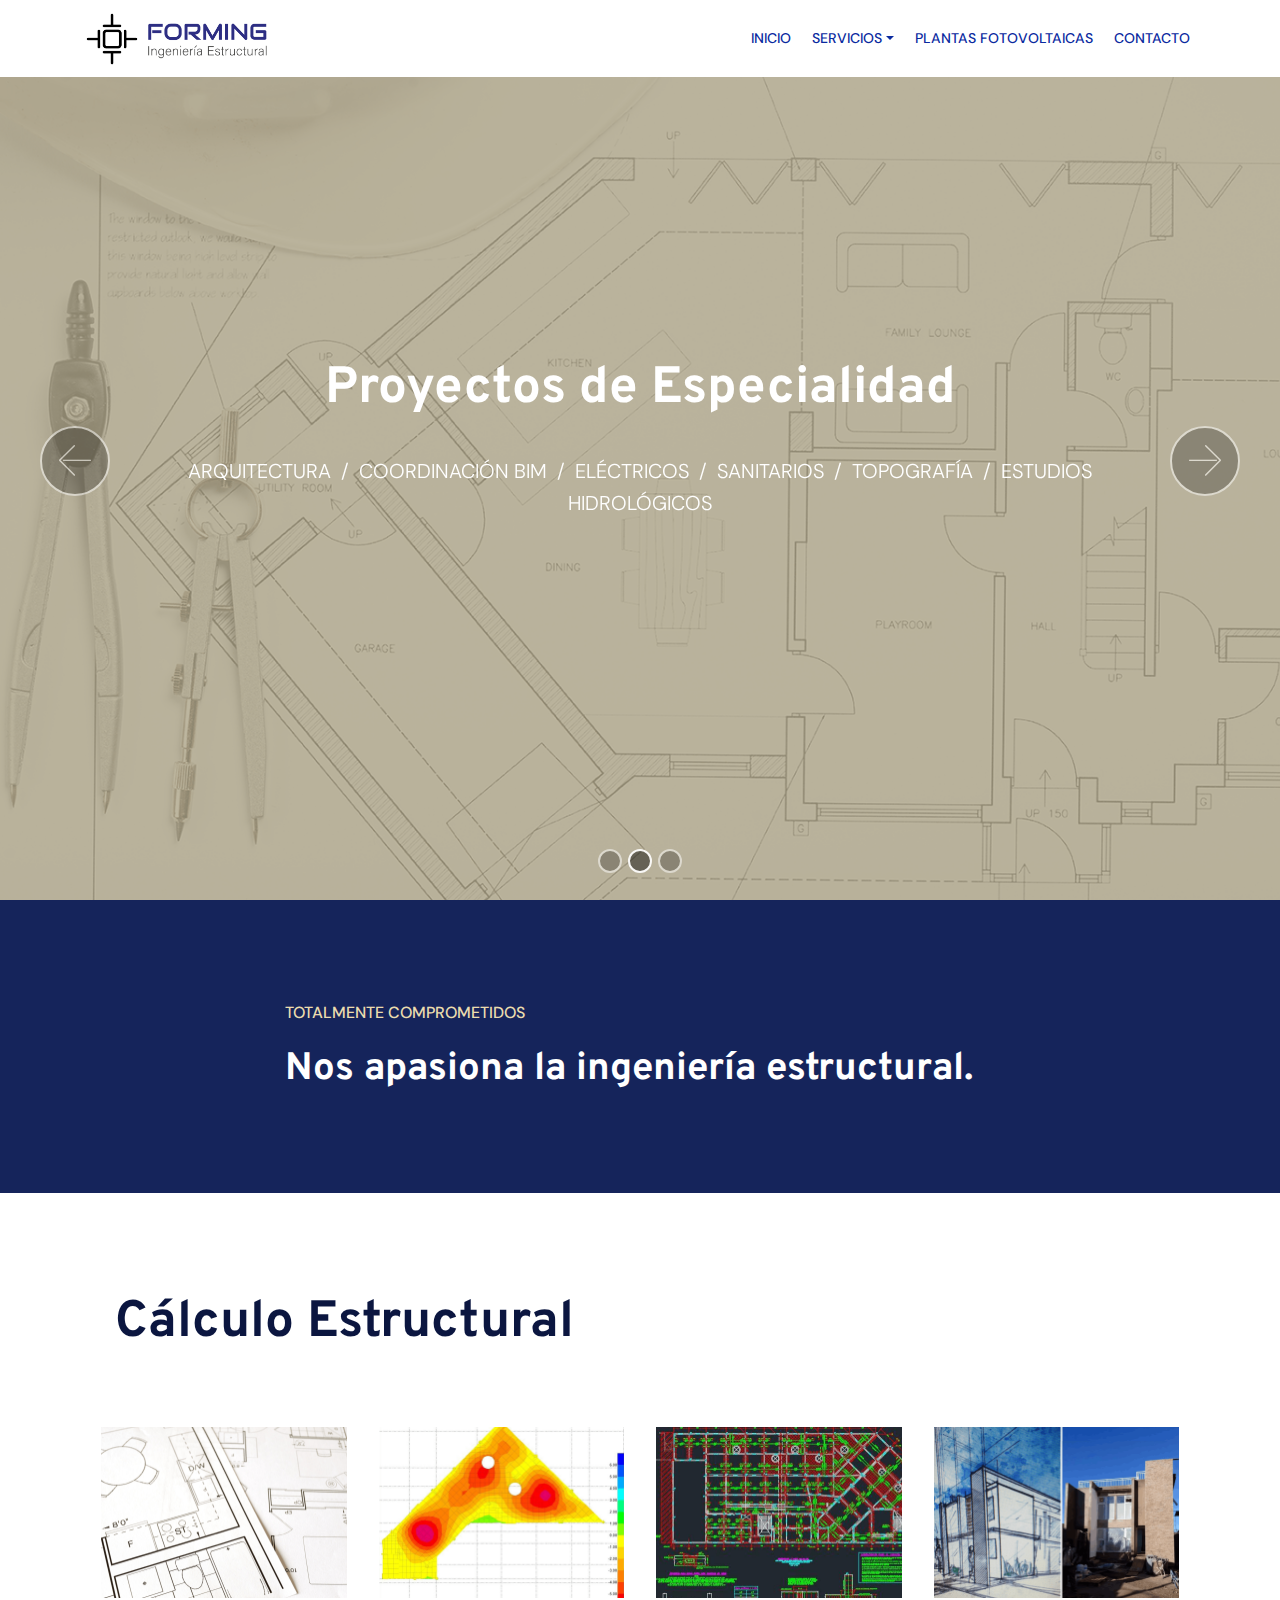
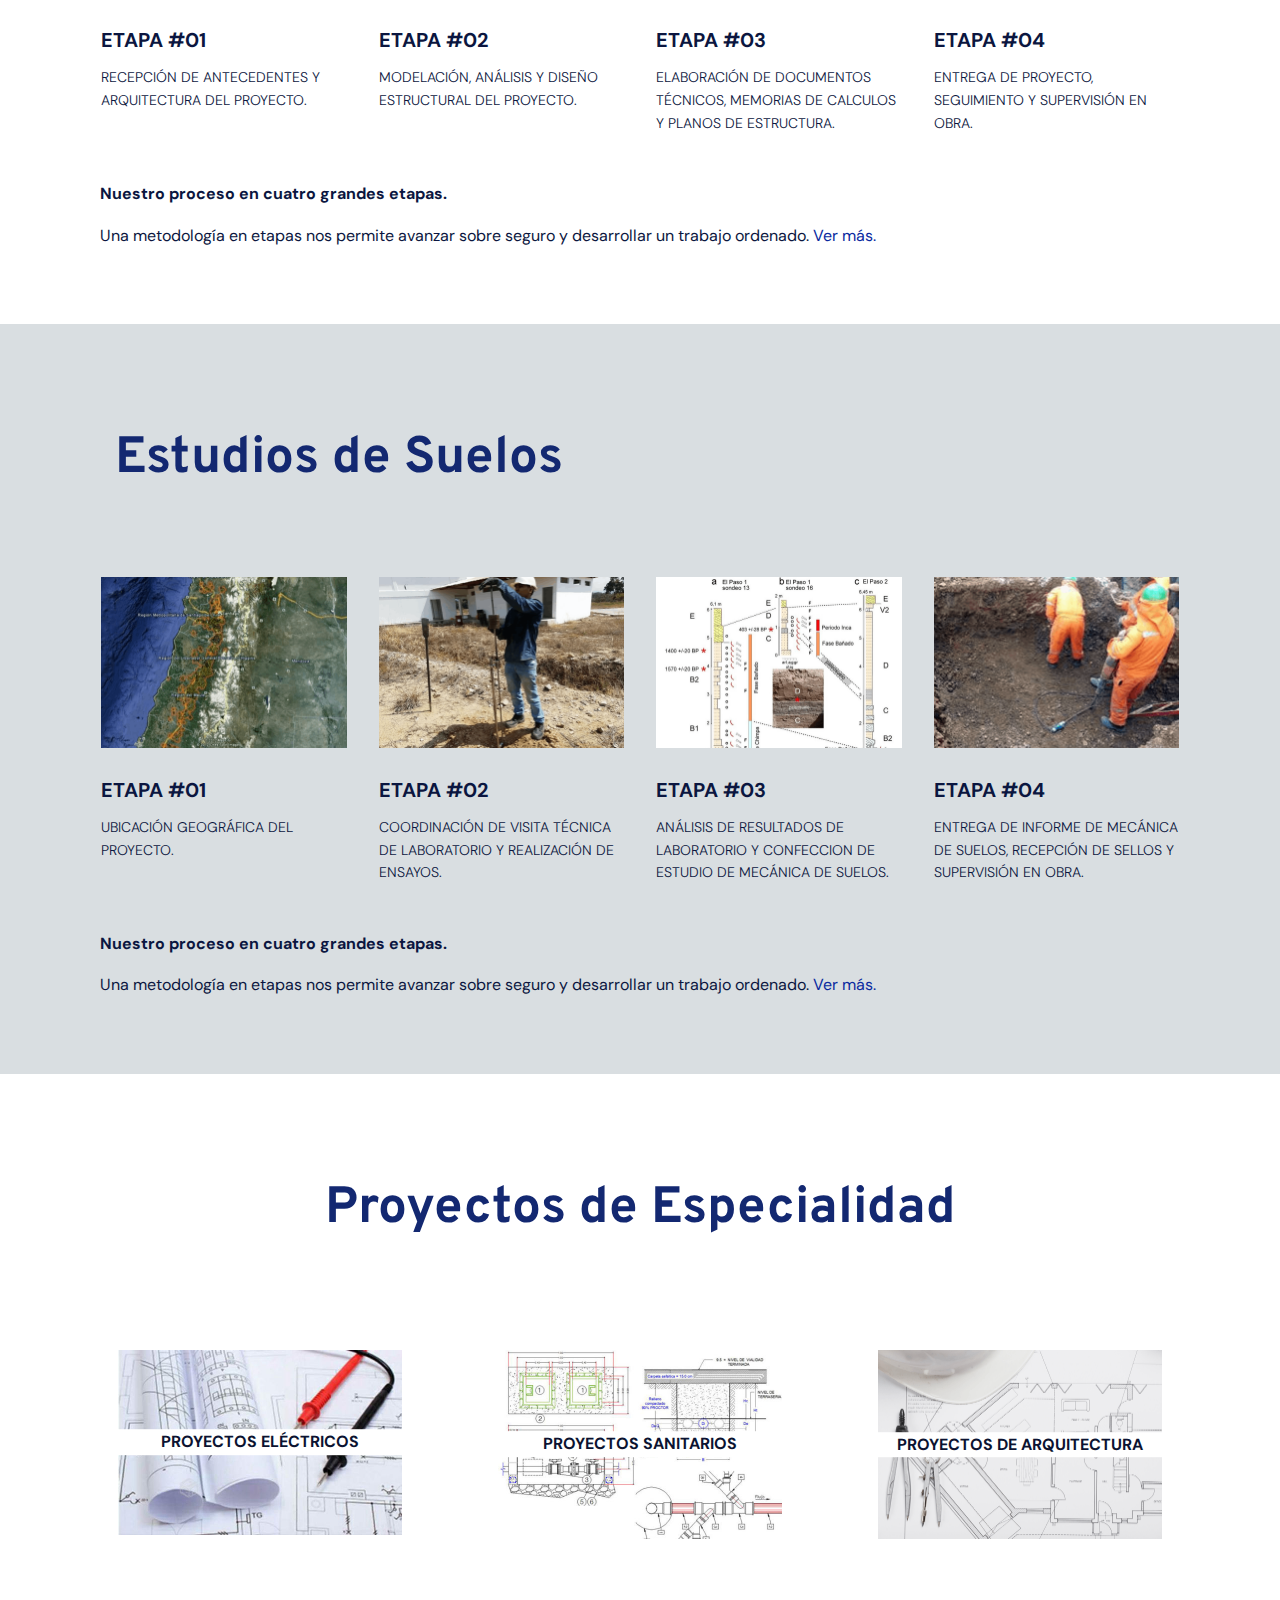
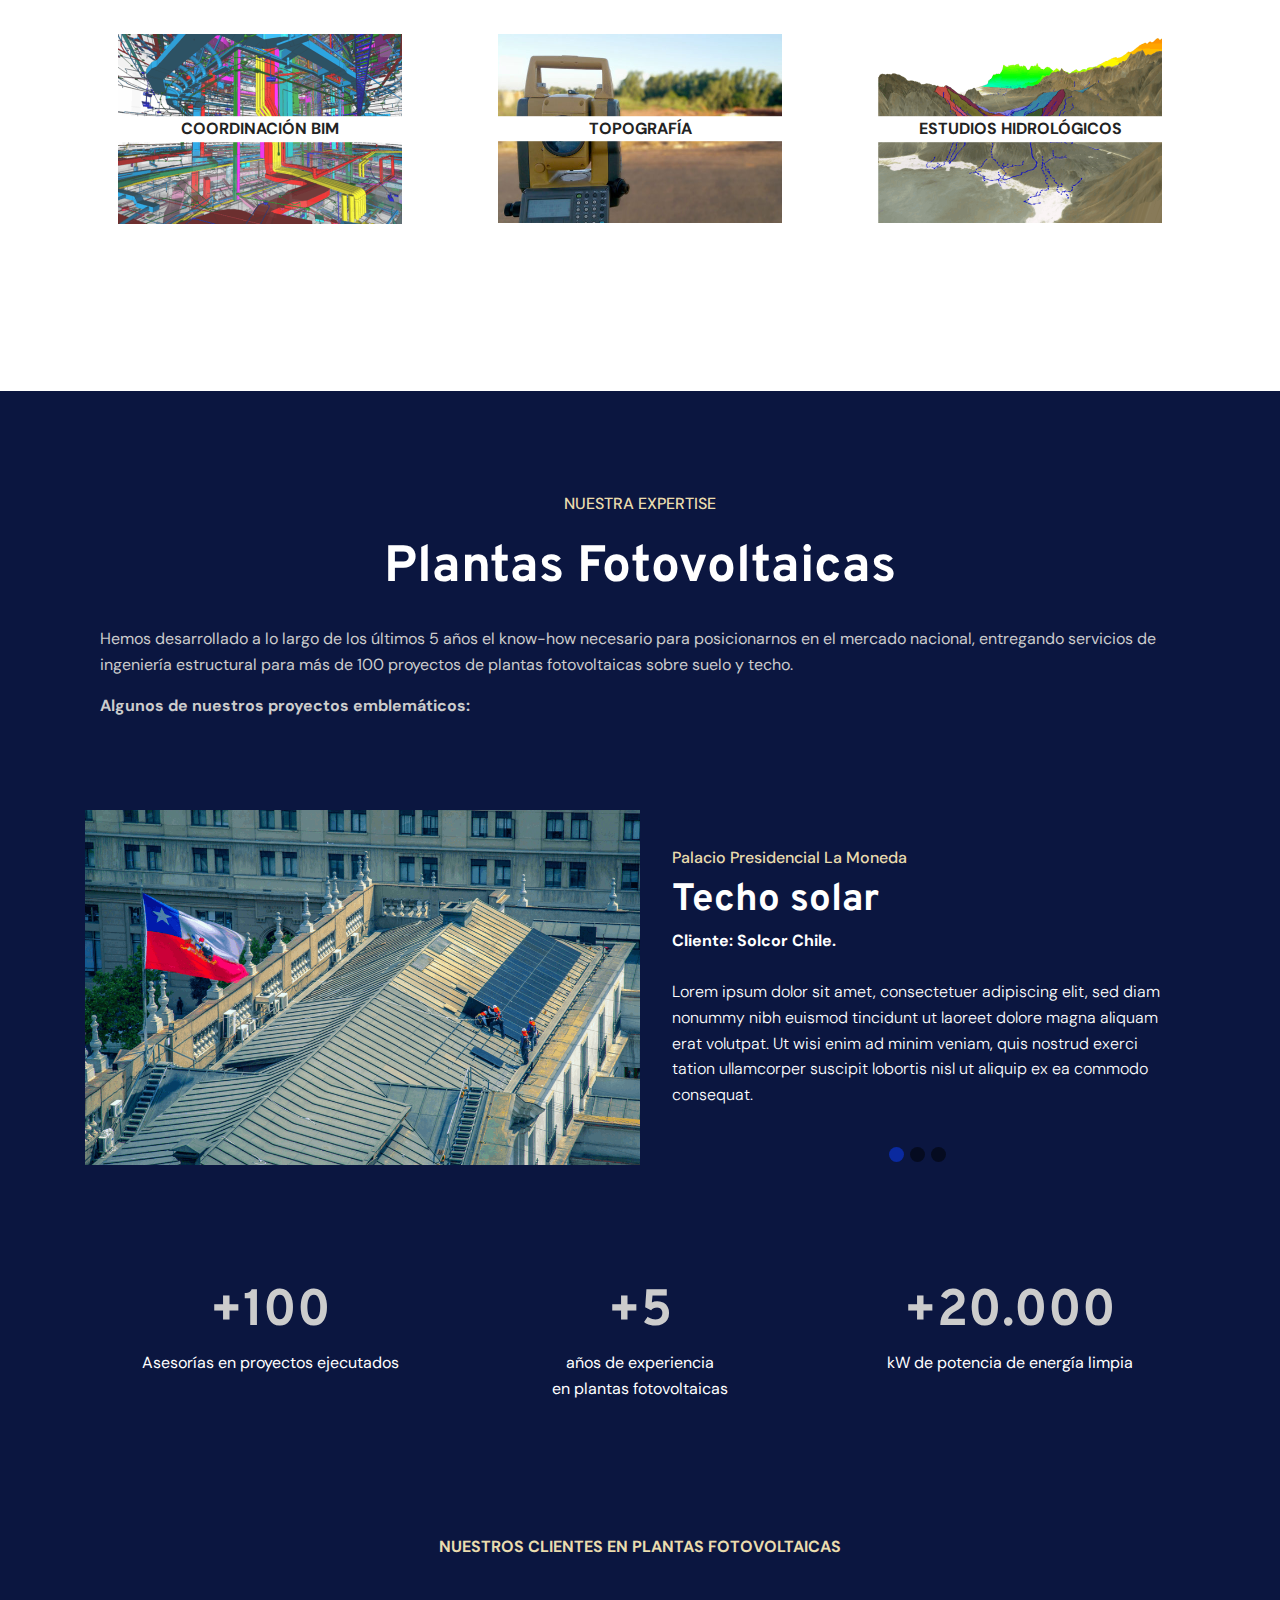
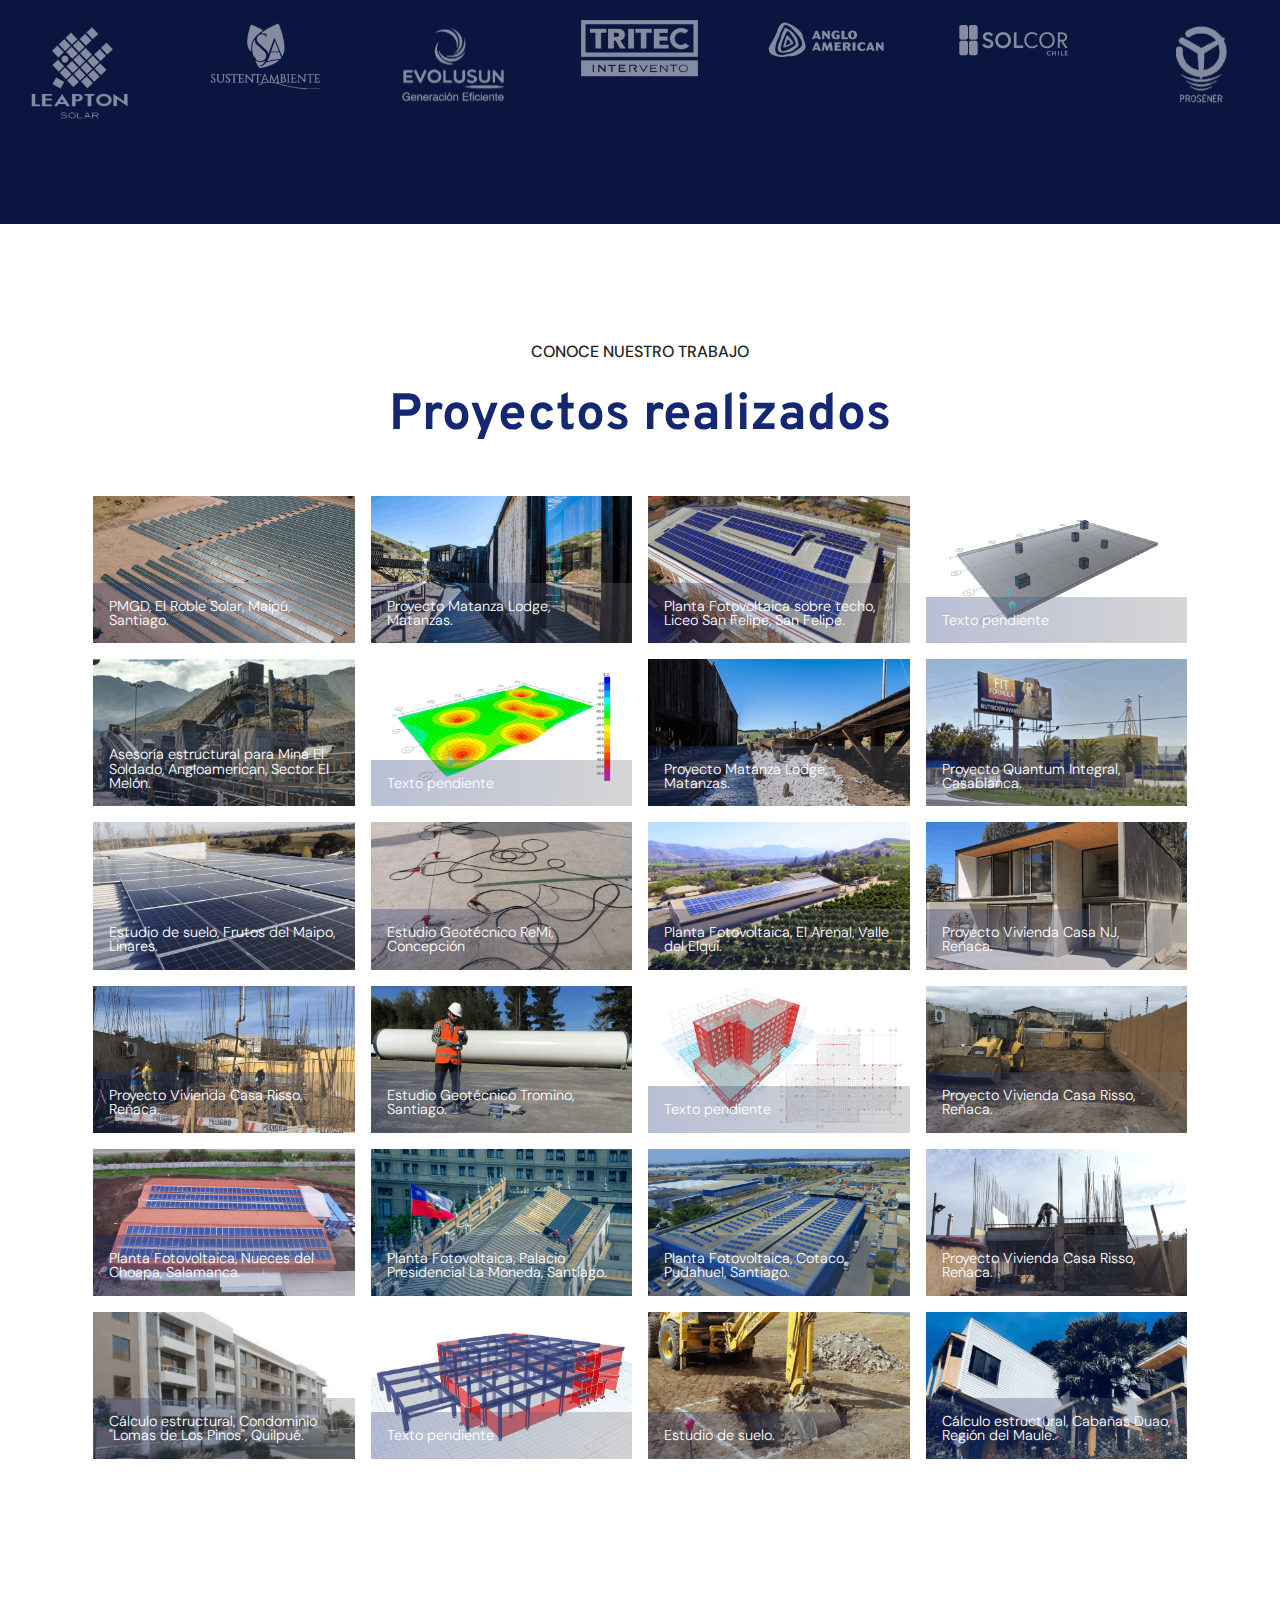
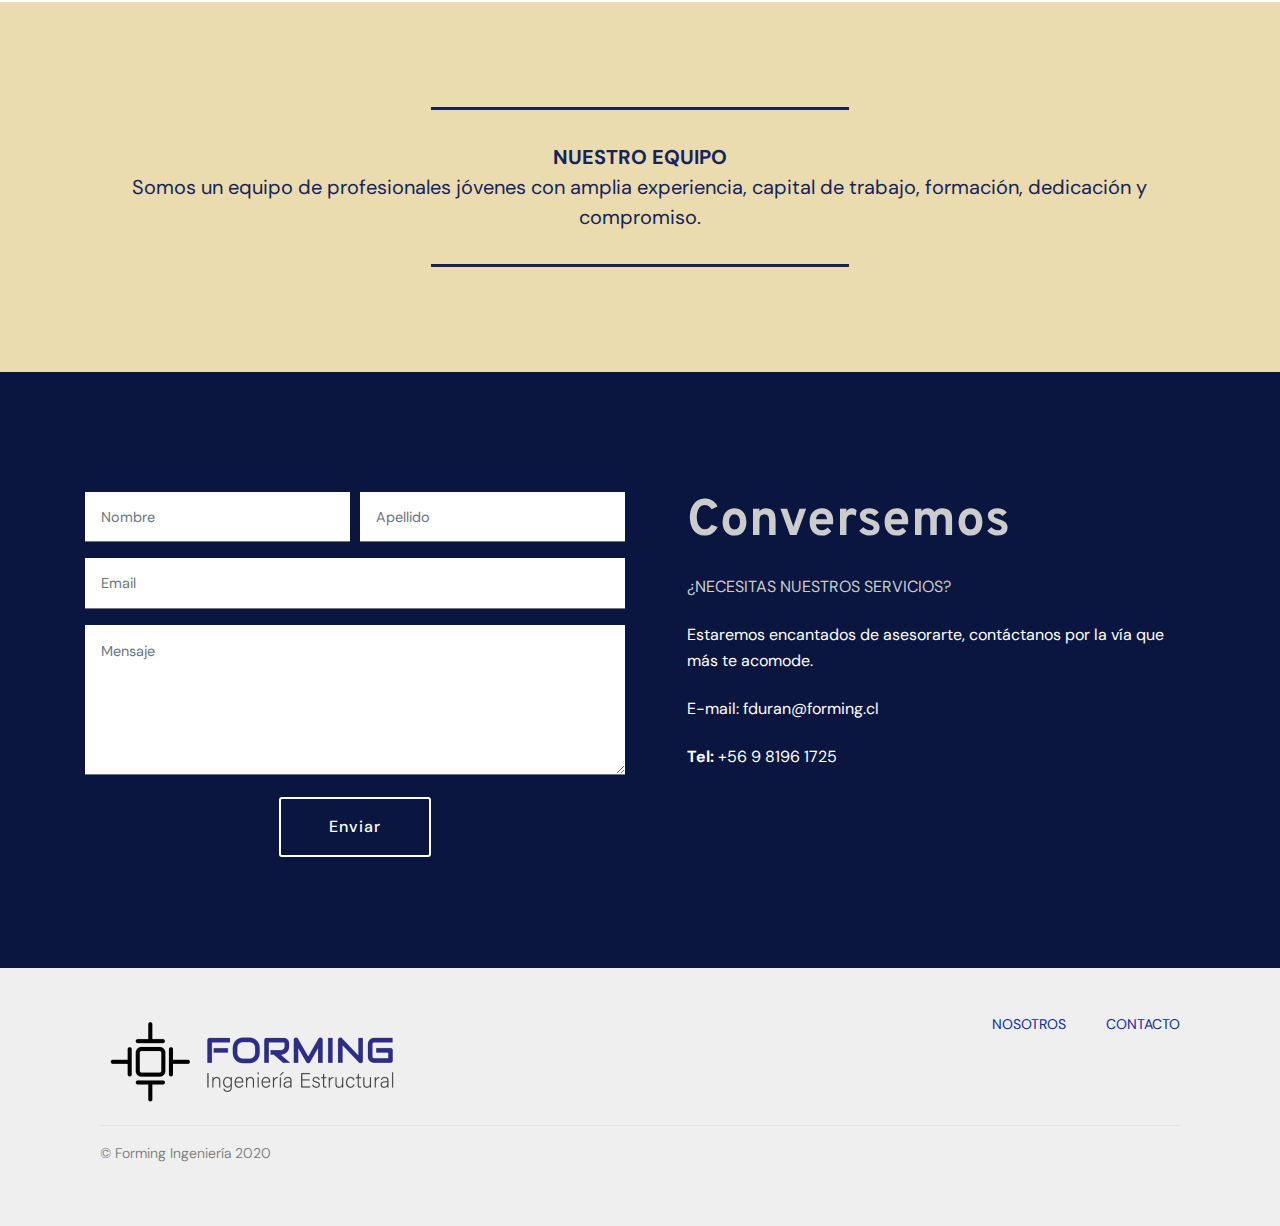
<file: index.html>
<!DOCTYPE html>
<html  >
<head>
  
  <meta charset="UTF-8">
  <meta http-equiv="X-UA-Compatible" content="IE=edge">
  
  <meta name="viewport" content="width=device-width, initial-scale=1, minimum-scale=1">
  <link rel="shortcut icon" href="assets/images/iso-logo-forming-color-128x128.png" type="image/x-icon">
  <meta name="description" content="Forming Ingeniería Estructural">
  
  
  <title>Forming Ingenieria Estructural</title>
  <link rel="stylesheet" href="assets/web/assets/mobirise-icons/mobirise-icons.css">
  <link rel="stylesheet" href="assets/bootstrap/css/bootstrap.min.css">
  <link rel="stylesheet" href="assets/bootstrap/css/bootstrap-grid.min.css">
  <link rel="stylesheet" href="assets/bootstrap/css/bootstrap-reboot.min.css">
  <link rel="stylesheet" href="assets/socicon/css/styles.css">
  <link rel="stylesheet" href="assets/dropdown/css/style.css">
  <link rel="stylesheet" href="assets/tether/tether.min.css">
  <link rel="stylesheet" href="assets/datepicker/jquery.datetimepicker.min.css">
  <link rel="stylesheet" href="assets/formstyler/jquery.formstyler.css">
  <link rel="stylesheet" href="assets/formstyler/jquery.formstyler.theme.css">
  <link rel="stylesheet" href="assets/theme/css/style.css">
  <link rel="stylesheet" href="assets/gallery/style.css">
  <link rel="stylesheet" href="assets/recaptcha.css">
  <link rel="preload" as="style" href="assets/mobirise/css/mbr-additional.css"><link rel="stylesheet" href="assets/mobirise/css/mbr-additional.css" type="text/css">
  
  
  
</head>
<body>
  <section class="menu cid-s2SlXxHgsw" once="menu" id="menu2-6">

    

    <nav class="navbar navbar-expand beta-menu navbar-dropdown align-items-center navbar-fixed-top navbar-toggleable-sm">
        <button class="navbar-toggler navbar-toggler-right" type="button" data-toggle="collapse" data-target="#navbarSupportedContent" aria-controls="navbarSupportedContent" aria-expanded="false" aria-label="Toggle navigation">
            <div class="hamburger">
                <span></span>
                <span></span>
                <span></span>
                <span></span>
            </div>
        </button>
        <div class="menu-logo">
            <div class="navbar-brand">
                <span class="navbar-logo">
                    <a href="index.html">
                        <img src="assets/images/logo-forming-color-apaisado-390x121.png" alt="" title="" style="height: 3.8rem;">
                    </a>
                </span>
                
            </div>
        </div>
        <div class="collapse navbar-collapse" id="navbarSupportedContent">
            <ul class="navbar-nav nav-dropdown nav-right" data-app-modern-menu="true"><li class="nav-item">
                    <a class="nav-link link text-primary display-4" href="index.html">
                        INICIO</a>
                </li>
                <li class="nav-item dropdown"><a class="nav-link link dropdown-toggle text-primary display-4" href="#" data-toggle="dropdown-submenu" aria-expanded="false">SERVICIOS</a><div class="dropdown-menu"><a class="dropdown-item text-primary display-4" href="calculo-estructural.html">Cálculo Estructural</a><a class="dropdown-item text-primary display-4" href="estudio-de-suelos.html" aria-expanded="false">Estudios de Suelos</a><a class="dropdown-item text-primary display-4" href="proyectos-especialidades.html" aria-expanded="false">Proyectos de Especialidades</a></div></li><li class="nav-item">
                    <a class="nav-link link text-primary display-4" href="plantas-fotovoltaicas.html">
                        PLANTAS FOTOVOLTAICAS</a>
                </li><li class="nav-item"><a class="nav-link link text-primary display-4" href="contacto.html">CONTACTO</a></li></ul>
            
        </div>
    </nav>
</section>

<section class="carousel slide cid-s2SkK0EKCH" data-interval="false" id="slider1-0">

    

    <div class="full-screen"><div class="mbr-slider slide carousel" data-keyboard="false" data-ride="false" data-interval="false" data-pause="false"><ol class="carousel-indicators"><li data-app-prevent-settings="" data-target="#slider1-0" data-slide-to="0"></li><li data-app-prevent-settings="" data-target="#slider1-0" class=" active" data-slide-to="1"></li><li data-app-prevent-settings="" data-target="#slider1-0" data-slide-to="2"></li></ol><div class="carousel-inner" role="listbox"><div class="carousel-item slider-fullscreen-image" data-bg-video-slide="false" style="background-image: url(assets/images/-1920x1280.jpg);"><div class="container container-slide"><div class="image_wrapper"><div class="mbr-overlay" style="opacity: 0.4; background-color: rgb(21, 36, 91);"></div><img src="assets/images/-1920x1280.jpg" alt="" title=""><div class="carousel-caption justify-content-center"><div class="col-10 align-center"><h2 class="mbr-fonts-style display-1"><strong>Cálculo Estructural</strong></h2><p class="lead mbr-text mbr-fonts-style display-5"><br>DISEÑO ESTRUCTURAL &nbsp;/ &nbsp;ASESORÍAS EN TERRENO<!--EndFragment--></p></div></div></div></div></div><div class="carousel-item slider-fullscreen-image active" data-bg-video-slide="false" style="background-image: url(assets/images/192434-oxnym0-920-copia-1444x964.png);"><div class="container container-slide"><div class="image_wrapper"><div class="mbr-overlay" style="opacity: 0.8; background-color: rgb(173, 164, 135);"></div><img src="assets/images/192434-oxnym0-920-copia-1444x964.png" alt="" title=""><div class="carousel-caption justify-content-center"><div class="col-10 align-left"><h2 class="mbr-fonts-style display-1"><strong>Proyectos de Especialidad</strong></h2><p class="lead mbr-text mbr-fonts-style display-5"><br>ARQUITECTURA &nbsp;/ &nbsp;COORDINACIÓN BIM &nbsp;/ &nbsp;ELÉCTRICOS &nbsp;/ &nbsp;SANITARIOS &nbsp;/ &nbsp;TOPOGRAFÍA &nbsp;/ &nbsp;ESTUDIOS HIDROLÓGICOS</p></div></div></div></div></div><div class="carousel-item slider-fullscreen-image" data-bg-video-slide="false" style="background-image: url(assets/images/39-1500x1000.png);"><div class="container container-slide"><div class="image_wrapper"><div class="mbr-overlay" style="opacity: 0.7; background-color: rgb(79, 73, 67);"></div><img src="assets/images/39-1500x1000.png" alt="" title=""><div class="carousel-caption justify-content-center"><div class="col-10 align-right"><h2 class="mbr-fonts-style display-1"><strong>Estudios de Suelos</strong></h2><p class="lead mbr-text mbr-fonts-style display-5"><br>MECÁNICA DE SUELOS Y ESTUDIOS GEOTÉCNICOS &nbsp;/ &nbsp;DISEÑO DE ESTRUCTURAS GEOTÉCNICAS &nbsp;/ &nbsp;ASESORÍAS EN TERRENO
</p></div></div></div></div></div></div><a data-app-prevent-settings="" class="carousel-control carousel-control-prev" role="button" data-slide="prev" href="#slider1-0"><span aria-hidden="true" class="mbri-left mbr-iconfont"></span><span class="sr-only">Previous</span></a><a data-app-prevent-settings="" class="carousel-control carousel-control-next" role="button" data-slide="next" href="#slider1-0"><span aria-hidden="true" class="mbri-right mbr-iconfont"></span><span class="sr-only">Next</span></a></div></div>

</section>

<section class="mbr-section content4 cid-s3acTzV9cD" id="content4-m">

    

    <div class="container">
        <div class="media-container-row">
            <div class="title col-12 col-md-8">
                <h2 class="align-center pb-3 mbr-fonts-style display-7">
                    TOTALMENTE COMPROMETIDOS</h2>
                <h3 class="mbr-section-subtitle align-center mbr-light mbr-fonts-style display-2"><strong>Nos apasiona la ingeniería estructural.</strong></h3>
                
            </div>
        </div>
    </div>
</section>

<section class="mbr-section article content3 cid-s3OBdu8zrE" id="content3-3r">
      
     

    <div class="container">
        <div class="media-container-row">
            <div class="row col-12 col-md-12">
                <div class="col-12 mbr-text mbr-fonts-style col-md-12 display-1">
                     <p><strong>Cálculo&nbsp;</strong><strong>Estructural</strong></p>
                </div>
                
                
            </div>
        </div>
    </div>
</section>

<section class="features2 cid-s3OAY6a91u" id="features2-3p">

    

    
    
    <div class="container">
        <div class="media-container-row">
            <div class="card p-3 col-12 col-md-6 col-lg-3">
                <div class="card-wrapper">
                    <div class="card-img">
                        <img src="assets/images/banners-bloques-calculo-1-492x344.png" alt="" title="">
                    </div>
                    <div class="card-box">
                        <h4 class="card-title pb-3 mbr-fonts-style display-5"><strong>ETAPA #01</strong></h4>
                        <p class="mbr-text mbr-fonts-style display-4">RECEPCIÓN DE ANTECEDENTES Y ARQUITECTURA DEL PROYECTO.<br></p>
                    </div>
                </div>
            </div>

            <div class="card p-3 col-12 col-md-6 col-lg-3">
                <div class="card-wrapper">
                    <div class="card-img">
                        <img src="assets/images/banners-bloques-calculo-2-492x344.png" alt="" title="">
                    </div>
                    <div class="card-box ">
                        <h4 class="card-title pb-3 mbr-fonts-style display-5"><strong>ETAPA #02</strong></h4>
                        <p class="mbr-text mbr-fonts-style display-4">MODELACIÓN, ANÁLISIS Y DISEÑO ESTRUCTURAL DEL PROYECTO.</p>
                    </div>
                </div>
            </div>

            <div class="card p-3 col-12 col-md-6 col-lg-3">
                <div class="card-wrapper">
                    <div class="card-img">
                        <img src="assets/images/banners-bloques-calculo-3-492x344.png" alt="" title="">
                    </div>
                    <div class="card-box">
                        <h4 class="card-title pb-3 mbr-fonts-style display-5"><strong>ETAPA #03</strong></h4>
                        <p class="mbr-text mbr-fonts-style display-4">ELABORACIÓN DE DOCUMENTOS TÉCNICOS, MEMORIAS DE CALCULOS Y PLANOS DE ESTRUCTURA.</p>
                    </div>
                </div>
            </div>

            <div class="card p-3 col-12 col-md-6 col-lg-3">
                <div class="card-wrapper">
                    <div class="card-img">
                        <img src="assets/images/banners-bloques-calculo-4-492x344.png" alt="" title="">
                    </div>
                    <div class="card-box">
                        <h4 class="card-title pb-3 mbr-fonts-style display-5"><strong>ETAPA #04</strong></h4>
                        <p class="mbr-text mbr-fonts-style display-4">ENTREGA DE PROYECTO, SEGUIMIENTO Y SUPERVISIÓN EN OBRA.</p>
                    </div>
                </div>
            </div>
        </div>
    </div>
</section>

<section class="mbr-section article content1 cid-s3OIojtTmU" id="content1-3t">
    
     

    <div class="container">
        <div class="media-container-row">
            <div class="mbr-text col-12 mbr-fonts-style display-7 col-md-12"><p>
                <strong> Nuestro proceso en cuatro grandes etapas.</strong></p><p>Una metodología en etapas nos permite avanzar sobre seguro y desarrollar un trabajo ordenado. <a href="calculo-estructural.html">Ver más.</a></p></div>
        </div>
    </div>
</section>

<section class="mbr-section article content3 cid-s3OJirgDvY" id="content3-3u">
      
     

    <div class="container">
        <div class="media-container-row">
            <div class="row col-12 col-md-12">
                <div class="col-12 mbr-text mbr-fonts-style col-md-12 display-1">
                     <h1 class="mbr-section-title pb-3 mbr-fonts-style display-1" style="color: rgb(19, 40, 113);"><p><strong>Est</strong><strong>udios de Suelos</strong></p></h1>
                </div>
                
                
            </div>
        </div>
    </div>
</section>

<section class="features2 cid-s3OYxWrckN" id="features2-3x">

    

    
    
    <div class="container">
        <div class="media-container-row">
            <div class="card p-3 col-12 col-md-6 col-lg-3">
                <div class="card-wrapper">
                    <div class="card-img">
                        <img src="assets/images/etapa-1-492x344.png" alt="" title="">
                    </div>
                    <div class="card-box">
                        <h4 class="card-title pb-3 mbr-fonts-style display-5"><strong>ETAPA #01</strong></h4>
                        <p class="mbr-text mbr-fonts-style display-4">UBICACIÓN GEOGRÁFICA DEL PROYECTO.<br></p>
                    </div>
                </div>
            </div>

            <div class="card p-3 col-12 col-md-6 col-lg-3">
                <div class="card-wrapper">
                    <div class="card-img">
                        <img src="assets/images/estudio-suelo-etapa-2-492x344.png" alt="" title="">
                    </div>
                    <div class="card-box ">
                        <h4 class="card-title pb-3 mbr-fonts-style display-5"><strong>ETAPA #02</strong></h4>
                        <p class="mbr-text mbr-fonts-style display-4"> COORDINACIÓN DE VISITA TÉCNICA DE LABORATORIO Y REALIZACIÓN DE ENSAYOS.</p>
                    </div>
                </div>
            </div>

            <div class="card p-3 col-12 col-md-6 col-lg-3">
                <div class="card-wrapper">
                    <div class="card-img">
                        <img src="assets/images/etapa-3-492x344.png" alt="" title="">
                    </div>
                    <div class="card-box">
                        <h4 class="card-title pb-3 mbr-fonts-style display-5"><strong>ETAPA #03</strong></h4>
                        <p class="mbr-text mbr-fonts-style display-4">ANÁLISIS DE RESULTADOS DE LABORATORIO Y CONFECCION DE ESTUDIO DE  MECÁNICA DE SUELOS.</p>
                    </div>
                </div>
            </div>

            <div class="card p-3 col-12 col-md-6 col-lg-3">
                <div class="card-wrapper">
                    <div class="card-img">
                        <img src="assets/images/etapa-4-492x344.png" alt="" title="">
                    </div>
                    <div class="card-box">
                        <h4 class="card-title pb-3 mbr-fonts-style display-5"><strong>ETAPA #04</strong></h4>
                        <p class="mbr-text mbr-fonts-style display-4">ENTREGA DE INFORME DE MECÁNICA DE SUELOS, RECEPCIÓN DE SELLOS Y SUPERVISIÓN EN OBRA.</p>
                    </div>
                </div>
            </div>
        </div>
    </div>
</section>

<section class="mbr-section article content1 cid-s3OJjL19Jt" id="content1-3w">
    
     

    <div class="container">
        <div class="media-container-row">
            <div class="mbr-text col-12 mbr-fonts-style display-7 col-md-12"><p>
                <strong> Nuestro proceso en cuatro grandes etapas.</strong></p><p>Una metodología en etapas nos permite avanzar sobre seguro y desarrollar un trabajo ordenado. <a href="estudio-de-suelos.html">Ver más.</a></p></div>
        </div>
    </div>
</section>

<section class="extFeatures cid-s3ao1g5gEv" id="extFeatures60-p">

    

    
    <div class="container">
        <h2 class="mbr-fonts-style mbr-section-title align-center display-1"><strong>
            Proyectos de Especialidad</strong><strong><br></strong><strong><br></strong></h2>
        
        <div class="row justify-content-center food-content mt-5">
            <div class="col-sm-12 col-lg-4 content-section">
                <div class="image-wrap text-center">
                    <a href="page4.html"><img src="assets/images/electricos-568x370.jpg" alt="" title=""></a>
                    <div class="content-block">
                        <h4 class="mbr-fonts-style mbr-text align-center display-7"><strong>
                            PROYECTOS ELÉCTRICOS</strong></h4>
                    </div>
                </div>
            </div>
            <div class="col-sm-12 col-lg-4 content-section">
                <div class="image-wrap text-center">
                    <a href="page4.html"><img src="assets/images/sanitarios-568x378.jpg" alt="" title=""></a>
                    <div class="content-block">
                        <h4 class="mbr-fonts-style mbr-text align-center display-7"><strong>PROYECTOS SANITARIOS</strong></h4>
                    </div>
                </div>
            </div>
            <div class="col-sm-12 col-lg-4 content-section">
                <div class="image-wrap text-center">
                    <a href="page4.html"><img src="assets/images/192434-oxnym0-920-copia-568x379.png" alt="" title=""></a>
                    <div class="content-block">
                        <h4 class="mbr-fonts-style mbr-text align-center display-7"><strong>PROYECTOS DE ARQUITECTURA</strong></h4>
                    </div>
                </div>
            </div>
        </div>
    </div>
</section>

<section class="extFeatures cid-s3aoUqeoC3" id="extFeatures60-q">

    

    
    <div class="container">
        
        
        <div class="row justify-content-center food-content mt-5">
            <div class="col-sm-12 col-lg-4 content-section">
                <div class="image-wrap text-center">
                    <a href="page4.html"><img src="assets/images/bim-568x380.png" alt="" title=""></a>
                    <div class="content-block">
                        <h4 class="mbr-fonts-style mbr-text align-center display-7"><strong>
                            COORDINACIÓN BIM</strong></h4>
                    </div>
                </div>
            </div>
            <div class="col-sm-12 col-lg-4 content-section">
                <div class="image-wrap text-center">
                    <a href="page4.html"><img src="assets/images/topography-813844-1920-568x377.jpg" alt="" title=""></a>
                    <div class="content-block">
                        <h4 class="mbr-fonts-style mbr-text align-center display-7"><strong>TOPOGRAFÍA</strong></h4>
                    </div>
                </div>
            </div>
            <div class="col-sm-12 col-lg-4 content-section">
                <div class="image-wrap text-center">
                    <a href="page4.html"><img src="assets/images/hidrogenial-568x378.png" alt="" title=""></a>
                    <div class="content-block">
                        <h4 class="mbr-fonts-style mbr-text align-center display-7"><strong>ESTUDIOS HIDROLÓGICOS</strong></h4>
                    </div>
                </div>
            </div>
        </div>
    </div>
</section>

<section class="mbr-section content4 cid-s3aKjj7UJ4" id="content4-11">

    

    <div class="container">
        <div class="media-container-row">
            <div class="title col-12 col-md-8">
                <h2 class="align-center pb-3 mbr-fonts-style display-7">NUESTRA EXPERTISE</h2>
                <h3 class="mbr-section-subtitle align-center mbr-light mbr-fonts-style display-1"><strong>Plantas Fotovoltaicas</strong></h3>
                
            </div>
        </div>
    </div>
</section>

<section class="mbr-section article content1 cid-s3aKFeRWeP" id="content1-12">
    
     

    <div class="container">
        <div class="media-container-row">
            <div class="mbr-text col-12 mbr-fonts-style display-7 col-md-12"><p>Hemos desarrollado a lo largo de los últimos 5 años el know-how necesario para posicionarnos en el mercado nacional, entregando servicios de ingeniería estructural para más de 100 proyectos de plantas fotovoltaicas sobre suelo y techo.</p><p><strong>Algunos de nuestros proyectos emblemáticos:</strong></p></div>
        </div>
    </div>
</section>

<section class="carousel slide testimonials-slider extSlider cid-s2SpThudxT" data-interval="false" id="extSlider3-c">

   

    

    <div class="container text-center">

        <div class="carousel slide" role="listbox" data-pause="true" data-keyboard="false" data-ride="carousel" data-interval="8000">
            <div class="carousel-inner">
                
                
                
            <div class="carousel-item">
                    <div class="media-container-row">
                        <div class="col-lg-6 image-element align-self-stretch">
                            <div class="img-wrap">
                                <img src="assets/images/lamoneda-3-1110x624.png" alt="" title="">
                            </div>
                        </div>
                        <div class="col-lg-6 text-element">
                            <div class="text-content">
                                <h2 class="mbr-subtitle mbr-primary pt-2 mbr-fonts-style align-center display-7">Palacio Presidencial La Moneda</h2>
                                <h2 class="mbr-title pt-2 mbr-fonts-style align-center display-2"><strong>
                                    Techo solar</strong><br></h2>
                                
                                <div class="mbr-section-text">
                                    <p class="mbr-text mbr-light mbr-fonts-style align-center display-7"><strong>Cliente: Solcor Chile.</strong><br><br>Lorem ipsum dolor sit amet, consectetuer adipiscing elit, sed diam nonummy nibh euismod tincidunt ut laoreet dolore magna aliquam erat volutpat. Ut wisi enim ad minim veniam, quis nostrud exerci tation ullamcorper suscipit lobortis nisl ut aliquip ex ea commodo consequat.<br><br></p>
                                </div>
                                
                            </div>
                        </div>
                    </div>
                </div><div class="carousel-item">
                    <div class="media-container-row">
                        <div class="col-lg-6 image-element align-self-stretch">
                            <div class="img-wrap">
                                <img src="assets/images/el-roble-solar-web-1-1110x624.png" alt="" title="">
                            </div>
                        </div>
                        <div class="col-lg-6 text-element">
                            <div class="text-content">
                                <h2 class="mbr-subtitle mbr-primary pt-2 mbr-fonts-style align-center display-7">El roble solar de Maipú</h2>
                                <h2 class="mbr-title pt-2 mbr-fonts-style align-center display-2"><strong>Planta fotovoltaica (PMGD) sobre suelo</strong></h2>
                                
                                <div class="mbr-section-text">
                                    <p class="mbr-text mbr-light mbr-fonts-style align-center display-7">&nbsp;Cliente: Solcor Chile.<br><br>Lorem ipsum dolor sit amet, consectetuer adipiscing elit, sed diam nonummy nibh euismod tincidunt ut laoreet dolore magna aliquam erat volutpat. Ut wisi enim ad minim veniam, quis nostrud exerci tation ullamcorper suscipit lobortis nisl ut aliquip ex ea commodo consequat.<br><br></p>
                                </div>
                                
                            </div>
                        </div>
                    </div>
                </div><div class="carousel-item">
                    <div class="media-container-row">
                        <div class="col-lg-6 image-element align-self-stretch">
                            <div class="img-wrap">
                                <img src="assets/images/frutos-del-maipo-web-774x514.jpg" alt="" title="">
                            </div>
                        </div>
                        <div class="col-lg-6 text-element">
                            <div class="text-content">
                                <h2 class="mbr-subtitle mbr-primary pt-2 mbr-fonts-style align-center display-7">Planta solar Watts Osorno</h2>
                                <h2 class="mbr-title pt-2 mbr-fonts-style align-center display-2"><strong>
                                    Techo solar</strong><br></h2>
                                
                                <div class="mbr-section-text">
                                    <p class="mbr-text mbr-light mbr-fonts-style align-center display-7">Cliente: Tritec Intervento.<br><br>TRITEC-Intervento confió en nosotros para el cálculo estructural para su cliente&nbsp;SOLARITY SpA, en el primer proyecto solar fotovoltaico de el holding de Watts S.A en las dependencias de su Marca Frutos del Maipo ubicada en la comuna de Linares, Región del Maule.<br>La planta solar fotovoltaica fue construida sobre cubierta y tiene una potencia total instalada de 504 kWp, generación suficiente para iluminar a 311 casas y evitar la emision de 292 Toneladas de CO2 al año, el equivalente a plantar 7.495 Arboles, sumándose de esta manera a las empresas con cultura ambiental.<br><br></p>
                                </div>
                                
                            </div>
                        </div>
                    </div>
                </div></div>

            <div class="carousel-indicators">
                <li data-slide-to="0" class="active"></li>
                <li data-slide-to="1"></li>
                <li data-slide-to="2"></li>
                
                
                
                
                
                
                
            </div>
            <div class="carousel-controls">
                <a class="carousel-control-prev" role="button" data-slide="prev">
                  <span aria-hidden="true" class="mbri-arrow-prev mbr-iconfont"></span>
                  <span class="sr-only">Previous</span>
                </a>
                <a class="carousel-control-next" role="button" data-slide="next">
                  <span aria-hidden="true" class="mbri-arrow-next mbr-iconfont"></span>
                  <span class="sr-only">Next</span>
                </a>
            </div>
        </div>
    </div>
</section>

<section class="extFeatures counters cid-s3a6E3DaAp" id="extCounters3-e">

    

    
    <div class="container">

        
        

        


        <div class="media-container-row">

            <div class="card p-3 col-12 col-md-6 col-lg-4">
                
                <div class="card-box">
                    <h4 class="count card-title mbr-fonts-style pt-3 mbr-white mbr-bold align-center display-1">+100</h4>
                    
                    <p class="mbr-text mbr-fonts-style mbr-white mbr-normal align-center display-7">Asesorías en proyectos ejecutados</p>
                </div>
            </div>

            <div class="card p-3 col-12 col-md-6 col-lg-4">
                
                <div class="card-box">
                    <h4 class="count card-title mbr-fonts-style pt-3 mbr-white mbr-bold align-center display-1">+5</h4>
                    
                    <p class="mbr-text mbr-fonts-style mbr-white mbr-normal align-center display-7">años de experiencia <br>en plantas fotovoltaicas</p>
                </div>
            </div>

            <div class="card p-3 col-12 col-md-6 col-lg-4">
                
                <div class="card-box">
                    <h4 class="count card-title mbr-fonts-style pt-3 mbr-white mbr-bold align-center display-1">+20.000</h4>
                    
                    <p class="mbr-text mbr-fonts-style mbr-white mbr-normal align-center display-7">
                        kW de potencia de energía limpia</p>
                </div>
            </div>

            
        </div>
    </div>
</section>

<section class="extClients cid-s2Sli9mP4d" id="extClients2-3">
    <!-- Block parameters controls (Blue "Gear" panel) -->
    
    <!-- End block parameters -->
    <div class="container-fluid">
        <div class="row justify-content-space-between">
            <div class="col-md-12">
                <h1 class="mbr-section-title mbr-regular pb-3 align-center mbr-fonts-style display-7"><strong>NUESTROS CLIENTES EN PLANTAS FOTOVOLTAICAS</strong><br><strong><br></strong></h1>
            </div>
            <div class="col-lg-1 col-md-3 card">
                <img src="assets/images/logos-clientes-blanco-0000-leapton-250x232.png" alt="" title="">
            </div>
            <div class="col-lg-1 col-md-3 card">
                <img src="assets/images/logos-clientes-gris-0001-sustentambiente-250x160.png" alt="" title="">
            </div>
            <div class="col-lg-1 col-md-3 card">
                <img src="assets/images/logos-clientes-gris-0002-evolusun-250x199.png" alt="" title="">
            </div>
            <div class="col-lg-1 col-md-3 card">
                <img src="assets/images/logos-clientes-gris-0006-tritec-250x130.png" alt="" title="">
            </div>
            <div class="col-lg-1 col-md-3 card">
                <img src="assets/images/logos-clientes-gris-0004-angloamerican-250x96.png" alt="" title="">
            </div>
            <div class="col-lg-1 col-md-3 card">
                <img src="assets/images/logos-clientes-gris-0005-solcor-chile-250x100.png" alt="" title="">
            </div>
            <div class="col-lg-1 col-md-3 card">
                <img src="assets/images/logos-clientes-gris-0003-prosener-2-250x201.png" alt="" title="">
            </div>
            
        </div>
    </div>
</section>

<section class="mbr-section content4 cid-s3DMVagnzy" id="content4-2x">

    

    <div class="container">
        <div class="media-container-row">
            <div class="title col-12 col-md-8">
                <h2 class="align-center pb-3 mbr-fonts-style display-7">
                    CONOCE NUESTRO TRABAJO</h2>
                <h3 class="mbr-section-subtitle align-center mbr-light mbr-fonts-style display-1"><strong>
                    Proyectos realizados</strong></h3>
                
            </div>
        </div>
    </div>
</section>

<section class="mbr-gallery mbr-slider-carousel cid-s3DMMgx81R" id="gallery3-2w">

    

    <div class="container">
        <div><!-- Filter --><!-- Gallery --><div class="mbr-gallery-row"><div class="mbr-gallery-layout-default"><div><div><div class="mbr-gallery-item mbr-gallery-item--p1" data-video-url="false" data-tags="Animada"><div href="#lb-gallery3-2w" data-slide-to="0" data-toggle="modal"><img src="assets/images/el-roble-solar-web-1200x675-800x450.png" alt="" title=""><span class="icon-focus"></span><span class="mbr-gallery-title mbr-fonts-style display-4">PMGD, El Roble Solar, Maipú, Santiago.</span></div></div><div class="mbr-gallery-item mbr-gallery-item--p1" data-video-url="false" data-tags="Responsive"><div href="#lb-gallery3-2w" data-slide-to="1" data-toggle="modal"><img src="assets/images/foto-web-galeria-0010-capa-6-1200x675-800x450.png" alt="" title=""><span class="icon-focus"></span><span class="mbr-gallery-title mbr-fonts-style display-4">Proyecto Matanza Lodge, Matanzas.</span></div></div><div class="mbr-gallery-item mbr-gallery-item--p1" data-video-url="false" data-tags="Creativa"><div href="#lb-gallery3-2w" data-slide-to="2" data-toggle="modal"><img src="assets/images/foto-web-galeria-0006-capa-10-1200x675-800x450.png" alt="" title=""><span class="icon-focus"></span><span class="mbr-gallery-title mbr-fonts-style display-4">Planta Fotovoltaica sobre techo, Liceo San Felipe, San Felipe.</span></div></div><div class="mbr-gallery-item mbr-gallery-item--p1" data-video-url="false" data-tags="Increíble"><div href="#lb-gallery3-2w" data-slide-to="3" data-toggle="modal"><img src="assets/images/foto-web-galeria-0000-capa-19-0000-fondo-copia-1200x675-800x450.png" alt="" title=""><span class="icon-focus"></span><span class="mbr-gallery-title mbr-fonts-style display-4">Texto pendiente</span></div></div><div class="mbr-gallery-item mbr-gallery-item--p1" data-video-url="false" data-tags="Increíble"><div href="#lb-gallery3-2w" data-slide-to="4" data-toggle="modal"><img src="assets/images/foto-web-galeria-0010-capa-6-0003-capa-1-1000x563-800x450.png" alt="" title=""><span class="icon-focus"></span><span class="mbr-gallery-title mbr-fonts-style display-4">Asesoría estructural para Mina El Soldado, Angloamerican, Sector El Melón.</span></div></div><div class="mbr-gallery-item mbr-gallery-item--p1" data-video-url="false" data-tags="Increíble"><div href="#lb-gallery3-2w" data-slide-to="5" data-toggle="modal"><img src="assets/images/foto-web-galeria-0000-capa-19-0001-capa-5-1200x675-800x450.png" alt="" title=""><span class="icon-focus"></span><span class="mbr-gallery-title mbr-fonts-style display-4"><span style="font-size: 14.4px;">Texto pendiente</span></span></div></div><div class="mbr-gallery-item mbr-gallery-item--p1" data-video-url="false" data-tags="Increíble"><div href="#lb-gallery3-2w" data-slide-to="6" data-toggle="modal"><img src="assets/images/foto-web-galeria-0009-capa-7-1200x675-800x450.png" alt="" title=""><span class="icon-focus"></span><span class="mbr-gallery-title mbr-fonts-style display-4">Proyecto Matanza Lodge, Matanzas.</span></div></div><div class="mbr-gallery-item mbr-gallery-item--p1" data-video-url="false" data-tags="Increíble"><div href="#lb-gallery3-2w" data-slide-to="7" data-toggle="modal"><img src="assets/images/foto-web-galeria-0005-capa-11-1200x675-800x450.png" alt="" title=""><span class="icon-focus"></span><span class="mbr-gallery-title mbr-fonts-style display-4">Proyecto Quantum Integral, Casablanca.</span></div></div><div class="mbr-gallery-item mbr-gallery-item--p1" data-video-url="false" data-tags="Increíble"><div href="#lb-gallery3-2w" data-slide-to="8" data-toggle="modal"><img src="assets/images/foto-web-galeria-0000-capa-16-1200x675-800x450.png" alt="" title=""><span class="icon-focus"></span><span class="mbr-gallery-title mbr-fonts-style display-4">Estudio de suelo, Frutos del Maipo, Linares.</span></div></div><div class="mbr-gallery-item mbr-gallery-item--p1" data-video-url="false" data-tags="Responsive"><div href="#lb-gallery3-2w" data-slide-to="9" data-toggle="modal"><img src="assets/images/foto-web-galeria-0001-capa-15-1200x675-800x450.png" alt="" title=""><span class="icon-focus"></span><span class="mbr-gallery-title mbr-fonts-style display-4">Estudio Geotécnico ReMi, Concepción</span></div></div><div class="mbr-gallery-item mbr-gallery-item--p1" data-video-url="false" data-tags="Animada"><div href="#lb-gallery3-2w" data-slide-to="10" data-toggle="modal"><img src="assets/images/foto-web-galeria-0015-capa-1-1200x675-800x450.png" alt="" title=""><span class="icon-focus"></span><span class="mbr-gallery-title mbr-fonts-style display-4">Planta Fotovoltaica, El Arenal, Valle del Elqui.</span></div></div><div class="mbr-gallery-item mbr-gallery-item--p1" data-video-url="false" data-tags="Increíble"><div href="#lb-gallery3-2w" data-slide-to="11" data-toggle="modal"><img src="assets/images/foto-web-galeria-0000-capa-19-1200x675-800x450.png" alt="" title=""><span class="icon-focus"></span><span class="mbr-gallery-title mbr-fonts-style display-4">Proyecto Vivienda Casa NJ, Reñaca.</span></div></div><div class="mbr-gallery-item mbr-gallery-item--p1" data-video-url="false" data-tags="Increíble"><div href="#lb-gallery3-2w" data-slide-to="12" data-toggle="modal"><img src="assets/images/foto-web-galeria-0007-capa-9-1200x675-800x450.png" alt="" title=""><span class="icon-focus"></span><span class="mbr-gallery-title mbr-fonts-style display-4">Proyecto Vivienda Casa Risso, Reñaca.</span></div></div><div class="mbr-gallery-item mbr-gallery-item--p1" data-video-url="false" data-tags="Increíble"><div href="#lb-gallery3-2w" data-slide-to="13" data-toggle="modal"><img src="assets/images/foto-web-galeria-0000-capa-17-1200x675-800x450.png" alt="" title=""><span class="icon-focus"></span><span class="mbr-gallery-title mbr-fonts-style display-4">Estudio Geotécnico Tromino, Santiago.</span></div></div><div class="mbr-gallery-item mbr-gallery-item--p1" data-video-url="false" data-tags="Increíble"><div href="#lb-gallery3-2w" data-slide-to="14" data-toggle="modal"><img src="assets/images/foto-web-galeria-0000-capa-19-0002-capa-2-copia-1200x675-800x450.png" alt="" title=""><span class="icon-focus"></span><span class="mbr-gallery-title mbr-fonts-style display-4"><span style="font-size: 14.4px;">Texto pendiente</span></span></div></div><div class="mbr-gallery-item mbr-gallery-item--p1" data-video-url="false" data-tags="Increíble"><div href="#lb-gallery3-2w" data-slide-to="15" data-toggle="modal"><img src="assets/images/foto-web-galeria-0003-capa-13-1200x675-800x450.png" alt="" title=""><span class="icon-focus"></span><span class="mbr-gallery-title mbr-fonts-style display-4">Proyecto Vivienda Casa Risso, Reñaca.</span></div></div><div class="mbr-gallery-item mbr-gallery-item--p1" data-video-url="false" data-tags="Increíble"><div href="#lb-gallery3-2w" data-slide-to="16" data-toggle="modal"><img src="assets/images/foto-web-galeria-0008-capa-8-1200x675-800x450.png" alt="" title=""><span class="icon-focus"></span><span class="mbr-gallery-title mbr-fonts-style display-4">Planta Fotovoltaica, Nueces del Choapa, Salamanca.</span></div></div><div class="mbr-gallery-item mbr-gallery-item--p1" data-video-url="false" data-tags="Increíble"><div href="#lb-gallery3-2w" data-slide-to="17" data-toggle="modal"><img src="assets/images/foto-web-galeria-0016-fondo-1200x675-800x450.png" alt="" title=""><span class="icon-focus"></span><span class="mbr-gallery-title mbr-fonts-style display-4">Planta Fotovoltaica, Palacio Presidencial La Moneda, Santiago.</span></div></div><div class="mbr-gallery-item mbr-gallery-item--p1" data-video-url="false" data-tags="Increíble"><div href="#lb-gallery3-2w" data-slide-to="18" data-toggle="modal"><img src="assets/images/cotaco-17-web-1200x675-800x450.png" alt="" title=""><span class="icon-focus"></span><span class="mbr-gallery-title mbr-fonts-style display-4">Planta Fotovoltaica, Cotaco, Pudahuel, Santiago.</span></div></div><div class="mbr-gallery-item mbr-gallery-item--p1" data-video-url="false" data-tags="Increíble"><div href="#lb-gallery3-2w" data-slide-to="19" data-toggle="modal"><img src="assets/images/foto-web-galeria-0004-capa-12-1199x675-800x450.png" alt="" title=""><span class="icon-focus"></span><span class="mbr-gallery-title mbr-fonts-style display-4">Proyecto Vivienda Casa Risso, Reñaca.</span></div></div><div class="mbr-gallery-item mbr-gallery-item--p1" data-video-url="false" data-tags="Increíble"><div href="#lb-gallery3-2w" data-slide-to="20" data-toggle="modal"><img src="assets/images/foto-web-galeria-0010-capa-6-0002-capa-2-1200x675-800x450.png" alt="" title=""><span class="icon-focus"></span><span class="mbr-gallery-title mbr-fonts-style display-4">Cálculo estructural, Condominio "Lomas de Los Pinos", Quilpué.&nbsp;</span></div></div><div class="mbr-gallery-item mbr-gallery-item--p1" data-video-url="false" data-tags="Increíble"><div href="#lb-gallery3-2w" data-slide-to="21" data-toggle="modal"><img src="assets/images/foto-web-galeria-0000-capa-19-0003-capa-1200x675-800x450.png" alt="" title=""><span class="icon-focus"></span><span class="mbr-gallery-title mbr-fonts-style display-4"><span style="font-size: 14.4px;">Texto pendiente</span></span></div></div><div class="mbr-gallery-item mbr-gallery-item--p1" data-video-url="false" data-tags="Increíble"><div href="#lb-gallery3-2w" data-slide-to="22" data-toggle="modal"><img src="assets/images/home-banners-bloques-capas-0002-capa-33-1200x675-800x450.png" alt="" title=""><span class="icon-focus"></span><span class="mbr-gallery-title mbr-fonts-style display-4">Estudio de suelo.</span></div></div><div class="mbr-gallery-item mbr-gallery-item--p1" data-video-url="false" data-tags="Increíble"><div href="#lb-gallery3-2w" data-slide-to="23" data-toggle="modal"><img src="assets/images/foto-web-galeria-0010-capa-6-0001-capa-3-1000x563-800x450.png" alt="" title=""><span class="icon-focus"></span><span class="mbr-gallery-title mbr-fonts-style display-4">Cálculo estructural, Cabañas Duao, Región del Maule. </span></div></div></div></div><div class="clearfix"></div></div></div><!-- Lightbox --><div data-app-prevent-settings="" class="mbr-slider modal fade carousel slide" tabindex="-1" data-keyboard="true" data-interval="false" id="lb-gallery3-2w"><div class="modal-dialog"><div class="modal-content"><div class="modal-body"><div class="carousel-inner"><div class="carousel-item"><img src="assets/images/el-roble-solar-web-1200x675.png" alt="" title=""></div><div class="carousel-item"><img src="assets/images/foto-web-galeria-0010-capa-6-1200x675.png" alt="" title=""></div><div class="carousel-item"><img src="assets/images/foto-web-galeria-0006-capa-10-1200x675.png" alt="" title=""></div><div class="carousel-item"><img src="assets/images/foto-web-galeria-0000-capa-19-0000-fondo-copia-1200x675.png" alt="" title=""></div><div class="carousel-item"><img src="assets/images/foto-web-galeria-0010-capa-6-0003-capa-1-1000x563.png" alt="" title=""></div><div class="carousel-item"><img src="assets/images/foto-web-galeria-0000-capa-19-0001-capa-5-1200x675.png" alt="" title=""></div><div class="carousel-item"><img src="assets/images/foto-web-galeria-0009-capa-7-1200x675.png" alt="" title=""></div><div class="carousel-item"><img src="assets/images/foto-web-galeria-0005-capa-11-1200x675.png" alt="" title=""></div><div class="carousel-item"><img src="assets/images/foto-web-galeria-0000-capa-16-1200x675.png" alt="" title=""></div><div class="carousel-item"><img src="assets/images/foto-web-galeria-0001-capa-15-1200x675.png" alt="" title=""></div><div class="carousel-item"><img src="assets/images/foto-web-galeria-0015-capa-1-1200x675.png" alt="" title=""></div><div class="carousel-item"><img src="assets/images/foto-web-galeria-0000-capa-19-1200x675.png" alt="" title=""></div><div class="carousel-item"><img src="assets/images/foto-web-galeria-0007-capa-9-1200x675.png" alt="" title=""></div><div class="carousel-item"><img src="assets/images/foto-web-galeria-0000-capa-17-1200x675.png" alt="" title=""></div><div class="carousel-item"><img src="assets/images/foto-web-galeria-0000-capa-19-0002-capa-2-copia-1200x675.png" alt="" title=""></div><div class="carousel-item"><img src="assets/images/foto-web-galeria-0003-capa-13-1200x675.png" alt="" title=""></div><div class="carousel-item"><img src="assets/images/foto-web-galeria-0008-capa-8-1200x675.png" alt="" title=""></div><div class="carousel-item"><img src="assets/images/foto-web-galeria-0016-fondo-1200x675.png" alt="" title=""></div><div class="carousel-item"><img src="assets/images/cotaco-17-web-1200x675.png" alt="" title=""></div><div class="carousel-item"><img src="assets/images/foto-web-galeria-0004-capa-12-1199x675.png" alt="" title=""></div><div class="carousel-item"><img src="assets/images/foto-web-galeria-0010-capa-6-0002-capa-2-1200x675.png" alt="" title=""></div><div class="carousel-item"><img src="assets/images/foto-web-galeria-0000-capa-19-0003-capa-1200x675.png" alt="" title=""></div><div class="carousel-item active"><img src="assets/images/home-banners-bloques-capas-0002-capa-33-1200x675.png" alt="" title=""></div><div class="carousel-item"><img src="assets/images/foto-web-galeria-0010-capa-6-0001-capa-3-1000x563.png" alt="" title=""></div></div><a class="carousel-control carousel-control-prev" role="button" data-slide="prev" href="#lb-gallery3-2w"><span class="mbri-left mbr-iconfont" aria-hidden="true"></span><span class="sr-only">Previous</span></a><a class="carousel-control carousel-control-next" role="button" data-slide="next" href="#lb-gallery3-2w"><span class="mbri-right mbr-iconfont" aria-hidden="true"></span><span class="sr-only">Next</span></a><a class="close" href="#" role="button" data-dismiss="modal"><span class="sr-only">Close</span></a></div></div></div></div></div>
    </div>

</section>

<section class="mbr-section article content10 cid-s3ape6x7IN" id="content10-r">
    
     

    <div class="container">
        <div class="inner-container" style="width: 94%;">
            <hr class="line" style="width: 40%;">
            <div class="section-text align-center mbr-white mbr-fonts-style display-5"><strong>NUESTRO EQUIPO</strong><div>Somos un equipo de profesionales jóvenes con amplia experiencia, capital de trabajo, formación, dedicación y compromiso.</div></div>
            <hr class="line" style="width: 40%;">
        </div>
    </div>
</section>

<section class="form cid-s3aqYUdwmq" id="extForm24-s">
    
    
    <div class="container">
        <div class="row">
            <div class="col-lg-6 col-md-12 mx-auto mbr-form" data-form-type="formoid">
<!--Formbuilder Form-->
<form action="https://mobirise.com/" method="POST" class="mbr-form form-with-styler" data-form-title="Form Name"><input type="hidden" name="email" data-form-email="true" value="5/rGQCkCauhEdN788pWL6Pu2pmMKRrC3xFNYgJOxTLyVdut/1ddm2+5PdOp5TXNZBDnimceVkVDAZuutn1LU/DEVlQEERMhHagbfkYePZ+7369ZXQAX0v0hHUm4V3esj.YEHdpz+aXbrQ4pSZYo5FxnV1TIColbMniNEf80gpjXiQ4pKcpqrjqARRNwfOZU6MWK+KbzRUWVJnjcu1RDPhdudp7FRKfBJrQcQ/4X+qrrjNFGDDvHeilBOOpCMZe+NG">
<div class="form-row">
<div hidden="hidden" data-form-alert="" class="alert alert-success col-12">Mensaje enviado con éxito ¡Gracias!</div>
<div hidden="hidden" data-form-alert-danger="" class="alert alert-danger col-12">Oops...! some problem!</div>
</div>
<div class="dragArea form-row">
<div class="col-lg-12 col-md-12 col-sm-12 form-group">
<div class="form-row">
<div class="col">
<input type="text" name="nameFirst" placeholder="Nombre" data-form-field="nameFirst" class="form-control text-multiple" value="" id="nameFirst-extForm24-s">
</div>
<div class="col">
<input type="text" name="nameLast" placeholder="Apellido" data-form-field="nameLast" class="form-control text-multiple" value="" id="nameLast-extForm24-s">
</div>
</div>
</div>
<div class="col-lg-12 col-md-12 col-sm-12 form-group" data-for="email">
<input type="email" name="email" placeholder="Email" data-form-field="email" class="form-control display-7" value="" id="email-extForm24-s">
</div>


<div data-for="message" class="col-lg-12 col-md-12 col-sm-12 form-group">
<textarea name="message" placeholder="Mensaje" data-form-field="message" class="form-control display-7" id="message-extForm24-s"></textarea>
</div>

<div class="col-auto m-auto mbr-section-btn"><button type="submit" class="btn btn-white-outline display-7">Enviar</button></div>
</div>
</form><!--Formbuilder Form-->
</div>


            <div class="col-md-12 col-lg-6">
                <div class="media-content">
                    <h1 class="mbr-section-title align-left mbr-bold mbr-black pb-3 mbr-fonts-style display-1">Conversemos</h1>
                    <h3 class="mbr-section-subtitle mbr-bold align-left mbr-black mbr-light pb-3 mbr-fonts-style display-7"><span style="font-weight: normal;">¿NECESITAS NUESTROS SERVICIOS?</span></h3>
                    <div class="mbr-section-text mbr-black pb-3 ">
                        <p class="mbr-text align-left mbr-fonts-style display-7">Estaremos encantados de asesorarte, contáctanos por la vía que más te acomode.</p>

                        <p class="text2 pt-2 align-left mbr-fonts-style display-7"><strong><a href="mailto:francisco@gmail.com" class="text-white">E-mail: fduran@forming.cl</a></strong><br><br><strong>Tel:&nbsp;</strong>+56 9 8196 1725</p>
                    </div>
                </div>
            </div>



        </div>
    </div>
</section>

<section class="cid-s3a9CiuNxv" id="footer5-k">

    

    

    <div class="container">
        <div class="media-container-row">
            <div class="col-md-3">
                <div class="media-wrap">
                    <a href="index.html">
                       <img src="assets/images/logo-forming-color-apaisado-616x192.png" alt="" title="">
                    </a>
                </div>
            </div>
            <div class="col-md-9">
                <p class="mbr-text align-right links mbr-fonts-style display-4"><strong><a href="nosotros.html">NOSOTROS</a></strong> &nbsp; &nbsp; &nbsp; &nbsp; &nbsp;<strong><a href="page5.html" class="text-warning"><b></b></a><b><a href="contacto.html">CONTACT</a></b><a href="page5.html">O</a></strong></p>
            </div>
        </div>
        <div class="footer-lower">
            <div class="media-container-row">
                <div class="col-md-12">
                    <hr>
                </div>
            </div>
            <div class="media-container-row mbr-white">
                <div class="col-md-6 copyright">
                    <p class="mbr-text mbr-fonts-style display-4">
                        © Forming Ingeniería 2020</p>
                </div>
                <div class="col-md-6">
                    
                </div>
            </div>
        </div>
    </div>
</section>


  <script src="assets/web/assets/jquery/jquery.min.js"></script>
  <script src="assets/popper/popper.min.js"></script>
  <script src="assets/bootstrap/js/bootstrap.min.js"></script>
  <script src="assets/smoothscroll/smooth-scroll.js"></script>
  <script src="assets/dropdown/js/nav-dropdown.js"></script>
  <script src="assets/dropdown/js/navbar-dropdown.js"></script>
  <script src="assets/touchswipe/jquery.touch-swipe.min.js"></script>
  <script src="assets/ytplayer/jquery.mb.ytplayer.min.js"></script>
  <script src="assets/vimeoplayer/jquery.mb.vimeo_player.js"></script>
  <script src="assets/bootstrapcarouselswipe/bootstrap-carousel-swipe.js"></script>
  <script src="assets/tether/tether.min.js"></script>
  <script src="assets/mbr-testimonials-slider/mbr-testimonials-slider.js"></script>
  <script src="assets/viewportchecker/jquery.viewportchecker.js"></script>
  <script src="assets/masonry/masonry.pkgd.min.js"></script>
  <script src="assets/imagesloaded/imagesloaded.pkgd.min.js"></script>
  <script src="assets/datepicker/jquery.datetimepicker.full.js"></script>
  <script src="assets/formstyler/jquery.formstyler.js"></script>
  <script src="assets/formstyler/jquery.formstyler.min.js"></script>
  <script src="assets/theme/js/script.js"></script>
  <script src="assets/gallery/player.min.js"></script>
  <script src="assets/gallery/script.js"></script>
  <script src="assets/slidervideo/script.js"></script>
  <script src="assets/formoid.min.js"></script>
  
  
 <div id="scrollToTop" class="scrollToTop mbr-arrow-up"><a style="text-align: center;"><i class="mbr-arrow-up-icon mbr-arrow-up-icon-cm cm-icon cm-icon-smallarrow-up"></i></a></div>
  </body>
</html>
</file>
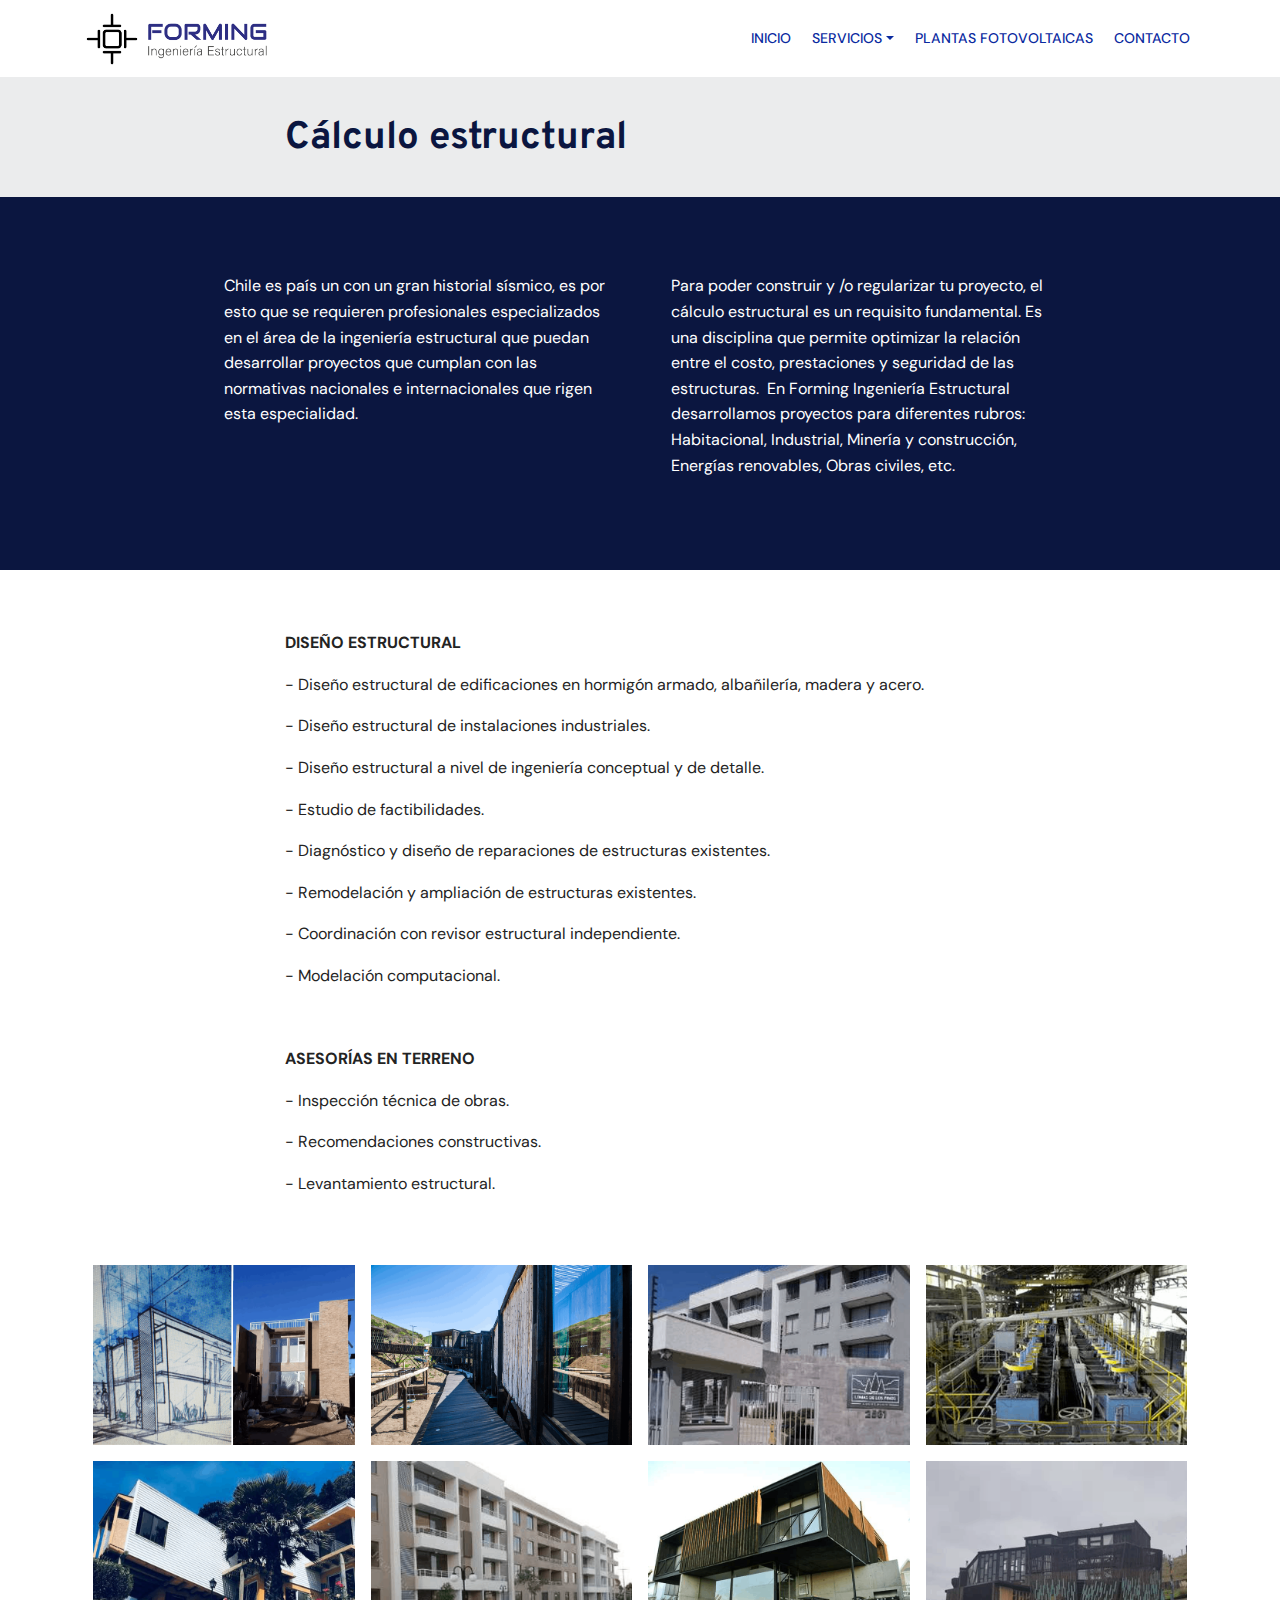
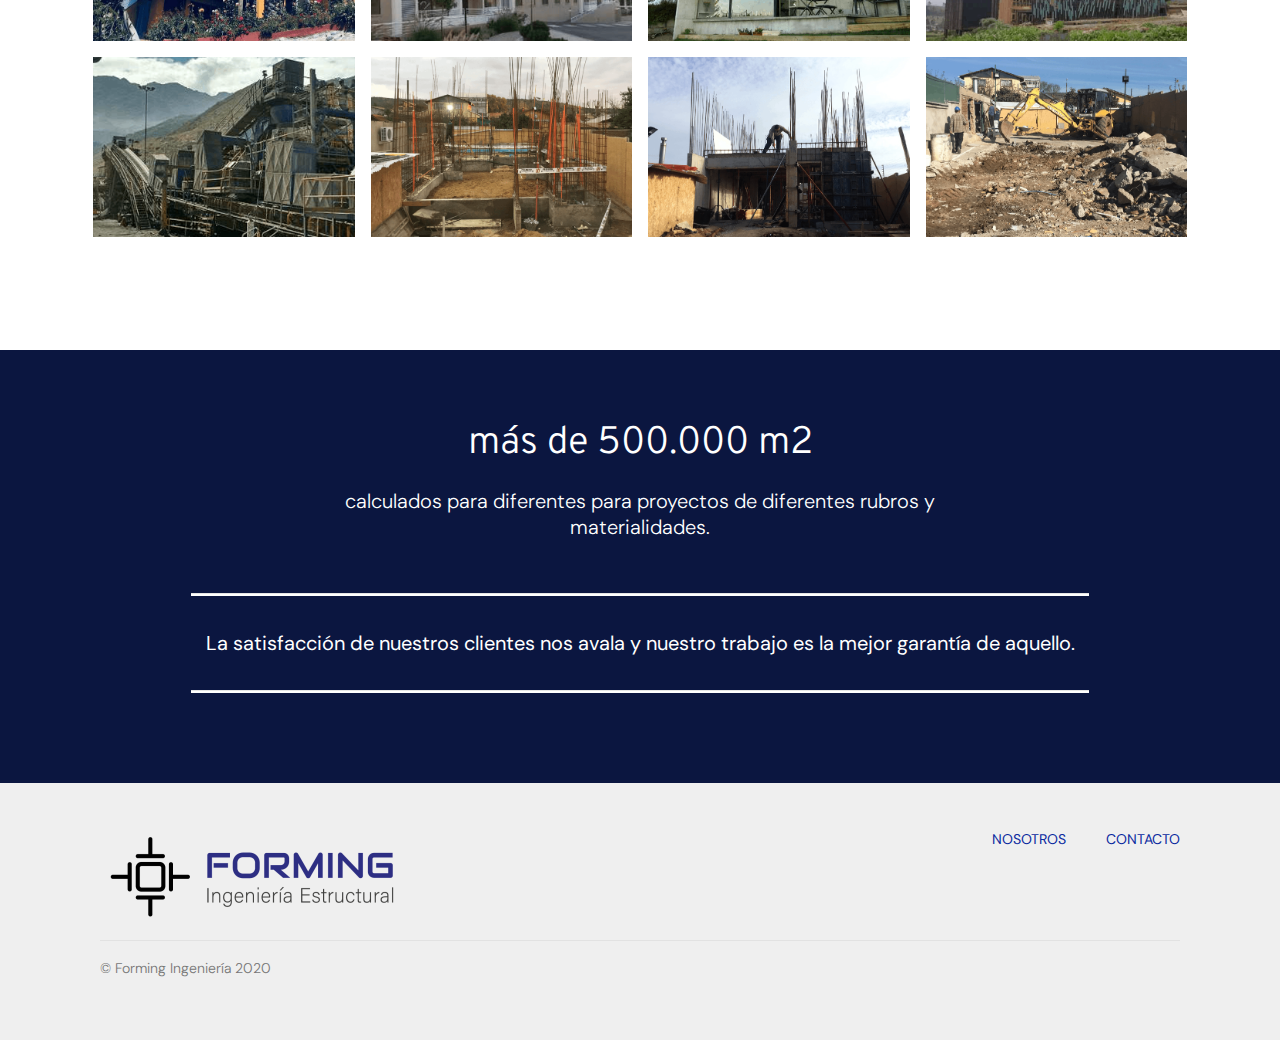
<file: calculo-estructural.html>
<!DOCTYPE html>
<html  >
<head>
  
  <meta charset="UTF-8">
  <meta http-equiv="X-UA-Compatible" content="IE=edge">
  
  <meta name="viewport" content="width=device-width, initial-scale=1, minimum-scale=1">
  <link rel="shortcut icon" href="assets/images/iso-logo-forming-color-128x128.png" type="image/x-icon">
  <meta name="description" content="Forming Ingeniería Estructural">
  
  
  <title>Calculo Estructural</title>
  <link rel="stylesheet" href="assets/web/assets/mobirise-icons/mobirise-icons.css">
  <link rel="stylesheet" href="assets/bootstrap/css/bootstrap.min.css">
  <link rel="stylesheet" href="assets/bootstrap/css/bootstrap-grid.min.css">
  <link rel="stylesheet" href="assets/bootstrap/css/bootstrap-reboot.min.css">
  <link rel="stylesheet" href="assets/socicon/css/styles.css">
  <link rel="stylesheet" href="assets/dropdown/css/style.css">
  <link rel="stylesheet" href="assets/tether/tether.min.css">
  <link rel="stylesheet" href="assets/theme/css/style.css">
  <link rel="stylesheet" href="assets/gallery/style.css">
  <link rel="preload" as="style" href="assets/mobirise/css/mbr-additional.css"><link rel="stylesheet" href="assets/mobirise/css/mbr-additional.css" type="text/css">
  
  
  
</head>
<body>
  <section class="menu cid-s3b7s0LU2k" once="menu" id="menu2-1a">

    

    <nav class="navbar navbar-expand beta-menu navbar-dropdown align-items-center navbar-fixed-top navbar-toggleable-sm">
        <button class="navbar-toggler navbar-toggler-right" type="button" data-toggle="collapse" data-target="#navbarSupportedContent" aria-controls="navbarSupportedContent" aria-expanded="false" aria-label="Toggle navigation">
            <div class="hamburger">
                <span></span>
                <span></span>
                <span></span>
                <span></span>
            </div>
        </button>
        <div class="menu-logo">
            <div class="navbar-brand">
                <span class="navbar-logo">
                    <a href="index.html">
                        <img src="assets/images/logo-forming-color-apaisado-390x121.png" alt="" title="" style="height: 3.8rem;">
                    </a>
                </span>
                
            </div>
        </div>
        <div class="collapse navbar-collapse" id="navbarSupportedContent">
            <ul class="navbar-nav nav-dropdown nav-right" data-app-modern-menu="true"><li class="nav-item">
                    <a class="nav-link link text-primary display-4" href="index.html">
                        INICIO</a>
                </li>
                <li class="nav-item dropdown"><a class="nav-link link dropdown-toggle text-primary display-4" href="#" data-toggle="dropdown-submenu" aria-expanded="false">SERVICIOS</a><div class="dropdown-menu"><a class="dropdown-item text-primary display-4" href="calculo-estructural.html">Cálculo Estructural</a><a class="dropdown-item text-primary display-4" href="estudio-de-suelos.html" aria-expanded="false">Estudios de Suelos</a><a class="dropdown-item text-primary display-4" href="proyectos-especialidades.html" aria-expanded="false">Proyectos de Especialidades</a></div></li><li class="nav-item">
                    <a class="nav-link link text-primary display-4" href="plantas-fotovoltaicas.html">
                        PLANTAS FOTOVOLTAICAS</a>
                </li><li class="nav-item"><a class="nav-link link text-primary display-4" href="contacto.html">CONTACTO</a></li></ul>
            
        </div>
    </nav>
</section>

<section class="mbr-section content4 cid-s3b7s1FfTp" id="content4-1b">

    

    <div class="container">
        <div class="media-container-row">
            <div class="title col-12 col-md-8">
                <h2 class="align-center pb-3 mbr-fonts-style display-2"><strong>Cálculo estructural </strong><br></h2>
                
                
            </div>
        </div>
    </div>
</section>

<section class="mbr-section article content14 cid-s3HUrX1EmN" id="content14-3k">
      
     

    <div class="container">
        <div class="media-container-row">
            <div class="row col-12 col-md-10">
                <div class="col-12 mbr-text mbr-fonts-style col-md-6 display-7">
                     <p class="p-3">Chile es país un con un gran historial sísmico, es por esto que se requieren profesionales especializados en el área de la ingeniería estructural que puedan desarrollar proyectos que cumplan con las normativas nacionales e internacionales que rigen esta especialidad.&nbsp;</p>
                </div>
                <div class="col-12 mbr-text mbr-fonts-style display-7 col-md-6">
                     <p class="p-3">Para poder construir y /o regularizar tu proyecto, el cálculo estructural es un requisito fundamental. Es una disciplina que permite optimizar la relación entre el costo, prestaciones y seguridad de las estructuras. &nbsp;<span style="font-size: 1rem;">En Forming Ingeniería Estructural desarrollamos proyectos para diferentes rubros: Habitacional, Industrial, Minería y construcción, Energías renovables, Obras civiles, etc.</span></p>
                </div>
                
            </div>
        </div>
    </div>
</section>

<section class="mbr-section article content1 cid-s3b7s2Juf1" id="content1-1d">
    
     

    <div class="container">
        <div class="media-container-row">
            <div class="mbr-text col-12 mbr-fonts-style display-7 col-md-8"><p><strong>DISEÑO ESTRUCTURAL
</strong></p><p>- Diseño estructural de edificaciones en hormigón armado, albañilería, madera y acero.
</p><p>- Diseño estructural de instalaciones industriales.&nbsp;
</p><p>- Diseño estructural a nivel de ingeniería conceptual y de detalle.
</p><p>- Estudio de factibilidades.
</p><p>- Diagnóstico y diseño de reparaciones de estructuras existentes.
</p><p>- Remodelación y ampliación de estructuras existentes.</p><p>
- Coordinación con revisor estructural independiente.
</p><p>- Modelación computacional.

</p><p><strong><br></strong></p><p><strong>ASESORÍAS EN TERRENO
</strong></p><p>- Inspección técnica de obras.
</p><p>- Recomendaciones constructivas.
</p><p>- Levantamiento estructural.</p></div>
        </div>
    </div>
</section>

<section class="mbr-gallery mbr-slider-carousel cid-s3b7s3jnxS" id="gallery3-1e">

    

    <div class="container">
        <div><!-- Filter --><!-- Gallery --><div class="mbr-gallery-row"><div class="mbr-gallery-layout-default"><div><div><div class="mbr-gallery-item mbr-gallery-item--p1" data-video-url="false" data-tags="Increíble"><div href="#lb-gallery3-1e" data-slide-to="0" data-toggle="modal"><img src="assets/images/fotos-calculo-estructural-capas-0000-fondo-copia-14-677x466-677x466.png" alt="" title=""><span class="icon-focus"></span></div></div><div class="mbr-gallery-item mbr-gallery-item--p1" data-video-url="false" data-tags="Responsive"><div href="#lb-gallery3-1e" data-slide-to="1" data-toggle="modal"><img src="assets/images/fotos-calculo-estructural-capas-0009-capa-2-677x466-677x466.png" alt="" title=""><span class="icon-focus"></span></div></div><div class="mbr-gallery-item mbr-gallery-item--p1" data-video-url="false" data-tags="Creativa"><div href="#lb-gallery3-1e" data-slide-to="2" data-toggle="modal"><img src="assets/images/fotos-calculo-estructural-capas-0014-fondo-copia-5-677x466-677x466.png" alt="" title=""><span class="icon-focus"></span></div></div><div class="mbr-gallery-item mbr-gallery-item--p1" data-video-url="false" data-tags="Animada"><div href="#lb-gallery3-1e" data-slide-to="3" data-toggle="modal"><img src="assets/images/fotos-calculo-estructural-capas-0010-fondo-copia-8-677x466-677x466.png" alt="" title=""><span class="icon-focus"></span></div></div><div class="mbr-gallery-item mbr-gallery-item--p1" data-video-url="false" data-tags="Increíble"><div href="#lb-gallery3-1e" data-slide-to="4" data-toggle="modal"><img src="assets/images/fotos-calculo-estructural-capas-0015-fondo-copia-4-677x466-677x466.png" alt="" title=""><span class="icon-focus"></span></div></div><div class="mbr-gallery-item mbr-gallery-item--p1" data-video-url="false" data-tags="Increíble"><div href="#lb-gallery3-1e" data-slide-to="5" data-toggle="modal"><img src="assets/images/fotos-calculo-estructural-capas-0012-fondo-copia-7-677x466-677x466.png" alt="" title=""><span class="icon-focus"></span></div></div><div class="mbr-gallery-item mbr-gallery-item--p1" data-video-url="false" data-tags="Responsive"><div href="#lb-gallery3-1e" data-slide-to="6" data-toggle="modal"><img src="assets/images/fotos-calculo-estructural-capas-0019-fondo-677x466-677x466.png" alt="" title=""><span class="icon-focus"></span></div></div><div class="mbr-gallery-item mbr-gallery-item--p1" data-video-url="false" data-tags="Animada"><div href="#lb-gallery3-1e" data-slide-to="7" data-toggle="modal"><img src="assets/images/fotos-calculo-estructural-capas-0018-capa-1-677x466-677x466.png" alt="" title=""><span class="icon-focus"></span></div></div><div class="mbr-gallery-item mbr-gallery-item--p1" data-video-url="false" data-tags="Increíble"><div href="#lb-gallery3-1e" data-slide-to="8" data-toggle="modal"><img src="assets/images/fotos-calculo-estructural-capas-0011-fondo-copia-677x466-677x466.png" alt="" title=""><span class="icon-focus"></span></div></div><div class="mbr-gallery-item mbr-gallery-item--p1" data-video-url="false" data-tags="Increíble"><div href="#lb-gallery3-1e" data-slide-to="9" data-toggle="modal"><img src="assets/images/fotos-calculo-estructural-capas-0004-capa-7-677x466-677x466.png" alt="" title=""><span class="icon-focus"></span></div></div><div class="mbr-gallery-item mbr-gallery-item--p1" data-video-url="false" data-tags="Increíble"><div href="#lb-gallery3-1e" data-slide-to="10" data-toggle="modal"><img src="assets/images/fotos-calculo-estructural-capas-0003-capa-8-677x466-677x466.png" alt="" title=""><span class="icon-focus"></span></div></div><div class="mbr-gallery-item mbr-gallery-item--p1" data-video-url="false" data-tags="Increíble"><div href="#lb-gallery3-1e" data-slide-to="11" data-toggle="modal"><img src="assets/images/fotos-calculo-estructural-capas-0007-capa-4-677x466-677x466.png" alt="" title=""><span class="icon-focus"></span></div></div></div></div><div class="clearfix"></div></div></div><!-- Lightbox --><div data-app-prevent-settings="" class="mbr-slider modal fade carousel slide" tabindex="-1" data-keyboard="true" data-interval="false" id="lb-gallery3-1e"><div class="modal-dialog"><div class="modal-content"><div class="modal-body"><div class="carousel-inner"><div class="carousel-item active"><img src="assets/images/fotos-calculo-estructural-capas-0000-fondo-copia-14-677x466.png" alt="" title=""></div><div class="carousel-item"><img src="assets/images/fotos-calculo-estructural-capas-0009-capa-2-677x466.png" alt="" title=""></div><div class="carousel-item"><img src="assets/images/fotos-calculo-estructural-capas-0014-fondo-copia-5-677x466.png" alt="" title=""></div><div class="carousel-item"><img src="assets/images/fotos-calculo-estructural-capas-0010-fondo-copia-8-677x466.png" alt="" title=""></div><div class="carousel-item"><img src="assets/images/fotos-calculo-estructural-capas-0015-fondo-copia-4-677x466.png" alt="" title=""></div><div class="carousel-item"><img src="assets/images/fotos-calculo-estructural-capas-0012-fondo-copia-7-677x466.png" alt="" title=""></div><div class="carousel-item"><img src="assets/images/fotos-calculo-estructural-capas-0019-fondo-677x466.png" alt="" title=""></div><div class="carousel-item"><img src="assets/images/fotos-calculo-estructural-capas-0018-capa-1-677x466.png" alt="" title=""></div><div class="carousel-item"><img src="assets/images/fotos-calculo-estructural-capas-0011-fondo-copia-677x466.png" alt="" title=""></div><div class="carousel-item"><img src="assets/images/fotos-calculo-estructural-capas-0004-capa-7-677x466.png" alt="" title=""></div><div class="carousel-item"><img src="assets/images/fotos-calculo-estructural-capas-0003-capa-8-677x466.png" alt="" title=""></div><div class="carousel-item"><img src="assets/images/fotos-calculo-estructural-capas-0007-capa-4-677x466.png" alt="" title=""></div></div><a class="carousel-control carousel-control-prev" role="button" data-slide="prev" href="#lb-gallery3-1e"><span class="mbri-left mbr-iconfont" aria-hidden="true"></span><span class="sr-only">Previous</span></a><a class="carousel-control carousel-control-next" role="button" data-slide="next" href="#lb-gallery3-1e"><span class="mbri-right mbr-iconfont" aria-hidden="true"></span><span class="sr-only">Next</span></a><a class="close" href="#" role="button" data-dismiss="modal"><span class="sr-only">Close</span></a></div></div></div></div></div>
    </div>

</section>

<section class="mbr-section content4 cid-s3B79rkrWX" id="content4-2n">

    

    <div class="container">
        <div class="media-container-row">
            <div class="title col-12 col-md-8">
                <h2 class="align-center pb-3 mbr-fonts-style display-2">
                    más de 500.000 m2</h2>
                <h3 class="mbr-section-subtitle align-center mbr-light mbr-fonts-style display-5">calculados para diferentes para proyectos de diferentes rubros y materialidades. <br></h3>
                
            </div>
        </div>
    </div>
</section>

<section class="mbr-section article content10 cid-s3B7El35wO" id="content10-2o">
    
     

    <div class="container">
        <div class="inner-container" style="width: 87%;">
            <hr class="line" style="width: 93%;">
            <div class="section-text align-center mbr-white mbr-fonts-style display-5">La satisfacción de nuestros clientes nos avala y nuestro trabajo es la mejor garantía de aquello. 
</div>
            <hr class="line" style="width: 93%;">
        </div>
    </div>
</section>

<section class="cid-s3DXz9zJoy" id="footer5-2z">

    

    

    <div class="container">
        <div class="media-container-row">
            <div class="col-md-3">
                <div class="media-wrap">
                    <a href="index.html">
                       <img src="assets/images/logo-forming-color-apaisado-616x192.png" alt="" title="">
                    </a>
                </div>
            </div>
            <div class="col-md-9">
                <p class="mbr-text align-right links mbr-fonts-style display-4"><strong><a href="nosotros.html">NOSOTROS</a></strong> &nbsp; &nbsp; &nbsp; &nbsp; &nbsp;<strong><a href="page5.html" class="text-warning"><b></b></a><b><a href="contacto.html">CONTACT</a></b><a href="page5.html">O</a></strong></p>
            </div>
        </div>
        <div class="footer-lower">
            <div class="media-container-row">
                <div class="col-md-12">
                    <hr>
                </div>
            </div>
            <div class="media-container-row mbr-white">
                <div class="col-md-6 copyright">
                    <p class="mbr-text mbr-fonts-style display-4">
                        © Forming Ingeniería 2020</p>
                </div>
                <div class="col-md-6">
                    
                </div>
            </div>
        </div>
    </div>
</section>


  <script src="assets/web/assets/jquery/jquery.min.js"></script>
  <script src="assets/popper/popper.min.js"></script>
  <script src="assets/bootstrap/js/bootstrap.min.js"></script>
  <script src="assets/smoothscroll/smooth-scroll.js"></script>
  <script src="assets/dropdown/js/nav-dropdown.js"></script>
  <script src="assets/dropdown/js/navbar-dropdown.js"></script>
  <script src="assets/tether/tether.min.js"></script>
  <script src="assets/masonry/masonry.pkgd.min.js"></script>
  <script src="assets/imagesloaded/imagesloaded.pkgd.min.js"></script>
  <script src="assets/bootstrapcarouselswipe/bootstrap-carousel-swipe.js"></script>
  <script src="assets/vimeoplayer/jquery.mb.vimeo_player.js"></script>
  <script src="assets/touchswipe/jquery.touch-swipe.min.js"></script>
  <script src="assets/theme/js/script.js"></script>
  <script src="assets/gallery/player.min.js"></script>
  <script src="assets/gallery/script.js"></script>
  <script src="assets/slidervideo/script.js"></script>
  
  
 <div id="scrollToTop" class="scrollToTop mbr-arrow-up"><a style="text-align: center;"><i class="mbr-arrow-up-icon mbr-arrow-up-icon-cm cm-icon cm-icon-smallarrow-up"></i></a></div>
  </body>
</html>
</file>
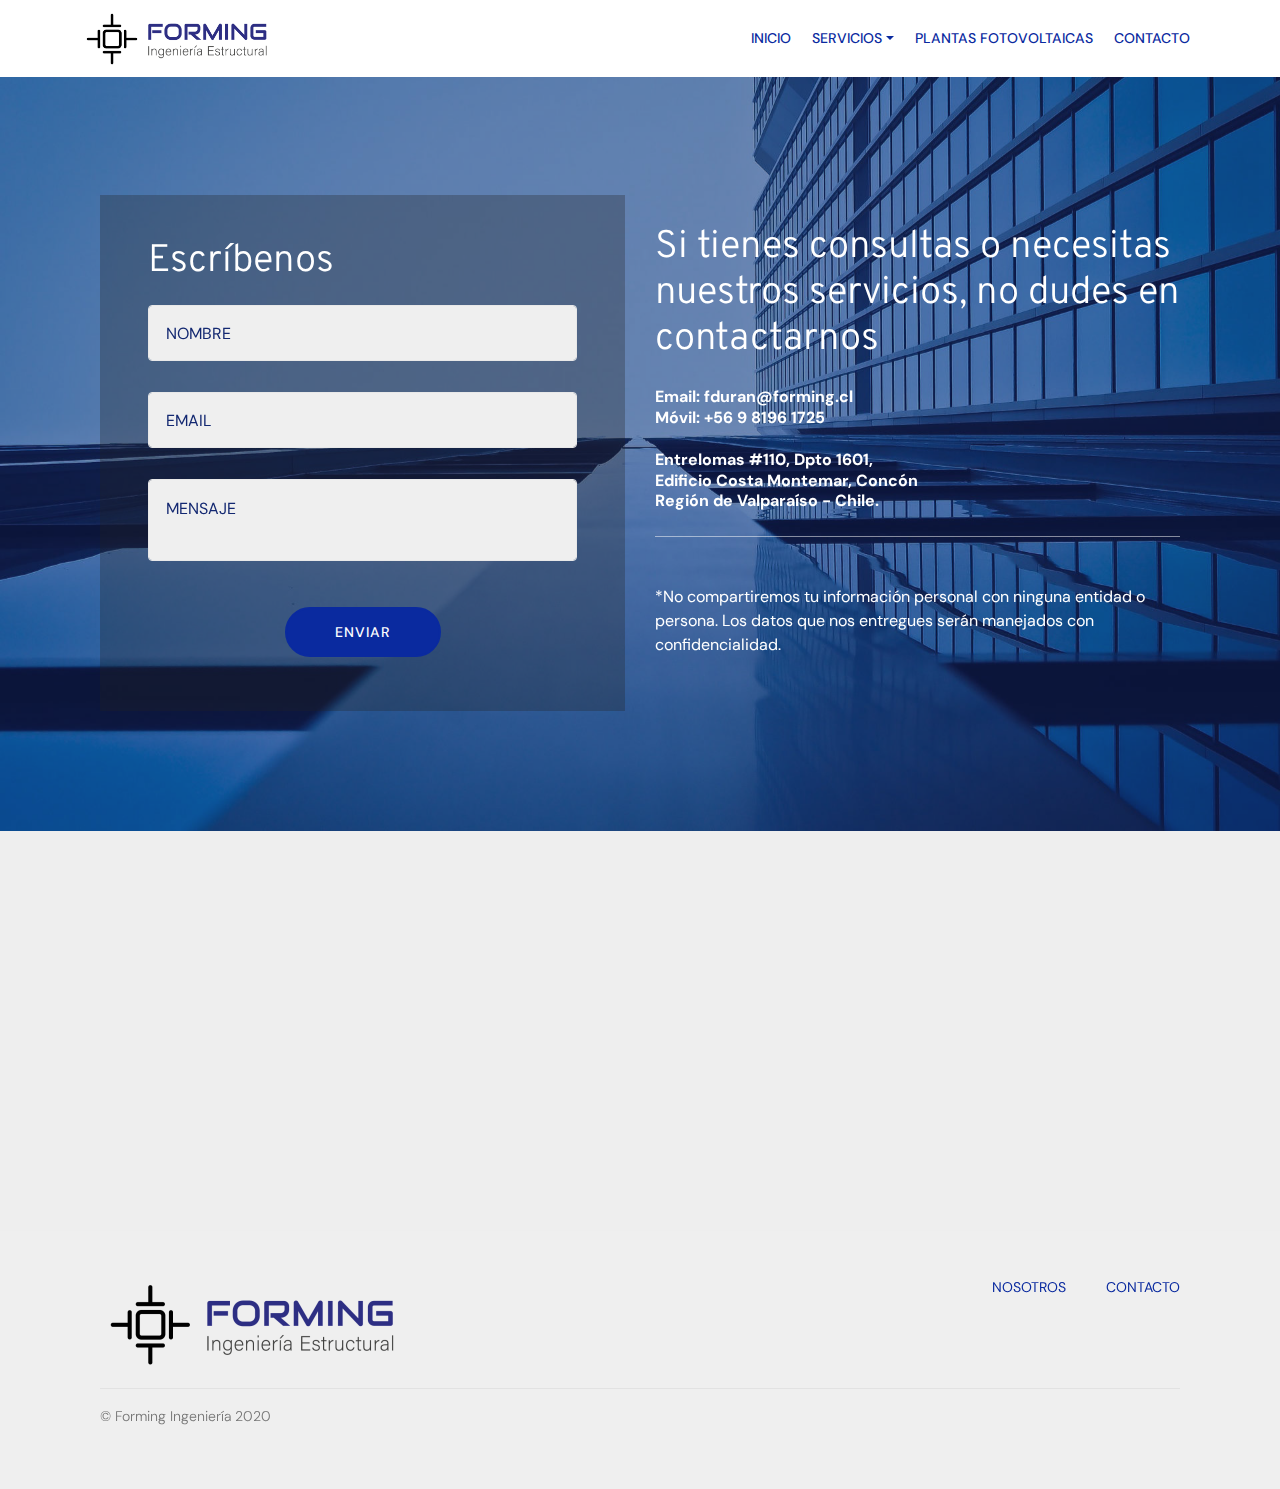
<file: contacto.html>
<!DOCTYPE html>
<html  >
<head>
  
  <meta charset="UTF-8">
  <meta http-equiv="X-UA-Compatible" content="IE=edge">
  
  <meta name="viewport" content="width=device-width, initial-scale=1, minimum-scale=1">
  <link rel="shortcut icon" href="assets/images/iso-logo-forming-color-128x128.png" type="image/x-icon">
  <meta name="description" content="Forming Ingeniería Estructural">
  
  
  <title>Contacto</title>
  <link rel="stylesheet" href="assets/web/assets/mobirise-icons/mobirise-icons.css">
  <link rel="stylesheet" href="assets/bootstrap/css/bootstrap.min.css">
  <link rel="stylesheet" href="assets/bootstrap/css/bootstrap-grid.min.css">
  <link rel="stylesheet" href="assets/bootstrap/css/bootstrap-reboot.min.css">
  <link rel="stylesheet" href="assets/socicon/css/styles.css">
  <link rel="stylesheet" href="assets/formstyler/jquery.formstyler.css">
  <link rel="stylesheet" href="assets/formstyler/jquery.formstyler.theme.css">
  <link rel="stylesheet" href="assets/datepicker/jquery.datetimepicker.min.css">
  <link rel="stylesheet" href="assets/dropdown/css/style.css">
  <link rel="stylesheet" href="assets/tether/tether.min.css">
  <link rel="stylesheet" href="assets/theme/css/style.css">
  <link rel="stylesheet" href="assets/recaptcha.css">
  <link rel="preload" as="style" href="assets/mobirise/css/mbr-additional.css"><link rel="stylesheet" href="assets/mobirise/css/mbr-additional.css" type="text/css">
  
  
  
</head>
<body>
  <section class="mbr-section content4 cid-s3bhRDXh3u" id="content4-2b">

    

    <div class="container">
        <div class="media-container-row">
            <div class="title col-12 col-md-8">
                
                
                
            </div>
        </div>
    </div>
</section>

<section class="mbr-section extForm cid-s3E1sCjwwY mbr-parallax-background" id="extForm2-3f">

    

    <div class="mbr-overlay" style="opacity: 0.5; background-color: rgb(19, 40, 113);">
    </div>
   <div class="container">
        <div class="media-container-row">
            <div class="col-md-6 col-lg-6 block-content">
                <div class="form-block">
                    <div class="bg"></div>
                    <div class="form-wrap" data-form-type="formoid">
<!--Formbuilder Form-->
<form action="https://mobirise.com/" method="POST" class="mbr-form form-with-styler" data-form-title="Contacto Web"><input type="hidden" name="email" data-form-email="true" value="KLDrN6V1zeVIWmLmbcejy/O68XezrBND2HW9K9jqFaDFBeXxOqzutgxRTqfl/Cz2OXm1O2bRZsYz7nDxMd8FaExIRcgQHLl9bbcxd/qAPE7C2XiQxO/fxn+TqOxWkKa2.2sFthlzZztVHq6VNnaJxI/erUuGfzE2yXv3L7RHR4zh5+aydlqAfrw7dluwyVzd67EIW46Nak48eGpLaCoIhhEYVPSTWwZMUZQivrpqCUZTEhlwQnGrbisvPFa9MJXNj">
<div class="form-row">
<div hidden="hidden" data-form-alert="" class="alert alert-success col-12">Mensaje enviado con éxito ¡Gracias!</div>
<div hidden="hidden" data-form-alert-danger="" class="alert alert-danger col-12">
</div>
</div>
<div class="dragArea form-row">
<div class="col-md-12">
<h4 class="mbr-fonts-style mb-4 mbr-fonts-style display-2">Escríbenos</h4>
</div>
<div class="col-md-12 form-group " data-for="name">
<input type="text" name="name" placeholder="NOMBRE" data-form-field="Name" required="required" class="form-control input display-7" value="" id="name-extForm2-3f">
</div>
<div data-for="email" class="col-md-12 form-group ">
<input type="text" name="email" placeholder="EMAIL" data-form-field="Email" class="form-control input display-7" required="required" value="" id="email-extForm2-3f">
</div>
<div data-for="message" class="col-md-12 form-group ">
<textarea name="message" placeholder="MENSAJE" data-form-field="Message" class="form-control input display-7" id="message-extForm2-3f"></textarea>
</div>
<div class="col-md-12 input-group-btn mt-2">
<button type="submit" class="btn btn-primary btn-form btn-bgr display-4">ENVIAR</button>
</div>
</div>
</form><!--Formbuilder Form-->
</div>
                </div>
            </div>
            <div class="col-md-6 col-lg-6">
                <div class="text-block">
                    <h2 class="mb-4 mbr-fonts-style mbr-section-title display-2">Si tienes consultas o necesitas nuestros servicios, no dudes en contactarnos<br></h2>
                    <h3 class="mbr-section-subtitle mbr-fonts-style mb-4 display-7"><strong>Email: fduran@forming.cl</strong><div><strong>Móvil: +56 9 8196 1725</strong></div><strong><br></strong><div><strong>Entrelomas #110, Dpto 1601, </strong></div><div><strong>Edificio Costa Montemar, Concón</strong></div><div><strong>Región de Valparaíso - Chile.</strong></div></h3>
                    
                    
                </div>
                <p class="mb-4 mbr-fonts-style subtext display-7 pt-5">*No compartiremos tu información personal con ninguna entidad o persona. Los datos que nos entregues serán manejados con confidencialidad.</p>
            </div>
        </div>
    </div>
</section>

<section class="map1 cid-s3Os0Yb46Y" id="map1-3o">

     

    <div class="google-map"><iframe frameborder="0" style="border:0" src="https://www.google.com/maps/embed?pb=!1m14!1m8!1m3!1d13395.143517203813!2d-71.5459958!3d-32.930255!3m2!1i1024!2i768!4f13.1!3m3!1m2!1s0x0%3A0xdcda322708e7b068!2sBuilding%20Costa%20Montemar!5e0!3m2!1sen!2scl!4v1593900544451!5m2!1sen!2scl" allowfullscreen=""></iframe></div>
</section>

<section class="menu cid-s3be06wnNi" once="menu" id="menu2-21">

    

    <nav class="navbar navbar-expand beta-menu navbar-dropdown align-items-center navbar-fixed-top navbar-toggleable-sm">
        <button class="navbar-toggler navbar-toggler-right" type="button" data-toggle="collapse" data-target="#navbarSupportedContent" aria-controls="navbarSupportedContent" aria-expanded="false" aria-label="Toggle navigation">
            <div class="hamburger">
                <span></span>
                <span></span>
                <span></span>
                <span></span>
            </div>
        </button>
        <div class="menu-logo">
            <div class="navbar-brand">
                <span class="navbar-logo">
                    <a href="index.html">
                        <img src="assets/images/logo-forming-color-apaisado-390x121.png" alt="" title="" style="height: 3.8rem;">
                    </a>
                </span>
                
            </div>
        </div>
        <div class="collapse navbar-collapse" id="navbarSupportedContent">
            <ul class="navbar-nav nav-dropdown nav-right" data-app-modern-menu="true"><li class="nav-item">
                    <a class="nav-link link text-primary display-4" href="index.html">
                        INICIO</a>
                </li>
                <li class="nav-item dropdown"><a class="nav-link link dropdown-toggle text-primary display-4" href="#" data-toggle="dropdown-submenu" aria-expanded="false">SERVICIOS</a><div class="dropdown-menu"><a class="dropdown-item text-primary display-4" href="calculo-estructural.html">Cálculo Estructural</a><a class="dropdown-item text-primary display-4" href="estudio-de-suelos.html" aria-expanded="false">Estudios de Suelos</a><a class="dropdown-item text-primary display-4" href="proyectos-especialidades.html" aria-expanded="false">Proyectos de Especialidades</a></div></li><li class="nav-item">
                    <a class="nav-link link text-primary display-4" href="plantas-fotovoltaicas.html">
                        PLANTAS FOTOVOLTAICAS</a>
                </li><li class="nav-item"><a class="nav-link link text-primary display-4" href="contacto.html">CONTACTO</a></li></ul>
            
        </div>
    </nav>
</section>

<section class="cid-s3DXNswFtP" id="footer5-32">

    

    

    <div class="container">
        <div class="media-container-row">
            <div class="col-md-3">
                <div class="media-wrap">
                    <a href="index.html">
                       <img src="assets/images/logo-forming-color-apaisado-616x192.png" alt="" title="">
                    </a>
                </div>
            </div>
            <div class="col-md-9">
                <p class="mbr-text align-right links mbr-fonts-style display-4"><strong><a href="nosotros.html">NOSOTROS</a></strong> &nbsp; &nbsp; &nbsp; &nbsp; &nbsp;<strong><a href="page5.html" class="text-warning"><b></b></a><b><a href="contacto.html">CONTACT</a></b><a href="page5.html">O</a></strong></p>
            </div>
        </div>
        <div class="footer-lower">
            <div class="media-container-row">
                <div class="col-md-12">
                    <hr>
                </div>
            </div>
            <div class="media-container-row mbr-white">
                <div class="col-md-6 copyright">
                    <p class="mbr-text mbr-fonts-style display-4">
                        © Forming Ingeniería 2020</p>
                </div>
                <div class="col-md-6">
                    
                </div>
            </div>
        </div>
    </div>
</section>


  <script src="assets/web/assets/jquery/jquery.min.js"></script>
  <script src="assets/popper/popper.min.js"></script>
  <script src="assets/bootstrap/js/bootstrap.min.js"></script>
  <script src="assets/smoothscroll/smooth-scroll.js"></script>
  <script src="assets/formstyler/jquery.formstyler.js"></script>
  <script src="assets/formstyler/jquery.formstyler.min.js"></script>
  <script src="assets/datepicker/jquery.datetimepicker.full.js"></script>
  <script src="assets/parallax/jarallax.min.js"></script>
  <script src="assets/dropdown/js/nav-dropdown.js"></script>
  <script src="assets/dropdown/js/navbar-dropdown.js"></script>
  <script src="assets/touchswipe/jquery.touch-swipe.min.js"></script>
  <script src="assets/tether/tether.min.js"></script>
  <script src="assets/theme/js/script.js"></script>
  <script src="assets/formoid.min.js"></script>
  
  
 <div id="scrollToTop" class="scrollToTop mbr-arrow-up"><a style="text-align: center;"><i class="mbr-arrow-up-icon mbr-arrow-up-icon-cm cm-icon cm-icon-smallarrow-up"></i></a></div>
  </body>
</html>
</file>
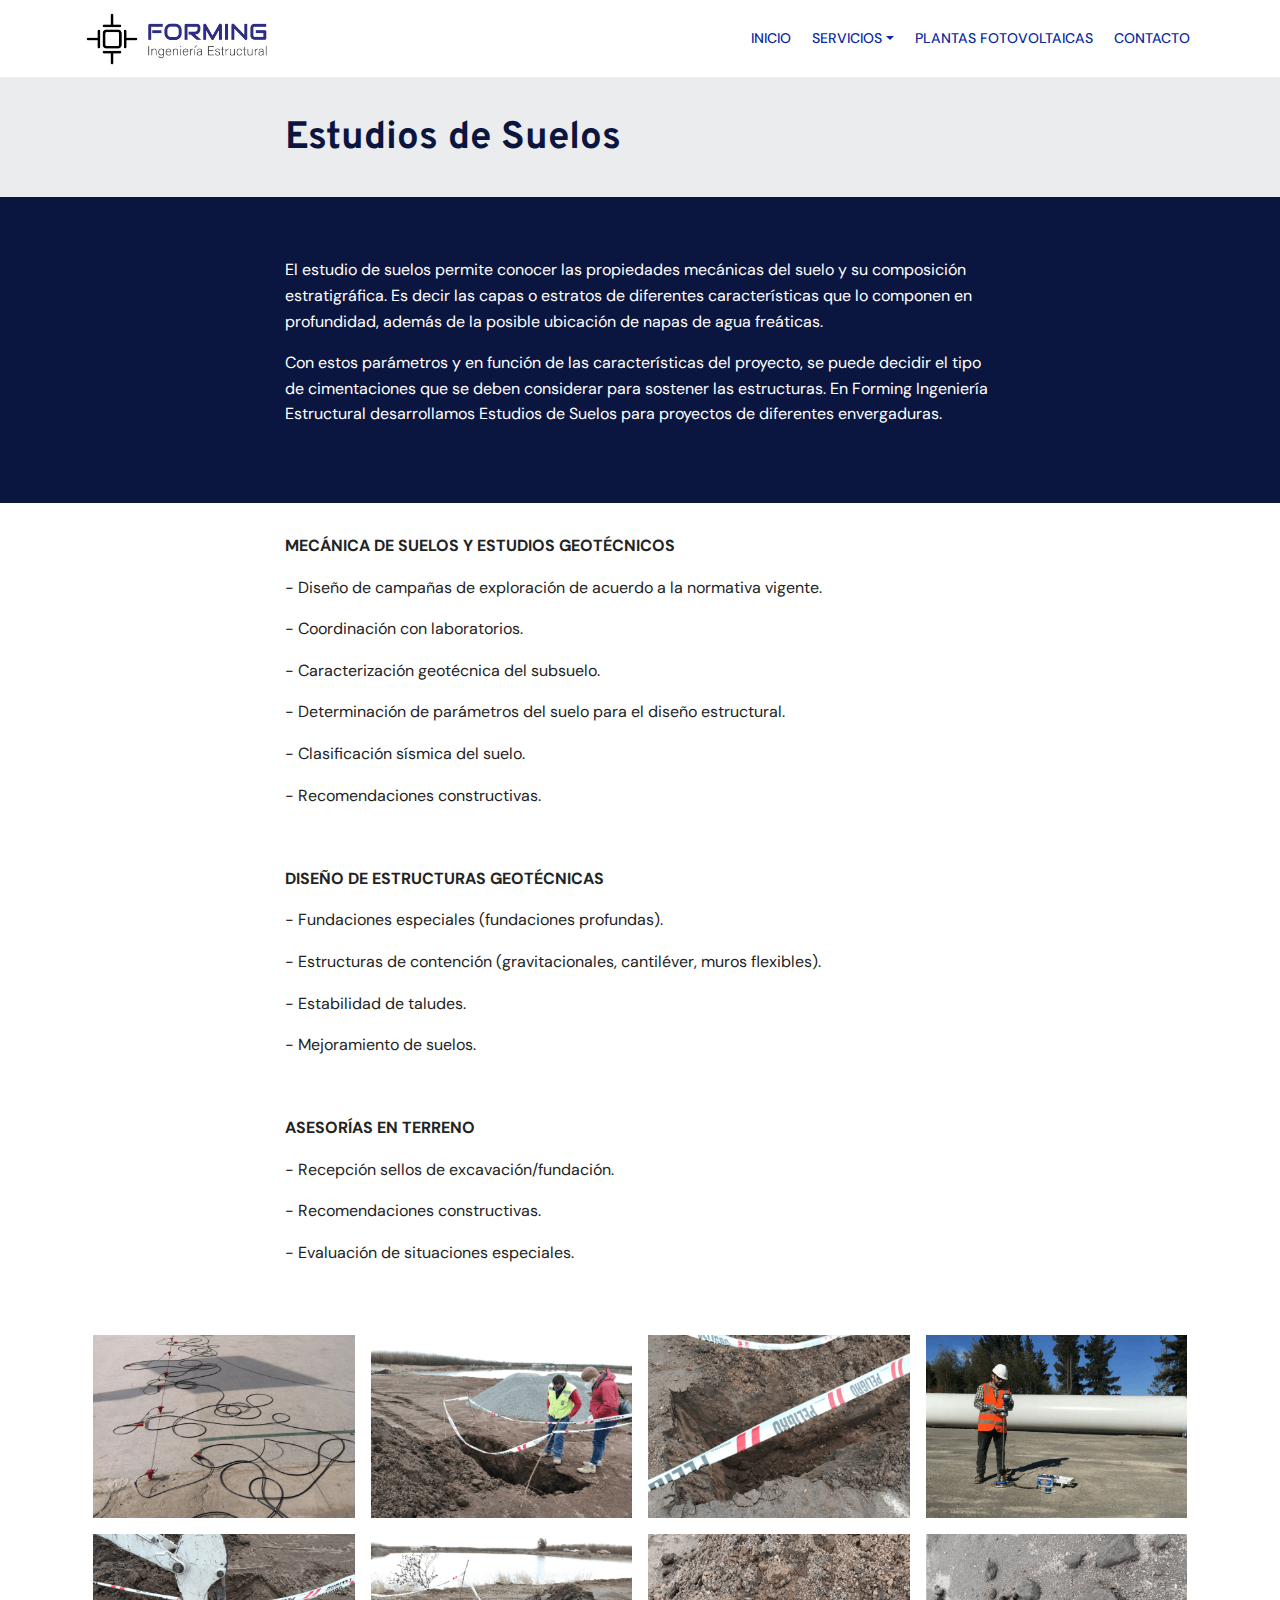
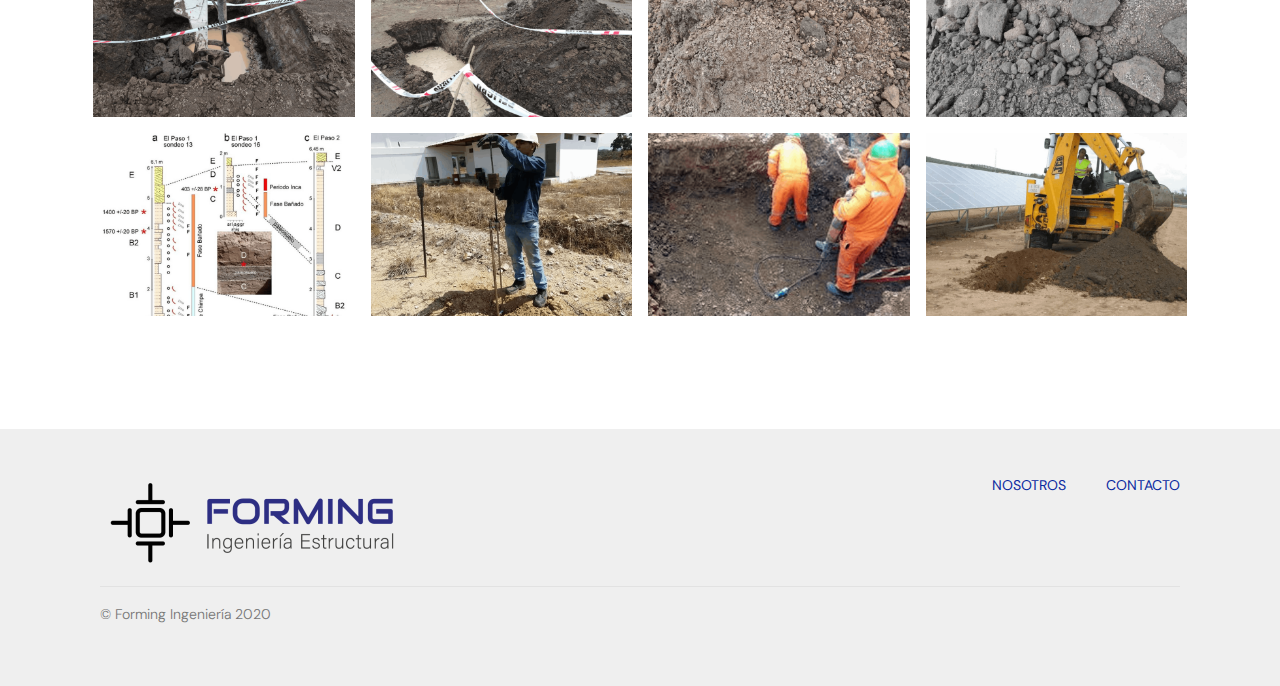
<file: estudio-de-suelos.html>
<!DOCTYPE html>
<html  >
<head>
  
  <meta charset="UTF-8">
  <meta http-equiv="X-UA-Compatible" content="IE=edge">
  
  <meta name="viewport" content="width=device-width, initial-scale=1, minimum-scale=1">
  <link rel="shortcut icon" href="assets/images/iso-logo-forming-color-128x128.png" type="image/x-icon">
  <meta name="description" content="Forming Ingeniería Estructural">
  
  
  <title>Estudios de Suelos</title>
  <link rel="stylesheet" href="assets/web/assets/mobirise-icons/mobirise-icons.css">
  <link rel="stylesheet" href="assets/bootstrap/css/bootstrap.min.css">
  <link rel="stylesheet" href="assets/bootstrap/css/bootstrap-grid.min.css">
  <link rel="stylesheet" href="assets/bootstrap/css/bootstrap-reboot.min.css">
  <link rel="stylesheet" href="assets/socicon/css/styles.css">
  <link rel="stylesheet" href="assets/dropdown/css/style.css">
  <link rel="stylesheet" href="assets/tether/tether.min.css">
  <link rel="stylesheet" href="assets/theme/css/style.css">
  <link rel="stylesheet" href="assets/gallery/style.css">
  <link rel="preload" as="style" href="assets/mobirise/css/mbr-additional.css"><link rel="stylesheet" href="assets/mobirise/css/mbr-additional.css" type="text/css">
  
  
  
</head>
<body>
  <section class="menu cid-s3baO8l0Ky" once="menu" id="menu2-1l">

    

    <nav class="navbar navbar-expand beta-menu navbar-dropdown align-items-center navbar-fixed-top navbar-toggleable-sm">
        <button class="navbar-toggler navbar-toggler-right" type="button" data-toggle="collapse" data-target="#navbarSupportedContent" aria-controls="navbarSupportedContent" aria-expanded="false" aria-label="Toggle navigation">
            <div class="hamburger">
                <span></span>
                <span></span>
                <span></span>
                <span></span>
            </div>
        </button>
        <div class="menu-logo">
            <div class="navbar-brand">
                <span class="navbar-logo">
                    <a href="index.html">
                        <img src="assets/images/logo-forming-color-apaisado-390x121.png" alt="" title="" style="height: 3.8rem;">
                    </a>
                </span>
                
            </div>
        </div>
        <div class="collapse navbar-collapse" id="navbarSupportedContent">
            <ul class="navbar-nav nav-dropdown nav-right" data-app-modern-menu="true"><li class="nav-item">
                    <a class="nav-link link text-primary display-4" href="index.html">
                        INICIO</a>
                </li>
                <li class="nav-item dropdown"><a class="nav-link link dropdown-toggle text-primary display-4" href="#" data-toggle="dropdown-submenu" aria-expanded="false">SERVICIOS</a><div class="dropdown-menu"><a class="dropdown-item text-primary display-4" href="calculo-estructural.html">Cálculo Estructural</a><a class="dropdown-item text-primary display-4" href="estudio-de-suelos.html" aria-expanded="false">Estudios de Suelos</a><a class="dropdown-item text-primary display-4" href="proyectos-especialidades.html" aria-expanded="false">Proyectos de Especialidades</a></div></li><li class="nav-item">
                    <a class="nav-link link text-primary display-4" href="plantas-fotovoltaicas.html">
                        PLANTAS FOTOVOLTAICAS</a>
                </li><li class="nav-item"><a class="nav-link link text-primary display-4" href="contacto.html">CONTACTO</a></li></ul>
            
        </div>
    </nav>
</section>

<section class="mbr-section content4 cid-s3baO9yf5S" id="content4-1m">

    

    <div class="container">
        <div class="media-container-row">
            <div class="title col-12 col-md-8">
                <h2 class="align-center pb-3 mbr-fonts-style display-2"><strong>Estudios de Suelos&nbsp;</strong><br></h2>
                
                
            </div>
        </div>
    </div>
</section>

<section class="mbr-section article content1 cid-s3baOadDoq" id="content1-1n">
    
     

    <div class="container">
        <div class="media-container-row">
            <div class="mbr-text col-12 mbr-fonts-style display-7 col-md-8"><p>El estudio de suelos permite conocer las propiedades mecánicas del suelo y su composición estratigráfica. Es decir las capas o estratos de diferentes características que lo componen en profundidad, además de la posible ubicación de napas de agua freáticas. 
</p><p>Con estos parámetros y en función de las características del proyecto, se puede decidir el tipo de cimentaciones que se deben considerar para sostener las estructuras. 
En Forming Ingeniería Estructural desarrollamos Estudios de Suelos para proyectos de diferentes envergaduras.
</p></div>
        </div>
    </div>
</section>

<section class="mbr-section article content1 cid-s3baOaP4k9" id="content1-1o">
    
     

    <div class="container">
        <div class="media-container-row">
            <div class="mbr-text col-12 mbr-fonts-style display-7 col-md-8"><p><strong>MECÁNICA DE SUELOS Y ESTUDIOS GEOTÉCNICOS 
</strong></p><p>-	Diseño de campañas de exploración de acuerdo a la normativa vigente.&nbsp;
</p><p>-	Coordinación con laboratorios.&nbsp;
</p><p>-	Caracterización geotécnica del subsuelo.&nbsp;</p><p>-	Determinación de parámetros del suelo para el diseño estructural.</p><p>-	Clasificación sísmica del suelo.
</p><p>-	Recomendaciones constructivas.
</p><p><strong><br></strong></p><p><strong>DISEÑO DE ESTRUCTURAS GEOTÉCNICAS
</strong></p><p>-	Fundaciones especiales (fundaciones profundas).</p><p>-	Estructuras de contención (gravitacionales, cantiléver, muros flexibles).</p><p>-	Estabilidad de taludes.
</p><p>-	Mejoramiento de suelos.
</p><p><br></p><p><strong>ASESORÍAS EN TERRENO

&nbsp;
</strong></p><p>- Recepción sellos de excavación/fundación.</p><p>
-	Recomendaciones constructivas.</p><p>
-	Evaluación de situaciones especiales.
</p></div>
        </div>
    </div>
</section>

<section class="mbr-gallery mbr-slider-carousel cid-s3PbJ5kSWy" id="gallery3-3y">

    

    <div class="container">
        <div><!-- Filter --><!-- Gallery --><div class="mbr-gallery-row"><div class="mbr-gallery-layout-default"><div><div><div class="mbr-gallery-item mbr-gallery-item--p1" data-video-url="false" data-tags="Increíble"><div href="#lb-gallery3-3y" data-slide-to="0" data-toggle="modal"><img src="assets/images/geotecnicos-1000x700-800x560.png" alt="" title=""><span class="icon-focus"></span></div></div><div class="mbr-gallery-item mbr-gallery-item--p1" data-video-url="false" data-tags="Responsive"><div href="#lb-gallery3-3y" data-slide-to="1" data-toggle="modal"><img src="assets/images/aaaaahome-banners-bloques-capas-0002-capa-33-1000x700-800x560.png" alt="" title=""><span class="icon-focus"></span></div></div><div class="mbr-gallery-item mbr-gallery-item--p1" data-video-url="false" data-tags="Creativa"><div href="#lb-gallery3-3y" data-slide-to="2" data-toggle="modal"><img src="assets/images/banners-bloques-capas-0004-capa-31-1000x700-800x560.png" alt="" title=""><span class="icon-focus"></span></div></div><div class="mbr-gallery-item mbr-gallery-item--p1" data-video-url="false" data-tags="Animada"><div href="#lb-gallery3-3y" data-slide-to="3" data-toggle="modal"><img src="assets/images/geofisico-1000x700-800x560.png" alt="" title=""><span class="icon-focus"></span></div></div><div class="mbr-gallery-item mbr-gallery-item--p1" data-video-url="false" data-tags="Increíble"><div href="#lb-gallery3-3y" data-slide-to="4" data-toggle="modal"><img src="assets/images/banners-bloques-capas-0008-capa-21-1000x700-800x560.png" alt="" title=""><span class="icon-focus"></span></div></div><div class="mbr-gallery-item mbr-gallery-item--p1" data-video-url="false" data-tags="Increíble"><div href="#lb-gallery3-3y" data-slide-to="5" data-toggle="modal"><img src="assets/images/banners-bloques-capas-0009-capa-20-1000x700-800x560.png" alt="" title=""><span class="icon-focus"></span></div></div><div class="mbr-gallery-item mbr-gallery-item--p1" data-video-url="false" data-tags="Responsive"><div href="#lb-gallery3-3y" data-slide-to="6" data-toggle="modal"><img src="assets/images/banners-bloques-capas-0017-capa-12-1000x700-800x560.png" alt="" title=""><span class="icon-focus"></span></div></div><div class="mbr-gallery-item mbr-gallery-item--p1" data-video-url="false" data-tags="Animada"><div href="#lb-gallery3-3y" data-slide-to="7" data-toggle="modal"><img src="assets/images/banners-bloques-capas-0020-capa-9-1000x700-800x560.png" alt="" title=""><span class="icon-focus"></span></div></div><div class="mbr-gallery-item mbr-gallery-item--p1" data-video-url="false" data-tags="Increíble"><div href="#lb-gallery3-3y" data-slide-to="8" data-toggle="modal"><img src="assets/images/etapa-3-1000x700-800x560.png" alt="" title=""><span class="icon-focus"></span></div></div><div class="mbr-gallery-item mbr-gallery-item--p1" data-video-url="false" data-tags="Increíble"><div href="#lb-gallery3-3y" data-slide-to="9" data-toggle="modal"><img src="assets/images/estudio-suelo-etapa-2-1000x700-800x560.png" alt="" title=""><span class="icon-focus"></span></div></div><div class="mbr-gallery-item mbr-gallery-item--p1" data-video-url="false" data-tags="Increíble"><div href="#lb-gallery3-3y" data-slide-to="10" data-toggle="modal"><img src="assets/images/etapa-4-1000x700-800x560.png" alt="" title=""><span class="icon-focus"></span></div></div><div class="mbr-gallery-item mbr-gallery-item--p1" data-video-url="false" data-tags="Increíble"><div href="#lb-gallery3-3y" data-slide-to="11" data-toggle="modal"><img src="assets/images/banners-bloques-capas-0003-capa-32-1000x700-800x560.png" alt="" title=""><span class="icon-focus"></span></div></div></div></div><div class="clearfix"></div></div></div><!-- Lightbox --><div data-app-prevent-settings="" class="mbr-slider modal fade carousel slide" tabindex="-1" data-keyboard="true" data-interval="false" id="lb-gallery3-3y"><div class="modal-dialog"><div class="modal-content"><div class="modal-body"><div class="carousel-inner"><div class="carousel-item"><img src="assets/images/geotecnicos-1000x700.png" alt="" title=""></div><div class="carousel-item"><img src="assets/images/aaaaahome-banners-bloques-capas-0002-capa-33-1000x700.png" alt="" title=""></div><div class="carousel-item"><img src="assets/images/banners-bloques-capas-0004-capa-31-1000x700.png" alt="" title=""></div><div class="carousel-item"><img src="assets/images/geofisico-1000x700.png" alt="" title=""></div><div class="carousel-item"><img src="assets/images/banners-bloques-capas-0008-capa-21-1000x700.png" alt="" title=""></div><div class="carousel-item active"><img src="assets/images/banners-bloques-capas-0009-capa-20-1000x700.png" alt="" title=""></div><div class="carousel-item active"><img src="assets/images/banners-bloques-capas-0017-capa-12-1000x700.png" alt="" title=""></div><div class="carousel-item active"><img src="assets/images/banners-bloques-capas-0020-capa-9-1000x700.png" alt="" title=""></div><div class="carousel-item active"><img src="assets/images/etapa-3-1000x700.png" alt="" title=""></div><div class="carousel-item active"><img src="assets/images/estudio-suelo-etapa-2-1000x700.png" alt="" title=""></div><div class="carousel-item active"><img src="assets/images/etapa-4-1000x700.png" alt="" title=""></div><div class="carousel-item active"><img src="assets/images/banners-bloques-capas-0003-capa-32-1000x700.png" alt="" title=""></div></div><a class="carousel-control carousel-control-prev" role="button" data-slide="prev" href="#lb-gallery3-3y"><span class="mbri-left mbr-iconfont" aria-hidden="true"></span><span class="sr-only">Previous</span></a><a class="carousel-control carousel-control-next" role="button" data-slide="next" href="#lb-gallery3-3y"><span class="mbri-right mbr-iconfont" aria-hidden="true"></span><span class="sr-only">Next</span></a><a class="close" href="#" role="button" data-dismiss="modal"><span class="sr-only">Close</span></a></div></div></div></div></div>
    </div>

</section>

<section class="cid-s3DXDoKCsm" id="footer5-30">

    

    

    <div class="container">
        <div class="media-container-row">
            <div class="col-md-3">
                <div class="media-wrap">
                    <a href="index.html">
                       <img src="assets/images/logo-forming-color-apaisado-616x192.png" alt="" title="">
                    </a>
                </div>
            </div>
            <div class="col-md-9">
                <p class="mbr-text align-right links mbr-fonts-style display-4"><strong><a href="nosotros.html">NOSOTROS</a></strong> &nbsp; &nbsp; &nbsp; &nbsp; &nbsp;<strong><a href="page5.html" class="text-warning"><b></b></a><b><a href="contacto.html">CONTACT</a></b><a href="page5.html">O</a></strong></p>
            </div>
        </div>
        <div class="footer-lower">
            <div class="media-container-row">
                <div class="col-md-12">
                    <hr>
                </div>
            </div>
            <div class="media-container-row mbr-white">
                <div class="col-md-6 copyright">
                    <p class="mbr-text mbr-fonts-style display-4">
                        © Forming Ingeniería 2020</p>
                </div>
                <div class="col-md-6">
                    
                </div>
            </div>
        </div>
    </div>
</section>


  <script src="assets/web/assets/jquery/jquery.min.js"></script>
  <script src="assets/popper/popper.min.js"></script>
  <script src="assets/bootstrap/js/bootstrap.min.js"></script>
  <script src="assets/smoothscroll/smooth-scroll.js"></script>
  <script src="assets/dropdown/js/nav-dropdown.js"></script>
  <script src="assets/dropdown/js/navbar-dropdown.js"></script>
  <script src="assets/tether/tether.min.js"></script>
  <script src="assets/masonry/masonry.pkgd.min.js"></script>
  <script src="assets/imagesloaded/imagesloaded.pkgd.min.js"></script>
  <script src="assets/bootstrapcarouselswipe/bootstrap-carousel-swipe.js"></script>
  <script src="assets/vimeoplayer/jquery.mb.vimeo_player.js"></script>
  <script src="assets/touchswipe/jquery.touch-swipe.min.js"></script>
  <script src="assets/theme/js/script.js"></script>
  <script src="assets/gallery/player.min.js"></script>
  <script src="assets/gallery/script.js"></script>
  <script src="assets/slidervideo/script.js"></script>
  
  
 <div id="scrollToTop" class="scrollToTop mbr-arrow-up"><a style="text-align: center;"><i class="mbr-arrow-up-icon mbr-arrow-up-icon-cm cm-icon cm-icon-smallarrow-up"></i></a></div>
  </body>
</html>
</file>
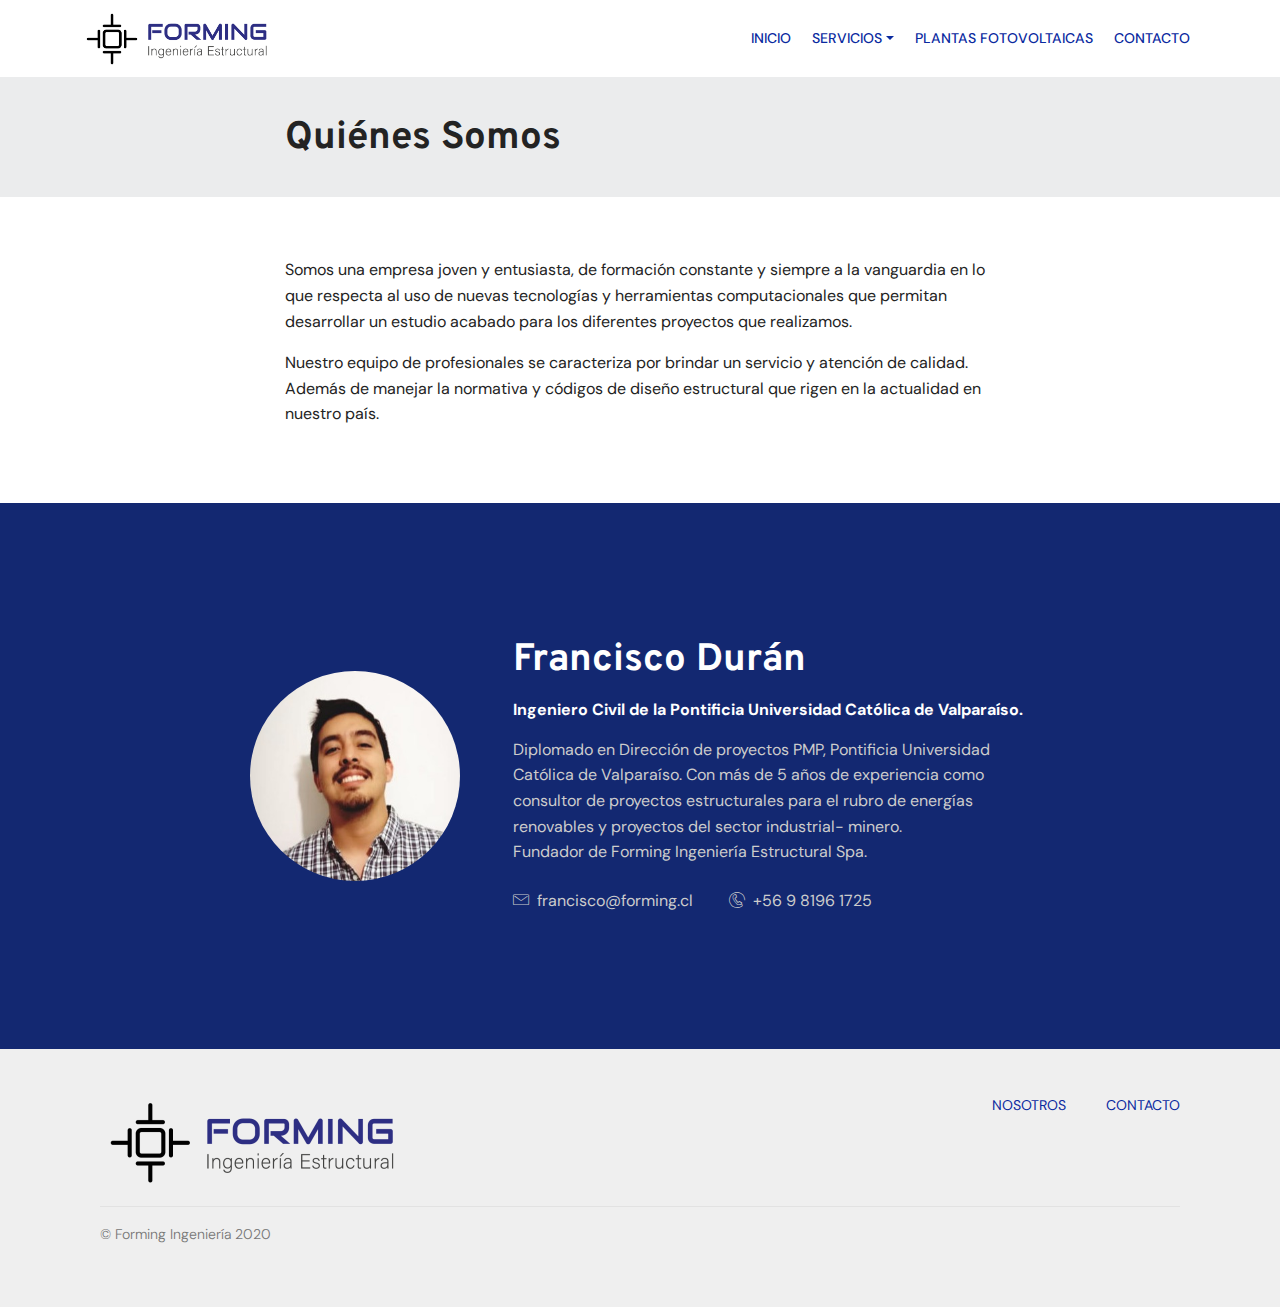
<file: nosotros.html>
<!DOCTYPE html>
<html  >
<head>
  
  <meta charset="UTF-8">
  <meta http-equiv="X-UA-Compatible" content="IE=edge">
  
  <meta name="viewport" content="width=device-width, initial-scale=1, minimum-scale=1">
  <link rel="shortcut icon" href="assets/images/iso-logo-forming-color-128x128.png" type="image/x-icon">
  <meta name="description" content="Forming Ingeniería Estructural">
  
  
  <title>Nosotros</title>
  <link rel="stylesheet" href="assets/icon54-v2/style.css">
  <link rel="stylesheet" href="assets/web/assets/mobirise-icons/mobirise-icons.css">
  <link rel="stylesheet" href="assets/bootstrap/css/bootstrap.min.css">
  <link rel="stylesheet" href="assets/bootstrap/css/bootstrap-grid.min.css">
  <link rel="stylesheet" href="assets/bootstrap/css/bootstrap-reboot.min.css">
  <link rel="stylesheet" href="assets/tether/tether.min.css">
  <link rel="stylesheet" href="assets/dropdown/css/style.css">
  <link rel="stylesheet" href="assets/socicon/css/styles.css">
  <link rel="stylesheet" href="assets/theme/css/style.css">
  <link rel="preload" as="style" href="assets/mobirise/css/mbr-additional.css"><link rel="stylesheet" href="assets/mobirise/css/mbr-additional.css" type="text/css">
  
  
  
</head>
<body>
  <section class="menu cid-s3be06wnNi" once="menu" id="menu2-2c">

    

    <nav class="navbar navbar-expand beta-menu navbar-dropdown align-items-center navbar-fixed-top navbar-toggleable-sm">
        <button class="navbar-toggler navbar-toggler-right" type="button" data-toggle="collapse" data-target="#navbarSupportedContent" aria-controls="navbarSupportedContent" aria-expanded="false" aria-label="Toggle navigation">
            <div class="hamburger">
                <span></span>
                <span></span>
                <span></span>
                <span></span>
            </div>
        </button>
        <div class="menu-logo">
            <div class="navbar-brand">
                <span class="navbar-logo">
                    <a href="index.html">
                        <img src="assets/images/logo-forming-color-apaisado-390x121.png" alt="" title="" style="height: 3.8rem;">
                    </a>
                </span>
                
            </div>
        </div>
        <div class="collapse navbar-collapse" id="navbarSupportedContent">
            <ul class="navbar-nav nav-dropdown nav-right" data-app-modern-menu="true"><li class="nav-item">
                    <a class="nav-link link text-primary display-4" href="index.html">
                        INICIO</a>
                </li>
                <li class="nav-item dropdown"><a class="nav-link link dropdown-toggle text-primary display-4" href="#" data-toggle="dropdown-submenu" aria-expanded="false">SERVICIOS</a><div class="dropdown-menu"><a class="dropdown-item text-primary display-4" href="calculo-estructural.html">Cálculo Estructural</a><a class="dropdown-item text-primary display-4" href="estudio-de-suelos.html" aria-expanded="false">Estudios de Suelos</a><a class="dropdown-item text-primary display-4" href="proyectos-especialidades.html" aria-expanded="false">Proyectos de Especialidades</a></div></li><li class="nav-item">
                    <a class="nav-link link text-primary display-4" href="plantas-fotovoltaicas.html">
                        PLANTAS FOTOVOLTAICAS</a>
                </li><li class="nav-item"><a class="nav-link link text-primary display-4" href="contacto.html">CONTACTO</a></li></ul>
            
        </div>
    </nav>
</section>

<section class="mbr-section content4 cid-s3bilLcgaJ" id="content4-2d">

    

    <div class="container">
        <div class="media-container-row">
            <div class="title col-12 col-md-8">
                <h2 class="align-center pb-3 mbr-fonts-style display-2"><strong>Quiénes Somos&nbsp;</strong><br></h2>
                
                
            </div>
        </div>
    </div>
</section>

<section class="mbr-section article content1 cid-s3bj1aHI9K" id="content1-2g">
    
     

    <div class="container">
        <div class="media-container-row">
            <div class="mbr-text col-12 mbr-fonts-style display-7 col-md-8"><p>Somos una empresa joven y entusiasta, de formación constante y siempre a la vanguardia en lo que respecta al uso de nuevas tecnologías y herramientas computacionales que permitan desarrollar un estudio acabado para los diferentes proyectos que realizamos.
</p><p>Nuestro equipo de profesionales se caracteriza por brindar un servicio y atención de calidad.  Además de manejar la normativa   y códigos de diseño estructural que rigen en la actualidad en nuestro país.  
</p></div>
        </div>
    </div>
</section>

<section class="header3 cid-s3bke7Q7v5" id="extTeams17-2k">

    

    

    <div class="container">
        <div class="row">

            <div class="col-md-4 img-col col-lg-3">
                <div class="image align-center">
                    <img src="assets/images/foto-pancho-420x425.jpeg" alt="" title="">
                </div>
            </div>



            <div class="col-md-8 col-lg-6">
                <div class="media-content">
                    <h1 class="mbr-section-title mbr-white align-left pb-2 mbr-fonts-style display-2"><strong>
                        Francisco Durán</strong></h1>
                    <h3 class="mbr-section-subtitle mbr-white mbr-semibold align-left mbr-light pb-2 mbr-fonts-style display-7"><strong>Ingeniero Civil de la Pontificia Universidad Católica de Valparaíso.&nbsp;</strong></h3>
                    <div class="mbr-section-text mbr-black pb-2 ">
                        <p class="mbr-text align-left mbr-white mbr-fonts-style display-7">Diplomado en Dirección de proyectos PMP, Pontificia Universidad Católica de Valparaíso. Con más de 5 años de experiencia como consultor de proyectos estructurales para el rubro de energías renovables y proyectos del sector industrial- minero. <br>Fundador de Forming Ingeniería Estructural Spa.</p>
                    </div>

                    <div class="icon-box align-left">
                        <div class="item">
                            <span class="mbr-iconfont mbri-letter"></span>
                            <p class="date mbr-white mbr-fonts-style display-7">francisco@forming.cl</p>
                        </div>
                        <div class="item">
                            <span class="mbr-iconfont icon54-v2-telephone"></span>
                            <p class="date mbr-white mbr-fonts-style display-7">+56 9 8196 1725</p>
                        </div>
                    </div>


                </div>
            </div>


        </div>
    </div>

</section>

<section class="cid-s3GYGF3CrF" id="footer5-3h">

    

    

    <div class="container">
        <div class="media-container-row">
            <div class="col-md-3">
                <div class="media-wrap">
                    <a href="index.html">
                       <img src="assets/images/logo-forming-color-apaisado-616x192.png" alt="" title="">
                    </a>
                </div>
            </div>
            <div class="col-md-9">
                <p class="mbr-text align-right links mbr-fonts-style display-4"><strong><a href="nosotros.html">NOSOTROS</a></strong> &nbsp; &nbsp; &nbsp; &nbsp; &nbsp;<strong><a href="page5.html" class="text-warning"><b></b></a><b><a href="contacto.html">CONTACT</a></b><a href="page5.html">O</a></strong></p>
            </div>
        </div>
        <div class="footer-lower">
            <div class="media-container-row">
                <div class="col-md-12">
                    <hr>
                </div>
            </div>
            <div class="media-container-row mbr-white">
                <div class="col-md-6 copyright">
                    <p class="mbr-text mbr-fonts-style display-4">
                        © Forming Ingeniería 2020</p>
                </div>
                <div class="col-md-6">
                    
                </div>
            </div>
        </div>
    </div>
</section>


  <script src="assets/web/assets/jquery/jquery.min.js"></script>
  <script src="assets/popper/popper.min.js"></script>
  <script src="assets/bootstrap/js/bootstrap.min.js"></script>
  <script src="assets/tether/tether.min.js"></script>
  <script src="assets/dropdown/js/nav-dropdown.js"></script>
  <script src="assets/dropdown/js/navbar-dropdown.js"></script>
  <script src="assets/touchswipe/jquery.touch-swipe.min.js"></script>
  <script src="assets/smoothscroll/smooth-scroll.js"></script>
  <script src="assets/theme/js/script.js"></script>
  
  
 <div id="scrollToTop" class="scrollToTop mbr-arrow-up"><a style="text-align: center;"><i class="mbr-arrow-up-icon mbr-arrow-up-icon-cm cm-icon cm-icon-smallarrow-up"></i></a></div>
  </body>
</html>
</file>
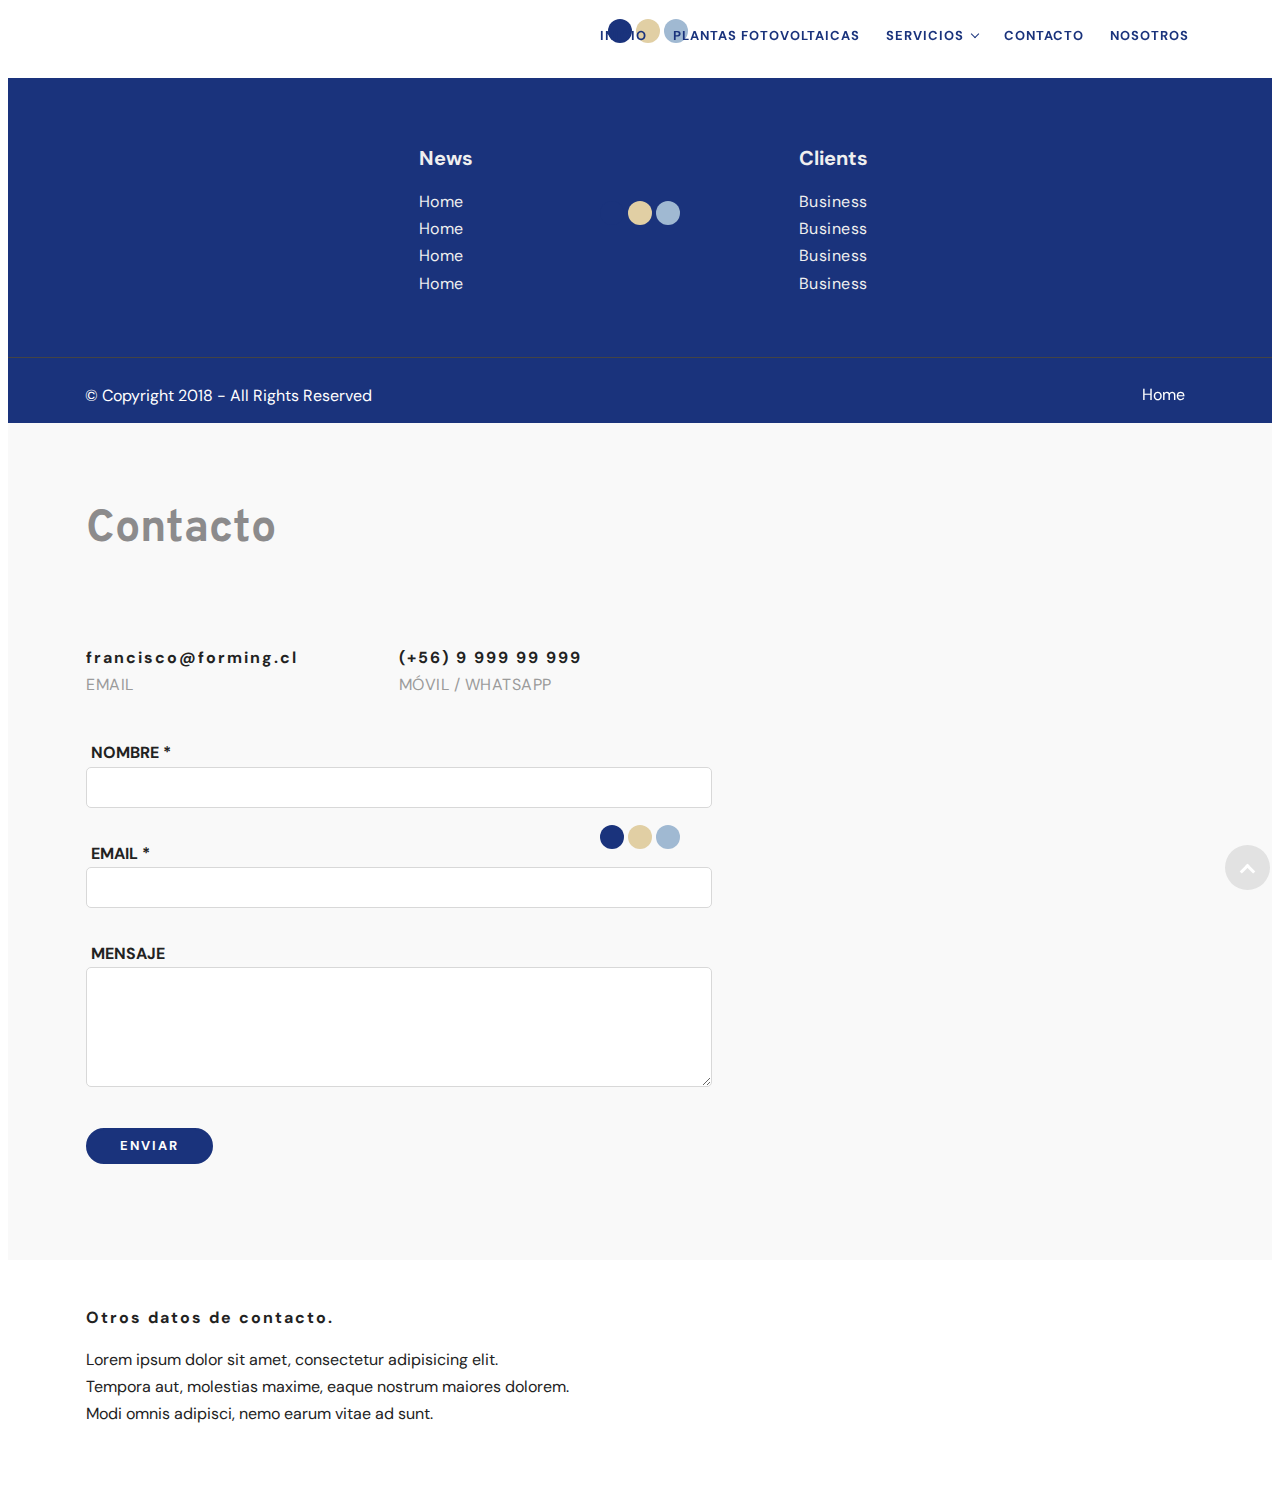
<file: page1.html>
<!DOCTYPE html>
<html amp >
<head>
  <!-- Site made with Mobirise Website Builder v4.11.6, https://mobirise.com -->
  <meta charset="UTF-8">
  <meta http-equiv="X-UA-Compatible" content="IE=edge">
  <meta name="generator" content="Mobirise v4.11.6, mobirise.com">
  <meta name="viewport" content="width=device-width, initial-scale=1, minimum-scale=1">
  <link rel="shortcut icon" href="assets/images/iso-logo-forming-color-128x128.png" type="image/x-icon">
  <meta name="description" content="">
  
  <title>Contacto</title>
  
<link rel="canonical" href="https://pruebas-web.github.io/forming-prueba/page1.html">
 <style amp-boilerplate>body{-webkit-animation:-amp-start 8s steps(1,end) 0s 1 normal both;-moz-animation:-amp-start 8s steps(1,end) 0s 1 normal both;-ms-animation:-amp-start 8s steps(1,end) 0s 1 normal both;animation:-amp-start 8s steps(1,end) 0s 1 normal both}@-webkit-keyframes -amp-start{from{visibility:hidden}to{visibility:visible}}@-moz-keyframes -amp-start{from{visibility:hidden}to{visibility:visible}}@-ms-keyframes -amp-start{from{visibility:hidden}to{visibility:visible}}@-o-keyframes -amp-start{from{visibility:hidden}to{visibility:visible}}@keyframes -amp-start{from{visibility:hidden}to{visibility:visible}}</style>
<noscript><style amp-boilerplate>body{-webkit-animation:none;-moz-animation:none;-ms-animation:none;animation:none}</style></noscript>
<link href="https://fonts.googleapis.com/css?family=Overpass:100,100i,200,200i,300,300i,400,400i,600,600i,700,700i,800,800i,900,900i&display=swap" rel="stylesheet">
 <link href="https://fonts.googleapis.com/css?family=DM+Sans:400,400i,500,500i,700,700i&display=swap" rel="stylesheet">
 
 <style amp-custom> 
div,span,h1,h2,h3,h4,h5,h6,p,blockquote,a,ol,ul,li,figcaption,textarea,input{font: inherit;}*{-webkit-box-sizing: border-box;box-sizing: border-box;outline: none;}*:focus{outline: none;}body{position: relative;font-style: normal;line-height: 1.7;color: #222222;}section{background-color: #ffffff;background-position: 50% 50%;background-repeat: no-repeat;background-size: cover;overflow: hidden;padding: 30px 0;}h1,h2,h3,h4,h5,h6{margin: 0;padding: 0;}p,li,blockquote{letter-spacing: 0.5px;line-height: 1.7;}ul,ol,blockquote,p{margin-bottom: 0;margin-top: 0;}a{cursor: pointer;}a,a:hover{text-decoration: none;}a.mbr-iconfont:hover{text-decoration: none;}h1,h2,h3,h4,h5,h6,.display-1,.display-2,.display-4,.display-5,.display-7{word-break: break-word;word-wrap: break-word;}b,strong{font-weight: bold;}blockquote{padding: 10px 0 10px 20px;position: relative;border-left: 3px solid;}input:-webkit-autofill,input:-webkit-autofill:hover,input:-webkit-autofill:focus,input:-webkit-autofill:active{-webkit-transition-delay: 9999s;transition-delay: 9999s;-webkit-transition-property: background-color,color;-o-transition-property: background-color,color;transition-property: background-color,color;}html,body{height: auto;min-height: 100vh;}.mbr-section-title{margin: 0;padding: 0;font-style: normal;line-height: 1;width: 100%;}.mbr-section-subtitle{line-height: 1;width: 100%;}.mbr-text{font-style: normal;line-height: 1;width: 100%;}.mbr-white{color: #ffffff;}.mbr-black{color: #000000;}.align-left{text-align: left;}.align-left .list-item{justify-content: flex-start;}.align-center{text-align: center;}.align-center .list-item{justify-content: center;}.align-right{text-align: right;}.align-right .list-item{justify-content: flex-end;}@media (max-width: 767px){.align-left,.align-center,.align-right{text-align: center;}.align-left .list-item,.align-center .list-item,.align-right .list-item{justify-content: center;}}.mbr-light{font-weight: 300;}.mbr-regular{font-weight: 400;}.mbr-semibold{font-weight: 500;}.mbr-bold{font-weight: 700;}.icons-list a{margin: 0 1rem 0 0;}.icons-list a:last-child{margin: 0;}.mbr-figure{align-self: center;}.hidden{visibility: hidden;}.super-hide{display: none;}.inactive{-webkit-user-select: none;-moz-user-select: none;-ms-user-select: none;user-select: none;pointer-events: none;-webkit-user-drag: none;user-drag: none;}.mbr-overlay{position: absolute;bottom: 0;left: 0;right: 0;top: 0;z-index: 0;}.map-placeholder{display: none;}.google-map,.google-map iframe{position: relative;width: 100%;height: 400px;}@media (max-width: 992px){.google-map,.google-map iframe{padding: 0;margin: 0;}}amp-img{width: 100%;}amp-img img{max-height: 100%;max-width: 100%;}img.mbr-temp{width: 100%;}.rounded{border-radius: 50%;}.is-builder .nodisplay + img[async],.is-builder .nodisplay + img[decoding="async"],.is-builder amp-img > a + img[async],.is-builder amp-img > a + img[decoding="async"]{display: none;}html:not(.is-builder) amp-img > a{position: absolute;top: 0;bottom: 0;left: 0;right: 0;z-index: 1;}.is-builder .temp-amp-sizer{position: absolute;}.is-builder amp-youtube .temp-amp-sizer,.is-builder amp-vimeo .temp-amp-sizer{position: static;}.mobirise-spinner{position: absolute;top: 50%;left: 40%;margin-left: 10%;-webkit-transform: translate3d(-50%,-50%,0);z-index: 4;}.mobirise-spinner em{width: 24px;height: 24px;background: #3ac;border-radius: 100%;display: inline-block;-webkit-animation: slide 1s infinite;}.mobirise-spinner em:nth-child(1){-webkit-animation-delay: 0.1s;}.mobirise-spinner em:nth-child(2){-webkit-animation-delay: 0.2s;}.mobirise-spinner em:nth-child(3){-webkit-animation-delay: 0.3s;}@-moz-keyframes slide{0%{-webkit-transform: scale(1);}50%{opacity: 0.3;-webkit-transform: scale(2);}100%{-webkit-transform: scale(1);}}@-webkit-keyframes slide{0%{-webkit-transform: scale(1);}50%{opacity: 0.3;-webkit-transform: scale(2);}100%{-webkit-transform: scale(1);}}@-o-keyframes slide{0%{-webkit-transform: scale(1);}50%{opacity: 0.3;-webkit-transform: scale(2);}100%{-webkit-transform: scale(1);}}@keyframes slide{0%{-webkit-transform: scale(1);}50%{opacity: 0.3;-webkit-transform: scale(2);}100%{-webkit-transform: scale(1);}}.mobirise-loader .amp-active > div{display: none;}.iconfont-wrapper{display: inline-block;}.mbr-flex{display: flex;}.flex-wrap{flex-wrap: wrap;}.mbr-jc-s{justify-content: flex-start;}.mbr-jc-c{justify-content: center;}.mbr-jc-e{justify-content: flex-end;}.mbr-row-reverse{flex-direction: row-reverse;}.mbr-column{flex-direction: column;}amp-img,img{height: 100%;width: 100%;}.hidden-slide{display: none;}.visible-slide{display: flex;}section,.container,.container-fluid{position: relative;word-wrap: break-word;}.mbr-fullscreen .mbr-overlay{min-height: 100vh;}.mbr-fullscreen{display: flex;align-items: center;height: 100vh;min-height: 100vh;padding: 3rem 0;}.container{padding: 0 1rem;width: 100%;margin-right: auto;margin-left: auto;}@media (max-width: 767px){.container{max-width: 540px;}} @media (min-width: 768px){.container{max-width: 720px;}} @media (min-width: 992px){.container{max-width: 960px;}} @media (min-width: 1200px){.container{max-width: 1140px;}}.container-fluid{width: 100%;padding: 0 1rem;}.btn{position: relative;font-weight: 700;margin: 10px 0.8rem;border: 2px solid;font-style: normal;white-space: normal;transition: all 0.5s ease-in-out;display: inline-flex;align-items: center;justify-content: center;word-break: break-word;overflow: hidden;line-height: 1.6em;letter-spacing: 2px;}.btn-form{padding: 1rem 2rem;}.btn-form:hover{cursor: pointer;}.btn{padding: 10px 35px;border-radius: 25px;}.btn-sm{padding: 5px 32px;border-radius: 25px;}.btn-md{padding: 10px 35px;border-radius: 25px;}.btn-md:hover{transform: scale(1.1);}.btn-lg{padding: 12px 24px;border-radius: 50px;}.btn-lg:hover{transform: scale(1.1);}form .btn,form .mbr-section-btn{margin: 0;}.note-popover .btn:after{display: none;}.mbr-section-btn{margin: 0 -0.8rem;font-size: 0;}nav .mbr-section-btn{margin-left: 0rem;margin-right: 0rem;}.btn .mbr-iconfont,.btn.btn-md .mbr-iconfont{cursor: pointer;margin: 0 5px 0 0;}.btn-sm .mbr-iconfont{margin: 0 5px 0 0;}[type="submit"]{-webkit-appearance: none;}section.menu{min-height: 70px;overflow: visible;padding: 0;}.menu-container{display: flex;-webkit-box-pack: justify;-ms-flex-pack: justify;justify-content: space-between;align-items: center;min-height: 70px;}@media (max-width: 991px){.menu-container{max-width: 100%;padding: 0 2rem;}} @media (max-width: 767px){.menu-container{padding: 0 1rem;}}.navbar{z-index: 100;width: 100%;position: absolute;}.navbar-fixed-top{position: fixed;top: 0;}.navbar-brand{display: flex;align-items: center;word-break: break-word;z-index: 1;}.navbar-logo{margin: 0 0.8rem 0 0;}@media (max-width: 767px){.navbar-logo amp-img{max-height: 55px;max-width: 55px;}}.navbar-caption-wrap{display: flex;}.navbar .navbar-collapse{display: flex;-ms-flex-preferred-size: auto;flex-basis: auto;align-items: center;justify-content: flex-end;}@media (max-width: 991px){.navbar .navbar-collapse{display: none;position: absolute;top: 0;right: 0;height: 100vh;padding: 70px 2rem 1rem;z-index: 1;}}@media (max-width: 991px){.navbar.opened .navbar-collapse.show,.navbar.opened .navbar-collapse.collapsing{display: block;}.is-builder .navbar-collapse{position: fixed;}}.navbar-nav{list-style-type: none;display: flex;flex-wrap: wrap;padding-left: 0;min-width: 10rem;}@media (max-width: 991px){.navbar-nav{flex-direction: column;}} .navbar-nav .mbr-iconfont{margin: 0 0.2rem 0 0;}.nav-item{word-break: break-all;}.nav-link{display: flex;align-items: center;justify-content: center;}.nav-link,.navbar-caption{transition: all 0.2s;letter-spacing: 1px;}.nav-dropdown .dropdown-menu{min-width: 10rem;position: absolute;left: 0;padding: 1.25rem 0;}.nav-dropdown .dropdown-menu .dropdown-item{line-height: 1.7;display: flex;justify-content: center;align-items: center;padding: 0;white-space: nowrap;}.nav-dropdown .dropdown-menu .dropdown{position: relative;}.dropdown-menu .dropdown:hover > .dropdown-menu{opacity: 1;pointer-events: all;}.nav-dropdown .dropdown-submenu{top: 0;left: 100%;margin: 0;}.nav-item.dropdown{position: relative;}.nav-item.dropdown .dropdown-menu{opacity: 0;pointer-events: none;}.nav-item.dropdown:hover > .dropdown-menu{opacity: 1;pointer-events: all;}.link.dropdown-toggle:after{display: inline-block;width: 5px;height: 5px;margin-left: .5rem;margin-top: -0.25rem;vertical-align: .255em;content: "";border: 1px solid;border-left: none;border-top: none;transform: rotate(45deg);}.navbar .dropdown.open > .dropdown-menu{display: block;}@media (max-width: 991px){.is-builder .nav-dropdown .dropdown-menu{position: relative;}.nav-dropdown .dropdown-submenu{left: 0;}.nav-dropdown .dropdown-menu .dropdown-item{padding: 0.25rem 1.5rem;margin: 0;justify-content: center;}.nav-dropdown .dropdown-menu .dropdown-item:after{right: auto;}.navbar.opened .dropdown-menu{top: 0;}}.navbar-buttons{display: flex;flex-wrap: wrap;align-items: center;justify-content: center;}@media (max-width: 991px){.navbar-buttons{flex-direction: column;}}.menu-social-list{display: flex;align-items: center;justify-content: center;flex-wrap: wrap;}.menu-social-list a{margin: 0 0.5rem;}.menu-social-list a span{font-size: 1rem;}button.navbar-toggler{position: absolute;right: 20px;top: 25px;width: 31px;height: 20px;cursor: pointer;transition: all .2s;align-self: center;}.hamburger span{position: absolute;right: 0;width: 30px;height: 2px;border-right: 5px;}.hamburger span:nth-child(1){top: 0;transition: all .2s;}.hamburger span:nth-child(2){top: 8px;transition: all .15s;}.hamburger span:nth-child(3){top: 8px;transition: all .15s;}.hamburger span:nth-child(4){top: 16px;transition: all .2s;}nav.opened .navbar-toggler:not(.hide) .hamburger span:nth-child(1){top: 8px;width: 0;opacity: 0;right: 50%;transition: all .2s;}nav.opened .navbar-toggler:not(.hide) .hamburger span:nth-child(2){transform: rotate(45deg);transition: all .25s;}nav.opened .navbar-toggler:not(.hide) .hamburger span:nth-child(3){transform: rotate(-45deg);transition: all .25s;}nav.opened .navbar-toggler:not(.hide) .hamburger span:nth-child(4){top: 8px;width: 0;opacity: 0;right: 50%;transition: all .2s;}.ampstart-btn.hamburger{position: absolute;top: 25px;right: 15px;margin-left: auto;height: 20px;width: 30px;background: none;border: none;cursor: pointer;z-index: 1000;}@media (min-width: 992px){.ampstart-btn,amp-sidebar{display: none;}.dropdown-menu .dropdown-toggle:after{content: "";border: 1px solid;border-left: none;border-top: none;transform: rotate(45deg);width: 5px;height: 5px;margin-left: 0.3rem;margin-top: -0.3077em;position: absolute;right: 1.1538em;top: 50%;}}.close-sidebar{width: 30px;height: 30px;position: relative;cursor: pointer;background-color: transparent;border: none;}.close-sidebar span{position: absolute;left: 0;width: 30px;height: 2px;border-right: 5px;}.close-sidebar span:nth-child(1){transform: rotate(-45deg);}.close-sidebar span:nth-child(2){transform: rotate(45deg);}.builder-sidebar{position: relative;height: 100vh;min-width: 10rem;z-index: 1030;padding: 1rem 2rem;max-width: 20rem;}.builder-sidebar .dropdown:hover > .dropdown-menu{position: relative;text-align: center;}section.sidebar-open:before{content: '';position: fixed;top: 0;bottom: 0;right: 0;left: 0;background-color: rgba(0,0,0,0.2);z-index: 1040;}#sidebar{background: transparent;}.is-builder section.horizontal-menu .ampstart-btn{display: none;}.is-builder section.horizontal-menu .dropdown-menu{z-index: auto;opacity: 1;pointer-events: auto;}.is-builder .menu{overflow: visible;}.card-title{margin: 0;}.card{position: relative;background-color: transparent;border: none;border-radius: 0;width: 100%;padding: 0 1rem;}@media (max-width: 767px){.card:not(.last-child){padding-bottom: 2rem;}} .card .card-img{width: auto;border-radius: 0;}.card .card-wrapper{height: 100%;}@media (max-width: 767px){.card .card-wrapper{flex-direction: column;}} .card img{height: 100%;-o-object-fit: cover;object-fit: cover;-o-object-position: center;object-position: center;}.card-inner,.items-list{display: flex;flex-direction: column;}.items-list{list-style-type: none;padding: 0;}.items-list .list-item{padding: 1rem 2rem;}.card-head{padding: 1.5rem 2rem;}.card-price-wrap{padding: 1rem 2rem;}.card-button{padding: 1rem;margin: 0;}.timeline-wrap{position: relative;}.timeline-wrap .iconBackground{position: absolute;left: 50%;width: 20px;height: 20px;line-height: 30px;text-align: center;border-radius: 50%;font-size: 30px;display: inline-block;background-color: #232323;top: 20px;margin: 0 0 0 -10px;}@media (max-width: 767px){.timeline-wrap .iconBackground{left: 0;}}.separline{position: relative;}@media (max-width: 767px){.separline:not(.last-child){padding-bottom: 2rem;}} .separline:before{position: absolute;content: "";width: 2px;background-color: #232323;left: calc(50% - 1px);height: calc(100% - 20px);top: 40px;}@media (max-width: 767px){.separline:before{left: 0;}}.gallery-img-wrap{position: relative;height: 100%;}.gallery-img-wrap:hover{cursor: pointer;}.gallery-img-wrap:hover .icon-wrap,.gallery-img-wrap:hover .caption-on-hover{opacity: 1;}.gallery-img-wrap:hover:after{opacity: .5;}.gallery-img-wrap amp-img{height: 100%;}.gallery-img-wrap:after{content: "";position: absolute;top: 0;bottom: 0;left: 0;right: 0;background: #000;opacity: 0;transition: opacity 0.3s;pointer-events: none;}.gallery-img-wrap .icon-wrap,.gallery-img-wrap .img-caption{z-index: 3;pointer-events: none;position: absolute;}.gallery-img-wrap .icon-wrap,.gallery-img-wrap .caption-on-hover{opacity: 0;transition: opacity 0.3s;}.gallery-img-wrap .icon-wrap{left: 50%;top: 50%;transform: translate(-50%,-50%);background-color: #fff;padding: .5rem;border-radius: 50%;}.gallery-img-wrap .amp-iconfont{color: #000;font-size: 1rem;width: 1rem;display: block;}.gallery-img-wrap .img-caption{left: 0;right: 0;}.gallery-img-wrap .img-caption.caption-top{top: 0;}.gallery-img-wrap .img-caption.caption-bottom{bottom: 0;}.gallery-img-wrap .img-caption:not(.caption-on-hover):after{content: "";position: absolute;top: 0;left: 0;right: 0;height: 100%;transition: opacity 0.3s;z-index: -1;pointer-events: none;}@media (max-width: 767px){.gallery-img-wrap:after,.gallery-img-wrap:hover:after,.gallery-img-wrap .icon-wrap{display: none;}.gallery-img-wrap .caption-on-hover{opacity: 1;}}.is-builder .gallery-img-wrap .icon-wrap,.is-builder .gallery-img-wrap .img-caption > *{pointer-events: all;}.amp-carousel-button,.dots-wrapper .dots span{transition: all 0.4s;cursor: pointer;outline: none;}.amp-carousel-button{border-radius: 50%;border: 10px transparent solid;transform: scale(1.5) translateY(-50%);height: 45px;width: 45px;}.amp-carousel-button:hover{opacity: 1;}.amp-carousel-button-next{background-position: 75% 50%;}.amp-carousel-button-prev{background-position: 25% 50%;}.dots-wrapper .dots{margin: 4px 8px;display: inline-block;}.dots-wrapper .dots span{border-radius: 12px;display: block;height: 24px;width: 24px;border: 10px solid #cccccc;}.dots-wrapper .dots span.current{width: 40px;}button.btn-img{cursor: pointer;}.is-builder .preview button.btn-img{opacity: 0.5;position: relative;pointer-events: none;}amp-image-lightbox,.lightbox{background: rgba(0,0,0,0.8);display: flex;flex-wrap: wrap;align-items: center;justify-content: center;width: 100%;height: 100%;overflow: auto;}amp-image-lightbox a.control,.lightbox a.control{position: absolute;cursor: default;top: 0;right: 0;}amp-image-lightbox .close,.lightbox .close{background: none;border: none;position: absolute;top: 15px;right: 25px;width: 32px;height: 32px;cursor: pointer;z-index: 1000;}amp-image-lightbox .close:before,amp-image-lightbox .close:after,.lightbox .close:before,.lightbox .close:after{position: absolute;top: 0;right: 15px;content: ' ';height: 32px;width: 2px;background-color: #fff;}amp-image-lightbox .close:before,.lightbox .close:before{transform: rotate(45deg);}amp-image-lightbox .close:after,.lightbox .close:after{transform: rotate(-45deg);}amp-image-lightbox .video-block,.lightbox .video-block{width: 100%;}div[submit-success] > *,div[submit-error] > *{padding: 1rem;margin-bottom: 1rem;}.form-block{z-index: 1;background-color: transparent;padding: 60px;position: relative;overflow: hidden;}.form-block .mbr-overlay{z-index: -1;}@media (max-width: 991px){.form-block{padding: 30px;}}form input,form textarea,form select{padding: 0.375rem 0.75rem;line-height: 1.6;width: 100%;background: #ffffff;border-width: 1px;border-style: solid;border-color: #ced4da;border-radius: 5px;color: #495057;}form input[type="checkbox"],form input[type="radio"]{border: none;background: none;width: auto;}form .field{padding-bottom: 1rem;padding-top: 1rem;}form textarea.field-input{height: 120px;}form .fieldset{display: flex;justify-content: center;flex-wrap: wrap;align-items: center;}textarea[type="hidden"]{display: none;}.form-check{margin-bottom: 0;}.form-check-label{padding-left: 0;}.form-check-input{position: relative;margin: 4px;}.form-check-inline{display: -webkit-inline-box;display: -ms-inline-flexbox;display: inline-flex;-webkit-box-align: center;-ms-flex-align: center;align-items: center;padding-left: 0;margin-right: .75rem;}.mbr-row,.mbr-form-row{display: -webkit-box;display: -ms-flexbox;display: flex;-ms-flex-wrap: wrap;flex-wrap: wrap;margin-left: -1rem;margin-right: -1rem;}.mbr-form-row{margin-left: -0.5rem;margin-right: -0.5rem;}.mbr-form-row > [class*="mbr-col"]{padding-left: 0.5rem;padding-right: 0.5rem;}@media (max-width: 767px){.mbr-col,.mbr-col-auto{padding-right: 1rem;padding-left: 1rem;}.mbr-col-sm-12{-ms-flex: 0 0 100%;-webkit-box-flex: 0;flex: 0 0 100%;max-width: 100%;padding-right: 1rem;padding-left: 1rem;}}@media (min-width: 768px){.mbr-col,.mbr-col-auto{padding-right: 1rem;padding-left: 1rem;}.mbr-col-md-2{-ms-flex: 0 0 16.6666666667%;-webkit-box-flex: 0;flex: 0 0 16.6666666667%;max-width: 16.6666666667%;padding-right: 1rem;padding-left: 1rem;}.mbr-col-md-3{-ms-flex: 0 0 25%;-webkit-box-flex: 0;flex: 0 0 25%;max-width: 25%;padding-right: 1rem;padding-left: 1rem;}.mbr-col-md-4{-ms-flex: 0 0 33.3333333333%;-webkit-box-flex: 0;flex: 0 0 33.3333333333%;max-width: 33.3333333333%;padding-right: 1rem;padding-left: 1rem;}.mbr-col-md-5{-ms-flex: 0 0 41.6666666667%;-webkit-box-flex: 0;flex: 0 0 41.6666666667%;max-width: 41.6666666667%;padding-right: 1rem;padding-left: 1rem;}.mbr-col-md-6{-ms-flex: 0 0 50%;-webkit-box-flex: 0;flex: 0 0 50%;max-width: 50%;padding-right: 1rem;padding-left: 1rem;}.mbr-col-md-7{-ms-flex: 0 0 58.3333333333%;-webkit-box-flex: 0;flex: 0 0 58.3333333333%;max-width: 58.3333333333%;padding-right: 1rem;padding-left: 1rem;}.mbr-col-md-8{-ms-flex: 0 0 66.6666666667%;-webkit-box-flex: 0;flex: 0 0 66.6666666667%;max-width: 66.6666666667%;padding-right: 1rem;padding-left: 1rem;}.mbr-col-md-10{-ms-flex: 0 0 83.3333333333%;-webkit-box-flex: 0;flex: 0 0 83.3333333333%;max-width: 83.3333333333%;padding-right: 1rem;padding-left: 1rem;}.mbr-col-md-12{-ms-flex: 0 0 100%;-webkit-box-flex: 0;flex: 0 0 100%;max-width: 100%;padding-right: 1rem;padding-left: 1rem;}}.mbr-col{-ms-flex: 1 1 auto;-webkit-box-flex: 1;flex: 1 1 auto;max-width: 100%;}.mbr-col-auto{-ms-flex: 0 0 auto;flex: 0 0 auto;width: auto;}@media (min-width: 992px){.mbr-col,.mbr-col-auto{padding-right: 1rem;padding-left: 1rem;}.mbr-col-lg-2{-ms-flex: 0 0 16.6666666667%;-webkit-box-flex: 0;flex: 0 0 16.6666666667%;max-width: 16.6666666667%;padding-right: 1rem;padding-left: 1rem;}.mbr-col-lg-3{-ms-flex: 0 0 25%;-webkit-box-flex: 0;flex: 0 0 25%;max-width: 25%;padding-right: 1rem;padding-left: 1rem;}.mbr-col-lg-4{-ms-flex: 0 0 33.3333333333%;-webkit-box-flex: 0;flex: 0 0 33.3333333333%;max-width: 33.3333333333%;padding-right: 1rem;padding-left: 1rem;}.mbr-col-lg-5{-ms-flex: 0 0 41.6666666667%;-webkit-box-flex: 0;flex: 0 0 41.6666666667%;max-width: 41.6666666667%;padding-right: 1rem;padding-left: 1rem;}.mbr-col-lg-6{-ms-flex: 0 0 50%;-webkit-box-flex: 0;flex: 0 0 50%;max-width: 50%;padding-right: 1rem;padding-left: 1rem;}.mbr-col-lg-7{-ms-flex: 0 0 58.3333333333%;-webkit-box-flex: 0;flex: 0 0 58.3333333333%;max-width: 58.3333333333%;padding-right: 1rem;padding-left: 1rem;}.mbr-col-lg-8{-ms-flex: 0 0 66.6666666667%;-webkit-box-flex: 0;flex: 0 0 66.6666666667%;max-width: 66.6666666667%;padding-right: 1rem;padding-left: 1rem;}.mbr-col-lg-9{-ms-flex: 0 0 75%;-webkit-box-flex: 0;flex: 0 0 75%;max-width: 75%;padding-right: 1rem;padding-left: 1rem;}.mbr-col-lg-10{-ms-flex: 0 0 83.3333333333%;-webkit-box-flex: 0;flex: 0 0 83.3333333333%;max-width: 83.3333333333%;padding-right: 1rem;padding-left: 1rem;}.mbr-col-lg-12{-ms-flex: 0 0 100%;-webkit-box-flex: 0;flex: 0 0 100%;max-width: 100%;padding-right: 1rem;padding-left: 1rem;}}@media (min-width: 992px){.lg-pb{padding-bottom: 3rem;}}@media (max-width: 991px){.md-pb{padding-bottom: 2rem;}}.mbr-pt-1,.mbr-py-1{padding-top: 0.5rem;}.mbr-pb-1,.mbr-py-1{padding-bottom: 0.5rem;}.mbr-px-1{padding-left: 0.5rem;padding-right: 0.5rem;}.mbr-p-1{padding: 0.5rem;}.mbr-pt-2,.mbr-py-2{padding-top: 1rem;}.mbr-pb-2,.mbr-py-2{padding-bottom: 1rem;}.mbr-px-2{padding-left: 1rem;padding-right: 1rem;}.mbr-p-2{padding: 1rem;}.mbr-pt-3,.mbr-py-3{padding-top: 1.5rem;}.mbr-pb-3,.mbr-py-3{padding-bottom: 1.5rem;}.mbr-px-3{padding-left: 1.5rem;padding-right: 1.5rem;}.mbr-p-3{padding: 1.5rem;}.mbr-pt-4,.mbr-py-4{padding-top: 2rem;}.mbr-pb-4,.mbr-py-4{padding-bottom: 2rem;}.mbr-px-4{padding-left: 2rem;padding-right: 2rem;}.mbr-p-4{padding: 2rem;}.mbr-pt-5,.mbr-py-5{padding-top: 60px;}.mbr-pb-5,.mbr-py-5{padding-bottom: 60px;}.mbr-px-5{padding-left: 60px;padding-right: 60px;}.mbr-p-5{padding: 60px;}@media (max-width: 991px){.mbr-p-3,.mbr-p-4,.mbr-p-5{padding: 1rem;}.mbr-px-4,.mbr-px-5{padding-left: 1rem;padding-right: 1rem;}.mbr-py-4,.mbr-py-5{padding-top: 1rem;padding-bottom: 1rem;}}.mbr-ml-auto{margin-left: auto;}.mbr-mr-auto{margin-right: auto;}.mbr-m-auto{margin: auto;}#scrollToTopMarker{position: absolute;width: 0px;height: 0px;top: 300px;}#scrollToTopButton{background: rgba(0,0,0,0.1);display: block;position: fixed;text-align: center;z-index: 5000;width: 45px;height: 45px;cursor: pointer;bottom: 10px;right: 10px;padding: 10px;padding-top: 20px;border: none;border-radius: 50%;transition: color .3s,background-color .3s,opacity .3s;}#scrollToTopButton a:after{content: '';display: inline-block;box-sizing: content-box;border-top: 3px solid;border-right: 3px solid;height: 8px;width: 8px;transition: all 0.3s;transform: rotate(-45deg);}.is-builder #scrollToTopButton{right: 30px;}.btn-sm.btn-white-outline:hover{color: #fff;background-color: transparent;}.mbr-section-title,.mbr-text{letter-spacing: 0;}.mbr-section-subtitle{letter-spacing: 2px;}
body{font-family: DM Sans;}blockquote{border-color: #1a337c;}div[submit-success]{background: #a0b9d2;}div[submit-error]{background: #e1cfa4;}.display-1{font-family: 'Overpass',sans-serif;font-size: 3.8rem;line-height: 1;}.display-2{font-family: 'Overpass',sans-serif;font-size: 2.8rem;line-height: 1.2;}.display-4{font-family: 'DM Sans',sans-serif;font-size: 0.81rem;line-height: 1.7;}.display-5{font-family: 'Overpass',sans-serif;font-size: 2.25rem;line-height: 1;}.display-6{font-family: 'DM Sans',sans-serif;font-size: 1.25rem;line-height: 1.7;}.display-7{font-family: 'DM Sans',sans-serif;font-size: 1rem;line-height: 1.7;}.mbr-section-subtitle,.mbr-section-title{line-height: 1;}.form-block input,.form-block textarea{font-family: 'DM Sans',sans-serif;font-size: 1rem;line-height: 1.7;}@media (max-width: 768px){.display-1{font-size: 3.04rem;font-size: calc( 1.98rem + (3.8 - 1.98) * ((100vw - 20rem) / (48 - 20)));line-height: calc( 1.4 * (1.98rem + (3.8 - 1.98) * ((100vw - 20rem) / (48 - 20))));}.display-2{font-size: 2.24rem;font-size: calc( 1.63rem + (2.8 - 1.63) * ((100vw - 20rem) / (48 - 20)));line-height: calc( 1.4 * (1.63rem + (2.8 - 1.63) * ((100vw - 20rem) / (48 - 20))));}.display-5{font-size: 1.8rem;font-size: calc( 1.4375rem + (2.25 - 1.4375) * ((100vw - 20rem) / (48 - 20)));line-height: calc( 1.4 * (1.4375rem + (2.25 - 1.4375) * ((100vw - 20rem) / (48 - 20))));}}.display-1 .mbr-iconfont-btn{font-size: 3.8rem;width: 3.8rem;}.display-2 .mbr-iconfont-btn{font-size: 2.8rem;width: 2.8rem;}.display-4 .mbr-iconfont-btn{font-size: 0.81rem;width: 0.81rem;}.display-5 .mbr-iconfont-btn{font-size: 2.25rem;width: 2.25rem;}.display-6 .mbr-iconfont-btn{font-size: 1.25rem;width: 1.25rem;}.display-7 .mbr-iconfont-btn{font-size: 1rem;width: 1rem;}.btn-secondary,.btn-secondary:active,.btn-secondary.active{background-color: #5f6060;border-color: #5f6060;color: #ffffff;}.btn-secondary:hover,.btn-secondary:focus,.btn-secondary.focus{background-color: transparent;border-color: #5f6060;color: #5f6060;}.btn-secondary.disabled,.btn-secondary:disabled{color: #ffffff;background-color: #5f6060;border-color: #5f6060;}.btn-info,.btn-info:active,.btn-info.active{background-color: #222222;border-color: #222222;color: #ffffff;}.btn-info:hover,.btn-info:focus,.btn-info.focus{background-color: transparent;border-color: #222222;color: #222222;}.btn-info.disabled,.btn-info:disabled{color: #ffffff;background-color: #222222;border-color: #222222;}.btn-success,.btn-success:active,.btn-success.active{background-color: #a0b9d2;border-color: #a0b9d2;color: #ffffff;}.btn-success:hover,.btn-success:focus,.btn-success.focus{background-color: transparent;border-color: #a0b9d2;color: #a0b9d2;}.btn-success.disabled,.btn-success:disabled{color: #ffffff;background-color: #a0b9d2;border-color: #a0b9d2;}.btn-warning,.btn-warning:active,.btn-warning.active{background-color: #122947;border-color: #122947;color: #ffffff;}.btn-warning:hover,.btn-warning:focus,.btn-warning.focus{background-color: transparent;border-color: #122947;color: #122947;}.btn-warning.disabled,.btn-warning:disabled{color: #ffffff;background-color: #122947;border-color: #122947;}.btn-danger,.btn-danger:active,.btn-danger.active{background-color: #e1cfa4;border-color: #e1cfa4;color: #655121;}.btn-danger:hover,.btn-danger:focus,.btn-danger.focus{background-color: transparent;border-color: #e1cfa4;color: #e1cfa4;}.btn-danger.disabled,.btn-danger:disabled{color: #655121;background-color: #e1cfa4;border-color: #e1cfa4;}.btn-primary,.btn-primary:active,.btn-primary.active{background-color: #1a337c;border-color: #1a337c;color: #ffffff;}.btn-primary:hover,.btn-primary:focus,.btn-primary.focus{background-color: transparent;border-color: #1a337c;color: #1a337c;}.btn-primary.disabled,.btn-primary:disabled{color: #ffffff;background-color: #1a337c;border-color: #1a337c;}.btn-black,.btn-black:active,.btn-black.active{background-color: #222222;border-color: #222222;color: #ffffff;}.btn-black:hover,.btn-black:focus,.btn-black.focus{background-color: transparent;border-color: #222222;color: #222222;}.btn-black.disabled,.btn-black:disabled{color: #ffffff;background-color: #222222;border-color: #222222;}.btn-white,.btn-white:active,.btn-white.active{background-color: #ffffff;border-color: #ffffff;color: #808080;}.btn-white:hover,.btn-white:focus,.btn-white.focus{background-color: transparent;border-color: #ffffff;color: #ffffff;}.btn-white.disabled,.btn-white:disabled{color: #808080;background-color: #ffffff;border-color: #ffffff;}.btn-primary-outline,.btn-primary-outline:active,.btn-primary-outline.active{background: none;border-color: #1a337c;color: #1a337c;}.btn-primary-outline:hover,.btn-primary-outline:focus,.btn-primary-outline.focus{color: #ffffff;background-color: #1a337c;border-color: #1a337c;}.btn-primary-outline.disabled,.btn-primary-outline:disabled{color: #ffffff;background-color: #1a337c;border-color: #1a337c;}.btn-secondary-outline,.btn-secondary-outline:active,.btn-secondary-outline.active{background: none;border-color: #5f6060;color: #5f6060;}.btn-secondary-outline:hover,.btn-secondary-outline:focus,.btn-secondary-outline.focus{color: #ffffff;background-color: #5f6060;border-color: #5f6060;}.btn-secondary-outline.disabled,.btn-secondary-outline:disabled{color: #ffffff;background-color: #5f6060;border-color: #5f6060;}.btn-info-outline,.btn-info-outline:active,.btn-info-outline.active{background: none;border-color: #222222;color: #222222;}.btn-info-outline:hover,.btn-info-outline:focus,.btn-info-outline.focus{color: #ffffff;background-color: #222222;border-color: #222222;}.btn-info-outline.disabled,.btn-info-outline:disabled{color: #ffffff;background-color: #222222;border-color: #222222;}.btn-success-outline,.btn-success-outline:active,.btn-success-outline.active{background: none;border-color: #a0b9d2;color: #a0b9d2;}.btn-success-outline:hover,.btn-success-outline:focus,.btn-success-outline.focus{color: #ffffff;background-color: #a0b9d2;border-color: #a0b9d2;}.btn-success-outline.disabled,.btn-success-outline:disabled{color: #ffffff;background-color: #a0b9d2;border-color: #a0b9d2;}.btn-warning-outline,.btn-warning-outline:active,.btn-warning-outline.active{background: none;border-color: #122947;color: #122947;}.btn-warning-outline:hover,.btn-warning-outline:focus,.btn-warning-outline.focus{color: #ffffff;background-color: #122947;border-color: #122947;}.btn-warning-outline.disabled,.btn-warning-outline:disabled{color: #ffffff;background-color: #122947;border-color: #122947;}.btn-danger-outline,.btn-danger-outline:active,.btn-danger-outline.active{background: none;border-color: #e1cfa4;color: #e1cfa4;}.btn-danger-outline:hover,.btn-danger-outline:focus,.btn-danger-outline.focus{color: #655121;background-color: #e1cfa4;border-color: #e1cfa4;}.btn-danger-outline.disabled,.btn-danger-outline:disabled{color: #655121;background-color: #e1cfa4;border-color: #e1cfa4;}.btn-black-outline,.btn-black-outline:active,.btn-black-outline.active{background: none;border-color: #222222;color: #222222;}.btn-black-outline:hover,.btn-black-outline:focus,.btn-black-outline.focus{color: #ffffff;background-color: #222222;border-color: #222222;}.btn-black-outline.disabled,.btn-black-outline:disabled{color: #ffffff;background-color: #222222;border-color: #222222;}.btn-white-outline,.btn-white-outline:active,.btn-white-outline.active{background: none;border-color: #ffffff;color: #ffffff;}.btn-white-outline:hover,.btn-white-outline:focus,.btn-white-outline.focus{color: #808080;background-color: #ffffff;border-color: #ffffff;}.btn-white-outline.disabled,.btn-white-outline:disabled{color: #808080;background-color: #ffffff;border-color: #ffffff;}.text-primary{color: #1a337c;}.text-secondary{color: #5f6060;}.text-success{color: #a0b9d2;}.text-info{color: #222222;}.text-warning{color: #122947;}.text-danger{color: #e1cfa4;}.text-white{color: #ffffff;}.text-black{color: #222222;}a[class*="text-"],.amp-iconfont,.mbr-iconfont{transition: 0.2s ease-in-out;}.amp-iconfont{color: #1a337c;}a.text-primary:hover,a.text-primary:focus{color: #000000;}a.text-secondary:hover,a.text-secondary:focus{color: #131313;}a.text-success:hover,a.text-success:focus{color: #466c93;}a.text-info:hover,a.text-info:focus{color: #000000;}a.text-warning:hover,a.text-warning:focus{color: #000000;}a.text-danger:hover,a.text-danger:focus{color: #b18e3b;}a.text-white:hover,a.text-white:focus{color: #e6e6e6;}a.text-black:hover,a.text-black:focus{color: #a2a2a2;}.field-input:hover{border-color: #1a337c;}#scrollToTopButton{background-color: rgba(34,34,34,0.1);}#scrollToTopButton a:after{border-color: #ffffff;}.mobirise-spinner em:nth-child(1){background: #1a337c;}.mobirise-spinner em:nth-child(2){background: #e1cfa4;}.mobirise-spinner em:nth-child(3){background: #a0b9d2;}.cid-rEYrJykLVG{background-color: #ffffff;overflow: visible;}.cid-rEYrJykLVG .navbar{background: #ffffff;}.cid-rEYrJykLVG .navbar-brand .navbar-logo{min-width: 30px;max-width: 180px;}.cid-rEYrJykLVG .navbar-brand .navbar-logo amp-img,.cid-rEYrJykLVG .navbar-brand .navbar-logo img{object-fit: contain;max-width: 180px;width: 180px;height: auto;}@media (max-width: 991px){.cid-rEYrJykLVG .navbar .navbar-collapse{background: #ffffff;}}.cid-rEYrJykLVG .nav-link{margin: 5px 1em 2px;padding: 0;}.cid-rEYrJykLVG .dropdown-item.active,.cid-rEYrJykLVG .dropdown-item:active{background-color: transparent;}.cid-rEYrJykLVG .dropdown-menu{background: #ffffff;border-radius: 5px;padding: 10px 0;}.cid-rEYrJykLVG .hamburger span{background-color: #4a4a4a;}.cid-rEYrJykLVG .builder-sidebar{background-color: #ffffff;}.cid-rEYrJykLVG .amp-iconfont{font-size: 1.3rem;width: 1.3rem;}.cid-rEYrJykLVG .navbar-brand{width: 300px;}.cid-rEYrJykLVG .nav-dropdown .dropdown-menu .dropdown-item{justify-content: flex-start;padding: 0;}.cid-rEYrJykLVG .dropdown-item{margin: 5px 20px;width: auto;}.cid-rEYrJykLVG .nav-item:hover .nav-link,.cid-rEYrJykLVG .nav-item .dropdown-item:hover{color: #1a337c;}.cid-rEYrJykLVG .dropdown-menu a,.cid-rEYrJykLVG .nav-link,.cid-rEYrJykLVG .nav-item{position: relative;z-index: 22;}.cid-rEYrJykLVG .nav-item .nav-link:before,.cid-rEYrJykLVG .nav-item .dropdown-menu a:before{content: '';display: block;position: absolute;bottom: 0;left: 0;z-index: 1;opacity: .2;height: 40%;right: 0;background-color: #1a337c;transform-origin: right top;transform: scaleX(0);transition: transform 0.2s ease-out;}.cid-rEYrJykLVG .nav-item:hover .nav-link:before,.cid-rEYrJykLVG .dropdown-menu a:hover:before{transform-origin: left top;transform: scaleX(1);}.cid-rEYrJykLVG .btn{padding: 10px 30px 7px;line-height: 1;}.cid-rEYrJykLVG .btn-sm{white-space: nowrap;}@media (max-width: 991px){.cid-rEYrJykLVG .btn-sm{display: none;}}.cid-s0HM1HgKeO{padding-top: 0px;padding-bottom: 0px;background-color: #1a337c;}@media (min-width: 992px){.cid-s0HM1HgKeO .footer-container{justify-content: space-between;}}@media (max-width: 991px){.cid-s0HM1HgKeO .footer-container{flex-direction: column;align-items: center;}}.cid-s0HM1HgKeO .link-items{width: auto;}@media (max-width: 992px){.cid-s0HM1HgKeO .link-items{padding: 0;width: 100%;justify-content: center;}.cid-s0HM1HgKeO .link-items:nth-child(1){margin-bottom: 1rem;}}.cid-s0HM1HgKeO .copyright{width: auto;}.cid-s0HM1HgKeO amp-img{text-align: center;}.cid-s0HM1HgKeO .items-col .item{margin: 0;}.cid-s0HM1HgKeO .item,.cid-s0HM1HgKeO .group-title{color: #efefef;padding-top: 0;}.cid-s0HM1HgKeO .group-title{margin-bottom: 20px;line-height: 1;color: #efefef;}.cid-s0HM1HgKeO .image-block{padding-left: 0;}.cid-s0HM1HgKeO .image-block amp-img{height: 100%;object-fit: cover;max-width: 200px;width: 100%;}.cid-s0HM1HgKeO .footer-wrap{padding: 70px 0 60px;}.cid-s0HM1HgKeO .link-items{margin-left: 0;margin-right: 0;position: relative;z-index: 222;}.cid-s0HM1HgKeO .link-items .fLink{width: auto;margin: 0 10px;}@media (max-width: 991px){.cid-s0HM1HgKeO .link-items{display: none;}}.cid-s0HM1HgKeO .link-items .fLink > *:before{content: '';display: block;pointer-events: none;position: absolute;bottom: 0;left: 0;z-index: 1;opacity: .2;height: 45%;right: 0;background-color: currentColor;transform-origin: right top;transform: scale(0,1);transition: transform 0.2s ease-out;}.cid-s0HM1HgKeO .link-items p,.cid-s0HM1HgKeO .fLink{position: relative;z-index: 22;}.cid-s0HM1HgKeO .link-items p:hover > *:before{transform-origin: left top;transform: scale(1,1);}.cid-s0HM1HgKeO .footer-container{padding: 20px 15px 10px;height: 65px;align-items: center;}.cid-s0HM1HgKeO .border_top{border-top: 1px solid #444444;width: 100%;}@media (max-width: 768px){.cid-s0HM1HgKeO .image-block amp-img{max-width: 60%;margin: auto;height: 100%;}.cid-s0HM1HgKeO .image-block{margin-bottom: 20px;}.cid-s0HM1HgKeO .items-col{margin-bottom: 30px;}.cid-s0HM1HgKeO .footer-container{height: auto;}}.cid-s147ajUZw1{padding-top: 0px;padding-bottom: 0px;background-color: #f9f9f9;}.cid-s147ajUZw1 .mbr-form .mbr-row{margin-left: 0;margin-right: 0;}.cid-s147ajUZw1 .mbr-form .title-field{color: #222222;}.cid-s147ajUZw1 .mbr-form .field input,.cid-s147ajUZw1 .mbr-form .field textarea{background-color: #ffffff;border: 1px solid #d8d8d8;}.cid-s147ajUZw1 .mbr-form .field input::-webkit-input-placeholder{color: rgba(34,34,34,0.6);}.cid-s147ajUZw1 .mbr-form .field input::-moz-placeholder{color: rgba(34,34,34,0.6);}.cid-s147ajUZw1 .mbr-form .field textarea::-webkit-input-placeholder{color: rgba(34,34,34,0.6);}.cid-s147ajUZw1 .mbr-form .field textarea::-moz-placeholder{color: rgba(34,34,34,0.6);}@media (min-width: 768px){.cid-s147ajUZw1 .second-element{padding-right: calc(13% - 125px);}}@media (min-width: 768px) and (max-width: 1024px){.cid-s147ajUZw1 .second-element{padding-right: calc(15% - 75px);}}@media (max-width: 767px){.cid-s147ajUZw1 .second-element{padding-bottom: 1rem;}}.cid-s147ajUZw1 .subtitle-callback p{margin-right: 20px;margin-bottom: 5px;}.cid-s147ajUZw1 .subtitle-callback{width: 100%;margin-top: 40px;margin-bottom: 20px;}@media (max-width: 768px){.cid-s147ajUZw1 .subtitle-callback{flex-direction: column;margin-bottom: 0;}.cid-s147ajUZw1 .subtitle-callback .subtitle-callback-left,.cid-s147ajUZw1 .subtitle-callback .subtitle-callback-right{padding-bottom: 20px;margin-right: 0;width: 100%;}}.cid-s147ajUZw1 .second-element{margin: 80px 0;}@media (max-width: 768px){.cid-s147ajUZw1 .second-element{margin: 0;}}@media (max-width: 768px){.cid-s147ajUZw1 .second-element,.cid-s147ajUZw1 .first-element{padding-bottom: 20px;padding-top: 20px;}}.cid-s147ajUZw1 .subtitle-callback-left,.cid-s147ajUZw1 .subtitle-callback-right{width: 50%;}.cid-s147ajUZw1 .form-block{margin-top: 20px;}.cid-s147ajUZw1 .title-field{margin-bottom: 5px;margin-left: 5px;}.cid-s147ajUZw1 .field{padding: 16px 0;margin-bottom: 0;}.cid-s147ajUZw1 .image{height: 100%;}.cid-s147ajUZw1 .image amp-img,.cid-s147ajUZw1 .image img{object-fit: cover;}.cid-s147ajUZw1 .subtitle__span{color: #9b9b9b;}.cid-s147ajUZw1 .form-title{color: #8c8b8c;}.cid-s147oSewb6{padding-top: 50px;padding-bottom: 50px;background-color: #ffffff;}.cid-s147oSewb6 .mbr-section-subtitle{margin-bottom: 0;}.cid-s147oSewb6 .mbr-section-title{margin-bottom: 10px;line-height: 1.3em;}.cid-s147oSewb6 .text1{width: 100%;}.cid-s147oSewb6 .text__wrap{padding: 0;flex-wrap: wrap;}.cid-s147oSewb6 .text2{display: inline-flex;}.cid-s147oSewb6 .text2 .mbr-text{padding-left: 9px;}.cid-s147oSewb6 .mbr-text{padding: 20px 0;}@media (max-width: 991px){.cid-s147oSewb6 .text1,.cid-s147oSewb6 .text2{width: 100%;}.cid-s147oSewb6 .text1 .mbr-text,.cid-s147oSewb6 .text2 .mbr-text{padding-left: 0;padding-right: 0;}}.cid-s147oSewb6 .mbr-section-btn{margin-top: 10px;}.cid-s147oSewb6 .btn{white-space: nowrap;}
.engine{position: absolute;text-indent: -2400px;text-align: center;padding: 0;top: 0;left: -2400px;}[class*="-iconfont"]{display: inline-flex;}</style>
 
  <script async  src="https://cdn.ampproject.org/v0.js"></script>
  <script async custom-element="amp-fx-collection" src="https://cdn.ampproject.org/v0/amp-fx-collection-0.1.js"></script>
  <script async custom-element="amp-animation" src="https://cdn.ampproject.org/v0/amp-animation-0.1.js"></script>
  <script async custom-element="amp-position-observer" src="https://cdn.ampproject.org/v0/amp-position-observer-0.1.js"></script>
  <script async custom-element="amp-lightbox" src="https://cdn.ampproject.org/v0/amp-lightbox-0.1.js"></script>
  <script async custom-template="amp-mustache" src="https://cdn.ampproject.org/v0/amp-mustache-0.1.js"></script>
  <script async custom-element="amp-analytics" src="https://cdn.ampproject.org/v0/amp-analytics-0.1.js"></script>
  <script async custom-element="amp-sidebar" src="https://cdn.ampproject.org/v0/amp-sidebar-0.1.js"></script>
  <script async custom-element="amp-form" src="https://cdn.ampproject.org/v0/amp-form-0.1.js"></script>
  
  

</head>
<body><div id="top-page"></div>                                         <amp-animation id="showScrollToTopAnim" layout="nodisplay">                                             <script type="application/json">                                             {                                                 "duration": "200ms",                                                 "fill": "both",                                                 "iterations": "1",                                                 "direction": "alternate",                                                 "animations": [                                                     {                                                         "selector": "#scrollToTopButton",                                                         "keyframes": [                                                             { "opacity": "0.4", "visibility": "visible" }                                                         ]                                                     }                                                 ]                                             }                                             </script>                                         </amp-animation>                                         <amp-animation id="hideScrollToTopAnim" layout="nodisplay">                                             <script type="application/json">                                             {                                                 "duration": "200ms",                                                 "fill": "both",                                                 "iterations": "1",                                                 "direction": "alternate",                                                 "animations": [                                                     {                                                         "selector": "#scrollToTopButton",                                                         "keyframes": [                                                             { "opacity": "0", "visibility": "hidden" }                                                         ]                                                     }                                                 ]                                             }                                             </script>                                         </amp-animation>                                         <div id="scrollToTopMarker">                                             <amp-position-observer on="enter:hideScrollToTopAnim.start; exit:showScrollToTopAnim.start" layout="nodisplay">                                             </amp-position-observer>                                         </div><amp-sidebar id="sidebar" class="cid-rEYrJykLVG" layout="nodisplay" side="right">
		<div class="builder-sidebar" id="builder-sidebar">
			<button on="tap:sidebar.close" class="close-sidebar">
			<span></span>
			<span></span>
			</button>
		
				
				<!-- NAVBAR ITEMS -->
				<ul class="navbar-nav nav-dropdown nav-right" data-app-modern-menu="true"><li class="nav-item"><a class="nav-link link mbr-bold text-primary display-4" href="index.html" aria-expanded="false">INICIO</a></li><li class="nav-item"><a class="nav-link link mbr-bold text-primary display-4" href="page2.html" aria-expanded="false">PLANTAS FOTOVOLTAICAS</a></li><li class="nav-item dropdown"><a class="nav-link link mbr-bold dropdown-toggle text-primary display-4" aria-expanded="false" data-toggle="dropdown-submenu">SERVICIOS</a><div class="dropdown-menu"><a class="mbr-bold dropdown-item text-primary display-4" href="page4.html" aria-expanded="false">CÁLCULO ESTRUCTURAL</a><a class="mbr-bold dropdown-item text-primary display-4" href="page7.html" aria-expanded="false">ESTUDIOS DE SUELOS</a><a class="mbr-bold text-primary dropdown-item display-4" href="page5.html" aria-expanded="false">PROYECTOS DE ESPECIALIDADES</a></div></li><li class="nav-item"><a class="nav-link link mbr-bold text-primary display-4" href="page1.html" aria-expanded="false">CONTACTO</a></li><li class="nav-item"><a class="nav-link link mbr-bold text-primary display-4" href="index.html#features1-3" aria-expanded="false">NOSOTROS</a></li></ul>
				<!-- NAVBAR ITEMS END -->
				
			</div>
	</amp-sidebar>
  <section class="menu1 menu horizontal-menu cid-rEYrJykLVG" id="menu-n">
	
	<!-- <div class="menu-wrapper"> -->
	<nav class="navbar navbar-dropdown navbar-expand-lg navbar-fixed-top">
		<div class="menu-container container">
			<!-- SHOW LOGO -->
			<div class="navbar-brand">
				<div class="navbar-logo">
					<amp-img src="assets/images/logo-forming-color-apaisado-270x84.png" layout="responsive" height="56" width="180" alt="image" class="mobirise-loader">
						<div placeholder="" class="placeholder">
                                <div class="mobirise-spinner">
                                    <em></em>
                                    <em></em>
                                    <em></em>
                                </div></div>
						<a href="index.html"></a>
					</amp-img>
				</div>
				
			</div>
			<!-- SHOW LOGO END -->
			<!-- COLLAPSED MENU -->
			<div class="collapse navbar-collapse" id="navbarSupportedContent">
				
				<!-- NAVBAR ITEMS -->
				<ul class="navbar-nav nav-dropdown nav-right" data-app-modern-menu="true"><li class="nav-item"><a class="nav-link link mbr-bold text-primary display-4" href="index.html" aria-expanded="false">INICIO</a></li><li class="nav-item"><a class="nav-link link mbr-bold text-primary display-4" href="page2.html" aria-expanded="false">PLANTAS FOTOVOLTAICAS</a></li><li class="nav-item dropdown"><a class="nav-link link mbr-bold dropdown-toggle text-primary display-4" aria-expanded="false" data-toggle="dropdown-submenu">SERVICIOS</a><div class="dropdown-menu"><a class="mbr-bold dropdown-item text-primary display-4" href="page4.html" aria-expanded="false">CÁLCULO ESTRUCTURAL</a><a class="mbr-bold dropdown-item text-primary display-4" href="page7.html" aria-expanded="false">ESTUDIOS DE SUELOS</a><a class="mbr-bold text-primary dropdown-item display-4" href="page5.html" aria-expanded="false">PROYECTOS DE ESPECIALIDADES</a></div></li><li class="nav-item"><a class="nav-link link mbr-bold text-primary display-4" href="page1.html" aria-expanded="false">CONTACTO</a></li><li class="nav-item"><a class="nav-link link mbr-bold text-primary display-4" href="index.html#features1-3" aria-expanded="false">NOSOTROS</a></li></ul>
				<!-- NAVBAR ITEMS END -->
				
			</div>
            
				<!-- SHOW BUTTON -->
				
				<!-- SHOW BUTTON END -->
			<!-- COLLAPSED MENU END -->
			
			<button on="tap:sidebar.toggle" class="ampstart-btn hamburger">
				<span></span>
				<span></span>
				<span></span>
				<span></span>
			</button>
		</div>
	</nav>
	<!-- AMP plug -->
	
	<!-- </div> -->
</section>

<section class="footer3 cid-s0HM1HgKeO" id="footer3-o">

      


    <div class="container">
        <div class="mbr-row mbr-jc-c footer-wrap">
            <div class="image-block mbr-col-sm-12 mbr-col-md-3">
                <amp-img src="assets/images/logo-forming-blanco-400x351.png" layout="responsive" width="200.56980056980058" height="176" alt="Mobirise" class="mobirise-loader">
                    <div placeholder="" class="placeholder">
                                <div class="mobirise-spinner">
                                    <em></em>
                                    <em></em>
                                    <em></em>
                                </div></div>
                    
                </amp-img>
            </div>

            <div class="items-col mbr-col-sm-12 align-left mbr-col-md-4">
                <h3 class="mbr-fonts-style group-title mbr-bold display-6">News
                    
                </h3>
                <div class="items">
                    
                    
                    
                <p class="item mbr-fonts-style display-7">
                        Home</p><p class="item mbr-fonts-style display-7">
                        Home</p><p class="item mbr-fonts-style display-7">
                        Home</p><p class="item mbr-fonts-style display-7">
                        Home</p></div>
            </div>

            <div class="items-col mbr-col-sm-12 align-left mbr-col-md-4">
                <h3 class="mbr-fonts-style group-title mbr-bold display-6">
                    Clients</h3>
                <div class="items">
                    
                    
                    
                <p class="item mbr-fonts-style display-7">
                        Business
                    </p><p class="item mbr-fonts-style display-7">
                        Business
                    </p><p class="item mbr-fonts-style display-7">
                        Business
                    </p><p class="item mbr-fonts-style display-7">
                        Business
                    </p></div>
            </div>

            

        </div>
       
    </div>
    
    <div class="border_top"></div>
    <div class="footer-container container mbr-flex mbr-row-reverse">
        <div class="mbr-row link-items mbr-jc-c mbr-fonts-style display-7">
            
        <p class="mbr-text fLink mbr-white"><a href="#" class="text-white">Home</a></p></div>
        <div class="copyright mbr-mx-2 mbr-flex mbr-jc-c">
            <p class="mbr-text mbr-fonts-style mbr-white align-center display-7">© Copyright 2018  - All Rights Reserved</p>
        </div>
    </div>
</section>

<section class="form cid-s147ajUZw1" id="form-r">
	
	<!-- Block parameters controls (Blue "Gear" panel) -->
	<div class="container">
		
		<div class="mbr-row main-row mbr-jc-c">
			
            <div class="second-element mbr-col-sm-12 mbr-col-md-7">
            <h3 class="form-title mbr-fonts-style mbr-black  display-2"><strong>Contacto</strong><strong><br></strong><br></h3>
                
                
                
	                    <div>
                        
                <div class="subtitle-callback mbr-flex">
                        <div class="subtitle-callback-left">
                        <p class="mbr-section-subtitle mbr-fonts-style display-7"><strong>francisco@forming.cl</strong></p>
<p class="subtitle__span mbr-fonts-style mbr-regular display-7">EMAIL</p></div>
                        <div class="subtitle-callback-left">
                        <p class="mbr-section-subtitle mbr-fonts-style display-7"><strong>(+56) 9 999 99 999</strong></p>
                        <p class="subtitle__span mbr-fonts-style mbr-regular display-7">MÓVIL / WHATSAPP</p>
                            </div></div></div>
			<div class="mbr-column mbr-flex mbr-jc-c" data-form-type="formoid">
<!--Formbuilder Form-->
<form method="post" class="mbr-form" action-xhr="https://formoid.net/api/amp-form/push" data-form-title="Mobirise Form"><input type="hidden" name="email" data-form-email="true" value="tTCmm9qRbc5OhcwRNdOOSi10ivy4CIbj7W3lSG1L7QFYHPN7NlYd//St1yk1t790o6XPX1tJqczWF1UmRhV0O+R/b3NwzuM8Bti4ychV8oQ98ch28YpEllgR7VKBuWTV.OWmpFv/yb7EhpdOHVG9yF9IUOshonMRe970OADv9rPvBkf43e+u8gtTxyLz/hFv2eOPk5VV4LAeVpN/51W8NWCpfopF0sQcVunYI2pcIdhB0L9IzVQJxs8udn1811KeW">
<div class="mbr-row">
<div submit-success="" class="mbr-col-lg-12 mbr-col-md-12 mbr-col-sm-12">
<template data-form-alert="" type="amp-mustache">Subscription successful!</template>
</div>
<div submit-error="" class="mbr-col-lg-12 mbr-col-md-12 mbr-col-sm-12">
<template data-form-alert="" type="amp-mustache">Failed! {{error}}</template>
</div>
</div>
<div class="dragArea mbr-row">
<div data-for="form[data][0][1]" class="mbr-col-md-12 field mbr-col-sm-12 ">
<label for="form[data][0][1]-form-r" class="form-control-label title-field mbr-fonts-style display-7"><strong>NOMBRE *</strong></label>
<input type="hidden" name="form[data][0][0]" value="Name" id="form[data][0][0]-form-r" data-form-field="">
<input type="text" name="form[data][0][1]" data-form-field="Name" class="field-input display-7" id="form[data][0][1]-form-r">
</div>

<div data-for="form[data][2][1]" class="mbr-col-md-12 field mbr-col-sm-12 ">
<label for="form[data][2][1]-form-r" class="form-control-label title-field mbr-fonts-style display-7"><strong>EMAIL *</strong></label>
<input type="hidden" name="form[data][1][0]" value="E-mail" id="form[data][2][0]-form-r" data-form-field="">
<input type="email" name="form[data][1][1]" data-form-field="E-mail" class="field-input display-7" id="form[data][2][1]-form-r">
</div>
<div data-for="form[data][3][1]" class="mbr-col-md-12 text-field field mbr-col-sm-12 ">
<label for="form[data][3][1]-form-r" class="form-control-label title-field mbr-fonts-style display-7"><strong>MENSAJE</strong></label>
<input type="hidden" name="form[data][2][0]" value="Message" id="form[data][3][0]-form-r" data-form-field="">
<textarea name="form[data][2][1]" data-form-field="Message" class="field-input display-7" id="form[data][3][1]-form-r"></textarea>
</div>
<div data-for="" class="mbr-col-lg-12 field"><button type="submit" class="btn btn-sm btn-form btn-primary display-4">ENVIAR</button></div>
</div>
</form><!--Formbuilder Form-->
</div>
			</div>
            <div class="first-element mbr-col-sm-12 mbr-column mbr-col-md-5 mbr-flex mbr-jc-c">
				<div class="image">
                <amp-img src="assets/images/-886x591.jpg" layout="responsive" width="1272.781725888325" height="849" alt="image" class="placeholder-loader">
	                    <div placeholder="" class="placeholder">
                                <div class="mobirise-spinner">
                                    <em></em>
                                    <em></em>
                                    <em></em>
                                </div></div>
	                    
	                </amp-img>
            	</div>
			</div>
		</div>
	</div>
</section>

<section class="title1 cid-s147oSewb6" id="title1-s">
	
    
	<div class="container">
		<div class="mbr-row">
			<div class=" mbr-col-md-12 mbr-col-lg-12 mbr-col-sm-12">
				<h3 class="mbr-section-subtitle mbr-bold mbr-fonts-style display-7">Otros datos de contacto.<span class="verline"></span></h3>
				
			</div>
            <div class="text__wrap mbr-col-md-12 mbr-col-lg-12 mbr-col-sm-12 mbr-flex">
			<div class="text1 mbr-col-sm-12 mbr-col-md-12">
				<p class="mbr-text mbr-fonts-style display-7">
					Lorem ipsum dolor sit amet, consectetur adipisicing elit. <br>Tempora aut, molestias maxime, eaque nostrum maiores dolorem. <br>Modi omnis adipisci, nemo earum vitae ad sunt.</p>
			</div>

			
            
</div>
		</div>
	</div>
</section>


  
  
 
  
<button id="scrollToTopButton" on="tap:top-page.scrollTo(duration=200)">                                         <a class="scroll-to-top-arrow"></a>                                     </button></body>
</html>
</file>
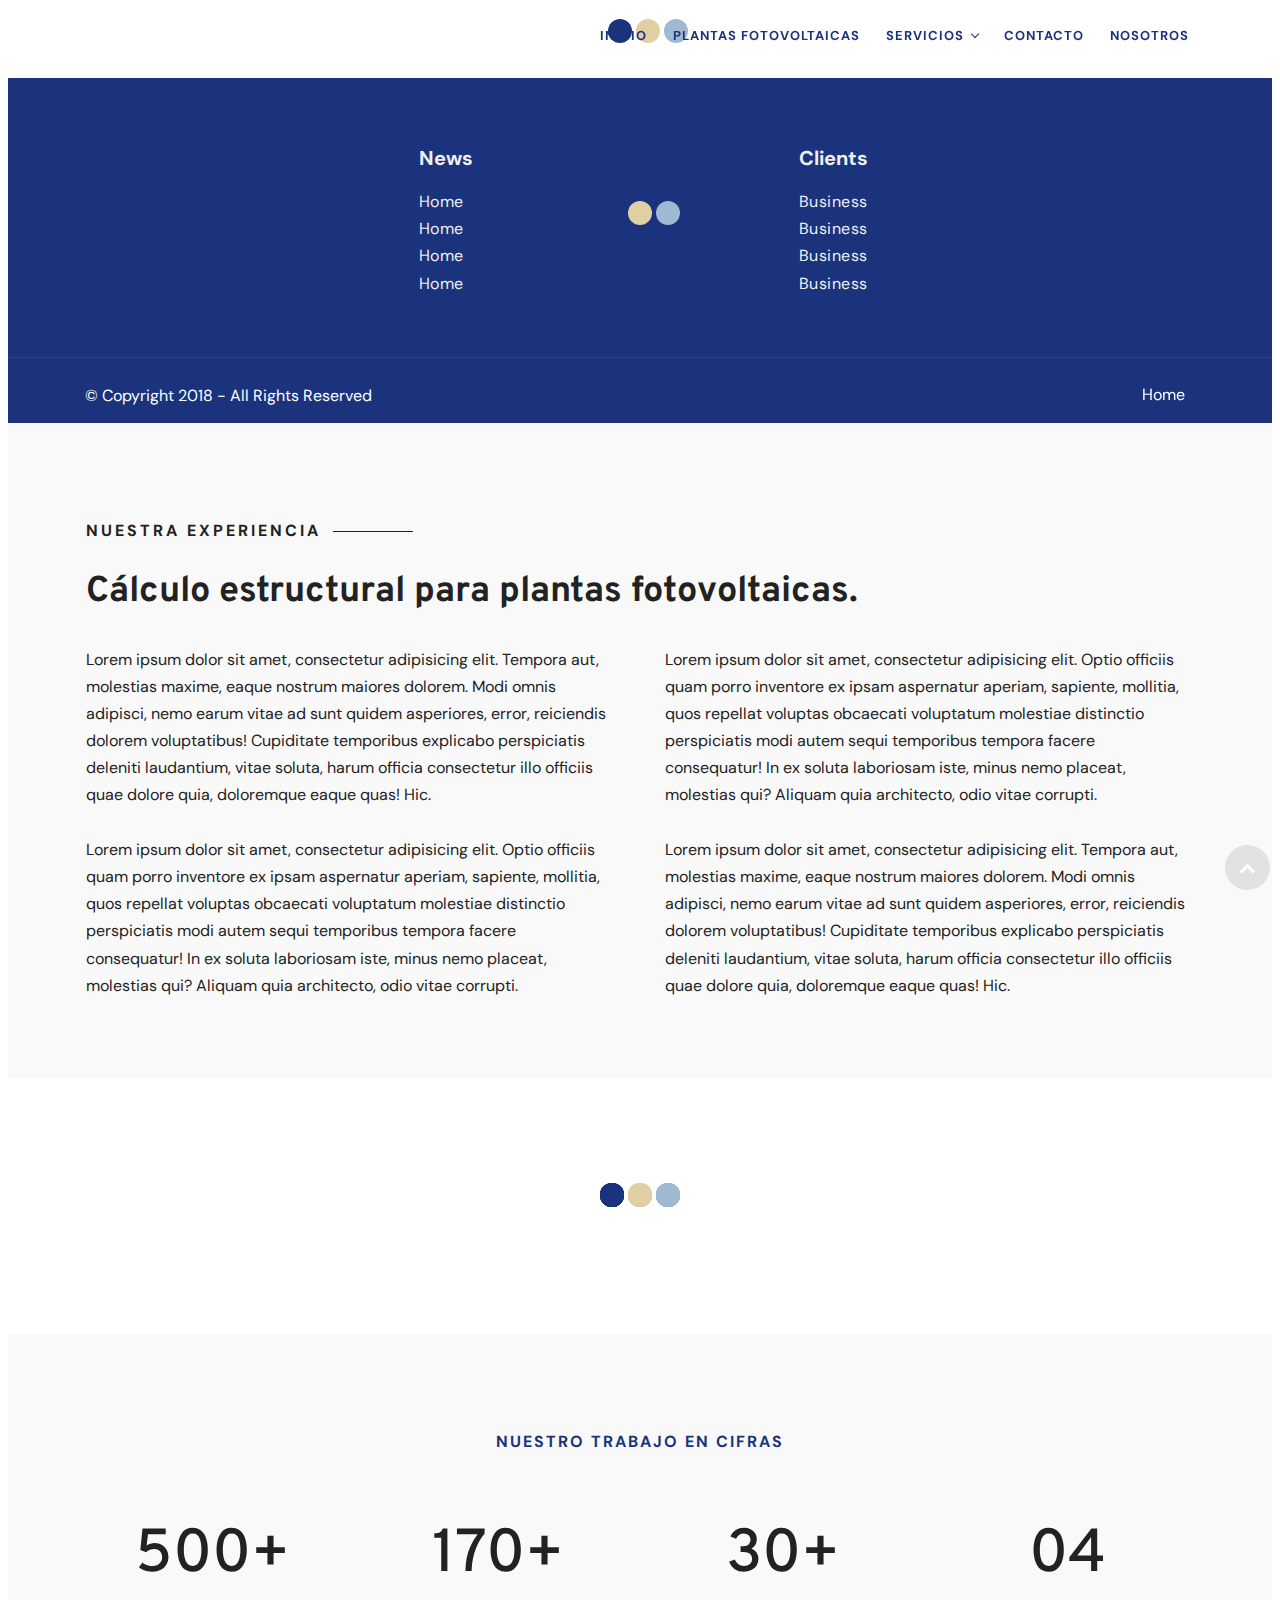
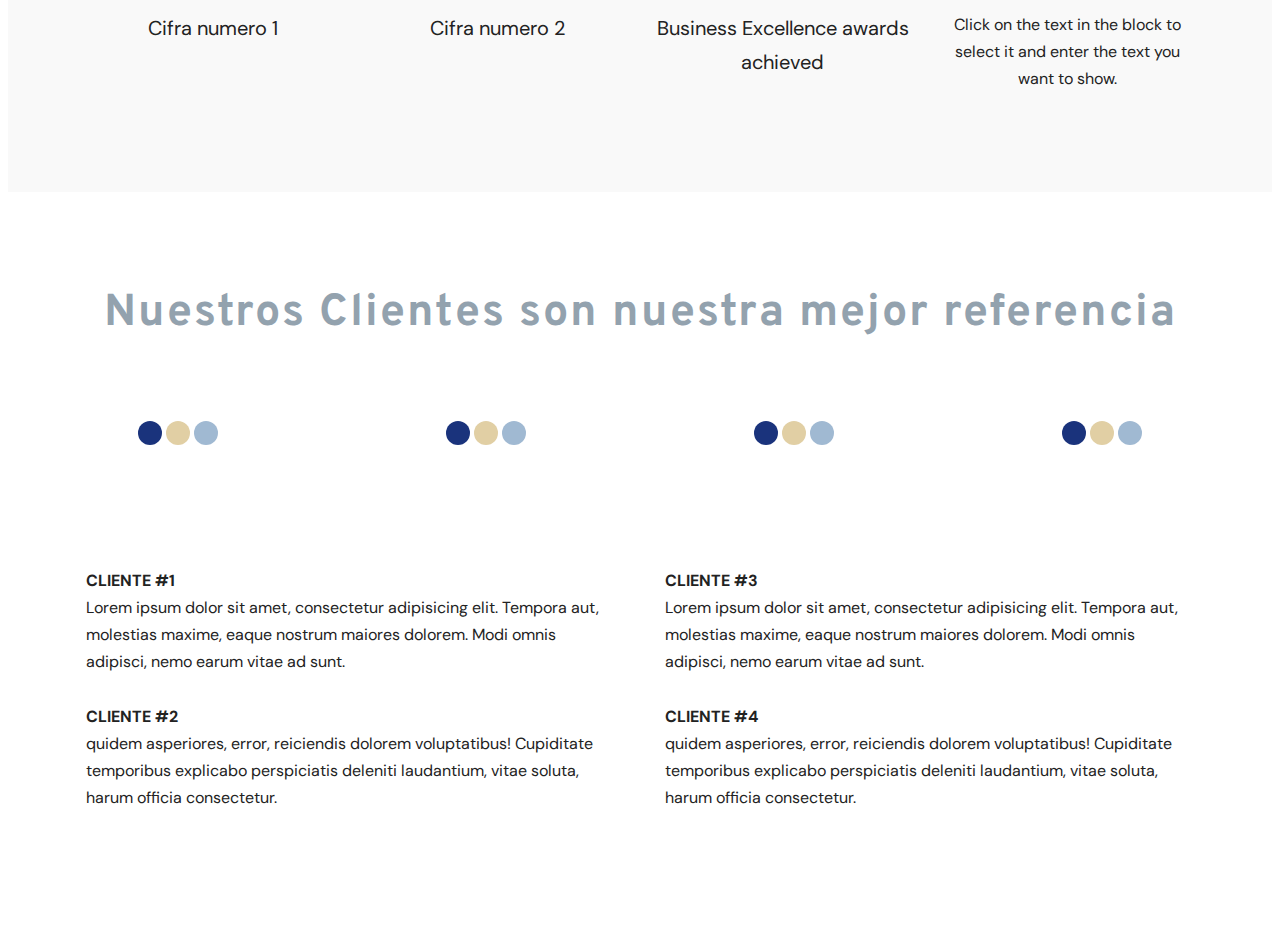
<file: page2.html>
<!DOCTYPE html>
<html amp >
<head>
  <!-- Site made with Mobirise Website Builder v4.11.6, https://mobirise.com -->
  <meta charset="UTF-8">
  <meta http-equiv="X-UA-Compatible" content="IE=edge">
  <meta name="generator" content="Mobirise v4.11.6, mobirise.com">
  <meta name="viewport" content="width=device-width, initial-scale=1, minimum-scale=1">
  <link rel="shortcut icon" href="assets/images/iso-logo-forming-color-128x128.png" type="image/x-icon">
  <meta name="description" content="">
  
  <title>Plantas Fotovoltaicas</title>
  
<link rel="canonical" href="https://pruebas-web.github.io/forming-prueba/page2.html">
 <style amp-boilerplate>body{-webkit-animation:-amp-start 8s steps(1,end) 0s 1 normal both;-moz-animation:-amp-start 8s steps(1,end) 0s 1 normal both;-ms-animation:-amp-start 8s steps(1,end) 0s 1 normal both;animation:-amp-start 8s steps(1,end) 0s 1 normal both}@-webkit-keyframes -amp-start{from{visibility:hidden}to{visibility:visible}}@-moz-keyframes -amp-start{from{visibility:hidden}to{visibility:visible}}@-ms-keyframes -amp-start{from{visibility:hidden}to{visibility:visible}}@-o-keyframes -amp-start{from{visibility:hidden}to{visibility:visible}}@keyframes -amp-start{from{visibility:hidden}to{visibility:visible}}</style>
<noscript><style amp-boilerplate>body{-webkit-animation:none;-moz-animation:none;-ms-animation:none;animation:none}</style></noscript>
<link href="https://fonts.googleapis.com/css?family=Overpass:100,100i,200,200i,300,300i,400,400i,600,600i,700,700i,800,800i,900,900i&display=swap" rel="stylesheet">
 <link href="https://fonts.googleapis.com/css?family=DM+Sans:400,400i,500,500i,700,700i&display=swap" rel="stylesheet">
 
 <style amp-custom> 
div,span,h1,h2,h3,h4,h5,h6,p,blockquote,a,ol,ul,li,figcaption,textarea,input{font: inherit;}*{-webkit-box-sizing: border-box;box-sizing: border-box;outline: none;}*:focus{outline: none;}body{position: relative;font-style: normal;line-height: 1.7;color: #222222;}section{background-color: #ffffff;background-position: 50% 50%;background-repeat: no-repeat;background-size: cover;overflow: hidden;padding: 30px 0;}h1,h2,h3,h4,h5,h6{margin: 0;padding: 0;}p,li,blockquote{letter-spacing: 0.5px;line-height: 1.7;}ul,ol,blockquote,p{margin-bottom: 0;margin-top: 0;}a{cursor: pointer;}a,a:hover{text-decoration: none;}a.mbr-iconfont:hover{text-decoration: none;}h1,h2,h3,h4,h5,h6,.display-1,.display-2,.display-4,.display-5,.display-7{word-break: break-word;word-wrap: break-word;}b,strong{font-weight: bold;}blockquote{padding: 10px 0 10px 20px;position: relative;border-left: 3px solid;}input:-webkit-autofill,input:-webkit-autofill:hover,input:-webkit-autofill:focus,input:-webkit-autofill:active{-webkit-transition-delay: 9999s;transition-delay: 9999s;-webkit-transition-property: background-color,color;-o-transition-property: background-color,color;transition-property: background-color,color;}html,body{height: auto;min-height: 100vh;}.mbr-section-title{margin: 0;padding: 0;font-style: normal;line-height: 1;width: 100%;}.mbr-section-subtitle{line-height: 1;width: 100%;}.mbr-text{font-style: normal;line-height: 1;width: 100%;}.mbr-white{color: #ffffff;}.mbr-black{color: #000000;}.align-left{text-align: left;}.align-left .list-item{justify-content: flex-start;}.align-center{text-align: center;}.align-center .list-item{justify-content: center;}.align-right{text-align: right;}.align-right .list-item{justify-content: flex-end;}@media (max-width: 767px){.align-left,.align-center,.align-right{text-align: center;}.align-left .list-item,.align-center .list-item,.align-right .list-item{justify-content: center;}}.mbr-light{font-weight: 300;}.mbr-regular{font-weight: 400;}.mbr-semibold{font-weight: 500;}.mbr-bold{font-weight: 700;}.icons-list a{margin: 0 1rem 0 0;}.icons-list a:last-child{margin: 0;}.mbr-figure{align-self: center;}.hidden{visibility: hidden;}.super-hide{display: none;}.inactive{-webkit-user-select: none;-moz-user-select: none;-ms-user-select: none;user-select: none;pointer-events: none;-webkit-user-drag: none;user-drag: none;}.mbr-overlay{position: absolute;bottom: 0;left: 0;right: 0;top: 0;z-index: 0;}.map-placeholder{display: none;}.google-map,.google-map iframe{position: relative;width: 100%;height: 400px;}@media (max-width: 992px){.google-map,.google-map iframe{padding: 0;margin: 0;}}amp-img{width: 100%;}amp-img img{max-height: 100%;max-width: 100%;}img.mbr-temp{width: 100%;}.rounded{border-radius: 50%;}.is-builder .nodisplay + img[async],.is-builder .nodisplay + img[decoding="async"],.is-builder amp-img > a + img[async],.is-builder amp-img > a + img[decoding="async"]{display: none;}html:not(.is-builder) amp-img > a{position: absolute;top: 0;bottom: 0;left: 0;right: 0;z-index: 1;}.is-builder .temp-amp-sizer{position: absolute;}.is-builder amp-youtube .temp-amp-sizer,.is-builder amp-vimeo .temp-amp-sizer{position: static;}.mobirise-spinner{position: absolute;top: 50%;left: 40%;margin-left: 10%;-webkit-transform: translate3d(-50%,-50%,0);z-index: 4;}.mobirise-spinner em{width: 24px;height: 24px;background: #3ac;border-radius: 100%;display: inline-block;-webkit-animation: slide 1s infinite;}.mobirise-spinner em:nth-child(1){-webkit-animation-delay: 0.1s;}.mobirise-spinner em:nth-child(2){-webkit-animation-delay: 0.2s;}.mobirise-spinner em:nth-child(3){-webkit-animation-delay: 0.3s;}@-moz-keyframes slide{0%{-webkit-transform: scale(1);}50%{opacity: 0.3;-webkit-transform: scale(2);}100%{-webkit-transform: scale(1);}}@-webkit-keyframes slide{0%{-webkit-transform: scale(1);}50%{opacity: 0.3;-webkit-transform: scale(2);}100%{-webkit-transform: scale(1);}}@-o-keyframes slide{0%{-webkit-transform: scale(1);}50%{opacity: 0.3;-webkit-transform: scale(2);}100%{-webkit-transform: scale(1);}}@keyframes slide{0%{-webkit-transform: scale(1);}50%{opacity: 0.3;-webkit-transform: scale(2);}100%{-webkit-transform: scale(1);}}.mobirise-loader .amp-active > div{display: none;}.iconfont-wrapper{display: inline-block;}.mbr-flex{display: flex;}.flex-wrap{flex-wrap: wrap;}.mbr-jc-s{justify-content: flex-start;}.mbr-jc-c{justify-content: center;}.mbr-jc-e{justify-content: flex-end;}.mbr-row-reverse{flex-direction: row-reverse;}.mbr-column{flex-direction: column;}amp-img,img{height: 100%;width: 100%;}.hidden-slide{display: none;}.visible-slide{display: flex;}section,.container,.container-fluid{position: relative;word-wrap: break-word;}.mbr-fullscreen .mbr-overlay{min-height: 100vh;}.mbr-fullscreen{display: flex;align-items: center;height: 100vh;min-height: 100vh;padding: 3rem 0;}.container{padding: 0 1rem;width: 100%;margin-right: auto;margin-left: auto;}@media (max-width: 767px){.container{max-width: 540px;}} @media (min-width: 768px){.container{max-width: 720px;}} @media (min-width: 992px){.container{max-width: 960px;}} @media (min-width: 1200px){.container{max-width: 1140px;}}.container-fluid{width: 100%;padding: 0 1rem;}.btn{position: relative;font-weight: 700;margin: 10px 0.8rem;border: 2px solid;font-style: normal;white-space: normal;transition: all 0.5s ease-in-out;display: inline-flex;align-items: center;justify-content: center;word-break: break-word;overflow: hidden;line-height: 1.6em;letter-spacing: 2px;}.btn-form{padding: 1rem 2rem;}.btn-form:hover{cursor: pointer;}.btn{padding: 10px 35px;border-radius: 25px;}.btn-sm{padding: 5px 32px;border-radius: 25px;}.btn-md{padding: 10px 35px;border-radius: 25px;}.btn-md:hover{transform: scale(1.1);}.btn-lg{padding: 12px 24px;border-radius: 50px;}.btn-lg:hover{transform: scale(1.1);}form .btn,form .mbr-section-btn{margin: 0;}.note-popover .btn:after{display: none;}.mbr-section-btn{margin: 0 -0.8rem;font-size: 0;}nav .mbr-section-btn{margin-left: 0rem;margin-right: 0rem;}.btn .mbr-iconfont,.btn.btn-md .mbr-iconfont{cursor: pointer;margin: 0 5px 0 0;}.btn-sm .mbr-iconfont{margin: 0 5px 0 0;}[type="submit"]{-webkit-appearance: none;}section.menu{min-height: 70px;overflow: visible;padding: 0;}.menu-container{display: flex;-webkit-box-pack: justify;-ms-flex-pack: justify;justify-content: space-between;align-items: center;min-height: 70px;}@media (max-width: 991px){.menu-container{max-width: 100%;padding: 0 2rem;}} @media (max-width: 767px){.menu-container{padding: 0 1rem;}}.navbar{z-index: 100;width: 100%;position: absolute;}.navbar-fixed-top{position: fixed;top: 0;}.navbar-brand{display: flex;align-items: center;word-break: break-word;z-index: 1;}.navbar-logo{margin: 0 0.8rem 0 0;}@media (max-width: 767px){.navbar-logo amp-img{max-height: 55px;max-width: 55px;}}.navbar-caption-wrap{display: flex;}.navbar .navbar-collapse{display: flex;-ms-flex-preferred-size: auto;flex-basis: auto;align-items: center;justify-content: flex-end;}@media (max-width: 991px){.navbar .navbar-collapse{display: none;position: absolute;top: 0;right: 0;height: 100vh;padding: 70px 2rem 1rem;z-index: 1;}}@media (max-width: 991px){.navbar.opened .navbar-collapse.show,.navbar.opened .navbar-collapse.collapsing{display: block;}.is-builder .navbar-collapse{position: fixed;}}.navbar-nav{list-style-type: none;display: flex;flex-wrap: wrap;padding-left: 0;min-width: 10rem;}@media (max-width: 991px){.navbar-nav{flex-direction: column;}} .navbar-nav .mbr-iconfont{margin: 0 0.2rem 0 0;}.nav-item{word-break: break-all;}.nav-link{display: flex;align-items: center;justify-content: center;}.nav-link,.navbar-caption{transition: all 0.2s;letter-spacing: 1px;}.nav-dropdown .dropdown-menu{min-width: 10rem;position: absolute;left: 0;padding: 1.25rem 0;}.nav-dropdown .dropdown-menu .dropdown-item{line-height: 1.7;display: flex;justify-content: center;align-items: center;padding: 0;white-space: nowrap;}.nav-dropdown .dropdown-menu .dropdown{position: relative;}.dropdown-menu .dropdown:hover > .dropdown-menu{opacity: 1;pointer-events: all;}.nav-dropdown .dropdown-submenu{top: 0;left: 100%;margin: 0;}.nav-item.dropdown{position: relative;}.nav-item.dropdown .dropdown-menu{opacity: 0;pointer-events: none;}.nav-item.dropdown:hover > .dropdown-menu{opacity: 1;pointer-events: all;}.link.dropdown-toggle:after{display: inline-block;width: 5px;height: 5px;margin-left: .5rem;margin-top: -0.25rem;vertical-align: .255em;content: "";border: 1px solid;border-left: none;border-top: none;transform: rotate(45deg);}.navbar .dropdown.open > .dropdown-menu{display: block;}@media (max-width: 991px){.is-builder .nav-dropdown .dropdown-menu{position: relative;}.nav-dropdown .dropdown-submenu{left: 0;}.nav-dropdown .dropdown-menu .dropdown-item{padding: 0.25rem 1.5rem;margin: 0;justify-content: center;}.nav-dropdown .dropdown-menu .dropdown-item:after{right: auto;}.navbar.opened .dropdown-menu{top: 0;}}.navbar-buttons{display: flex;flex-wrap: wrap;align-items: center;justify-content: center;}@media (max-width: 991px){.navbar-buttons{flex-direction: column;}}.menu-social-list{display: flex;align-items: center;justify-content: center;flex-wrap: wrap;}.menu-social-list a{margin: 0 0.5rem;}.menu-social-list a span{font-size: 1rem;}button.navbar-toggler{position: absolute;right: 20px;top: 25px;width: 31px;height: 20px;cursor: pointer;transition: all .2s;align-self: center;}.hamburger span{position: absolute;right: 0;width: 30px;height: 2px;border-right: 5px;}.hamburger span:nth-child(1){top: 0;transition: all .2s;}.hamburger span:nth-child(2){top: 8px;transition: all .15s;}.hamburger span:nth-child(3){top: 8px;transition: all .15s;}.hamburger span:nth-child(4){top: 16px;transition: all .2s;}nav.opened .navbar-toggler:not(.hide) .hamburger span:nth-child(1){top: 8px;width: 0;opacity: 0;right: 50%;transition: all .2s;}nav.opened .navbar-toggler:not(.hide) .hamburger span:nth-child(2){transform: rotate(45deg);transition: all .25s;}nav.opened .navbar-toggler:not(.hide) .hamburger span:nth-child(3){transform: rotate(-45deg);transition: all .25s;}nav.opened .navbar-toggler:not(.hide) .hamburger span:nth-child(4){top: 8px;width: 0;opacity: 0;right: 50%;transition: all .2s;}.ampstart-btn.hamburger{position: absolute;top: 25px;right: 15px;margin-left: auto;height: 20px;width: 30px;background: none;border: none;cursor: pointer;z-index: 1000;}@media (min-width: 992px){.ampstart-btn,amp-sidebar{display: none;}.dropdown-menu .dropdown-toggle:after{content: "";border: 1px solid;border-left: none;border-top: none;transform: rotate(45deg);width: 5px;height: 5px;margin-left: 0.3rem;margin-top: -0.3077em;position: absolute;right: 1.1538em;top: 50%;}}.close-sidebar{width: 30px;height: 30px;position: relative;cursor: pointer;background-color: transparent;border: none;}.close-sidebar span{position: absolute;left: 0;width: 30px;height: 2px;border-right: 5px;}.close-sidebar span:nth-child(1){transform: rotate(-45deg);}.close-sidebar span:nth-child(2){transform: rotate(45deg);}.builder-sidebar{position: relative;height: 100vh;min-width: 10rem;z-index: 1030;padding: 1rem 2rem;max-width: 20rem;}.builder-sidebar .dropdown:hover > .dropdown-menu{position: relative;text-align: center;}section.sidebar-open:before{content: '';position: fixed;top: 0;bottom: 0;right: 0;left: 0;background-color: rgba(0,0,0,0.2);z-index: 1040;}#sidebar{background: transparent;}.is-builder section.horizontal-menu .ampstart-btn{display: none;}.is-builder section.horizontal-menu .dropdown-menu{z-index: auto;opacity: 1;pointer-events: auto;}.is-builder .menu{overflow: visible;}.card-title{margin: 0;}.card{position: relative;background-color: transparent;border: none;border-radius: 0;width: 100%;padding: 0 1rem;}@media (max-width: 767px){.card:not(.last-child){padding-bottom: 2rem;}} .card .card-img{width: auto;border-radius: 0;}.card .card-wrapper{height: 100%;}@media (max-width: 767px){.card .card-wrapper{flex-direction: column;}} .card img{height: 100%;-o-object-fit: cover;object-fit: cover;-o-object-position: center;object-position: center;}.card-inner,.items-list{display: flex;flex-direction: column;}.items-list{list-style-type: none;padding: 0;}.items-list .list-item{padding: 1rem 2rem;}.card-head{padding: 1.5rem 2rem;}.card-price-wrap{padding: 1rem 2rem;}.card-button{padding: 1rem;margin: 0;}.timeline-wrap{position: relative;}.timeline-wrap .iconBackground{position: absolute;left: 50%;width: 20px;height: 20px;line-height: 30px;text-align: center;border-radius: 50%;font-size: 30px;display: inline-block;background-color: #232323;top: 20px;margin: 0 0 0 -10px;}@media (max-width: 767px){.timeline-wrap .iconBackground{left: 0;}}.separline{position: relative;}@media (max-width: 767px){.separline:not(.last-child){padding-bottom: 2rem;}} .separline:before{position: absolute;content: "";width: 2px;background-color: #232323;left: calc(50% - 1px);height: calc(100% - 20px);top: 40px;}@media (max-width: 767px){.separline:before{left: 0;}}.gallery-img-wrap{position: relative;height: 100%;}.gallery-img-wrap:hover{cursor: pointer;}.gallery-img-wrap:hover .icon-wrap,.gallery-img-wrap:hover .caption-on-hover{opacity: 1;}.gallery-img-wrap:hover:after{opacity: .5;}.gallery-img-wrap amp-img{height: 100%;}.gallery-img-wrap:after{content: "";position: absolute;top: 0;bottom: 0;left: 0;right: 0;background: #000;opacity: 0;transition: opacity 0.3s;pointer-events: none;}.gallery-img-wrap .icon-wrap,.gallery-img-wrap .img-caption{z-index: 3;pointer-events: none;position: absolute;}.gallery-img-wrap .icon-wrap,.gallery-img-wrap .caption-on-hover{opacity: 0;transition: opacity 0.3s;}.gallery-img-wrap .icon-wrap{left: 50%;top: 50%;transform: translate(-50%,-50%);background-color: #fff;padding: .5rem;border-radius: 50%;}.gallery-img-wrap .amp-iconfont{color: #000;font-size: 1rem;width: 1rem;display: block;}.gallery-img-wrap .img-caption{left: 0;right: 0;}.gallery-img-wrap .img-caption.caption-top{top: 0;}.gallery-img-wrap .img-caption.caption-bottom{bottom: 0;}.gallery-img-wrap .img-caption:not(.caption-on-hover):after{content: "";position: absolute;top: 0;left: 0;right: 0;height: 100%;transition: opacity 0.3s;z-index: -1;pointer-events: none;}@media (max-width: 767px){.gallery-img-wrap:after,.gallery-img-wrap:hover:after,.gallery-img-wrap .icon-wrap{display: none;}.gallery-img-wrap .caption-on-hover{opacity: 1;}}.is-builder .gallery-img-wrap .icon-wrap,.is-builder .gallery-img-wrap .img-caption > *{pointer-events: all;}.amp-carousel-button,.dots-wrapper .dots span{transition: all 0.4s;cursor: pointer;outline: none;}.amp-carousel-button{border-radius: 50%;border: 10px transparent solid;transform: scale(1.5) translateY(-50%);height: 45px;width: 45px;}.amp-carousel-button:hover{opacity: 1;}.amp-carousel-button-next{background-position: 75% 50%;}.amp-carousel-button-prev{background-position: 25% 50%;}.dots-wrapper .dots{margin: 4px 8px;display: inline-block;}.dots-wrapper .dots span{border-radius: 12px;display: block;height: 24px;width: 24px;border: 10px solid #cccccc;}.dots-wrapper .dots span.current{width: 40px;}button.btn-img{cursor: pointer;}.is-builder .preview button.btn-img{opacity: 0.5;position: relative;pointer-events: none;}amp-image-lightbox,.lightbox{background: rgba(0,0,0,0.8);display: flex;flex-wrap: wrap;align-items: center;justify-content: center;width: 100%;height: 100%;overflow: auto;}amp-image-lightbox a.control,.lightbox a.control{position: absolute;cursor: default;top: 0;right: 0;}amp-image-lightbox .close,.lightbox .close{background: none;border: none;position: absolute;top: 15px;right: 25px;width: 32px;height: 32px;cursor: pointer;z-index: 1000;}amp-image-lightbox .close:before,amp-image-lightbox .close:after,.lightbox .close:before,.lightbox .close:after{position: absolute;top: 0;right: 15px;content: ' ';height: 32px;width: 2px;background-color: #fff;}amp-image-lightbox .close:before,.lightbox .close:before{transform: rotate(45deg);}amp-image-lightbox .close:after,.lightbox .close:after{transform: rotate(-45deg);}amp-image-lightbox .video-block,.lightbox .video-block{width: 100%;}div[submit-success] > *,div[submit-error] > *{padding: 1rem;margin-bottom: 1rem;}.form-block{z-index: 1;background-color: transparent;padding: 60px;position: relative;overflow: hidden;}.form-block .mbr-overlay{z-index: -1;}@media (max-width: 991px){.form-block{padding: 30px;}}form input,form textarea,form select{padding: 0.375rem 0.75rem;line-height: 1.6;width: 100%;background: #ffffff;border-width: 1px;border-style: solid;border-color: #ced4da;border-radius: 5px;color: #495057;}form input[type="checkbox"],form input[type="radio"]{border: none;background: none;width: auto;}form .field{padding-bottom: 1rem;padding-top: 1rem;}form textarea.field-input{height: 120px;}form .fieldset{display: flex;justify-content: center;flex-wrap: wrap;align-items: center;}textarea[type="hidden"]{display: none;}.form-check{margin-bottom: 0;}.form-check-label{padding-left: 0;}.form-check-input{position: relative;margin: 4px;}.form-check-inline{display: -webkit-inline-box;display: -ms-inline-flexbox;display: inline-flex;-webkit-box-align: center;-ms-flex-align: center;align-items: center;padding-left: 0;margin-right: .75rem;}.mbr-row,.mbr-form-row{display: -webkit-box;display: -ms-flexbox;display: flex;-ms-flex-wrap: wrap;flex-wrap: wrap;margin-left: -1rem;margin-right: -1rem;}.mbr-form-row{margin-left: -0.5rem;margin-right: -0.5rem;}.mbr-form-row > [class*="mbr-col"]{padding-left: 0.5rem;padding-right: 0.5rem;}@media (max-width: 767px){.mbr-col,.mbr-col-auto{padding-right: 1rem;padding-left: 1rem;}.mbr-col-sm-12{-ms-flex: 0 0 100%;-webkit-box-flex: 0;flex: 0 0 100%;max-width: 100%;padding-right: 1rem;padding-left: 1rem;}}@media (min-width: 768px){.mbr-col,.mbr-col-auto{padding-right: 1rem;padding-left: 1rem;}.mbr-col-md-2{-ms-flex: 0 0 16.6666666667%;-webkit-box-flex: 0;flex: 0 0 16.6666666667%;max-width: 16.6666666667%;padding-right: 1rem;padding-left: 1rem;}.mbr-col-md-3{-ms-flex: 0 0 25%;-webkit-box-flex: 0;flex: 0 0 25%;max-width: 25%;padding-right: 1rem;padding-left: 1rem;}.mbr-col-md-4{-ms-flex: 0 0 33.3333333333%;-webkit-box-flex: 0;flex: 0 0 33.3333333333%;max-width: 33.3333333333%;padding-right: 1rem;padding-left: 1rem;}.mbr-col-md-5{-ms-flex: 0 0 41.6666666667%;-webkit-box-flex: 0;flex: 0 0 41.6666666667%;max-width: 41.6666666667%;padding-right: 1rem;padding-left: 1rem;}.mbr-col-md-6{-ms-flex: 0 0 50%;-webkit-box-flex: 0;flex: 0 0 50%;max-width: 50%;padding-right: 1rem;padding-left: 1rem;}.mbr-col-md-7{-ms-flex: 0 0 58.3333333333%;-webkit-box-flex: 0;flex: 0 0 58.3333333333%;max-width: 58.3333333333%;padding-right: 1rem;padding-left: 1rem;}.mbr-col-md-8{-ms-flex: 0 0 66.6666666667%;-webkit-box-flex: 0;flex: 0 0 66.6666666667%;max-width: 66.6666666667%;padding-right: 1rem;padding-left: 1rem;}.mbr-col-md-10{-ms-flex: 0 0 83.3333333333%;-webkit-box-flex: 0;flex: 0 0 83.3333333333%;max-width: 83.3333333333%;padding-right: 1rem;padding-left: 1rem;}.mbr-col-md-12{-ms-flex: 0 0 100%;-webkit-box-flex: 0;flex: 0 0 100%;max-width: 100%;padding-right: 1rem;padding-left: 1rem;}}.mbr-col{-ms-flex: 1 1 auto;-webkit-box-flex: 1;flex: 1 1 auto;max-width: 100%;}.mbr-col-auto{-ms-flex: 0 0 auto;flex: 0 0 auto;width: auto;}@media (min-width: 992px){.mbr-col,.mbr-col-auto{padding-right: 1rem;padding-left: 1rem;}.mbr-col-lg-2{-ms-flex: 0 0 16.6666666667%;-webkit-box-flex: 0;flex: 0 0 16.6666666667%;max-width: 16.6666666667%;padding-right: 1rem;padding-left: 1rem;}.mbr-col-lg-3{-ms-flex: 0 0 25%;-webkit-box-flex: 0;flex: 0 0 25%;max-width: 25%;padding-right: 1rem;padding-left: 1rem;}.mbr-col-lg-4{-ms-flex: 0 0 33.3333333333%;-webkit-box-flex: 0;flex: 0 0 33.3333333333%;max-width: 33.3333333333%;padding-right: 1rem;padding-left: 1rem;}.mbr-col-lg-5{-ms-flex: 0 0 41.6666666667%;-webkit-box-flex: 0;flex: 0 0 41.6666666667%;max-width: 41.6666666667%;padding-right: 1rem;padding-left: 1rem;}.mbr-col-lg-6{-ms-flex: 0 0 50%;-webkit-box-flex: 0;flex: 0 0 50%;max-width: 50%;padding-right: 1rem;padding-left: 1rem;}.mbr-col-lg-7{-ms-flex: 0 0 58.3333333333%;-webkit-box-flex: 0;flex: 0 0 58.3333333333%;max-width: 58.3333333333%;padding-right: 1rem;padding-left: 1rem;}.mbr-col-lg-8{-ms-flex: 0 0 66.6666666667%;-webkit-box-flex: 0;flex: 0 0 66.6666666667%;max-width: 66.6666666667%;padding-right: 1rem;padding-left: 1rem;}.mbr-col-lg-9{-ms-flex: 0 0 75%;-webkit-box-flex: 0;flex: 0 0 75%;max-width: 75%;padding-right: 1rem;padding-left: 1rem;}.mbr-col-lg-10{-ms-flex: 0 0 83.3333333333%;-webkit-box-flex: 0;flex: 0 0 83.3333333333%;max-width: 83.3333333333%;padding-right: 1rem;padding-left: 1rem;}.mbr-col-lg-12{-ms-flex: 0 0 100%;-webkit-box-flex: 0;flex: 0 0 100%;max-width: 100%;padding-right: 1rem;padding-left: 1rem;}}@media (min-width: 992px){.lg-pb{padding-bottom: 3rem;}}@media (max-width: 991px){.md-pb{padding-bottom: 2rem;}}.mbr-pt-1,.mbr-py-1{padding-top: 0.5rem;}.mbr-pb-1,.mbr-py-1{padding-bottom: 0.5rem;}.mbr-px-1{padding-left: 0.5rem;padding-right: 0.5rem;}.mbr-p-1{padding: 0.5rem;}.mbr-pt-2,.mbr-py-2{padding-top: 1rem;}.mbr-pb-2,.mbr-py-2{padding-bottom: 1rem;}.mbr-px-2{padding-left: 1rem;padding-right: 1rem;}.mbr-p-2{padding: 1rem;}.mbr-pt-3,.mbr-py-3{padding-top: 1.5rem;}.mbr-pb-3,.mbr-py-3{padding-bottom: 1.5rem;}.mbr-px-3{padding-left: 1.5rem;padding-right: 1.5rem;}.mbr-p-3{padding: 1.5rem;}.mbr-pt-4,.mbr-py-4{padding-top: 2rem;}.mbr-pb-4,.mbr-py-4{padding-bottom: 2rem;}.mbr-px-4{padding-left: 2rem;padding-right: 2rem;}.mbr-p-4{padding: 2rem;}.mbr-pt-5,.mbr-py-5{padding-top: 60px;}.mbr-pb-5,.mbr-py-5{padding-bottom: 60px;}.mbr-px-5{padding-left: 60px;padding-right: 60px;}.mbr-p-5{padding: 60px;}@media (max-width: 991px){.mbr-p-3,.mbr-p-4,.mbr-p-5{padding: 1rem;}.mbr-px-4,.mbr-px-5{padding-left: 1rem;padding-right: 1rem;}.mbr-py-4,.mbr-py-5{padding-top: 1rem;padding-bottom: 1rem;}}.mbr-ml-auto{margin-left: auto;}.mbr-mr-auto{margin-right: auto;}.mbr-m-auto{margin: auto;}#scrollToTopMarker{position: absolute;width: 0px;height: 0px;top: 300px;}#scrollToTopButton{background: rgba(0,0,0,0.1);display: block;position: fixed;text-align: center;z-index: 5000;width: 45px;height: 45px;cursor: pointer;bottom: 10px;right: 10px;padding: 10px;padding-top: 20px;border: none;border-radius: 50%;transition: color .3s,background-color .3s,opacity .3s;}#scrollToTopButton a:after{content: '';display: inline-block;box-sizing: content-box;border-top: 3px solid;border-right: 3px solid;height: 8px;width: 8px;transition: all 0.3s;transform: rotate(-45deg);}.is-builder #scrollToTopButton{right: 30px;}.btn-sm.btn-white-outline:hover{color: #fff;background-color: transparent;}.mbr-section-title,.mbr-text{letter-spacing: 0;}.mbr-section-subtitle{letter-spacing: 2px;}
body{font-family: DM Sans;}blockquote{border-color: #1a337c;}div[submit-success]{background: #a0b9d2;}div[submit-error]{background: #e1cfa4;}.display-1{font-family: 'Overpass',sans-serif;font-size: 3.8rem;line-height: 1;}.display-2{font-family: 'Overpass',sans-serif;font-size: 2.8rem;line-height: 1.2;}.display-4{font-family: 'DM Sans',sans-serif;font-size: 0.81rem;line-height: 1.7;}.display-5{font-family: 'Overpass',sans-serif;font-size: 2.25rem;line-height: 1;}.display-6{font-family: 'DM Sans',sans-serif;font-size: 1.25rem;line-height: 1.7;}.display-7{font-family: 'DM Sans',sans-serif;font-size: 1rem;line-height: 1.7;}.mbr-section-subtitle,.mbr-section-title{line-height: 1;}.form-block input,.form-block textarea{font-family: 'DM Sans',sans-serif;font-size: 1rem;line-height: 1.7;}@media (max-width: 768px){.display-1{font-size: 3.04rem;font-size: calc( 1.98rem + (3.8 - 1.98) * ((100vw - 20rem) / (48 - 20)));line-height: calc( 1.4 * (1.98rem + (3.8 - 1.98) * ((100vw - 20rem) / (48 - 20))));}.display-2{font-size: 2.24rem;font-size: calc( 1.63rem + (2.8 - 1.63) * ((100vw - 20rem) / (48 - 20)));line-height: calc( 1.4 * (1.63rem + (2.8 - 1.63) * ((100vw - 20rem) / (48 - 20))));}.display-5{font-size: 1.8rem;font-size: calc( 1.4375rem + (2.25 - 1.4375) * ((100vw - 20rem) / (48 - 20)));line-height: calc( 1.4 * (1.4375rem + (2.25 - 1.4375) * ((100vw - 20rem) / (48 - 20))));}}.display-1 .mbr-iconfont-btn{font-size: 3.8rem;width: 3.8rem;}.display-2 .mbr-iconfont-btn{font-size: 2.8rem;width: 2.8rem;}.display-4 .mbr-iconfont-btn{font-size: 0.81rem;width: 0.81rem;}.display-5 .mbr-iconfont-btn{font-size: 2.25rem;width: 2.25rem;}.display-6 .mbr-iconfont-btn{font-size: 1.25rem;width: 1.25rem;}.display-7 .mbr-iconfont-btn{font-size: 1rem;width: 1rem;}.btn-secondary,.btn-secondary:active,.btn-secondary.active{background-color: #5f6060;border-color: #5f6060;color: #ffffff;}.btn-secondary:hover,.btn-secondary:focus,.btn-secondary.focus{background-color: transparent;border-color: #5f6060;color: #5f6060;}.btn-secondary.disabled,.btn-secondary:disabled{color: #ffffff;background-color: #5f6060;border-color: #5f6060;}.btn-info,.btn-info:active,.btn-info.active{background-color: #222222;border-color: #222222;color: #ffffff;}.btn-info:hover,.btn-info:focus,.btn-info.focus{background-color: transparent;border-color: #222222;color: #222222;}.btn-info.disabled,.btn-info:disabled{color: #ffffff;background-color: #222222;border-color: #222222;}.btn-success,.btn-success:active,.btn-success.active{background-color: #a0b9d2;border-color: #a0b9d2;color: #ffffff;}.btn-success:hover,.btn-success:focus,.btn-success.focus{background-color: transparent;border-color: #a0b9d2;color: #a0b9d2;}.btn-success.disabled,.btn-success:disabled{color: #ffffff;background-color: #a0b9d2;border-color: #a0b9d2;}.btn-warning,.btn-warning:active,.btn-warning.active{background-color: #122947;border-color: #122947;color: #ffffff;}.btn-warning:hover,.btn-warning:focus,.btn-warning.focus{background-color: transparent;border-color: #122947;color: #122947;}.btn-warning.disabled,.btn-warning:disabled{color: #ffffff;background-color: #122947;border-color: #122947;}.btn-danger,.btn-danger:active,.btn-danger.active{background-color: #e1cfa4;border-color: #e1cfa4;color: #655121;}.btn-danger:hover,.btn-danger:focus,.btn-danger.focus{background-color: transparent;border-color: #e1cfa4;color: #e1cfa4;}.btn-danger.disabled,.btn-danger:disabled{color: #655121;background-color: #e1cfa4;border-color: #e1cfa4;}.btn-primary,.btn-primary:active,.btn-primary.active{background-color: #1a337c;border-color: #1a337c;color: #ffffff;}.btn-primary:hover,.btn-primary:focus,.btn-primary.focus{background-color: transparent;border-color: #1a337c;color: #1a337c;}.btn-primary.disabled,.btn-primary:disabled{color: #ffffff;background-color: #1a337c;border-color: #1a337c;}.btn-black,.btn-black:active,.btn-black.active{background-color: #222222;border-color: #222222;color: #ffffff;}.btn-black:hover,.btn-black:focus,.btn-black.focus{background-color: transparent;border-color: #222222;color: #222222;}.btn-black.disabled,.btn-black:disabled{color: #ffffff;background-color: #222222;border-color: #222222;}.btn-white,.btn-white:active,.btn-white.active{background-color: #ffffff;border-color: #ffffff;color: #808080;}.btn-white:hover,.btn-white:focus,.btn-white.focus{background-color: transparent;border-color: #ffffff;color: #ffffff;}.btn-white.disabled,.btn-white:disabled{color: #808080;background-color: #ffffff;border-color: #ffffff;}.btn-primary-outline,.btn-primary-outline:active,.btn-primary-outline.active{background: none;border-color: #1a337c;color: #1a337c;}.btn-primary-outline:hover,.btn-primary-outline:focus,.btn-primary-outline.focus{color: #ffffff;background-color: #1a337c;border-color: #1a337c;}.btn-primary-outline.disabled,.btn-primary-outline:disabled{color: #ffffff;background-color: #1a337c;border-color: #1a337c;}.btn-secondary-outline,.btn-secondary-outline:active,.btn-secondary-outline.active{background: none;border-color: #5f6060;color: #5f6060;}.btn-secondary-outline:hover,.btn-secondary-outline:focus,.btn-secondary-outline.focus{color: #ffffff;background-color: #5f6060;border-color: #5f6060;}.btn-secondary-outline.disabled,.btn-secondary-outline:disabled{color: #ffffff;background-color: #5f6060;border-color: #5f6060;}.btn-info-outline,.btn-info-outline:active,.btn-info-outline.active{background: none;border-color: #222222;color: #222222;}.btn-info-outline:hover,.btn-info-outline:focus,.btn-info-outline.focus{color: #ffffff;background-color: #222222;border-color: #222222;}.btn-info-outline.disabled,.btn-info-outline:disabled{color: #ffffff;background-color: #222222;border-color: #222222;}.btn-success-outline,.btn-success-outline:active,.btn-success-outline.active{background: none;border-color: #a0b9d2;color: #a0b9d2;}.btn-success-outline:hover,.btn-success-outline:focus,.btn-success-outline.focus{color: #ffffff;background-color: #a0b9d2;border-color: #a0b9d2;}.btn-success-outline.disabled,.btn-success-outline:disabled{color: #ffffff;background-color: #a0b9d2;border-color: #a0b9d2;}.btn-warning-outline,.btn-warning-outline:active,.btn-warning-outline.active{background: none;border-color: #122947;color: #122947;}.btn-warning-outline:hover,.btn-warning-outline:focus,.btn-warning-outline.focus{color: #ffffff;background-color: #122947;border-color: #122947;}.btn-warning-outline.disabled,.btn-warning-outline:disabled{color: #ffffff;background-color: #122947;border-color: #122947;}.btn-danger-outline,.btn-danger-outline:active,.btn-danger-outline.active{background: none;border-color: #e1cfa4;color: #e1cfa4;}.btn-danger-outline:hover,.btn-danger-outline:focus,.btn-danger-outline.focus{color: #655121;background-color: #e1cfa4;border-color: #e1cfa4;}.btn-danger-outline.disabled,.btn-danger-outline:disabled{color: #655121;background-color: #e1cfa4;border-color: #e1cfa4;}.btn-black-outline,.btn-black-outline:active,.btn-black-outline.active{background: none;border-color: #222222;color: #222222;}.btn-black-outline:hover,.btn-black-outline:focus,.btn-black-outline.focus{color: #ffffff;background-color: #222222;border-color: #222222;}.btn-black-outline.disabled,.btn-black-outline:disabled{color: #ffffff;background-color: #222222;border-color: #222222;}.btn-white-outline,.btn-white-outline:active,.btn-white-outline.active{background: none;border-color: #ffffff;color: #ffffff;}.btn-white-outline:hover,.btn-white-outline:focus,.btn-white-outline.focus{color: #808080;background-color: #ffffff;border-color: #ffffff;}.btn-white-outline.disabled,.btn-white-outline:disabled{color: #808080;background-color: #ffffff;border-color: #ffffff;}.text-primary{color: #1a337c;}.text-secondary{color: #5f6060;}.text-success{color: #a0b9d2;}.text-info{color: #222222;}.text-warning{color: #122947;}.text-danger{color: #e1cfa4;}.text-white{color: #ffffff;}.text-black{color: #222222;}a[class*="text-"],.amp-iconfont,.mbr-iconfont{transition: 0.2s ease-in-out;}.amp-iconfont{color: #1a337c;}a.text-primary:hover,a.text-primary:focus{color: #000000;}a.text-secondary:hover,a.text-secondary:focus{color: #131313;}a.text-success:hover,a.text-success:focus{color: #466c93;}a.text-info:hover,a.text-info:focus{color: #000000;}a.text-warning:hover,a.text-warning:focus{color: #000000;}a.text-danger:hover,a.text-danger:focus{color: #b18e3b;}a.text-white:hover,a.text-white:focus{color: #e6e6e6;}a.text-black:hover,a.text-black:focus{color: #a2a2a2;}.field-input:hover{border-color: #1a337c;}#scrollToTopButton{background-color: rgba(34,34,34,0.1);}#scrollToTopButton a:after{border-color: #ffffff;}.mobirise-spinner em:nth-child(1){background: #1a337c;}.mobirise-spinner em:nth-child(2){background: #e1cfa4;}.mobirise-spinner em:nth-child(3){background: #a0b9d2;}.cid-rEYrJykLVG{background-color: #ffffff;overflow: visible;}.cid-rEYrJykLVG .navbar{background: #ffffff;}.cid-rEYrJykLVG .navbar-brand .navbar-logo{min-width: 30px;max-width: 180px;}.cid-rEYrJykLVG .navbar-brand .navbar-logo amp-img,.cid-rEYrJykLVG .navbar-brand .navbar-logo img{object-fit: contain;max-width: 180px;width: 180px;height: auto;}@media (max-width: 991px){.cid-rEYrJykLVG .navbar .navbar-collapse{background: #ffffff;}}.cid-rEYrJykLVG .nav-link{margin: 5px 1em 2px;padding: 0;}.cid-rEYrJykLVG .dropdown-item.active,.cid-rEYrJykLVG .dropdown-item:active{background-color: transparent;}.cid-rEYrJykLVG .dropdown-menu{background: #ffffff;border-radius: 5px;padding: 10px 0;}.cid-rEYrJykLVG .hamburger span{background-color: #4a4a4a;}.cid-rEYrJykLVG .builder-sidebar{background-color: #ffffff;}.cid-rEYrJykLVG .amp-iconfont{font-size: 1.3rem;width: 1.3rem;}.cid-rEYrJykLVG .navbar-brand{width: 300px;}.cid-rEYrJykLVG .nav-dropdown .dropdown-menu .dropdown-item{justify-content: flex-start;padding: 0;}.cid-rEYrJykLVG .dropdown-item{margin: 5px 20px;width: auto;}.cid-rEYrJykLVG .nav-item:hover .nav-link,.cid-rEYrJykLVG .nav-item .dropdown-item:hover{color: #1a337c;}.cid-rEYrJykLVG .dropdown-menu a,.cid-rEYrJykLVG .nav-link,.cid-rEYrJykLVG .nav-item{position: relative;z-index: 22;}.cid-rEYrJykLVG .nav-item .nav-link:before,.cid-rEYrJykLVG .nav-item .dropdown-menu a:before{content: '';display: block;position: absolute;bottom: 0;left: 0;z-index: 1;opacity: .2;height: 40%;right: 0;background-color: #1a337c;transform-origin: right top;transform: scaleX(0);transition: transform 0.2s ease-out;}.cid-rEYrJykLVG .nav-item:hover .nav-link:before,.cid-rEYrJykLVG .dropdown-menu a:hover:before{transform-origin: left top;transform: scaleX(1);}.cid-rEYrJykLVG .btn{padding: 10px 30px 7px;line-height: 1;}.cid-rEYrJykLVG .btn-sm{white-space: nowrap;}@media (max-width: 991px){.cid-rEYrJykLVG .btn-sm{display: none;}}.cid-s0HM1HgKeO{padding-top: 0px;padding-bottom: 0px;background-color: #1a337c;}@media (min-width: 992px){.cid-s0HM1HgKeO .footer-container{justify-content: space-between;}}@media (max-width: 991px){.cid-s0HM1HgKeO .footer-container{flex-direction: column;align-items: center;}}.cid-s0HM1HgKeO .link-items{width: auto;}@media (max-width: 992px){.cid-s0HM1HgKeO .link-items{padding: 0;width: 100%;justify-content: center;}.cid-s0HM1HgKeO .link-items:nth-child(1){margin-bottom: 1rem;}}.cid-s0HM1HgKeO .copyright{width: auto;}.cid-s0HM1HgKeO amp-img{text-align: center;}.cid-s0HM1HgKeO .items-col .item{margin: 0;}.cid-s0HM1HgKeO .item,.cid-s0HM1HgKeO .group-title{color: #efefef;padding-top: 0;}.cid-s0HM1HgKeO .group-title{margin-bottom: 20px;line-height: 1;color: #efefef;}.cid-s0HM1HgKeO .image-block{padding-left: 0;}.cid-s0HM1HgKeO .image-block amp-img{height: 100%;object-fit: cover;max-width: 200px;width: 100%;}.cid-s0HM1HgKeO .footer-wrap{padding: 70px 0 60px;}.cid-s0HM1HgKeO .link-items{margin-left: 0;margin-right: 0;position: relative;z-index: 222;}.cid-s0HM1HgKeO .link-items .fLink{width: auto;margin: 0 10px;}@media (max-width: 991px){.cid-s0HM1HgKeO .link-items{display: none;}}.cid-s0HM1HgKeO .link-items .fLink > *:before{content: '';display: block;pointer-events: none;position: absolute;bottom: 0;left: 0;z-index: 1;opacity: .2;height: 45%;right: 0;background-color: currentColor;transform-origin: right top;transform: scale(0,1);transition: transform 0.2s ease-out;}.cid-s0HM1HgKeO .link-items p,.cid-s0HM1HgKeO .fLink{position: relative;z-index: 22;}.cid-s0HM1HgKeO .link-items p:hover > *:before{transform-origin: left top;transform: scale(1,1);}.cid-s0HM1HgKeO .footer-container{padding: 20px 15px 10px;height: 65px;align-items: center;}.cid-s0HM1HgKeO .border_top{border-top: 1px solid #444444;width: 100%;}@media (max-width: 768px){.cid-s0HM1HgKeO .image-block amp-img{max-width: 60%;margin: auto;height: 100%;}.cid-s0HM1HgKeO .image-block{margin-bottom: 20px;}.cid-s0HM1HgKeO .items-col{margin-bottom: 30px;}.cid-s0HM1HgKeO .footer-container{height: auto;}}.cid-s14aNXY1uh{padding-top: 100px;padding-bottom: 60px;background-color: #f9f9f9;}.cid-s14aNXY1uh .mbr-section-subtitle{margin-bottom: 30px;letter-spacing: 3px;}.cid-s14aNXY1uh .mbr-section-subtitle .verline{margin: 0 12px;height: 1px;vertical-align: middle;width: 80px;background-color: currentColor;display: inline-block;}.cid-s14aNXY1uh .mbr-section-title{margin-bottom: 10px;line-height: 1.3em;}.cid-s14aNXY1uh .text1{display: inline-flex;}.cid-s14aNXY1uh .text1 .mbr-text{padding-right: 9px;}.cid-s14aNXY1uh .text__wrap{padding: 0;flex-wrap: wrap;}.cid-s14aNXY1uh .text2{display: inline-flex;}.cid-s14aNXY1uh .text2 .mbr-text{padding-left: 9px;}.cid-s14aNXY1uh .mbr-text{padding: 20px 0;}@media (max-width: 991px){.cid-s14aNXY1uh .text1,.cid-s14aNXY1uh .text2{width: 100%;}.cid-s14aNXY1uh .text1 .mbr-text,.cid-s14aNXY1uh .text2 .mbr-text{padding-left: 0;padding-right: 0;}}.cid-s14aNXY1uh .mbr-section-btn{margin-top: 10px;}.cid-s14aNXY1uh .btn{white-space: nowrap;}.cid-s14aJym8HH{padding-top: 120px;padding-bottom: 0px;background-color: #ffffff;}.cid-s14aJym8HH .image-wrap{padding: 0;}.cid-s14aJym8HH amp-img{transition: all .5s;}.cid-s14aJym8HH amp-img:hover{opacity: .3;transition: all .5s;cursor: pointer;}.cid-s14aJym8HH a.control{position: absolute;width: 16px;height: 16px;right: 48px;top: 32px;}.cid-s14aJym8HH a.control .close{position: relative;width: 32px;height: 32px;}.cid-s14aJym8HH a.control .close:before,.cid-s14aJym8HH a.control .close:after{position: absolute;left: 15px;content: ' ';height: 33px;width: 2px;background-color: #fff;}.cid-s14aJym8HH a.control .close:before{-webkit-transform: rotate(45deg);transform: rotate(45deg);}.cid-s14aJym8HH a.control .close:after{-webkit-transform: rotate(-45deg);transform: rotate(-45deg);}.cid-s14co9jsZt{padding-top: 0px;padding-bottom: 135px;background-color: #ffffff;}.cid-s14co9jsZt .image-wrap{padding: 0;}.cid-s14co9jsZt amp-img{transition: all .5s;}.cid-s14co9jsZt amp-img:hover{opacity: .3;transition: all .5s;cursor: pointer;}.cid-s14co9jsZt a.control{position: absolute;width: 16px;height: 16px;right: 48px;top: 32px;}.cid-s14co9jsZt a.control .close{position: relative;width: 32px;height: 32px;}.cid-s14co9jsZt a.control .close:before,.cid-s14co9jsZt a.control .close:after{position: absolute;left: 15px;content: ' ';height: 33px;width: 2px;background-color: #fff;}.cid-s14co9jsZt a.control .close:before{-webkit-transform: rotate(45deg);transform: rotate(45deg);}.cid-s14co9jsZt a.control .close:after{-webkit-transform: rotate(-45deg);transform: rotate(-45deg);}.cid-s14aEH1mT6{padding-top: 100px;padding-bottom: 100px;background-color: #f9f9f9;}.cid-s14aEH1mT6 .card-wrapper{z-index: 1;}@media (max-width: 991px){.cid-s14aEH1mT6 .card-wrapper{flex-wrap: wrap;}}.cid-s14aEH1mT6 .card-text{letter-spacing: 0;}@media (max-width: 991px){.cid-s14aEH1mT6 .card{margin-bottom: 40px;}}@media (max-width: 768px){.cid-s14aEH1mT6 .card{margin-bottom: 0;}}.cid-s14aEH1mT6 .mbr-section-subtitle{color: #1a337c;}.cid-s14aGaYGKF{padding-top: 100px;padding-bottom: 40px;background: #ffffff;}.cid-s14aGaYGKF .mbr-section-subtitle{padding-bottom: 10px;text-align: center;color: #93a2ae;}.cid-s14aGaYGKF .mbr-row{margin: 0px;padding-top: 0px;}.cid-s14aGaYGKF .cards__block{width: 100%;justify-content: space-between;}.cid-s14aGaYGKF .card amp-img img,.cid-s14aGaYGKF .card amp-img{object-fit: cover;width: 120px;}.cid-s14aGaYGKF .card{align-items: center;width: 100%;margin-bottom: 20px;}@media (max-width: 768px){.cid-s14aGaYGKF .mbr-section-subtitle{text-align: center;padding-bottom: 20px;}.cid-s14aGaYGKF .card{padding: 0;}}.cid-s14aGaYGKF .mbr-section-title{text-align: center;}.cid-s14bkeIrES{padding-top: 50px;padding-bottom: 100px;background-color: #ffffff;}.cid-s14bkeIrES .mbr-section-subtitle{margin-bottom: 0;}.cid-s14bkeIrES .mbr-section-title{margin-bottom: 10px;line-height: 1.3em;}.cid-s14bkeIrES .text1{display: inline-flex;}.cid-s14bkeIrES .text1 .mbr-text{padding-right: 9px;}.cid-s14bkeIrES .text__wrap{padding: 0;flex-wrap: wrap;}.cid-s14bkeIrES .text2{display: inline-flex;}.cid-s14bkeIrES .text2 .mbr-text{padding-left: 9px;}.cid-s14bkeIrES .mbr-text{padding: 20px 0;}@media (max-width: 991px){.cid-s14bkeIrES .text1,.cid-s14bkeIrES .text2{width: 100%;}.cid-s14bkeIrES .text1 .mbr-text,.cid-s14bkeIrES .text2 .mbr-text{padding-left: 0;padding-right: 0;}}.cid-s14bkeIrES .mbr-section-btn{margin-top: 10px;}.cid-s14bkeIrES .btn{white-space: nowrap;}
.engine{position: absolute;text-indent: -2400px;text-align: center;padding: 0;top: 0;left: -2400px;}[class*="-iconfont"]{display: inline-flex;}</style>
 
  <script async  src="https://cdn.ampproject.org/v0.js"></script>
  <script async custom-element="amp-fx-collection" src="https://cdn.ampproject.org/v0/amp-fx-collection-0.1.js"></script>
  <script async custom-element="amp-animation" src="https://cdn.ampproject.org/v0/amp-animation-0.1.js"></script>
  <script async custom-element="amp-position-observer" src="https://cdn.ampproject.org/v0/amp-position-observer-0.1.js"></script>
  <script async custom-element="amp-lightbox" src="https://cdn.ampproject.org/v0/amp-lightbox-0.1.js"></script>
  <script async custom-element="amp-image-lightbox" src="https://cdn.ampproject.org/v0/amp-image-lightbox-0.1.js"></script>
  <script async custom-element="amp-analytics" src="https://cdn.ampproject.org/v0/amp-analytics-0.1.js"></script>
  <script async custom-element="amp-sidebar" src="https://cdn.ampproject.org/v0/amp-sidebar-0.1.js"></script>
  
  

</head>
<body><div id="top-page"></div>                                         <amp-animation id="showScrollToTopAnim" layout="nodisplay">                                             <script type="application/json">                                             {                                                 "duration": "200ms",                                                 "fill": "both",                                                 "iterations": "1",                                                 "direction": "alternate",                                                 "animations": [                                                     {                                                         "selector": "#scrollToTopButton",                                                         "keyframes": [                                                             { "opacity": "0.4", "visibility": "visible" }                                                         ]                                                     }                                                 ]                                             }                                             </script>                                         </amp-animation>                                         <amp-animation id="hideScrollToTopAnim" layout="nodisplay">                                             <script type="application/json">                                             {                                                 "duration": "200ms",                                                 "fill": "both",                                                 "iterations": "1",                                                 "direction": "alternate",                                                 "animations": [                                                     {                                                         "selector": "#scrollToTopButton",                                                         "keyframes": [                                                             { "opacity": "0", "visibility": "hidden" }                                                         ]                                                     }                                                 ]                                             }                                             </script>                                         </amp-animation>                                         <div id="scrollToTopMarker">                                             <amp-position-observer on="enter:hideScrollToTopAnim.start; exit:showScrollToTopAnim.start" layout="nodisplay">                                             </amp-position-observer>                                         </div><amp-sidebar id="sidebar" class="cid-rEYrJykLVG" layout="nodisplay" side="right">
		<div class="builder-sidebar" id="builder-sidebar">
			<button on="tap:sidebar.close" class="close-sidebar">
			<span></span>
			<span></span>
			</button>
		
				
				<!-- NAVBAR ITEMS -->
				<ul class="navbar-nav nav-dropdown nav-right" data-app-modern-menu="true"><li class="nav-item"><a class="nav-link link mbr-bold text-primary display-4" href="index.html" aria-expanded="false">INICIO</a></li><li class="nav-item"><a class="nav-link link mbr-bold text-primary display-4" href="page2.html" aria-expanded="false">PLANTAS FOTOVOLTAICAS</a></li><li class="nav-item dropdown"><a class="nav-link link mbr-bold dropdown-toggle text-primary display-4" aria-expanded="false" data-toggle="dropdown-submenu">SERVICIOS</a><div class="dropdown-menu"><a class="mbr-bold dropdown-item text-primary display-4" href="page4.html" aria-expanded="false">CÁLCULO ESTRUCTURAL</a><a class="mbr-bold dropdown-item text-primary display-4" href="page7.html" aria-expanded="false">ESTUDIOS DE SUELOS</a><a class="mbr-bold text-primary dropdown-item display-4" href="page5.html" aria-expanded="false">PROYECTOS DE ESPECIALIDADES</a></div></li><li class="nav-item"><a class="nav-link link mbr-bold text-primary display-4" href="page1.html" aria-expanded="false">CONTACTO</a></li><li class="nav-item"><a class="nav-link link mbr-bold text-primary display-4" href="index.html#features1-3" aria-expanded="false">NOSOTROS</a></li></ul>
				<!-- NAVBAR ITEMS END -->
				
			</div>
	</amp-sidebar>
  <section class="menu1 menu horizontal-menu cid-rEYrJykLVG" id="menu-t">
	
	<!-- <div class="menu-wrapper"> -->
	<nav class="navbar navbar-dropdown navbar-expand-lg navbar-fixed-top">
		<div class="menu-container container">
			<!-- SHOW LOGO -->
			<div class="navbar-brand">
				<div class="navbar-logo">
					<amp-img src="assets/images/logo-forming-color-apaisado-270x84.png" layout="responsive" height="56" width="180" alt="image" class="mobirise-loader">
						<div placeholder="" class="placeholder">
                                <div class="mobirise-spinner">
                                    <em></em>
                                    <em></em>
                                    <em></em>
                                </div></div>
						<a href="index.html"></a>
					</amp-img>
				</div>
				
			</div>
			<!-- SHOW LOGO END -->
			<!-- COLLAPSED MENU -->
			<div class="collapse navbar-collapse" id="navbarSupportedContent">
				
				<!-- NAVBAR ITEMS -->
				<ul class="navbar-nav nav-dropdown nav-right" data-app-modern-menu="true"><li class="nav-item"><a class="nav-link link mbr-bold text-primary display-4" href="index.html" aria-expanded="false">INICIO</a></li><li class="nav-item"><a class="nav-link link mbr-bold text-primary display-4" href="page2.html" aria-expanded="false">PLANTAS FOTOVOLTAICAS</a></li><li class="nav-item dropdown"><a class="nav-link link mbr-bold dropdown-toggle text-primary display-4" aria-expanded="false" data-toggle="dropdown-submenu">SERVICIOS</a><div class="dropdown-menu"><a class="mbr-bold dropdown-item text-primary display-4" href="page4.html" aria-expanded="false">CÁLCULO ESTRUCTURAL</a><a class="mbr-bold dropdown-item text-primary display-4" href="page7.html" aria-expanded="false">ESTUDIOS DE SUELOS</a><a class="mbr-bold text-primary dropdown-item display-4" href="page5.html" aria-expanded="false">PROYECTOS DE ESPECIALIDADES</a></div></li><li class="nav-item"><a class="nav-link link mbr-bold text-primary display-4" href="page1.html" aria-expanded="false">CONTACTO</a></li><li class="nav-item"><a class="nav-link link mbr-bold text-primary display-4" href="index.html#features1-3" aria-expanded="false">NOSOTROS</a></li></ul>
				<!-- NAVBAR ITEMS END -->
				
			</div>
            
				<!-- SHOW BUTTON -->
				
				<!-- SHOW BUTTON END -->
			<!-- COLLAPSED MENU END -->
			
			<button on="tap:sidebar.toggle" class="ampstart-btn hamburger">
				<span></span>
				<span></span>
				<span></span>
				<span></span>
			</button>
		</div>
	</nav>
	<!-- AMP plug -->
	
	<!-- </div> -->
</section>

<section class="footer3 cid-s0HM1HgKeO" id="footer3-u">

      


    <div class="container">
        <div class="mbr-row mbr-jc-c footer-wrap">
            <div class="image-block mbr-col-sm-12 mbr-col-md-3">
                <amp-img src="assets/images/logo-forming-blanco-400x351.png" layout="responsive" width="200.56980056980058" height="176" alt="Mobirise" class="mobirise-loader">
                    <div placeholder="" class="placeholder">
                                <div class="mobirise-spinner">
                                    <em></em>
                                    <em></em>
                                    <em></em>
                                </div></div>
                    
                </amp-img>
            </div>

            <div class="items-col mbr-col-sm-12 align-left mbr-col-md-4">
                <h3 class="mbr-fonts-style group-title mbr-bold display-6">News
                    
                </h3>
                <div class="items">
                    
                    
                    
                <p class="item mbr-fonts-style display-7">
                        Home</p><p class="item mbr-fonts-style display-7">
                        Home</p><p class="item mbr-fonts-style display-7">
                        Home</p><p class="item mbr-fonts-style display-7">
                        Home</p></div>
            </div>

            <div class="items-col mbr-col-sm-12 align-left mbr-col-md-4">
                <h3 class="mbr-fonts-style group-title mbr-bold display-6">
                    Clients</h3>
                <div class="items">
                    
                    
                    
                <p class="item mbr-fonts-style display-7">
                        Business
                    </p><p class="item mbr-fonts-style display-7">
                        Business
                    </p><p class="item mbr-fonts-style display-7">
                        Business
                    </p><p class="item mbr-fonts-style display-7">
                        Business
                    </p></div>
            </div>

            

        </div>
       
    </div>
    
    <div class="border_top"></div>
    <div class="footer-container container mbr-flex mbr-row-reverse">
        <div class="mbr-row link-items mbr-jc-c mbr-fonts-style display-7">
            
        <p class="mbr-text fLink mbr-white"><a href="#" class="text-white">Home</a></p></div>
        <div class="copyright mbr-mx-2 mbr-flex mbr-jc-c">
            <p class="mbr-text mbr-fonts-style mbr-white align-center display-7">© Copyright 2018  - All Rights Reserved</p>
        </div>
    </div>
</section>

<section class="title1 cid-s14aNXY1uh" id="title1-z">
	
    
	<div class="container">
		<div class="mbr-row">
			<div class=" mbr-col-md-12 mbr-col-lg-12 mbr-col-sm-12">
				<h3 class="mbr-section-subtitle mbr-bold mbr-fonts-style display-7">NUESTRA EXPERIENCIA<span class="verline"></span>
				</h3>
				<h1 class="mbr-section-title mbr-fonts-style display-5"><strong>Cálculo estructural para plantas fotovoltaicas.</strong></h1>
			</div>
            <div class="text__wrap mbr-col-md-12 mbr-col-lg-12 mbr-col-sm-12 mbr-flex">
			<div class="text1 mbr-col-sm-12 mbr-col-md-12 mbr-col-lg-6">
				<p class="mbr-text mbr-fonts-style display-7">
					Lorem ipsum dolor sit amet, consectetur adipisicing elit. Tempora aut, molestias maxime, eaque nostrum maiores dolorem. Modi omnis adipisci, nemo earum vitae ad sunt quidem asperiores, error, reiciendis dolorem voluptatibus! Cupiditate temporibus explicabo perspiciatis deleniti laudantium, vitae soluta, harum officia consectetur illo officiis quae dolore quia, doloremque eaque quas! Hic.<br><br>Lorem ipsum dolor sit amet, consectetur adipisicing elit. Optio officiis quam porro inventore ex ipsam aspernatur aperiam, sapiente, mollitia, quos repellat voluptas obcaecati voluptatum molestiae distinctio perspiciatis modi autem sequi temporibus tempora facere consequatur! In ex soluta laboriosam iste, minus nemo placeat, molestias qui? Aliquam quia architecto, odio vitae corrupti.<br></p>
			</div>

			<div class="text2 mbr-col-sm-12 mbr-col-md-12 mbr-col-lg-6">
				<p class="mbr-text  mbr-fonts-style display-7">
					Lorem ipsum dolor sit amet, consectetur adipisicing elit. Optio officiis quam porro inventore ex ipsam aspernatur aperiam, sapiente, mollitia, quos repellat voluptas obcaecati voluptatum molestiae distinctio perspiciatis modi autem sequi temporibus tempora facere consequatur! In ex soluta laboriosam iste, minus nemo placeat, molestias qui? Aliquam quia architecto, odio vitae corrupti.<br><br>Lorem ipsum dolor sit amet, consectetur adipisicing elit. Tempora aut, molestias maxime, eaque nostrum maiores dolorem. Modi omnis adipisci, nemo earum vitae ad sunt quidem asperiores, error, reiciendis dolorem voluptatibus! Cupiditate temporibus explicabo perspiciatis deleniti laudantium, vitae soluta, harum officia consectetur illo officiis quae dolore quia, doloremque eaque quas! Hic.<br></p>
			</div>
            
</div>
		</div>
	</div>
</section>

<section class="gallery2 mbr-section cid-s14aJym8HH" id="gallery2-y">
	
	
	<div class="container">
		<div class="mbr-row mbr-justify-content-center">
			<div class="image-wrap mbr-col-sm-12 mbr-col-md-6 mbr-col-lg-3">
				<amp-img class="mobirise-loader image-without-link" on="tap:lightbox1" role="button" tabindex="0" src="assets/images/01.jpg" layout="responsive" height="190" width="285" alt="Mobirise">
					<div placeholder="" class="placeholder">
                                <div class="mobirise-spinner">
                                    <em></em>
                                    <em></em>
                                    <em></em>
                                </div></div>
					
				</amp-img>
			</div>
			<div class="image-wrap mbr-col-sm-12 mbr-col-md-6 mbr-col-lg-3">
				<amp-img class="mobirise-loader image-without-link" on="tap:lightbox2" role="button" tabindex="0" src="assets/images/02.jpg" layout="responsive" height="190" width="285" alt="Mobirise">
					<div placeholder="" class="placeholder">
                                <div class="mobirise-spinner">
                                    <em></em>
                                    <em></em>
                                    <em></em>
                                </div></div>
					
				</amp-img>
			</div>
			<div class="image-wrap mbr-col-sm-12 mbr-col-md-6 mbr-col-lg-3">
				<amp-img class="mobirise-loader image-without-link" on="tap:lightbox3" role="button" tabindex="0" src="assets/images/03.jpg" layout="responsive" height="190" width="285" alt="Mobirise">
					<div placeholder="" class="placeholder">
                                <div class="mobirise-spinner">
                                    <em></em>
                                    <em></em>
                                    <em></em>
                                </div></div>
					
				</amp-img>
			</div>
			<div class="image-wrap mbr-col-sm-12 mbr-col-md-6 mbr-col-lg-3">
				<amp-img class="mobirise-loader image-without-link" on="tap:lightbox4" role="button" tabindex="0" src="assets/images/04.jpg" layout="responsive" height="190" width="285" alt="Mobirise">
					<div placeholder="" class="placeholder">
                                <div class="mobirise-spinner">
                                    <em></em>
                                    <em></em>
                                    <em></em>
                                </div></div>
					
				</amp-img>
			</div>
			<div class="image-wrap mbr-col-sm-12 mbr-col-md-6 mbr-col-lg-3">
				<amp-img class="mobirise-loader image-without-link" on="tap:lightbox5" role="button" tabindex="0" src="assets/images/05.jpg" layout="responsive" height="190" width="285" alt="Mobirise">
					<div placeholder="" class="placeholder">
                                <div class="mobirise-spinner">
                                    <em></em>
                                    <em></em>
                                    <em></em>
                                </div></div>
					
				</amp-img>
			</div>
			<div class="image-wrap mbr-col-sm-12 mbr-col-md-6 mbr-col-lg-3">
				<amp-img class="mobirise-loader image-without-link" on="tap:lightbox6" role="button" tabindex="0" src="assets/images/06.jpg" layout="responsive" height="190" width="285" alt="Mobirise">
					<div placeholder="" class="placeholder">
                                <div class="mobirise-spinner">
                                    <em></em>
                                    <em></em>
                                    <em></em>
                                </div></div>
					
				</amp-img>
			</div>
			<div class="image-wrap mbr-col-sm-12 mbr-col-md-6 mbr-col-lg-3">
				<amp-img class="mobirise-loader image-without-link" on="tap:lightbox7" role="button" tabindex="0" src="assets/images/07.jpg" layout="responsive" height="190" width="285" alt="Mobirise">
					<div placeholder="" class="placeholder">
                                <div class="mobirise-spinner">
                                    <em></em>
                                    <em></em>
                                    <em></em>
                                </div></div>
					
				</amp-img>
			</div>
			<div class="image-wrap mbr-col-sm-12 mbr-col-md-6 mbr-col-lg-3">
				<amp-img class="mobirise-loader image-without-link" on="tap:lightbox8" role="button" tabindex="0" src="assets/images/08.jpg" layout="responsive" height="190" width="285" alt="Mobirise">
					<div placeholder="" class="placeholder">
                                <div class="mobirise-spinner">
                                    <em></em>
                                    <em></em>
                                    <em></em>
                                </div></div>
					
				</amp-img>
			</div>
		</div>
	</div>

<amp-image-lightbox id="lightbox1" layout="nodisplay">
	<a class="control" data-close-button-aria-label="Close">
		<span class="close"></span>
	</a>
</amp-image-lightbox>
<amp-image-lightbox id="lightbox2" layout="nodisplay">
	<a class="control" data-close-button-aria-label="Close">
		<span class="close"></span>
	</a>
</amp-image-lightbox>
<amp-image-lightbox id="lightbox3" layout="nodisplay">
	<a class="control" data-close-button-aria-label="Close">
		<span class="close"></span>
	</a>
</amp-image-lightbox>
<amp-image-lightbox id="lightbox4" layout="nodisplay">
	<a class="control" data-close-button-aria-label="Close">
		<span class="close"></span>
	</a>
</amp-image-lightbox>
<amp-image-lightbox id="lightbox5" layout="nodisplay">
	<a class="control" data-close-button-aria-label="Close">
		<span class="close"></span>
	</a>
</amp-image-lightbox>
<amp-image-lightbox id="lightbox6" layout="nodisplay">
	<a class="control" data-close-button-aria-label="Close">
		<span class="close"></span>
	</a>
</amp-image-lightbox>
<amp-image-lightbox id="lightbox7" layout="nodisplay">
	<a class="control" data-close-button-aria-label="Close">
		<span class="close"></span>
	</a>
</amp-image-lightbox>
<amp-image-lightbox id="lightbox8" layout="nodisplay">
	<a class="control" data-close-button-aria-label="Close">
		<span class="close"></span>
	</a>
</amp-image-lightbox>
</section>

<section class="gallery2 mbr-section cid-s14co9jsZt" id="gallery2-11">
	
	
	<div class="container">
		<div class="mbr-row mbr-justify-content-center">
			<div class="image-wrap mbr-col-sm-12 mbr-col-md-6 mbr-col-lg-3">
				<amp-img class="mobirise-loader image-without-link" on="tap:lightbox1" role="button" tabindex="0" src="assets/images/01.jpg" layout="responsive" height="190" width="285" alt="Mobirise">
					<div placeholder="" class="placeholder">
                                <div class="mobirise-spinner">
                                    <em></em>
                                    <em></em>
                                    <em></em>
                                </div></div>
					
				</amp-img>
			</div>
			<div class="image-wrap mbr-col-sm-12 mbr-col-md-6 mbr-col-lg-3">
				<amp-img class="mobirise-loader image-without-link" on="tap:lightbox2" role="button" tabindex="0" src="assets/images/02.jpg" layout="responsive" height="190" width="285" alt="Mobirise">
					<div placeholder="" class="placeholder">
                                <div class="mobirise-spinner">
                                    <em></em>
                                    <em></em>
                                    <em></em>
                                </div></div>
					
				</amp-img>
			</div>
			<div class="image-wrap mbr-col-sm-12 mbr-col-md-6 mbr-col-lg-3">
				<amp-img class="mobirise-loader image-without-link" on="tap:lightbox3" role="button" tabindex="0" src="assets/images/03.jpg" layout="responsive" height="190" width="285" alt="Mobirise">
					<div placeholder="" class="placeholder">
                                <div class="mobirise-spinner">
                                    <em></em>
                                    <em></em>
                                    <em></em>
                                </div></div>
					
				</amp-img>
			</div>
			<div class="image-wrap mbr-col-sm-12 mbr-col-md-6 mbr-col-lg-3">
				<amp-img class="mobirise-loader image-without-link" on="tap:lightbox4" role="button" tabindex="0" src="assets/images/04.jpg" layout="responsive" height="190" width="285" alt="Mobirise">
					<div placeholder="" class="placeholder">
                                <div class="mobirise-spinner">
                                    <em></em>
                                    <em></em>
                                    <em></em>
                                </div></div>
					
				</amp-img>
			</div>
			<div class="image-wrap mbr-col-sm-12 mbr-col-md-6 mbr-col-lg-3">
				<amp-img class="mobirise-loader image-without-link" on="tap:lightbox5" role="button" tabindex="0" src="assets/images/05.jpg" layout="responsive" height="190" width="285" alt="Mobirise">
					<div placeholder="" class="placeholder">
                                <div class="mobirise-spinner">
                                    <em></em>
                                    <em></em>
                                    <em></em>
                                </div></div>
					
				</amp-img>
			</div>
			<div class="image-wrap mbr-col-sm-12 mbr-col-md-6 mbr-col-lg-3">
				<amp-img class="mobirise-loader image-without-link" on="tap:lightbox6" role="button" tabindex="0" src="assets/images/06.jpg" layout="responsive" height="190" width="285" alt="Mobirise">
					<div placeholder="" class="placeholder">
                                <div class="mobirise-spinner">
                                    <em></em>
                                    <em></em>
                                    <em></em>
                                </div></div>
					
				</amp-img>
			</div>
			<div class="image-wrap mbr-col-sm-12 mbr-col-md-6 mbr-col-lg-3">
				<amp-img class="mobirise-loader image-without-link" on="tap:lightbox7" role="button" tabindex="0" src="assets/images/07.jpg" layout="responsive" height="190" width="285" alt="Mobirise">
					<div placeholder="" class="placeholder">
                                <div class="mobirise-spinner">
                                    <em></em>
                                    <em></em>
                                    <em></em>
                                </div></div>
					
				</amp-img>
			</div>
			<div class="image-wrap mbr-col-sm-12 mbr-col-md-6 mbr-col-lg-3">
				<amp-img class="mobirise-loader image-without-link" on="tap:lightbox8" role="button" tabindex="0" src="assets/images/08.jpg" layout="responsive" height="190" width="285" alt="Mobirise">
					<div placeholder="" class="placeholder">
                                <div class="mobirise-spinner">
                                    <em></em>
                                    <em></em>
                                    <em></em>
                                </div></div>
					
				</amp-img>
			</div>
		</div>
	</div>

<amp-image-lightbox id="lightbox1" layout="nodisplay">
	<a class="control" data-close-button-aria-label="Close">
		<span class="close"></span>
	</a>
</amp-image-lightbox>
<amp-image-lightbox id="lightbox2" layout="nodisplay">
	<a class="control" data-close-button-aria-label="Close">
		<span class="close"></span>
	</a>
</amp-image-lightbox>
<amp-image-lightbox id="lightbox3" layout="nodisplay">
	<a class="control" data-close-button-aria-label="Close">
		<span class="close"></span>
	</a>
</amp-image-lightbox>
<amp-image-lightbox id="lightbox4" layout="nodisplay">
	<a class="control" data-close-button-aria-label="Close">
		<span class="close"></span>
	</a>
</amp-image-lightbox>
<amp-image-lightbox id="lightbox5" layout="nodisplay">
	<a class="control" data-close-button-aria-label="Close">
		<span class="close"></span>
	</a>
</amp-image-lightbox>
<amp-image-lightbox id="lightbox6" layout="nodisplay">
	<a class="control" data-close-button-aria-label="Close">
		<span class="close"></span>
	</a>
</amp-image-lightbox>
<amp-image-lightbox id="lightbox7" layout="nodisplay">
	<a class="control" data-close-button-aria-label="Close">
		<span class="close"></span>
	</a>
</amp-image-lightbox>
<amp-image-lightbox id="lightbox8" layout="nodisplay">
	<a class="control" data-close-button-aria-label="Close">
		<span class="close"></span>
	</a>
</amp-image-lightbox>
</section>

<section class="features2 cid-s14aEH1mT6" id="features2-w">
	

	
	<div class="container">
		<div class="mbr-col-sm-12 mbr-col-md-12 mbr-col-lg-12 title__block mbr-pb-5 align-center">
			<h4 class="mbr-section-subtitle mbr-fonts-style mbr-pb-2 display-7"><strong>NUESTRO TRABAJO EN CIFRAS</strong></h4>
			
		</div>
		<div class="mbr-row">
			<div class="card mbr-col-sm-12 mbr-col-md-6 mbr-col-lg-3 align-center">
				<div class="card-wrapper mbr-flex mbr-column">
                    
					<div class="card-img align-center">
						<div class="image-text mbr-semibold mbr-fonts-style display-1">500+</div>
					</div>
					<div class="card-box">
						
						<p class="card-text mbr-fonts-style mbr-pt-3 display-6">Cifra numero 1</p>
					
					</div>
				</div>
			</div>
			<div class="card mbr-col-sm-12 mbr-col-md-6 mbr-col-lg-3 align-center">
				<div class="card-wrapper mbr-flex mbr-column">
                    
					<div class="card-img align-center">
						<div class="image-text mbr-semibold mbr-fonts-style display-1">170+</div>
					</div>
					<div class="card-box">
						
						<p class="card-text mbr-fonts-style mbr-pt-3 display-6">Cifra numero 2</p>
					
					</div>
				</div>
			</div>
			<div class="card mbr-col-sm-12 mbr-col-md-6 mbr-col-lg-3 align-center">
				<div class="card-wrapper mbr-flex mbr-column">
                    
					<div class="card-img align-center">
						<div class="image-text mbr-semibold mbr-fonts-style display-1">30+</div>
					</div>
					<div class="card-box">
						
						<p class="card-text mbr-fonts-style mbr-pt-3 display-6">Business Excellence awards achieved </p>
				
					</div>
				</div>
			</div>
			<div class="card mbr-col-sm-12 mbr-col-md-6 mbr-col-lg-3 align-center last-child">
				<div class="card-wrapper mbr-flex mbr-column">
                    
					<div class="card-img align-center">
						<div class="image-text mbr-semibold mbr-fonts-style display-1">04</div>
					</div>
					<div class="card-box">
						
						<p class="card-text mbr-fonts-style mbr-pt-3 display-7">Click on the text in the block to
							select it and enter the text you want to show.</p>
					
					</div>
				</div>
			</div>
		</div>
	</div>
     
</section>

<section class="cid-s14aGaYGKF" id="clients-x">
  <!-- Block parameters controls (Blue "Gear" panel) -->
  
  <!-- End block parameters -->
  <div class="images-container container">
    <div class="mbr-row mbr-jc-c">
      <div class="mbr-col-md-12 mbr-col-sm-12">
        <h3 class="mbr-section-subtitle mbr-regular  mbr-fonts-style display-2"><strong>Nuestros Clientes son nuestra mejor referencia</strong><br><br><strong><br></strong></h3>
        
        
      </div>
            

            <div class="cards__block mbr-flex flex-wrap">
      <div class="card mbr-col-md-4 mbr-col-lg-2 mbr-flex mbr-jc-c">
                <amp-img src="assets/images/logo-solcor-240x67.png" alt="image" height="60" width="214.02985074626864" layout="responsive" class="mobirise-loader">
                        <div placeholder="" class="placeholder">
                                <div class="mobirise-spinner">
                                    <em></em>
                                    <em></em>
                                    <em></em>
                                </div></div>
                        
                    </amp-img>
      </div>
      <div class="card mbr-col-md-4 mbr-col-lg-2 mbr-flex mbr-jc-c">
                <amp-img src="assets/images/logo-tritec-240x120.png" alt="image" height="60" width="120" layout="responsive" class="mobirise-loader">
                        <div placeholder="" class="placeholder">
                                <div class="mobirise-spinner">
                                    <em></em>
                                    <em></em>
                                    <em></em>
                                </div></div>
                        
                    </amp-img>
      </div>
      <div class="card mbr-col-md-4 mbr-col-lg-2 mbr-flex mbr-jc-c">
                  <amp-img src="assets/images/logo-angloamerican-240x72.png" alt="image" height="60" width="200" layout="responsive" class="mobirise-loader">
                        <div placeholder="" class="placeholder">
                                <div class="mobirise-spinner">
                                    <em></em>
                                    <em></em>
                                    <em></em>
                                </div></div>
                        
                    </amp-img>
      </div>
      <div class="card mbr-col-md-4 mbr-col-lg-2 mbr-flex mbr-jc-c">
                 <amp-img src="assets/images/logo-ingeconst-240x62.png" alt="image" height="60" width="232.25806451612902" layout="responsive" class="mobirise-loader">
                        <div placeholder="" class="placeholder">
                                <div class="mobirise-spinner">
                                    <em></em>
                                    <em></em>
                                    <em></em>
                                </div></div>
                        
                    </amp-img>
      </div>
      
            
             
      

</div>
    </div>
  </div>
</section>

<section class="title1 cid-s14bkeIrES" id="title1-10">
	
    
	<div class="container">
		<div class="mbr-row">
			<div class=" mbr-col-md-12 mbr-col-lg-12 mbr-col-sm-12">
				
				
			</div>
            <div class="text__wrap mbr-col-md-12 mbr-col-lg-12 mbr-col-sm-12 mbr-flex">
			<div class="text1 mbr-col-sm-12 mbr-col-md-12 mbr-col-lg-6">
				<p class="mbr-text mbr-fonts-style display-7"><strong>CLIENTE #1</strong><br>Lorem ipsum dolor sit amet, consectetur adipisicing elit. Tempora aut, molestias maxime, eaque nostrum maiores dolorem. Modi omnis adipisci, nemo earum vitae ad sunt.<br><br><strong>CLIENTE #2<br></strong> quidem asperiores, error, reiciendis dolorem voluptatibus! Cupiditate temporibus explicabo perspiciatis deleniti laudantium, vitae soluta, harum officia consectetur.</p>
			</div>

			<div class="text2 mbr-col-sm-12 mbr-col-md-12 mbr-col-lg-6">
				<p class="mbr-text  mbr-fonts-style display-7"><strong>CLIENTE #3<br></strong>Lorem ipsum dolor sit amet, consectetur adipisicing elit. Tempora aut, molestias maxime, eaque nostrum maiores dolorem. Modi omnis adipisci, nemo earum vitae ad sunt.<br><br><strong>CLIENTE #4<br></strong>quidem asperiores, error, reiciendis dolorem voluptatibus! Cupiditate temporibus explicabo perspiciatis deleniti laudantium, vitae soluta, harum officia consectetur.</p>
			</div>
            
</div>
		</div>
	</div>
</section>


  
  
 
  
<button id="scrollToTopButton" on="tap:top-page.scrollTo(duration=200)">                                         <a class="scroll-to-top-arrow"></a>                                     </button></body>
</html>
</file>
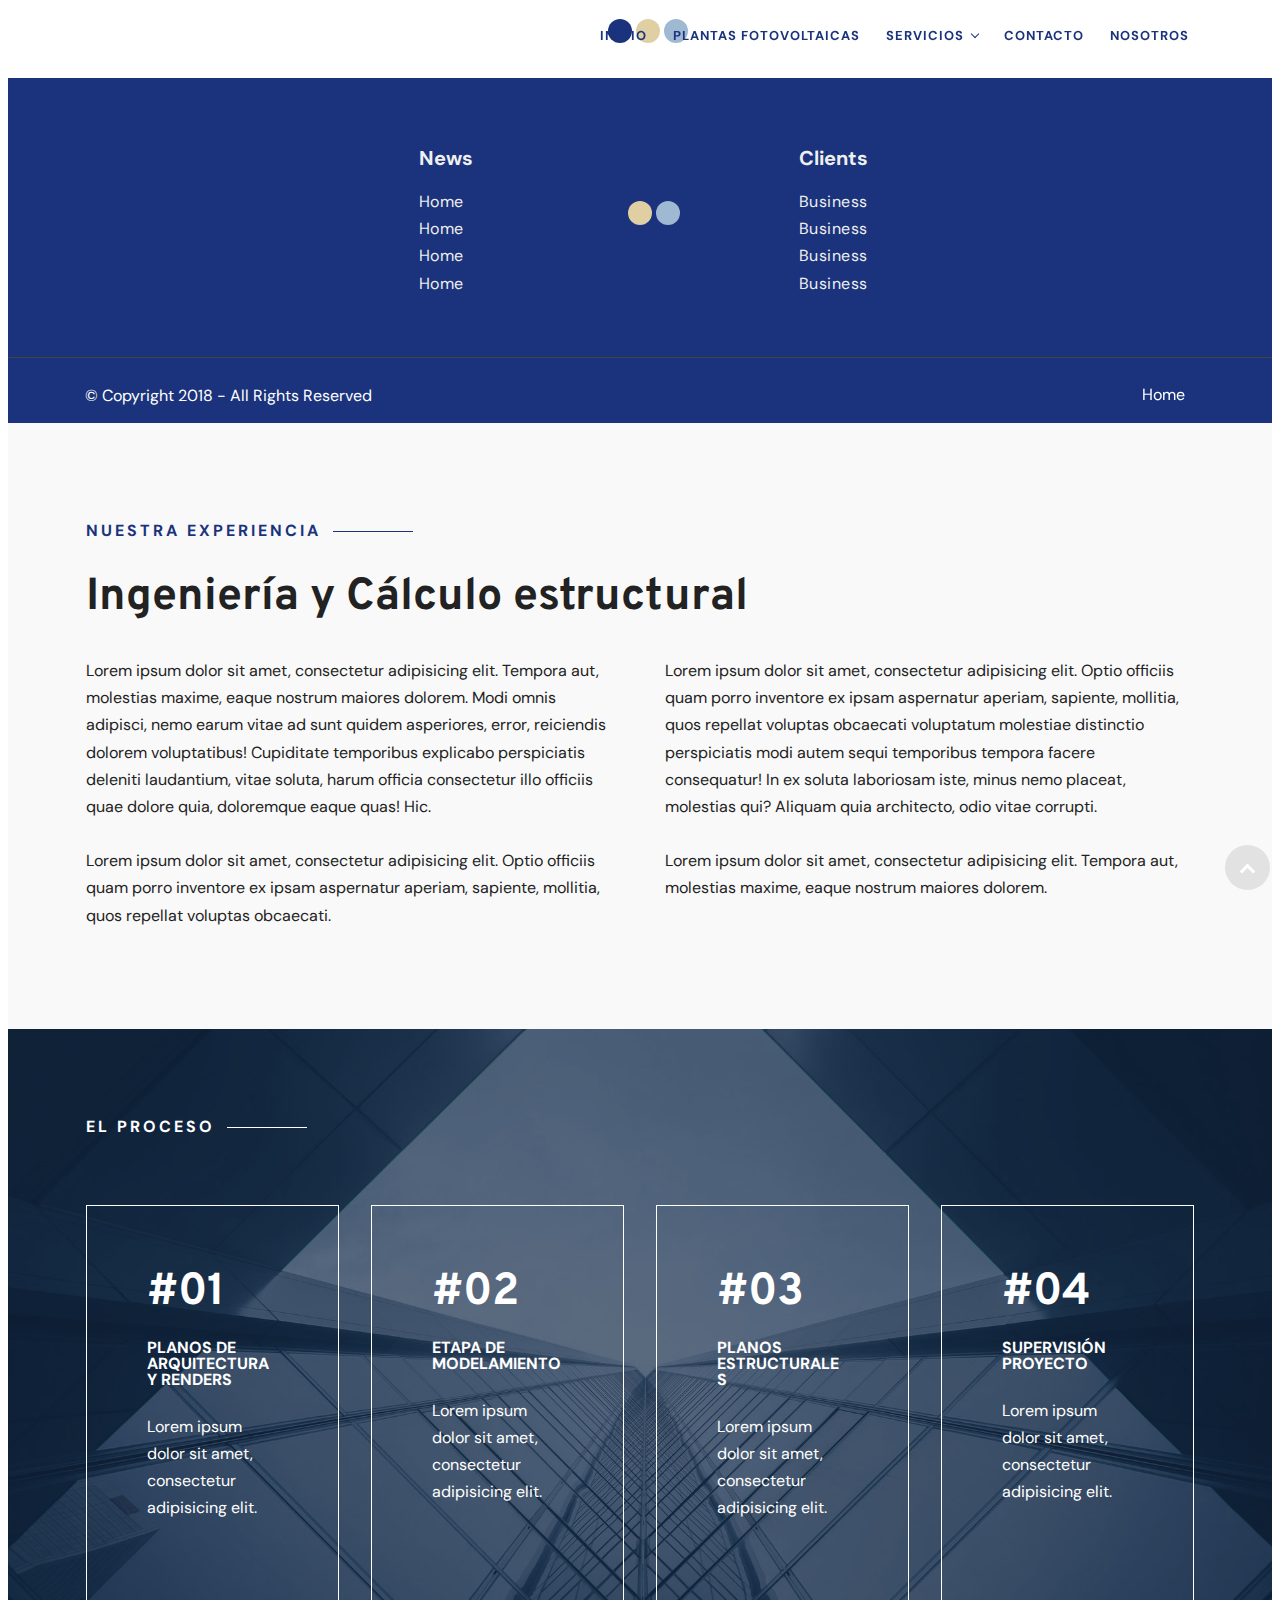
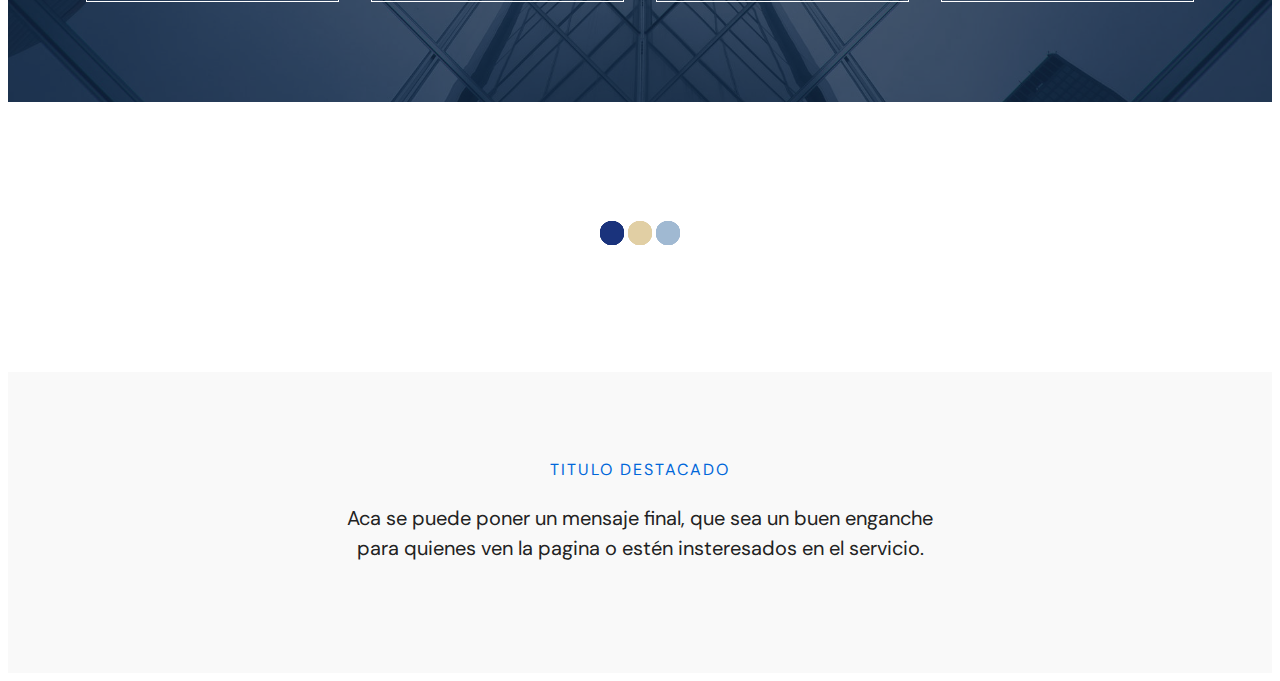
<file: page4.html>
<!DOCTYPE html>
<html amp >
<head>
  <!-- Site made with Mobirise Website Builder v4.11.6, https://mobirise.com -->
  <meta charset="UTF-8">
  <meta http-equiv="X-UA-Compatible" content="IE=edge">
  <meta name="generator" content="Mobirise v4.11.6, mobirise.com">
  <meta name="viewport" content="width=device-width, initial-scale=1, minimum-scale=1">
  <link rel="shortcut icon" href="assets/images/iso-logo-forming-color-128x128.png" type="image/x-icon">
  <meta name="description" content="">
  
  <title>Ingenieria Estructural</title>
  
<link rel="canonical" href="https://pruebas-web.github.io/forming-prueba/page4.html">
 <style amp-boilerplate>body{-webkit-animation:-amp-start 8s steps(1,end) 0s 1 normal both;-moz-animation:-amp-start 8s steps(1,end) 0s 1 normal both;-ms-animation:-amp-start 8s steps(1,end) 0s 1 normal both;animation:-amp-start 8s steps(1,end) 0s 1 normal both}@-webkit-keyframes -amp-start{from{visibility:hidden}to{visibility:visible}}@-moz-keyframes -amp-start{from{visibility:hidden}to{visibility:visible}}@-ms-keyframes -amp-start{from{visibility:hidden}to{visibility:visible}}@-o-keyframes -amp-start{from{visibility:hidden}to{visibility:visible}}@keyframes -amp-start{from{visibility:hidden}to{visibility:visible}}</style>
<noscript><style amp-boilerplate>body{-webkit-animation:none;-moz-animation:none;-ms-animation:none;animation:none}</style></noscript>
<link href="https://fonts.googleapis.com/css?family=Overpass:100,100i,200,200i,300,300i,400,400i,600,600i,700,700i,800,800i,900,900i&display=swap" rel="stylesheet">
 <link href="https://fonts.googleapis.com/css?family=DM+Sans:400,400i,500,500i,700,700i&display=swap" rel="stylesheet">
 
 <style amp-custom> 
div,span,h1,h2,h3,h4,h5,h6,p,blockquote,a,ol,ul,li,figcaption,textarea,input{font: inherit;}*{-webkit-box-sizing: border-box;box-sizing: border-box;outline: none;}*:focus{outline: none;}body{position: relative;font-style: normal;line-height: 1.7;color: #222222;}section{background-color: #ffffff;background-position: 50% 50%;background-repeat: no-repeat;background-size: cover;overflow: hidden;padding: 30px 0;}h1,h2,h3,h4,h5,h6{margin: 0;padding: 0;}p,li,blockquote{letter-spacing: 0.5px;line-height: 1.7;}ul,ol,blockquote,p{margin-bottom: 0;margin-top: 0;}a{cursor: pointer;}a,a:hover{text-decoration: none;}a.mbr-iconfont:hover{text-decoration: none;}h1,h2,h3,h4,h5,h6,.display-1,.display-2,.display-4,.display-5,.display-7{word-break: break-word;word-wrap: break-word;}b,strong{font-weight: bold;}blockquote{padding: 10px 0 10px 20px;position: relative;border-left: 3px solid;}input:-webkit-autofill,input:-webkit-autofill:hover,input:-webkit-autofill:focus,input:-webkit-autofill:active{-webkit-transition-delay: 9999s;transition-delay: 9999s;-webkit-transition-property: background-color,color;-o-transition-property: background-color,color;transition-property: background-color,color;}html,body{height: auto;min-height: 100vh;}.mbr-section-title{margin: 0;padding: 0;font-style: normal;line-height: 1;width: 100%;}.mbr-section-subtitle{line-height: 1;width: 100%;}.mbr-text{font-style: normal;line-height: 1;width: 100%;}.mbr-white{color: #ffffff;}.mbr-black{color: #000000;}.align-left{text-align: left;}.align-left .list-item{justify-content: flex-start;}.align-center{text-align: center;}.align-center .list-item{justify-content: center;}.align-right{text-align: right;}.align-right .list-item{justify-content: flex-end;}@media (max-width: 767px){.align-left,.align-center,.align-right{text-align: center;}.align-left .list-item,.align-center .list-item,.align-right .list-item{justify-content: center;}}.mbr-light{font-weight: 300;}.mbr-regular{font-weight: 400;}.mbr-semibold{font-weight: 500;}.mbr-bold{font-weight: 700;}.icons-list a{margin: 0 1rem 0 0;}.icons-list a:last-child{margin: 0;}.mbr-figure{align-self: center;}.hidden{visibility: hidden;}.super-hide{display: none;}.inactive{-webkit-user-select: none;-moz-user-select: none;-ms-user-select: none;user-select: none;pointer-events: none;-webkit-user-drag: none;user-drag: none;}.mbr-overlay{position: absolute;bottom: 0;left: 0;right: 0;top: 0;z-index: 0;}.map-placeholder{display: none;}.google-map,.google-map iframe{position: relative;width: 100%;height: 400px;}@media (max-width: 992px){.google-map,.google-map iframe{padding: 0;margin: 0;}}amp-img{width: 100%;}amp-img img{max-height: 100%;max-width: 100%;}img.mbr-temp{width: 100%;}.rounded{border-radius: 50%;}.is-builder .nodisplay + img[async],.is-builder .nodisplay + img[decoding="async"],.is-builder amp-img > a + img[async],.is-builder amp-img > a + img[decoding="async"]{display: none;}html:not(.is-builder) amp-img > a{position: absolute;top: 0;bottom: 0;left: 0;right: 0;z-index: 1;}.is-builder .temp-amp-sizer{position: absolute;}.is-builder amp-youtube .temp-amp-sizer,.is-builder amp-vimeo .temp-amp-sizer{position: static;}.mobirise-spinner{position: absolute;top: 50%;left: 40%;margin-left: 10%;-webkit-transform: translate3d(-50%,-50%,0);z-index: 4;}.mobirise-spinner em{width: 24px;height: 24px;background: #3ac;border-radius: 100%;display: inline-block;-webkit-animation: slide 1s infinite;}.mobirise-spinner em:nth-child(1){-webkit-animation-delay: 0.1s;}.mobirise-spinner em:nth-child(2){-webkit-animation-delay: 0.2s;}.mobirise-spinner em:nth-child(3){-webkit-animation-delay: 0.3s;}@-moz-keyframes slide{0%{-webkit-transform: scale(1);}50%{opacity: 0.3;-webkit-transform: scale(2);}100%{-webkit-transform: scale(1);}}@-webkit-keyframes slide{0%{-webkit-transform: scale(1);}50%{opacity: 0.3;-webkit-transform: scale(2);}100%{-webkit-transform: scale(1);}}@-o-keyframes slide{0%{-webkit-transform: scale(1);}50%{opacity: 0.3;-webkit-transform: scale(2);}100%{-webkit-transform: scale(1);}}@keyframes slide{0%{-webkit-transform: scale(1);}50%{opacity: 0.3;-webkit-transform: scale(2);}100%{-webkit-transform: scale(1);}}.mobirise-loader .amp-active > div{display: none;}.iconfont-wrapper{display: inline-block;}.mbr-flex{display: flex;}.flex-wrap{flex-wrap: wrap;}.mbr-jc-s{justify-content: flex-start;}.mbr-jc-c{justify-content: center;}.mbr-jc-e{justify-content: flex-end;}.mbr-row-reverse{flex-direction: row-reverse;}.mbr-column{flex-direction: column;}amp-img,img{height: 100%;width: 100%;}.hidden-slide{display: none;}.visible-slide{display: flex;}section,.container,.container-fluid{position: relative;word-wrap: break-word;}.mbr-fullscreen .mbr-overlay{min-height: 100vh;}.mbr-fullscreen{display: flex;align-items: center;height: 100vh;min-height: 100vh;padding: 3rem 0;}.container{padding: 0 1rem;width: 100%;margin-right: auto;margin-left: auto;}@media (max-width: 767px){.container{max-width: 540px;}} @media (min-width: 768px){.container{max-width: 720px;}} @media (min-width: 992px){.container{max-width: 960px;}} @media (min-width: 1200px){.container{max-width: 1140px;}}.container-fluid{width: 100%;padding: 0 1rem;}.btn{position: relative;font-weight: 700;margin: 10px 0.8rem;border: 2px solid;font-style: normal;white-space: normal;transition: all 0.5s ease-in-out;display: inline-flex;align-items: center;justify-content: center;word-break: break-word;overflow: hidden;line-height: 1.6em;letter-spacing: 2px;}.btn-form{padding: 1rem 2rem;}.btn-form:hover{cursor: pointer;}.btn{padding: 10px 35px;border-radius: 25px;}.btn-sm{padding: 5px 32px;border-radius: 25px;}.btn-md{padding: 10px 35px;border-radius: 25px;}.btn-md:hover{transform: scale(1.1);}.btn-lg{padding: 12px 24px;border-radius: 50px;}.btn-lg:hover{transform: scale(1.1);}form .btn,form .mbr-section-btn{margin: 0;}.note-popover .btn:after{display: none;}.mbr-section-btn{margin: 0 -0.8rem;font-size: 0;}nav .mbr-section-btn{margin-left: 0rem;margin-right: 0rem;}.btn .mbr-iconfont,.btn.btn-md .mbr-iconfont{cursor: pointer;margin: 0 5px 0 0;}.btn-sm .mbr-iconfont{margin: 0 5px 0 0;}[type="submit"]{-webkit-appearance: none;}section.menu{min-height: 70px;overflow: visible;padding: 0;}.menu-container{display: flex;-webkit-box-pack: justify;-ms-flex-pack: justify;justify-content: space-between;align-items: center;min-height: 70px;}@media (max-width: 991px){.menu-container{max-width: 100%;padding: 0 2rem;}} @media (max-width: 767px){.menu-container{padding: 0 1rem;}}.navbar{z-index: 100;width: 100%;position: absolute;}.navbar-fixed-top{position: fixed;top: 0;}.navbar-brand{display: flex;align-items: center;word-break: break-word;z-index: 1;}.navbar-logo{margin: 0 0.8rem 0 0;}@media (max-width: 767px){.navbar-logo amp-img{max-height: 55px;max-width: 55px;}}.navbar-caption-wrap{display: flex;}.navbar .navbar-collapse{display: flex;-ms-flex-preferred-size: auto;flex-basis: auto;align-items: center;justify-content: flex-end;}@media (max-width: 991px){.navbar .navbar-collapse{display: none;position: absolute;top: 0;right: 0;height: 100vh;padding: 70px 2rem 1rem;z-index: 1;}}@media (max-width: 991px){.navbar.opened .navbar-collapse.show,.navbar.opened .navbar-collapse.collapsing{display: block;}.is-builder .navbar-collapse{position: fixed;}}.navbar-nav{list-style-type: none;display: flex;flex-wrap: wrap;padding-left: 0;min-width: 10rem;}@media (max-width: 991px){.navbar-nav{flex-direction: column;}} .navbar-nav .mbr-iconfont{margin: 0 0.2rem 0 0;}.nav-item{word-break: break-all;}.nav-link{display: flex;align-items: center;justify-content: center;}.nav-link,.navbar-caption{transition: all 0.2s;letter-spacing: 1px;}.nav-dropdown .dropdown-menu{min-width: 10rem;position: absolute;left: 0;padding: 1.25rem 0;}.nav-dropdown .dropdown-menu .dropdown-item{line-height: 1.7;display: flex;justify-content: center;align-items: center;padding: 0;white-space: nowrap;}.nav-dropdown .dropdown-menu .dropdown{position: relative;}.dropdown-menu .dropdown:hover > .dropdown-menu{opacity: 1;pointer-events: all;}.nav-dropdown .dropdown-submenu{top: 0;left: 100%;margin: 0;}.nav-item.dropdown{position: relative;}.nav-item.dropdown .dropdown-menu{opacity: 0;pointer-events: none;}.nav-item.dropdown:hover > .dropdown-menu{opacity: 1;pointer-events: all;}.link.dropdown-toggle:after{display: inline-block;width: 5px;height: 5px;margin-left: .5rem;margin-top: -0.25rem;vertical-align: .255em;content: "";border: 1px solid;border-left: none;border-top: none;transform: rotate(45deg);}.navbar .dropdown.open > .dropdown-menu{display: block;}@media (max-width: 991px){.is-builder .nav-dropdown .dropdown-menu{position: relative;}.nav-dropdown .dropdown-submenu{left: 0;}.nav-dropdown .dropdown-menu .dropdown-item{padding: 0.25rem 1.5rem;margin: 0;justify-content: center;}.nav-dropdown .dropdown-menu .dropdown-item:after{right: auto;}.navbar.opened .dropdown-menu{top: 0;}}.navbar-buttons{display: flex;flex-wrap: wrap;align-items: center;justify-content: center;}@media (max-width: 991px){.navbar-buttons{flex-direction: column;}}.menu-social-list{display: flex;align-items: center;justify-content: center;flex-wrap: wrap;}.menu-social-list a{margin: 0 0.5rem;}.menu-social-list a span{font-size: 1rem;}button.navbar-toggler{position: absolute;right: 20px;top: 25px;width: 31px;height: 20px;cursor: pointer;transition: all .2s;align-self: center;}.hamburger span{position: absolute;right: 0;width: 30px;height: 2px;border-right: 5px;}.hamburger span:nth-child(1){top: 0;transition: all .2s;}.hamburger span:nth-child(2){top: 8px;transition: all .15s;}.hamburger span:nth-child(3){top: 8px;transition: all .15s;}.hamburger span:nth-child(4){top: 16px;transition: all .2s;}nav.opened .navbar-toggler:not(.hide) .hamburger span:nth-child(1){top: 8px;width: 0;opacity: 0;right: 50%;transition: all .2s;}nav.opened .navbar-toggler:not(.hide) .hamburger span:nth-child(2){transform: rotate(45deg);transition: all .25s;}nav.opened .navbar-toggler:not(.hide) .hamburger span:nth-child(3){transform: rotate(-45deg);transition: all .25s;}nav.opened .navbar-toggler:not(.hide) .hamburger span:nth-child(4){top: 8px;width: 0;opacity: 0;right: 50%;transition: all .2s;}.ampstart-btn.hamburger{position: absolute;top: 25px;right: 15px;margin-left: auto;height: 20px;width: 30px;background: none;border: none;cursor: pointer;z-index: 1000;}@media (min-width: 992px){.ampstart-btn,amp-sidebar{display: none;}.dropdown-menu .dropdown-toggle:after{content: "";border: 1px solid;border-left: none;border-top: none;transform: rotate(45deg);width: 5px;height: 5px;margin-left: 0.3rem;margin-top: -0.3077em;position: absolute;right: 1.1538em;top: 50%;}}.close-sidebar{width: 30px;height: 30px;position: relative;cursor: pointer;background-color: transparent;border: none;}.close-sidebar span{position: absolute;left: 0;width: 30px;height: 2px;border-right: 5px;}.close-sidebar span:nth-child(1){transform: rotate(-45deg);}.close-sidebar span:nth-child(2){transform: rotate(45deg);}.builder-sidebar{position: relative;height: 100vh;min-width: 10rem;z-index: 1030;padding: 1rem 2rem;max-width: 20rem;}.builder-sidebar .dropdown:hover > .dropdown-menu{position: relative;text-align: center;}section.sidebar-open:before{content: '';position: fixed;top: 0;bottom: 0;right: 0;left: 0;background-color: rgba(0,0,0,0.2);z-index: 1040;}#sidebar{background: transparent;}.is-builder section.horizontal-menu .ampstart-btn{display: none;}.is-builder section.horizontal-menu .dropdown-menu{z-index: auto;opacity: 1;pointer-events: auto;}.is-builder .menu{overflow: visible;}.card-title{margin: 0;}.card{position: relative;background-color: transparent;border: none;border-radius: 0;width: 100%;padding: 0 1rem;}@media (max-width: 767px){.card:not(.last-child){padding-bottom: 2rem;}} .card .card-img{width: auto;border-radius: 0;}.card .card-wrapper{height: 100%;}@media (max-width: 767px){.card .card-wrapper{flex-direction: column;}} .card img{height: 100%;-o-object-fit: cover;object-fit: cover;-o-object-position: center;object-position: center;}.card-inner,.items-list{display: flex;flex-direction: column;}.items-list{list-style-type: none;padding: 0;}.items-list .list-item{padding: 1rem 2rem;}.card-head{padding: 1.5rem 2rem;}.card-price-wrap{padding: 1rem 2rem;}.card-button{padding: 1rem;margin: 0;}.timeline-wrap{position: relative;}.timeline-wrap .iconBackground{position: absolute;left: 50%;width: 20px;height: 20px;line-height: 30px;text-align: center;border-radius: 50%;font-size: 30px;display: inline-block;background-color: #232323;top: 20px;margin: 0 0 0 -10px;}@media (max-width: 767px){.timeline-wrap .iconBackground{left: 0;}}.separline{position: relative;}@media (max-width: 767px){.separline:not(.last-child){padding-bottom: 2rem;}} .separline:before{position: absolute;content: "";width: 2px;background-color: #232323;left: calc(50% - 1px);height: calc(100% - 20px);top: 40px;}@media (max-width: 767px){.separline:before{left: 0;}}.gallery-img-wrap{position: relative;height: 100%;}.gallery-img-wrap:hover{cursor: pointer;}.gallery-img-wrap:hover .icon-wrap,.gallery-img-wrap:hover .caption-on-hover{opacity: 1;}.gallery-img-wrap:hover:after{opacity: .5;}.gallery-img-wrap amp-img{height: 100%;}.gallery-img-wrap:after{content: "";position: absolute;top: 0;bottom: 0;left: 0;right: 0;background: #000;opacity: 0;transition: opacity 0.3s;pointer-events: none;}.gallery-img-wrap .icon-wrap,.gallery-img-wrap .img-caption{z-index: 3;pointer-events: none;position: absolute;}.gallery-img-wrap .icon-wrap,.gallery-img-wrap .caption-on-hover{opacity: 0;transition: opacity 0.3s;}.gallery-img-wrap .icon-wrap{left: 50%;top: 50%;transform: translate(-50%,-50%);background-color: #fff;padding: .5rem;border-radius: 50%;}.gallery-img-wrap .amp-iconfont{color: #000;font-size: 1rem;width: 1rem;display: block;}.gallery-img-wrap .img-caption{left: 0;right: 0;}.gallery-img-wrap .img-caption.caption-top{top: 0;}.gallery-img-wrap .img-caption.caption-bottom{bottom: 0;}.gallery-img-wrap .img-caption:not(.caption-on-hover):after{content: "";position: absolute;top: 0;left: 0;right: 0;height: 100%;transition: opacity 0.3s;z-index: -1;pointer-events: none;}@media (max-width: 767px){.gallery-img-wrap:after,.gallery-img-wrap:hover:after,.gallery-img-wrap .icon-wrap{display: none;}.gallery-img-wrap .caption-on-hover{opacity: 1;}}.is-builder .gallery-img-wrap .icon-wrap,.is-builder .gallery-img-wrap .img-caption > *{pointer-events: all;}.amp-carousel-button,.dots-wrapper .dots span{transition: all 0.4s;cursor: pointer;outline: none;}.amp-carousel-button{border-radius: 50%;border: 10px transparent solid;transform: scale(1.5) translateY(-50%);height: 45px;width: 45px;}.amp-carousel-button:hover{opacity: 1;}.amp-carousel-button-next{background-position: 75% 50%;}.amp-carousel-button-prev{background-position: 25% 50%;}.dots-wrapper .dots{margin: 4px 8px;display: inline-block;}.dots-wrapper .dots span{border-radius: 12px;display: block;height: 24px;width: 24px;border: 10px solid #cccccc;}.dots-wrapper .dots span.current{width: 40px;}button.btn-img{cursor: pointer;}.is-builder .preview button.btn-img{opacity: 0.5;position: relative;pointer-events: none;}amp-image-lightbox,.lightbox{background: rgba(0,0,0,0.8);display: flex;flex-wrap: wrap;align-items: center;justify-content: center;width: 100%;height: 100%;overflow: auto;}amp-image-lightbox a.control,.lightbox a.control{position: absolute;cursor: default;top: 0;right: 0;}amp-image-lightbox .close,.lightbox .close{background: none;border: none;position: absolute;top: 15px;right: 25px;width: 32px;height: 32px;cursor: pointer;z-index: 1000;}amp-image-lightbox .close:before,amp-image-lightbox .close:after,.lightbox .close:before,.lightbox .close:after{position: absolute;top: 0;right: 15px;content: ' ';height: 32px;width: 2px;background-color: #fff;}amp-image-lightbox .close:before,.lightbox .close:before{transform: rotate(45deg);}amp-image-lightbox .close:after,.lightbox .close:after{transform: rotate(-45deg);}amp-image-lightbox .video-block,.lightbox .video-block{width: 100%;}div[submit-success] > *,div[submit-error] > *{padding: 1rem;margin-bottom: 1rem;}.form-block{z-index: 1;background-color: transparent;padding: 60px;position: relative;overflow: hidden;}.form-block .mbr-overlay{z-index: -1;}@media (max-width: 991px){.form-block{padding: 30px;}}form input,form textarea,form select{padding: 0.375rem 0.75rem;line-height: 1.6;width: 100%;background: #ffffff;border-width: 1px;border-style: solid;border-color: #ced4da;border-radius: 5px;color: #495057;}form input[type="checkbox"],form input[type="radio"]{border: none;background: none;width: auto;}form .field{padding-bottom: 1rem;padding-top: 1rem;}form textarea.field-input{height: 120px;}form .fieldset{display: flex;justify-content: center;flex-wrap: wrap;align-items: center;}textarea[type="hidden"]{display: none;}.form-check{margin-bottom: 0;}.form-check-label{padding-left: 0;}.form-check-input{position: relative;margin: 4px;}.form-check-inline{display: -webkit-inline-box;display: -ms-inline-flexbox;display: inline-flex;-webkit-box-align: center;-ms-flex-align: center;align-items: center;padding-left: 0;margin-right: .75rem;}.mbr-row,.mbr-form-row{display: -webkit-box;display: -ms-flexbox;display: flex;-ms-flex-wrap: wrap;flex-wrap: wrap;margin-left: -1rem;margin-right: -1rem;}.mbr-form-row{margin-left: -0.5rem;margin-right: -0.5rem;}.mbr-form-row > [class*="mbr-col"]{padding-left: 0.5rem;padding-right: 0.5rem;}@media (max-width: 767px){.mbr-col,.mbr-col-auto{padding-right: 1rem;padding-left: 1rem;}.mbr-col-sm-12{-ms-flex: 0 0 100%;-webkit-box-flex: 0;flex: 0 0 100%;max-width: 100%;padding-right: 1rem;padding-left: 1rem;}}@media (min-width: 768px){.mbr-col,.mbr-col-auto{padding-right: 1rem;padding-left: 1rem;}.mbr-col-md-2{-ms-flex: 0 0 16.6666666667%;-webkit-box-flex: 0;flex: 0 0 16.6666666667%;max-width: 16.6666666667%;padding-right: 1rem;padding-left: 1rem;}.mbr-col-md-3{-ms-flex: 0 0 25%;-webkit-box-flex: 0;flex: 0 0 25%;max-width: 25%;padding-right: 1rem;padding-left: 1rem;}.mbr-col-md-4{-ms-flex: 0 0 33.3333333333%;-webkit-box-flex: 0;flex: 0 0 33.3333333333%;max-width: 33.3333333333%;padding-right: 1rem;padding-left: 1rem;}.mbr-col-md-5{-ms-flex: 0 0 41.6666666667%;-webkit-box-flex: 0;flex: 0 0 41.6666666667%;max-width: 41.6666666667%;padding-right: 1rem;padding-left: 1rem;}.mbr-col-md-6{-ms-flex: 0 0 50%;-webkit-box-flex: 0;flex: 0 0 50%;max-width: 50%;padding-right: 1rem;padding-left: 1rem;}.mbr-col-md-7{-ms-flex: 0 0 58.3333333333%;-webkit-box-flex: 0;flex: 0 0 58.3333333333%;max-width: 58.3333333333%;padding-right: 1rem;padding-left: 1rem;}.mbr-col-md-8{-ms-flex: 0 0 66.6666666667%;-webkit-box-flex: 0;flex: 0 0 66.6666666667%;max-width: 66.6666666667%;padding-right: 1rem;padding-left: 1rem;}.mbr-col-md-10{-ms-flex: 0 0 83.3333333333%;-webkit-box-flex: 0;flex: 0 0 83.3333333333%;max-width: 83.3333333333%;padding-right: 1rem;padding-left: 1rem;}.mbr-col-md-12{-ms-flex: 0 0 100%;-webkit-box-flex: 0;flex: 0 0 100%;max-width: 100%;padding-right: 1rem;padding-left: 1rem;}}.mbr-col{-ms-flex: 1 1 auto;-webkit-box-flex: 1;flex: 1 1 auto;max-width: 100%;}.mbr-col-auto{-ms-flex: 0 0 auto;flex: 0 0 auto;width: auto;}@media (min-width: 992px){.mbr-col,.mbr-col-auto{padding-right: 1rem;padding-left: 1rem;}.mbr-col-lg-2{-ms-flex: 0 0 16.6666666667%;-webkit-box-flex: 0;flex: 0 0 16.6666666667%;max-width: 16.6666666667%;padding-right: 1rem;padding-left: 1rem;}.mbr-col-lg-3{-ms-flex: 0 0 25%;-webkit-box-flex: 0;flex: 0 0 25%;max-width: 25%;padding-right: 1rem;padding-left: 1rem;}.mbr-col-lg-4{-ms-flex: 0 0 33.3333333333%;-webkit-box-flex: 0;flex: 0 0 33.3333333333%;max-width: 33.3333333333%;padding-right: 1rem;padding-left: 1rem;}.mbr-col-lg-5{-ms-flex: 0 0 41.6666666667%;-webkit-box-flex: 0;flex: 0 0 41.6666666667%;max-width: 41.6666666667%;padding-right: 1rem;padding-left: 1rem;}.mbr-col-lg-6{-ms-flex: 0 0 50%;-webkit-box-flex: 0;flex: 0 0 50%;max-width: 50%;padding-right: 1rem;padding-left: 1rem;}.mbr-col-lg-7{-ms-flex: 0 0 58.3333333333%;-webkit-box-flex: 0;flex: 0 0 58.3333333333%;max-width: 58.3333333333%;padding-right: 1rem;padding-left: 1rem;}.mbr-col-lg-8{-ms-flex: 0 0 66.6666666667%;-webkit-box-flex: 0;flex: 0 0 66.6666666667%;max-width: 66.6666666667%;padding-right: 1rem;padding-left: 1rem;}.mbr-col-lg-9{-ms-flex: 0 0 75%;-webkit-box-flex: 0;flex: 0 0 75%;max-width: 75%;padding-right: 1rem;padding-left: 1rem;}.mbr-col-lg-10{-ms-flex: 0 0 83.3333333333%;-webkit-box-flex: 0;flex: 0 0 83.3333333333%;max-width: 83.3333333333%;padding-right: 1rem;padding-left: 1rem;}.mbr-col-lg-12{-ms-flex: 0 0 100%;-webkit-box-flex: 0;flex: 0 0 100%;max-width: 100%;padding-right: 1rem;padding-left: 1rem;}}@media (min-width: 992px){.lg-pb{padding-bottom: 3rem;}}@media (max-width: 991px){.md-pb{padding-bottom: 2rem;}}.mbr-pt-1,.mbr-py-1{padding-top: 0.5rem;}.mbr-pb-1,.mbr-py-1{padding-bottom: 0.5rem;}.mbr-px-1{padding-left: 0.5rem;padding-right: 0.5rem;}.mbr-p-1{padding: 0.5rem;}.mbr-pt-2,.mbr-py-2{padding-top: 1rem;}.mbr-pb-2,.mbr-py-2{padding-bottom: 1rem;}.mbr-px-2{padding-left: 1rem;padding-right: 1rem;}.mbr-p-2{padding: 1rem;}.mbr-pt-3,.mbr-py-3{padding-top: 1.5rem;}.mbr-pb-3,.mbr-py-3{padding-bottom: 1.5rem;}.mbr-px-3{padding-left: 1.5rem;padding-right: 1.5rem;}.mbr-p-3{padding: 1.5rem;}.mbr-pt-4,.mbr-py-4{padding-top: 2rem;}.mbr-pb-4,.mbr-py-4{padding-bottom: 2rem;}.mbr-px-4{padding-left: 2rem;padding-right: 2rem;}.mbr-p-4{padding: 2rem;}.mbr-pt-5,.mbr-py-5{padding-top: 60px;}.mbr-pb-5,.mbr-py-5{padding-bottom: 60px;}.mbr-px-5{padding-left: 60px;padding-right: 60px;}.mbr-p-5{padding: 60px;}@media (max-width: 991px){.mbr-p-3,.mbr-p-4,.mbr-p-5{padding: 1rem;}.mbr-px-4,.mbr-px-5{padding-left: 1rem;padding-right: 1rem;}.mbr-py-4,.mbr-py-5{padding-top: 1rem;padding-bottom: 1rem;}}.mbr-ml-auto{margin-left: auto;}.mbr-mr-auto{margin-right: auto;}.mbr-m-auto{margin: auto;}#scrollToTopMarker{position: absolute;width: 0px;height: 0px;top: 300px;}#scrollToTopButton{background: rgba(0,0,0,0.1);display: block;position: fixed;text-align: center;z-index: 5000;width: 45px;height: 45px;cursor: pointer;bottom: 10px;right: 10px;padding: 10px;padding-top: 20px;border: none;border-radius: 50%;transition: color .3s,background-color .3s,opacity .3s;}#scrollToTopButton a:after{content: '';display: inline-block;box-sizing: content-box;border-top: 3px solid;border-right: 3px solid;height: 8px;width: 8px;transition: all 0.3s;transform: rotate(-45deg);}.is-builder #scrollToTopButton{right: 30px;}.btn-sm.btn-white-outline:hover{color: #fff;background-color: transparent;}.mbr-section-title,.mbr-text{letter-spacing: 0;}.mbr-section-subtitle{letter-spacing: 2px;}
body{font-family: DM Sans;}blockquote{border-color: #1a337c;}div[submit-success]{background: #a0b9d2;}div[submit-error]{background: #e1cfa4;}.display-1{font-family: 'Overpass',sans-serif;font-size: 3.8rem;line-height: 1;}.display-2{font-family: 'Overpass',sans-serif;font-size: 2.8rem;line-height: 1.2;}.display-4{font-family: 'DM Sans',sans-serif;font-size: 0.81rem;line-height: 1.7;}.display-5{font-family: 'Overpass',sans-serif;font-size: 2.25rem;line-height: 1;}.display-6{font-family: 'DM Sans',sans-serif;font-size: 1.25rem;line-height: 1.7;}.display-7{font-family: 'DM Sans',sans-serif;font-size: 1rem;line-height: 1.7;}.mbr-section-subtitle,.mbr-section-title{line-height: 1;}.form-block input,.form-block textarea{font-family: 'DM Sans',sans-serif;font-size: 1rem;line-height: 1.7;}@media (max-width: 768px){.display-1{font-size: 3.04rem;font-size: calc( 1.98rem + (3.8 - 1.98) * ((100vw - 20rem) / (48 - 20)));line-height: calc( 1.4 * (1.98rem + (3.8 - 1.98) * ((100vw - 20rem) / (48 - 20))));}.display-2{font-size: 2.24rem;font-size: calc( 1.63rem + (2.8 - 1.63) * ((100vw - 20rem) / (48 - 20)));line-height: calc( 1.4 * (1.63rem + (2.8 - 1.63) * ((100vw - 20rem) / (48 - 20))));}.display-5{font-size: 1.8rem;font-size: calc( 1.4375rem + (2.25 - 1.4375) * ((100vw - 20rem) / (48 - 20)));line-height: calc( 1.4 * (1.4375rem + (2.25 - 1.4375) * ((100vw - 20rem) / (48 - 20))));}}.display-1 .mbr-iconfont-btn{font-size: 3.8rem;width: 3.8rem;}.display-2 .mbr-iconfont-btn{font-size: 2.8rem;width: 2.8rem;}.display-4 .mbr-iconfont-btn{font-size: 0.81rem;width: 0.81rem;}.display-5 .mbr-iconfont-btn{font-size: 2.25rem;width: 2.25rem;}.display-6 .mbr-iconfont-btn{font-size: 1.25rem;width: 1.25rem;}.display-7 .mbr-iconfont-btn{font-size: 1rem;width: 1rem;}.btn-secondary,.btn-secondary:active,.btn-secondary.active{background-color: #5f6060;border-color: #5f6060;color: #ffffff;}.btn-secondary:hover,.btn-secondary:focus,.btn-secondary.focus{background-color: transparent;border-color: #5f6060;color: #5f6060;}.btn-secondary.disabled,.btn-secondary:disabled{color: #ffffff;background-color: #5f6060;border-color: #5f6060;}.btn-info,.btn-info:active,.btn-info.active{background-color: #222222;border-color: #222222;color: #ffffff;}.btn-info:hover,.btn-info:focus,.btn-info.focus{background-color: transparent;border-color: #222222;color: #222222;}.btn-info.disabled,.btn-info:disabled{color: #ffffff;background-color: #222222;border-color: #222222;}.btn-success,.btn-success:active,.btn-success.active{background-color: #a0b9d2;border-color: #a0b9d2;color: #ffffff;}.btn-success:hover,.btn-success:focus,.btn-success.focus{background-color: transparent;border-color: #a0b9d2;color: #a0b9d2;}.btn-success.disabled,.btn-success:disabled{color: #ffffff;background-color: #a0b9d2;border-color: #a0b9d2;}.btn-warning,.btn-warning:active,.btn-warning.active{background-color: #122947;border-color: #122947;color: #ffffff;}.btn-warning:hover,.btn-warning:focus,.btn-warning.focus{background-color: transparent;border-color: #122947;color: #122947;}.btn-warning.disabled,.btn-warning:disabled{color: #ffffff;background-color: #122947;border-color: #122947;}.btn-danger,.btn-danger:active,.btn-danger.active{background-color: #e1cfa4;border-color: #e1cfa4;color: #655121;}.btn-danger:hover,.btn-danger:focus,.btn-danger.focus{background-color: transparent;border-color: #e1cfa4;color: #e1cfa4;}.btn-danger.disabled,.btn-danger:disabled{color: #655121;background-color: #e1cfa4;border-color: #e1cfa4;}.btn-primary,.btn-primary:active,.btn-primary.active{background-color: #1a337c;border-color: #1a337c;color: #ffffff;}.btn-primary:hover,.btn-primary:focus,.btn-primary.focus{background-color: transparent;border-color: #1a337c;color: #1a337c;}.btn-primary.disabled,.btn-primary:disabled{color: #ffffff;background-color: #1a337c;border-color: #1a337c;}.btn-black,.btn-black:active,.btn-black.active{background-color: #222222;border-color: #222222;color: #ffffff;}.btn-black:hover,.btn-black:focus,.btn-black.focus{background-color: transparent;border-color: #222222;color: #222222;}.btn-black.disabled,.btn-black:disabled{color: #ffffff;background-color: #222222;border-color: #222222;}.btn-white,.btn-white:active,.btn-white.active{background-color: #ffffff;border-color: #ffffff;color: #808080;}.btn-white:hover,.btn-white:focus,.btn-white.focus{background-color: transparent;border-color: #ffffff;color: #ffffff;}.btn-white.disabled,.btn-white:disabled{color: #808080;background-color: #ffffff;border-color: #ffffff;}.btn-primary-outline,.btn-primary-outline:active,.btn-primary-outline.active{background: none;border-color: #1a337c;color: #1a337c;}.btn-primary-outline:hover,.btn-primary-outline:focus,.btn-primary-outline.focus{color: #ffffff;background-color: #1a337c;border-color: #1a337c;}.btn-primary-outline.disabled,.btn-primary-outline:disabled{color: #ffffff;background-color: #1a337c;border-color: #1a337c;}.btn-secondary-outline,.btn-secondary-outline:active,.btn-secondary-outline.active{background: none;border-color: #5f6060;color: #5f6060;}.btn-secondary-outline:hover,.btn-secondary-outline:focus,.btn-secondary-outline.focus{color: #ffffff;background-color: #5f6060;border-color: #5f6060;}.btn-secondary-outline.disabled,.btn-secondary-outline:disabled{color: #ffffff;background-color: #5f6060;border-color: #5f6060;}.btn-info-outline,.btn-info-outline:active,.btn-info-outline.active{background: none;border-color: #222222;color: #222222;}.btn-info-outline:hover,.btn-info-outline:focus,.btn-info-outline.focus{color: #ffffff;background-color: #222222;border-color: #222222;}.btn-info-outline.disabled,.btn-info-outline:disabled{color: #ffffff;background-color: #222222;border-color: #222222;}.btn-success-outline,.btn-success-outline:active,.btn-success-outline.active{background: none;border-color: #a0b9d2;color: #a0b9d2;}.btn-success-outline:hover,.btn-success-outline:focus,.btn-success-outline.focus{color: #ffffff;background-color: #a0b9d2;border-color: #a0b9d2;}.btn-success-outline.disabled,.btn-success-outline:disabled{color: #ffffff;background-color: #a0b9d2;border-color: #a0b9d2;}.btn-warning-outline,.btn-warning-outline:active,.btn-warning-outline.active{background: none;border-color: #122947;color: #122947;}.btn-warning-outline:hover,.btn-warning-outline:focus,.btn-warning-outline.focus{color: #ffffff;background-color: #122947;border-color: #122947;}.btn-warning-outline.disabled,.btn-warning-outline:disabled{color: #ffffff;background-color: #122947;border-color: #122947;}.btn-danger-outline,.btn-danger-outline:active,.btn-danger-outline.active{background: none;border-color: #e1cfa4;color: #e1cfa4;}.btn-danger-outline:hover,.btn-danger-outline:focus,.btn-danger-outline.focus{color: #655121;background-color: #e1cfa4;border-color: #e1cfa4;}.btn-danger-outline.disabled,.btn-danger-outline:disabled{color: #655121;background-color: #e1cfa4;border-color: #e1cfa4;}.btn-black-outline,.btn-black-outline:active,.btn-black-outline.active{background: none;border-color: #222222;color: #222222;}.btn-black-outline:hover,.btn-black-outline:focus,.btn-black-outline.focus{color: #ffffff;background-color: #222222;border-color: #222222;}.btn-black-outline.disabled,.btn-black-outline:disabled{color: #ffffff;background-color: #222222;border-color: #222222;}.btn-white-outline,.btn-white-outline:active,.btn-white-outline.active{background: none;border-color: #ffffff;color: #ffffff;}.btn-white-outline:hover,.btn-white-outline:focus,.btn-white-outline.focus{color: #808080;background-color: #ffffff;border-color: #ffffff;}.btn-white-outline.disabled,.btn-white-outline:disabled{color: #808080;background-color: #ffffff;border-color: #ffffff;}.text-primary{color: #1a337c;}.text-secondary{color: #5f6060;}.text-success{color: #a0b9d2;}.text-info{color: #222222;}.text-warning{color: #122947;}.text-danger{color: #e1cfa4;}.text-white{color: #ffffff;}.text-black{color: #222222;}a[class*="text-"],.amp-iconfont,.mbr-iconfont{transition: 0.2s ease-in-out;}.amp-iconfont{color: #1a337c;}a.text-primary:hover,a.text-primary:focus{color: #000000;}a.text-secondary:hover,a.text-secondary:focus{color: #131313;}a.text-success:hover,a.text-success:focus{color: #466c93;}a.text-info:hover,a.text-info:focus{color: #000000;}a.text-warning:hover,a.text-warning:focus{color: #000000;}a.text-danger:hover,a.text-danger:focus{color: #b18e3b;}a.text-white:hover,a.text-white:focus{color: #e6e6e6;}a.text-black:hover,a.text-black:focus{color: #a2a2a2;}.field-input:hover{border-color: #1a337c;}#scrollToTopButton{background-color: rgba(34,34,34,0.1);}#scrollToTopButton a:after{border-color: #ffffff;}.mobirise-spinner em:nth-child(1){background: #1a337c;}.mobirise-spinner em:nth-child(2){background: #e1cfa4;}.mobirise-spinner em:nth-child(3){background: #a0b9d2;}.cid-s14eseMEXp{background-color: #ffffff;overflow: visible;}.cid-s14eseMEXp .navbar{background: #ffffff;}.cid-s14eseMEXp .navbar-brand .navbar-logo{min-width: 30px;max-width: 180px;}.cid-s14eseMEXp .navbar-brand .navbar-logo amp-img,.cid-s14eseMEXp .navbar-brand .navbar-logo img{object-fit: contain;max-width: 180px;width: 180px;height: auto;}@media (max-width: 991px){.cid-s14eseMEXp .navbar .navbar-collapse{background: #ffffff;}}.cid-s14eseMEXp .nav-link{margin: 5px 1em 2px;padding: 0;}.cid-s14eseMEXp .dropdown-item.active,.cid-s14eseMEXp .dropdown-item:active{background-color: transparent;}.cid-s14eseMEXp .dropdown-menu{background: #ffffff;border-radius: 5px;padding: 10px 0;}.cid-s14eseMEXp .hamburger span{background-color: #4a4a4a;}.cid-s14eseMEXp .builder-sidebar{background-color: #ffffff;}.cid-s14eseMEXp .amp-iconfont{font-size: 1.3rem;width: 1.3rem;}.cid-s14eseMEXp .navbar-brand{width: 300px;}.cid-s14eseMEXp .nav-dropdown .dropdown-menu .dropdown-item{justify-content: flex-start;padding: 0;}.cid-s14eseMEXp .dropdown-item{margin: 5px 20px;width: auto;}.cid-s14eseMEXp .nav-item:hover .nav-link,.cid-s14eseMEXp .nav-item .dropdown-item:hover{color: #1a337c;}.cid-s14eseMEXp .dropdown-menu a,.cid-s14eseMEXp .nav-link,.cid-s14eseMEXp .nav-item{position: relative;z-index: 22;}.cid-s14eseMEXp .nav-item .nav-link:before,.cid-s14eseMEXp .nav-item .dropdown-menu a:before{content: '';display: block;position: absolute;bottom: 0;left: 0;z-index: 1;opacity: .2;height: 40%;right: 0;background-color: #1a337c;transform-origin: right top;transform: scaleX(0);transition: transform 0.2s ease-out;}.cid-s14eseMEXp .nav-item:hover .nav-link:before,.cid-s14eseMEXp .dropdown-menu a:hover:before{transform-origin: left top;transform: scaleX(1);}.cid-s14eseMEXp .btn{padding: 10px 30px 7px;line-height: 1;}.cid-s14eseMEXp .btn-sm{white-space: nowrap;}@media (max-width: 991px){.cid-s14eseMEXp .btn-sm{display: none;}}.cid-s14esg4Xo9{padding-top: 0px;padding-bottom: 0px;background-color: #1a337c;}@media (min-width: 992px){.cid-s14esg4Xo9 .footer-container{justify-content: space-between;}}@media (max-width: 991px){.cid-s14esg4Xo9 .footer-container{flex-direction: column;align-items: center;}}.cid-s14esg4Xo9 .link-items{width: auto;}@media (max-width: 992px){.cid-s14esg4Xo9 .link-items{padding: 0;width: 100%;justify-content: center;}.cid-s14esg4Xo9 .link-items:nth-child(1){margin-bottom: 1rem;}}.cid-s14esg4Xo9 .copyright{width: auto;}.cid-s14esg4Xo9 amp-img{text-align: center;}.cid-s14esg4Xo9 .items-col .item{margin: 0;}.cid-s14esg4Xo9 .item,.cid-s14esg4Xo9 .group-title{color: #efefef;padding-top: 0;}.cid-s14esg4Xo9 .group-title{margin-bottom: 20px;line-height: 1;color: #efefef;}.cid-s14esg4Xo9 .image-block{padding-left: 0;}.cid-s14esg4Xo9 .image-block amp-img{height: 100%;object-fit: cover;max-width: 200px;width: 100%;}.cid-s14esg4Xo9 .footer-wrap{padding: 70px 0 60px;}.cid-s14esg4Xo9 .link-items{margin-left: 0;margin-right: 0;position: relative;z-index: 222;}.cid-s14esg4Xo9 .link-items .fLink{width: auto;margin: 0 10px;}@media (max-width: 991px){.cid-s14esg4Xo9 .link-items{display: none;}}.cid-s14esg4Xo9 .link-items .fLink > *:before{content: '';display: block;pointer-events: none;position: absolute;bottom: 0;left: 0;z-index: 1;opacity: .2;height: 45%;right: 0;background-color: currentColor;transform-origin: right top;transform: scale(0,1);transition: transform 0.2s ease-out;}.cid-s14esg4Xo9 .link-items p,.cid-s14esg4Xo9 .fLink{position: relative;z-index: 22;}.cid-s14esg4Xo9 .link-items p:hover > *:before{transform-origin: left top;transform: scale(1,1);}.cid-s14esg4Xo9 .footer-container{padding: 20px 15px 10px;height: 65px;align-items: center;}.cid-s14esg4Xo9 .border_top{border-top: 1px solid #444444;width: 100%;}@media (max-width: 768px){.cid-s14esg4Xo9 .image-block amp-img{max-width: 60%;margin: auto;height: 100%;}.cid-s14esg4Xo9 .image-block{margin-bottom: 20px;}.cid-s14esg4Xo9 .items-col{margin-bottom: 30px;}.cid-s14esg4Xo9 .footer-container{height: auto;}}.cid-s14eshT7Nz{padding-top: 100px;padding-bottom: 80px;background-color: #f9f9f9;}.cid-s14eshT7Nz .mbr-section-subtitle{margin-bottom: 30px;letter-spacing: 3px;color: #1a337c;}.cid-s14eshT7Nz .mbr-section-subtitle .verline{margin: 0 12px;height: 1px;vertical-align: middle;width: 80px;background-color: currentColor;display: inline-block;}.cid-s14eshT7Nz .mbr-section-title{margin-bottom: 10px;line-height: 1.3em;}.cid-s14eshT7Nz .text1{display: inline-flex;}.cid-s14eshT7Nz .text1 .mbr-text{padding-right: 9px;}.cid-s14eshT7Nz .text__wrap{padding: 0;flex-wrap: wrap;}.cid-s14eshT7Nz .text2{display: inline-flex;}.cid-s14eshT7Nz .text2 .mbr-text{padding-left: 9px;}.cid-s14eshT7Nz .mbr-text{padding: 20px 0;}@media (max-width: 991px){.cid-s14eshT7Nz .text1,.cid-s14eshT7Nz .text2{width: 100%;}.cid-s14eshT7Nz .text1 .mbr-text,.cid-s14eshT7Nz .text2 .mbr-text{padding-left: 0;padding-right: 0;}}.cid-s14eshT7Nz .mbr-section-btn{margin-top: 10px;}.cid-s14eshT7Nz .btn{white-space: nowrap;}.cid-s14gL41mQm{padding-top: 90px;padding-bottom: 100px;background-image: url("assets/images/-1920x1280.jpg");}.cid-s14gL41mQm .mbr-overlay{background-color: #122947;opacity: 0.7;}.cid-s14gL41mQm .title{padding-bottom: 40px;}.cid-s14gL41mQm .card{overflow: visible;z-index: 1;}.cid-s14gL41mQm .card-wrapper{position: relative;border: 1px solid #ffffff;padding: 60px;}@media (max-width: 991px){.cid-s14gL41mQm .card-wrapper{flex-wrap: wrap;}}@media (max-width: 540px){.cid-s14gL41mQm .card-wrapper{padding: 40px;}}.cid-s14gL41mQm .card-wrapper:after{content: "";position: absolute;left: 0;right: 0;top: 0;bottom: 0;background-color: #ffffff;opacity: 0;z-index: -1;box-shadow: 0px 35px 60px 0px rgba(0,0,0,0.05);}.cid-s14gL41mQm .verline{margin: 0 12px;display: inline-block;height: 1px;width: 80px;vertical-align: middle;background-color: currentColor;}@media (max-width: 768px){.cid-s14gL41mQm .card-img .image-text .display-2{font-size: 2.8rem;}}.cid-s14gL41mQm .card-title{margin: 20px 0 5px;line-height: 1;}.cid-s14gL41mQm .card-text{padding: 20px 0;letter-spacing: 0;}.cid-s14gL41mQm .btn{margin-top: 0;margin-bottom: 0;font-size: 15px;line-height: 1;}.cid-s14gL41mQm .card-btn{margin-top: 10px;}.cid-s14gL41mQm .mbr-section-title{letter-spacing: 3px;line-height: 1;margin-bottom: 30px;color: #ffffff;}.cid-s14gL41mQm .mbr-section-subtitle{padding: 0;line-height: 1.3em;}.cid-s14gL41mQm .image-text{color: #ffffff;}.cid-s14gL41mQm .mbr-row{flex-direction: row-reverse;}@media (max-width: 991px){.cid-s14gL41mQm .mbr-row{flex-wrap: wrap-reverse;}}.cid-s14gL41mQm .card-title,.cid-s14gL41mQm .card-btn,.cid-s14gL41mQm .card-img{color: #ffffff;}.cid-s14gL41mQm .card-text,.cid-s14gL41mQm .card-btn,.cid-s14gL41mQm .card-img{color: #ffffff;}.cid-s14esmpogu{padding-top: 135px;padding-bottom: 135px;background-color: #ffffff;}.cid-s14esmpogu .image-wrap{padding: 0;}.cid-s14esmpogu amp-img{transition: all .5s;}.cid-s14esmpogu amp-img:hover{opacity: .3;transition: all .5s;cursor: pointer;}.cid-s14esmpogu a.control{position: absolute;width: 16px;height: 16px;right: 48px;top: 32px;}.cid-s14esmpogu a.control .close{position: relative;width: 32px;height: 32px;}.cid-s14esmpogu a.control .close:before,.cid-s14esmpogu a.control .close:after{position: absolute;left: 15px;content: ' ';height: 33px;width: 2px;background-color: #fff;}.cid-s14esmpogu a.control .close:before{-webkit-transform: rotate(45deg);transform: rotate(45deg);}.cid-s14esmpogu a.control .close:after{-webkit-transform: rotate(-45deg);transform: rotate(-45deg);}.cid-s14hPymD3B{padding-top: 90px;padding-bottom: 70px;background-color: #f9f9f9;}.cid-s14hPymD3B .mbr-row{padding: 0 20%;margin: 0;}.cid-s14hPymD3B .mbr-section-subtitle{margin-bottom: 5px;color: #0067da;}.cid-s14hPymD3B .mbr-text{margin-bottom: 40px;margin-top: 20px;line-height: 1.5em;}.cid-s14hPymD3B .image__block{padding: 0;}@media (max-width: 992px){.cid-s14hPymD3B .mbr-row{padding: 0 20px;}}
.engine{position: absolute;text-indent: -2400px;text-align: center;padding: 0;top: 0;left: -2400px;}[class*="-iconfont"]{display: inline-flex;}</style>
 
  <script async  src="https://cdn.ampproject.org/v0.js"></script>
  <script async custom-element="amp-fx-collection" src="https://cdn.ampproject.org/v0/amp-fx-collection-0.1.js"></script>
  <script async custom-element="amp-animation" src="https://cdn.ampproject.org/v0/amp-animation-0.1.js"></script>
  <script async custom-element="amp-position-observer" src="https://cdn.ampproject.org/v0/amp-position-observer-0.1.js"></script>
  <script async custom-element="amp-lightbox" src="https://cdn.ampproject.org/v0/amp-lightbox-0.1.js"></script>
  <script async custom-element="amp-image-lightbox" src="https://cdn.ampproject.org/v0/amp-image-lightbox-0.1.js"></script>
  <script async custom-element="amp-analytics" src="https://cdn.ampproject.org/v0/amp-analytics-0.1.js"></script>
  <script async custom-element="amp-sidebar" src="https://cdn.ampproject.org/v0/amp-sidebar-0.1.js"></script>
  
  

</head>
<body><div id="top-page"></div>                                         <amp-animation id="showScrollToTopAnim" layout="nodisplay">                                             <script type="application/json">                                             {                                                 "duration": "200ms",                                                 "fill": "both",                                                 "iterations": "1",                                                 "direction": "alternate",                                                 "animations": [                                                     {                                                         "selector": "#scrollToTopButton",                                                         "keyframes": [                                                             { "opacity": "0.4", "visibility": "visible" }                                                         ]                                                     }                                                 ]                                             }                                             </script>                                         </amp-animation>                                         <amp-animation id="hideScrollToTopAnim" layout="nodisplay">                                             <script type="application/json">                                             {                                                 "duration": "200ms",                                                 "fill": "both",                                                 "iterations": "1",                                                 "direction": "alternate",                                                 "animations": [                                                     {                                                         "selector": "#scrollToTopButton",                                                         "keyframes": [                                                             { "opacity": "0", "visibility": "hidden" }                                                         ]                                                     }                                                 ]                                             }                                             </script>                                         </amp-animation>                                         <div id="scrollToTopMarker">                                             <amp-position-observer on="enter:hideScrollToTopAnim.start; exit:showScrollToTopAnim.start" layout="nodisplay">                                             </amp-position-observer>                                         </div><amp-sidebar id="sidebar" class="cid-s14eseMEXp" layout="nodisplay" side="right">
		<div class="builder-sidebar" id="builder-sidebar">
			<button on="tap:sidebar.close" class="close-sidebar">
			<span></span>
			<span></span>
			</button>
		
				
				<!-- NAVBAR ITEMS -->
				<ul class="navbar-nav nav-dropdown nav-right" data-app-modern-menu="true"><li class="nav-item"><a class="nav-link link mbr-bold text-primary display-4" href="index.html" aria-expanded="false">INICIO</a></li><li class="nav-item"><a class="nav-link link mbr-bold text-primary display-4" href="page2.html" aria-expanded="false">PLANTAS FOTOVOLTAICAS</a></li><li class="nav-item dropdown"><a class="nav-link link mbr-bold dropdown-toggle text-primary display-4" aria-expanded="false" data-toggle="dropdown-submenu">SERVICIOS</a><div class="dropdown-menu"><a class="mbr-bold dropdown-item text-primary display-4" href="page4.html" aria-expanded="false">CÁLCULO ESTRUCTURAL</a><a class="mbr-bold dropdown-item text-primary display-4" href="page7.html" aria-expanded="false">ESTUDIOS DE SUELOS</a><a class="mbr-bold text-primary dropdown-item display-4" href="page5.html" aria-expanded="false">PROYECTOS DE ESPECIALIDADES</a></div></li><li class="nav-item"><a class="nav-link link mbr-bold text-primary display-4" href="page1.html" aria-expanded="false">CONTACTO</a></li><li class="nav-item"><a class="nav-link link mbr-bold text-primary display-4" href="index.html#features1-3" aria-expanded="false">NOSOTROS</a></li></ul>
				<!-- NAVBAR ITEMS END -->
				
			</div>
	</amp-sidebar>
  <section class="menu1 menu horizontal-menu cid-s14eseMEXp" id="menu-14">
	
	<!-- <div class="menu-wrapper"> -->
	<nav class="navbar navbar-dropdown navbar-expand-lg navbar-fixed-top">
		<div class="menu-container container">
			<!-- SHOW LOGO -->
			<div class="navbar-brand">
				<div class="navbar-logo">
					<amp-img src="assets/images/logo-forming-color-apaisado-270x84.png" layout="responsive" height="56" width="180" alt="image" class="mobirise-loader">
						<div placeholder="" class="placeholder">
                                <div class="mobirise-spinner">
                                    <em></em>
                                    <em></em>
                                    <em></em>
                                </div></div>
						<a href="index.html"></a>
					</amp-img>
				</div>
				
			</div>
			<!-- SHOW LOGO END -->
			<!-- COLLAPSED MENU -->
			<div class="collapse navbar-collapse" id="navbarSupportedContent">
				
				<!-- NAVBAR ITEMS -->
				<ul class="navbar-nav nav-dropdown nav-right" data-app-modern-menu="true"><li class="nav-item"><a class="nav-link link mbr-bold text-primary display-4" href="index.html" aria-expanded="false">INICIO</a></li><li class="nav-item"><a class="nav-link link mbr-bold text-primary display-4" href="page2.html" aria-expanded="false">PLANTAS FOTOVOLTAICAS</a></li><li class="nav-item dropdown"><a class="nav-link link mbr-bold dropdown-toggle text-primary display-4" aria-expanded="false" data-toggle="dropdown-submenu">SERVICIOS</a><div class="dropdown-menu"><a class="mbr-bold dropdown-item text-primary display-4" href="page4.html" aria-expanded="false">CÁLCULO ESTRUCTURAL</a><a class="mbr-bold dropdown-item text-primary display-4" href="page7.html" aria-expanded="false">ESTUDIOS DE SUELOS</a><a class="mbr-bold text-primary dropdown-item display-4" href="page5.html" aria-expanded="false">PROYECTOS DE ESPECIALIDADES</a></div></li><li class="nav-item"><a class="nav-link link mbr-bold text-primary display-4" href="page1.html" aria-expanded="false">CONTACTO</a></li><li class="nav-item"><a class="nav-link link mbr-bold text-primary display-4" href="index.html#features1-3" aria-expanded="false">NOSOTROS</a></li></ul>
				<!-- NAVBAR ITEMS END -->
				
			</div>
            
				<!-- SHOW BUTTON -->
				
				<!-- SHOW BUTTON END -->
			<!-- COLLAPSED MENU END -->
			
			<button on="tap:sidebar.toggle" class="ampstart-btn hamburger">
				<span></span>
				<span></span>
				<span></span>
				<span></span>
			</button>
		</div>
	</nav>
	<!-- AMP plug -->
	
	<!-- </div> -->
</section>

<section class="footer3 cid-s14esg4Xo9" id="footer3-15">

      


    <div class="container">
        <div class="mbr-row mbr-jc-c footer-wrap">
            <div class="image-block mbr-col-sm-12 mbr-col-md-3">
                <amp-img src="assets/images/logo-forming-blanco-400x351.png" layout="responsive" width="200.56980056980058" height="176" alt="Mobirise" class="mobirise-loader">
                    <div placeholder="" class="placeholder">
                                <div class="mobirise-spinner">
                                    <em></em>
                                    <em></em>
                                    <em></em>
                                </div></div>
                    
                </amp-img>
            </div>

            <div class="items-col mbr-col-sm-12 align-left mbr-col-md-4">
                <h3 class="mbr-fonts-style group-title mbr-bold display-6">News
                    
                </h3>
                <div class="items">
                    
                    
                    
                <p class="item mbr-fonts-style display-7">
                        Home</p><p class="item mbr-fonts-style display-7">
                        Home</p><p class="item mbr-fonts-style display-7">
                        Home</p><p class="item mbr-fonts-style display-7">
                        Home</p></div>
            </div>

            <div class="items-col mbr-col-sm-12 align-left mbr-col-md-4">
                <h3 class="mbr-fonts-style group-title mbr-bold display-6">
                    Clients</h3>
                <div class="items">
                    
                    
                    
                <p class="item mbr-fonts-style display-7">
                        Business
                    </p><p class="item mbr-fonts-style display-7">
                        Business
                    </p><p class="item mbr-fonts-style display-7">
                        Business
                    </p><p class="item mbr-fonts-style display-7">
                        Business
                    </p></div>
            </div>

            

        </div>
       
    </div>
    
    <div class="border_top"></div>
    <div class="footer-container container mbr-flex mbr-row-reverse">
        <div class="mbr-row link-items mbr-jc-c mbr-fonts-style display-7">
            
        <p class="mbr-text fLink mbr-white"><a href="#" class="text-white">Home</a></p></div>
        <div class="copyright mbr-mx-2 mbr-flex mbr-jc-c">
            <p class="mbr-text mbr-fonts-style mbr-white align-center display-7">© Copyright 2018  - All Rights Reserved</p>
        </div>
    </div>
</section>

<section class="title1 cid-s14eshT7Nz" id="title1-16">
	
    
	<div class="container">
		<div class="mbr-row">
			<div class=" mbr-col-md-12 mbr-col-lg-12 mbr-col-sm-12">
				<h3 class="mbr-section-subtitle mbr-bold mbr-fonts-style display-7">NUESTRA EXPERIENCIA<span class="verline"></span>
				</h3>
				<h1 class="mbr-section-title mbr-fonts-style display-2"><strong>Ingeniería y Cálculo estructural</strong></h1>
			</div>
            <div class="text__wrap mbr-col-md-12 mbr-col-lg-12 mbr-col-sm-12 mbr-flex">
			<div class="text1 mbr-col-sm-12 mbr-col-md-12 mbr-col-lg-6">
				<p class="mbr-text mbr-fonts-style display-7">
					Lorem ipsum dolor sit amet, consectetur adipisicing elit. Tempora aut, molestias maxime, eaque nostrum maiores dolorem. Modi omnis adipisci, nemo earum vitae ad sunt quidem asperiores, error, reiciendis dolorem voluptatibus! Cupiditate temporibus explicabo perspiciatis deleniti laudantium, vitae soluta, harum officia consectetur illo officiis quae dolore quia, doloremque eaque quas! Hic.<br><br>Lorem ipsum dolor sit amet, consectetur adipisicing elit. Optio officiis quam porro inventore ex ipsam aspernatur aperiam, sapiente, mollitia, quos repellat voluptas obcaecati.<br></p>
			</div>

			<div class="text2 mbr-col-sm-12 mbr-col-md-12 mbr-col-lg-6">
				<p class="mbr-text  mbr-fonts-style display-7">
					Lorem ipsum dolor sit amet, consectetur adipisicing elit. Optio officiis quam porro inventore ex ipsam aspernatur aperiam, sapiente, mollitia, quos repellat voluptas obcaecati voluptatum molestiae distinctio perspiciatis modi autem sequi temporibus tempora facere consequatur! In ex soluta laboriosam iste, minus nemo placeat, molestias qui? Aliquam quia architecto, odio vitae corrupti.<br><br>Lorem ipsum dolor sit amet, consectetur adipisicing elit. Tempora aut, molestias maxime, eaque nostrum maiores dolorem.&nbsp;<br></p>
			</div>
            
</div>
		</div>
	</div>
</section>

<section class="features3 cid-s14gL41mQm" id="features3-1n">
    

    <div class="mbr-overlay"></div>
        <div class="title container ">
                <h2 class="mbr-section-title mbr-bold mbr-fonts-style display-7">EL PROCESO<span class="verline"></span>
                            </h2>
                
        </div>
    
     <div class="container">
        <div class="mbr-row">
            <div class="card mbr-col-sm-12  mbr-col-md-6 mbr-col-lg-3 md-pb last-child">
                <div class="card-wrapper mbr-flex mbr-column mbr-p-4">
                    <div class="card-img">
 <div class="image-text mbr-fonts-style display-2"><strong>#04</strong></div>
                    </div>
                    <div class="card-box">
                        <h3 class="card-title mbr-bold mbr-fonts-style display-7">SUPERVISIÓN PROYECTO</h3>
                        
                        <p class="card-text mbr-fonts-style display-7">Lorem ipsum dolor sit amet, consectetur adipisicing elit.  </p>
                        
                    </div>
                </div>
            </div>
            <div class="card mbr-col-sm-12 mbr-col-md-6 mbr-col-lg-3 md-pb">
                <div class="card-wrapper mbr-flex mbr-column mbr-p-4">
                    <div class="card-img">
                        <div class="image-text mbr-fonts-style display-2"><strong>#03</strong></div>
                    </div>
                    <div class="card-box">
                        <h3 class="card-title mbr-bold mbr-fonts-style display-7">PLANOS ESTRUCTURALES</h3>
                        
                        <p class="card-text mbr-fonts-style display-7">Lorem ipsum dolor sit amet, consectetur adipisicing elit.  </p>
                        
                    </div>
                </div>
            </div>
            <div class="card mbr-col-sm-12 mbr-col-md-6 mbr-col-lg-3 md-pb">
                <div class="card-wrapper mbr-flex mbr-column mbr-p-4">
                    <div class="card-img">
                        <div class="image-text mbr-fonts-style display-2"><strong>#02</strong></div>
                    </div>
                    <div class="card-box">
                        <h3 class="card-title mbr-bold mbr-fonts-style display-7">ETAPA DE MODELAMIENTO</h3>
                      
                        <p class="card-text mbr-fonts-style display-7">Lorem ipsum dolor sit amet, consectetur adipisicing elit. </p>
                        
                    </div>
                </div>
            </div>
            <div class="card mbr-col-sm-12 mbr-col-md-6 mbr-col-lg-3 md-pb">
                <div class="card-wrapper mbr-flex mbr-column mbr-p-4">
                    <div class="card-img">
                        <div class="image-text mbr-fonts-style display-2"><h3><strong>#01</strong></h3></div>
                    </div>
                    <div class="card-box">
                        <h3 class="card-title mbr-bold mbr-fonts-style display-7">PLANOS DE ARQUITECTURA Y RENDERS</h3>
                        
                        <p class="card-text mbr-fonts-style display-7">Lorem ipsum dolor sit amet, consectetur adipisicing elit.&nbsp;</p>
                        
                    </div>
                </div>
            </div>
        </div>
    </div>
</section>

<section class="gallery2 mbr-section cid-s14esmpogu" id="gallery2-18">
	
	
	<div class="container">
		<div class="mbr-row mbr-justify-content-center">
			<div class="image-wrap mbr-col-sm-12 mbr-col-md-6 mbr-col-lg-4">
				<amp-img class="mobirise-loader image-without-link" on="tap:lightbox1" role="button" tabindex="0" src="assets/images/01.jpg" layout="responsive" height="253" width="379.5" alt="Mobirise">
					<div placeholder="" class="placeholder">
                                <div class="mobirise-spinner">
                                    <em></em>
                                    <em></em>
                                    <em></em>
                                </div></div>
					
				</amp-img>
			</div>
			<div class="image-wrap mbr-col-sm-12 mbr-col-md-6 mbr-col-lg-4">
				<amp-img class="mobirise-loader image-without-link" on="tap:lightbox2" role="button" tabindex="0" src="assets/images/02.jpg" layout="responsive" height="253" width="379.5" alt="Mobirise">
					<div placeholder="" class="placeholder">
                                <div class="mobirise-spinner">
                                    <em></em>
                                    <em></em>
                                    <em></em>
                                </div></div>
					
				</amp-img>
			</div>
			<div class="image-wrap mbr-col-sm-12 mbr-col-md-6 mbr-col-lg-4">
				<amp-img class="mobirise-loader image-without-link" on="tap:lightbox3" role="button" tabindex="0" src="assets/images/03.jpg" layout="responsive" height="253" width="379.5" alt="Mobirise">
					<div placeholder="" class="placeholder">
                                <div class="mobirise-spinner">
                                    <em></em>
                                    <em></em>
                                    <em></em>
                                </div></div>
					
				</amp-img>
			</div>
			<div class="image-wrap mbr-col-sm-12 mbr-col-md-6 mbr-col-lg-4">
				<amp-img class="mobirise-loader image-without-link" on="tap:lightbox4" role="button" tabindex="0" src="assets/images/04.jpg" layout="responsive" height="253" width="379.5" alt="Mobirise">
					<div placeholder="" class="placeholder">
                                <div class="mobirise-spinner">
                                    <em></em>
                                    <em></em>
                                    <em></em>
                                </div></div>
					
				</amp-img>
			</div>
			<div class="image-wrap mbr-col-sm-12 mbr-col-md-6 mbr-col-lg-4">
				<amp-img class="mobirise-loader image-without-link" on="tap:lightbox5" role="button" tabindex="0" src="assets/images/05.jpg" layout="responsive" height="253" width="379.5" alt="Mobirise">
					<div placeholder="" class="placeholder">
                                <div class="mobirise-spinner">
                                    <em></em>
                                    <em></em>
                                    <em></em>
                                </div></div>
					
				</amp-img>
			</div>
			<div class="image-wrap mbr-col-sm-12 mbr-col-md-6 mbr-col-lg-4">
				<amp-img class="mobirise-loader image-without-link" on="tap:lightbox6" role="button" tabindex="0" src="assets/images/06.jpg" layout="responsive" height="253" width="379.5" alt="Mobirise">
					<div placeholder="" class="placeholder">
                                <div class="mobirise-spinner">
                                    <em></em>
                                    <em></em>
                                    <em></em>
                                </div></div>
					
				</amp-img>
			</div>
			<div class="image-wrap mbr-col-sm-12 mbr-col-md-6 mbr-col-lg-4 super-hide">
				<amp-img class="mobirise-loader image-without-link" on="tap:lightbox7" role="button" tabindex="0" src="assets/images/07.jpg" layout="responsive" height="100" width="150" alt="Mobirise">
					<div placeholder="" class="placeholder">
                                <div class="mobirise-spinner">
                                    <em></em>
                                    <em></em>
                                    <em></em>
                                </div></div>
					
				</amp-img>
			</div>
			<div class="image-wrap mbr-col-sm-12 mbr-col-md-6 mbr-col-lg-4 super-hide">
				<amp-img class="mobirise-loader image-without-link super-hide" on="tap:lightbox8" role="button" tabindex="0" src="assets/images/08.jpg" layout="responsive" height="100" width="150" alt="Mobirise">
					<div placeholder="" class="placeholder">
                                <div class="mobirise-spinner">
                                    <em></em>
                                    <em></em>
                                    <em></em>
                                </div></div>
					
				</amp-img>
			</div>
		</div>
	</div>

<amp-image-lightbox id="lightbox1" layout="nodisplay">
	<a class="control" data-close-button-aria-label="Close">
		<span class="close"></span>
	</a>
</amp-image-lightbox>
<amp-image-lightbox id="lightbox2" layout="nodisplay">
	<a class="control" data-close-button-aria-label="Close">
		<span class="close"></span>
	</a>
</amp-image-lightbox>
<amp-image-lightbox id="lightbox3" layout="nodisplay">
	<a class="control" data-close-button-aria-label="Close">
		<span class="close"></span>
	</a>
</amp-image-lightbox>
<amp-image-lightbox id="lightbox4" layout="nodisplay">
	<a class="control" data-close-button-aria-label="Close">
		<span class="close"></span>
	</a>
</amp-image-lightbox>
<amp-image-lightbox id="lightbox5" layout="nodisplay">
	<a class="control" data-close-button-aria-label="Close">
		<span class="close"></span>
	</a>
</amp-image-lightbox>
<amp-image-lightbox id="lightbox6" layout="nodisplay">
	<a class="control" data-close-button-aria-label="Close">
		<span class="close"></span>
	</a>
</amp-image-lightbox>
<amp-image-lightbox id="lightbox7" layout="nodisplay" class="super-hide">
	<a class="control" data-close-button-aria-label="Close">
		<span class="close"></span>
	</a>
</amp-image-lightbox>
<amp-image-lightbox id="lightbox8" layout="nodisplay" class="super-hide">
	<a class="control" data-close-button-aria-label="Close">
		<span class="close"></span>
	</a>
</amp-image-lightbox>
</section>

<section class="mbr-section text1 cid-s14hPymD3B" id="text1-1o">
    

<div class="container">
    <div class="mbr-row align-center">
        <div class="mbr-col-lg-12 mbr-col-md-12 mbr-col-sm-12"> 
        <h2 class="mbr-section-subtitle mbr-regular mbr-fonts-style display-7">TITULO DESTACADO</h2>
        </div>
            <div class="mbr-col-lg-12 mbr-col-md-12 mbr-col-sm-12">
                <p class="mbr-text mbr-fonts-style mbr-regular display-6">
                  Aca se puede poner un mensaje final, que sea un buen enganche para quienes ven la pagina o estén insteresados en el servicio.</p>   
            </div>
        
        
        </div>
    
    </div>

</section>


  
  
 
  
<button id="scrollToTopButton" on="tap:top-page.scrollTo(duration=200)">                                         <a class="scroll-to-top-arrow"></a>                                     </button></body>
</html>
</file>
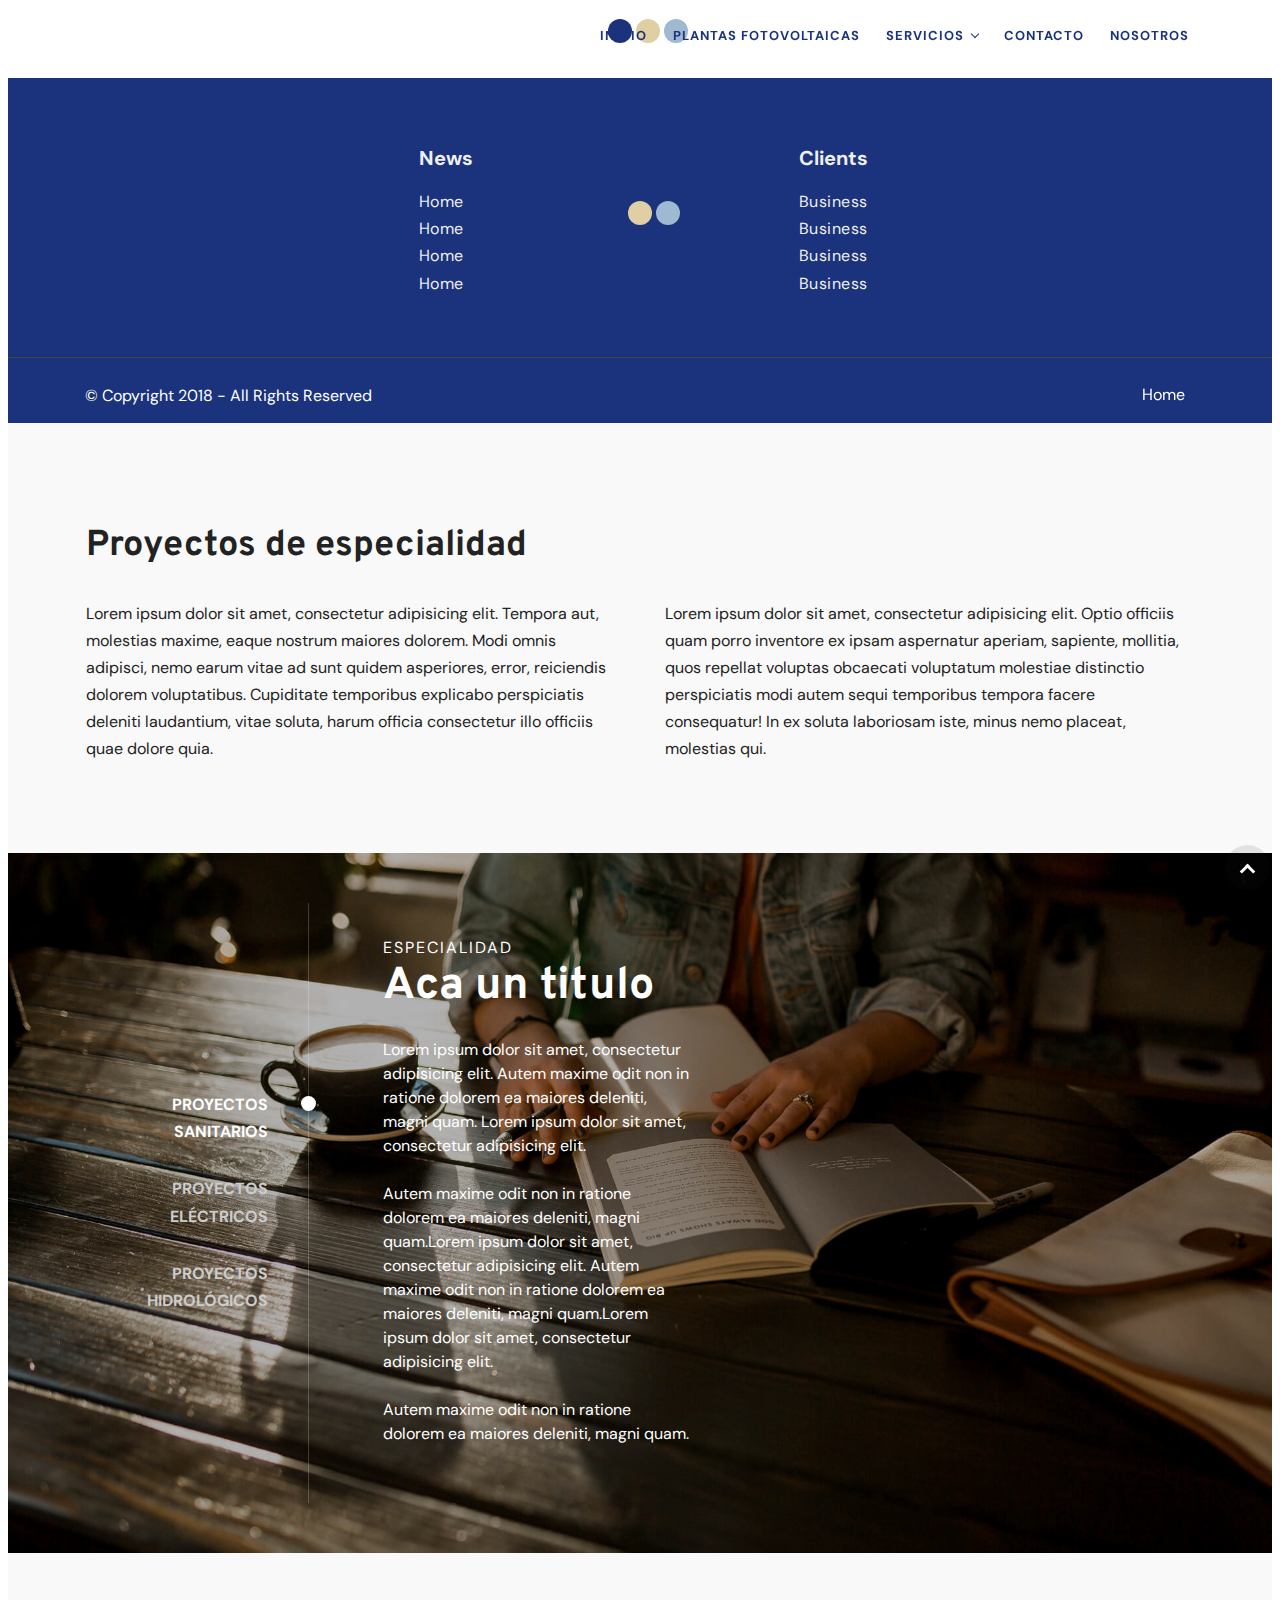
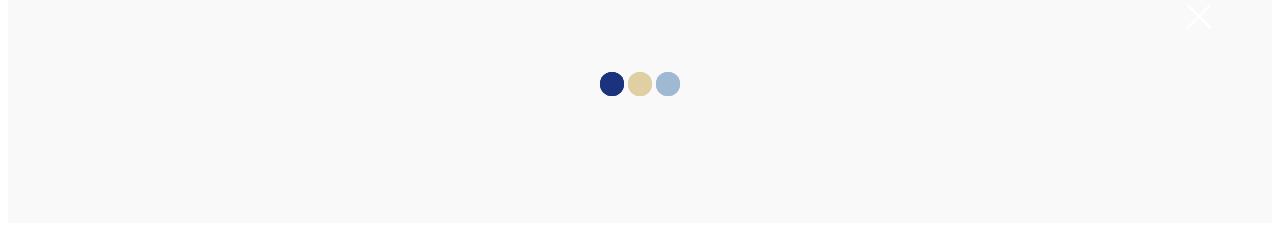
<file: page5.html>
<!DOCTYPE html>
<html amp >
<head>
  <!-- Site made with Mobirise Website Builder v4.11.6, https://mobirise.com -->
  <meta charset="UTF-8">
  <meta http-equiv="X-UA-Compatible" content="IE=edge">
  <meta name="generator" content="Mobirise v4.11.6, mobirise.com">
  <meta name="viewport" content="width=device-width, initial-scale=1, minimum-scale=1">
  <link rel="shortcut icon" href="assets/images/iso-logo-forming-color-128x128.png" type="image/x-icon">
  <meta name="description" content="">
  
  <title>Proyectos Especialidad</title>
  
<link rel="canonical" href="https://pruebas-web.github.io/forming-prueba/page5.html">
 <style amp-boilerplate>body{-webkit-animation:-amp-start 8s steps(1,end) 0s 1 normal both;-moz-animation:-amp-start 8s steps(1,end) 0s 1 normal both;-ms-animation:-amp-start 8s steps(1,end) 0s 1 normal both;animation:-amp-start 8s steps(1,end) 0s 1 normal both}@-webkit-keyframes -amp-start{from{visibility:hidden}to{visibility:visible}}@-moz-keyframes -amp-start{from{visibility:hidden}to{visibility:visible}}@-ms-keyframes -amp-start{from{visibility:hidden}to{visibility:visible}}@-o-keyframes -amp-start{from{visibility:hidden}to{visibility:visible}}@keyframes -amp-start{from{visibility:hidden}to{visibility:visible}}</style>
<noscript><style amp-boilerplate>body{-webkit-animation:none;-moz-animation:none;-ms-animation:none;animation:none}</style></noscript>
<link href="https://fonts.googleapis.com/css?family=Overpass:100,100i,200,200i,300,300i,400,400i,600,600i,700,700i,800,800i,900,900i&display=swap" rel="stylesheet">
 <link href="https://fonts.googleapis.com/css?family=DM+Sans:400,400i,500,500i,700,700i&display=swap" rel="stylesheet">
 
 <style amp-custom> 
div,span,h1,h2,h3,h4,h5,h6,p,blockquote,a,ol,ul,li,figcaption,textarea,input{font: inherit;}*{-webkit-box-sizing: border-box;box-sizing: border-box;outline: none;}*:focus{outline: none;}body{position: relative;font-style: normal;line-height: 1.7;color: #222222;}section{background-color: #ffffff;background-position: 50% 50%;background-repeat: no-repeat;background-size: cover;overflow: hidden;padding: 30px 0;}h1,h2,h3,h4,h5,h6{margin: 0;padding: 0;}p,li,blockquote{letter-spacing: 0.5px;line-height: 1.7;}ul,ol,blockquote,p{margin-bottom: 0;margin-top: 0;}a{cursor: pointer;}a,a:hover{text-decoration: none;}a.mbr-iconfont:hover{text-decoration: none;}h1,h2,h3,h4,h5,h6,.display-1,.display-2,.display-4,.display-5,.display-7{word-break: break-word;word-wrap: break-word;}b,strong{font-weight: bold;}blockquote{padding: 10px 0 10px 20px;position: relative;border-left: 3px solid;}input:-webkit-autofill,input:-webkit-autofill:hover,input:-webkit-autofill:focus,input:-webkit-autofill:active{-webkit-transition-delay: 9999s;transition-delay: 9999s;-webkit-transition-property: background-color,color;-o-transition-property: background-color,color;transition-property: background-color,color;}html,body{height: auto;min-height: 100vh;}.mbr-section-title{margin: 0;padding: 0;font-style: normal;line-height: 1;width: 100%;}.mbr-section-subtitle{line-height: 1;width: 100%;}.mbr-text{font-style: normal;line-height: 1;width: 100%;}.mbr-white{color: #ffffff;}.mbr-black{color: #000000;}.align-left{text-align: left;}.align-left .list-item{justify-content: flex-start;}.align-center{text-align: center;}.align-center .list-item{justify-content: center;}.align-right{text-align: right;}.align-right .list-item{justify-content: flex-end;}@media (max-width: 767px){.align-left,.align-center,.align-right{text-align: center;}.align-left .list-item,.align-center .list-item,.align-right .list-item{justify-content: center;}}.mbr-light{font-weight: 300;}.mbr-regular{font-weight: 400;}.mbr-semibold{font-weight: 500;}.mbr-bold{font-weight: 700;}.icons-list a{margin: 0 1rem 0 0;}.icons-list a:last-child{margin: 0;}.mbr-figure{align-self: center;}.hidden{visibility: hidden;}.super-hide{display: none;}.inactive{-webkit-user-select: none;-moz-user-select: none;-ms-user-select: none;user-select: none;pointer-events: none;-webkit-user-drag: none;user-drag: none;}.mbr-overlay{position: absolute;bottom: 0;left: 0;right: 0;top: 0;z-index: 0;}.map-placeholder{display: none;}.google-map,.google-map iframe{position: relative;width: 100%;height: 400px;}@media (max-width: 992px){.google-map,.google-map iframe{padding: 0;margin: 0;}}amp-img{width: 100%;}amp-img img{max-height: 100%;max-width: 100%;}img.mbr-temp{width: 100%;}.rounded{border-radius: 50%;}.is-builder .nodisplay + img[async],.is-builder .nodisplay + img[decoding="async"],.is-builder amp-img > a + img[async],.is-builder amp-img > a + img[decoding="async"]{display: none;}html:not(.is-builder) amp-img > a{position: absolute;top: 0;bottom: 0;left: 0;right: 0;z-index: 1;}.is-builder .temp-amp-sizer{position: absolute;}.is-builder amp-youtube .temp-amp-sizer,.is-builder amp-vimeo .temp-amp-sizer{position: static;}.mobirise-spinner{position: absolute;top: 50%;left: 40%;margin-left: 10%;-webkit-transform: translate3d(-50%,-50%,0);z-index: 4;}.mobirise-spinner em{width: 24px;height: 24px;background: #3ac;border-radius: 100%;display: inline-block;-webkit-animation: slide 1s infinite;}.mobirise-spinner em:nth-child(1){-webkit-animation-delay: 0.1s;}.mobirise-spinner em:nth-child(2){-webkit-animation-delay: 0.2s;}.mobirise-spinner em:nth-child(3){-webkit-animation-delay: 0.3s;}@-moz-keyframes slide{0%{-webkit-transform: scale(1);}50%{opacity: 0.3;-webkit-transform: scale(2);}100%{-webkit-transform: scale(1);}}@-webkit-keyframes slide{0%{-webkit-transform: scale(1);}50%{opacity: 0.3;-webkit-transform: scale(2);}100%{-webkit-transform: scale(1);}}@-o-keyframes slide{0%{-webkit-transform: scale(1);}50%{opacity: 0.3;-webkit-transform: scale(2);}100%{-webkit-transform: scale(1);}}@keyframes slide{0%{-webkit-transform: scale(1);}50%{opacity: 0.3;-webkit-transform: scale(2);}100%{-webkit-transform: scale(1);}}.mobirise-loader .amp-active > div{display: none;}.iconfont-wrapper{display: inline-block;}.mbr-flex{display: flex;}.flex-wrap{flex-wrap: wrap;}.mbr-jc-s{justify-content: flex-start;}.mbr-jc-c{justify-content: center;}.mbr-jc-e{justify-content: flex-end;}.mbr-row-reverse{flex-direction: row-reverse;}.mbr-column{flex-direction: column;}amp-img,img{height: 100%;width: 100%;}.hidden-slide{display: none;}.visible-slide{display: flex;}section,.container,.container-fluid{position: relative;word-wrap: break-word;}.mbr-fullscreen .mbr-overlay{min-height: 100vh;}.mbr-fullscreen{display: flex;align-items: center;height: 100vh;min-height: 100vh;padding: 3rem 0;}.container{padding: 0 1rem;width: 100%;margin-right: auto;margin-left: auto;}@media (max-width: 767px){.container{max-width: 540px;}} @media (min-width: 768px){.container{max-width: 720px;}} @media (min-width: 992px){.container{max-width: 960px;}} @media (min-width: 1200px){.container{max-width: 1140px;}}.container-fluid{width: 100%;padding: 0 1rem;}.btn{position: relative;font-weight: 700;margin: 10px 0.8rem;border: 2px solid;font-style: normal;white-space: normal;transition: all 0.5s ease-in-out;display: inline-flex;align-items: center;justify-content: center;word-break: break-word;overflow: hidden;line-height: 1.6em;letter-spacing: 2px;}.btn-form{padding: 1rem 2rem;}.btn-form:hover{cursor: pointer;}.btn{padding: 10px 35px;border-radius: 25px;}.btn-sm{padding: 5px 32px;border-radius: 25px;}.btn-md{padding: 10px 35px;border-radius: 25px;}.btn-md:hover{transform: scale(1.1);}.btn-lg{padding: 12px 24px;border-radius: 50px;}.btn-lg:hover{transform: scale(1.1);}form .btn,form .mbr-section-btn{margin: 0;}.note-popover .btn:after{display: none;}.mbr-section-btn{margin: 0 -0.8rem;font-size: 0;}nav .mbr-section-btn{margin-left: 0rem;margin-right: 0rem;}.btn .mbr-iconfont,.btn.btn-md .mbr-iconfont{cursor: pointer;margin: 0 5px 0 0;}.btn-sm .mbr-iconfont{margin: 0 5px 0 0;}[type="submit"]{-webkit-appearance: none;}section.menu{min-height: 70px;overflow: visible;padding: 0;}.menu-container{display: flex;-webkit-box-pack: justify;-ms-flex-pack: justify;justify-content: space-between;align-items: center;min-height: 70px;}@media (max-width: 991px){.menu-container{max-width: 100%;padding: 0 2rem;}} @media (max-width: 767px){.menu-container{padding: 0 1rem;}}.navbar{z-index: 100;width: 100%;position: absolute;}.navbar-fixed-top{position: fixed;top: 0;}.navbar-brand{display: flex;align-items: center;word-break: break-word;z-index: 1;}.navbar-logo{margin: 0 0.8rem 0 0;}@media (max-width: 767px){.navbar-logo amp-img{max-height: 55px;max-width: 55px;}}.navbar-caption-wrap{display: flex;}.navbar .navbar-collapse{display: flex;-ms-flex-preferred-size: auto;flex-basis: auto;align-items: center;justify-content: flex-end;}@media (max-width: 991px){.navbar .navbar-collapse{display: none;position: absolute;top: 0;right: 0;height: 100vh;padding: 70px 2rem 1rem;z-index: 1;}}@media (max-width: 991px){.navbar.opened .navbar-collapse.show,.navbar.opened .navbar-collapse.collapsing{display: block;}.is-builder .navbar-collapse{position: fixed;}}.navbar-nav{list-style-type: none;display: flex;flex-wrap: wrap;padding-left: 0;min-width: 10rem;}@media (max-width: 991px){.navbar-nav{flex-direction: column;}} .navbar-nav .mbr-iconfont{margin: 0 0.2rem 0 0;}.nav-item{word-break: break-all;}.nav-link{display: flex;align-items: center;justify-content: center;}.nav-link,.navbar-caption{transition: all 0.2s;letter-spacing: 1px;}.nav-dropdown .dropdown-menu{min-width: 10rem;position: absolute;left: 0;padding: 1.25rem 0;}.nav-dropdown .dropdown-menu .dropdown-item{line-height: 1.7;display: flex;justify-content: center;align-items: center;padding: 0;white-space: nowrap;}.nav-dropdown .dropdown-menu .dropdown{position: relative;}.dropdown-menu .dropdown:hover > .dropdown-menu{opacity: 1;pointer-events: all;}.nav-dropdown .dropdown-submenu{top: 0;left: 100%;margin: 0;}.nav-item.dropdown{position: relative;}.nav-item.dropdown .dropdown-menu{opacity: 0;pointer-events: none;}.nav-item.dropdown:hover > .dropdown-menu{opacity: 1;pointer-events: all;}.link.dropdown-toggle:after{display: inline-block;width: 5px;height: 5px;margin-left: .5rem;margin-top: -0.25rem;vertical-align: .255em;content: "";border: 1px solid;border-left: none;border-top: none;transform: rotate(45deg);}.navbar .dropdown.open > .dropdown-menu{display: block;}@media (max-width: 991px){.is-builder .nav-dropdown .dropdown-menu{position: relative;}.nav-dropdown .dropdown-submenu{left: 0;}.nav-dropdown .dropdown-menu .dropdown-item{padding: 0.25rem 1.5rem;margin: 0;justify-content: center;}.nav-dropdown .dropdown-menu .dropdown-item:after{right: auto;}.navbar.opened .dropdown-menu{top: 0;}}.navbar-buttons{display: flex;flex-wrap: wrap;align-items: center;justify-content: center;}@media (max-width: 991px){.navbar-buttons{flex-direction: column;}}.menu-social-list{display: flex;align-items: center;justify-content: center;flex-wrap: wrap;}.menu-social-list a{margin: 0 0.5rem;}.menu-social-list a span{font-size: 1rem;}button.navbar-toggler{position: absolute;right: 20px;top: 25px;width: 31px;height: 20px;cursor: pointer;transition: all .2s;align-self: center;}.hamburger span{position: absolute;right: 0;width: 30px;height: 2px;border-right: 5px;}.hamburger span:nth-child(1){top: 0;transition: all .2s;}.hamburger span:nth-child(2){top: 8px;transition: all .15s;}.hamburger span:nth-child(3){top: 8px;transition: all .15s;}.hamburger span:nth-child(4){top: 16px;transition: all .2s;}nav.opened .navbar-toggler:not(.hide) .hamburger span:nth-child(1){top: 8px;width: 0;opacity: 0;right: 50%;transition: all .2s;}nav.opened .navbar-toggler:not(.hide) .hamburger span:nth-child(2){transform: rotate(45deg);transition: all .25s;}nav.opened .navbar-toggler:not(.hide) .hamburger span:nth-child(3){transform: rotate(-45deg);transition: all .25s;}nav.opened .navbar-toggler:not(.hide) .hamburger span:nth-child(4){top: 8px;width: 0;opacity: 0;right: 50%;transition: all .2s;}.ampstart-btn.hamburger{position: absolute;top: 25px;right: 15px;margin-left: auto;height: 20px;width: 30px;background: none;border: none;cursor: pointer;z-index: 1000;}@media (min-width: 992px){.ampstart-btn,amp-sidebar{display: none;}.dropdown-menu .dropdown-toggle:after{content: "";border: 1px solid;border-left: none;border-top: none;transform: rotate(45deg);width: 5px;height: 5px;margin-left: 0.3rem;margin-top: -0.3077em;position: absolute;right: 1.1538em;top: 50%;}}.close-sidebar{width: 30px;height: 30px;position: relative;cursor: pointer;background-color: transparent;border: none;}.close-sidebar span{position: absolute;left: 0;width: 30px;height: 2px;border-right: 5px;}.close-sidebar span:nth-child(1){transform: rotate(-45deg);}.close-sidebar span:nth-child(2){transform: rotate(45deg);}.builder-sidebar{position: relative;height: 100vh;min-width: 10rem;z-index: 1030;padding: 1rem 2rem;max-width: 20rem;}.builder-sidebar .dropdown:hover > .dropdown-menu{position: relative;text-align: center;}section.sidebar-open:before{content: '';position: fixed;top: 0;bottom: 0;right: 0;left: 0;background-color: rgba(0,0,0,0.2);z-index: 1040;}#sidebar{background: transparent;}.is-builder section.horizontal-menu .ampstart-btn{display: none;}.is-builder section.horizontal-menu .dropdown-menu{z-index: auto;opacity: 1;pointer-events: auto;}.is-builder .menu{overflow: visible;}.card-title{margin: 0;}.card{position: relative;background-color: transparent;border: none;border-radius: 0;width: 100%;padding: 0 1rem;}@media (max-width: 767px){.card:not(.last-child){padding-bottom: 2rem;}} .card .card-img{width: auto;border-radius: 0;}.card .card-wrapper{height: 100%;}@media (max-width: 767px){.card .card-wrapper{flex-direction: column;}} .card img{height: 100%;-o-object-fit: cover;object-fit: cover;-o-object-position: center;object-position: center;}.card-inner,.items-list{display: flex;flex-direction: column;}.items-list{list-style-type: none;padding: 0;}.items-list .list-item{padding: 1rem 2rem;}.card-head{padding: 1.5rem 2rem;}.card-price-wrap{padding: 1rem 2rem;}.card-button{padding: 1rem;margin: 0;}.timeline-wrap{position: relative;}.timeline-wrap .iconBackground{position: absolute;left: 50%;width: 20px;height: 20px;line-height: 30px;text-align: center;border-radius: 50%;font-size: 30px;display: inline-block;background-color: #232323;top: 20px;margin: 0 0 0 -10px;}@media (max-width: 767px){.timeline-wrap .iconBackground{left: 0;}}.separline{position: relative;}@media (max-width: 767px){.separline:not(.last-child){padding-bottom: 2rem;}} .separline:before{position: absolute;content: "";width: 2px;background-color: #232323;left: calc(50% - 1px);height: calc(100% - 20px);top: 40px;}@media (max-width: 767px){.separline:before{left: 0;}}.gallery-img-wrap{position: relative;height: 100%;}.gallery-img-wrap:hover{cursor: pointer;}.gallery-img-wrap:hover .icon-wrap,.gallery-img-wrap:hover .caption-on-hover{opacity: 1;}.gallery-img-wrap:hover:after{opacity: .5;}.gallery-img-wrap amp-img{height: 100%;}.gallery-img-wrap:after{content: "";position: absolute;top: 0;bottom: 0;left: 0;right: 0;background: #000;opacity: 0;transition: opacity 0.3s;pointer-events: none;}.gallery-img-wrap .icon-wrap,.gallery-img-wrap .img-caption{z-index: 3;pointer-events: none;position: absolute;}.gallery-img-wrap .icon-wrap,.gallery-img-wrap .caption-on-hover{opacity: 0;transition: opacity 0.3s;}.gallery-img-wrap .icon-wrap{left: 50%;top: 50%;transform: translate(-50%,-50%);background-color: #fff;padding: .5rem;border-radius: 50%;}.gallery-img-wrap .amp-iconfont{color: #000;font-size: 1rem;width: 1rem;display: block;}.gallery-img-wrap .img-caption{left: 0;right: 0;}.gallery-img-wrap .img-caption.caption-top{top: 0;}.gallery-img-wrap .img-caption.caption-bottom{bottom: 0;}.gallery-img-wrap .img-caption:not(.caption-on-hover):after{content: "";position: absolute;top: 0;left: 0;right: 0;height: 100%;transition: opacity 0.3s;z-index: -1;pointer-events: none;}@media (max-width: 767px){.gallery-img-wrap:after,.gallery-img-wrap:hover:after,.gallery-img-wrap .icon-wrap{display: none;}.gallery-img-wrap .caption-on-hover{opacity: 1;}}.is-builder .gallery-img-wrap .icon-wrap,.is-builder .gallery-img-wrap .img-caption > *{pointer-events: all;}.amp-carousel-button,.dots-wrapper .dots span{transition: all 0.4s;cursor: pointer;outline: none;}.amp-carousel-button{border-radius: 50%;border: 10px transparent solid;transform: scale(1.5) translateY(-50%);height: 45px;width: 45px;}.amp-carousel-button:hover{opacity: 1;}.amp-carousel-button-next{background-position: 75% 50%;}.amp-carousel-button-prev{background-position: 25% 50%;}.dots-wrapper .dots{margin: 4px 8px;display: inline-block;}.dots-wrapper .dots span{border-radius: 12px;display: block;height: 24px;width: 24px;border: 10px solid #cccccc;}.dots-wrapper .dots span.current{width: 40px;}button.btn-img{cursor: pointer;}.is-builder .preview button.btn-img{opacity: 0.5;position: relative;pointer-events: none;}amp-image-lightbox,.lightbox{background: rgba(0,0,0,0.8);display: flex;flex-wrap: wrap;align-items: center;justify-content: center;width: 100%;height: 100%;overflow: auto;}amp-image-lightbox a.control,.lightbox a.control{position: absolute;cursor: default;top: 0;right: 0;}amp-image-lightbox .close,.lightbox .close{background: none;border: none;position: absolute;top: 15px;right: 25px;width: 32px;height: 32px;cursor: pointer;z-index: 1000;}amp-image-lightbox .close:before,amp-image-lightbox .close:after,.lightbox .close:before,.lightbox .close:after{position: absolute;top: 0;right: 15px;content: ' ';height: 32px;width: 2px;background-color: #fff;}amp-image-lightbox .close:before,.lightbox .close:before{transform: rotate(45deg);}amp-image-lightbox .close:after,.lightbox .close:after{transform: rotate(-45deg);}amp-image-lightbox .video-block,.lightbox .video-block{width: 100%;}div[submit-success] > *,div[submit-error] > *{padding: 1rem;margin-bottom: 1rem;}.form-block{z-index: 1;background-color: transparent;padding: 60px;position: relative;overflow: hidden;}.form-block .mbr-overlay{z-index: -1;}@media (max-width: 991px){.form-block{padding: 30px;}}form input,form textarea,form select{padding: 0.375rem 0.75rem;line-height: 1.6;width: 100%;background: #ffffff;border-width: 1px;border-style: solid;border-color: #ced4da;border-radius: 5px;color: #495057;}form input[type="checkbox"],form input[type="radio"]{border: none;background: none;width: auto;}form .field{padding-bottom: 1rem;padding-top: 1rem;}form textarea.field-input{height: 120px;}form .fieldset{display: flex;justify-content: center;flex-wrap: wrap;align-items: center;}textarea[type="hidden"]{display: none;}.form-check{margin-bottom: 0;}.form-check-label{padding-left: 0;}.form-check-input{position: relative;margin: 4px;}.form-check-inline{display: -webkit-inline-box;display: -ms-inline-flexbox;display: inline-flex;-webkit-box-align: center;-ms-flex-align: center;align-items: center;padding-left: 0;margin-right: .75rem;}.mbr-row,.mbr-form-row{display: -webkit-box;display: -ms-flexbox;display: flex;-ms-flex-wrap: wrap;flex-wrap: wrap;margin-left: -1rem;margin-right: -1rem;}.mbr-form-row{margin-left: -0.5rem;margin-right: -0.5rem;}.mbr-form-row > [class*="mbr-col"]{padding-left: 0.5rem;padding-right: 0.5rem;}@media (max-width: 767px){.mbr-col,.mbr-col-auto{padding-right: 1rem;padding-left: 1rem;}.mbr-col-sm-12{-ms-flex: 0 0 100%;-webkit-box-flex: 0;flex: 0 0 100%;max-width: 100%;padding-right: 1rem;padding-left: 1rem;}}@media (min-width: 768px){.mbr-col,.mbr-col-auto{padding-right: 1rem;padding-left: 1rem;}.mbr-col-md-2{-ms-flex: 0 0 16.6666666667%;-webkit-box-flex: 0;flex: 0 0 16.6666666667%;max-width: 16.6666666667%;padding-right: 1rem;padding-left: 1rem;}.mbr-col-md-3{-ms-flex: 0 0 25%;-webkit-box-flex: 0;flex: 0 0 25%;max-width: 25%;padding-right: 1rem;padding-left: 1rem;}.mbr-col-md-4{-ms-flex: 0 0 33.3333333333%;-webkit-box-flex: 0;flex: 0 0 33.3333333333%;max-width: 33.3333333333%;padding-right: 1rem;padding-left: 1rem;}.mbr-col-md-5{-ms-flex: 0 0 41.6666666667%;-webkit-box-flex: 0;flex: 0 0 41.6666666667%;max-width: 41.6666666667%;padding-right: 1rem;padding-left: 1rem;}.mbr-col-md-6{-ms-flex: 0 0 50%;-webkit-box-flex: 0;flex: 0 0 50%;max-width: 50%;padding-right: 1rem;padding-left: 1rem;}.mbr-col-md-7{-ms-flex: 0 0 58.3333333333%;-webkit-box-flex: 0;flex: 0 0 58.3333333333%;max-width: 58.3333333333%;padding-right: 1rem;padding-left: 1rem;}.mbr-col-md-8{-ms-flex: 0 0 66.6666666667%;-webkit-box-flex: 0;flex: 0 0 66.6666666667%;max-width: 66.6666666667%;padding-right: 1rem;padding-left: 1rem;}.mbr-col-md-10{-ms-flex: 0 0 83.3333333333%;-webkit-box-flex: 0;flex: 0 0 83.3333333333%;max-width: 83.3333333333%;padding-right: 1rem;padding-left: 1rem;}.mbr-col-md-12{-ms-flex: 0 0 100%;-webkit-box-flex: 0;flex: 0 0 100%;max-width: 100%;padding-right: 1rem;padding-left: 1rem;}}.mbr-col{-ms-flex: 1 1 auto;-webkit-box-flex: 1;flex: 1 1 auto;max-width: 100%;}.mbr-col-auto{-ms-flex: 0 0 auto;flex: 0 0 auto;width: auto;}@media (min-width: 992px){.mbr-col,.mbr-col-auto{padding-right: 1rem;padding-left: 1rem;}.mbr-col-lg-2{-ms-flex: 0 0 16.6666666667%;-webkit-box-flex: 0;flex: 0 0 16.6666666667%;max-width: 16.6666666667%;padding-right: 1rem;padding-left: 1rem;}.mbr-col-lg-3{-ms-flex: 0 0 25%;-webkit-box-flex: 0;flex: 0 0 25%;max-width: 25%;padding-right: 1rem;padding-left: 1rem;}.mbr-col-lg-4{-ms-flex: 0 0 33.3333333333%;-webkit-box-flex: 0;flex: 0 0 33.3333333333%;max-width: 33.3333333333%;padding-right: 1rem;padding-left: 1rem;}.mbr-col-lg-5{-ms-flex: 0 0 41.6666666667%;-webkit-box-flex: 0;flex: 0 0 41.6666666667%;max-width: 41.6666666667%;padding-right: 1rem;padding-left: 1rem;}.mbr-col-lg-6{-ms-flex: 0 0 50%;-webkit-box-flex: 0;flex: 0 0 50%;max-width: 50%;padding-right: 1rem;padding-left: 1rem;}.mbr-col-lg-7{-ms-flex: 0 0 58.3333333333%;-webkit-box-flex: 0;flex: 0 0 58.3333333333%;max-width: 58.3333333333%;padding-right: 1rem;padding-left: 1rem;}.mbr-col-lg-8{-ms-flex: 0 0 66.6666666667%;-webkit-box-flex: 0;flex: 0 0 66.6666666667%;max-width: 66.6666666667%;padding-right: 1rem;padding-left: 1rem;}.mbr-col-lg-9{-ms-flex: 0 0 75%;-webkit-box-flex: 0;flex: 0 0 75%;max-width: 75%;padding-right: 1rem;padding-left: 1rem;}.mbr-col-lg-10{-ms-flex: 0 0 83.3333333333%;-webkit-box-flex: 0;flex: 0 0 83.3333333333%;max-width: 83.3333333333%;padding-right: 1rem;padding-left: 1rem;}.mbr-col-lg-12{-ms-flex: 0 0 100%;-webkit-box-flex: 0;flex: 0 0 100%;max-width: 100%;padding-right: 1rem;padding-left: 1rem;}}@media (min-width: 992px){.lg-pb{padding-bottom: 3rem;}}@media (max-width: 991px){.md-pb{padding-bottom: 2rem;}}.mbr-pt-1,.mbr-py-1{padding-top: 0.5rem;}.mbr-pb-1,.mbr-py-1{padding-bottom: 0.5rem;}.mbr-px-1{padding-left: 0.5rem;padding-right: 0.5rem;}.mbr-p-1{padding: 0.5rem;}.mbr-pt-2,.mbr-py-2{padding-top: 1rem;}.mbr-pb-2,.mbr-py-2{padding-bottom: 1rem;}.mbr-px-2{padding-left: 1rem;padding-right: 1rem;}.mbr-p-2{padding: 1rem;}.mbr-pt-3,.mbr-py-3{padding-top: 1.5rem;}.mbr-pb-3,.mbr-py-3{padding-bottom: 1.5rem;}.mbr-px-3{padding-left: 1.5rem;padding-right: 1.5rem;}.mbr-p-3{padding: 1.5rem;}.mbr-pt-4,.mbr-py-4{padding-top: 2rem;}.mbr-pb-4,.mbr-py-4{padding-bottom: 2rem;}.mbr-px-4{padding-left: 2rem;padding-right: 2rem;}.mbr-p-4{padding: 2rem;}.mbr-pt-5,.mbr-py-5{padding-top: 60px;}.mbr-pb-5,.mbr-py-5{padding-bottom: 60px;}.mbr-px-5{padding-left: 60px;padding-right: 60px;}.mbr-p-5{padding: 60px;}@media (max-width: 991px){.mbr-p-3,.mbr-p-4,.mbr-p-5{padding: 1rem;}.mbr-px-4,.mbr-px-5{padding-left: 1rem;padding-right: 1rem;}.mbr-py-4,.mbr-py-5{padding-top: 1rem;padding-bottom: 1rem;}}.mbr-ml-auto{margin-left: auto;}.mbr-mr-auto{margin-right: auto;}.mbr-m-auto{margin: auto;}#scrollToTopMarker{position: absolute;width: 0px;height: 0px;top: 300px;}#scrollToTopButton{background: rgba(0,0,0,0.1);display: block;position: fixed;text-align: center;z-index: 5000;width: 45px;height: 45px;cursor: pointer;bottom: 10px;right: 10px;padding: 10px;padding-top: 20px;border: none;border-radius: 50%;transition: color .3s,background-color .3s,opacity .3s;}#scrollToTopButton a:after{content: '';display: inline-block;box-sizing: content-box;border-top: 3px solid;border-right: 3px solid;height: 8px;width: 8px;transition: all 0.3s;transform: rotate(-45deg);}.is-builder #scrollToTopButton{right: 30px;}.btn-sm.btn-white-outline:hover{color: #fff;background-color: transparent;}.mbr-section-title,.mbr-text{letter-spacing: 0;}.mbr-section-subtitle{letter-spacing: 2px;}
body{font-family: DM Sans;}blockquote{border-color: #1a337c;}div[submit-success]{background: #a0b9d2;}div[submit-error]{background: #e1cfa4;}.display-1{font-family: 'Overpass',sans-serif;font-size: 3.8rem;line-height: 1;}.display-2{font-family: 'Overpass',sans-serif;font-size: 2.8rem;line-height: 1.2;}.display-4{font-family: 'DM Sans',sans-serif;font-size: 0.81rem;line-height: 1.7;}.display-5{font-family: 'Overpass',sans-serif;font-size: 2.25rem;line-height: 1;}.display-6{font-family: 'DM Sans',sans-serif;font-size: 1.25rem;line-height: 1.7;}.display-7{font-family: 'DM Sans',sans-serif;font-size: 1rem;line-height: 1.7;}.mbr-section-subtitle,.mbr-section-title{line-height: 1;}.form-block input,.form-block textarea{font-family: 'DM Sans',sans-serif;font-size: 1rem;line-height: 1.7;}@media (max-width: 768px){.display-1{font-size: 3.04rem;font-size: calc( 1.98rem + (3.8 - 1.98) * ((100vw - 20rem) / (48 - 20)));line-height: calc( 1.4 * (1.98rem + (3.8 - 1.98) * ((100vw - 20rem) / (48 - 20))));}.display-2{font-size: 2.24rem;font-size: calc( 1.63rem + (2.8 - 1.63) * ((100vw - 20rem) / (48 - 20)));line-height: calc( 1.4 * (1.63rem + (2.8 - 1.63) * ((100vw - 20rem) / (48 - 20))));}.display-5{font-size: 1.8rem;font-size: calc( 1.4375rem + (2.25 - 1.4375) * ((100vw - 20rem) / (48 - 20)));line-height: calc( 1.4 * (1.4375rem + (2.25 - 1.4375) * ((100vw - 20rem) / (48 - 20))));}}.display-1 .mbr-iconfont-btn{font-size: 3.8rem;width: 3.8rem;}.display-2 .mbr-iconfont-btn{font-size: 2.8rem;width: 2.8rem;}.display-4 .mbr-iconfont-btn{font-size: 0.81rem;width: 0.81rem;}.display-5 .mbr-iconfont-btn{font-size: 2.25rem;width: 2.25rem;}.display-6 .mbr-iconfont-btn{font-size: 1.25rem;width: 1.25rem;}.display-7 .mbr-iconfont-btn{font-size: 1rem;width: 1rem;}.btn-secondary,.btn-secondary:active,.btn-secondary.active{background-color: #5f6060;border-color: #5f6060;color: #ffffff;}.btn-secondary:hover,.btn-secondary:focus,.btn-secondary.focus{background-color: transparent;border-color: #5f6060;color: #5f6060;}.btn-secondary.disabled,.btn-secondary:disabled{color: #ffffff;background-color: #5f6060;border-color: #5f6060;}.btn-info,.btn-info:active,.btn-info.active{background-color: #222222;border-color: #222222;color: #ffffff;}.btn-info:hover,.btn-info:focus,.btn-info.focus{background-color: transparent;border-color: #222222;color: #222222;}.btn-info.disabled,.btn-info:disabled{color: #ffffff;background-color: #222222;border-color: #222222;}.btn-success,.btn-success:active,.btn-success.active{background-color: #a0b9d2;border-color: #a0b9d2;color: #ffffff;}.btn-success:hover,.btn-success:focus,.btn-success.focus{background-color: transparent;border-color: #a0b9d2;color: #a0b9d2;}.btn-success.disabled,.btn-success:disabled{color: #ffffff;background-color: #a0b9d2;border-color: #a0b9d2;}.btn-warning,.btn-warning:active,.btn-warning.active{background-color: #122947;border-color: #122947;color: #ffffff;}.btn-warning:hover,.btn-warning:focus,.btn-warning.focus{background-color: transparent;border-color: #122947;color: #122947;}.btn-warning.disabled,.btn-warning:disabled{color: #ffffff;background-color: #122947;border-color: #122947;}.btn-danger,.btn-danger:active,.btn-danger.active{background-color: #e1cfa4;border-color: #e1cfa4;color: #655121;}.btn-danger:hover,.btn-danger:focus,.btn-danger.focus{background-color: transparent;border-color: #e1cfa4;color: #e1cfa4;}.btn-danger.disabled,.btn-danger:disabled{color: #655121;background-color: #e1cfa4;border-color: #e1cfa4;}.btn-primary,.btn-primary:active,.btn-primary.active{background-color: #1a337c;border-color: #1a337c;color: #ffffff;}.btn-primary:hover,.btn-primary:focus,.btn-primary.focus{background-color: transparent;border-color: #1a337c;color: #1a337c;}.btn-primary.disabled,.btn-primary:disabled{color: #ffffff;background-color: #1a337c;border-color: #1a337c;}.btn-black,.btn-black:active,.btn-black.active{background-color: #222222;border-color: #222222;color: #ffffff;}.btn-black:hover,.btn-black:focus,.btn-black.focus{background-color: transparent;border-color: #222222;color: #222222;}.btn-black.disabled,.btn-black:disabled{color: #ffffff;background-color: #222222;border-color: #222222;}.btn-white,.btn-white:active,.btn-white.active{background-color: #ffffff;border-color: #ffffff;color: #808080;}.btn-white:hover,.btn-white:focus,.btn-white.focus{background-color: transparent;border-color: #ffffff;color: #ffffff;}.btn-white.disabled,.btn-white:disabled{color: #808080;background-color: #ffffff;border-color: #ffffff;}.btn-primary-outline,.btn-primary-outline:active,.btn-primary-outline.active{background: none;border-color: #1a337c;color: #1a337c;}.btn-primary-outline:hover,.btn-primary-outline:focus,.btn-primary-outline.focus{color: #ffffff;background-color: #1a337c;border-color: #1a337c;}.btn-primary-outline.disabled,.btn-primary-outline:disabled{color: #ffffff;background-color: #1a337c;border-color: #1a337c;}.btn-secondary-outline,.btn-secondary-outline:active,.btn-secondary-outline.active{background: none;border-color: #5f6060;color: #5f6060;}.btn-secondary-outline:hover,.btn-secondary-outline:focus,.btn-secondary-outline.focus{color: #ffffff;background-color: #5f6060;border-color: #5f6060;}.btn-secondary-outline.disabled,.btn-secondary-outline:disabled{color: #ffffff;background-color: #5f6060;border-color: #5f6060;}.btn-info-outline,.btn-info-outline:active,.btn-info-outline.active{background: none;border-color: #222222;color: #222222;}.btn-info-outline:hover,.btn-info-outline:focus,.btn-info-outline.focus{color: #ffffff;background-color: #222222;border-color: #222222;}.btn-info-outline.disabled,.btn-info-outline:disabled{color: #ffffff;background-color: #222222;border-color: #222222;}.btn-success-outline,.btn-success-outline:active,.btn-success-outline.active{background: none;border-color: #a0b9d2;color: #a0b9d2;}.btn-success-outline:hover,.btn-success-outline:focus,.btn-success-outline.focus{color: #ffffff;background-color: #a0b9d2;border-color: #a0b9d2;}.btn-success-outline.disabled,.btn-success-outline:disabled{color: #ffffff;background-color: #a0b9d2;border-color: #a0b9d2;}.btn-warning-outline,.btn-warning-outline:active,.btn-warning-outline.active{background: none;border-color: #122947;color: #122947;}.btn-warning-outline:hover,.btn-warning-outline:focus,.btn-warning-outline.focus{color: #ffffff;background-color: #122947;border-color: #122947;}.btn-warning-outline.disabled,.btn-warning-outline:disabled{color: #ffffff;background-color: #122947;border-color: #122947;}.btn-danger-outline,.btn-danger-outline:active,.btn-danger-outline.active{background: none;border-color: #e1cfa4;color: #e1cfa4;}.btn-danger-outline:hover,.btn-danger-outline:focus,.btn-danger-outline.focus{color: #655121;background-color: #e1cfa4;border-color: #e1cfa4;}.btn-danger-outline.disabled,.btn-danger-outline:disabled{color: #655121;background-color: #e1cfa4;border-color: #e1cfa4;}.btn-black-outline,.btn-black-outline:active,.btn-black-outline.active{background: none;border-color: #222222;color: #222222;}.btn-black-outline:hover,.btn-black-outline:focus,.btn-black-outline.focus{color: #ffffff;background-color: #222222;border-color: #222222;}.btn-black-outline.disabled,.btn-black-outline:disabled{color: #ffffff;background-color: #222222;border-color: #222222;}.btn-white-outline,.btn-white-outline:active,.btn-white-outline.active{background: none;border-color: #ffffff;color: #ffffff;}.btn-white-outline:hover,.btn-white-outline:focus,.btn-white-outline.focus{color: #808080;background-color: #ffffff;border-color: #ffffff;}.btn-white-outline.disabled,.btn-white-outline:disabled{color: #808080;background-color: #ffffff;border-color: #ffffff;}.text-primary{color: #1a337c;}.text-secondary{color: #5f6060;}.text-success{color: #a0b9d2;}.text-info{color: #222222;}.text-warning{color: #122947;}.text-danger{color: #e1cfa4;}.text-white{color: #ffffff;}.text-black{color: #222222;}a[class*="text-"],.amp-iconfont,.mbr-iconfont{transition: 0.2s ease-in-out;}.amp-iconfont{color: #1a337c;}a.text-primary:hover,a.text-primary:focus{color: #000000;}a.text-secondary:hover,a.text-secondary:focus{color: #131313;}a.text-success:hover,a.text-success:focus{color: #466c93;}a.text-info:hover,a.text-info:focus{color: #000000;}a.text-warning:hover,a.text-warning:focus{color: #000000;}a.text-danger:hover,a.text-danger:focus{color: #b18e3b;}a.text-white:hover,a.text-white:focus{color: #e6e6e6;}a.text-black:hover,a.text-black:focus{color: #a2a2a2;}.field-input:hover{border-color: #1a337c;}#scrollToTopButton{background-color: rgba(34,34,34,0.1);}#scrollToTopButton a:after{border-color: #ffffff;}.mobirise-spinner em:nth-child(1){background: #1a337c;}.mobirise-spinner em:nth-child(2){background: #e1cfa4;}.mobirise-spinner em:nth-child(3){background: #a0b9d2;}.cid-s14g6fmvtN{background-color: #ffffff;overflow: visible;}.cid-s14g6fmvtN .navbar{background: #ffffff;}.cid-s14g6fmvtN .navbar-brand .navbar-logo{min-width: 30px;max-width: 180px;}.cid-s14g6fmvtN .navbar-brand .navbar-logo amp-img,.cid-s14g6fmvtN .navbar-brand .navbar-logo img{object-fit: contain;max-width: 180px;width: 180px;height: auto;}@media (max-width: 991px){.cid-s14g6fmvtN .navbar .navbar-collapse{background: #ffffff;}}.cid-s14g6fmvtN .nav-link{margin: 5px 1em 2px;padding: 0;}.cid-s14g6fmvtN .dropdown-item.active,.cid-s14g6fmvtN .dropdown-item:active{background-color: transparent;}.cid-s14g6fmvtN .dropdown-menu{background: #ffffff;border-radius: 5px;padding: 10px 0;}.cid-s14g6fmvtN .hamburger span{background-color: #4a4a4a;}.cid-s14g6fmvtN .builder-sidebar{background-color: #ffffff;}.cid-s14g6fmvtN .amp-iconfont{font-size: 1.3rem;width: 1.3rem;}.cid-s14g6fmvtN .navbar-brand{width: 300px;}.cid-s14g6fmvtN .nav-dropdown .dropdown-menu .dropdown-item{justify-content: flex-start;padding: 0;}.cid-s14g6fmvtN .dropdown-item{margin: 5px 20px;width: auto;}.cid-s14g6fmvtN .nav-item:hover .nav-link,.cid-s14g6fmvtN .nav-item .dropdown-item:hover{color: #1a337c;}.cid-s14g6fmvtN .dropdown-menu a,.cid-s14g6fmvtN .nav-link,.cid-s14g6fmvtN .nav-item{position: relative;z-index: 22;}.cid-s14g6fmvtN .nav-item .nav-link:before,.cid-s14g6fmvtN .nav-item .dropdown-menu a:before{content: '';display: block;position: absolute;bottom: 0;left: 0;z-index: 1;opacity: .2;height: 40%;right: 0;background-color: #1a337c;transform-origin: right top;transform: scaleX(0);transition: transform 0.2s ease-out;}.cid-s14g6fmvtN .nav-item:hover .nav-link:before,.cid-s14g6fmvtN .dropdown-menu a:hover:before{transform-origin: left top;transform: scaleX(1);}.cid-s14g6fmvtN .btn{padding: 10px 30px 7px;line-height: 1;}.cid-s14g6fmvtN .btn-sm{white-space: nowrap;}@media (max-width: 991px){.cid-s14g6fmvtN .btn-sm{display: none;}}.cid-s14g6gRcVL{padding-top: 0px;padding-bottom: 0px;background-color: #1a337c;}@media (min-width: 992px){.cid-s14g6gRcVL .footer-container{justify-content: space-between;}}@media (max-width: 991px){.cid-s14g6gRcVL .footer-container{flex-direction: column;align-items: center;}}.cid-s14g6gRcVL .link-items{width: auto;}@media (max-width: 992px){.cid-s14g6gRcVL .link-items{padding: 0;width: 100%;justify-content: center;}.cid-s14g6gRcVL .link-items:nth-child(1){margin-bottom: 1rem;}}.cid-s14g6gRcVL .copyright{width: auto;}.cid-s14g6gRcVL amp-img{text-align: center;}.cid-s14g6gRcVL .items-col .item{margin: 0;}.cid-s14g6gRcVL .item,.cid-s14g6gRcVL .group-title{color: #efefef;padding-top: 0;}.cid-s14g6gRcVL .group-title{margin-bottom: 20px;line-height: 1;color: #efefef;}.cid-s14g6gRcVL .image-block{padding-left: 0;}.cid-s14g6gRcVL .image-block amp-img{height: 100%;object-fit: cover;max-width: 200px;width: 100%;}.cid-s14g6gRcVL .footer-wrap{padding: 70px 0 60px;}.cid-s14g6gRcVL .link-items{margin-left: 0;margin-right: 0;position: relative;z-index: 222;}.cid-s14g6gRcVL .link-items .fLink{width: auto;margin: 0 10px;}@media (max-width: 991px){.cid-s14g6gRcVL .link-items{display: none;}}.cid-s14g6gRcVL .link-items .fLink > *:before{content: '';display: block;pointer-events: none;position: absolute;bottom: 0;left: 0;z-index: 1;opacity: .2;height: 45%;right: 0;background-color: currentColor;transform-origin: right top;transform: scale(0,1);transition: transform 0.2s ease-out;}.cid-s14g6gRcVL .link-items p,.cid-s14g6gRcVL .fLink{position: relative;z-index: 22;}.cid-s14g6gRcVL .link-items p:hover > *:before{transform-origin: left top;transform: scale(1,1);}.cid-s14g6gRcVL .footer-container{padding: 20px 15px 10px;height: 65px;align-items: center;}.cid-s14g6gRcVL .border_top{border-top: 1px solid #444444;width: 100%;}@media (max-width: 768px){.cid-s14g6gRcVL .image-block amp-img{max-width: 60%;margin: auto;height: 100%;}.cid-s14g6gRcVL .image-block{margin-bottom: 20px;}.cid-s14g6gRcVL .items-col{margin-bottom: 30px;}.cid-s14g6gRcVL .footer-container{height: auto;}}.cid-s14g6iFrGl{padding-top: 100px;padding-bottom: 70px;background-color: #f9f9f9;}.cid-s14g6iFrGl .mbr-section-subtitle{margin-bottom: 30px;letter-spacing: 3px;}.cid-s14g6iFrGl .mbr-section-subtitle .verline{margin: 0 12px;height: 1px;vertical-align: middle;width: 80px;background-color: currentColor;display: inline-block;}.cid-s14g6iFrGl .mbr-section-title{margin-bottom: 10px;line-height: 1.3em;}.cid-s14g6iFrGl .text1{display: inline-flex;}.cid-s14g6iFrGl .text1 .mbr-text{padding-right: 9px;}.cid-s14g6iFrGl .text__wrap{padding: 0;flex-wrap: wrap;}.cid-s14g6iFrGl .text2{display: inline-flex;}.cid-s14g6iFrGl .text2 .mbr-text{padding-left: 9px;}.cid-s14g6iFrGl .mbr-text{padding: 20px 0;}@media (max-width: 991px){.cid-s14g6iFrGl .text1,.cid-s14g6iFrGl .text2{width: 100%;}.cid-s14g6iFrGl .text1 .mbr-text,.cid-s14g6iFrGl .text2 .mbr-text{padding-left: 0;padding-right: 0;}}.cid-s14g6iFrGl .mbr-section-btn{margin-top: 10px;}.cid-s14g6iFrGl .btn{white-space: nowrap;}.cid-s14m8XLx81{padding-top: 50px;padding-bottom: 50px;background-image: url("assets/images/bg4.jpg");}.cid-s14m8XLx81 .mbr-overlay{background: #000000;opacity: 0.3;}.cid-s14m8XLx81 .content__title{line-height: 1.4em;}.cid-s14m8XLx81 .mbr-text{padding: 1.2em 0;line-height: 1.5;}@media (min-width: 768px){.cid-s14m8XLx81 .ampTabContainer{display: flex;flex-wrap: wrap;flex-direction: column;position: relative;padding: 0;height: 600px;}}.cid-s14m8XLx81 .tabContent{display: none;order: 1;padding-left: 20px;padding-right: 20px;width: 100%;margin-left: 5%;background-color: transparent;position: absolute;right: 20%;height: 600px;}.cid-s14m8XLx81 .tabContent > div{max-width: 310px;}.cid-s14m8XLx81 .tabContent:before{content: "";position: absolute;top: 0;margin-right: -10%;right: 0;height: 100%;width: 1px;background-color: rgba(255,255,255,0.2);}.cid-s14m8XLx81 .tabButton{margin-left: auto;right: 0;width: 20%;padding: 15px 40px;color: #cccccc;}.cid-s14m8XLx81 .tabButton:before{content: "";transform: scale(0);transition: .2s;}.cid-s14m8XLx81 .tabButton[selected]{color: #ffffff;outline: none;position: relative;}.cid-s14m8XLx81 .tabButton[selected]:before{content: "";position: absolute;top: 20px;left: -8px;width: 15px;height: 15px;border-radius: 100%;z-index: 3;background-color: #ffffff;transform: scale(1);}.cid-s14m8XLx81 .tabButton[selected] + .tabContent{display: flex;}.cid-s14m8XLx81 .tabContent{left: 20%;}.cid-s14m8XLx81 .tabContent:before{left: 0;margin-left: -10%;right: auto;}.cid-s14m8XLx81 .tabButton{text-align: right;margin-right: auto;margin-left: 0;right: auto;left: 0;}.cid-s14m8XLx81 .tabButton[selected]:before{right: -8px;left: auto;}@media (max-width: 768px){.cid-s14m8XLx81 .tabContent{position: static;margin: auto;height: 100%;align-items: center;}.cid-s14m8XLx81 .tabContent:before{display: none;}.cid-s14m8XLx81 .tabButton{text-align: center;width: auto;padding: 15px;}.cid-s14m8XLx81 .tabButton:before{display: none;}}.cid-s14g6jrr5M{padding-top: 135px;padding-bottom: 135px;background-color: #f9f9f9;}.cid-s14g6jrr5M .image-wrap{padding: 0;}.cid-s14g6jrr5M amp-img{transition: all .5s;}.cid-s14g6jrr5M amp-img:hover{opacity: .3;transition: all .5s;cursor: pointer;}.cid-s14g6jrr5M a.control{position: absolute;width: 16px;height: 16px;right: 48px;top: 32px;}.cid-s14g6jrr5M a.control .close{position: relative;width: 32px;height: 32px;}.cid-s14g6jrr5M a.control .close:before,.cid-s14g6jrr5M a.control .close:after{position: absolute;left: 15px;content: ' ';height: 33px;width: 2px;background-color: #fff;}.cid-s14g6jrr5M a.control .close:before{-webkit-transform: rotate(45deg);transform: rotate(45deg);}.cid-s14g6jrr5M a.control .close:after{-webkit-transform: rotate(-45deg);transform: rotate(-45deg);}
.engine{position: absolute;text-indent: -2400px;text-align: center;padding: 0;top: 0;left: -2400px;}[class*="-iconfont"]{display: inline-flex;}</style>
 
  <script async  src="https://cdn.ampproject.org/v0.js"></script>
  <script async custom-element="amp-fx-collection" src="https://cdn.ampproject.org/v0/amp-fx-collection-0.1.js"></script>
  <script async custom-element="amp-animation" src="https://cdn.ampproject.org/v0/amp-animation-0.1.js"></script>
  <script async custom-element="amp-position-observer" src="https://cdn.ampproject.org/v0/amp-position-observer-0.1.js"></script>
  <script async custom-element="amp-lightbox" src="https://cdn.ampproject.org/v0/amp-lightbox-0.1.js"></script>
  <script async custom-element="amp-image-lightbox" src="https://cdn.ampproject.org/v0/amp-image-lightbox-0.1.js"></script>
  <script async custom-element="amp-analytics" src="https://cdn.ampproject.org/v0/amp-analytics-0.1.js"></script>
  <script async custom-element="amp-sidebar" src="https://cdn.ampproject.org/v0/amp-sidebar-0.1.js"></script>
  <script async custom-element="amp-selector" src="https://cdn.ampproject.org/v0/amp-selector-0.1.js"></script>
  
  

</head>
<body><div id="top-page"></div>                                         <amp-animation id="showScrollToTopAnim" layout="nodisplay">                                             <script type="application/json">                                             {                                                 "duration": "200ms",                                                 "fill": "both",                                                 "iterations": "1",                                                 "direction": "alternate",                                                 "animations": [                                                     {                                                         "selector": "#scrollToTopButton",                                                         "keyframes": [                                                             { "opacity": "0.4", "visibility": "visible" }                                                         ]                                                     }                                                 ]                                             }                                             </script>                                         </amp-animation>                                         <amp-animation id="hideScrollToTopAnim" layout="nodisplay">                                             <script type="application/json">                                             {                                                 "duration": "200ms",                                                 "fill": "both",                                                 "iterations": "1",                                                 "direction": "alternate",                                                 "animations": [                                                     {                                                         "selector": "#scrollToTopButton",                                                         "keyframes": [                                                             { "opacity": "0", "visibility": "hidden" }                                                         ]                                                     }                                                 ]                                             }                                             </script>                                         </amp-animation>                                         <div id="scrollToTopMarker">                                             <amp-position-observer on="enter:hideScrollToTopAnim.start; exit:showScrollToTopAnim.start" layout="nodisplay">                                             </amp-position-observer>                                         </div><amp-sidebar id="sidebar" class="cid-s14g6fmvtN" layout="nodisplay" side="right">
		<div class="builder-sidebar" id="builder-sidebar">
			<button on="tap:sidebar.close" class="close-sidebar">
			<span></span>
			<span></span>
			</button>
		
				
				<!-- NAVBAR ITEMS -->
				<ul class="navbar-nav nav-dropdown nav-right" data-app-modern-menu="true"><li class="nav-item"><a class="nav-link link mbr-bold text-primary display-4" href="index.html" aria-expanded="false">INICIO</a></li><li class="nav-item"><a class="nav-link link mbr-bold text-primary display-4" href="page2.html" aria-expanded="false">PLANTAS FOTOVOLTAICAS</a></li><li class="nav-item dropdown"><a class="nav-link link mbr-bold dropdown-toggle text-primary display-4" aria-expanded="false" data-toggle="dropdown-submenu">SERVICIOS</a><div class="dropdown-menu"><a class="mbr-bold dropdown-item text-primary display-4" href="page4.html" aria-expanded="false">CÁLCULO ESTRUCTURAL</a><a class="mbr-bold dropdown-item text-primary display-4" href="page7.html" aria-expanded="false">ESTUDIOS DE SUELOS</a><a class="mbr-bold text-primary dropdown-item display-4" href="page5.html" aria-expanded="false">PROYECTOS DE ESPECIALIDADES</a></div></li><li class="nav-item"><a class="nav-link link mbr-bold text-primary display-4" href="page1.html" aria-expanded="false">CONTACTO</a></li><li class="nav-item"><a class="nav-link link mbr-bold text-primary display-4" href="index.html#features1-3" aria-expanded="false">NOSOTROS</a></li></ul>
				<!-- NAVBAR ITEMS END -->
				
			</div>
	</amp-sidebar>
  <section class="menu1 menu horizontal-menu cid-s14g6fmvtN" id="menu-1d">
	
	<!-- <div class="menu-wrapper"> -->
	<nav class="navbar navbar-dropdown navbar-expand-lg navbar-fixed-top">
		<div class="menu-container container">
			<!-- SHOW LOGO -->
			<div class="navbar-brand">
				<div class="navbar-logo">
					<amp-img src="assets/images/logo-forming-color-apaisado-270x84.png" layout="responsive" height="56" width="180" alt="image" class="mobirise-loader">
						<div placeholder="" class="placeholder">
                                <div class="mobirise-spinner">
                                    <em></em>
                                    <em></em>
                                    <em></em>
                                </div></div>
						<a href="index.html"></a>
					</amp-img>
				</div>
				
			</div>
			<!-- SHOW LOGO END -->
			<!-- COLLAPSED MENU -->
			<div class="collapse navbar-collapse" id="navbarSupportedContent">
				
				<!-- NAVBAR ITEMS -->
				<ul class="navbar-nav nav-dropdown nav-right" data-app-modern-menu="true"><li class="nav-item"><a class="nav-link link mbr-bold text-primary display-4" href="index.html" aria-expanded="false">INICIO</a></li><li class="nav-item"><a class="nav-link link mbr-bold text-primary display-4" href="page2.html" aria-expanded="false">PLANTAS FOTOVOLTAICAS</a></li><li class="nav-item dropdown"><a class="nav-link link mbr-bold dropdown-toggle text-primary display-4" aria-expanded="false" data-toggle="dropdown-submenu">SERVICIOS</a><div class="dropdown-menu"><a class="mbr-bold dropdown-item text-primary display-4" href="page4.html" aria-expanded="false">CÁLCULO ESTRUCTURAL</a><a class="mbr-bold dropdown-item text-primary display-4" href="page7.html" aria-expanded="false">ESTUDIOS DE SUELOS</a><a class="mbr-bold text-primary dropdown-item display-4" href="page5.html" aria-expanded="false">PROYECTOS DE ESPECIALIDADES</a></div></li><li class="nav-item"><a class="nav-link link mbr-bold text-primary display-4" href="page1.html" aria-expanded="false">CONTACTO</a></li><li class="nav-item"><a class="nav-link link mbr-bold text-primary display-4" href="index.html#features1-3" aria-expanded="false">NOSOTROS</a></li></ul>
				<!-- NAVBAR ITEMS END -->
				
			</div>
            
				<!-- SHOW BUTTON -->
				
				<!-- SHOW BUTTON END -->
			<!-- COLLAPSED MENU END -->
			
			<button on="tap:sidebar.toggle" class="ampstart-btn hamburger">
				<span></span>
				<span></span>
				<span></span>
				<span></span>
			</button>
		</div>
	</nav>
	<!-- AMP plug -->
	
	<!-- </div> -->
</section>

<section class="footer3 cid-s14g6gRcVL" id="footer3-1e">

      


    <div class="container">
        <div class="mbr-row mbr-jc-c footer-wrap">
            <div class="image-block mbr-col-sm-12 mbr-col-md-3">
                <amp-img src="assets/images/logo-forming-blanco-400x351.png" layout="responsive" width="200.56980056980058" height="176" alt="Mobirise" class="mobirise-loader">
                    <div placeholder="" class="placeholder">
                                <div class="mobirise-spinner">
                                    <em></em>
                                    <em></em>
                                    <em></em>
                                </div></div>
                    
                </amp-img>
            </div>

            <div class="items-col mbr-col-sm-12 align-left mbr-col-md-4">
                <h3 class="mbr-fonts-style group-title mbr-bold display-6">News
                    
                </h3>
                <div class="items">
                    
                    
                    
                <p class="item mbr-fonts-style display-7">
                        Home</p><p class="item mbr-fonts-style display-7">
                        Home</p><p class="item mbr-fonts-style display-7">
                        Home</p><p class="item mbr-fonts-style display-7">
                        Home</p></div>
            </div>

            <div class="items-col mbr-col-sm-12 align-left mbr-col-md-4">
                <h3 class="mbr-fonts-style group-title mbr-bold display-6">
                    Clients</h3>
                <div class="items">
                    
                    
                    
                <p class="item mbr-fonts-style display-7">
                        Business
                    </p><p class="item mbr-fonts-style display-7">
                        Business
                    </p><p class="item mbr-fonts-style display-7">
                        Business
                    </p><p class="item mbr-fonts-style display-7">
                        Business
                    </p></div>
            </div>

            

        </div>
       
    </div>
    
    <div class="border_top"></div>
    <div class="footer-container container mbr-flex mbr-row-reverse">
        <div class="mbr-row link-items mbr-jc-c mbr-fonts-style display-7">
            
        <p class="mbr-text fLink mbr-white"><a href="#" class="text-white">Home</a></p></div>
        <div class="copyright mbr-mx-2 mbr-flex mbr-jc-c">
            <p class="mbr-text mbr-fonts-style mbr-white align-center display-7">© Copyright 2018  - All Rights Reserved</p>
        </div>
    </div>
</section>

<section class="title1 cid-s14g6iFrGl" id="title1-1f">
	
    
	<div class="container">
		<div class="mbr-row">
			<div class=" mbr-col-md-12 mbr-col-lg-12 mbr-col-sm-12">
				
				<h1 class="mbr-section-title mbr-fonts-style display-5"><strong>Proyectos de especialidad</strong></h1>
			</div>
            <div class="text__wrap mbr-col-md-12 mbr-col-lg-12 mbr-col-sm-12 mbr-flex">
			<div class="text1 mbr-col-sm-12 mbr-col-md-12 mbr-col-lg-6">
				<p class="mbr-text mbr-fonts-style display-7">
					Lorem ipsum dolor sit amet, consectetur adipisicing elit. Tempora aut, molestias maxime, eaque nostrum maiores dolorem. Modi omnis adipisci, nemo earum vitae ad sunt quidem asperiores, error, reiciendis dolorem voluptatibus. Cupiditate temporibus explicabo perspiciatis deleniti laudantium, vitae soluta, harum officia consectetur illo officiis quae dolore quia.<br></p>
			</div>

			<div class="text2 mbr-col-sm-12 mbr-col-md-12 mbr-col-lg-6">
				<p class="mbr-text  mbr-fonts-style display-7">
					Lorem ipsum dolor sit amet, consectetur adipisicing elit. Optio officiis quam porro inventore ex ipsam aspernatur aperiam, sapiente, mollitia, quos repellat voluptas obcaecati voluptatum molestiae distinctio perspiciatis modi autem sequi temporibus tempora facere consequatur! In ex soluta laboriosam iste, minus nemo placeat, molestias qui.&nbsp;<br></p>
			</div>
            
</div>
		</div>
	</div>
</section>

<section class="tab cid-s14m8XLx81" id="tabs-21">
    
    <div class="mbr-overlay"></div>
    <div class="container"> 
        <amp-selector role="tablist" layout="container" class="ampTabContainer mbr-jc-c mbr-m-auto mbr-col-md-12 mbr-col-lg-12 mbr-col-sm-12 ">
            <div role="tab" class="tabButton" selected="" option="a">
                <h4 class="card-title mbr-fonts-style mbr-bold display-7">PROYECTOS SANITARIOS</h4>
            </div>
            <div role="tabpanel" class="tabContent mbr-col-md-6 mbr-col-sm-12 mbr-flex mbr-column mbr-jc-c align-left">
                <div>
                 <h3 class="mbr-section-subtitle content__subtitle mbr-fonts-style mbr-regular mbr-white display-7">ESPECIALIDAD</h3>
                <h2 class="mbr-section-title content__title mbr-bold mbr-fonts-style mbr-white display-2">Aca un titulo</h2>
                <p class="mbr-text mbr-fonts-style mbr-white display-7">Lorem ipsum dolor sit amet, consectetur adipisicing elit. Autem maxime odit non in ratione dolorem ea maiores deleniti, magni quam. Lorem ipsum dolor sit amet, consectetur adipisicing elit. <br><br>Autem maxime odit non in ratione dolorem ea maiores deleniti, magni quam.Lorem ipsum dolor sit amet, consectetur adipisicing elit. Autem maxime odit non in ratione dolorem ea maiores deleniti, magni quam.Lorem ipsum dolor sit amet, consectetur adipisicing elit. <br><br>Autem maxime odit non in ratione dolorem ea maiores deleniti, magni quam.</p>
            </div>
        </div>
            <div role="tab" class="tabButton" option="b"><h4 class="card-title mbr-fonts-style mbr-bold display-7">PROYECTOS ELÉCTRICOS</h4></div>
             <div role="tabpanel" class="tabContent mbr-col-md-6 mbr-col-sm-12 mbr-flex mbr-column mbr-jc-c align-left">
                 <div>
                 <h3 class="mbr-section-subtitle content__subtitle mbr-fonts-style mbr-regular mbr-white display-7">PROYECTOS</h3>
                <h2 class="mbr-section-title content__title mbr-bold mbr-fonts-style mbr-white display-2">Acá un título</h2>
                <p class="mbr-text mbr-fonts-style mbr-white display-7">Lorem ipsum dolor sit amet, consectetur adipisicing elit. Autem maxime odit non in ratione dolorem ea maiores deleniti, magni quam.&nbsp;Lorem ipsum dolor sit amet, consectetur adipisicing elit. <br><br>Autem maxime odit non in ratione dolorem ea maiores deleniti, magni quam.Lorem ipsum dolor sit amet, consectetur adipisicing elit. Autem maxime odit non in ratione dolorem ea maiores deleniti, magni quam.Lorem ipsum dolor sit amet, consectetur adipisicing elit. <br><br>Autem maxime odit non in ratione dolorem ea maiores deleniti, magni quam.</p>
            </div>
         </div>
            <div role="tab" class="tabButton last-child" option="c"><h4 class="card-title mbr-fonts-style mbr-bold display-7">PROYECTOS HIDROLÓGICOS</h4></div>
             <div role="tabpanel" class="tabContent mbr-col-md-6 mbr-col-sm-12 mbr-flex mbr-column mbr-jc-c align-left">
                 <div>
                 <h3 class="mbr-section-subtitle content__subtitle mbr-fonts-style mbr-regular  mbr-white display-7">PROYECTOS</h3>
                <h2 class="mbr-section-title content__title mbr-bold mbr-fonts-style  mbr-white display-2">Acá un título</h2>
                <p class="mbr-text mbr-fonts-style  mbr-white display-7">Lorem ipsum dolor sit amet, consectetur adipisicing elit. Autem maxime odit non in ratione dolorem ea maiores deleniti, magni quam. Lorem ipsum dolor sit amet, consectetur adipisicing elit. <br><br>Autem maxime odit non in ratione dolorem ea maiores deleniti, magni quam.Lorem ipsum dolor sit amet, consectetur adipisicing elit. Autem maxime odit non in ratione dolorem ea maiores deleniti, magni quam.Lorem ipsum dolor sit amet, consectetur adipisicing elit. <br><br>Autem maxime odit non in ratione dolorem ea maiores deleniti, magni quam.</p>
            </div>
         </div>
            
             <div role="tabpanel" class="tabContent mbr-col-md-6 mbr-col-sm-12 mbr-flex mbr-column mbr-jc-c align-left">
                 <div>
                 <h3 class="mbr-section-subtitle content__subtitle mbr-fonts-style mbr-regular  mbr-white display-7">Step 4</h3>
                <h2 class="mbr-section-title content__title mbr-bold mbr-fonts-style  mbr-white display-5">Be Yourself</h2>
                <p class="mbr-text mbr-fonts-style  mbr-white display-7">Lorem ipsum dolor sit amet, consectetur adipisicing elit. Animi nulla repudiandae culpa harum natus minus quos modi facere obcaecati molestiae.</p>
                </div>
            </div>
            
             <div role="tabpanel" class="tabContent mbr-col-md-6 mbr-col-sm-12  mbr-flex mbr-column mbr-jc-c align-left">
                 <div>
                 <h3 class="mbr-section-subtitle content__subtitle mbr-fonts-style mbr-regular  mbr-white display-7">Step 5</h3>
                <h2 class="mbr-section-title content__title mbr-bold mbr-fonts-style  mbr-white display-5">Fifth Step</h2>
                <p class="mbr-text mbr-fonts-style  mbr-white display-7">Lorem ipsum dolor sit amet, consectetur adipisicing elit, sed do eiusmod tempor incididunt ut labore et dolore magna aliqua. Ut enim ad minim veniam, quis nostrud exercitation ullamco laboris nisi ut aliquip ex ea commodo consequat.</p>
                 </div>
            </div>
            
             <div role="tabpanel" class="tabContent mbr-col-md-6 mbr-col-sm-12 mbr-flex mbr-column mbr-jc-c align-left">
                 <div>
                 <h3 class="mbr-section-subtitle content__subtitle mbr-fonts-style mbr-regular  mbr-white display-7">Step 6</h3>
                <h2 class="mbr-section-title content__title mbr-bold mbr-fonts-style  mbr-white display-5">Sixth Step</h2>
                <p class="mbr-text mbr-fonts-style  mbr-white display-7">Lorem ipsum dolor sit amet, consectetur adipisicing elit, sed do eiusmod tempor incididunt ut labore et dolore magna aliqua. Ut enim ad minim veniam, quis nostrud exercitation ullamco laboris nisi ut aliquip ex ea commodo consequat.</p>
            </div>
         </div>
        </amp-selector>
    </div>
</section>

<section class="gallery2 mbr-section cid-s14g6jrr5M" id="gallery2-1g">
	
	
	<div class="container">
		<div class="mbr-row mbr-justify-content-center">
			<div class="image-wrap mbr-col-sm-12 mbr-col-md-6 mbr-col-lg-4">
				<amp-img class="mobirise-loader image-without-link" on="tap:lightbox1" role="button" tabindex="0" src="assets/images/01.jpg" layout="responsive" height="253" width="379.5" alt="Mobirise">
					<div placeholder="" class="placeholder">
                                <div class="mobirise-spinner">
                                    <em></em>
                                    <em></em>
                                    <em></em>
                                </div></div>
					
				</amp-img>
			</div>
			<div class="image-wrap mbr-col-sm-12 mbr-col-md-6 mbr-col-lg-4">
				<amp-img class="mobirise-loader image-without-link" on="tap:lightbox2" role="button" tabindex="0" src="assets/images/02.jpg" layout="responsive" height="253" width="379.5" alt="Mobirise">
					<div placeholder="" class="placeholder">
                                <div class="mobirise-spinner">
                                    <em></em>
                                    <em></em>
                                    <em></em>
                                </div></div>
					
				</amp-img>
			</div>
			<div class="image-wrap mbr-col-sm-12 mbr-col-md-6 mbr-col-lg-4">
				<amp-img class="mobirise-loader image-without-link" on="tap:lightbox3" role="button" tabindex="0" src="assets/images/03.jpg" layout="responsive" height="253" width="379.5" alt="Mobirise">
					<div placeholder="" class="placeholder">
                                <div class="mobirise-spinner">
                                    <em></em>
                                    <em></em>
                                    <em></em>
                                </div></div>
					
				</amp-img>
			</div>
			<div class="image-wrap mbr-col-sm-12 mbr-col-md-6 mbr-col-lg-4 super-hide">
				<amp-img class="mobirise-loader image-without-link" on="tap:lightbox4" role="button" tabindex="0" src="assets/images/04.jpg" layout="responsive" height="253" width="379.5" alt="Mobirise">
					<div placeholder="" class="placeholder">
                                <div class="mobirise-spinner">
                                    <em></em>
                                    <em></em>
                                    <em></em>
                                </div></div>
					
				</amp-img>
			</div>
			<div class="image-wrap mbr-col-sm-12 mbr-col-md-6 mbr-col-lg-4 super-hide">
				<amp-img class="mobirise-loader image-without-link" on="tap:lightbox5" role="button" tabindex="0" src="assets/images/05.jpg" layout="responsive" height="253" width="379.5" alt="Mobirise">
					<div placeholder="" class="placeholder">
                                <div class="mobirise-spinner">
                                    <em></em>
                                    <em></em>
                                    <em></em>
                                </div></div>
					
				</amp-img>
			</div>
			<div class="image-wrap mbr-col-sm-12 mbr-col-md-6 mbr-col-lg-4 super-hide">
				<amp-img class="mobirise-loader image-without-link" on="tap:lightbox6" role="button" tabindex="0" src="assets/images/06.jpg" layout="responsive" height="253" width="379.5" alt="Mobirise">
					<div placeholder="" class="placeholder">
                                <div class="mobirise-spinner">
                                    <em></em>
                                    <em></em>
                                    <em></em>
                                </div></div>
					
				</amp-img>
			</div>
			<div class="image-wrap mbr-col-sm-12 mbr-col-md-6 mbr-col-lg-4 super-hide">
				<amp-img class="mobirise-loader image-without-link" on="tap:lightbox7" role="button" tabindex="0" src="assets/images/07.jpg" layout="responsive" height="100" width="150" alt="Mobirise">
					<div placeholder="" class="placeholder">
                                <div class="mobirise-spinner">
                                    <em></em>
                                    <em></em>
                                    <em></em>
                                </div></div>
					
				</amp-img>
			</div>
			<div class="image-wrap mbr-col-sm-12 mbr-col-md-6 mbr-col-lg-4 super-hide">
				<amp-img class="mobirise-loader image-without-link super-hide" on="tap:lightbox8" role="button" tabindex="0" src="assets/images/08.jpg" layout="responsive" height="100" width="150" alt="Mobirise">
					<div placeholder="" class="placeholder">
                                <div class="mobirise-spinner">
                                    <em></em>
                                    <em></em>
                                    <em></em>
                                </div></div>
					
				</amp-img>
			</div>
		</div>
	</div>

<amp-image-lightbox id="lightbox1" layout="nodisplay">
	<a class="control" data-close-button-aria-label="Close">
		<span class="close"></span>
	</a>
</amp-image-lightbox>
<amp-image-lightbox id="lightbox2" layout="nodisplay">
	<a class="control" data-close-button-aria-label="Close">
		<span class="close"></span>
	</a>
</amp-image-lightbox>
<amp-image-lightbox id="lightbox3" layout="nodisplay">
	<a class="control" data-close-button-aria-label="Close">
		<span class="close"></span>
	</a>
</amp-image-lightbox>
<amp-image-lightbox id="lightbox4" layout="nodisplay" class="super-hide">
	<a class="control" data-close-button-aria-label="Close">
		<span class="close"></span>
	</a>
</amp-image-lightbox>
<amp-image-lightbox id="lightbox5" layout="nodisplay" class="super-hide">
	<a class="control" data-close-button-aria-label="Close">
		<span class="close"></span>
	</a>
</amp-image-lightbox>
<amp-image-lightbox id="lightbox6" layout="nodisplay" class="super-hide">
	<a class="control" data-close-button-aria-label="Close">
		<span class="close"></span>
	</a>
</amp-image-lightbox>
<amp-image-lightbox id="lightbox7" layout="nodisplay" class="super-hide">
	<a class="control" data-close-button-aria-label="Close">
		<span class="close"></span>
	</a>
</amp-image-lightbox>
<amp-image-lightbox id="lightbox8" layout="nodisplay" class="super-hide">
	<a class="control" data-close-button-aria-label="Close">
		<span class="close"></span>
	</a>
</amp-image-lightbox>
</section>


  
  
 
  
<button id="scrollToTopButton" on="tap:top-page.scrollTo(duration=200)">                                         <a class="scroll-to-top-arrow"></a>                                     </button></body>
</html>
</file>
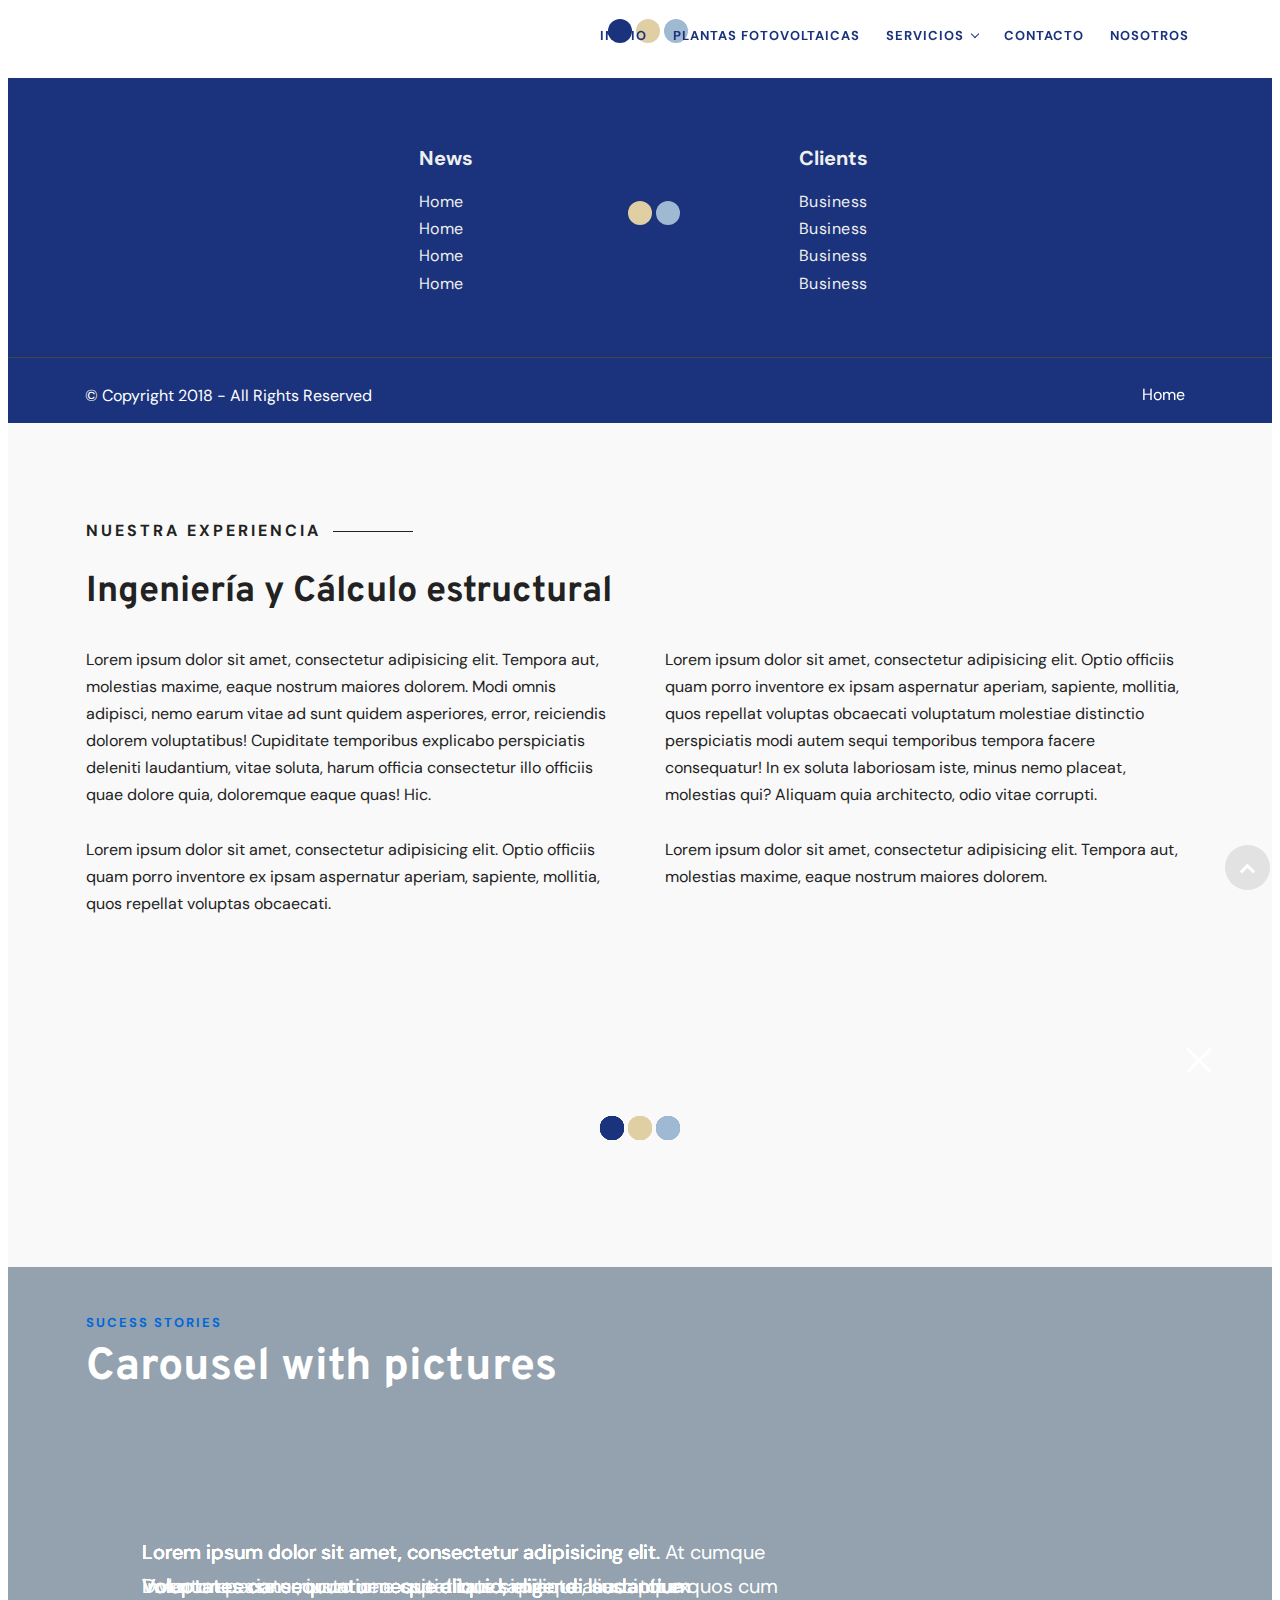
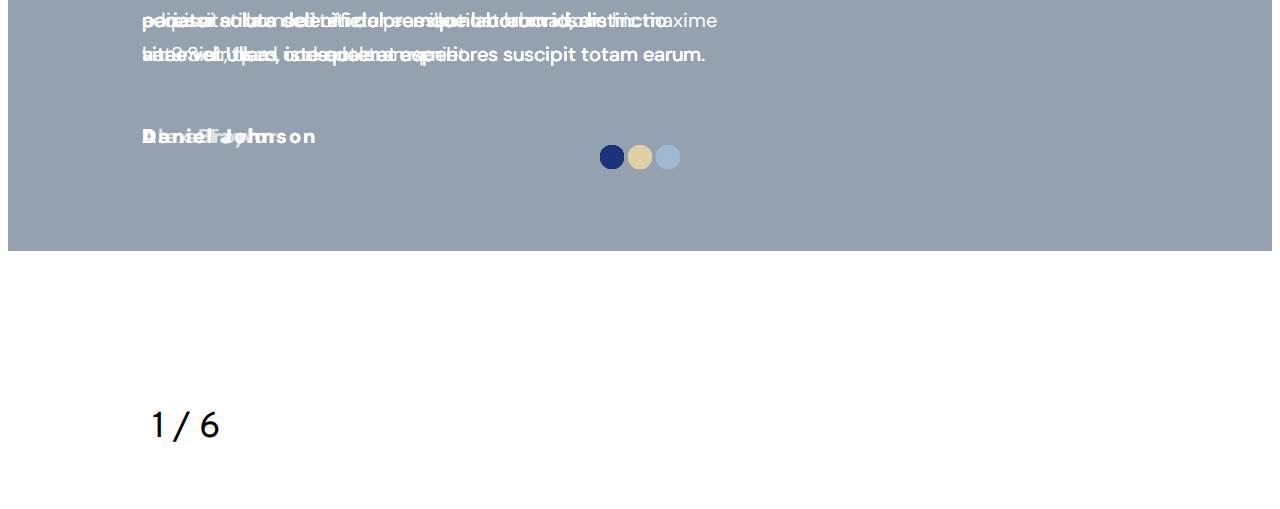
<file: page6.html>
<!DOCTYPE html>
<html amp >
<head>
  <!-- Site made with Mobirise Website Builder v4.11.6, https://mobirise.com -->
  <meta charset="UTF-8">
  <meta http-equiv="X-UA-Compatible" content="IE=edge">
  <meta name="generator" content="Mobirise v4.11.6, mobirise.com">
  <meta name="viewport" content="width=device-width, initial-scale=1, minimum-scale=1">
  <link rel="shortcut icon" href="assets/images/iso-logo-forming-color-128x128.png" type="image/x-icon">
  <meta name="description" content="">
  
  <title>Page 6</title>
  
<link rel="canonical" href="https://pruebas-web.github.io/forming-prueba/page6.html">
 <style amp-boilerplate>body{-webkit-animation:-amp-start 8s steps(1,end) 0s 1 normal both;-moz-animation:-amp-start 8s steps(1,end) 0s 1 normal both;-ms-animation:-amp-start 8s steps(1,end) 0s 1 normal both;animation:-amp-start 8s steps(1,end) 0s 1 normal both}@-webkit-keyframes -amp-start{from{visibility:hidden}to{visibility:visible}}@-moz-keyframes -amp-start{from{visibility:hidden}to{visibility:visible}}@-ms-keyframes -amp-start{from{visibility:hidden}to{visibility:visible}}@-o-keyframes -amp-start{from{visibility:hidden}to{visibility:visible}}@keyframes -amp-start{from{visibility:hidden}to{visibility:visible}}</style>
<noscript><style amp-boilerplate>body{-webkit-animation:none;-moz-animation:none;-ms-animation:none;animation:none}</style></noscript>
<link href="https://fonts.googleapis.com/css?family=Overpass:100,100i,200,200i,300,300i,400,400i,600,600i,700,700i,800,800i,900,900i&display=swap" rel="stylesheet">
 <link href="https://fonts.googleapis.com/css?family=DM+Sans:400,400i,500,500i,700,700i&display=swap" rel="stylesheet">
 
 <style amp-custom> 
div,span,h1,h2,h3,h4,h5,h6,p,blockquote,a,ol,ul,li,figcaption,textarea,input{font: inherit;}*{-webkit-box-sizing: border-box;box-sizing: border-box;outline: none;}*:focus{outline: none;}body{position: relative;font-style: normal;line-height: 1.7;color: #222222;}section{background-color: #ffffff;background-position: 50% 50%;background-repeat: no-repeat;background-size: cover;overflow: hidden;padding: 30px 0;}h1,h2,h3,h4,h5,h6{margin: 0;padding: 0;}p,li,blockquote{letter-spacing: 0.5px;line-height: 1.7;}ul,ol,blockquote,p{margin-bottom: 0;margin-top: 0;}a{cursor: pointer;}a,a:hover{text-decoration: none;}a.mbr-iconfont:hover{text-decoration: none;}h1,h2,h3,h4,h5,h6,.display-1,.display-2,.display-4,.display-5,.display-7{word-break: break-word;word-wrap: break-word;}b,strong{font-weight: bold;}blockquote{padding: 10px 0 10px 20px;position: relative;border-left: 3px solid;}input:-webkit-autofill,input:-webkit-autofill:hover,input:-webkit-autofill:focus,input:-webkit-autofill:active{-webkit-transition-delay: 9999s;transition-delay: 9999s;-webkit-transition-property: background-color,color;-o-transition-property: background-color,color;transition-property: background-color,color;}html,body{height: auto;min-height: 100vh;}.mbr-section-title{margin: 0;padding: 0;font-style: normal;line-height: 1;width: 100%;}.mbr-section-subtitle{line-height: 1;width: 100%;}.mbr-text{font-style: normal;line-height: 1;width: 100%;}.mbr-white{color: #ffffff;}.mbr-black{color: #000000;}.align-left{text-align: left;}.align-left .list-item{justify-content: flex-start;}.align-center{text-align: center;}.align-center .list-item{justify-content: center;}.align-right{text-align: right;}.align-right .list-item{justify-content: flex-end;}@media (max-width: 767px){.align-left,.align-center,.align-right{text-align: center;}.align-left .list-item,.align-center .list-item,.align-right .list-item{justify-content: center;}}.mbr-light{font-weight: 300;}.mbr-regular{font-weight: 400;}.mbr-semibold{font-weight: 500;}.mbr-bold{font-weight: 700;}.icons-list a{margin: 0 1rem 0 0;}.icons-list a:last-child{margin: 0;}.mbr-figure{align-self: center;}.hidden{visibility: hidden;}.super-hide{display: none;}.inactive{-webkit-user-select: none;-moz-user-select: none;-ms-user-select: none;user-select: none;pointer-events: none;-webkit-user-drag: none;user-drag: none;}.mbr-overlay{position: absolute;bottom: 0;left: 0;right: 0;top: 0;z-index: 0;}.map-placeholder{display: none;}.google-map,.google-map iframe{position: relative;width: 100%;height: 400px;}@media (max-width: 992px){.google-map,.google-map iframe{padding: 0;margin: 0;}}amp-img{width: 100%;}amp-img img{max-height: 100%;max-width: 100%;}img.mbr-temp{width: 100%;}.rounded{border-radius: 50%;}.is-builder .nodisplay + img[async],.is-builder .nodisplay + img[decoding="async"],.is-builder amp-img > a + img[async],.is-builder amp-img > a + img[decoding="async"]{display: none;}html:not(.is-builder) amp-img > a{position: absolute;top: 0;bottom: 0;left: 0;right: 0;z-index: 1;}.is-builder .temp-amp-sizer{position: absolute;}.is-builder amp-youtube .temp-amp-sizer,.is-builder amp-vimeo .temp-amp-sizer{position: static;}.mobirise-spinner{position: absolute;top: 50%;left: 40%;margin-left: 10%;-webkit-transform: translate3d(-50%,-50%,0);z-index: 4;}.mobirise-spinner em{width: 24px;height: 24px;background: #3ac;border-radius: 100%;display: inline-block;-webkit-animation: slide 1s infinite;}.mobirise-spinner em:nth-child(1){-webkit-animation-delay: 0.1s;}.mobirise-spinner em:nth-child(2){-webkit-animation-delay: 0.2s;}.mobirise-spinner em:nth-child(3){-webkit-animation-delay: 0.3s;}@-moz-keyframes slide{0%{-webkit-transform: scale(1);}50%{opacity: 0.3;-webkit-transform: scale(2);}100%{-webkit-transform: scale(1);}}@-webkit-keyframes slide{0%{-webkit-transform: scale(1);}50%{opacity: 0.3;-webkit-transform: scale(2);}100%{-webkit-transform: scale(1);}}@-o-keyframes slide{0%{-webkit-transform: scale(1);}50%{opacity: 0.3;-webkit-transform: scale(2);}100%{-webkit-transform: scale(1);}}@keyframes slide{0%{-webkit-transform: scale(1);}50%{opacity: 0.3;-webkit-transform: scale(2);}100%{-webkit-transform: scale(1);}}.mobirise-loader .amp-active > div{display: none;}.iconfont-wrapper{display: inline-block;}.mbr-flex{display: flex;}.flex-wrap{flex-wrap: wrap;}.mbr-jc-s{justify-content: flex-start;}.mbr-jc-c{justify-content: center;}.mbr-jc-e{justify-content: flex-end;}.mbr-row-reverse{flex-direction: row-reverse;}.mbr-column{flex-direction: column;}amp-img,img{height: 100%;width: 100%;}.hidden-slide{display: none;}.visible-slide{display: flex;}section,.container,.container-fluid{position: relative;word-wrap: break-word;}.mbr-fullscreen .mbr-overlay{min-height: 100vh;}.mbr-fullscreen{display: flex;align-items: center;height: 100vh;min-height: 100vh;padding: 3rem 0;}.container{padding: 0 1rem;width: 100%;margin-right: auto;margin-left: auto;}@media (max-width: 767px){.container{max-width: 540px;}} @media (min-width: 768px){.container{max-width: 720px;}} @media (min-width: 992px){.container{max-width: 960px;}} @media (min-width: 1200px){.container{max-width: 1140px;}}.container-fluid{width: 100%;padding: 0 1rem;}.btn{position: relative;font-weight: 700;margin: 10px 0.8rem;border: 2px solid;font-style: normal;white-space: normal;transition: all 0.5s ease-in-out;display: inline-flex;align-items: center;justify-content: center;word-break: break-word;overflow: hidden;line-height: 1.6em;letter-spacing: 2px;}.btn-form{padding: 1rem 2rem;}.btn-form:hover{cursor: pointer;}.btn{padding: 10px 35px;border-radius: 25px;}.btn-sm{padding: 5px 32px;border-radius: 25px;}.btn-md{padding: 10px 35px;border-radius: 25px;}.btn-md:hover{transform: scale(1.1);}.btn-lg{padding: 12px 24px;border-radius: 50px;}.btn-lg:hover{transform: scale(1.1);}form .btn,form .mbr-section-btn{margin: 0;}.note-popover .btn:after{display: none;}.mbr-section-btn{margin: 0 -0.8rem;font-size: 0;}nav .mbr-section-btn{margin-left: 0rem;margin-right: 0rem;}.btn .mbr-iconfont,.btn.btn-md .mbr-iconfont{cursor: pointer;margin: 0 5px 0 0;}.btn-sm .mbr-iconfont{margin: 0 5px 0 0;}[type="submit"]{-webkit-appearance: none;}section.menu{min-height: 70px;overflow: visible;padding: 0;}.menu-container{display: flex;-webkit-box-pack: justify;-ms-flex-pack: justify;justify-content: space-between;align-items: center;min-height: 70px;}@media (max-width: 991px){.menu-container{max-width: 100%;padding: 0 2rem;}} @media (max-width: 767px){.menu-container{padding: 0 1rem;}}.navbar{z-index: 100;width: 100%;position: absolute;}.navbar-fixed-top{position: fixed;top: 0;}.navbar-brand{display: flex;align-items: center;word-break: break-word;z-index: 1;}.navbar-logo{margin: 0 0.8rem 0 0;}@media (max-width: 767px){.navbar-logo amp-img{max-height: 55px;max-width: 55px;}}.navbar-caption-wrap{display: flex;}.navbar .navbar-collapse{display: flex;-ms-flex-preferred-size: auto;flex-basis: auto;align-items: center;justify-content: flex-end;}@media (max-width: 991px){.navbar .navbar-collapse{display: none;position: absolute;top: 0;right: 0;height: 100vh;padding: 70px 2rem 1rem;z-index: 1;}}@media (max-width: 991px){.navbar.opened .navbar-collapse.show,.navbar.opened .navbar-collapse.collapsing{display: block;}.is-builder .navbar-collapse{position: fixed;}}.navbar-nav{list-style-type: none;display: flex;flex-wrap: wrap;padding-left: 0;min-width: 10rem;}@media (max-width: 991px){.navbar-nav{flex-direction: column;}} .navbar-nav .mbr-iconfont{margin: 0 0.2rem 0 0;}.nav-item{word-break: break-all;}.nav-link{display: flex;align-items: center;justify-content: center;}.nav-link,.navbar-caption{transition: all 0.2s;letter-spacing: 1px;}.nav-dropdown .dropdown-menu{min-width: 10rem;position: absolute;left: 0;padding: 1.25rem 0;}.nav-dropdown .dropdown-menu .dropdown-item{line-height: 1.7;display: flex;justify-content: center;align-items: center;padding: 0;white-space: nowrap;}.nav-dropdown .dropdown-menu .dropdown{position: relative;}.dropdown-menu .dropdown:hover > .dropdown-menu{opacity: 1;pointer-events: all;}.nav-dropdown .dropdown-submenu{top: 0;left: 100%;margin: 0;}.nav-item.dropdown{position: relative;}.nav-item.dropdown .dropdown-menu{opacity: 0;pointer-events: none;}.nav-item.dropdown:hover > .dropdown-menu{opacity: 1;pointer-events: all;}.link.dropdown-toggle:after{display: inline-block;width: 5px;height: 5px;margin-left: .5rem;margin-top: -0.25rem;vertical-align: .255em;content: "";border: 1px solid;border-left: none;border-top: none;transform: rotate(45deg);}.navbar .dropdown.open > .dropdown-menu{display: block;}@media (max-width: 991px){.is-builder .nav-dropdown .dropdown-menu{position: relative;}.nav-dropdown .dropdown-submenu{left: 0;}.nav-dropdown .dropdown-menu .dropdown-item{padding: 0.25rem 1.5rem;margin: 0;justify-content: center;}.nav-dropdown .dropdown-menu .dropdown-item:after{right: auto;}.navbar.opened .dropdown-menu{top: 0;}}.navbar-buttons{display: flex;flex-wrap: wrap;align-items: center;justify-content: center;}@media (max-width: 991px){.navbar-buttons{flex-direction: column;}}.menu-social-list{display: flex;align-items: center;justify-content: center;flex-wrap: wrap;}.menu-social-list a{margin: 0 0.5rem;}.menu-social-list a span{font-size: 1rem;}button.navbar-toggler{position: absolute;right: 20px;top: 25px;width: 31px;height: 20px;cursor: pointer;transition: all .2s;align-self: center;}.hamburger span{position: absolute;right: 0;width: 30px;height: 2px;border-right: 5px;}.hamburger span:nth-child(1){top: 0;transition: all .2s;}.hamburger span:nth-child(2){top: 8px;transition: all .15s;}.hamburger span:nth-child(3){top: 8px;transition: all .15s;}.hamburger span:nth-child(4){top: 16px;transition: all .2s;}nav.opened .navbar-toggler:not(.hide) .hamburger span:nth-child(1){top: 8px;width: 0;opacity: 0;right: 50%;transition: all .2s;}nav.opened .navbar-toggler:not(.hide) .hamburger span:nth-child(2){transform: rotate(45deg);transition: all .25s;}nav.opened .navbar-toggler:not(.hide) .hamburger span:nth-child(3){transform: rotate(-45deg);transition: all .25s;}nav.opened .navbar-toggler:not(.hide) .hamburger span:nth-child(4){top: 8px;width: 0;opacity: 0;right: 50%;transition: all .2s;}.ampstart-btn.hamburger{position: absolute;top: 25px;right: 15px;margin-left: auto;height: 20px;width: 30px;background: none;border: none;cursor: pointer;z-index: 1000;}@media (min-width: 992px){.ampstart-btn,amp-sidebar{display: none;}.dropdown-menu .dropdown-toggle:after{content: "";border: 1px solid;border-left: none;border-top: none;transform: rotate(45deg);width: 5px;height: 5px;margin-left: 0.3rem;margin-top: -0.3077em;position: absolute;right: 1.1538em;top: 50%;}}.close-sidebar{width: 30px;height: 30px;position: relative;cursor: pointer;background-color: transparent;border: none;}.close-sidebar span{position: absolute;left: 0;width: 30px;height: 2px;border-right: 5px;}.close-sidebar span:nth-child(1){transform: rotate(-45deg);}.close-sidebar span:nth-child(2){transform: rotate(45deg);}.builder-sidebar{position: relative;height: 100vh;min-width: 10rem;z-index: 1030;padding: 1rem 2rem;max-width: 20rem;}.builder-sidebar .dropdown:hover > .dropdown-menu{position: relative;text-align: center;}section.sidebar-open:before{content: '';position: fixed;top: 0;bottom: 0;right: 0;left: 0;background-color: rgba(0,0,0,0.2);z-index: 1040;}#sidebar{background: transparent;}.is-builder section.horizontal-menu .ampstart-btn{display: none;}.is-builder section.horizontal-menu .dropdown-menu{z-index: auto;opacity: 1;pointer-events: auto;}.is-builder .menu{overflow: visible;}.card-title{margin: 0;}.card{position: relative;background-color: transparent;border: none;border-radius: 0;width: 100%;padding: 0 1rem;}@media (max-width: 767px){.card:not(.last-child){padding-bottom: 2rem;}} .card .card-img{width: auto;border-radius: 0;}.card .card-wrapper{height: 100%;}@media (max-width: 767px){.card .card-wrapper{flex-direction: column;}} .card img{height: 100%;-o-object-fit: cover;object-fit: cover;-o-object-position: center;object-position: center;}.card-inner,.items-list{display: flex;flex-direction: column;}.items-list{list-style-type: none;padding: 0;}.items-list .list-item{padding: 1rem 2rem;}.card-head{padding: 1.5rem 2rem;}.card-price-wrap{padding: 1rem 2rem;}.card-button{padding: 1rem;margin: 0;}.timeline-wrap{position: relative;}.timeline-wrap .iconBackground{position: absolute;left: 50%;width: 20px;height: 20px;line-height: 30px;text-align: center;border-radius: 50%;font-size: 30px;display: inline-block;background-color: #232323;top: 20px;margin: 0 0 0 -10px;}@media (max-width: 767px){.timeline-wrap .iconBackground{left: 0;}}.separline{position: relative;}@media (max-width: 767px){.separline:not(.last-child){padding-bottom: 2rem;}} .separline:before{position: absolute;content: "";width: 2px;background-color: #232323;left: calc(50% - 1px);height: calc(100% - 20px);top: 40px;}@media (max-width: 767px){.separline:before{left: 0;}}.gallery-img-wrap{position: relative;height: 100%;}.gallery-img-wrap:hover{cursor: pointer;}.gallery-img-wrap:hover .icon-wrap,.gallery-img-wrap:hover .caption-on-hover{opacity: 1;}.gallery-img-wrap:hover:after{opacity: .5;}.gallery-img-wrap amp-img{height: 100%;}.gallery-img-wrap:after{content: "";position: absolute;top: 0;bottom: 0;left: 0;right: 0;background: #000;opacity: 0;transition: opacity 0.3s;pointer-events: none;}.gallery-img-wrap .icon-wrap,.gallery-img-wrap .img-caption{z-index: 3;pointer-events: none;position: absolute;}.gallery-img-wrap .icon-wrap,.gallery-img-wrap .caption-on-hover{opacity: 0;transition: opacity 0.3s;}.gallery-img-wrap .icon-wrap{left: 50%;top: 50%;transform: translate(-50%,-50%);background-color: #fff;padding: .5rem;border-radius: 50%;}.gallery-img-wrap .amp-iconfont{color: #000;font-size: 1rem;width: 1rem;display: block;}.gallery-img-wrap .img-caption{left: 0;right: 0;}.gallery-img-wrap .img-caption.caption-top{top: 0;}.gallery-img-wrap .img-caption.caption-bottom{bottom: 0;}.gallery-img-wrap .img-caption:not(.caption-on-hover):after{content: "";position: absolute;top: 0;left: 0;right: 0;height: 100%;transition: opacity 0.3s;z-index: -1;pointer-events: none;}@media (max-width: 767px){.gallery-img-wrap:after,.gallery-img-wrap:hover:after,.gallery-img-wrap .icon-wrap{display: none;}.gallery-img-wrap .caption-on-hover{opacity: 1;}}.is-builder .gallery-img-wrap .icon-wrap,.is-builder .gallery-img-wrap .img-caption > *{pointer-events: all;}.amp-carousel-button,.dots-wrapper .dots span{transition: all 0.4s;cursor: pointer;outline: none;}.amp-carousel-button{border-radius: 50%;border: 10px transparent solid;transform: scale(1.5) translateY(-50%);height: 45px;width: 45px;}.amp-carousel-button:hover{opacity: 1;}.amp-carousel-button-next{background-position: 75% 50%;}.amp-carousel-button-prev{background-position: 25% 50%;}.dots-wrapper .dots{margin: 4px 8px;display: inline-block;}.dots-wrapper .dots span{border-radius: 12px;display: block;height: 24px;width: 24px;border: 10px solid #cccccc;}.dots-wrapper .dots span.current{width: 40px;}button.btn-img{cursor: pointer;}.is-builder .preview button.btn-img{opacity: 0.5;position: relative;pointer-events: none;}amp-image-lightbox,.lightbox{background: rgba(0,0,0,0.8);display: flex;flex-wrap: wrap;align-items: center;justify-content: center;width: 100%;height: 100%;overflow: auto;}amp-image-lightbox a.control,.lightbox a.control{position: absolute;cursor: default;top: 0;right: 0;}amp-image-lightbox .close,.lightbox .close{background: none;border: none;position: absolute;top: 15px;right: 25px;width: 32px;height: 32px;cursor: pointer;z-index: 1000;}amp-image-lightbox .close:before,amp-image-lightbox .close:after,.lightbox .close:before,.lightbox .close:after{position: absolute;top: 0;right: 15px;content: ' ';height: 32px;width: 2px;background-color: #fff;}amp-image-lightbox .close:before,.lightbox .close:before{transform: rotate(45deg);}amp-image-lightbox .close:after,.lightbox .close:after{transform: rotate(-45deg);}amp-image-lightbox .video-block,.lightbox .video-block{width: 100%;}div[submit-success] > *,div[submit-error] > *{padding: 1rem;margin-bottom: 1rem;}.form-block{z-index: 1;background-color: transparent;padding: 60px;position: relative;overflow: hidden;}.form-block .mbr-overlay{z-index: -1;}@media (max-width: 991px){.form-block{padding: 30px;}}form input,form textarea,form select{padding: 0.375rem 0.75rem;line-height: 1.6;width: 100%;background: #ffffff;border-width: 1px;border-style: solid;border-color: #ced4da;border-radius: 5px;color: #495057;}form input[type="checkbox"],form input[type="radio"]{border: none;background: none;width: auto;}form .field{padding-bottom: 1rem;padding-top: 1rem;}form textarea.field-input{height: 120px;}form .fieldset{display: flex;justify-content: center;flex-wrap: wrap;align-items: center;}textarea[type="hidden"]{display: none;}.form-check{margin-bottom: 0;}.form-check-label{padding-left: 0;}.form-check-input{position: relative;margin: 4px;}.form-check-inline{display: -webkit-inline-box;display: -ms-inline-flexbox;display: inline-flex;-webkit-box-align: center;-ms-flex-align: center;align-items: center;padding-left: 0;margin-right: .75rem;}.mbr-row,.mbr-form-row{display: -webkit-box;display: -ms-flexbox;display: flex;-ms-flex-wrap: wrap;flex-wrap: wrap;margin-left: -1rem;margin-right: -1rem;}.mbr-form-row{margin-left: -0.5rem;margin-right: -0.5rem;}.mbr-form-row > [class*="mbr-col"]{padding-left: 0.5rem;padding-right: 0.5rem;}@media (max-width: 767px){.mbr-col,.mbr-col-auto{padding-right: 1rem;padding-left: 1rem;}.mbr-col-sm-12{-ms-flex: 0 0 100%;-webkit-box-flex: 0;flex: 0 0 100%;max-width: 100%;padding-right: 1rem;padding-left: 1rem;}}@media (min-width: 768px){.mbr-col,.mbr-col-auto{padding-right: 1rem;padding-left: 1rem;}.mbr-col-md-2{-ms-flex: 0 0 16.6666666667%;-webkit-box-flex: 0;flex: 0 0 16.6666666667%;max-width: 16.6666666667%;padding-right: 1rem;padding-left: 1rem;}.mbr-col-md-3{-ms-flex: 0 0 25%;-webkit-box-flex: 0;flex: 0 0 25%;max-width: 25%;padding-right: 1rem;padding-left: 1rem;}.mbr-col-md-4{-ms-flex: 0 0 33.3333333333%;-webkit-box-flex: 0;flex: 0 0 33.3333333333%;max-width: 33.3333333333%;padding-right: 1rem;padding-left: 1rem;}.mbr-col-md-5{-ms-flex: 0 0 41.6666666667%;-webkit-box-flex: 0;flex: 0 0 41.6666666667%;max-width: 41.6666666667%;padding-right: 1rem;padding-left: 1rem;}.mbr-col-md-6{-ms-flex: 0 0 50%;-webkit-box-flex: 0;flex: 0 0 50%;max-width: 50%;padding-right: 1rem;padding-left: 1rem;}.mbr-col-md-7{-ms-flex: 0 0 58.3333333333%;-webkit-box-flex: 0;flex: 0 0 58.3333333333%;max-width: 58.3333333333%;padding-right: 1rem;padding-left: 1rem;}.mbr-col-md-8{-ms-flex: 0 0 66.6666666667%;-webkit-box-flex: 0;flex: 0 0 66.6666666667%;max-width: 66.6666666667%;padding-right: 1rem;padding-left: 1rem;}.mbr-col-md-10{-ms-flex: 0 0 83.3333333333%;-webkit-box-flex: 0;flex: 0 0 83.3333333333%;max-width: 83.3333333333%;padding-right: 1rem;padding-left: 1rem;}.mbr-col-md-12{-ms-flex: 0 0 100%;-webkit-box-flex: 0;flex: 0 0 100%;max-width: 100%;padding-right: 1rem;padding-left: 1rem;}}.mbr-col{-ms-flex: 1 1 auto;-webkit-box-flex: 1;flex: 1 1 auto;max-width: 100%;}.mbr-col-auto{-ms-flex: 0 0 auto;flex: 0 0 auto;width: auto;}@media (min-width: 992px){.mbr-col,.mbr-col-auto{padding-right: 1rem;padding-left: 1rem;}.mbr-col-lg-2{-ms-flex: 0 0 16.6666666667%;-webkit-box-flex: 0;flex: 0 0 16.6666666667%;max-width: 16.6666666667%;padding-right: 1rem;padding-left: 1rem;}.mbr-col-lg-3{-ms-flex: 0 0 25%;-webkit-box-flex: 0;flex: 0 0 25%;max-width: 25%;padding-right: 1rem;padding-left: 1rem;}.mbr-col-lg-4{-ms-flex: 0 0 33.3333333333%;-webkit-box-flex: 0;flex: 0 0 33.3333333333%;max-width: 33.3333333333%;padding-right: 1rem;padding-left: 1rem;}.mbr-col-lg-5{-ms-flex: 0 0 41.6666666667%;-webkit-box-flex: 0;flex: 0 0 41.6666666667%;max-width: 41.6666666667%;padding-right: 1rem;padding-left: 1rem;}.mbr-col-lg-6{-ms-flex: 0 0 50%;-webkit-box-flex: 0;flex: 0 0 50%;max-width: 50%;padding-right: 1rem;padding-left: 1rem;}.mbr-col-lg-7{-ms-flex: 0 0 58.3333333333%;-webkit-box-flex: 0;flex: 0 0 58.3333333333%;max-width: 58.3333333333%;padding-right: 1rem;padding-left: 1rem;}.mbr-col-lg-8{-ms-flex: 0 0 66.6666666667%;-webkit-box-flex: 0;flex: 0 0 66.6666666667%;max-width: 66.6666666667%;padding-right: 1rem;padding-left: 1rem;}.mbr-col-lg-9{-ms-flex: 0 0 75%;-webkit-box-flex: 0;flex: 0 0 75%;max-width: 75%;padding-right: 1rem;padding-left: 1rem;}.mbr-col-lg-10{-ms-flex: 0 0 83.3333333333%;-webkit-box-flex: 0;flex: 0 0 83.3333333333%;max-width: 83.3333333333%;padding-right: 1rem;padding-left: 1rem;}.mbr-col-lg-12{-ms-flex: 0 0 100%;-webkit-box-flex: 0;flex: 0 0 100%;max-width: 100%;padding-right: 1rem;padding-left: 1rem;}}@media (min-width: 992px){.lg-pb{padding-bottom: 3rem;}}@media (max-width: 991px){.md-pb{padding-bottom: 2rem;}}.mbr-pt-1,.mbr-py-1{padding-top: 0.5rem;}.mbr-pb-1,.mbr-py-1{padding-bottom: 0.5rem;}.mbr-px-1{padding-left: 0.5rem;padding-right: 0.5rem;}.mbr-p-1{padding: 0.5rem;}.mbr-pt-2,.mbr-py-2{padding-top: 1rem;}.mbr-pb-2,.mbr-py-2{padding-bottom: 1rem;}.mbr-px-2{padding-left: 1rem;padding-right: 1rem;}.mbr-p-2{padding: 1rem;}.mbr-pt-3,.mbr-py-3{padding-top: 1.5rem;}.mbr-pb-3,.mbr-py-3{padding-bottom: 1.5rem;}.mbr-px-3{padding-left: 1.5rem;padding-right: 1.5rem;}.mbr-p-3{padding: 1.5rem;}.mbr-pt-4,.mbr-py-4{padding-top: 2rem;}.mbr-pb-4,.mbr-py-4{padding-bottom: 2rem;}.mbr-px-4{padding-left: 2rem;padding-right: 2rem;}.mbr-p-4{padding: 2rem;}.mbr-pt-5,.mbr-py-5{padding-top: 60px;}.mbr-pb-5,.mbr-py-5{padding-bottom: 60px;}.mbr-px-5{padding-left: 60px;padding-right: 60px;}.mbr-p-5{padding: 60px;}@media (max-width: 991px){.mbr-p-3,.mbr-p-4,.mbr-p-5{padding: 1rem;}.mbr-px-4,.mbr-px-5{padding-left: 1rem;padding-right: 1rem;}.mbr-py-4,.mbr-py-5{padding-top: 1rem;padding-bottom: 1rem;}}.mbr-ml-auto{margin-left: auto;}.mbr-mr-auto{margin-right: auto;}.mbr-m-auto{margin: auto;}#scrollToTopMarker{position: absolute;width: 0px;height: 0px;top: 300px;}#scrollToTopButton{background: rgba(0,0,0,0.1);display: block;position: fixed;text-align: center;z-index: 5000;width: 45px;height: 45px;cursor: pointer;bottom: 10px;right: 10px;padding: 10px;padding-top: 20px;border: none;border-radius: 50%;transition: color .3s,background-color .3s,opacity .3s;}#scrollToTopButton a:after{content: '';display: inline-block;box-sizing: content-box;border-top: 3px solid;border-right: 3px solid;height: 8px;width: 8px;transition: all 0.3s;transform: rotate(-45deg);}.is-builder #scrollToTopButton{right: 30px;}.btn-sm.btn-white-outline:hover{color: #fff;background-color: transparent;}.mbr-section-title,.mbr-text{letter-spacing: 0;}.mbr-section-subtitle{letter-spacing: 2px;}
body{font-family: DM Sans;}blockquote{border-color: #1a337c;}div[submit-success]{background: #a0b9d2;}div[submit-error]{background: #e1cfa4;}.display-1{font-family: 'Overpass',sans-serif;font-size: 3.8rem;line-height: 1;}.display-2{font-family: 'Overpass',sans-serif;font-size: 2.8rem;line-height: 1.2;}.display-4{font-family: 'DM Sans',sans-serif;font-size: 0.81rem;line-height: 1.7;}.display-5{font-family: 'Overpass',sans-serif;font-size: 2.25rem;line-height: 1;}.display-6{font-family: 'DM Sans',sans-serif;font-size: 1.25rem;line-height: 1.7;}.display-7{font-family: 'DM Sans',sans-serif;font-size: 1rem;line-height: 1.7;}.mbr-section-subtitle,.mbr-section-title{line-height: 1;}.form-block input,.form-block textarea{font-family: 'DM Sans',sans-serif;font-size: 1rem;line-height: 1.7;}@media (max-width: 768px){.display-1{font-size: 3.04rem;font-size: calc( 1.98rem + (3.8 - 1.98) * ((100vw - 20rem) / (48 - 20)));line-height: calc( 1.4 * (1.98rem + (3.8 - 1.98) * ((100vw - 20rem) / (48 - 20))));}.display-2{font-size: 2.24rem;font-size: calc( 1.63rem + (2.8 - 1.63) * ((100vw - 20rem) / (48 - 20)));line-height: calc( 1.4 * (1.63rem + (2.8 - 1.63) * ((100vw - 20rem) / (48 - 20))));}.display-5{font-size: 1.8rem;font-size: calc( 1.4375rem + (2.25 - 1.4375) * ((100vw - 20rem) / (48 - 20)));line-height: calc( 1.4 * (1.4375rem + (2.25 - 1.4375) * ((100vw - 20rem) / (48 - 20))));}}.display-1 .mbr-iconfont-btn{font-size: 3.8rem;width: 3.8rem;}.display-2 .mbr-iconfont-btn{font-size: 2.8rem;width: 2.8rem;}.display-4 .mbr-iconfont-btn{font-size: 0.81rem;width: 0.81rem;}.display-5 .mbr-iconfont-btn{font-size: 2.25rem;width: 2.25rem;}.display-6 .mbr-iconfont-btn{font-size: 1.25rem;width: 1.25rem;}.display-7 .mbr-iconfont-btn{font-size: 1rem;width: 1rem;}.btn-secondary,.btn-secondary:active,.btn-secondary.active{background-color: #5f6060;border-color: #5f6060;color: #ffffff;}.btn-secondary:hover,.btn-secondary:focus,.btn-secondary.focus{background-color: transparent;border-color: #5f6060;color: #5f6060;}.btn-secondary.disabled,.btn-secondary:disabled{color: #ffffff;background-color: #5f6060;border-color: #5f6060;}.btn-info,.btn-info:active,.btn-info.active{background-color: #222222;border-color: #222222;color: #ffffff;}.btn-info:hover,.btn-info:focus,.btn-info.focus{background-color: transparent;border-color: #222222;color: #222222;}.btn-info.disabled,.btn-info:disabled{color: #ffffff;background-color: #222222;border-color: #222222;}.btn-success,.btn-success:active,.btn-success.active{background-color: #a0b9d2;border-color: #a0b9d2;color: #ffffff;}.btn-success:hover,.btn-success:focus,.btn-success.focus{background-color: transparent;border-color: #a0b9d2;color: #a0b9d2;}.btn-success.disabled,.btn-success:disabled{color: #ffffff;background-color: #a0b9d2;border-color: #a0b9d2;}.btn-warning,.btn-warning:active,.btn-warning.active{background-color: #122947;border-color: #122947;color: #ffffff;}.btn-warning:hover,.btn-warning:focus,.btn-warning.focus{background-color: transparent;border-color: #122947;color: #122947;}.btn-warning.disabled,.btn-warning:disabled{color: #ffffff;background-color: #122947;border-color: #122947;}.btn-danger,.btn-danger:active,.btn-danger.active{background-color: #e1cfa4;border-color: #e1cfa4;color: #655121;}.btn-danger:hover,.btn-danger:focus,.btn-danger.focus{background-color: transparent;border-color: #e1cfa4;color: #e1cfa4;}.btn-danger.disabled,.btn-danger:disabled{color: #655121;background-color: #e1cfa4;border-color: #e1cfa4;}.btn-primary,.btn-primary:active,.btn-primary.active{background-color: #1a337c;border-color: #1a337c;color: #ffffff;}.btn-primary:hover,.btn-primary:focus,.btn-primary.focus{background-color: transparent;border-color: #1a337c;color: #1a337c;}.btn-primary.disabled,.btn-primary:disabled{color: #ffffff;background-color: #1a337c;border-color: #1a337c;}.btn-black,.btn-black:active,.btn-black.active{background-color: #222222;border-color: #222222;color: #ffffff;}.btn-black:hover,.btn-black:focus,.btn-black.focus{background-color: transparent;border-color: #222222;color: #222222;}.btn-black.disabled,.btn-black:disabled{color: #ffffff;background-color: #222222;border-color: #222222;}.btn-white,.btn-white:active,.btn-white.active{background-color: #ffffff;border-color: #ffffff;color: #808080;}.btn-white:hover,.btn-white:focus,.btn-white.focus{background-color: transparent;border-color: #ffffff;color: #ffffff;}.btn-white.disabled,.btn-white:disabled{color: #808080;background-color: #ffffff;border-color: #ffffff;}.btn-primary-outline,.btn-primary-outline:active,.btn-primary-outline.active{background: none;border-color: #1a337c;color: #1a337c;}.btn-primary-outline:hover,.btn-primary-outline:focus,.btn-primary-outline.focus{color: #ffffff;background-color: #1a337c;border-color: #1a337c;}.btn-primary-outline.disabled,.btn-primary-outline:disabled{color: #ffffff;background-color: #1a337c;border-color: #1a337c;}.btn-secondary-outline,.btn-secondary-outline:active,.btn-secondary-outline.active{background: none;border-color: #5f6060;color: #5f6060;}.btn-secondary-outline:hover,.btn-secondary-outline:focus,.btn-secondary-outline.focus{color: #ffffff;background-color: #5f6060;border-color: #5f6060;}.btn-secondary-outline.disabled,.btn-secondary-outline:disabled{color: #ffffff;background-color: #5f6060;border-color: #5f6060;}.btn-info-outline,.btn-info-outline:active,.btn-info-outline.active{background: none;border-color: #222222;color: #222222;}.btn-info-outline:hover,.btn-info-outline:focus,.btn-info-outline.focus{color: #ffffff;background-color: #222222;border-color: #222222;}.btn-info-outline.disabled,.btn-info-outline:disabled{color: #ffffff;background-color: #222222;border-color: #222222;}.btn-success-outline,.btn-success-outline:active,.btn-success-outline.active{background: none;border-color: #a0b9d2;color: #a0b9d2;}.btn-success-outline:hover,.btn-success-outline:focus,.btn-success-outline.focus{color: #ffffff;background-color: #a0b9d2;border-color: #a0b9d2;}.btn-success-outline.disabled,.btn-success-outline:disabled{color: #ffffff;background-color: #a0b9d2;border-color: #a0b9d2;}.btn-warning-outline,.btn-warning-outline:active,.btn-warning-outline.active{background: none;border-color: #122947;color: #122947;}.btn-warning-outline:hover,.btn-warning-outline:focus,.btn-warning-outline.focus{color: #ffffff;background-color: #122947;border-color: #122947;}.btn-warning-outline.disabled,.btn-warning-outline:disabled{color: #ffffff;background-color: #122947;border-color: #122947;}.btn-danger-outline,.btn-danger-outline:active,.btn-danger-outline.active{background: none;border-color: #e1cfa4;color: #e1cfa4;}.btn-danger-outline:hover,.btn-danger-outline:focus,.btn-danger-outline.focus{color: #655121;background-color: #e1cfa4;border-color: #e1cfa4;}.btn-danger-outline.disabled,.btn-danger-outline:disabled{color: #655121;background-color: #e1cfa4;border-color: #e1cfa4;}.btn-black-outline,.btn-black-outline:active,.btn-black-outline.active{background: none;border-color: #222222;color: #222222;}.btn-black-outline:hover,.btn-black-outline:focus,.btn-black-outline.focus{color: #ffffff;background-color: #222222;border-color: #222222;}.btn-black-outline.disabled,.btn-black-outline:disabled{color: #ffffff;background-color: #222222;border-color: #222222;}.btn-white-outline,.btn-white-outline:active,.btn-white-outline.active{background: none;border-color: #ffffff;color: #ffffff;}.btn-white-outline:hover,.btn-white-outline:focus,.btn-white-outline.focus{color: #808080;background-color: #ffffff;border-color: #ffffff;}.btn-white-outline.disabled,.btn-white-outline:disabled{color: #808080;background-color: #ffffff;border-color: #ffffff;}.text-primary{color: #1a337c;}.text-secondary{color: #5f6060;}.text-success{color: #a0b9d2;}.text-info{color: #222222;}.text-warning{color: #122947;}.text-danger{color: #e1cfa4;}.text-white{color: #ffffff;}.text-black{color: #222222;}a[class*="text-"],.amp-iconfont,.mbr-iconfont{transition: 0.2s ease-in-out;}.amp-iconfont{color: #1a337c;}a.text-primary:hover,a.text-primary:focus{color: #000000;}a.text-secondary:hover,a.text-secondary:focus{color: #131313;}a.text-success:hover,a.text-success:focus{color: #466c93;}a.text-info:hover,a.text-info:focus{color: #000000;}a.text-warning:hover,a.text-warning:focus{color: #000000;}a.text-danger:hover,a.text-danger:focus{color: #b18e3b;}a.text-white:hover,a.text-white:focus{color: #e6e6e6;}a.text-black:hover,a.text-black:focus{color: #a2a2a2;}.field-input:hover{border-color: #1a337c;}#scrollToTopButton{background-color: rgba(34,34,34,0.1);}#scrollToTopButton a:after{border-color: #ffffff;}.mobirise-spinner em:nth-child(1){background: #1a337c;}.mobirise-spinner em:nth-child(2){background: #e1cfa4;}.mobirise-spinner em:nth-child(3){background: #a0b9d2;}.cid-s14gvlCBgu{background-color: #ffffff;overflow: visible;}.cid-s14gvlCBgu .navbar{background: #ffffff;}.cid-s14gvlCBgu .navbar-brand .navbar-logo{min-width: 30px;max-width: 180px;}.cid-s14gvlCBgu .navbar-brand .navbar-logo amp-img,.cid-s14gvlCBgu .navbar-brand .navbar-logo img{object-fit: contain;max-width: 180px;width: 180px;height: auto;}@media (max-width: 991px){.cid-s14gvlCBgu .navbar .navbar-collapse{background: #ffffff;}}.cid-s14gvlCBgu .nav-link{margin: 5px 1em 2px;padding: 0;}.cid-s14gvlCBgu .dropdown-item.active,.cid-s14gvlCBgu .dropdown-item:active{background-color: transparent;}.cid-s14gvlCBgu .dropdown-menu{background: #ffffff;border-radius: 5px;padding: 10px 0;}.cid-s14gvlCBgu .hamburger span{background-color: #4a4a4a;}.cid-s14gvlCBgu .builder-sidebar{background-color: #ffffff;}.cid-s14gvlCBgu .amp-iconfont{font-size: 1.3rem;width: 1.3rem;}.cid-s14gvlCBgu .navbar-brand{width: 300px;}.cid-s14gvlCBgu .nav-dropdown .dropdown-menu .dropdown-item{justify-content: flex-start;padding: 0;}.cid-s14gvlCBgu .dropdown-item{margin: 5px 20px;width: auto;}.cid-s14gvlCBgu .nav-item:hover .nav-link,.cid-s14gvlCBgu .nav-item .dropdown-item:hover{color: #1a337c;}.cid-s14gvlCBgu .dropdown-menu a,.cid-s14gvlCBgu .nav-link,.cid-s14gvlCBgu .nav-item{position: relative;z-index: 22;}.cid-s14gvlCBgu .nav-item .nav-link:before,.cid-s14gvlCBgu .nav-item .dropdown-menu a:before{content: '';display: block;position: absolute;bottom: 0;left: 0;z-index: 1;opacity: .2;height: 40%;right: 0;background-color: #1a337c;transform-origin: right top;transform: scaleX(0);transition: transform 0.2s ease-out;}.cid-s14gvlCBgu .nav-item:hover .nav-link:before,.cid-s14gvlCBgu .dropdown-menu a:hover:before{transform-origin: left top;transform: scaleX(1);}.cid-s14gvlCBgu .btn{padding: 10px 30px 7px;line-height: 1;}.cid-s14gvlCBgu .btn-sm{white-space: nowrap;}@media (max-width: 991px){.cid-s14gvlCBgu .btn-sm{display: none;}}.cid-s14gvmEErb{padding-top: 0px;padding-bottom: 0px;background-color: #1a337c;}@media (min-width: 992px){.cid-s14gvmEErb .footer-container{justify-content: space-between;}}@media (max-width: 991px){.cid-s14gvmEErb .footer-container{flex-direction: column;align-items: center;}}.cid-s14gvmEErb .link-items{width: auto;}@media (max-width: 992px){.cid-s14gvmEErb .link-items{padding: 0;width: 100%;justify-content: center;}.cid-s14gvmEErb .link-items:nth-child(1){margin-bottom: 1rem;}}.cid-s14gvmEErb .copyright{width: auto;}.cid-s14gvmEErb amp-img{text-align: center;}.cid-s14gvmEErb .items-col .item{margin: 0;}.cid-s14gvmEErb .item,.cid-s14gvmEErb .group-title{color: #efefef;padding-top: 0;}.cid-s14gvmEErb .group-title{margin-bottom: 20px;line-height: 1;color: #efefef;}.cid-s14gvmEErb .image-block{padding-left: 0;}.cid-s14gvmEErb .image-block amp-img{height: 100%;object-fit: cover;max-width: 200px;width: 100%;}.cid-s14gvmEErb .footer-wrap{padding: 70px 0 60px;}.cid-s14gvmEErb .link-items{margin-left: 0;margin-right: 0;position: relative;z-index: 222;}.cid-s14gvmEErb .link-items .fLink{width: auto;margin: 0 10px;}@media (max-width: 991px){.cid-s14gvmEErb .link-items{display: none;}}.cid-s14gvmEErb .link-items .fLink > *:before{content: '';display: block;pointer-events: none;position: absolute;bottom: 0;left: 0;z-index: 1;opacity: .2;height: 45%;right: 0;background-color: currentColor;transform-origin: right top;transform: scale(0,1);transition: transform 0.2s ease-out;}.cid-s14gvmEErb .link-items p,.cid-s14gvmEErb .fLink{position: relative;z-index: 22;}.cid-s14gvmEErb .link-items p:hover > *:before{transform-origin: left top;transform: scale(1,1);}.cid-s14gvmEErb .footer-container{padding: 20px 15px 10px;height: 65px;align-items: center;}.cid-s14gvmEErb .border_top{border-top: 1px solid #444444;width: 100%;}@media (max-width: 768px){.cid-s14gvmEErb .image-block amp-img{max-width: 60%;margin: auto;height: 100%;}.cid-s14gvmEErb .image-block{margin-bottom: 20px;}.cid-s14gvmEErb .items-col{margin-bottom: 30px;}.cid-s14gvmEErb .footer-container{height: auto;}}.cid-s14gvo9TS5{padding-top: 100px;padding-bottom: 60px;background-color: #f9f9f9;}.cid-s14gvo9TS5 .mbr-section-subtitle{margin-bottom: 30px;letter-spacing: 3px;}.cid-s14gvo9TS5 .mbr-section-subtitle .verline{margin: 0 12px;height: 1px;vertical-align: middle;width: 80px;background-color: currentColor;display: inline-block;}.cid-s14gvo9TS5 .mbr-section-title{margin-bottom: 10px;line-height: 1.3em;}.cid-s14gvo9TS5 .text1{display: inline-flex;}.cid-s14gvo9TS5 .text1 .mbr-text{padding-right: 9px;}.cid-s14gvo9TS5 .text__wrap{padding: 0;flex-wrap: wrap;}.cid-s14gvo9TS5 .text2{display: inline-flex;}.cid-s14gvo9TS5 .text2 .mbr-text{padding-left: 9px;}.cid-s14gvo9TS5 .mbr-text{padding: 20px 0;}@media (max-width: 991px){.cid-s14gvo9TS5 .text1,.cid-s14gvo9TS5 .text2{width: 100%;}.cid-s14gvo9TS5 .text1 .mbr-text,.cid-s14gvo9TS5 .text2 .mbr-text{padding-left: 0;padding-right: 0;}}.cid-s14gvo9TS5 .mbr-section-btn{margin-top: 10px;}.cid-s14gvo9TS5 .btn{white-space: nowrap;}.cid-s14gvoS8gm{padding-top: 135px;padding-bottom: 135px;background-color: #f9f9f9;}.cid-s14gvoS8gm .image-wrap{padding: 0;}.cid-s14gvoS8gm amp-img{transition: all .5s;}.cid-s14gvoS8gm amp-img:hover{opacity: .3;transition: all .5s;cursor: pointer;}.cid-s14gvoS8gm a.control{position: absolute;width: 16px;height: 16px;right: 48px;top: 32px;}.cid-s14gvoS8gm a.control .close{position: relative;width: 32px;height: 32px;}.cid-s14gvoS8gm a.control .close:before,.cid-s14gvoS8gm a.control .close:after{position: absolute;left: 15px;content: ' ';height: 33px;width: 2px;background-color: #fff;}.cid-s14gvoS8gm a.control .close:before{-webkit-transform: rotate(45deg);transform: rotate(45deg);}.cid-s14gvoS8gm a.control .close:after{-webkit-transform: rotate(-45deg);transform: rotate(-45deg);}.cid-s14gvrZhb1{padding-top: 50px;padding-bottom: 50px;background-color: #ffffff;}.cid-s14gvrZhb1 .mbr-overlay{padding: 0;background: #93a2ae;opacity: 1;height: 70%;}.cid-s14gvrZhb1 .mbr-section-title{margin-bottom: 20px;text-align: left;}.cid-s14gvrZhb1 .mbr-section-subtitle{color: #0067da;text-align: left;}.cid-s14gvrZhb1 .text__title{letter-spacing: 0;}.cid-s14gvrZhb1 .mbr-text{padding: 1.5rem;padding-top: 0;margin-right: auto;text-align: left;}.cid-s14gvrZhb1 .subtext{opacity: .7;padding: 24px;letter-spacing: 2px;text-align: left;}.cid-s14gvrZhb1 .carousel{overflow: visible;position: relative;}.cid-s14gvrZhb1 .carousel .text-box{position: absolute;top: 0;right: 0;z-index: 1;padding: 4rem 0 0 2rem;height: 100%;width: 100%;text-align: right;pointer-events: none;}.cid-s14gvrZhb1 .carousel .text-box > *{pointer-events: all;}.cid-s14gvrZhb1 .slider-box{padding: 0;}.cid-s14gvrZhb1 .slider-box .carousel{height: 580px;}.cid-s14gvrZhb1 .slider-box .carousel .carousel-img img{object-fit: cover;}.cid-s14gvrZhb1 .slider-box amp-img{object-fit: cover;height: 600px;}@media (max-width: 992px){.cid-s14gvrZhb1 .slider-box amp-img{height: 100%;}}@media (min-width: 992px){.cid-s14gvrZhb1 .main-row{margin-left: -2rem;margin-right: -2rem;}.cid-s14gvrZhb1 .main-row .slider-box{padding: 0;}.cid-s14gvrZhb1 .main-row .slider-wrap > *{padding-left: 2rem;padding-right: 2rem;}}.cid-s14gvrZhb1 .amp-carousel-button-next{background-image: url("data:image/svg+xml,%3Csvg version='1.1' id='Capa_1' xmlns='http://www.w3.org/2000/svg' xmlns:xlink='http://www.w3.org/1999/xlink' x='0px' y='0px' width='408px' height='408px' fill='%23000000' viewBox='0 0 408 408' style='enable-background:new 0 0 408 408;' xml:space='preserve'%3E%3Cg%3E%3Cg id='arrow-forward'%3E%3Cpolygon points='204,0 168.3,35.7 311.1,178.5 0,178.5 0,229.5 311.1,229.5 168.3,372.3 204,408 408,204 '/%3E%3C/g%3E%3C/g%3E%3Cg%3E%3C/g%3E%3Cg%3E%3C/g%3E%3Cg%3E%3C/g%3E%3Cg%3E%3C/g%3E%3Cg%3E%3C/g%3E%3Cg%3E%3C/g%3E%3Cg%3E%3C/g%3E%3Cg%3E%3C/g%3E%3Cg%3E%3C/g%3E%3Cg%3E%3C/g%3E%3Cg%3E%3C/g%3E%3Cg%3E%3C/g%3E%3Cg%3E%3C/g%3E%3Cg%3E%3C/g%3E%3Cg%3E%3C/g%3E%3C/svg%3E%0A");right: calc(100% - 170px);}.cid-s14gvrZhb1 .amp-carousel-button-prev{background-image: url("data:image/svg+xml,%3Csvg version='1.1' id='Capa_1' xmlns='http://www.w3.org/2000/svg' xmlns:xlink='http://www.w3.org/1999/xlink' x='0px' y='0px' width='408px' height='408px' fill='%23000000' viewBox='0 0 408 408' style='enable-background:new 0 0 408 408;' xml:space='preserve'%3E%3Cg%3E%3Cg id='arrow-back'%3E%3Cpath d='M408,178.5H96.9L239.7,35.7L204,0L0,204l204,204l35.7-35.7L96.9,229.5H408V178.5z'/%3E%3C/g%3E%3C/g%3E%3Cg%3E%3C/g%3E%3Cg%3E%3C/g%3E%3Cg%3E%3C/g%3E%3Cg%3E%3C/g%3E%3Cg%3E%3C/g%3E%3Cg%3E%3C/g%3E%3Cg%3E%3C/g%3E%3Cg%3E%3C/g%3E%3Cg%3E%3C/g%3E%3Cg%3E%3C/g%3E%3Cg%3E%3C/g%3E%3Cg%3E%3C/g%3E%3Cg%3E%3C/g%3E%3Cg%3E%3C/g%3E%3Cg%3E%3C/g%3E%3C/svg%3E");right: 0;margin-left: 10px;}.cid-s14gvrZhb1 .amp-carousel-button{height: 40px;width: 40px;padding: 1px 6px;border: none;top: 100%;transform: translateY(-100%);background-color: transparent;}@media (max-width: 992px){.cid-s14gvrZhb1 .slide-text-content,.cid-s14gvrZhb1 .carousel-img{height: 50%;padding-left: 0rem;padding-right: 0rem;}.cid-s14gvrZhb1 .text-box .mbr-text{width: 60%;}.cid-s14gvrZhb1 .carousel .text-box{padding: 0;}}.cid-s14gvrZhb1 .curr-slide{position: absolute;z-index: 10;bottom: 5px;left: 82px;padding: 0;color: #000000;}.cid-s14gvrZhb1 .curr-slide span.total-slides:after{content: '6';}@media (max-width: 768px){.cid-s14gvrZhb1 .text-box .mbr-text{width: 80%;}.cid-s14gvrZhb1 .mbr-col-sm-6{flex: 0 0 50%;max-width: 50%;}.cid-s14gvrZhb1 .display-6{font-size: 1rem;}.cid-s14gvrZhb1 .subtext{padding-top: 0;padding-bottom: 0;}}@media (max-width: 450px){.cid-s14gvrZhb1 .amp-carousel-button-next{right: calc(100% - 150px);}}
.engine{position: absolute;text-indent: -2400px;text-align: center;padding: 0;top: 0;left: -2400px;}[class*="-iconfont"]{display: inline-flex;}</style>
 
  <script async  src="https://cdn.ampproject.org/v0.js"></script>
  <script async custom-element="amp-fx-collection" src="https://cdn.ampproject.org/v0/amp-fx-collection-0.1.js"></script>
  <script async custom-element="amp-animation" src="https://cdn.ampproject.org/v0/amp-animation-0.1.js"></script>
  <script async custom-element="amp-position-observer" src="https://cdn.ampproject.org/v0/amp-position-observer-0.1.js"></script>
  <script async custom-element="amp-lightbox" src="https://cdn.ampproject.org/v0/amp-lightbox-0.1.js"></script>
  <script async custom-element="amp-bind" src="https://cdn.ampproject.org/v0/amp-bind-0.1.js"></script>
  <script async custom-element="amp-analytics" src="https://cdn.ampproject.org/v0/amp-analytics-0.1.js"></script>
  <script async custom-element="amp-sidebar" src="https://cdn.ampproject.org/v0/amp-sidebar-0.1.js"></script>
  <script async custom-element="amp-image-lightbox" src="https://cdn.ampproject.org/v0/amp-image-lightbox-0.1.js"></script>
  <script async custom-element="amp-carousel" src="https://cdn.ampproject.org/v0/amp-carousel-0.1.js"></script>
  
  

</head>
<body><div id="top-page"></div>                                         <amp-animation id="showScrollToTopAnim" layout="nodisplay">                                             <script type="application/json">                                             {                                                 "duration": "200ms",                                                 "fill": "both",                                                 "iterations": "1",                                                 "direction": "alternate",                                                 "animations": [                                                     {                                                         "selector": "#scrollToTopButton",                                                         "keyframes": [                                                             { "opacity": "0.4", "visibility": "visible" }                                                         ]                                                     }                                                 ]                                             }                                             </script>                                         </amp-animation>                                         <amp-animation id="hideScrollToTopAnim" layout="nodisplay">                                             <script type="application/json">                                             {                                                 "duration": "200ms",                                                 "fill": "both",                                                 "iterations": "1",                                                 "direction": "alternate",                                                 "animations": [                                                     {                                                         "selector": "#scrollToTopButton",                                                         "keyframes": [                                                             { "opacity": "0", "visibility": "hidden" }                                                         ]                                                     }                                                 ]                                             }                                             </script>                                         </amp-animation>                                         <div id="scrollToTopMarker">                                             <amp-position-observer on="enter:hideScrollToTopAnim.start; exit:showScrollToTopAnim.start" layout="nodisplay">                                             </amp-position-observer>                                         </div><amp-sidebar id="sidebar" class="cid-s14gvlCBgu" layout="nodisplay" side="right">
		<div class="builder-sidebar" id="builder-sidebar">
			<button on="tap:sidebar.close" class="close-sidebar">
			<span></span>
			<span></span>
			</button>
		
				
				<!-- NAVBAR ITEMS -->
				<ul class="navbar-nav nav-dropdown nav-right" data-app-modern-menu="true"><li class="nav-item"><a class="nav-link link mbr-bold text-primary display-4" href="index.html" aria-expanded="false">INICIO</a></li><li class="nav-item"><a class="nav-link link mbr-bold text-primary display-4" href="page2.html" aria-expanded="false">PLANTAS FOTOVOLTAICAS</a></li><li class="nav-item dropdown"><a class="nav-link link mbr-bold dropdown-toggle text-primary display-4" aria-expanded="false" data-toggle="dropdown-submenu">SERVICIOS</a><div class="dropdown-menu"><a class="mbr-bold dropdown-item text-primary display-4" href="page4.html" aria-expanded="false">CÁLCULO ESTRUCTURAL</a><a class="mbr-bold dropdown-item text-primary display-4" href="page7.html" aria-expanded="false">ESTUDIOS DE SUELOS</a><a class="mbr-bold text-primary dropdown-item display-4" href="page5.html" aria-expanded="false">PROYECTOS DE ESPECIALIDADES</a></div></li><li class="nav-item"><a class="nav-link link mbr-bold text-primary display-4" href="page1.html" aria-expanded="false">CONTACTO</a></li><li class="nav-item"><a class="nav-link link mbr-bold text-primary display-4" href="index.html#features1-3" aria-expanded="false">NOSOTROS</a></li></ul>
				<!-- NAVBAR ITEMS END -->
				
			</div>
	</amp-sidebar>
  <section class="menu1 menu horizontal-menu cid-s14gvlCBgu" id="menu-1i">
	
	<!-- <div class="menu-wrapper"> -->
	<nav class="navbar navbar-dropdown navbar-expand-lg navbar-fixed-top">
		<div class="menu-container container">
			<!-- SHOW LOGO -->
			<div class="navbar-brand">
				<div class="navbar-logo">
					<amp-img src="assets/images/logo-forming-color-apaisado-270x84.png" layout="responsive" height="56" width="180" alt="image" class="mobirise-loader">
						<div placeholder="" class="placeholder">
                                <div class="mobirise-spinner">
                                    <em></em>
                                    <em></em>
                                    <em></em>
                                </div></div>
						<a href="index.html"></a>
					</amp-img>
				</div>
				
			</div>
			<!-- SHOW LOGO END -->
			<!-- COLLAPSED MENU -->
			<div class="collapse navbar-collapse" id="navbarSupportedContent">
				
				<!-- NAVBAR ITEMS -->
				<ul class="navbar-nav nav-dropdown nav-right" data-app-modern-menu="true"><li class="nav-item"><a class="nav-link link mbr-bold text-primary display-4" href="index.html" aria-expanded="false">INICIO</a></li><li class="nav-item"><a class="nav-link link mbr-bold text-primary display-4" href="page2.html" aria-expanded="false">PLANTAS FOTOVOLTAICAS</a></li><li class="nav-item dropdown"><a class="nav-link link mbr-bold dropdown-toggle text-primary display-4" aria-expanded="false" data-toggle="dropdown-submenu">SERVICIOS</a><div class="dropdown-menu"><a class="mbr-bold dropdown-item text-primary display-4" href="page4.html" aria-expanded="false">CÁLCULO ESTRUCTURAL</a><a class="mbr-bold dropdown-item text-primary display-4" href="page7.html" aria-expanded="false">ESTUDIOS DE SUELOS</a><a class="mbr-bold text-primary dropdown-item display-4" href="page5.html" aria-expanded="false">PROYECTOS DE ESPECIALIDADES</a></div></li><li class="nav-item"><a class="nav-link link mbr-bold text-primary display-4" href="page1.html" aria-expanded="false">CONTACTO</a></li><li class="nav-item"><a class="nav-link link mbr-bold text-primary display-4" href="index.html#features1-3" aria-expanded="false">NOSOTROS</a></li></ul>
				<!-- NAVBAR ITEMS END -->
				
			</div>
            
				<!-- SHOW BUTTON -->
				
				<!-- SHOW BUTTON END -->
			<!-- COLLAPSED MENU END -->
			
			<button on="tap:sidebar.toggle" class="ampstart-btn hamburger">
				<span></span>
				<span></span>
				<span></span>
				<span></span>
			</button>
		</div>
	</nav>
	<!-- AMP plug -->
	
	<!-- </div> -->
</section>

<section class="footer3 cid-s14gvmEErb" id="footer3-1j">

      


    <div class="container">
        <div class="mbr-row mbr-jc-c footer-wrap">
            <div class="image-block mbr-col-sm-12 mbr-col-md-3">
                <amp-img src="assets/images/logo-forming-blanco-400x351.png" layout="responsive" width="200.56980056980058" height="176" alt="Mobirise" class="mobirise-loader">
                    <div placeholder="" class="placeholder">
                                <div class="mobirise-spinner">
                                    <em></em>
                                    <em></em>
                                    <em></em>
                                </div></div>
                    
                </amp-img>
            </div>

            <div class="items-col mbr-col-sm-12 align-left mbr-col-md-4">
                <h3 class="mbr-fonts-style group-title mbr-bold display-6">News
                    
                </h3>
                <div class="items">
                    
                    
                    
                <p class="item mbr-fonts-style display-7">
                        Home</p><p class="item mbr-fonts-style display-7">
                        Home</p><p class="item mbr-fonts-style display-7">
                        Home</p><p class="item mbr-fonts-style display-7">
                        Home</p></div>
            </div>

            <div class="items-col mbr-col-sm-12 align-left mbr-col-md-4">
                <h3 class="mbr-fonts-style group-title mbr-bold display-6">
                    Clients</h3>
                <div class="items">
                    
                    
                    
                <p class="item mbr-fonts-style display-7">
                        Business
                    </p><p class="item mbr-fonts-style display-7">
                        Business
                    </p><p class="item mbr-fonts-style display-7">
                        Business
                    </p><p class="item mbr-fonts-style display-7">
                        Business
                    </p></div>
            </div>

            

        </div>
       
    </div>
    
    <div class="border_top"></div>
    <div class="footer-container container mbr-flex mbr-row-reverse">
        <div class="mbr-row link-items mbr-jc-c mbr-fonts-style display-7">
            
        <p class="mbr-text fLink mbr-white"><a href="#" class="text-white">Home</a></p></div>
        <div class="copyright mbr-mx-2 mbr-flex mbr-jc-c">
            <p class="mbr-text mbr-fonts-style mbr-white align-center display-7">© Copyright 2018  - All Rights Reserved</p>
        </div>
    </div>
</section>

<section class="title1 cid-s14gvo9TS5" id="title1-1k">
	
    
	<div class="container">
		<div class="mbr-row">
			<div class=" mbr-col-md-12 mbr-col-lg-12 mbr-col-sm-12">
				<h3 class="mbr-section-subtitle mbr-bold mbr-fonts-style display-7">NUESTRA EXPERIENCIA<span class="verline"></span>
				</h3>
				<h1 class="mbr-section-title mbr-fonts-style display-5"><strong>Ingeniería y Cálculo estructural</strong></h1>
			</div>
            <div class="text__wrap mbr-col-md-12 mbr-col-lg-12 mbr-col-sm-12 mbr-flex">
			<div class="text1 mbr-col-sm-12 mbr-col-md-12 mbr-col-lg-6">
				<p class="mbr-text mbr-fonts-style display-7">
					Lorem ipsum dolor sit amet, consectetur adipisicing elit. Tempora aut, molestias maxime, eaque nostrum maiores dolorem. Modi omnis adipisci, nemo earum vitae ad sunt quidem asperiores, error, reiciendis dolorem voluptatibus! Cupiditate temporibus explicabo perspiciatis deleniti laudantium, vitae soluta, harum officia consectetur illo officiis quae dolore quia, doloremque eaque quas! Hic.<br><br>Lorem ipsum dolor sit amet, consectetur adipisicing elit. Optio officiis quam porro inventore ex ipsam aspernatur aperiam, sapiente, mollitia, quos repellat voluptas obcaecati.<br></p>
			</div>

			<div class="text2 mbr-col-sm-12 mbr-col-md-12 mbr-col-lg-6">
				<p class="mbr-text  mbr-fonts-style display-7">
					Lorem ipsum dolor sit amet, consectetur adipisicing elit. Optio officiis quam porro inventore ex ipsam aspernatur aperiam, sapiente, mollitia, quos repellat voluptas obcaecati voluptatum molestiae distinctio perspiciatis modi autem sequi temporibus tempora facere consequatur! In ex soluta laboriosam iste, minus nemo placeat, molestias qui? Aliquam quia architecto, odio vitae corrupti.<br><br>Lorem ipsum dolor sit amet, consectetur adipisicing elit. Tempora aut, molestias maxime, eaque nostrum maiores dolorem.&nbsp;<br></p>
			</div>
            
</div>
		</div>
	</div>
</section>

<section class="gallery2 mbr-section cid-s14gvoS8gm" id="gallery2-1l">
	
	
	<div class="container">
		<div class="mbr-row mbr-justify-content-center">
			<div class="image-wrap mbr-col-sm-12 mbr-col-md-6 mbr-col-lg-4">
				<amp-img class="mobirise-loader image-without-link" on="tap:lightbox1" role="button" tabindex="0" src="assets/images/01.jpg" layout="responsive" height="253" width="379.5" alt="Mobirise">
					<div placeholder="" class="placeholder">
                                <div class="mobirise-spinner">
                                    <em></em>
                                    <em></em>
                                    <em></em>
                                </div></div>
					
				</amp-img>
			</div>
			<div class="image-wrap mbr-col-sm-12 mbr-col-md-6 mbr-col-lg-4">
				<amp-img class="mobirise-loader image-without-link" on="tap:lightbox2" role="button" tabindex="0" src="assets/images/02.jpg" layout="responsive" height="253" width="379.5" alt="Mobirise">
					<div placeholder="" class="placeholder">
                                <div class="mobirise-spinner">
                                    <em></em>
                                    <em></em>
                                    <em></em>
                                </div></div>
					
				</amp-img>
			</div>
			<div class="image-wrap mbr-col-sm-12 mbr-col-md-6 mbr-col-lg-4">
				<amp-img class="mobirise-loader image-without-link" on="tap:lightbox3" role="button" tabindex="0" src="assets/images/03.jpg" layout="responsive" height="253" width="379.5" alt="Mobirise">
					<div placeholder="" class="placeholder">
                                <div class="mobirise-spinner">
                                    <em></em>
                                    <em></em>
                                    <em></em>
                                </div></div>
					
				</amp-img>
			</div>
			<div class="image-wrap mbr-col-sm-12 mbr-col-md-6 mbr-col-lg-4">
				<amp-img class="mobirise-loader image-without-link" on="tap:lightbox4" role="button" tabindex="0" src="assets/images/04.jpg" layout="responsive" height="253" width="379.5" alt="Mobirise">
					<div placeholder="" class="placeholder">
                                <div class="mobirise-spinner">
                                    <em></em>
                                    <em></em>
                                    <em></em>
                                </div></div>
					
				</amp-img>
			</div>
			<div class="image-wrap mbr-col-sm-12 mbr-col-md-6 mbr-col-lg-4">
				<amp-img class="mobirise-loader image-without-link" on="tap:lightbox5" role="button" tabindex="0" src="assets/images/05.jpg" layout="responsive" height="253" width="379.5" alt="Mobirise">
					<div placeholder="" class="placeholder">
                                <div class="mobirise-spinner">
                                    <em></em>
                                    <em></em>
                                    <em></em>
                                </div></div>
					
				</amp-img>
			</div>
			<div class="image-wrap mbr-col-sm-12 mbr-col-md-6 mbr-col-lg-4">
				<amp-img class="mobirise-loader image-without-link" on="tap:lightbox6" role="button" tabindex="0" src="assets/images/06.jpg" layout="responsive" height="253" width="379.5" alt="Mobirise">
					<div placeholder="" class="placeholder">
                                <div class="mobirise-spinner">
                                    <em></em>
                                    <em></em>
                                    <em></em>
                                </div></div>
					
				</amp-img>
			</div>
			<div class="image-wrap mbr-col-sm-12 mbr-col-md-6 mbr-col-lg-4 super-hide">
				<amp-img class="mobirise-loader image-without-link" on="tap:lightbox7" role="button" tabindex="0" src="assets/images/07.jpg" layout="responsive" height="100" width="150" alt="Mobirise">
					<div placeholder="" class="placeholder">
                                <div class="mobirise-spinner">
                                    <em></em>
                                    <em></em>
                                    <em></em>
                                </div></div>
					
				</amp-img>
			</div>
			<div class="image-wrap mbr-col-sm-12 mbr-col-md-6 mbr-col-lg-4 super-hide">
				<amp-img class="mobirise-loader image-without-link super-hide" on="tap:lightbox8" role="button" tabindex="0" src="assets/images/08.jpg" layout="responsive" height="100" width="150" alt="Mobirise">
					<div placeholder="" class="placeholder">
                                <div class="mobirise-spinner">
                                    <em></em>
                                    <em></em>
                                    <em></em>
                                </div></div>
					
				</amp-img>
			</div>
		</div>
	</div>

<amp-image-lightbox id="lightbox1" layout="nodisplay">
	<a class="control" data-close-button-aria-label="Close">
		<span class="close"></span>
	</a>
</amp-image-lightbox>
<amp-image-lightbox id="lightbox2" layout="nodisplay">
	<a class="control" data-close-button-aria-label="Close">
		<span class="close"></span>
	</a>
</amp-image-lightbox>
<amp-image-lightbox id="lightbox3" layout="nodisplay">
	<a class="control" data-close-button-aria-label="Close">
		<span class="close"></span>
	</a>
</amp-image-lightbox>
<amp-image-lightbox id="lightbox4" layout="nodisplay">
	<a class="control" data-close-button-aria-label="Close">
		<span class="close"></span>
	</a>
</amp-image-lightbox>
<amp-image-lightbox id="lightbox5" layout="nodisplay">
	<a class="control" data-close-button-aria-label="Close">
		<span class="close"></span>
	</a>
</amp-image-lightbox>
<amp-image-lightbox id="lightbox6" layout="nodisplay">
	<a class="control" data-close-button-aria-label="Close">
		<span class="close"></span>
	</a>
</amp-image-lightbox>
<amp-image-lightbox id="lightbox7" layout="nodisplay" class="super-hide">
	<a class="control" data-close-button-aria-label="Close">
		<span class="close"></span>
	</a>
</amp-image-lightbox>
<amp-image-lightbox id="lightbox8" layout="nodisplay" class="super-hide">
	<a class="control" data-close-button-aria-label="Close">
		<span class="close"></span>
	</a>
</amp-image-lightbox>
</section>

<section class="content4 slider cid-s14gvrZhb1" id="content4-1m">
	
    
    
     <div class="mbr-overlay"></div>
	<div class="container">
		<div class="curr-slide display-5">
			<span [text]="+selectedSlide + 1">1</span> / <span class="total-slides"></span>
		</div>
		<div class="title__block mbr-pb-5 align-center">
			<h3 class="mbr-section-subtitle mbr-pb-2 mbr-regular mbr-fonts-style display-4"><strong>SUCESS STORIES</strong>
			</h3>
			<h1 class="mbr-section-title mbr-white mbr-fonts-style display-2">
				<strong>Сarousel with pictures</strong></h1>
			<div class="small-text">
				
			</div>
		</div>
		<div class="slider-box mbr-flex mbr-column mbr-jc-c mbr-col-sm-12 mbr-col-md-12 mbr-col-lg-12" data-delay="6"><amp-carousel class="carousel" height="3" width="4" layout="responsive" type="slides" loop="" [slide]="selectedSlide" on="slideChange:AMP.setState({selectedSlide: event.index})"><div class="slide mbr-row mbr-row-reverse">
					<div class="carousel-img mbr-col-lg-8 mbr-col-md-6 mbr-col-sm-6 mbr-flex mbr-column mbr-jc-c">
						<amp-img height="3" width="4.5" class="mobirise-loader" src="assets/images/ect14.jpg" layout="responsive" alt="image">
							

							<div placeholder="" class="placeholder">
                                <div class="mobirise-spinner">
                                    <em></em>
                                    <em></em>
                                    <em></em>
                                </div></div>
							
						</amp-img>
					</div>
                    <div class="slider-wrap mbr-col-md-6 mbr-col-lg-4 mbr-col-sm-6 mbr-m-auto">
						<div class="text-box">
							<p class="mbr-text mbr-white mbr-fonts-style display-6"><span>
								Lorem ipsum dolor sit amet, consectetur adipisicing elit. At cumque<br> inventore esse error ratione cupiditate similique, suscipit ex<br> necessitatibus sed officia praesentium laboriosam hic maxime<br> aut? Sint, quas consectetur eveniet.</span></p>
                            <p class="mbr-white mbr-bold mbr-fonts-style subtext display-6"><span>Alex Brown</span></p>
						</div>
					</div>
				</div><div class="slide mbr-row mbr-row-reverse">
					<div class="carousel-img mbr-col-lg-8 mbr-col-md-6 mbr-col-sm-6 mbr-flex mbr-column mbr-jc-c">
						<amp-img height="3" width="4.5" class="mobirise-loader" src="assets/images/ect12.jpg" layout="responsive" alt="image">
							

							<div placeholder="" class="placeholder">
                                <div class="mobirise-spinner">
                                    <em></em>
                                    <em></em>
                                    <em></em>
                                </div></div>
							
						</amp-img>
					</div>
                <div class="slider-wrap mbr-col-md-6 mbr-col-lg-4 mbr-col-sm-6 mbr-m-auto">
						<div class="text-box">
							<p class="mbr-text mbr-white mbr-fonts-style display-6"><span>
								Lorem ipsum dolor sit amet, consectetur adipisicing elit.<br> Dolorum pariatur, iusto necessitatibus sapiente alias atque quos cum <br> adipisci nulla modi tenetur eos illo nostrum ratione<br> harum sint sed unde doloremque!</span></p>
                            <p class="mbr-white mbr-bold mbr-fonts-style subtext display-6"><span>Anna Taylor.</span></p>
						</div>
					</div>
            </div><div class="slide mbr-row mbr-row-reverse">
					<div class="carousel-img mbr-col-lg-8 mbr-col-md-6 mbr-col-sm-6 mbr-flex mbr-column mbr-jc-c">
						<amp-img height="3" width="4.5" class="mobirise-loader" src="assets/images/ect11.jpg" layout="responsive" alt="image">
							

							<div placeholder="" class="placeholder">
                                <div class="mobirise-spinner">
                                    <em></em>
                                    <em></em>
                                    <em></em>
                                </div></div>
							
						</amp-img>
					</div>
                <div class="slider-wrap mbr-col-md-6 mbr-col-lg-4 mbr-col-sm-6 mbr-m-auto">
						<div class="text-box">
							<p class="mbr-text mbr-white mbr-fonts-style display-6"><span>
								Lorem ipsum dolor sit amet, consectetur adipisicing elit.<br> Voluptates consequuntur neque aliquid, eligendi laudantium<br> pariatur soluta deleniti doloremque laborum id, distinctio<br> vitae vel. Ullam, iste quaerat asperiores suscipit totam earum.
</span></p>
                            <p class="mbr-white mbr-bold mbr-fonts-style subtext display-6"><span>Daniel Johnson</span></p>
						</div>
					</div>
				</div><div class="slide mbr-row mbr-row-reverse">
					<div class="carousel-img mbr-col-lg-8 mbr-col-md-6 mbr-col-sm-6 mbr-flex mbr-column mbr-jc-c">
						<amp-img height="3" width="4.5" class="mobirise-loader" src="assets/images/ect11.jpg" layout="responsive" alt="image">
							

							<div placeholder="" class="placeholder">
                                <div class="mobirise-spinner">
                                    <em></em>
                                    <em></em>
                                    <em></em>
                                </div></div>
							
						</amp-img>
					</div>
                <div class="slider-wrap mbr-col-md-6 mbr-col-lg-4 mbr-col-sm-6 mbr-m-auto">
						<div class="text-box">
							<p class="mbr-text mbr-white mbr-fonts-style display-6"><span>
								Lorem ipsum dolor sit amet, consectetur adipisicing elit.<br> Voluptates consequuntur neque aliquid, eligendi laudantium<br> pariatur soluta deleniti doloremque laborum id, distinctio<br> vitae vel. Ullam, iste quaerat asperiores suscipit totam earum.
</span></p>
                            <p class="mbr-white mbr-bold mbr-fonts-style subtext display-6"><span>Daniel Johnson</span></p>
						</div>
					</div>
				</div><div class="slide mbr-row mbr-row-reverse">
					<div class="carousel-img mbr-col-lg-8 mbr-col-md-6 mbr-col-sm-6 mbr-flex mbr-column mbr-jc-c">
						<amp-img height="3" width="4.5" class="mobirise-loader" src="assets/images/ect11.jpg" layout="responsive" alt="image">
							

							<div placeholder="" class="placeholder">
                                <div class="mobirise-spinner">
                                    <em></em>
                                    <em></em>
                                    <em></em>
                                </div></div>
							
						</amp-img>
					</div>
                <div class="slider-wrap mbr-col-md-6 mbr-col-lg-4 mbr-col-sm-6 mbr-m-auto">
						<div class="text-box">
							<p class="mbr-text mbr-white mbr-fonts-style display-6"><span>
								Lorem ipsum dolor sit amet, consectetur adipisicing elit.<br> Voluptates consequuntur neque aliquid, eligendi laudantium<br> pariatur soluta deleniti doloremque laborum id, distinctio<br> vitae vel. Ullam, iste quaerat asperiores suscipit totam earum.
</span></p>
                            <p class="mbr-white mbr-bold mbr-fonts-style subtext display-6"><span>Daniel Johnson</span></p>
						</div>
					</div>
				</div><div class="slide mbr-row mbr-row-reverse">
					<div class="carousel-img mbr-col-lg-8 mbr-col-md-6 mbr-col-sm-6 mbr-flex mbr-column mbr-jc-c">
						<amp-img height="3" width="4.5" class="mobirise-loader" src="assets/images/ect11.jpg" layout="responsive" alt="image">
							

							<div placeholder="" class="placeholder">
                                <div class="mobirise-spinner">
                                    <em></em>
                                    <em></em>
                                    <em></em>
                                </div></div>
							
						</amp-img>
					</div>
                <div class="slider-wrap mbr-col-md-6 mbr-col-lg-4 mbr-col-sm-6 mbr-m-auto">
						<div class="text-box">
							<p class="mbr-text mbr-white mbr-fonts-style display-6"><span>
								Lorem ipsum dolor sit amet, consectetur adipisicing elit.<br> Voluptates consequuntur neque aliquid, eligendi laudantium<br> pariatur soluta deleniti doloremque laborum id, distinctio<br> vitae vel. Ullam, iste quaerat asperiores suscipit totam earum.
</span></p>
                            <p class="mbr-white mbr-bold mbr-fonts-style subtext display-6"><span>Daniel Johnson</span></p>
						</div>
					</div>
				</div></amp-carousel>
			
		</div>
	</div>
</section>


  
  
 
  
<button id="scrollToTopButton" on="tap:top-page.scrollTo(duration=200)">                                         <a class="scroll-to-top-arrow"></a>                                     </button></body>
</html>
</file>
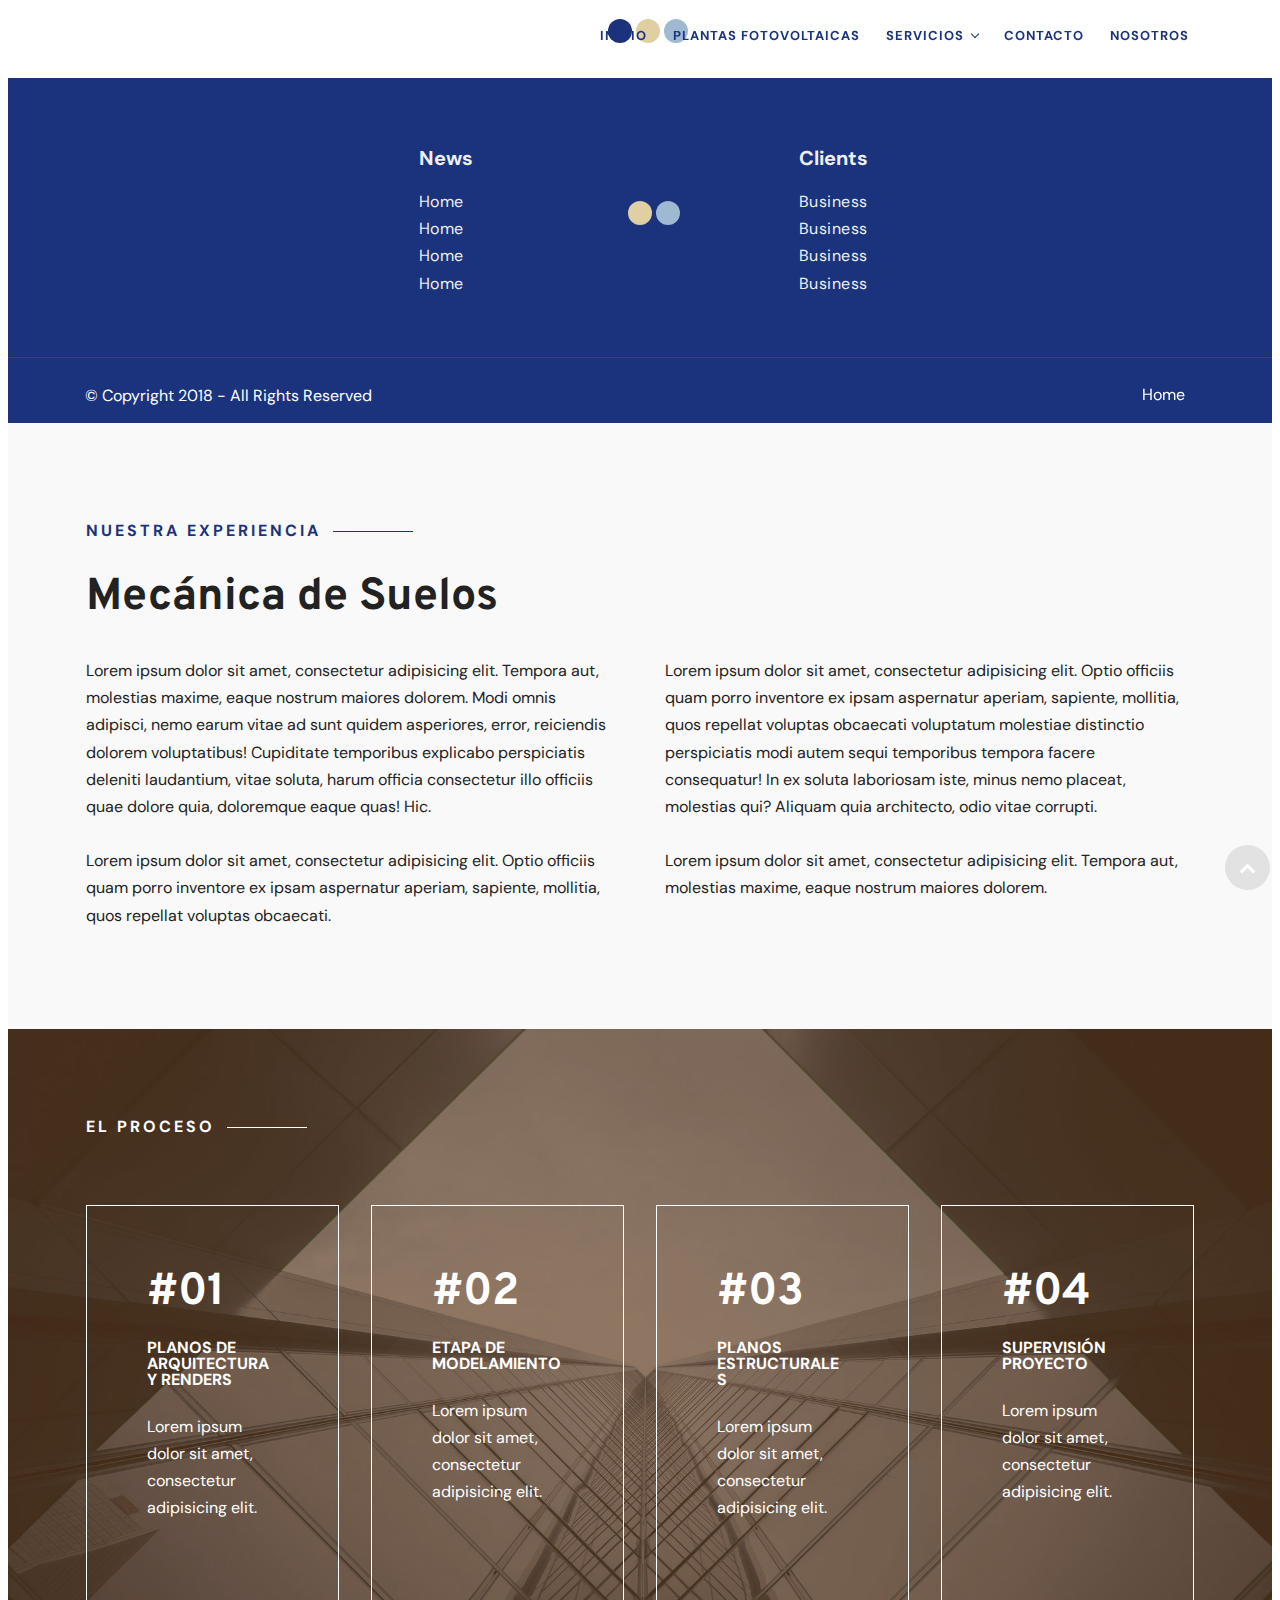
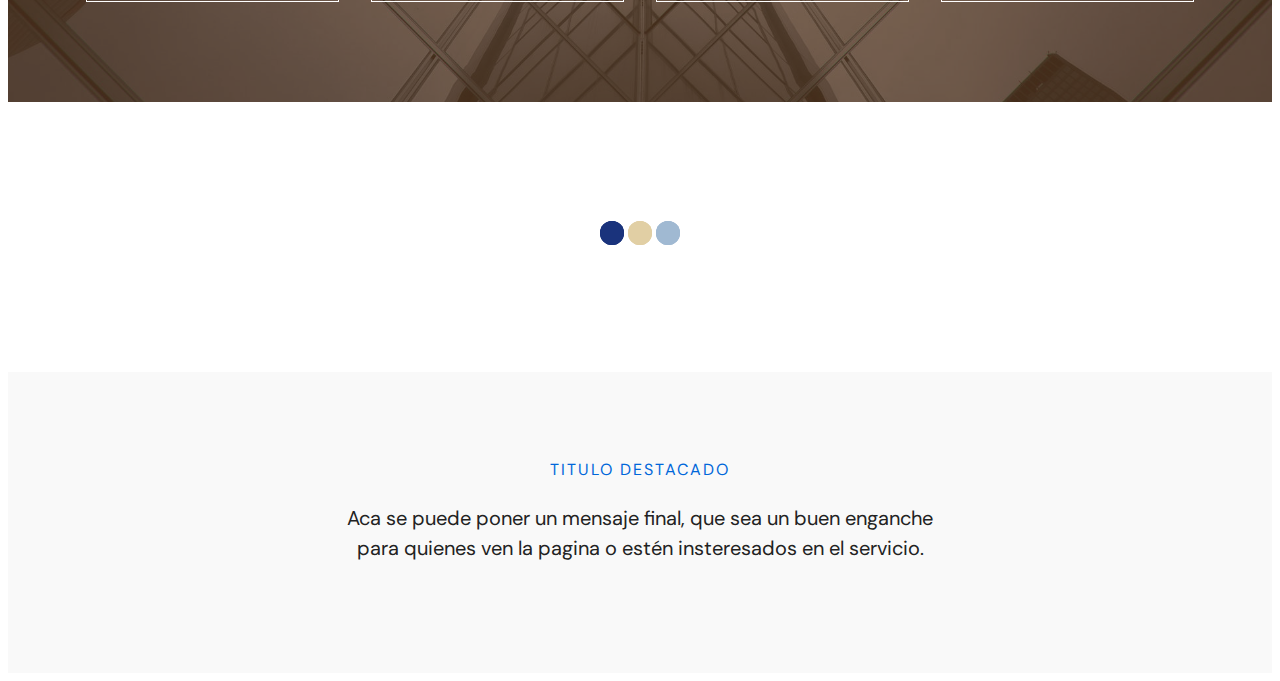
<file: page7.html>
<!DOCTYPE html>
<html amp >
<head>
  <!-- Site made with Mobirise Website Builder v4.11.6, https://mobirise.com -->
  <meta charset="UTF-8">
  <meta http-equiv="X-UA-Compatible" content="IE=edge">
  <meta name="generator" content="Mobirise v4.11.6, mobirise.com">
  <meta name="viewport" content="width=device-width, initial-scale=1, minimum-scale=1">
  <link rel="shortcut icon" href="assets/images/iso-logo-forming-color-128x128.png" type="image/x-icon">
  <meta name="description" content="">
  
  <title>Mecanica de Suelos</title>
  
<link rel="canonical" href="https://pruebas-web.github.io/forming-prueba/page7.html">
 <style amp-boilerplate>body{-webkit-animation:-amp-start 8s steps(1,end) 0s 1 normal both;-moz-animation:-amp-start 8s steps(1,end) 0s 1 normal both;-ms-animation:-amp-start 8s steps(1,end) 0s 1 normal both;animation:-amp-start 8s steps(1,end) 0s 1 normal both}@-webkit-keyframes -amp-start{from{visibility:hidden}to{visibility:visible}}@-moz-keyframes -amp-start{from{visibility:hidden}to{visibility:visible}}@-ms-keyframes -amp-start{from{visibility:hidden}to{visibility:visible}}@-o-keyframes -amp-start{from{visibility:hidden}to{visibility:visible}}@keyframes -amp-start{from{visibility:hidden}to{visibility:visible}}</style>
<noscript><style amp-boilerplate>body{-webkit-animation:none;-moz-animation:none;-ms-animation:none;animation:none}</style></noscript>
<link href="https://fonts.googleapis.com/css?family=Overpass:100,100i,200,200i,300,300i,400,400i,600,600i,700,700i,800,800i,900,900i&display=swap" rel="stylesheet">
 <link href="https://fonts.googleapis.com/css?family=DM+Sans:400,400i,500,500i,700,700i&display=swap" rel="stylesheet">
 
 <style amp-custom> 
div,span,h1,h2,h3,h4,h5,h6,p,blockquote,a,ol,ul,li,figcaption,textarea,input{font: inherit;}*{-webkit-box-sizing: border-box;box-sizing: border-box;outline: none;}*:focus{outline: none;}body{position: relative;font-style: normal;line-height: 1.7;color: #222222;}section{background-color: #ffffff;background-position: 50% 50%;background-repeat: no-repeat;background-size: cover;overflow: hidden;padding: 30px 0;}h1,h2,h3,h4,h5,h6{margin: 0;padding: 0;}p,li,blockquote{letter-spacing: 0.5px;line-height: 1.7;}ul,ol,blockquote,p{margin-bottom: 0;margin-top: 0;}a{cursor: pointer;}a,a:hover{text-decoration: none;}a.mbr-iconfont:hover{text-decoration: none;}h1,h2,h3,h4,h5,h6,.display-1,.display-2,.display-4,.display-5,.display-7{word-break: break-word;word-wrap: break-word;}b,strong{font-weight: bold;}blockquote{padding: 10px 0 10px 20px;position: relative;border-left: 3px solid;}input:-webkit-autofill,input:-webkit-autofill:hover,input:-webkit-autofill:focus,input:-webkit-autofill:active{-webkit-transition-delay: 9999s;transition-delay: 9999s;-webkit-transition-property: background-color,color;-o-transition-property: background-color,color;transition-property: background-color,color;}html,body{height: auto;min-height: 100vh;}.mbr-section-title{margin: 0;padding: 0;font-style: normal;line-height: 1;width: 100%;}.mbr-section-subtitle{line-height: 1;width: 100%;}.mbr-text{font-style: normal;line-height: 1;width: 100%;}.mbr-white{color: #ffffff;}.mbr-black{color: #000000;}.align-left{text-align: left;}.align-left .list-item{justify-content: flex-start;}.align-center{text-align: center;}.align-center .list-item{justify-content: center;}.align-right{text-align: right;}.align-right .list-item{justify-content: flex-end;}@media (max-width: 767px){.align-left,.align-center,.align-right{text-align: center;}.align-left .list-item,.align-center .list-item,.align-right .list-item{justify-content: center;}}.mbr-light{font-weight: 300;}.mbr-regular{font-weight: 400;}.mbr-semibold{font-weight: 500;}.mbr-bold{font-weight: 700;}.icons-list a{margin: 0 1rem 0 0;}.icons-list a:last-child{margin: 0;}.mbr-figure{align-self: center;}.hidden{visibility: hidden;}.super-hide{display: none;}.inactive{-webkit-user-select: none;-moz-user-select: none;-ms-user-select: none;user-select: none;pointer-events: none;-webkit-user-drag: none;user-drag: none;}.mbr-overlay{position: absolute;bottom: 0;left: 0;right: 0;top: 0;z-index: 0;}.map-placeholder{display: none;}.google-map,.google-map iframe{position: relative;width: 100%;height: 400px;}@media (max-width: 992px){.google-map,.google-map iframe{padding: 0;margin: 0;}}amp-img{width: 100%;}amp-img img{max-height: 100%;max-width: 100%;}img.mbr-temp{width: 100%;}.rounded{border-radius: 50%;}.is-builder .nodisplay + img[async],.is-builder .nodisplay + img[decoding="async"],.is-builder amp-img > a + img[async],.is-builder amp-img > a + img[decoding="async"]{display: none;}html:not(.is-builder) amp-img > a{position: absolute;top: 0;bottom: 0;left: 0;right: 0;z-index: 1;}.is-builder .temp-amp-sizer{position: absolute;}.is-builder amp-youtube .temp-amp-sizer,.is-builder amp-vimeo .temp-amp-sizer{position: static;}.mobirise-spinner{position: absolute;top: 50%;left: 40%;margin-left: 10%;-webkit-transform: translate3d(-50%,-50%,0);z-index: 4;}.mobirise-spinner em{width: 24px;height: 24px;background: #3ac;border-radius: 100%;display: inline-block;-webkit-animation: slide 1s infinite;}.mobirise-spinner em:nth-child(1){-webkit-animation-delay: 0.1s;}.mobirise-spinner em:nth-child(2){-webkit-animation-delay: 0.2s;}.mobirise-spinner em:nth-child(3){-webkit-animation-delay: 0.3s;}@-moz-keyframes slide{0%{-webkit-transform: scale(1);}50%{opacity: 0.3;-webkit-transform: scale(2);}100%{-webkit-transform: scale(1);}}@-webkit-keyframes slide{0%{-webkit-transform: scale(1);}50%{opacity: 0.3;-webkit-transform: scale(2);}100%{-webkit-transform: scale(1);}}@-o-keyframes slide{0%{-webkit-transform: scale(1);}50%{opacity: 0.3;-webkit-transform: scale(2);}100%{-webkit-transform: scale(1);}}@keyframes slide{0%{-webkit-transform: scale(1);}50%{opacity: 0.3;-webkit-transform: scale(2);}100%{-webkit-transform: scale(1);}}.mobirise-loader .amp-active > div{display: none;}.iconfont-wrapper{display: inline-block;}.mbr-flex{display: flex;}.flex-wrap{flex-wrap: wrap;}.mbr-jc-s{justify-content: flex-start;}.mbr-jc-c{justify-content: center;}.mbr-jc-e{justify-content: flex-end;}.mbr-row-reverse{flex-direction: row-reverse;}.mbr-column{flex-direction: column;}amp-img,img{height: 100%;width: 100%;}.hidden-slide{display: none;}.visible-slide{display: flex;}section,.container,.container-fluid{position: relative;word-wrap: break-word;}.mbr-fullscreen .mbr-overlay{min-height: 100vh;}.mbr-fullscreen{display: flex;align-items: center;height: 100vh;min-height: 100vh;padding: 3rem 0;}.container{padding: 0 1rem;width: 100%;margin-right: auto;margin-left: auto;}@media (max-width: 767px){.container{max-width: 540px;}} @media (min-width: 768px){.container{max-width: 720px;}} @media (min-width: 992px){.container{max-width: 960px;}} @media (min-width: 1200px){.container{max-width: 1140px;}}.container-fluid{width: 100%;padding: 0 1rem;}.btn{position: relative;font-weight: 700;margin: 10px 0.8rem;border: 2px solid;font-style: normal;white-space: normal;transition: all 0.5s ease-in-out;display: inline-flex;align-items: center;justify-content: center;word-break: break-word;overflow: hidden;line-height: 1.6em;letter-spacing: 2px;}.btn-form{padding: 1rem 2rem;}.btn-form:hover{cursor: pointer;}.btn{padding: 10px 35px;border-radius: 25px;}.btn-sm{padding: 5px 32px;border-radius: 25px;}.btn-md{padding: 10px 35px;border-radius: 25px;}.btn-md:hover{transform: scale(1.1);}.btn-lg{padding: 12px 24px;border-radius: 50px;}.btn-lg:hover{transform: scale(1.1);}form .btn,form .mbr-section-btn{margin: 0;}.note-popover .btn:after{display: none;}.mbr-section-btn{margin: 0 -0.8rem;font-size: 0;}nav .mbr-section-btn{margin-left: 0rem;margin-right: 0rem;}.btn .mbr-iconfont,.btn.btn-md .mbr-iconfont{cursor: pointer;margin: 0 5px 0 0;}.btn-sm .mbr-iconfont{margin: 0 5px 0 0;}[type="submit"]{-webkit-appearance: none;}section.menu{min-height: 70px;overflow: visible;padding: 0;}.menu-container{display: flex;-webkit-box-pack: justify;-ms-flex-pack: justify;justify-content: space-between;align-items: center;min-height: 70px;}@media (max-width: 991px){.menu-container{max-width: 100%;padding: 0 2rem;}} @media (max-width: 767px){.menu-container{padding: 0 1rem;}}.navbar{z-index: 100;width: 100%;position: absolute;}.navbar-fixed-top{position: fixed;top: 0;}.navbar-brand{display: flex;align-items: center;word-break: break-word;z-index: 1;}.navbar-logo{margin: 0 0.8rem 0 0;}@media (max-width: 767px){.navbar-logo amp-img{max-height: 55px;max-width: 55px;}}.navbar-caption-wrap{display: flex;}.navbar .navbar-collapse{display: flex;-ms-flex-preferred-size: auto;flex-basis: auto;align-items: center;justify-content: flex-end;}@media (max-width: 991px){.navbar .navbar-collapse{display: none;position: absolute;top: 0;right: 0;height: 100vh;padding: 70px 2rem 1rem;z-index: 1;}}@media (max-width: 991px){.navbar.opened .navbar-collapse.show,.navbar.opened .navbar-collapse.collapsing{display: block;}.is-builder .navbar-collapse{position: fixed;}}.navbar-nav{list-style-type: none;display: flex;flex-wrap: wrap;padding-left: 0;min-width: 10rem;}@media (max-width: 991px){.navbar-nav{flex-direction: column;}} .navbar-nav .mbr-iconfont{margin: 0 0.2rem 0 0;}.nav-item{word-break: break-all;}.nav-link{display: flex;align-items: center;justify-content: center;}.nav-link,.navbar-caption{transition: all 0.2s;letter-spacing: 1px;}.nav-dropdown .dropdown-menu{min-width: 10rem;position: absolute;left: 0;padding: 1.25rem 0;}.nav-dropdown .dropdown-menu .dropdown-item{line-height: 1.7;display: flex;justify-content: center;align-items: center;padding: 0;white-space: nowrap;}.nav-dropdown .dropdown-menu .dropdown{position: relative;}.dropdown-menu .dropdown:hover > .dropdown-menu{opacity: 1;pointer-events: all;}.nav-dropdown .dropdown-submenu{top: 0;left: 100%;margin: 0;}.nav-item.dropdown{position: relative;}.nav-item.dropdown .dropdown-menu{opacity: 0;pointer-events: none;}.nav-item.dropdown:hover > .dropdown-menu{opacity: 1;pointer-events: all;}.link.dropdown-toggle:after{display: inline-block;width: 5px;height: 5px;margin-left: .5rem;margin-top: -0.25rem;vertical-align: .255em;content: "";border: 1px solid;border-left: none;border-top: none;transform: rotate(45deg);}.navbar .dropdown.open > .dropdown-menu{display: block;}@media (max-width: 991px){.is-builder .nav-dropdown .dropdown-menu{position: relative;}.nav-dropdown .dropdown-submenu{left: 0;}.nav-dropdown .dropdown-menu .dropdown-item{padding: 0.25rem 1.5rem;margin: 0;justify-content: center;}.nav-dropdown .dropdown-menu .dropdown-item:after{right: auto;}.navbar.opened .dropdown-menu{top: 0;}}.navbar-buttons{display: flex;flex-wrap: wrap;align-items: center;justify-content: center;}@media (max-width: 991px){.navbar-buttons{flex-direction: column;}}.menu-social-list{display: flex;align-items: center;justify-content: center;flex-wrap: wrap;}.menu-social-list a{margin: 0 0.5rem;}.menu-social-list a span{font-size: 1rem;}button.navbar-toggler{position: absolute;right: 20px;top: 25px;width: 31px;height: 20px;cursor: pointer;transition: all .2s;align-self: center;}.hamburger span{position: absolute;right: 0;width: 30px;height: 2px;border-right: 5px;}.hamburger span:nth-child(1){top: 0;transition: all .2s;}.hamburger span:nth-child(2){top: 8px;transition: all .15s;}.hamburger span:nth-child(3){top: 8px;transition: all .15s;}.hamburger span:nth-child(4){top: 16px;transition: all .2s;}nav.opened .navbar-toggler:not(.hide) .hamburger span:nth-child(1){top: 8px;width: 0;opacity: 0;right: 50%;transition: all .2s;}nav.opened .navbar-toggler:not(.hide) .hamburger span:nth-child(2){transform: rotate(45deg);transition: all .25s;}nav.opened .navbar-toggler:not(.hide) .hamburger span:nth-child(3){transform: rotate(-45deg);transition: all .25s;}nav.opened .navbar-toggler:not(.hide) .hamburger span:nth-child(4){top: 8px;width: 0;opacity: 0;right: 50%;transition: all .2s;}.ampstart-btn.hamburger{position: absolute;top: 25px;right: 15px;margin-left: auto;height: 20px;width: 30px;background: none;border: none;cursor: pointer;z-index: 1000;}@media (min-width: 992px){.ampstart-btn,amp-sidebar{display: none;}.dropdown-menu .dropdown-toggle:after{content: "";border: 1px solid;border-left: none;border-top: none;transform: rotate(45deg);width: 5px;height: 5px;margin-left: 0.3rem;margin-top: -0.3077em;position: absolute;right: 1.1538em;top: 50%;}}.close-sidebar{width: 30px;height: 30px;position: relative;cursor: pointer;background-color: transparent;border: none;}.close-sidebar span{position: absolute;left: 0;width: 30px;height: 2px;border-right: 5px;}.close-sidebar span:nth-child(1){transform: rotate(-45deg);}.close-sidebar span:nth-child(2){transform: rotate(45deg);}.builder-sidebar{position: relative;height: 100vh;min-width: 10rem;z-index: 1030;padding: 1rem 2rem;max-width: 20rem;}.builder-sidebar .dropdown:hover > .dropdown-menu{position: relative;text-align: center;}section.sidebar-open:before{content: '';position: fixed;top: 0;bottom: 0;right: 0;left: 0;background-color: rgba(0,0,0,0.2);z-index: 1040;}#sidebar{background: transparent;}.is-builder section.horizontal-menu .ampstart-btn{display: none;}.is-builder section.horizontal-menu .dropdown-menu{z-index: auto;opacity: 1;pointer-events: auto;}.is-builder .menu{overflow: visible;}.card-title{margin: 0;}.card{position: relative;background-color: transparent;border: none;border-radius: 0;width: 100%;padding: 0 1rem;}@media (max-width: 767px){.card:not(.last-child){padding-bottom: 2rem;}} .card .card-img{width: auto;border-radius: 0;}.card .card-wrapper{height: 100%;}@media (max-width: 767px){.card .card-wrapper{flex-direction: column;}} .card img{height: 100%;-o-object-fit: cover;object-fit: cover;-o-object-position: center;object-position: center;}.card-inner,.items-list{display: flex;flex-direction: column;}.items-list{list-style-type: none;padding: 0;}.items-list .list-item{padding: 1rem 2rem;}.card-head{padding: 1.5rem 2rem;}.card-price-wrap{padding: 1rem 2rem;}.card-button{padding: 1rem;margin: 0;}.timeline-wrap{position: relative;}.timeline-wrap .iconBackground{position: absolute;left: 50%;width: 20px;height: 20px;line-height: 30px;text-align: center;border-radius: 50%;font-size: 30px;display: inline-block;background-color: #232323;top: 20px;margin: 0 0 0 -10px;}@media (max-width: 767px){.timeline-wrap .iconBackground{left: 0;}}.separline{position: relative;}@media (max-width: 767px){.separline:not(.last-child){padding-bottom: 2rem;}} .separline:before{position: absolute;content: "";width: 2px;background-color: #232323;left: calc(50% - 1px);height: calc(100% - 20px);top: 40px;}@media (max-width: 767px){.separline:before{left: 0;}}.gallery-img-wrap{position: relative;height: 100%;}.gallery-img-wrap:hover{cursor: pointer;}.gallery-img-wrap:hover .icon-wrap,.gallery-img-wrap:hover .caption-on-hover{opacity: 1;}.gallery-img-wrap:hover:after{opacity: .5;}.gallery-img-wrap amp-img{height: 100%;}.gallery-img-wrap:after{content: "";position: absolute;top: 0;bottom: 0;left: 0;right: 0;background: #000;opacity: 0;transition: opacity 0.3s;pointer-events: none;}.gallery-img-wrap .icon-wrap,.gallery-img-wrap .img-caption{z-index: 3;pointer-events: none;position: absolute;}.gallery-img-wrap .icon-wrap,.gallery-img-wrap .caption-on-hover{opacity: 0;transition: opacity 0.3s;}.gallery-img-wrap .icon-wrap{left: 50%;top: 50%;transform: translate(-50%,-50%);background-color: #fff;padding: .5rem;border-radius: 50%;}.gallery-img-wrap .amp-iconfont{color: #000;font-size: 1rem;width: 1rem;display: block;}.gallery-img-wrap .img-caption{left: 0;right: 0;}.gallery-img-wrap .img-caption.caption-top{top: 0;}.gallery-img-wrap .img-caption.caption-bottom{bottom: 0;}.gallery-img-wrap .img-caption:not(.caption-on-hover):after{content: "";position: absolute;top: 0;left: 0;right: 0;height: 100%;transition: opacity 0.3s;z-index: -1;pointer-events: none;}@media (max-width: 767px){.gallery-img-wrap:after,.gallery-img-wrap:hover:after,.gallery-img-wrap .icon-wrap{display: none;}.gallery-img-wrap .caption-on-hover{opacity: 1;}}.is-builder .gallery-img-wrap .icon-wrap,.is-builder .gallery-img-wrap .img-caption > *{pointer-events: all;}.amp-carousel-button,.dots-wrapper .dots span{transition: all 0.4s;cursor: pointer;outline: none;}.amp-carousel-button{border-radius: 50%;border: 10px transparent solid;transform: scale(1.5) translateY(-50%);height: 45px;width: 45px;}.amp-carousel-button:hover{opacity: 1;}.amp-carousel-button-next{background-position: 75% 50%;}.amp-carousel-button-prev{background-position: 25% 50%;}.dots-wrapper .dots{margin: 4px 8px;display: inline-block;}.dots-wrapper .dots span{border-radius: 12px;display: block;height: 24px;width: 24px;border: 10px solid #cccccc;}.dots-wrapper .dots span.current{width: 40px;}button.btn-img{cursor: pointer;}.is-builder .preview button.btn-img{opacity: 0.5;position: relative;pointer-events: none;}amp-image-lightbox,.lightbox{background: rgba(0,0,0,0.8);display: flex;flex-wrap: wrap;align-items: center;justify-content: center;width: 100%;height: 100%;overflow: auto;}amp-image-lightbox a.control,.lightbox a.control{position: absolute;cursor: default;top: 0;right: 0;}amp-image-lightbox .close,.lightbox .close{background: none;border: none;position: absolute;top: 15px;right: 25px;width: 32px;height: 32px;cursor: pointer;z-index: 1000;}amp-image-lightbox .close:before,amp-image-lightbox .close:after,.lightbox .close:before,.lightbox .close:after{position: absolute;top: 0;right: 15px;content: ' ';height: 32px;width: 2px;background-color: #fff;}amp-image-lightbox .close:before,.lightbox .close:before{transform: rotate(45deg);}amp-image-lightbox .close:after,.lightbox .close:after{transform: rotate(-45deg);}amp-image-lightbox .video-block,.lightbox .video-block{width: 100%;}div[submit-success] > *,div[submit-error] > *{padding: 1rem;margin-bottom: 1rem;}.form-block{z-index: 1;background-color: transparent;padding: 60px;position: relative;overflow: hidden;}.form-block .mbr-overlay{z-index: -1;}@media (max-width: 991px){.form-block{padding: 30px;}}form input,form textarea,form select{padding: 0.375rem 0.75rem;line-height: 1.6;width: 100%;background: #ffffff;border-width: 1px;border-style: solid;border-color: #ced4da;border-radius: 5px;color: #495057;}form input[type="checkbox"],form input[type="radio"]{border: none;background: none;width: auto;}form .field{padding-bottom: 1rem;padding-top: 1rem;}form textarea.field-input{height: 120px;}form .fieldset{display: flex;justify-content: center;flex-wrap: wrap;align-items: center;}textarea[type="hidden"]{display: none;}.form-check{margin-bottom: 0;}.form-check-label{padding-left: 0;}.form-check-input{position: relative;margin: 4px;}.form-check-inline{display: -webkit-inline-box;display: -ms-inline-flexbox;display: inline-flex;-webkit-box-align: center;-ms-flex-align: center;align-items: center;padding-left: 0;margin-right: .75rem;}.mbr-row,.mbr-form-row{display: -webkit-box;display: -ms-flexbox;display: flex;-ms-flex-wrap: wrap;flex-wrap: wrap;margin-left: -1rem;margin-right: -1rem;}.mbr-form-row{margin-left: -0.5rem;margin-right: -0.5rem;}.mbr-form-row > [class*="mbr-col"]{padding-left: 0.5rem;padding-right: 0.5rem;}@media (max-width: 767px){.mbr-col,.mbr-col-auto{padding-right: 1rem;padding-left: 1rem;}.mbr-col-sm-12{-ms-flex: 0 0 100%;-webkit-box-flex: 0;flex: 0 0 100%;max-width: 100%;padding-right: 1rem;padding-left: 1rem;}}@media (min-width: 768px){.mbr-col,.mbr-col-auto{padding-right: 1rem;padding-left: 1rem;}.mbr-col-md-2{-ms-flex: 0 0 16.6666666667%;-webkit-box-flex: 0;flex: 0 0 16.6666666667%;max-width: 16.6666666667%;padding-right: 1rem;padding-left: 1rem;}.mbr-col-md-3{-ms-flex: 0 0 25%;-webkit-box-flex: 0;flex: 0 0 25%;max-width: 25%;padding-right: 1rem;padding-left: 1rem;}.mbr-col-md-4{-ms-flex: 0 0 33.3333333333%;-webkit-box-flex: 0;flex: 0 0 33.3333333333%;max-width: 33.3333333333%;padding-right: 1rem;padding-left: 1rem;}.mbr-col-md-5{-ms-flex: 0 0 41.6666666667%;-webkit-box-flex: 0;flex: 0 0 41.6666666667%;max-width: 41.6666666667%;padding-right: 1rem;padding-left: 1rem;}.mbr-col-md-6{-ms-flex: 0 0 50%;-webkit-box-flex: 0;flex: 0 0 50%;max-width: 50%;padding-right: 1rem;padding-left: 1rem;}.mbr-col-md-7{-ms-flex: 0 0 58.3333333333%;-webkit-box-flex: 0;flex: 0 0 58.3333333333%;max-width: 58.3333333333%;padding-right: 1rem;padding-left: 1rem;}.mbr-col-md-8{-ms-flex: 0 0 66.6666666667%;-webkit-box-flex: 0;flex: 0 0 66.6666666667%;max-width: 66.6666666667%;padding-right: 1rem;padding-left: 1rem;}.mbr-col-md-10{-ms-flex: 0 0 83.3333333333%;-webkit-box-flex: 0;flex: 0 0 83.3333333333%;max-width: 83.3333333333%;padding-right: 1rem;padding-left: 1rem;}.mbr-col-md-12{-ms-flex: 0 0 100%;-webkit-box-flex: 0;flex: 0 0 100%;max-width: 100%;padding-right: 1rem;padding-left: 1rem;}}.mbr-col{-ms-flex: 1 1 auto;-webkit-box-flex: 1;flex: 1 1 auto;max-width: 100%;}.mbr-col-auto{-ms-flex: 0 0 auto;flex: 0 0 auto;width: auto;}@media (min-width: 992px){.mbr-col,.mbr-col-auto{padding-right: 1rem;padding-left: 1rem;}.mbr-col-lg-2{-ms-flex: 0 0 16.6666666667%;-webkit-box-flex: 0;flex: 0 0 16.6666666667%;max-width: 16.6666666667%;padding-right: 1rem;padding-left: 1rem;}.mbr-col-lg-3{-ms-flex: 0 0 25%;-webkit-box-flex: 0;flex: 0 0 25%;max-width: 25%;padding-right: 1rem;padding-left: 1rem;}.mbr-col-lg-4{-ms-flex: 0 0 33.3333333333%;-webkit-box-flex: 0;flex: 0 0 33.3333333333%;max-width: 33.3333333333%;padding-right: 1rem;padding-left: 1rem;}.mbr-col-lg-5{-ms-flex: 0 0 41.6666666667%;-webkit-box-flex: 0;flex: 0 0 41.6666666667%;max-width: 41.6666666667%;padding-right: 1rem;padding-left: 1rem;}.mbr-col-lg-6{-ms-flex: 0 0 50%;-webkit-box-flex: 0;flex: 0 0 50%;max-width: 50%;padding-right: 1rem;padding-left: 1rem;}.mbr-col-lg-7{-ms-flex: 0 0 58.3333333333%;-webkit-box-flex: 0;flex: 0 0 58.3333333333%;max-width: 58.3333333333%;padding-right: 1rem;padding-left: 1rem;}.mbr-col-lg-8{-ms-flex: 0 0 66.6666666667%;-webkit-box-flex: 0;flex: 0 0 66.6666666667%;max-width: 66.6666666667%;padding-right: 1rem;padding-left: 1rem;}.mbr-col-lg-9{-ms-flex: 0 0 75%;-webkit-box-flex: 0;flex: 0 0 75%;max-width: 75%;padding-right: 1rem;padding-left: 1rem;}.mbr-col-lg-10{-ms-flex: 0 0 83.3333333333%;-webkit-box-flex: 0;flex: 0 0 83.3333333333%;max-width: 83.3333333333%;padding-right: 1rem;padding-left: 1rem;}.mbr-col-lg-12{-ms-flex: 0 0 100%;-webkit-box-flex: 0;flex: 0 0 100%;max-width: 100%;padding-right: 1rem;padding-left: 1rem;}}@media (min-width: 992px){.lg-pb{padding-bottom: 3rem;}}@media (max-width: 991px){.md-pb{padding-bottom: 2rem;}}.mbr-pt-1,.mbr-py-1{padding-top: 0.5rem;}.mbr-pb-1,.mbr-py-1{padding-bottom: 0.5rem;}.mbr-px-1{padding-left: 0.5rem;padding-right: 0.5rem;}.mbr-p-1{padding: 0.5rem;}.mbr-pt-2,.mbr-py-2{padding-top: 1rem;}.mbr-pb-2,.mbr-py-2{padding-bottom: 1rem;}.mbr-px-2{padding-left: 1rem;padding-right: 1rem;}.mbr-p-2{padding: 1rem;}.mbr-pt-3,.mbr-py-3{padding-top: 1.5rem;}.mbr-pb-3,.mbr-py-3{padding-bottom: 1.5rem;}.mbr-px-3{padding-left: 1.5rem;padding-right: 1.5rem;}.mbr-p-3{padding: 1.5rem;}.mbr-pt-4,.mbr-py-4{padding-top: 2rem;}.mbr-pb-4,.mbr-py-4{padding-bottom: 2rem;}.mbr-px-4{padding-left: 2rem;padding-right: 2rem;}.mbr-p-4{padding: 2rem;}.mbr-pt-5,.mbr-py-5{padding-top: 60px;}.mbr-pb-5,.mbr-py-5{padding-bottom: 60px;}.mbr-px-5{padding-left: 60px;padding-right: 60px;}.mbr-p-5{padding: 60px;}@media (max-width: 991px){.mbr-p-3,.mbr-p-4,.mbr-p-5{padding: 1rem;}.mbr-px-4,.mbr-px-5{padding-left: 1rem;padding-right: 1rem;}.mbr-py-4,.mbr-py-5{padding-top: 1rem;padding-bottom: 1rem;}}.mbr-ml-auto{margin-left: auto;}.mbr-mr-auto{margin-right: auto;}.mbr-m-auto{margin: auto;}#scrollToTopMarker{position: absolute;width: 0px;height: 0px;top: 300px;}#scrollToTopButton{background: rgba(0,0,0,0.1);display: block;position: fixed;text-align: center;z-index: 5000;width: 45px;height: 45px;cursor: pointer;bottom: 10px;right: 10px;padding: 10px;padding-top: 20px;border: none;border-radius: 50%;transition: color .3s,background-color .3s,opacity .3s;}#scrollToTopButton a:after{content: '';display: inline-block;box-sizing: content-box;border-top: 3px solid;border-right: 3px solid;height: 8px;width: 8px;transition: all 0.3s;transform: rotate(-45deg);}.is-builder #scrollToTopButton{right: 30px;}.btn-sm.btn-white-outline:hover{color: #fff;background-color: transparent;}.mbr-section-title,.mbr-text{letter-spacing: 0;}.mbr-section-subtitle{letter-spacing: 2px;}
body{font-family: DM Sans;}blockquote{border-color: #1a337c;}div[submit-success]{background: #a0b9d2;}div[submit-error]{background: #e1cfa4;}.display-1{font-family: 'Overpass',sans-serif;font-size: 3.8rem;line-height: 1;}.display-2{font-family: 'Overpass',sans-serif;font-size: 2.8rem;line-height: 1.2;}.display-4{font-family: 'DM Sans',sans-serif;font-size: 0.81rem;line-height: 1.7;}.display-5{font-family: 'Overpass',sans-serif;font-size: 2.25rem;line-height: 1;}.display-6{font-family: 'DM Sans',sans-serif;font-size: 1.25rem;line-height: 1.7;}.display-7{font-family: 'DM Sans',sans-serif;font-size: 1rem;line-height: 1.7;}.mbr-section-subtitle,.mbr-section-title{line-height: 1;}.form-block input,.form-block textarea{font-family: 'DM Sans',sans-serif;font-size: 1rem;line-height: 1.7;}@media (max-width: 768px){.display-1{font-size: 3.04rem;font-size: calc( 1.98rem + (3.8 - 1.98) * ((100vw - 20rem) / (48 - 20)));line-height: calc( 1.4 * (1.98rem + (3.8 - 1.98) * ((100vw - 20rem) / (48 - 20))));}.display-2{font-size: 2.24rem;font-size: calc( 1.63rem + (2.8 - 1.63) * ((100vw - 20rem) / (48 - 20)));line-height: calc( 1.4 * (1.63rem + (2.8 - 1.63) * ((100vw - 20rem) / (48 - 20))));}.display-5{font-size: 1.8rem;font-size: calc( 1.4375rem + (2.25 - 1.4375) * ((100vw - 20rem) / (48 - 20)));line-height: calc( 1.4 * (1.4375rem + (2.25 - 1.4375) * ((100vw - 20rem) / (48 - 20))));}}.display-1 .mbr-iconfont-btn{font-size: 3.8rem;width: 3.8rem;}.display-2 .mbr-iconfont-btn{font-size: 2.8rem;width: 2.8rem;}.display-4 .mbr-iconfont-btn{font-size: 0.81rem;width: 0.81rem;}.display-5 .mbr-iconfont-btn{font-size: 2.25rem;width: 2.25rem;}.display-6 .mbr-iconfont-btn{font-size: 1.25rem;width: 1.25rem;}.display-7 .mbr-iconfont-btn{font-size: 1rem;width: 1rem;}.btn-secondary,.btn-secondary:active,.btn-secondary.active{background-color: #5f6060;border-color: #5f6060;color: #ffffff;}.btn-secondary:hover,.btn-secondary:focus,.btn-secondary.focus{background-color: transparent;border-color: #5f6060;color: #5f6060;}.btn-secondary.disabled,.btn-secondary:disabled{color: #ffffff;background-color: #5f6060;border-color: #5f6060;}.btn-info,.btn-info:active,.btn-info.active{background-color: #222222;border-color: #222222;color: #ffffff;}.btn-info:hover,.btn-info:focus,.btn-info.focus{background-color: transparent;border-color: #222222;color: #222222;}.btn-info.disabled,.btn-info:disabled{color: #ffffff;background-color: #222222;border-color: #222222;}.btn-success,.btn-success:active,.btn-success.active{background-color: #a0b9d2;border-color: #a0b9d2;color: #ffffff;}.btn-success:hover,.btn-success:focus,.btn-success.focus{background-color: transparent;border-color: #a0b9d2;color: #a0b9d2;}.btn-success.disabled,.btn-success:disabled{color: #ffffff;background-color: #a0b9d2;border-color: #a0b9d2;}.btn-warning,.btn-warning:active,.btn-warning.active{background-color: #122947;border-color: #122947;color: #ffffff;}.btn-warning:hover,.btn-warning:focus,.btn-warning.focus{background-color: transparent;border-color: #122947;color: #122947;}.btn-warning.disabled,.btn-warning:disabled{color: #ffffff;background-color: #122947;border-color: #122947;}.btn-danger,.btn-danger:active,.btn-danger.active{background-color: #e1cfa4;border-color: #e1cfa4;color: #655121;}.btn-danger:hover,.btn-danger:focus,.btn-danger.focus{background-color: transparent;border-color: #e1cfa4;color: #e1cfa4;}.btn-danger.disabled,.btn-danger:disabled{color: #655121;background-color: #e1cfa4;border-color: #e1cfa4;}.btn-primary,.btn-primary:active,.btn-primary.active{background-color: #1a337c;border-color: #1a337c;color: #ffffff;}.btn-primary:hover,.btn-primary:focus,.btn-primary.focus{background-color: transparent;border-color: #1a337c;color: #1a337c;}.btn-primary.disabled,.btn-primary:disabled{color: #ffffff;background-color: #1a337c;border-color: #1a337c;}.btn-black,.btn-black:active,.btn-black.active{background-color: #222222;border-color: #222222;color: #ffffff;}.btn-black:hover,.btn-black:focus,.btn-black.focus{background-color: transparent;border-color: #222222;color: #222222;}.btn-black.disabled,.btn-black:disabled{color: #ffffff;background-color: #222222;border-color: #222222;}.btn-white,.btn-white:active,.btn-white.active{background-color: #ffffff;border-color: #ffffff;color: #808080;}.btn-white:hover,.btn-white:focus,.btn-white.focus{background-color: transparent;border-color: #ffffff;color: #ffffff;}.btn-white.disabled,.btn-white:disabled{color: #808080;background-color: #ffffff;border-color: #ffffff;}.btn-primary-outline,.btn-primary-outline:active,.btn-primary-outline.active{background: none;border-color: #1a337c;color: #1a337c;}.btn-primary-outline:hover,.btn-primary-outline:focus,.btn-primary-outline.focus{color: #ffffff;background-color: #1a337c;border-color: #1a337c;}.btn-primary-outline.disabled,.btn-primary-outline:disabled{color: #ffffff;background-color: #1a337c;border-color: #1a337c;}.btn-secondary-outline,.btn-secondary-outline:active,.btn-secondary-outline.active{background: none;border-color: #5f6060;color: #5f6060;}.btn-secondary-outline:hover,.btn-secondary-outline:focus,.btn-secondary-outline.focus{color: #ffffff;background-color: #5f6060;border-color: #5f6060;}.btn-secondary-outline.disabled,.btn-secondary-outline:disabled{color: #ffffff;background-color: #5f6060;border-color: #5f6060;}.btn-info-outline,.btn-info-outline:active,.btn-info-outline.active{background: none;border-color: #222222;color: #222222;}.btn-info-outline:hover,.btn-info-outline:focus,.btn-info-outline.focus{color: #ffffff;background-color: #222222;border-color: #222222;}.btn-info-outline.disabled,.btn-info-outline:disabled{color: #ffffff;background-color: #222222;border-color: #222222;}.btn-success-outline,.btn-success-outline:active,.btn-success-outline.active{background: none;border-color: #a0b9d2;color: #a0b9d2;}.btn-success-outline:hover,.btn-success-outline:focus,.btn-success-outline.focus{color: #ffffff;background-color: #a0b9d2;border-color: #a0b9d2;}.btn-success-outline.disabled,.btn-success-outline:disabled{color: #ffffff;background-color: #a0b9d2;border-color: #a0b9d2;}.btn-warning-outline,.btn-warning-outline:active,.btn-warning-outline.active{background: none;border-color: #122947;color: #122947;}.btn-warning-outline:hover,.btn-warning-outline:focus,.btn-warning-outline.focus{color: #ffffff;background-color: #122947;border-color: #122947;}.btn-warning-outline.disabled,.btn-warning-outline:disabled{color: #ffffff;background-color: #122947;border-color: #122947;}.btn-danger-outline,.btn-danger-outline:active,.btn-danger-outline.active{background: none;border-color: #e1cfa4;color: #e1cfa4;}.btn-danger-outline:hover,.btn-danger-outline:focus,.btn-danger-outline.focus{color: #655121;background-color: #e1cfa4;border-color: #e1cfa4;}.btn-danger-outline.disabled,.btn-danger-outline:disabled{color: #655121;background-color: #e1cfa4;border-color: #e1cfa4;}.btn-black-outline,.btn-black-outline:active,.btn-black-outline.active{background: none;border-color: #222222;color: #222222;}.btn-black-outline:hover,.btn-black-outline:focus,.btn-black-outline.focus{color: #ffffff;background-color: #222222;border-color: #222222;}.btn-black-outline.disabled,.btn-black-outline:disabled{color: #ffffff;background-color: #222222;border-color: #222222;}.btn-white-outline,.btn-white-outline:active,.btn-white-outline.active{background: none;border-color: #ffffff;color: #ffffff;}.btn-white-outline:hover,.btn-white-outline:focus,.btn-white-outline.focus{color: #808080;background-color: #ffffff;border-color: #ffffff;}.btn-white-outline.disabled,.btn-white-outline:disabled{color: #808080;background-color: #ffffff;border-color: #ffffff;}.text-primary{color: #1a337c;}.text-secondary{color: #5f6060;}.text-success{color: #a0b9d2;}.text-info{color: #222222;}.text-warning{color: #122947;}.text-danger{color: #e1cfa4;}.text-white{color: #ffffff;}.text-black{color: #222222;}a[class*="text-"],.amp-iconfont,.mbr-iconfont{transition: 0.2s ease-in-out;}.amp-iconfont{color: #1a337c;}a.text-primary:hover,a.text-primary:focus{color: #000000;}a.text-secondary:hover,a.text-secondary:focus{color: #131313;}a.text-success:hover,a.text-success:focus{color: #466c93;}a.text-info:hover,a.text-info:focus{color: #000000;}a.text-warning:hover,a.text-warning:focus{color: #000000;}a.text-danger:hover,a.text-danger:focus{color: #b18e3b;}a.text-white:hover,a.text-white:focus{color: #e6e6e6;}a.text-black:hover,a.text-black:focus{color: #a2a2a2;}.field-input:hover{border-color: #1a337c;}#scrollToTopButton{background-color: rgba(34,34,34,0.1);}#scrollToTopButton a:after{border-color: #ffffff;}.mobirise-spinner em:nth-child(1){background: #1a337c;}.mobirise-spinner em:nth-child(2){background: #e1cfa4;}.mobirise-spinner em:nth-child(3){background: #a0b9d2;}.cid-s14j1QDlLY{background-color: #ffffff;overflow: visible;}.cid-s14j1QDlLY .navbar{background: #ffffff;}.cid-s14j1QDlLY .navbar-brand .navbar-logo{min-width: 30px;max-width: 180px;}.cid-s14j1QDlLY .navbar-brand .navbar-logo amp-img,.cid-s14j1QDlLY .navbar-brand .navbar-logo img{object-fit: contain;max-width: 180px;width: 180px;height: auto;}@media (max-width: 991px){.cid-s14j1QDlLY .navbar .navbar-collapse{background: #ffffff;}}.cid-s14j1QDlLY .nav-link{margin: 5px 1em 2px;padding: 0;}.cid-s14j1QDlLY .dropdown-item.active,.cid-s14j1QDlLY .dropdown-item:active{background-color: transparent;}.cid-s14j1QDlLY .dropdown-menu{background: #ffffff;border-radius: 5px;padding: 10px 0;}.cid-s14j1QDlLY .hamburger span{background-color: #4a4a4a;}.cid-s14j1QDlLY .builder-sidebar{background-color: #ffffff;}.cid-s14j1QDlLY .amp-iconfont{font-size: 1.3rem;width: 1.3rem;}.cid-s14j1QDlLY .navbar-brand{width: 300px;}.cid-s14j1QDlLY .nav-dropdown .dropdown-menu .dropdown-item{justify-content: flex-start;padding: 0;}.cid-s14j1QDlLY .dropdown-item{margin: 5px 20px;width: auto;}.cid-s14j1QDlLY .nav-item:hover .nav-link,.cid-s14j1QDlLY .nav-item .dropdown-item:hover{color: #1a337c;}.cid-s14j1QDlLY .dropdown-menu a,.cid-s14j1QDlLY .nav-link,.cid-s14j1QDlLY .nav-item{position: relative;z-index: 22;}.cid-s14j1QDlLY .nav-item .nav-link:before,.cid-s14j1QDlLY .nav-item .dropdown-menu a:before{content: '';display: block;position: absolute;bottom: 0;left: 0;z-index: 1;opacity: .2;height: 40%;right: 0;background-color: #1a337c;transform-origin: right top;transform: scaleX(0);transition: transform 0.2s ease-out;}.cid-s14j1QDlLY .nav-item:hover .nav-link:before,.cid-s14j1QDlLY .dropdown-menu a:hover:before{transform-origin: left top;transform: scaleX(1);}.cid-s14j1QDlLY .btn{padding: 10px 30px 7px;line-height: 1;}.cid-s14j1QDlLY .btn-sm{white-space: nowrap;}@media (max-width: 991px){.cid-s14j1QDlLY .btn-sm{display: none;}}.cid-s14j1S1t8d{padding-top: 0px;padding-bottom: 0px;background-color: #1a337c;}@media (min-width: 992px){.cid-s14j1S1t8d .footer-container{justify-content: space-between;}}@media (max-width: 991px){.cid-s14j1S1t8d .footer-container{flex-direction: column;align-items: center;}}.cid-s14j1S1t8d .link-items{width: auto;}@media (max-width: 992px){.cid-s14j1S1t8d .link-items{padding: 0;width: 100%;justify-content: center;}.cid-s14j1S1t8d .link-items:nth-child(1){margin-bottom: 1rem;}}.cid-s14j1S1t8d .copyright{width: auto;}.cid-s14j1S1t8d amp-img{text-align: center;}.cid-s14j1S1t8d .items-col .item{margin: 0;}.cid-s14j1S1t8d .item,.cid-s14j1S1t8d .group-title{color: #efefef;padding-top: 0;}.cid-s14j1S1t8d .group-title{margin-bottom: 20px;line-height: 1;color: #efefef;}.cid-s14j1S1t8d .image-block{padding-left: 0;}.cid-s14j1S1t8d .image-block amp-img{height: 100%;object-fit: cover;max-width: 200px;width: 100%;}.cid-s14j1S1t8d .footer-wrap{padding: 70px 0 60px;}.cid-s14j1S1t8d .link-items{margin-left: 0;margin-right: 0;position: relative;z-index: 222;}.cid-s14j1S1t8d .link-items .fLink{width: auto;margin: 0 10px;}@media (max-width: 991px){.cid-s14j1S1t8d .link-items{display: none;}}.cid-s14j1S1t8d .link-items .fLink > *:before{content: '';display: block;pointer-events: none;position: absolute;bottom: 0;left: 0;z-index: 1;opacity: .2;height: 45%;right: 0;background-color: currentColor;transform-origin: right top;transform: scale(0,1);transition: transform 0.2s ease-out;}.cid-s14j1S1t8d .link-items p,.cid-s14j1S1t8d .fLink{position: relative;z-index: 22;}.cid-s14j1S1t8d .link-items p:hover > *:before{transform-origin: left top;transform: scale(1,1);}.cid-s14j1S1t8d .footer-container{padding: 20px 15px 10px;height: 65px;align-items: center;}.cid-s14j1S1t8d .border_top{border-top: 1px solid #444444;width: 100%;}@media (max-width: 768px){.cid-s14j1S1t8d .image-block amp-img{max-width: 60%;margin: auto;height: 100%;}.cid-s14j1S1t8d .image-block{margin-bottom: 20px;}.cid-s14j1S1t8d .items-col{margin-bottom: 30px;}.cid-s14j1S1t8d .footer-container{height: auto;}}.cid-s14j1TAY99{padding-top: 100px;padding-bottom: 80px;background-color: #f9f9f9;}.cid-s14j1TAY99 .mbr-section-subtitle{margin-bottom: 30px;letter-spacing: 3px;color: #1a337c;}.cid-s14j1TAY99 .mbr-section-subtitle .verline{margin: 0 12px;height: 1px;vertical-align: middle;width: 80px;background-color: currentColor;display: inline-block;}.cid-s14j1TAY99 .mbr-section-title{margin-bottom: 10px;line-height: 1.3em;}.cid-s14j1TAY99 .text1{display: inline-flex;}.cid-s14j1TAY99 .text1 .mbr-text{padding-right: 9px;}.cid-s14j1TAY99 .text__wrap{padding: 0;flex-wrap: wrap;}.cid-s14j1TAY99 .text2{display: inline-flex;}.cid-s14j1TAY99 .text2 .mbr-text{padding-left: 9px;}.cid-s14j1TAY99 .mbr-text{padding: 20px 0;}@media (max-width: 991px){.cid-s14j1TAY99 .text1,.cid-s14j1TAY99 .text2{width: 100%;}.cid-s14j1TAY99 .text1 .mbr-text,.cid-s14j1TAY99 .text2 .mbr-text{padding-left: 0;padding-right: 0;}}.cid-s14j1TAY99 .mbr-section-btn{margin-top: 10px;}.cid-s14j1TAY99 .btn{white-space: nowrap;}.cid-s14j1Ugm35{padding-top: 90px;padding-bottom: 100px;background-image: url("assets/images/-1920x1280.jpg");}.cid-s14j1Ugm35 .mbr-overlay{background-color: #5f3c20;opacity: 0.7;}.cid-s14j1Ugm35 .title{padding-bottom: 40px;}.cid-s14j1Ugm35 .card{overflow: visible;z-index: 1;}.cid-s14j1Ugm35 .card-wrapper{position: relative;border: 1px solid #ffffff;padding: 60px;}@media (max-width: 991px){.cid-s14j1Ugm35 .card-wrapper{flex-wrap: wrap;}}@media (max-width: 540px){.cid-s14j1Ugm35 .card-wrapper{padding: 40px;}}.cid-s14j1Ugm35 .card-wrapper:after{content: "";position: absolute;left: 0;right: 0;top: 0;bottom: 0;background-color: #ffffff;opacity: 0;z-index: -1;box-shadow: 0px 35px 60px 0px rgba(0,0,0,0.05);}.cid-s14j1Ugm35 .verline{margin: 0 12px;display: inline-block;height: 1px;width: 80px;vertical-align: middle;background-color: currentColor;}@media (max-width: 768px){.cid-s14j1Ugm35 .card-img .image-text .display-2{font-size: 2.8rem;}}.cid-s14j1Ugm35 .card-title{margin: 20px 0 5px;line-height: 1;}.cid-s14j1Ugm35 .card-text{padding: 20px 0;letter-spacing: 0;}.cid-s14j1Ugm35 .btn{margin-top: 0;margin-bottom: 0;font-size: 15px;line-height: 1;}.cid-s14j1Ugm35 .card-btn{margin-top: 10px;}.cid-s14j1Ugm35 .mbr-section-title{letter-spacing: 3px;line-height: 1;margin-bottom: 30px;color: #ffffff;}.cid-s14j1Ugm35 .mbr-section-subtitle{padding: 0;line-height: 1.3em;}.cid-s14j1Ugm35 .image-text{color: #ffffff;}.cid-s14j1Ugm35 .mbr-row{flex-direction: row-reverse;}@media (max-width: 991px){.cid-s14j1Ugm35 .mbr-row{flex-wrap: wrap-reverse;}}.cid-s14j1Ugm35 .card-title,.cid-s14j1Ugm35 .card-btn,.cid-s14j1Ugm35 .card-img{color: #ffffff;}.cid-s14j1Ugm35 .card-text,.cid-s14j1Ugm35 .card-btn,.cid-s14j1Ugm35 .card-img{color: #ffffff;}.cid-s14j1WuIzx{padding-top: 135px;padding-bottom: 135px;background-color: #ffffff;}.cid-s14j1WuIzx .image-wrap{padding: 0;}.cid-s14j1WuIzx amp-img{transition: all .5s;}.cid-s14j1WuIzx amp-img:hover{opacity: .3;transition: all .5s;cursor: pointer;}.cid-s14j1WuIzx a.control{position: absolute;width: 16px;height: 16px;right: 48px;top: 32px;}.cid-s14j1WuIzx a.control .close{position: relative;width: 32px;height: 32px;}.cid-s14j1WuIzx a.control .close:before,.cid-s14j1WuIzx a.control .close:after{position: absolute;left: 15px;content: ' ';height: 33px;width: 2px;background-color: #fff;}.cid-s14j1WuIzx a.control .close:before{-webkit-transform: rotate(45deg);transform: rotate(45deg);}.cid-s14j1WuIzx a.control .close:after{-webkit-transform: rotate(-45deg);transform: rotate(-45deg);}.cid-s14j1ZYzNX{padding-top: 90px;padding-bottom: 70px;background-color: #f9f9f9;}.cid-s14j1ZYzNX .mbr-row{padding: 0 20%;margin: 0;}.cid-s14j1ZYzNX .mbr-section-subtitle{margin-bottom: 5px;color: #0067da;}.cid-s14j1ZYzNX .mbr-text{margin-bottom: 40px;margin-top: 20px;line-height: 1.5em;}.cid-s14j1ZYzNX .image__block{padding: 0;}@media (max-width: 992px){.cid-s14j1ZYzNX .mbr-row{padding: 0 20px;}}
.engine{position: absolute;text-indent: -2400px;text-align: center;padding: 0;top: 0;left: -2400px;}[class*="-iconfont"]{display: inline-flex;}</style>
 
  <script async  src="https://cdn.ampproject.org/v0.js"></script>
  <script async custom-element="amp-fx-collection" src="https://cdn.ampproject.org/v0/amp-fx-collection-0.1.js"></script>
  <script async custom-element="amp-animation" src="https://cdn.ampproject.org/v0/amp-animation-0.1.js"></script>
  <script async custom-element="amp-position-observer" src="https://cdn.ampproject.org/v0/amp-position-observer-0.1.js"></script>
  <script async custom-element="amp-lightbox" src="https://cdn.ampproject.org/v0/amp-lightbox-0.1.js"></script>
  <script async custom-element="amp-image-lightbox" src="https://cdn.ampproject.org/v0/amp-image-lightbox-0.1.js"></script>
  <script async custom-element="amp-analytics" src="https://cdn.ampproject.org/v0/amp-analytics-0.1.js"></script>
  <script async custom-element="amp-sidebar" src="https://cdn.ampproject.org/v0/amp-sidebar-0.1.js"></script>
  
  

</head>
<body><div id="top-page"></div>                                         <amp-animation id="showScrollToTopAnim" layout="nodisplay">                                             <script type="application/json">                                             {                                                 "duration": "200ms",                                                 "fill": "both",                                                 "iterations": "1",                                                 "direction": "alternate",                                                 "animations": [                                                     {                                                         "selector": "#scrollToTopButton",                                                         "keyframes": [                                                             { "opacity": "0.4", "visibility": "visible" }                                                         ]                                                     }                                                 ]                                             }                                             </script>                                         </amp-animation>                                         <amp-animation id="hideScrollToTopAnim" layout="nodisplay">                                             <script type="application/json">                                             {                                                 "duration": "200ms",                                                 "fill": "both",                                                 "iterations": "1",                                                 "direction": "alternate",                                                 "animations": [                                                     {                                                         "selector": "#scrollToTopButton",                                                         "keyframes": [                                                             { "opacity": "0", "visibility": "hidden" }                                                         ]                                                     }                                                 ]                                             }                                             </script>                                         </amp-animation>                                         <div id="scrollToTopMarker">                                             <amp-position-observer on="enter:hideScrollToTopAnim.start; exit:showScrollToTopAnim.start" layout="nodisplay">                                             </amp-position-observer>                                         </div><amp-sidebar id="sidebar" class="cid-s14j1QDlLY" layout="nodisplay" side="right">
		<div class="builder-sidebar" id="builder-sidebar">
			<button on="tap:sidebar.close" class="close-sidebar">
			<span></span>
			<span></span>
			</button>
		
				
				<!-- NAVBAR ITEMS -->
				<ul class="navbar-nav nav-dropdown nav-right" data-app-modern-menu="true"><li class="nav-item"><a class="nav-link link mbr-bold text-primary display-4" href="index.html" aria-expanded="false">INICIO</a></li><li class="nav-item"><a class="nav-link link mbr-bold text-primary display-4" href="page2.html" aria-expanded="false">PLANTAS FOTOVOLTAICAS</a></li><li class="nav-item dropdown"><a class="nav-link link mbr-bold dropdown-toggle text-primary display-4" aria-expanded="false" data-toggle="dropdown-submenu">SERVICIOS</a><div class="dropdown-menu"><a class="mbr-bold dropdown-item text-primary display-4" href="page4.html" aria-expanded="false">CÁLCULO ESTRUCTURAL</a><a class="mbr-bold dropdown-item text-primary display-4" href="page7.html" aria-expanded="false">ESTUDIOS DE SUELOS</a><a class="mbr-bold text-primary dropdown-item display-4" href="page5.html" aria-expanded="false">PROYECTOS DE ESPECIALIDADES</a></div></li><li class="nav-item"><a class="nav-link link mbr-bold text-primary display-4" href="page1.html" aria-expanded="false">CONTACTO</a></li><li class="nav-item"><a class="nav-link link mbr-bold text-primary display-4" href="index.html#features1-3" aria-expanded="false">NOSOTROS</a></li></ul>
				<!-- NAVBAR ITEMS END -->
				
			</div>
	</amp-sidebar>
  <section class="menu1 menu horizontal-menu cid-s14j1QDlLY" id="menu-1p">
	
	<!-- <div class="menu-wrapper"> -->
	<nav class="navbar navbar-dropdown navbar-expand-lg navbar-fixed-top">
		<div class="menu-container container">
			<!-- SHOW LOGO -->
			<div class="navbar-brand">
				<div class="navbar-logo">
					<amp-img src="assets/images/logo-forming-color-apaisado-270x84.png" layout="responsive" height="56" width="180" alt="image" class="mobirise-loader">
						<div placeholder="" class="placeholder">
                                <div class="mobirise-spinner">
                                    <em></em>
                                    <em></em>
                                    <em></em>
                                </div></div>
						<a href="index.html"></a>
					</amp-img>
				</div>
				
			</div>
			<!-- SHOW LOGO END -->
			<!-- COLLAPSED MENU -->
			<div class="collapse navbar-collapse" id="navbarSupportedContent">
				
				<!-- NAVBAR ITEMS -->
				<ul class="navbar-nav nav-dropdown nav-right" data-app-modern-menu="true"><li class="nav-item"><a class="nav-link link mbr-bold text-primary display-4" href="index.html" aria-expanded="false">INICIO</a></li><li class="nav-item"><a class="nav-link link mbr-bold text-primary display-4" href="page2.html" aria-expanded="false">PLANTAS FOTOVOLTAICAS</a></li><li class="nav-item dropdown"><a class="nav-link link mbr-bold dropdown-toggle text-primary display-4" aria-expanded="false" data-toggle="dropdown-submenu">SERVICIOS</a><div class="dropdown-menu"><a class="mbr-bold dropdown-item text-primary display-4" href="page4.html" aria-expanded="false">CÁLCULO ESTRUCTURAL</a><a class="mbr-bold dropdown-item text-primary display-4" href="page7.html" aria-expanded="false">ESTUDIOS DE SUELOS</a><a class="mbr-bold text-primary dropdown-item display-4" href="page5.html" aria-expanded="false">PROYECTOS DE ESPECIALIDADES</a></div></li><li class="nav-item"><a class="nav-link link mbr-bold text-primary display-4" href="page1.html" aria-expanded="false">CONTACTO</a></li><li class="nav-item"><a class="nav-link link mbr-bold text-primary display-4" href="index.html#features1-3" aria-expanded="false">NOSOTROS</a></li></ul>
				<!-- NAVBAR ITEMS END -->
				
			</div>
            
				<!-- SHOW BUTTON -->
				
				<!-- SHOW BUTTON END -->
			<!-- COLLAPSED MENU END -->
			
			<button on="tap:sidebar.toggle" class="ampstart-btn hamburger">
				<span></span>
				<span></span>
				<span></span>
				<span></span>
			</button>
		</div>
	</nav>
	<!-- AMP plug -->
	
	<!-- </div> -->
</section>

<section class="footer3 cid-s14j1S1t8d" id="footer3-1q">

      


    <div class="container">
        <div class="mbr-row mbr-jc-c footer-wrap">
            <div class="image-block mbr-col-sm-12 mbr-col-md-3">
                <amp-img src="assets/images/logo-forming-blanco-400x351.png" layout="responsive" width="200.56980056980058" height="176" alt="Mobirise" class="mobirise-loader">
                    <div placeholder="" class="placeholder">
                                <div class="mobirise-spinner">
                                    <em></em>
                                    <em></em>
                                    <em></em>
                                </div></div>
                    
                </amp-img>
            </div>

            <div class="items-col mbr-col-sm-12 align-left mbr-col-md-4">
                <h3 class="mbr-fonts-style group-title mbr-bold display-6">News
                    
                </h3>
                <div class="items">
                    
                    
                    
                <p class="item mbr-fonts-style display-7">
                        Home</p><p class="item mbr-fonts-style display-7">
                        Home</p><p class="item mbr-fonts-style display-7">
                        Home</p><p class="item mbr-fonts-style display-7">
                        Home</p></div>
            </div>

            <div class="items-col mbr-col-sm-12 align-left mbr-col-md-4">
                <h3 class="mbr-fonts-style group-title mbr-bold display-6">
                    Clients</h3>
                <div class="items">
                    
                    
                    
                <p class="item mbr-fonts-style display-7">
                        Business
                    </p><p class="item mbr-fonts-style display-7">
                        Business
                    </p><p class="item mbr-fonts-style display-7">
                        Business
                    </p><p class="item mbr-fonts-style display-7">
                        Business
                    </p></div>
            </div>

            

        </div>
       
    </div>
    
    <div class="border_top"></div>
    <div class="footer-container container mbr-flex mbr-row-reverse">
        <div class="mbr-row link-items mbr-jc-c mbr-fonts-style display-7">
            
        <p class="mbr-text fLink mbr-white"><a href="#" class="text-white">Home</a></p></div>
        <div class="copyright mbr-mx-2 mbr-flex mbr-jc-c">
            <p class="mbr-text mbr-fonts-style mbr-white align-center display-7">© Copyright 2018  - All Rights Reserved</p>
        </div>
    </div>
</section>

<section class="title1 cid-s14j1TAY99" id="title1-1r">
	
    
	<div class="container">
		<div class="mbr-row">
			<div class=" mbr-col-md-12 mbr-col-lg-12 mbr-col-sm-12">
				<h3 class="mbr-section-subtitle mbr-bold mbr-fonts-style display-7">NUESTRA EXPERIENCIA<span class="verline"></span>
				</h3>
				<h1 class="mbr-section-title mbr-fonts-style display-2"><strong>Mecánica de Suelos</strong></h1>
			</div>
            <div class="text__wrap mbr-col-md-12 mbr-col-lg-12 mbr-col-sm-12 mbr-flex">
			<div class="text1 mbr-col-sm-12 mbr-col-md-12 mbr-col-lg-6">
				<p class="mbr-text mbr-fonts-style display-7">
					Lorem ipsum dolor sit amet, consectetur adipisicing elit. Tempora aut, molestias maxime, eaque nostrum maiores dolorem. Modi omnis adipisci, nemo earum vitae ad sunt quidem asperiores, error, reiciendis dolorem voluptatibus! Cupiditate temporibus explicabo perspiciatis deleniti laudantium, vitae soluta, harum officia consectetur illo officiis quae dolore quia, doloremque eaque quas! Hic.<br><br>Lorem ipsum dolor sit amet, consectetur adipisicing elit. Optio officiis quam porro inventore ex ipsam aspernatur aperiam, sapiente, mollitia, quos repellat voluptas obcaecati.<br></p>
			</div>

			<div class="text2 mbr-col-sm-12 mbr-col-md-12 mbr-col-lg-6">
				<p class="mbr-text  mbr-fonts-style display-7">
					Lorem ipsum dolor sit amet, consectetur adipisicing elit. Optio officiis quam porro inventore ex ipsam aspernatur aperiam, sapiente, mollitia, quos repellat voluptas obcaecati voluptatum molestiae distinctio perspiciatis modi autem sequi temporibus tempora facere consequatur! In ex soluta laboriosam iste, minus nemo placeat, molestias qui? Aliquam quia architecto, odio vitae corrupti.<br><br>Lorem ipsum dolor sit amet, consectetur adipisicing elit. Tempora aut, molestias maxime, eaque nostrum maiores dolorem.&nbsp;<br></p>
			</div>
            
</div>
		</div>
	</div>
</section>

<section class="features3 cid-s14j1Ugm35" id="features3-1s">
    

    <div class="mbr-overlay"></div>
        <div class="title container ">
                <h2 class="mbr-section-title mbr-bold mbr-fonts-style display-7">EL PROCESO<span class="verline"></span>
                            </h2>
                
        </div>
    
     <div class="container">
        <div class="mbr-row">
            <div class="card mbr-col-sm-12  mbr-col-md-6 mbr-col-lg-3 md-pb last-child">
                <div class="card-wrapper mbr-flex mbr-column mbr-p-4">
                    <div class="card-img">
 <div class="image-text mbr-fonts-style display-2"><strong>#04</strong></div>
                    </div>
                    <div class="card-box">
                        <h3 class="card-title mbr-bold mbr-fonts-style display-7">SUPERVISIÓN PROYECTO</h3>
                        
                        <p class="card-text mbr-fonts-style display-7">Lorem ipsum dolor sit amet, consectetur adipisicing elit.  </p>
                        
                    </div>
                </div>
            </div>
            <div class="card mbr-col-sm-12 mbr-col-md-6 mbr-col-lg-3 md-pb">
                <div class="card-wrapper mbr-flex mbr-column mbr-p-4">
                    <div class="card-img">
                        <div class="image-text mbr-fonts-style display-2"><strong>#03</strong></div>
                    </div>
                    <div class="card-box">
                        <h3 class="card-title mbr-bold mbr-fonts-style display-7">PLANOS ESTRUCTURALES</h3>
                        
                        <p class="card-text mbr-fonts-style display-7">Lorem ipsum dolor sit amet, consectetur adipisicing elit.  </p>
                        
                    </div>
                </div>
            </div>
            <div class="card mbr-col-sm-12 mbr-col-md-6 mbr-col-lg-3 md-pb">
                <div class="card-wrapper mbr-flex mbr-column mbr-p-4">
                    <div class="card-img">
                        <div class="image-text mbr-fonts-style display-2"><strong>#02</strong></div>
                    </div>
                    <div class="card-box">
                        <h3 class="card-title mbr-bold mbr-fonts-style display-7">ETAPA DE MODELAMIENTO</h3>
                      
                        <p class="card-text mbr-fonts-style display-7">Lorem ipsum dolor sit amet, consectetur adipisicing elit. </p>
                        
                    </div>
                </div>
            </div>
            <div class="card mbr-col-sm-12 mbr-col-md-6 mbr-col-lg-3 md-pb">
                <div class="card-wrapper mbr-flex mbr-column mbr-p-4">
                    <div class="card-img">
                        <div class="image-text mbr-fonts-style display-2"><h3><strong>#01</strong></h3></div>
                    </div>
                    <div class="card-box">
                        <h3 class="card-title mbr-bold mbr-fonts-style display-7">PLANOS DE ARQUITECTURA Y RENDERS</h3>
                        
                        <p class="card-text mbr-fonts-style display-7">Lorem ipsum dolor sit amet, consectetur adipisicing elit.&nbsp;</p>
                        
                    </div>
                </div>
            </div>
        </div>
    </div>
</section>

<section class="gallery2 mbr-section cid-s14j1WuIzx" id="gallery2-1t">
	
	
	<div class="container">
		<div class="mbr-row mbr-justify-content-center">
			<div class="image-wrap mbr-col-sm-12 mbr-col-md-6 mbr-col-lg-4">
				<amp-img class="mobirise-loader image-without-link" on="tap:lightbox1" role="button" tabindex="0" src="assets/images/01.jpg" layout="responsive" height="253" width="379.5" alt="Mobirise">
					<div placeholder="" class="placeholder">
                                <div class="mobirise-spinner">
                                    <em></em>
                                    <em></em>
                                    <em></em>
                                </div></div>
					
				</amp-img>
			</div>
			<div class="image-wrap mbr-col-sm-12 mbr-col-md-6 mbr-col-lg-4">
				<amp-img class="mobirise-loader image-without-link" on="tap:lightbox2" role="button" tabindex="0" src="assets/images/02.jpg" layout="responsive" height="253" width="379.5" alt="Mobirise">
					<div placeholder="" class="placeholder">
                                <div class="mobirise-spinner">
                                    <em></em>
                                    <em></em>
                                    <em></em>
                                </div></div>
					
				</amp-img>
			</div>
			<div class="image-wrap mbr-col-sm-12 mbr-col-md-6 mbr-col-lg-4">
				<amp-img class="mobirise-loader image-without-link" on="tap:lightbox3" role="button" tabindex="0" src="assets/images/03.jpg" layout="responsive" height="253" width="379.5" alt="Mobirise">
					<div placeholder="" class="placeholder">
                                <div class="mobirise-spinner">
                                    <em></em>
                                    <em></em>
                                    <em></em>
                                </div></div>
					
				</amp-img>
			</div>
			<div class="image-wrap mbr-col-sm-12 mbr-col-md-6 mbr-col-lg-4 super-hide">
				<amp-img class="mobirise-loader image-without-link" on="tap:lightbox4" role="button" tabindex="0" src="assets/images/04.jpg" layout="responsive" height="253" width="379.5" alt="Mobirise">
					<div placeholder="" class="placeholder">
                                <div class="mobirise-spinner">
                                    <em></em>
                                    <em></em>
                                    <em></em>
                                </div></div>
					
				</amp-img>
			</div>
			<div class="image-wrap mbr-col-sm-12 mbr-col-md-6 mbr-col-lg-4 super-hide">
				<amp-img class="mobirise-loader image-without-link" on="tap:lightbox5" role="button" tabindex="0" src="assets/images/05.jpg" layout="responsive" height="253" width="379.5" alt="Mobirise">
					<div placeholder="" class="placeholder">
                                <div class="mobirise-spinner">
                                    <em></em>
                                    <em></em>
                                    <em></em>
                                </div></div>
					
				</amp-img>
			</div>
			<div class="image-wrap mbr-col-sm-12 mbr-col-md-6 mbr-col-lg-4 super-hide">
				<amp-img class="mobirise-loader image-without-link" on="tap:lightbox6" role="button" tabindex="0" src="assets/images/06.jpg" layout="responsive" height="253" width="379.5" alt="Mobirise">
					<div placeholder="" class="placeholder">
                                <div class="mobirise-spinner">
                                    <em></em>
                                    <em></em>
                                    <em></em>
                                </div></div>
					
				</amp-img>
			</div>
			<div class="image-wrap mbr-col-sm-12 mbr-col-md-6 mbr-col-lg-4 super-hide">
				<amp-img class="mobirise-loader image-without-link" on="tap:lightbox7" role="button" tabindex="0" src="assets/images/07.jpg" layout="responsive" height="100" width="150" alt="Mobirise">
					<div placeholder="" class="placeholder">
                                <div class="mobirise-spinner">
                                    <em></em>
                                    <em></em>
                                    <em></em>
                                </div></div>
					
				</amp-img>
			</div>
			<div class="image-wrap mbr-col-sm-12 mbr-col-md-6 mbr-col-lg-4 super-hide">
				<amp-img class="mobirise-loader image-without-link super-hide" on="tap:lightbox8" role="button" tabindex="0" src="assets/images/08.jpg" layout="responsive" height="100" width="150" alt="Mobirise">
					<div placeholder="" class="placeholder">
                                <div class="mobirise-spinner">
                                    <em></em>
                                    <em></em>
                                    <em></em>
                                </div></div>
					
				</amp-img>
			</div>
		</div>
	</div>

<amp-image-lightbox id="lightbox1" layout="nodisplay">
	<a class="control" data-close-button-aria-label="Close">
		<span class="close"></span>
	</a>
</amp-image-lightbox>
<amp-image-lightbox id="lightbox2" layout="nodisplay">
	<a class="control" data-close-button-aria-label="Close">
		<span class="close"></span>
	</a>
</amp-image-lightbox>
<amp-image-lightbox id="lightbox3" layout="nodisplay">
	<a class="control" data-close-button-aria-label="Close">
		<span class="close"></span>
	</a>
</amp-image-lightbox>
<amp-image-lightbox id="lightbox4" layout="nodisplay" class="super-hide">
	<a class="control" data-close-button-aria-label="Close">
		<span class="close"></span>
	</a>
</amp-image-lightbox>
<amp-image-lightbox id="lightbox5" layout="nodisplay" class="super-hide">
	<a class="control" data-close-button-aria-label="Close">
		<span class="close"></span>
	</a>
</amp-image-lightbox>
<amp-image-lightbox id="lightbox6" layout="nodisplay" class="super-hide">
	<a class="control" data-close-button-aria-label="Close">
		<span class="close"></span>
	</a>
</amp-image-lightbox>
<amp-image-lightbox id="lightbox7" layout="nodisplay" class="super-hide">
	<a class="control" data-close-button-aria-label="Close">
		<span class="close"></span>
	</a>
</amp-image-lightbox>
<amp-image-lightbox id="lightbox8" layout="nodisplay" class="super-hide">
	<a class="control" data-close-button-aria-label="Close">
		<span class="close"></span>
	</a>
</amp-image-lightbox>
</section>

<section class="mbr-section text1 cid-s14j1ZYzNX" id="text1-1u">
    

<div class="container">
    <div class="mbr-row align-center">
        <div class="mbr-col-lg-12 mbr-col-md-12 mbr-col-sm-12"> 
        <h2 class="mbr-section-subtitle mbr-regular mbr-fonts-style display-7">TITULO DESTACADO</h2>
        </div>
            <div class="mbr-col-lg-12 mbr-col-md-12 mbr-col-sm-12">
                <p class="mbr-text mbr-fonts-style mbr-regular display-6">
                  Aca se puede poner un mensaje final, que sea un buen enganche para quienes ven la pagina o estén insteresados en el servicio.</p>   
            </div>
        
        
        </div>
    
    </div>

</section>


  
  
 
  
<button id="scrollToTopButton" on="tap:top-page.scrollTo(duration=200)">                                         <a class="scroll-to-top-arrow"></a>                                     </button></body>
</html>
</file>
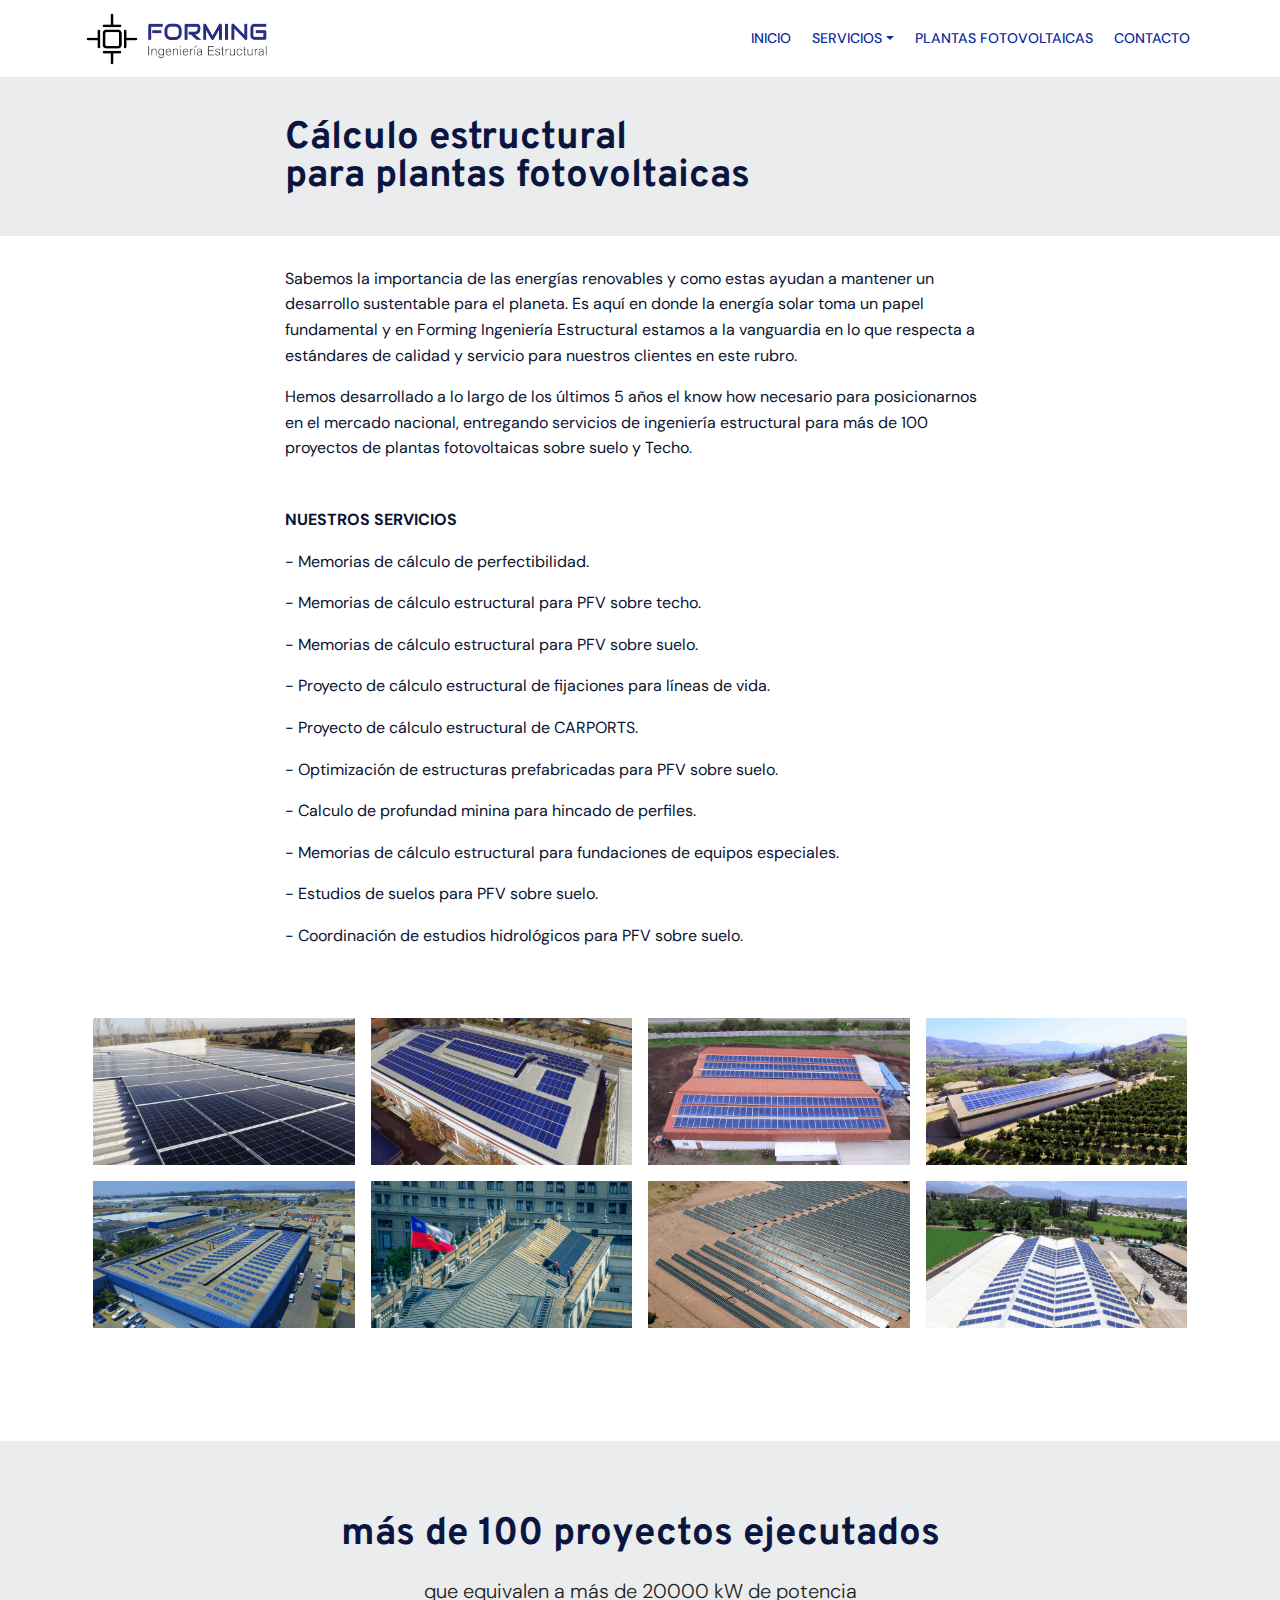
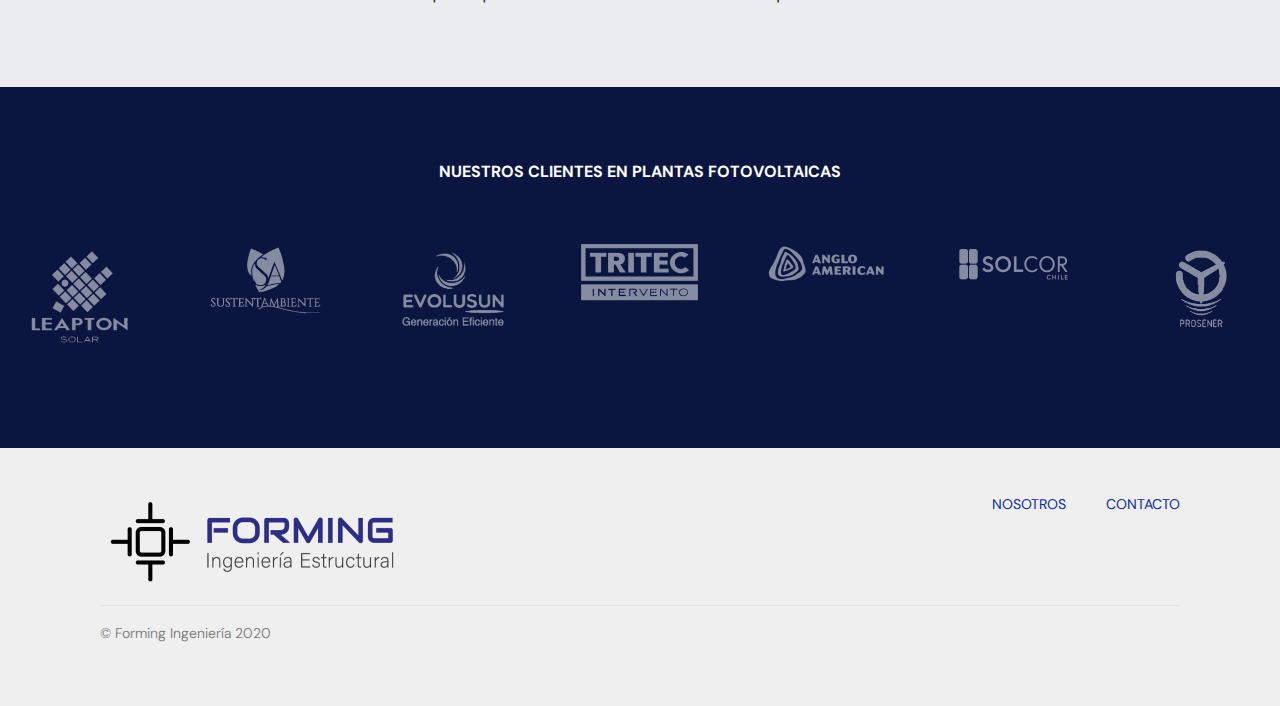
<file: plantas-fotovoltaicas.html>
<!DOCTYPE html>
<html  >
<head>
  
  <meta charset="UTF-8">
  <meta http-equiv="X-UA-Compatible" content="IE=edge">
  
  <meta name="viewport" content="width=device-width, initial-scale=1, minimum-scale=1">
  <link rel="shortcut icon" href="assets/images/iso-logo-forming-color-128x128.png" type="image/x-icon">
  <meta name="description" content="Forming Ingeniería Estructural">
  
  
  <title>Plantas Fotovoltaicas</title>
  <link rel="stylesheet" href="assets/web/assets/mobirise-icons/mobirise-icons.css">
  <link rel="stylesheet" href="assets/bootstrap/css/bootstrap.min.css">
  <link rel="stylesheet" href="assets/bootstrap/css/bootstrap-grid.min.css">
  <link rel="stylesheet" href="assets/bootstrap/css/bootstrap-reboot.min.css">
  <link rel="stylesheet" href="assets/socicon/css/styles.css">
  <link rel="stylesheet" href="assets/dropdown/css/style.css">
  <link rel="stylesheet" href="assets/tether/tether.min.css">
  <link rel="stylesheet" href="assets/theme/css/style.css">
  <link rel="stylesheet" href="assets/gallery/style.css">
  <link rel="preload" as="style" href="assets/mobirise/css/mbr-additional.css"><link rel="stylesheet" href="assets/mobirise/css/mbr-additional.css" type="text/css">
  
  
  
</head>
<body>
  <section class="menu cid-s2SlXxHgsw" once="menu" id="menu2-t">

    

    <nav class="navbar navbar-expand beta-menu navbar-dropdown align-items-center navbar-fixed-top navbar-toggleable-sm">
        <button class="navbar-toggler navbar-toggler-right" type="button" data-toggle="collapse" data-target="#navbarSupportedContent" aria-controls="navbarSupportedContent" aria-expanded="false" aria-label="Toggle navigation">
            <div class="hamburger">
                <span></span>
                <span></span>
                <span></span>
                <span></span>
            </div>
        </button>
        <div class="menu-logo">
            <div class="navbar-brand">
                <span class="navbar-logo">
                    <a href="index.html">
                        <img src="assets/images/logo-forming-color-apaisado-390x121.png" alt="" title="" style="height: 3.8rem;">
                    </a>
                </span>
                
            </div>
        </div>
        <div class="collapse navbar-collapse" id="navbarSupportedContent">
            <ul class="navbar-nav nav-dropdown nav-right" data-app-modern-menu="true"><li class="nav-item">
                    <a class="nav-link link text-primary display-4" href="index.html">
                        INICIO</a>
                </li>
                <li class="nav-item dropdown"><a class="nav-link link dropdown-toggle text-primary display-4" href="#" data-toggle="dropdown-submenu" aria-expanded="false">SERVICIOS</a><div class="dropdown-menu"><a class="dropdown-item text-primary display-4" href="calculo-estructural.html">Cálculo Estructural</a><a class="dropdown-item text-primary display-4" href="estudio-de-suelos.html" aria-expanded="false">Estudios de Suelos</a><a class="dropdown-item text-primary display-4" href="proyectos-especialidades.html" aria-expanded="false">Proyectos de Especialidades</a></div></li><li class="nav-item">
                    <a class="nav-link link text-primary display-4" href="plantas-fotovoltaicas.html">
                        PLANTAS FOTOVOLTAICAS</a>
                </li><li class="nav-item"><a class="nav-link link text-primary display-4" href="contacto.html">CONTACTO</a></li></ul>
            
        </div>
    </nav>
</section>

<section class="mbr-section content4 cid-s3aHjtBlZf" id="content4-w">

    

    <div class="container">
        <div class="media-container-row">
            <div class="title col-12 col-md-8">
                <h2 class="align-center pb-3 mbr-fonts-style display-2"><strong>Cálculo estructural </strong><br><strong>para plantas fotovoltaicas</strong></h2>
                
                
            </div>
        </div>
    </div>
</section>

<section class="mbr-section article content1 cid-s3b7cw1LT9" id="content1-19">
    
     

    <div class="container">
        <div class="media-container-row">
            <div class="mbr-text col-12 mbr-fonts-style display-7 col-md-8"><p>Sabemos la importancia de las energías renovables y como estas ayudan a mantener un desarrollo sustentable para el planeta. Es aquí en donde la energía solar toma un papel fundamental y en Forming Ingeniería Estructural estamos a la vanguardia en lo que respecta a estándares de calidad y servicio para nuestros clientes en este rubro. 
</p><p>Hemos desarrollado a lo largo de los últimos 5 años el know how necesario para posicionarnos en el mercado nacional, entregando servicios de ingeniería estructural para más de 100 proyectos de plantas fotovoltaicas sobre suelo y Techo. 
</p></div>
        </div>
    </div>
</section>

<section class="mbr-section article content1 cid-s3b5qeYBMs" id="content1-17">
    
     

    <div class="container">
        <div class="media-container-row">
            <div class="mbr-text col-12 mbr-fonts-style display-7 col-md-8"><p><strong>NUESTROS SERVICIOS</strong></p><p>- Memorias de cálculo de perfectibilidad.</p><p>- Memorias de cálculo estructural para PFV sobre techo.&nbsp;</p><p>- Memorias de cálculo estructural para PFV sobre suelo.&nbsp;</p><p>- Proyecto de cálculo estructural de fijaciones para líneas de vida.</p><p>- Proyecto de cálculo estructural de CARPORTS.&nbsp;</p><p>- Optimización de estructuras prefabricadas para PFV sobre suelo.</p><p>- Calculo de profundad minina para hincado de perfiles.</p><p>- Memorias de cálculo estructural para fundaciones de equipos especiales.</p><p>- Estudios de suelos para PFV sobre suelo.&nbsp;</p><p>- Coordinación de estudios hidrológicos para PFV sobre suelo.</p></div>
        </div>
    </div>
</section>

<section class="mbr-gallery mbr-slider-carousel cid-s3aI326WG6" id="gallery3-z">

    

    <div class="container">
        <div><!-- Filter --><!-- Gallery --><div class="mbr-gallery-row"><div class="mbr-gallery-layout-default"><div><div><div class="mbr-gallery-item mbr-gallery-item--p1" data-video-url="false" data-tags="Increíble"><div href="#lb-gallery3-z" data-slide-to="0" data-toggle="modal"><img src="assets/images/foto-web-galeria-0000-capa-16-1200x675-800x450.png" alt="" title=""><span class="icon-focus"></span></div></div><div class="mbr-gallery-item mbr-gallery-item--p1" data-video-url="false" data-tags="Responsive"><div href="#lb-gallery3-z" data-slide-to="1" data-toggle="modal"><img src="assets/images/foto-web-galeria-0006-capa-10-1200x675-800x450.png" alt="" title=""><span class="icon-focus"></span></div></div><div class="mbr-gallery-item mbr-gallery-item--p1" data-video-url="false" data-tags="Creativa"><div href="#lb-gallery3-z" data-slide-to="2" data-toggle="modal"><img src="assets/images/foto-web-galeria-0008-capa-8-1200x675-800x450.png" alt="" title=""><span class="icon-focus"></span></div></div><div class="mbr-gallery-item mbr-gallery-item--p1" data-video-url="false" data-tags="Animada"><div href="#lb-gallery3-z" data-slide-to="3" data-toggle="modal"><img src="assets/images/foto-web-galeria-0015-capa-1-1200x675-800x450.png" alt="" title=""><span class="icon-focus"></span></div></div><div class="mbr-gallery-item mbr-gallery-item--p1" data-video-url="false" data-tags="Increíble"><div href="#lb-gallery3-z" data-slide-to="4" data-toggle="modal"><img src="assets/images/cotaco-17-web-1200x675-800x450.png" alt="" title=""><span class="icon-focus"></span></div></div><div class="mbr-gallery-item mbr-gallery-item--p1" data-video-url="false" data-tags="Increíble"><div href="#lb-gallery3-z" data-slide-to="5" data-toggle="modal"><img src="assets/images/foto-web-galeria-0016-fondo-1200x675-800x450.png" alt="" title=""><span class="icon-focus"></span></div></div><div class="mbr-gallery-item mbr-gallery-item--p1" data-video-url="false" data-tags="Responsive"><div href="#lb-gallery3-z" data-slide-to="6" data-toggle="modal"><img src="assets/images/el-roble-solar-web-1200x675-800x450.png" alt="" title=""><span class="icon-focus"></span></div></div><div class="mbr-gallery-item mbr-gallery-item--p1" data-video-url="false" data-tags="Animada"><div href="#lb-gallery3-z" data-slide-to="7" data-toggle="modal"><img src="assets/images/foto-web-galeria-0011-capa-5-1200x675-800x450.png" alt="" title=""><span class="icon-focus"></span></div></div></div></div><div class="clearfix"></div></div></div><!-- Lightbox --><div data-app-prevent-settings="" class="mbr-slider modal fade carousel slide" tabindex="-1" data-keyboard="true" data-interval="false" id="lb-gallery3-z"><div class="modal-dialog"><div class="modal-content"><div class="modal-body"><div class="carousel-inner"><div class="carousel-item active"><img src="assets/images/foto-web-galeria-0000-capa-16-1200x675.png" alt="" title=""></div><div class="carousel-item"><img src="assets/images/foto-web-galeria-0006-capa-10-1200x675.png" alt="" title=""></div><div class="carousel-item"><img src="assets/images/foto-web-galeria-0008-capa-8-1200x675.png" alt="" title=""></div><div class="carousel-item"><img src="assets/images/foto-web-galeria-0015-capa-1-1200x675.png" alt="" title=""></div><div class="carousel-item"><img src="assets/images/cotaco-17-web-1200x675.png" alt="" title=""></div><div class="carousel-item"><img src="assets/images/foto-web-galeria-0016-fondo-1200x675.png" alt="" title=""></div><div class="carousel-item"><img src="assets/images/el-roble-solar-web-1200x675.png" alt="" title=""></div><div class="carousel-item"><img src="assets/images/foto-web-galeria-0011-capa-5-1200x675.png" alt="" title=""></div></div><a class="carousel-control carousel-control-prev" role="button" data-slide="prev" href="#lb-gallery3-z"><span class="mbri-left mbr-iconfont" aria-hidden="true"></span><span class="sr-only">Previous</span></a><a class="carousel-control carousel-control-next" role="button" data-slide="next" href="#lb-gallery3-z"><span class="mbri-right mbr-iconfont" aria-hidden="true"></span><span class="sr-only">Next</span></a><a class="close" href="#" role="button" data-dismiss="modal"><span class="sr-only">Close</span></a></div></div></div></div></div>
    </div>

</section>

<section class="mbr-section content4 cid-s3BnN0PPtG" id="content4-2r">

    

    <div class="container">
        <div class="media-container-row">
            <div class="title col-12 col-md-8">
                <h2 class="align-center pb-3 mbr-fonts-style display-2"><strong>
                    más de 100 proyectos ejecutados</strong></h2>
                <h3 class="mbr-section-subtitle align-center mbr-light mbr-fonts-style display-5">que equivalen a más de 20000 kW de potencia</h3>
                
            </div>
        </div>
    </div>
</section>

<section class="extClients cid-s3Bof97ZPD" id="extClients2-2s">
    <!-- Block parameters controls (Blue "Gear" panel) -->
    
    <!-- End block parameters -->
    <div class="container-fluid">
        <div class="row justify-content-space-between">
            <div class="col-md-12">
                <h1 class="mbr-section-title mbr-regular pb-3 align-center mbr-fonts-style display-7"><strong>NUESTROS CLIENTES EN PLANTAS FOTOVOLTAICAS</strong><br><strong><br></strong></h1>
            </div>
            <div class="col-lg-1 col-md-3 card">
                <img src="assets/images/logos-clientes-blanco-0000-leapton-250x232.png" alt="" title="">
            </div>
            <div class="col-lg-1 col-md-3 card">
                <img src="assets/images/logos-clientes-gris-0001-sustentambiente-250x160.png" alt="" title="">
            </div>
            <div class="col-lg-1 col-md-3 card">
                <img src="assets/images/logos-clientes-gris-0002-evolusun-250x199.png" alt="" title="">
            </div>
            <div class="col-lg-1 col-md-3 card">
                <img src="assets/images/logos-clientes-gris-0006-tritec-250x130.png" alt="" title="">
            </div>
            <div class="col-lg-1 col-md-3 card">
                <img src="assets/images/logos-clientes-gris-0004-angloamerican-250x96.png" alt="" title="">
            </div>
            <div class="col-lg-1 col-md-3 card">
                <img src="assets/images/logos-clientes-gris-0005-solcor-chile-250x100.png" alt="" title="">
            </div>
            <div class="col-lg-1 col-md-3 card">
                <img src="assets/images/logos-clientes-gris-0003-prosener-2-250x201.png" alt="" title="">
            </div>
            
        </div>
    </div>
</section>

<section class="cid-s3DXrrWaJa" id="footer5-2y">

    

    

    <div class="container">
        <div class="media-container-row">
            <div class="col-md-3">
                <div class="media-wrap">
                    <a href="index.html">
                       <img src="assets/images/logo-forming-color-apaisado-616x192.png" alt="" title="">
                    </a>
                </div>
            </div>
            <div class="col-md-9">
                <p class="mbr-text align-right links mbr-fonts-style display-4"><strong><a href="nosotros.html">NOSOTROS</a></strong> &nbsp; &nbsp; &nbsp; &nbsp; &nbsp;<strong><a href="page5.html" class="text-warning"><b></b></a><b><a href="contacto.html">CONTACT</a></b><a href="page5.html">O</a></strong></p>
            </div>
        </div>
        <div class="footer-lower">
            <div class="media-container-row">
                <div class="col-md-12">
                    <hr>
                </div>
            </div>
            <div class="media-container-row mbr-white">
                <div class="col-md-6 copyright">
                    <p class="mbr-text mbr-fonts-style display-4">
                        © Forming Ingeniería 2020</p>
                </div>
                <div class="col-md-6">
                    
                </div>
            </div>
        </div>
    </div>
</section>


  <script src="assets/web/assets/jquery/jquery.min.js"></script>
  <script src="assets/popper/popper.min.js"></script>
  <script src="assets/bootstrap/js/bootstrap.min.js"></script>
  <script src="assets/smoothscroll/smooth-scroll.js"></script>
  <script src="assets/dropdown/js/nav-dropdown.js"></script>
  <script src="assets/dropdown/js/navbar-dropdown.js"></script>
  <script src="assets/tether/tether.min.js"></script>
  <script src="assets/masonry/masonry.pkgd.min.js"></script>
  <script src="assets/imagesloaded/imagesloaded.pkgd.min.js"></script>
  <script src="assets/bootstrapcarouselswipe/bootstrap-carousel-swipe.js"></script>
  <script src="assets/vimeoplayer/jquery.mb.vimeo_player.js"></script>
  <script src="assets/touchswipe/jquery.touch-swipe.min.js"></script>
  <script src="assets/theme/js/script.js"></script>
  <script src="assets/gallery/player.min.js"></script>
  <script src="assets/gallery/script.js"></script>
  <script src="assets/slidervideo/script.js"></script>
  
  
 <div id="scrollToTop" class="scrollToTop mbr-arrow-up"><a style="text-align: center;"><i class="mbr-arrow-up-icon mbr-arrow-up-icon-cm cm-icon cm-icon-smallarrow-up"></i></a></div>
  </body>
</html>
</file>
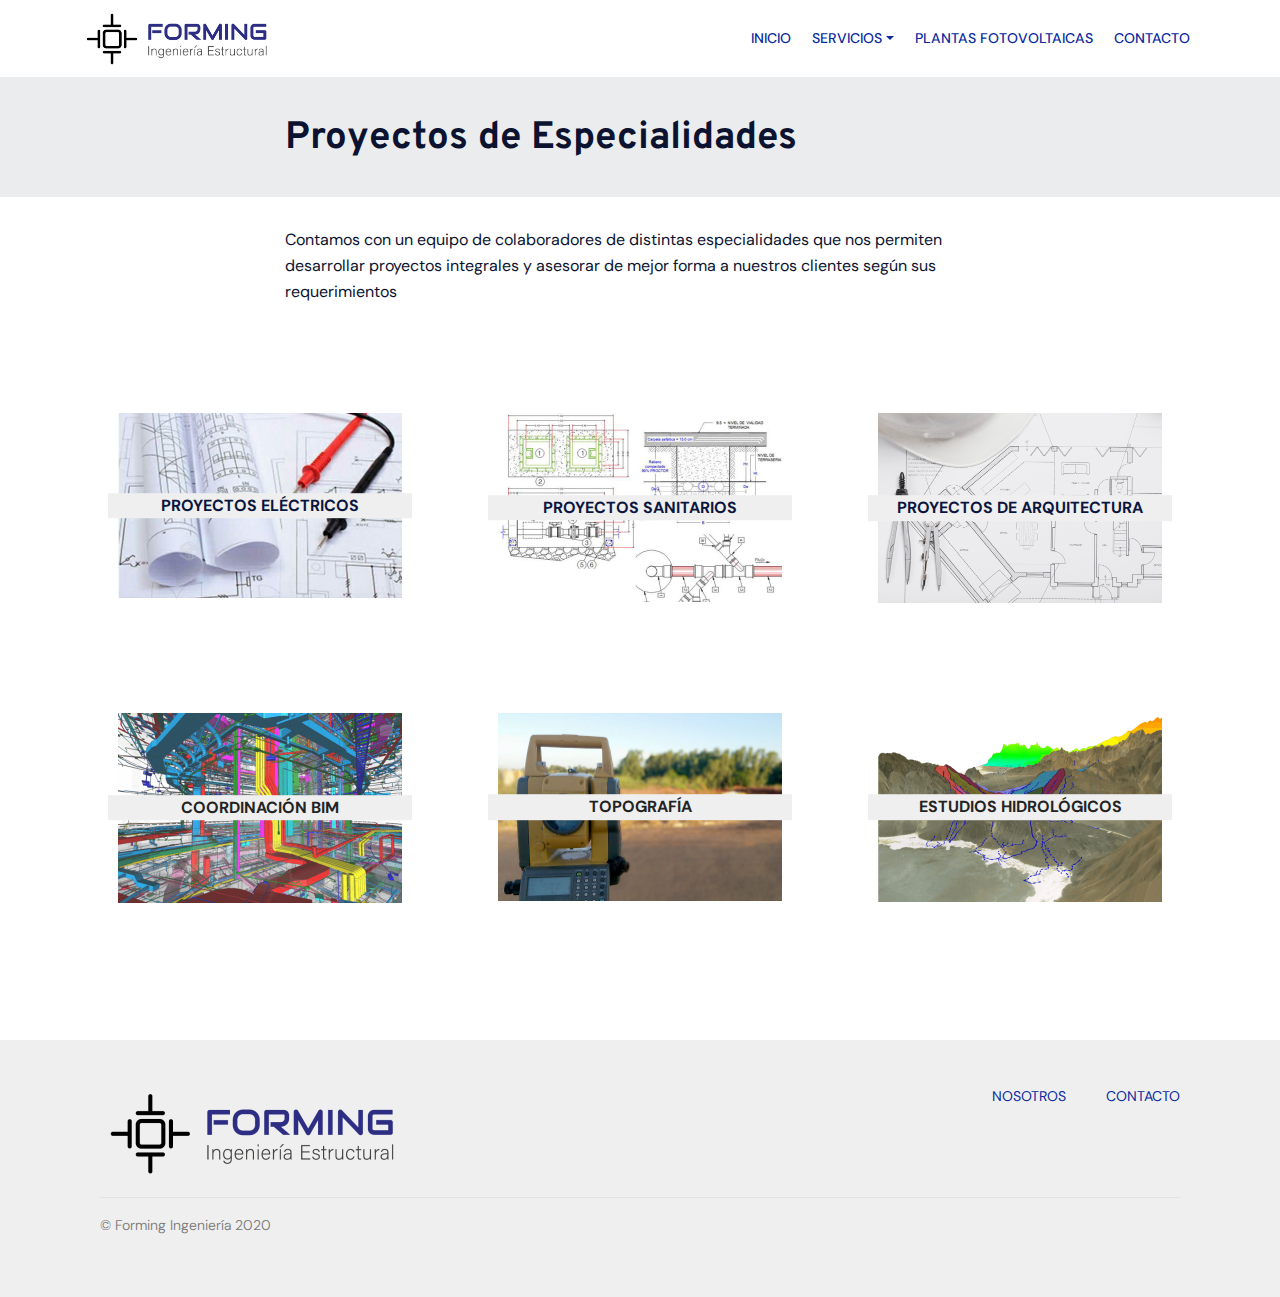
<file: proyectos-especialidades.html>
<!DOCTYPE html>
<html  >
<head>
  
  <meta charset="UTF-8">
  <meta http-equiv="X-UA-Compatible" content="IE=edge">
  
  <meta name="viewport" content="width=device-width, initial-scale=1, minimum-scale=1">
  <link rel="shortcut icon" href="assets/images/iso-logo-forming-color-128x128.png" type="image/x-icon">
  <meta name="description" content="Site Creator Description">
  
  
  <title>Proyectos de especialidades</title>
  <link rel="stylesheet" href="assets/web/assets/mobirise-icons/mobirise-icons.css">
  <link rel="stylesheet" href="assets/bootstrap/css/bootstrap.min.css">
  <link rel="stylesheet" href="assets/bootstrap/css/bootstrap-grid.min.css">
  <link rel="stylesheet" href="assets/bootstrap/css/bootstrap-reboot.min.css">
  <link rel="stylesheet" href="assets/tether/tether.min.css">
  <link rel="stylesheet" href="assets/dropdown/css/style.css">
  <link rel="stylesheet" href="assets/socicon/css/styles.css">
  <link rel="stylesheet" href="assets/theme/css/style.css">
  <link rel="preload" as="style" href="assets/mobirise/css/mbr-additional.css"><link rel="stylesheet" href="assets/mobirise/css/mbr-additional.css" type="text/css">
  
  
  
</head>
<body>
  <section class="menu cid-s3bbAq5Jo9" once="menu" id="menu2-1s">

    

    <nav class="navbar navbar-expand beta-menu navbar-dropdown align-items-center navbar-fixed-top navbar-toggleable-sm">
        <button class="navbar-toggler navbar-toggler-right" type="button" data-toggle="collapse" data-target="#navbarSupportedContent" aria-controls="navbarSupportedContent" aria-expanded="false" aria-label="Toggle navigation">
            <div class="hamburger">
                <span></span>
                <span></span>
                <span></span>
                <span></span>
            </div>
        </button>
        <div class="menu-logo">
            <div class="navbar-brand">
                <span class="navbar-logo">
                    <a href="index.html">
                        <img src="assets/images/logo-forming-color-apaisado-390x121.png" alt="" title="" style="height: 3.8rem;">
                    </a>
                </span>
                
            </div>
        </div>
        <div class="collapse navbar-collapse" id="navbarSupportedContent">
            <ul class="navbar-nav nav-dropdown nav-right" data-app-modern-menu="true"><li class="nav-item">
                    <a class="nav-link link text-primary display-4" href="index.html">
                        INICIO</a>
                </li>
                <li class="nav-item dropdown"><a class="nav-link link dropdown-toggle text-primary display-4" href="#" data-toggle="dropdown-submenu" aria-expanded="false">SERVICIOS</a><div class="dropdown-menu"><a class="dropdown-item text-primary display-4" href="calculo-estructural.html">Cálculo Estructural</a><a class="dropdown-item text-primary display-4" href="estudio-de-suelos.html" aria-expanded="false">Estudios de Suelos</a><a class="dropdown-item text-primary display-4" href="proyectos-especialidades.html" aria-expanded="false">Proyectos de Especialidades</a></div></li><li class="nav-item">
                    <a class="nav-link link text-primary display-4" href="plantas-fotovoltaicas.html">
                        PLANTAS FOTOVOLTAICAS</a>
                </li><li class="nav-item"><a class="nav-link link text-primary display-4" href="contacto.html">CONTACTO</a></li></ul>
            
        </div>
    </nav>
</section>

<section class="mbr-section content4 cid-s3bbArfRG6" id="content4-1t">

    

    <div class="container">
        <div class="media-container-row">
            <div class="title col-12 col-md-8">
                <h2 class="align-center pb-3 mbr-fonts-style display-2"><strong>Proyectos de Especialidades&nbsp;</strong><br></h2>
                
                
            </div>
        </div>
    </div>
</section>

<section class="mbr-section article content1 cid-s3bbArOoTD" id="content1-1u">
    
     

    <div class="container">
        <div class="media-container-row">
            <div class="mbr-text col-12 mbr-fonts-style display-7 col-md-8"><p>Contamos con un equipo de colaboradores de distintas especialidades que nos permiten desarrollar proyectos integrales y asesorar de mejor forma a nuestros clientes según sus requerimientos</p></div>
        </div>
    </div>
</section>

<section class="extFeatures cid-s3HU10gjBk" id="extFeatures60-3i">

    

    
    <div class="container">
        
        
        <div class="row justify-content-center food-content mt-5">
            <div class="col-sm-12 col-lg-4 content-section">
                <div class="image-wrap text-center">
                    <a href="page4.html"><img src="assets/images/electricos-568x370.jpg" alt="" title=""></a>
                    <div class="content-block">
                        <h4 class="mbr-fonts-style mbr-text align-center display-7"><strong>
                            PROYECTOS ELÉCTRICOS</strong></h4>
                    </div>
                </div>
            </div>
            <div class="col-sm-12 col-lg-4 content-section">
                <div class="image-wrap text-center">
                    <a href="page4.html"><img src="assets/images/sanitarios-568x378.jpg" alt="" title=""></a>
                    <div class="content-block">
                        <h4 class="mbr-fonts-style mbr-text align-center display-7"><strong>PROYECTOS SANITARIOS</strong></h4>
                    </div>
                </div>
            </div>
            <div class="col-sm-12 col-lg-4 content-section">
                <div class="image-wrap text-center">
                    <a href="page4.html"><img src="assets/images/192434-oxnym0-920-copia-568x379.png" alt="" title=""></a>
                    <div class="content-block">
                        <h4 class="mbr-fonts-style mbr-text align-center display-7"><strong>PROYECTOS DE ARQUITECTURA</strong></h4>
                    </div>
                </div>
            </div>
        </div>
    </div>
</section>

<section class="extFeatures cid-s3HUegXq3D" id="extFeatures60-3j">

    

    
    <div class="container">
        
        
        <div class="row justify-content-center food-content mt-5">
            <div class="col-sm-12 col-lg-4 content-section">
                <div class="image-wrap text-center">
                    <a href="page4.html"><img src="assets/images/bim-568x380.png" alt="" title=""></a>
                    <div class="content-block">
                        <h4 class="mbr-fonts-style mbr-text align-center display-7"><strong>
                            COORDINACIÓN BIM</strong></h4>
                    </div>
                </div>
            </div>
            <div class="col-sm-12 col-lg-4 content-section">
                <div class="image-wrap text-center">
                    <a href="page4.html"><img src="assets/images/topography-813844-1920-568x377.jpg" alt="" title=""></a>
                    <div class="content-block">
                        <h4 class="mbr-fonts-style mbr-text align-center display-7"><strong>TOPOGRAFÍA</strong></h4>
                    </div>
                </div>
            </div>
            <div class="col-sm-12 col-lg-4 content-section">
                <div class="image-wrap text-center">
                    <a href="page4.html"><img src="assets/images/hidrogenial-568x378.png" alt="" title=""></a>
                    <div class="content-block">
                        <h4 class="mbr-fonts-style mbr-text align-center display-7"><strong>ESTUDIOS HIDROLÓGICOS</strong></h4>
                    </div>
                </div>
            </div>
        </div>
    </div>
</section>

<section class="cid-s3DXJG9SXi" id="footer5-31">

    

    

    <div class="container">
        <div class="media-container-row">
            <div class="col-md-3">
                <div class="media-wrap">
                    <a href="index.html">
                       <img src="assets/images/logo-forming-color-apaisado-616x192.png" alt="" title="">
                    </a>
                </div>
            </div>
            <div class="col-md-9">
                <p class="mbr-text align-right links mbr-fonts-style display-4"><strong><a href="nosotros.html">NOSOTROS</a></strong> &nbsp; &nbsp; &nbsp; &nbsp; &nbsp;<strong><a href="page5.html" class="text-warning"><b></b></a><b><a href="contacto.html">CONTACT</a></b><a href="page5.html">O</a></strong></p>
            </div>
        </div>
        <div class="footer-lower">
            <div class="media-container-row">
                <div class="col-md-12">
                    <hr>
                </div>
            </div>
            <div class="media-container-row mbr-white">
                <div class="col-md-6 copyright">
                    <p class="mbr-text mbr-fonts-style display-4">
                        © Forming Ingeniería 2020</p>
                </div>
                <div class="col-md-6">
                    
                </div>
            </div>
        </div>
    </div>
</section>


  <script src="assets/web/assets/jquery/jquery.min.js"></script>
  <script src="assets/popper/popper.min.js"></script>
  <script src="assets/bootstrap/js/bootstrap.min.js"></script>
  <script src="assets/tether/tether.min.js"></script>
  <script src="assets/smoothscroll/smooth-scroll.js"></script>
  <script src="assets/dropdown/js/nav-dropdown.js"></script>
  <script src="assets/dropdown/js/navbar-dropdown.js"></script>
  <script src="assets/touchswipe/jquery.touch-swipe.min.js"></script>
  <script src="assets/theme/js/script.js"></script>
  
  
 <div id="scrollToTop" class="scrollToTop mbr-arrow-up"><a style="text-align: center;"><i class="mbr-arrow-up-icon mbr-arrow-up-icon-cm cm-icon cm-icon-smallarrow-up"></i></a></div>
  </body>
</html>
</file>
<file: assets/web/assets/mobirise-icons/mobirise-icons.css>
@font-face {
  font-family: 'MobiriseIcons';
  src:  url('mobirise-icons.eot?spat4u');
  src:  url('mobirise-icons.eot?spat4u#iefix') format('embedded-opentype'),
    url('mobirise-icons.ttf?spat4u') format('truetype'),
    url('mobirise-icons.woff?spat4u') format('woff'),
    url('mobirise-icons.svg?spat4u#MobiriseIcons') format('svg');
  font-weight: normal;
  font-style: normal;
  font-display: swap;
}

[class^="mbri-"], [class*=" mbri-"] {
  /* use !important to prevent issues with browser extensions that change fonts */
  font-family: MobiriseIcons !important;
  speak: none;
  font-style: normal;
  font-weight: normal;
  font-variant: normal;
  text-transform: none;
  line-height: 1;

  /* Better Font Rendering =========== */
  -webkit-font-smoothing: antialiased;
  -moz-osx-font-smoothing: grayscale;
}

.mbri-add-submenu:before {
  content: "\e900";
}
.mbri-alert:before {
  content: "\e901";
}
.mbri-align-center:before {
  content: "\e902";
}
.mbri-align-justify:before {
  content: "\e903";
}
.mbri-align-left:before {
  content: "\e904";
}
.mbri-align-right:before {
  content: "\e905";
}
.mbri-android:before {
  content: "\e906";
}
.mbri-apple:before {
  content: "\e907";
}
.mbri-arrow-down:before {
  content: "\e908";
}
.mbri-arrow-next:before {
  content: "\e909";
}
.mbri-arrow-prev:before {
  content: "\e90a";
}
.mbri-arrow-up:before {
  content: "\e90b";
}
.mbri-bold:before {
  content: "\e90c";
}
.mbri-bookmark:before {
  content: "\e90d";
}
.mbri-bootstrap:before {
  content: "\e90e";
}
.mbri-briefcase:before {
  content: "\e90f";
}
.mbri-browse:before {
  content: "\e910";
}
.mbri-bulleted-list:before {
  content: "\e911";
}
.mbri-calendar:before {
  content: "\e912";
}
.mbri-camera:before {
  content: "\e913";
}
.mbri-cart-add:before {
  content: "\e914";
}
.mbri-cart-full:before {
  content: "\e915";
}
.mbri-cash:before {
  content: "\e916";
}
.mbri-change-style:before {
  content: "\e917";
}
.mbri-chat:before {
  content: "\e918";
}
.mbri-clock:before {
  content: "\e919";
}
.mbri-close:before {
  content: "\e91a";
}
.mbri-cloud:before {
  content: "\e91b";
}
.mbri-code:before {
  content: "\e91c";
}
.mbri-contact-form:before {
  content: "\e91d";
}
.mbri-credit-card:before {
  content: "\e91e";
}
.mbri-cursor-click:before {
  content: "\e91f";
}
.mbri-cust-feedback:before {
  content: "\e920";
}
.mbri-database:before {
  content: "\e921";
}
.mbri-delivery:before {
  content: "\e922";
}
.mbri-desktop:before {
  content: "\e923";
}
.mbri-devices:before {
  content: "\e924";
}
.mbri-down:before {
  content: "\e925";
}
.mbri-download:before {
  content: "\e989";
}
.mbri-drag-n-drop:before {
  content: "\e927";
}
.mbri-drag-n-drop2:before {
  content: "\e928";
}
.mbri-edit:before {
  content: "\e929";
}
.mbri-edit2:before {
  content: "\e92a";
}
.mbri-error:before {
  content: "\e92b";
}
.mbri-extension:before {
  content: "\e92c";
}
.mbri-features:before {
  content: "\e92d";
}
.mbri-file:before {
  content: "\e92e";
}
.mbri-flag:before {
  content: "\e92f";
}
.mbri-folder:before {
  content: "\e930";
}
.mbri-gift:before {
  content: "\e931";
}
.mbri-github:before {
  content: "\e932";
}
.mbri-globe:before {
  content: "\e933";
}
.mbri-globe-2:before {
  content: "\e934";
}
.mbri-growing-chart:before {
  content: "\e935";
}
.mbri-hearth:before {
  content: "\e936";
}
.mbri-help:before {
  content: "\e937";
}
.mbri-home:before {
  content: "\e938";
}
.mbri-hot-cup:before {
  content: "\e939";
}
.mbri-idea:before {
  content: "\e93a";
}
.mbri-image-gallery:before {
  content: "\e93b";
}
.mbri-image-slider:before {
  content: "\e93c";
}
.mbri-info:before {
  content: "\e93d";
}
.mbri-italic:before {
  content: "\e93e";
}
.mbri-key:before {
  content: "\e93f";
}
.mbri-laptop:before {
  content: "\e940";
}
.mbri-layers:before {
  content: "\e941";
}
.mbri-left-right:before {
  content: "\e942";
}
.mbri-left:before {
  content: "\e943";
}
.mbri-letter:before {
  content: "\e944";
}
.mbri-like:before {
  content: "\e945";
}
.mbri-link:before {
  content: "\e946";
}
.mbri-lock:before {
  content: "\e947";
}
.mbri-login:before {
  content: "\e948";
}
.mbri-logout:before {
  content: "\e949";
}
.mbri-magic-stick:before {
  content: "\e94a";
}
.mbri-map-pin:before {
  content: "\e94b";
}
.mbri-menu:before {
  content: "\e94c";
}
.mbri-mobile:before {
  content: "\e94d";
}
.mbri-mobile2:before {
  content: "\e94e";
}
.mbri-mobirise:before {
  content: "\e94f";
}
.mbri-more-horizontal:before {
  content: "\e950";
}
.mbri-more-vertical:before {
  content: "\e951";
}
.mbri-music:before {
  content: "\e952";
}
.mbri-new-file:before {
  content: "\e953";
}
.mbri-numbered-list:before {
  content: "\e954";
}
.mbri-opened-folder:before {
  content: "\e955";
}
.mbri-pages:before {
  content: "\e956";
}
.mbri-paper-plane:before {
  content: "\e957";
}
.mbri-paperclip:before {
  content: "\e958";
}
.mbri-photo:before {
  content: "\e959";
}
.mbri-photos:before {
  content: "\e95a";
}
.mbri-pin:before {
  content: "\e95b";
}
.mbri-play:before {
  content: "\e95c";
}
.mbri-plus:before {
  content: "\e95d";
}
.mbri-preview:before {
  content: "\e95e";
}
.mbri-print:before {
  content: "\e95f";
}
.mbri-protect:before {
  content: "\e960";
}
.mbri-question:before {
  content: "\e961";
}
.mbri-quote-left:before {
  content: "\e962";
}
.mbri-quote-right:before {
  content: "\e963";
}
.mbri-refresh:before {
  content: "\e964";
}
.mbri-responsive:before {
  content: "\e965";
}
.mbri-right:before {
  content: "\e966";
}
.mbri-rocket:before {
  content: "\e967";
}
.mbri-sad-face:before {
  content: "\e968";
}
.mbri-sale:before {
  content: "\e969";
}
.mbri-save:before {
  content: "\e96a";
}
.mbri-search:before {
  content: "\e96b";
}
.mbri-setting:before {
  content: "\e96c";
}
.mbri-setting2:before {
  content: "\e96d";
}
.mbri-setting3:before {
  content: "\e96e";
}
.mbri-share:before {
  content: "\e96f";
}
.mbri-shopping-bag:before {
  content: "\e970";
}
.mbri-shopping-basket:before {
  content: "\e971";
}
.mbri-shopping-cart:before {
  content: "\e972";
}
.mbri-sites:before {
  content: "\e973";
}
.mbri-smile-face:before {
  content: "\e974";
}
.mbri-speed:before {
  content: "\e975";
}
.mbri-star:before {
  content: "\e976";
}
.mbri-success:before {
  content: "\e977";
}
.mbri-sun:before {
  content: "\e978";
}
.mbri-sun2:before {
  content: "\e979";
}
.mbri-tablet:before {
  content: "\e97a";
}
.mbri-tablet-vertical:before {
  content: "\e97b";
}
.mbri-target:before {
  content: "\e97c";
}
.mbri-timer:before {
  content: "\e97d";
}
.mbri-to-ftp:before {
  content: "\e97e";
}
.mbri-to-local-drive:before {
  content: "\e97f";
}
.mbri-touch-swipe:before {
  content: "\e980";
}
.mbri-touch:before {
  content: "\e981";
}
.mbri-trash:before {
  content: "\e982";
}
.mbri-underline:before {
  content: "\e983";
}
.mbri-unlink:before {
  content: "\e984";
}
.mbri-unlock:before {
  content: "\e985";
}
.mbri-up-down:before {
  content: "\e986";
}
.mbri-up:before {
  content: "\e987";
}
.mbri-update:before {
  content: "\e988";
}
.mbri-upload:before {
 content: "\e926"; 
}
.mbri-user:before {
  content: "\e98a";
}
.mbri-user2:before {
  content: "\e98b";
}
.mbri-users:before {
  content: "\e98c";
}
.mbri-video:before {
  content: "\e98d";
}
.mbri-video-play:before {
  content: "\e98e";
}
.mbri-watch:before {
  content: "\e98f";
}
.mbri-website-theme:before {
  content: "\e990";
}
.mbri-wifi:before {
  content: "\e991";
}
.mbri-windows:before {
  content: "\e992";
}
.mbri-zoom-out:before {
  content: "\e993";
}
.mbri-redo:before {
  content: "\e994";
}
.mbri-undo:before {
  content: "\e995";
}
</file>
<file: assets/socicon/css/styles.css>
@charset "UTF-8";

@font-face {
  font-family: 'Socicon';
  src:  url('../fonts/socicon.eot');
  src:  url('../fonts/socicon.eot?#iefix') format('embedded-opentype'),
    url('../fonts/socicon.woff2') format('woff2'),
    url('../fonts/socicon.ttf') format('truetype'),
    url('../fonts/socicon.woff') format('woff'),
    url('../fonts/socicon.svg#socicon') format('svg');
  font-weight: normal;
  font-style: normal;
}

[data-icon]:before {
  font-family: "socicon" !important;
  content: attr(data-icon);
  font-style: normal !important;
  font-weight: normal !important;
  font-variant: normal !important;
  text-transform: none !important;
  speak: none;
  line-height: 1;
  -webkit-font-smoothing: antialiased;
  -moz-osx-font-smoothing: grayscale;
}

[class^="socicon-"], [class*=" socicon-"] {
  /* use !important to prevent issues with browser extensions that change fonts */
  font-family: 'Socicon' !important;
  speak: none;
  font-style: normal;
  font-weight: normal;
  font-variant: normal;
  text-transform: none;
  line-height: 1;

  /* Better Font Rendering =========== */
  -webkit-font-smoothing: antialiased;
  -moz-osx-font-smoothing: grayscale;
}

.socicon-eitaa:before {
  content: "\e97c";
}
.socicon-soroush:before {
  content: "\e97d";
}
.socicon-bale:before {
  content: "\e97e";
}
.socicon-zazzle:before {
  content: "\e97b";
}
.socicon-society6:before {
  content: "\e97a";
}
.socicon-redbubble:before {
  content: "\e979";
}
.socicon-avvo:before {
  content: "\e978";
}
.socicon-stitcher:before {
  content: "\e977";
}
.socicon-googlehangouts:before {
  content: "\e974";
}
.socicon-dlive:before {
  content: "\e975";
}
.socicon-vsco:before {
  content: "\e976";
}
.socicon-flipboard:before {
  content: "\e973";
}
.socicon-ubuntu:before {
  content: "\e958";
}
.socicon-artstation:before {
  content: "\e959";
}
.socicon-invision:before {
  content: "\e95a";
}
.socicon-torial:before {
  content: "\e95b";
}
.socicon-collectorz:before {
  content: "\e95c";
}
.socicon-seenthis:before {
  content: "\e95d";
}
.socicon-googleplaymusic:before {
  content: "\e95e";
}
.socicon-debian:before {
  content: "\e95f";
}
.socicon-filmfreeway:before {
  content: "\e960";
}
.socicon-gnome:before {
  content: "\e961";
}
.socicon-itchio:before {
  content: "\e962";
}
.socicon-jamendo:before {
  content: "\e963";
}
.socicon-mix:before {
  content: "\e964";
}
.socicon-sharepoint:before {
  content: "\e965";
}
.socicon-tinder:before {
  content: "\e966";
}
.socicon-windguru:before {
  content: "\e967";
}
.socicon-cdbaby:before {
  content: "\e968";
}
.socicon-elementaryos:before {
  content: "\e969";
}
.socicon-stage32:before {
  content: "\e96a";
}
.socicon-tiktok:before {
  content: "\e96b";
}
.socicon-gitter:before {
  content: "\e96c";
}
.socicon-letterboxd:before {
  content: "\e96d";
}
.socicon-threema:before {
  content: "\e96e";
}
.socicon-splice:before {
  content: "\e96f";
}
.socicon-metapop:before {
  content: "\e970";
}
.socicon-naver:before {
  content: "\e971";
}
.socicon-remote:before {
  content: "\e972";
}
.socicon-internet:before {
  content: "\e957";
}
.socicon-moddb:before {
  content: "\e94b";
}
.socicon-indiedb:before {
  content: "\e94c";
}
.socicon-traxsource:before {
  content: "\e94d";
}
.socicon-gamefor:before {
  content: "\e94e";
}
.socicon-pixiv:before {
  content: "\e94f";
}
.socicon-myanimelist:before {
  content: "\e950";
}
.socicon-blackberry:before {
  content: "\e951";
}
.socicon-wickr:before {
  content: "\e952";
}
.socicon-spip:before {
  content: "\e953";
}
.socicon-napster:before {
  content: "\e954";
}
.socicon-beatport:before {
  content: "\e955";
}
.socicon-hackerone:before {
  content: "\e956";
}
.socicon-hackernews:before {
  content: "\e946";
}
.socicon-smashwords:before {
  content: "\e947";
}
.socicon-kobo:before {
  content: "\e948";
}
.socicon-bookbub:before {
  content: "\e949";
}
.socicon-mailru:before {
  content: "\e94a";
}
.socicon-gitlab:before {
  content: "\e945";
}
.socicon-instructables:before {
  content: "\e944";
}
.socicon-portfolio:before {
  content: "\e943";
}
.socicon-codered:before {
  content: "\e940";
}
.socicon-origin:before {
  content: "\e941";
}
.socicon-nextdoor:before {
  content: "\e942";
}
.socicon-udemy:before {
  content: "\e93f";
}
.socicon-livemaster:before {
  content: "\e93e";
}
.socicon-crunchbase:before {
  content: "\e93b";
}
.socicon-homefy:before {
  content: "\e93c";
}
.socicon-calendly:before {
  content: "\e93d";
}
.socicon-realtor:before {
  content: "\e90f";
}
.socicon-tidal:before {
  content: "\e910";
}
.socicon-qobuz:before {
  content: "\e911";
}
.socicon-natgeo:before {
  content: "\e912";
}
.socicon-mastodon:before {
  content: "\e913";
}
.socicon-unsplash:before {
  content: "\e914";
}
.socicon-homeadvisor:before {
  content: "\e915";
}
.socicon-angieslist:before {
  content: "\e916";
}
.socicon-codepen:before {
  content: "\e917";
}
.socicon-slack:before {
  content: "\e918";
}
.socicon-openaigym:before {
  content: "\e919";
}
.socicon-logmein:before {
  content: "\e91a";
}
.socicon-fiverr:before {
  content: "\e91b";
}
.socicon-gotomeeting:before {
  content: "\e91c";
}
.socicon-aliexpress:before {
  content: "\e91d";
}
.socicon-guru:before {
  content: "\e91e";
}
.socicon-appstore:before {
  content: "\e91f";
}
.socicon-homes:before {
  content: "\e920";
}
.socicon-zoom:before {
  content: "\e921";
}
.socicon-alibaba:before {
  content: "\e922";
}
.socicon-craigslist:before {
  content: "\e923";
}
.socicon-wix:before {
  content: "\e924";
}
.socicon-redfin:before {
  content: "\e925";
}
.socicon-googlecalendar:before {
  content: "\e926";
}
.socicon-shopify:before {
  content: "\e927";
}
.socicon-freelancer:before {
  content: "\e928";
}
.socicon-seedrs:before {
  content: "\e929";
}
.socicon-bing:before {
  content: "\e92a";
}
.socicon-doodle:before {
  content: "\e92b";
}
.socicon-bonanza:before {
  content: "\e92c";
}
.socicon-squarespace:before {
  content: "\e92d";
}
.socicon-toptal:before {
  content: "\e92e";
}
.socicon-gust:before {
  content: "\e92f";
}
.socicon-ask:before {
  content: "\e930";
}
.socicon-trulia:before {
  content: "\e931";
}
.socicon-loomly:before {
  content: "\e932";
}
.socicon-ghost:before {
  content: "\e933";
}
.socicon-upwork:before {
  content: "\e934";
}
.socicon-fundable:before {
  content: "\e935";
}
.socicon-booking:before {
  content: "\e936";
}
.socicon-googlemaps:before {
  content: "\e937";
}
.socicon-zillow:before {
  content: "\e938";
}
.socicon-niconico:before {
  content: "\e939";
}
.socicon-toneden:before {
  content: "\e93a";
}
.socicon-augment:before {
  content: "\e908";
}
.socicon-bitbucket:before {
  content: "\e909";
}
.socicon-fyuse:before {
  content: "\e90a";
}
.socicon-yt-gaming:before {
  content: "\e90b";
}
.socicon-sketchfab:before {
  content: "\e90c";
}
.socicon-mobcrush:before {
  content: "\e90d";
}
.socicon-microsoft:before {
  content: "\e90e";
}
.socicon-pandora:before {
  content: "\e907";
}
.socicon-messenger:before {
  content: "\e906";
}
.socicon-gamewisp:before {
  content: "\e905";
}
.socicon-bloglovin:before {
  content: "\e904";
}
.socicon-tunein:before {
  content: "\e903";
}
.socicon-gamejolt:before {
  content: "\e901";
}
.socicon-trello:before {
  content: "\e902";
}
.socicon-spreadshirt:before {
  content: "\e900";
}
.socicon-500px:before {
  content: "\e000";
}
.socicon-8tracks:before {
  content: "\e001";
}
.socicon-airbnb:before {
  content: "\e002";
}
.socicon-alliance:before {
  content: "\e003";
}
.socicon-amazon:before {
  content: "\e004";
}
.socicon-amplement:before {
  content: "\e005";
}
.socicon-android:before {
  content: "\e006";
}
.socicon-angellist:before {
  content: "\e007";
}
.socicon-apple:before {
  content: "\e008";
}
.socicon-appnet:before {
  content: "\e009";
}
.socicon-baidu:before {
  content: "\e00a";
}
.socicon-bandcamp:before {
  content: "\e00b";
}
.socicon-battlenet:before {
  content: "\e00c";
}
.socicon-mixer:before {
  content: "\e00d";
}
.socicon-bebee:before {
  content: "\e00e";
}
.socicon-bebo:before {
  content: "\e00f";
}
.socicon-behance:before {
  content: "\e010";
}
.socicon-blizzard:before {
  content: "\e011";
}
.socicon-blogger:before {
  content: "\e012";
}
.socicon-buffer:before {
  content: "\e013";
}
.socicon-chrome:before {
  content: "\e014";
}
.socicon-coderwall:before {
  content: "\e015";
}
.socicon-curse:before {
  content: "\e016";
}
.socicon-dailymotion:before {
  content: "\e017";
}
.socicon-deezer:before {
  content: "\e018";
}
.socicon-delicious:before {
  content: "\e019";
}
.socicon-deviantart:before {
  content: "\e01a";
}
.socicon-diablo:before {
  content: "\e01b";
}
.socicon-digg:before {
  content: "\e01c";
}
.socicon-discord:before {
  content: "\e01d";
}
.socicon-disqus:before {
  content: "\e01e";
}
.socicon-douban:before {
  content: "\e01f";
}
.socicon-draugiem:before {
  content: "\e020";
}
.socicon-dribbble:before {
  content: "\e021";
}
.socicon-drupal:before {
  content: "\e022";
}
.socicon-ebay:before {
  content: "\e023";
}
.socicon-ello:before {
  content: "\e024";
}
.socicon-endomodo:before {
  content: "\e025";
}
.socicon-envato:before {
  content: "\e026";
}
.socicon-etsy:before {
  content: "\e027";
}
.socicon-facebook:before {
  content: "\e028";
}
.socicon-feedburner:before {
  content: "\e029";
}
.socicon-filmweb:before {
  content: "\e02a";
}
.socicon-firefox:before {
  content: "\e02b";
}
.socicon-flattr:before {
  content: "\e02c";
}
.socicon-flickr:before {
  content: "\e02d";
}
.socicon-formulr:before {
  content: "\e02e";
}
.socicon-forrst:before {
  content: "\e02f";
}
.socicon-foursquare:before {
  content: "\e030";
}
.socicon-friendfeed:before {
  content: "\e031";
}
.socicon-github:before {
  content: "\e032";
}
.socicon-goodreads:before {
  content: "\e033";
}
.socicon-google:before {
  content: "\e034";
}
.socicon-googlescholar:before {
  content: "\e035";
}
.socicon-googlegroups:before {
  content: "\e036";
}
.socicon-googlephotos:before {
  content: "\e037";
}
.socicon-googleplus:before {
  content: "\e038";
}
.socicon-grooveshark:before {
  content: "\e039";
}
.socicon-hackerrank:before {
  content: "\e03a";
}
.socicon-hearthstone:before {
  content: "\e03b";
}
.socicon-hellocoton:before {
  content: "\e03c";
}
.socicon-heroes:before {
  content: "\e03d";
}
.socicon-smashcast:before {
  content: "\e03e";
}
.socicon-horde:before {
  content: "\e03f";
}
.socicon-houzz:before {
  content: "\e040";
}
.socicon-icq:before {
  content: "\e041";
}
.socicon-identica:before {
  content: "\e042";
}
.socicon-imdb:before {
  content: "\e043";
}
.socicon-instagram:before {
  content: "\e044";
}
.socicon-issuu:before {
  content: "\e045";
}
.socicon-istock:before {
  content: "\e046";
}
.socicon-itunes:before {
  content: "\e047";
}
.socicon-keybase:before {
  content: "\e048";
}
.socicon-lanyrd:before {
  content: "\e049";
}
.socicon-lastfm:before {
  content: "\e04a";
}
.socicon-line:before {
  content: "\e04b";
}
.socicon-linkedin:before {
  content: "\e04c";
}
.socicon-livejournal:before {
  content: "\e04d";
}
.socicon-lyft:before {
  content: "\e04e";
}
.socicon-macos:before {
  content: "\e04f";
}
.socicon-mail:before {
  content: "\e050";
}
.socicon-medium:before {
  content: "\e051";
}
.socicon-meetup:before {
  content: "\e052";
}
.socicon-mixcloud:before {
  content: "\e053";
}
.socicon-modelmayhem:before {
  content: "\e054";
}
.socicon-mumble:before {
  content: "\e055";
}
.socicon-myspace:before {
  content: "\e056";
}
.socicon-newsvine:before {
  content: "\e057";
}
.socicon-nintendo:before {
  content: "\e058";
}
.socicon-npm:before {
  content: "\e059";
}
.socicon-odnoklassniki:before {
  content: "\e05a";
}
.socicon-openid:before {
  content: "\e05b";
}
.socicon-opera:before {
  content: "\e05c";
}
.socicon-outlook:before {
  content: "\e05d";
}
.socicon-overwatch:before {
  content: "\e05e";
}
.socicon-patreon:before {
  content: "\e05f";
}
.socicon-paypal:before {
  content: "\e060";
}
.socicon-periscope:before {
  content: "\e061";
}
.socicon-persona:before {
  content: "\e062";
}
.socicon-pinterest:before {
  content: "\e063";
}
.socicon-play:before {
  content: "\e064";
}
.socicon-player:before {
  content: "\e065";
}
.socicon-playstation:before {
  content: "\e066";
}
.socicon-pocket:before {
  content: "\e067";
}
.socicon-qq:before {
  content: "\e068";
}
.socicon-quora:before {
  content: "\e069";
}
.socicon-raidcall:before {
  content: "\e06a";
}
.socicon-ravelry:before {
  content: "\e06b";
}
.socicon-reddit:before {
  content: "\e06c";
}
.socicon-renren:before {
  content: "\e06d";
}
.socicon-researchgate:before {
  content: "\e06e";
}
.socicon-residentadvisor:before {
  content: "\e06f";
}
.socicon-reverbnation:before {
  content: "\e070";
}
.socicon-rss:before {
  content: "\e071";
}
.socicon-sharethis:before {
  content: "\e072";
}
.socicon-skype:before {
  content: "\e073";
}
.socicon-slideshare:before {
  content: "\e074";
}
.socicon-smugmug:before {
  content: "\e075";
}
.socicon-snapchat:before {
  content: "\e076";
}
.socicon-songkick:before {
  content: "\e077";
}
.socicon-soundcloud:before {
  content: "\e078";
}
.socicon-spotify:before {
  content: "\e079";
}
.socicon-stackexchange:before {
  content: "\e07a";
}
.socicon-stackoverflow:before {
  content: "\e07b";
}
.socicon-starcraft:before {
  content: "\e07c";
}
.socicon-stayfriends:before {
  content: "\e07d";
}
.socicon-steam:before {
  content: "\e07e";
}
.socicon-storehouse:before {
  content: "\e07f";
}
.socicon-strava:before {
  content: "\e080";
}
.socicon-streamjar:before {
  content: "\e081";
}
.socicon-stumbleupon:before {
  content: "\e082";
}
.socicon-swarm:before {
  content: "\e083";
}
.socicon-teamspeak:before {
  content: "\e084";
}
.socicon-teamviewer:before {
  content: "\e085";
}
.socicon-technorati:before {
  content: "\e086";
}
.socicon-telegram:before {
  content: "\e087";
}
.socicon-tripadvisor:before {
  content: "\e088";
}
.socicon-tripit:before {
  content: "\e089";
}
.socicon-triplej:before {
  content: "\e08a";
}
.socicon-tumblr:before {
  content: "\e08b";
}
.socicon-twitch:before {
  content: "\e08c";
}
.socicon-twitter:before {
  content: "\e08d";
}
.socicon-uber:before {
  content: "\e08e";
}
.socicon-ventrilo:before {
  content: "\e08f";
}
.socicon-viadeo:before {
  content: "\e090";
}
.socicon-viber:before {
  content: "\e091";
}
.socicon-viewbug:before {
  content: "\e092";
}
.socicon-vimeo:before {
  content: "\e093";
}
.socicon-vine:before {
  content: "\e094";
}
.socicon-vkontakte:before {
  content: "\e095";
}
.socicon-warcraft:before {
  content: "\e096";
}
.socicon-wechat:before {
  content: "\e097";
}
.socicon-weibo:before {
  content: "\e098";
}
.socicon-whatsapp:before {
  content: "\e099";
}
.socicon-wikipedia:before {
  content: "\e09a";
}
.socicon-windows:before {
  content: "\e09b";
}
.socicon-wordpress:before {
  content: "\e09c";
}
.socicon-wykop:before {
  content: "\e09d";
}
.socicon-xbox:before {
  content: "\e09e";
}
.socicon-xing:before {
  content: "\e09f";
}
.socicon-yahoo:before {
  content: "\e0a0";
}
.socicon-yammer:before {
  content: "\e0a1";
}
.socicon-yandex:before {
  content: "\e0a2";
}
.socicon-yelp:before {
  content: "\e0a3";
}
.socicon-younow:before {
  content: "\e0a4";
}
.socicon-youtube:before {
  content: "\e0a5";
}
.socicon-zapier:before {
  content: "\e0a6";
}
.socicon-zerply:before {
  content: "\e0a7";
}
.socicon-zomato:before {
  content: "\e0a8";
}
.socicon-zynga:before {
  content: "\e0a9";
}
</file>
<file: assets/dropdown/css/style.css>
.navbar-dropdown {
  left: 0;
  padding: 0;
  position: absolute;
  right: 0;
  top: 0;
  transition: all 0.45s ease;
  z-index: 1030;
  background: #282828; }
  .navbar-dropdown .navbar-logo {
    margin-right: 0.8rem;
    transition: margin 0.3s ease-in-out;
    vertical-align: middle; }
    .navbar-dropdown .navbar-logo img {
      height: 3.125rem;
      transition: all 0.3s ease-in-out; }
    .navbar-dropdown .navbar-logo.mbr-iconfont {
      font-size: 3.125rem;
      line-height: 3.125rem; }
  .navbar-dropdown .navbar-caption {
    font-weight: 700;
    white-space: normal;
    vertical-align: -4px;
    line-height: 3.125rem !important; }
    .navbar-dropdown .navbar-caption, .navbar-dropdown .navbar-caption:hover {
      color: inherit;
      text-decoration: none; }
  .navbar-dropdown .mbr-iconfont + .navbar-caption {
    vertical-align: -1px; }
  .navbar-dropdown.navbar-fixed-top {
    position: fixed; }
  .navbar-dropdown .navbar-brand span {
    vertical-align: -4px; }
  .navbar-dropdown.bg-color.transparent {
    background: none; }
  .navbar-dropdown.navbar-short .navbar-brand {
    padding: 0.625rem 0; }
    .navbar-dropdown.navbar-short .navbar-brand span {
      vertical-align: -1px; }
  .navbar-dropdown.navbar-short .navbar-caption {
    line-height: 2.375rem !important;
    vertical-align: -2px; }
  .navbar-dropdown.navbar-short .navbar-logo {
    margin-right: 0.5rem; }
    .navbar-dropdown.navbar-short .navbar-logo img {
      height: 2.375rem; }
    .navbar-dropdown.navbar-short .navbar-logo.mbr-iconfont {
      font-size: 2.375rem;
      line-height: 2.375rem; }
  .navbar-dropdown.navbar-short .mbr-table-cell {
    height: 3.625rem; }
  .navbar-dropdown .navbar-close {
    left: 0.6875rem;
    position: fixed;
    top: 0.75rem;
    z-index: 1000; }
  .navbar-dropdown .hamburger-icon {
    content: "";
    display: inline-block;
    vertical-align: middle;
    width: 16px;
    -webkit-box-shadow: 0 -6px 0 1px #282828,0 0 0 1px #282828,0 6px 0 1px #282828;
    -moz-box-shadow: 0 -6px 0 1px #282828,0 0 0 1px #282828,0 6px 0 1px #282828;
    box-shadow: 0 -6px 0 1px #282828,0 0 0 1px #282828,0 6px 0 1px #282828; }

.dropdown-menu .dropdown-toggle[data-toggle="dropdown-submenu"]::after {
  border-bottom: 0.35em solid transparent;
  border-left: 0.35em solid;
  border-right: 0;
  border-top: 0.35em solid transparent;
  margin-left: 0.3rem; }

.dropdown-menu .dropdown-item:focus {
  outline: 0; }

.nav-dropdown {
  font-size: 0.75rem;
  font-weight: 500;
  height: auto !important; }
  .nav-dropdown .nav-btn {
    padding-left: 1rem; }
  .nav-dropdown .link {
    margin: .667em 1.667em;
    font-weight: 500;
    padding: 0;
    transition: color .2s ease-in-out; }
    .nav-dropdown .link.dropdown-toggle {
      margin-right: 2.583em; }
      .nav-dropdown .link.dropdown-toggle::after {
        margin-left: .25rem;
        border-top: 0.35em solid;
        border-right: 0.35em solid transparent;
        border-left: 0.35em solid transparent;
        border-bottom: 0; }
      .nav-dropdown .link.dropdown-toggle[aria-expanded="true"] {
        margin: 0;
        padding: 0.667em 3.263em  0.667em 1.667em; }
  .nav-dropdown .link::after,
  .nav-dropdown .dropdown-item::after {
    color: inherit; }
  .nav-dropdown .btn {
    font-size: 0.75rem;
    font-weight: 700;
    letter-spacing: 0;
    margin-bottom: 0;
    padding-left: 1.25rem;
    padding-right: 1.25rem; }
  .nav-dropdown .dropdown-menu {
    border-radius: 0;
    border: 0;
    left: 0;
    margin: 0;
    padding-bottom: 1.25rem;
    padding-top: 1.25rem;
    position: relative; }
  .nav-dropdown .dropdown-submenu {
    margin-left: 0.125rem;
    top: 0; }
  .nav-dropdown .dropdown-item {
    font-weight: 500;
    line-height: 2;
    padding: 0.3846em 4.615em 0.3846em 1.5385em;
    position: relative;
    transition: color .2s ease-in-out, background-color .2s ease-in-out; }
    .nav-dropdown .dropdown-item::after {
      margin-top: -0.3077em;
      position: absolute;
      right: 1.1538em;
      top: 50%; }
    .nav-dropdown .dropdown-item:focus, .nav-dropdown .dropdown-item:hover {
      background: none; }

@media (max-width: 767px) {
  .nav-dropdown.navbar-toggleable-sm {
    bottom: 0;
    display: none;
    left: 0;
    overflow-x: hidden;
    position: fixed;
    top: 0;
    transform: translateX(-100%);
    -ms-transform: translateX(-100%);
    -webkit-transform: translateX(-100%);
    width: 18.75rem;
    z-index: 999; } }
.nav-dropdown.navbar-toggleable-xl {
  bottom: 0;
  display: none;
  left: 0;
  overflow-x: hidden;
  position: fixed;
  top: 0;
  transform: translateX(-100%);
  -ms-transform: translateX(-100%);
  -webkit-transform: translateX(-100%);
  width: 18.75rem;
  z-index: 999; }

.nav-dropdown-sm {
  display: block !important;
  overflow-x: hidden;
  overflow: auto;
  padding-top: 3.875rem; }
  .nav-dropdown-sm::after {
    content: "";
    display: block;
    height: 3rem;
    width: 100%; }
  .nav-dropdown-sm.collapse.in ~ .navbar-close {
    display: block !important; }
  .nav-dropdown-sm.collapsing, .nav-dropdown-sm.collapse.in {
    transform: translateX(0);
    -ms-transform: translateX(0);
    -webkit-transform: translateX(0);
    transition: all 0.25s ease-out;
    -webkit-transition: all 0.25s ease-out;
    background: #282828; }
  .nav-dropdown-sm.collapsing[aria-expanded="false"] {
    transform: translateX(-100%);
    -ms-transform: translateX(-100%);
    -webkit-transform: translateX(-100%); }
  .nav-dropdown-sm .nav-item {
    display: block;
    margin-left: 0 !important;
    padding-left: 0; }
  .nav-dropdown-sm .link,
  .nav-dropdown-sm .dropdown-item {
    border-top: 1px dotted rgba(255, 255, 255, 0.1);
    font-size: 0.8125rem;
    line-height: 1.6;
    margin: 0 !important;
    padding: 0.875rem 2.4rem 0.875rem 1.5625rem !important;
    position: relative;
    white-space: normal; }
    .nav-dropdown-sm .link:focus, .nav-dropdown-sm .link:hover,
    .nav-dropdown-sm .dropdown-item:focus,
    .nav-dropdown-sm .dropdown-item:hover {
      background: rgba(0, 0, 0, 0.2) !important;
      color: #c0a375; }
  .nav-dropdown-sm .nav-btn {
    position: relative;
    padding: 1.5625rem 1.5625rem 0 1.5625rem; }
    .nav-dropdown-sm .nav-btn::before {
      border-top: 1px dotted rgba(255, 255, 255, 0.1);
      content: "";
      left: 0;
      position: absolute;
      top: 0;
      width: 100%; }
    .nav-dropdown-sm .nav-btn + .nav-btn {
      padding-top: 0.625rem; }
      .nav-dropdown-sm .nav-btn + .nav-btn::before {
        display: none; }
  .nav-dropdown-sm .btn {
    padding: 0.625rem 0; }
  .nav-dropdown-sm .dropdown-toggle[data-toggle="dropdown-submenu"]::after {
    margin-left: .25rem;
    border-top: 0.35em solid;
    border-right: 0.35em solid transparent;
    border-left: 0.35em solid transparent;
    border-bottom: 0; }
  .nav-dropdown-sm .dropdown-toggle[data-toggle="dropdown-submenu"][aria-expanded="true"]::after {
    border-top: 0;
    border-right: 0.35em solid transparent;
    border-left: 0.35em solid transparent;
    border-bottom: 0.35em solid; }
  .nav-dropdown-sm .dropdown-menu {
    margin: 0;
    padding: 0;
    position: relative;
    top: 0;
    left: 0;
    width: 100%;
    border: 0;
    float: none;
    border-radius: 0;
    background: none; }
  .nav-dropdown-sm .dropdown-submenu {
    left: 100%;
    margin-left: 0.125rem;
    margin-top: -1.25rem;
    top: 0; }

.navbar-toggleable-sm .nav-dropdown .dropdown-menu {
  position: absolute; }

.navbar-toggleable-sm .nav-dropdown .dropdown-submenu {
  left: 100%;
  margin-left: 0.125rem;
  margin-top: -1.25rem;
  top: 0; }

.navbar-toggleable-sm.opened .nav-dropdown .dropdown-menu {
  position: relative; }

.navbar-toggleable-sm.opened .nav-dropdown .dropdown-submenu {
  left: 0;
  margin-left: 00rem;
  margin-top: 0rem;
  top: 0; }

.is-builder .nav-dropdown.collapsing {
  transition: none !important; }

/*# sourceMappingURL=style.css.map */
</file>
<file: assets/theme/css/style.css>
/*!
 * Mobirise v4 theme (https://mobirise.com/)
 * Copyright 2017 Mobirise
 */
section {
  background-color: #eeeeee;
}

.form-control:focus {
  box-shadow: none;
}

:focus {
  outline: none;
}

body {
  font-style: normal;
  line-height: 1.5;
}

section,
.container,
.container-fluid {
  position: relative;
  word-wrap: break-word;
}

a.mbr-iconfont:hover {
  text-decoration: none;
}

.article .lead p,
.article .lead ul,
.article .lead ol,
.article .lead pre,
.article .lead blockquote {
  margin-bottom: 0;
}

ul,
ol,
pre,
blockquote {
  margin-bottom: 2.3125rem;
}

pre {
  background: #f4f4f4;
  padding: 10px 24px;
  white-space: pre-wrap;
}

.inactive {
  -webkit-user-select: none;
  -moz-user-select: none;
  -ms-user-select: none;
  user-select: none;
  pointer-events: none;
  -webkit-user-drag: none;
  user-drag: none;
}

.mbr-section__comments .row {
  justify-content: center;
  -webkit-justify-content: center;
}

a {
  font-style: normal;
  font-weight: 400;
  cursor: pointer;
}

a, a:hover {
  text-decoration: none;
}

figure {
  margin-bottom: 0;
}

body {
  color: #232323;
}

h1,
h2,
h3,
h4,
h5,
h6,
.h1,
.h2,
.h3,
.h4,
.h5,
.h6,
.display-1,
.display-2,
.display-3,
.display-4 {
  line-height: 1;
  word-break: break-word;
  word-wrap: break-word;
}

.mbr-section-title {
  font-style: normal;
  line-height: 1.2;
}

.mbr-section-subtitle {
  line-height: 1.3;
}

.mbr-text {
  font-style: normal;
  line-height: 1.6;
}

b,
strong {
  font-weight: bold;
}

blockquote {
  padding: 10px 0 10px 20px;
  position: relative;
  border-left: 2px solid;
  border-color: #ff3366;
}

input:-webkit-autofill, input:-webkit-autofill:hover, input:-webkit-autofill:focus, input:-webkit-autofill:active {
  transition-delay: 9999s;
  transition-property: background-color, color;
}

textarea[type='hidden'] {
  display: none;
}

body {
  position: relative;
}

section {
  background-position: 50% 50%;
  background-repeat: no-repeat;
  background-size: cover;
}

section .mbr-background-video,
section .mbr-background-video-preview {
  position: absolute;
  bottom: 0;
  left: 0;
  right: 0;
  top: 0;
}

.hidden {
  visibility: hidden;
}

.mbr-z-index20 {
  z-index: 20;
}

/*! Base colors */
.mbr-white {
  color: #ffffff;
}

.mbr-black {
  color: #000000;
}

.mbr-bg-white {
  background-color: #ffffff;
}

.mbr-bg-black {
  background-color: #000000;
}

/*! Text-aligns */
.align-left {
  text-align: left;
}

.align-center {
  text-align: center;
}

.align-right {
  text-align: right;
}

@media (max-width: 767px) {
  .align-left,
  .align-center,
  .align-right,
  .mbr-section-btn,
  .mbr-section-title {
    text-align: center;
  }
}

/*! Font-weight  */
.mbr-light {
  font-weight: 300;
}

.mbr-regular {
  font-weight: 400;
}

.mbr-semibold {
  font-weight: 500;
}

.mbr-bold {
  font-weight: 700;
}

/*! Media  */
.media-size-item {
  -moz-flex: 1 1 auto;
  -o-flex: 1 1 auto;
  flex: 1 1 auto;
}

.media-content {
  flex-basis: 100%;
}

.media-container-row {
  display: flex;
  flex-direction: row;
  flex-wrap: wrap;
  justify-content: center;
  align-content: center;
  align-items: start;
}

.media-container-row .media-size-item {
  width: 400px;
}

.media-container-column {
  display: flex;
  flex-direction: column;
  flex-wrap: wrap;
  justify-content: center;
  align-content: center;
  align-items: stretch;
}

.media-container-column > * {
  width: 100%;
}

@media (min-width: 992px) {
  .media-container-row {
    flex-wrap: nowrap;
  }
}

figure {
  overflow: hidden;
}

figure[mbr-media-size] {
  transition: width 0.1s;
}

.mbr-figure img,
.mbr-figure iframe {
  display: block;
  width: 100%;
}

.card {
  background-color: transparent;
  border: none;
}

.card-box {
  width: 100%;
}

.card-img {
  text-align: center;
  flex-shrink: 0;
  -webkit-flex-shrink: 0;
}

.media {
  max-width: 100%;
  margin: 0 auto;
}

.mbr-figure {
  -ms-grid-row-align: center;
  align-self: center;
}

.media-container > div {
  max-width: 100%;
}

.mbr-figure img,
.card-img img {
  width: 100%;
}

@media (max-width: 991px) {
  .media-size-item {
    width: auto !important;
  }
  .media {
    width: auto;
  }
  .mbr-figure {
    width: 100% !important;
  }
}

/*! Buttons */
.btn {
  font-weight: 500;
  border-width: 2px;
  font-style: normal;
  letter-spacing: 1px;
  margin: .4rem .8rem;
  white-space: normal;
  transition: all .3s ease-in-out;
  display: inline-flex;
  align-items: center;
  justify-content: center;
  word-break: break-word;
  -webkit-align-items: center;
  -webkit-justify-content: center;
  display: -webkit-inline-flex;
}

.btn-sm {
  font-weight: 500;
  letter-spacing: 1px;
  transition: all .3s ease-in-out;
}

.btn-md {
  font-weight: 500;
  letter-spacing: 1px;
  margin: .4rem .8rem !important;
  transition: all .3s ease-in-out;
}

.btn-lg {
  font-weight: 500;
  letter-spacing: 1px;
  margin: .4rem .8rem !important;
  transition: all .3s ease-in-out;
}

.mbr-section-btn {
  margin-left: -0.25rem;
  margin-right: -0.25rem;
  font-size: 0;
}

nav .mbr-section-btn {
  margin-left: 0rem;
  margin-right: 0rem;
}

.btn-form {
  border-radius: 0;
}

.btn-form:hover {
  cursor: pointer;
}

/*! Btn icon margin */
.btn .mbr-iconfont,
.btn.btn-sm .mbr-iconfont {
  cursor: pointer;
  margin-right: 0.5rem;
}

.btn.btn-md .mbr-iconfont,
.btn.btn-md .mbr-iconfont {
  margin-right: 0.8rem;
}

.mbr-regular {
  font-weight: 400;
}

.mbr-semibold {
  font-weight: 500;
}

.mbr-bold {
  font-weight: 700;
}

[type='submit'] {
  -webkit-appearance: none;
}

/*! Full-screen */
.mbr-fullscreen .mbr-overlay {
  min-height: 100vh;
}

.mbr-fullscreen {
  display: flex;
  display: -moz-flex;
  display: -ms-flex;
  display: -o-flex;
  align-items: center;
  -webkit-align-items: center;
  min-height: 100vh;
  padding-top: 3rem;
  padding-bottom: 3rem;
}

/*! Map */
.map {
  height: 25rem;
  position: relative;
}

.map iframe {
  width: 100%;
  height: 100%;
}

.mbr-overlay {
  background-color: #000;
  bottom: 0;
  left: 0;
  opacity: .5;
  position: absolute;
  right: 0;
  top: 0;
  z-index: 0;
  pointer-events: none;
}

/* Form */
blockquote {
  font-style: italic;
  padding: 10px 0 10px 20px;
  font-size: 1.09rem;
  position: relative;
  border-width: 3px;
}

.form-control {
  background-color: #f5f5f5;
  box-shadow: none;
  color: #565656;
  line-height: 1.43;
  min-height: 3.5em;
  padding: 1.07em .5em;
}

.form-control, .form-control:focus {
  border: 1px solid #e8e8e8;
}

.form-active .form-control:invalid {
  border-color: red;
}

.form-control-label {
  position: relative;
  cursor: pointer;
  margin-bottom: .357em;
  padding: 0;
}

.alert {
  color: #ffffff;
  border-radius: 0;
  border: 0;
  font-size: .875rem;
  line-height: 1.5;
  margin-bottom: 1.875rem;
  padding: 1.25rem;
  position: relative;
}

.alert.alert-form::after {
  background-color: inherit;
  bottom: -7px;
  content: "";
  display: block;
  height: 14px;
  left: 50%;
  margin-left: -7px;
  position: absolute;
  transform: rotate(45deg);
  width: 14px;
  -webkit-transform: rotate(45deg);
}

.form-asterisk {
  font-family: initial;
  position: absolute;
  top: -2px;
  font-weight: normal;
}

/*! Scroll to top arrow */
#scrollToTop a i:before {
  content: '';
  position: absolute;
  height: 40%;
  top: 25%;
  background: #fff;
  width: 2px;
  left: calc(50% - 1px);
}

#scrollToTop a i:after {
  content: '';
  position: absolute;
  display: block;
  border-top: 2px solid #fff;
  border-right: 2px solid #fff;
  width: 40%;
  height: 40%;
  left: 30%;
  bottom: 30%;
  transform: rotate(135deg);
  -webkit-transform: rotate(135deg);
}

.mbr-arrow-up {
  bottom: 25px;
  right: 90px;
  position: fixed;
  text-align: right;
  z-index: 5000;
  color: #ffffff;
  font-size: 32px;
  transform: rotate(180deg);
  -webkit-transform: rotate(180deg);
}

.mbr-arrow-up a {
  background: rgba(0, 0, 0, 0.2);
  border-radius: 3px;
  color: #fff;
  display: inline-block;
  height: 60px;
  width: 60px;
  outline-style: none !important;
  position: relative;
  text-decoration: none;
  transition: all 0.3s ease-in-out;
  cursor: pointer;
  text-align: center;
}

.mbr-arrow-up a:hover {
  background-color: rgba(0, 0, 0, 0.4);
}

.mbr-arrow-up a i {
  line-height: 60px;
}

.mbr-arrow-up-icon {
  display: block;
  color: #fff;
}

.mbr-arrow-up-icon::before {
  content: '\203a';
  display: inline-block;
  font-family: serif;
  font-size: 32px;
  line-height: 1;
  font-style: normal;
  position: relative;
  top: 6px;
  left: -4px;
  -webkit-transform: rotate(-90deg);
  transform: rotate(-90deg);
}

/*! Arrow Down */
.mbr-arrow {
  position: absolute;
  bottom: 45px;
  left: 50%;
  width: 60px;
  height: 60px;
  cursor: pointer;
  background-color: rgba(80, 80, 80, 0.5);
  border-radius: 50%;
  -webkit-transform: translateX(-50%);
  transform: translateX(-50%);
}

.mbr-arrow > a {
  display: inline-block;
  text-decoration: none;
  outline-style: none;
  -webkit-animation: arrowdown 1.7s ease-in-out infinite;
  animation: arrowdown 1.7s ease-in-out infinite;
}

.mbr-arrow > a > i {
  position: absolute;
  top: -2px;
  left: 15px;
  font-size: 2rem;
}

@keyframes arrowdown {
  0% {
    transform: translateY(0px);
    -webkit-transform: translateY(0px);
  }
  50% {
    transform: translateY(-5px);
    -webkit-transform: translateY(-5px);
  }
  100% {
    transform: translateY(0px);
    -webkit-transform: translateY(0px);
  }
}

@-webkit-keyframes arrowdown {
  0% {
    transform: translateY(0px);
    -webkit-transform: translateY(0px);
  }
  50% {
    transform: translateY(-5px);
    -webkit-transform: translateY(-5px);
  }
  100% {
    transform: translateY(0px);
    -webkit-transform: translateY(0px);
  }
}

@media (max-width: 500px) {
  .mbr-arrow-up {
    left: 50%;
    right: auto;
    transform: translateX(-50%) rotate(180deg);
    -webkit-transform: translateX(-50%) rotate(180deg);
  }
}

/*Gradients animation*/
@keyframes gradient-animation {
  from {
    background-position: 0% 100%;
    -webkit-animation-timing-function: ease-in-out;
            animation-timing-function: ease-in-out;
  }
  to {
    background-position: 100% 0%;
    -webkit-animation-timing-function: ease-in-out;
            animation-timing-function: ease-in-out;
  }
}

@-webkit-keyframes gradient-animation {
  from {
    background-position: 0% 100%;
    -webkit-animation-timing-function: ease-in-out;
            animation-timing-function: ease-in-out;
  }
  to {
    background-position: 100% 0%;
    -webkit-animation-timing-function: ease-in-out;
            animation-timing-function: ease-in-out;
  }
}

.bg-gradient {
  background-size: 200% 200%;
  animation: gradient-animation 5s infinite alternate;
  -webkit-animation: gradient-animation 5s infinite alternate;
}

.menu .navbar-brand {
  display: -webkit-flex;
}

.menu .navbar-brand span {
  display: flex;
  display: -webkit-flex;
}

.menu .navbar-brand .navbar-caption-wrap {
  display: -webkit-flex;
}

.menu .navbar-brand .navbar-logo img {
  display: -webkit-flex;
}

@media (min-width: 768px) and (max-width: 1023px) {
  .menu .navbar-toggleable-sm .navbar-nav {
    display: -ms-flexbox;
  }
}

@media (max-width: 1023px) {
  .menu .navbar-collapse {
    max-height: 93.5vh;
  }
  .menu .navbar-collapse.show {
    overflow: auto;
  }
}

@media (min-width: 1024px) {
  .menu .navbar-nav.nav-dropdown {
    display: -webkit-flex;
  }
  .menu .navbar-toggleable-sm .navbar-collapse {
    display: -webkit-flex !important;
  }
  .menu .collapsed .navbar-collapse {
    max-height: 93.5vh;
  }
  .menu .collapsed .navbar-collapse.show {
    overflow: auto;
  }
}

@media (max-width: 767px) {
  .menu .navbar-collapse {
    max-height: 80vh;
  }
}

/* Others*/
.note-check a[data-value=Rubik] {
  font-style: normal;
}

.mbr-arrow a {
  color: #ffffff;
}

@media (max-width: 767px) {
  .mbr-arrow {
    display: none;
  }
}

.navbar {
  display: -webkit-flex;
  -webkit-flex-wrap: wrap;
  -webkit-align-items: center;
  -webkit-justify-content: space-between;
}

.navbar-collapse {
  -webkit-flex-basis: 100%;
  -webkit-flex-grow: 1;
  -webkit-align-items: center;
}

.nav-dropdown .link {
  padding: 0.667em 1.667em !important;
  margin: 0 !important;
}

.nav {
  display: -webkit-flex;
  -webkit-flex-wrap: wrap;
}

.row {
  display: -webkit-flex;
  -webkit-flex-wrap: wrap;
}

.justify-content-center {
  -webkit-justify-content: center;
}

.form-inline {
  display: -webkit-flex;
  -webkit-align-items: center;
}

.card-wrapper {
  -webkit-flex: 1;
}

.carousel-control {
  z-index: 10;
  display: -webkit-flex;
  -webkit-align-items: center;
  -webkit-justify-content: center;
}

.carousel-controls {
  display: -webkit-flex;
}

.media {
  display: -webkit-flex;
}

.form-group:focus {
  outline: none;
}

.jq-selectbox__select {
  padding: 1.07em 0.5em;
  position: absolute;
  top: 0;
  left: 0;
  width: 100%;
}

.jq-selectbox__dropdown {
  position: absolute;
  top: 100%;
  left: 0 !important;
  width: 100% !important;
}

.jq-selectbox__trigger-arrow {
  -webkit-transform: translateY(-50%);
          transform: translateY(-50%);
}

.jq-selectbox li {
  padding: 1.07em 0.5em;
}

input[type='range'] {
  padding-left: 0 !important;
  padding-right: 0 !important;
}

.modal-dialog,
.modal-content {
  height: 100%;
}

.modal-dialog .carousel-inner {
  height: calc(100vh - 1.75rem);
}

@media (max-width: 575px) {
  .modal-dialog .carousel-inner {
    height: calc(100vh - 1rem);
  }
}

.carousel-item {
  text-align: center;
}

.carousel-item img {
  margin: auto;
}

.navbar-toggler {
  align-self: flex-start;
  padding: 0.25rem 0.75rem;
  font-size: 1.25rem;
  line-height: 1;
  background: transparent;
  border: 1px solid transparent;
  border-radius: 0.25rem;
}

.navbar-toggler:focus,
.navbar-toggler:hover {
  text-decoration: none;
}

.navbar-toggler-icon {
  display: inline-block;
  width: 1.5em;
  height: 1.5em;
  vertical-align: middle;
  content: '';
  background: no-repeat center center;
  background-size: 100% 100%;
}

.navbar-toggler-left {
  position: absolute;
  left: 1rem;
}

.navbar-toggler-right {
  position: absolute;
  right: 1rem;
}

@media (max-width: 575px) {
  .navbar-toggleable .navbar-nav .dropdown-menu {
    position: static;
    float: none;
  }
  .navbar-toggleable > .container {
    padding-right: 0;
    padding-left: 0;
  }
}

@media (min-width: 576px) {
  .navbar-toggleable {
    flex-direction: row;
    flex-wrap: nowrap;
    align-items: center;
  }
  .navbar-toggleable .navbar-nav {
    flex-direction: row;
  }
  .navbar-toggleable .navbar-nav .nav-link {
    padding-right: 0.5rem;
    padding-left: 0.5rem;
  }
  .navbar-toggleable > .container {
    display: flex;
    flex-wrap: nowrap;
    align-items: center;
  }
  .navbar-toggleable .navbar-collapse {
    display: flex !important;
    width: 100%;
  }
  .navbar-toggleable .navbar-toggler {
    display: none;
  }
}

@media (max-width: 767px) {
  .navbar-toggleable-sm .navbar-nav .dropdown-menu {
    position: static;
    float: none;
  }
  .navbar-toggleable-sm > .container {
    padding-right: 0;
    padding-left: 0;
  }
}

@media (min-width: 768px) {
  .navbar-toggleable-sm {
    flex-direction: row;
    flex-wrap: nowrap;
    align-items: center;
  }
  .navbar-toggleable-sm .navbar-nav {
    flex-direction: row;
  }
  .navbar-toggleable-sm .navbar-nav .nav-link {
    padding-right: 0.5rem;
    padding-left: 0.5rem;
  }
  .navbar-toggleable-sm > .container {
    display: flex;
    flex-wrap: nowrap;
    align-items: center;
  }
  .navbar-toggleable-sm .navbar-collapse {
    display: none;
    width: 100%;
  }
  .navbar-toggleable-sm .navbar-toggler {
    display: none;
  }
}

@media (max-width: 1023px) {
  .navbar-toggleable-md .navbar-nav .dropdown-menu {
    position: static;
    float: none;
  }
  .navbar-toggleable-md > .container {
    padding-right: 0;
    padding-left: 0;
  }
}

@media (min-width: 1024px) {
  .navbar-toggleable-md {
    flex-direction: row;
    flex-wrap: nowrap;
    align-items: center;
  }
  .navbar-toggleable-md .navbar-nav {
    flex-direction: row;
  }
  .navbar-toggleable-md .navbar-nav .nav-link {
    padding-right: 0.5rem;
    padding-left: 0.5rem;
  }
  .navbar-toggleable-md > .container {
    display: flex;
    flex-wrap: nowrap;
    align-items: center;
  }
  .navbar-toggleable-md .navbar-collapse {
    display: flex !important;
    width: 100%;
  }
  .navbar-toggleable-md .navbar-toggler {
    display: none;
  }
}

@media (max-width: 1199px) {
  .navbar-toggleable-lg .navbar-nav .dropdown-menu {
    position: static;
    float: none;
  }
  .navbar-toggleable-lg > .container {
    padding-right: 0;
    padding-left: 0;
  }
}

@media (min-width: 1200px) {
  .navbar-toggleable-lg {
    flex-direction: row;
    flex-wrap: nowrap;
    align-items: center;
  }
  .navbar-toggleable-lg .navbar-nav {
    flex-direction: row;
  }
  .navbar-toggleable-lg .navbar-nav .nav-link {
    padding-right: 0.5rem;
    padding-left: 0.5rem;
  }
  .navbar-toggleable-lg > .container {
    display: flex;
    flex-wrap: nowrap;
    align-items: center;
  }
  .navbar-toggleable-lg .navbar-collapse {
    display: flex !important;
    width: 100%;
  }
  .navbar-toggleable-lg .navbar-toggler {
    display: none;
  }
}

.navbar-toggleable-xl {
  flex-direction: row;
  flex-wrap: nowrap;
  align-items: center;
}

.navbar-toggleable-xl .navbar-nav .dropdown-menu {
  position: static;
  float: none;
}

.navbar-toggleable-xl > .container {
  padding-right: 0;
  padding-left: 0;
}

.navbar-toggleable-xl .navbar-nav {
  flex-direction: row;
}

.navbar-toggleable-xl .navbar-nav .nav-link {
  padding-right: 0.5rem;
  padding-left: 0.5rem;
}

.navbar-toggleable-xl > .container {
  display: flex;
  flex-wrap: nowrap;
  align-items: center;
}

.navbar-toggleable-xl .navbar-collapse {
  display: flex !important;
  width: 100%;
}

.navbar-toggleable-xl .navbar-toggler {
  display: none;
}

.card-img {
  width: auto;
}

.menu .navbar.collapsed:not(.beta-menu) {
  flex-direction: column;
}

.carousel-item.active,
.carousel-item-next,
.carousel-item-prev {
  display: flex;
}

.note-air-layout .dropup .dropdown-menu,
.note-air-layout .navbar-fixed-bottom .dropdown .dropdown-menu {
  bottom: initial !important;
}

html,
body {
  height: auto;
  min-height: 100vh;
}

.dropup .dropdown-toggle::after {
  display: none;
}
</file>
<file: assets/gallery/style.css>
/*-------

   Gallery

-------*/
.mbr-gallery .mbr-gallery-item {
  position: relative;
  display: inline-block;
  width: 25%;
  cursor: pointer; }

@media (max-width: 768px) {
  .mbr-gallery .mbr-gallery-item {
    width: 50%; } }
@media (max-width: 400px) {
  .mbr-gallery .mbr-gallery-item {
    width: 100%; } }
.mbr-gallery .icon-focus,
.mbr-gallery .icon-video {
  position: absolute;
  top: calc(50% - 32px);
  left: calc(50% - 24px);
  font-family: 'MobiriseIcons' !important;
  font-size: 3rem !important;
  color: #fff;
  opacity: 0;
  transition: .2s opacity ease-in-out;
  z-index: 5; }

.mbr-gallery .icon-focus::before {
  content: '\e96b'; }

.mbr-gallery .icon-video::before {
  content: '\e95c'; }

.mbr-gallery .mbr-gallery-item > div:hover .icon-focus,
.mbr-gallery .mbr-gallery-item > div:hover .icon-video {
  opacity: 1; }

.mbr-gallery .mbr-gallery-item img {
  width: 100%;
  opacity: 1;
  -webkit-transition: .2s opacity ease-in-out;
  transition: .2s opacity ease-in-out; }

.mbr-gallery .mbr-gallery-item > div:hover img {
  opacity: 1; }

.mbr-gallery .mbr-gallery-item > div {
  background: #fff;
  display: block;
  outline: none;
  position: relative; }

.mbr-gallery .mbr-gallery-item .icon {
  -webkit-transform: translateX(-50%) translateY(-50%);
  -webkit-transition: .2s opacity ease-in-out;
  color: #000;
  font-size: 30px;
  height: 69px;
  left: 50%;
  opacity: 0;
  position: absolute;
  top: 50%;
  transform: translateX(-50%) translateY(-50%);
  transition: .2s opacity ease-in-out;
  width: 69px; }

.mbr-gallery .mbr-gallery-item .icon::after,
.mbr-gallery .mbr-gallery-item .icon::before {
  content: '';
  display: block;
  position: absolute;
  height: 69px;
  width: 1px;
  margin-left: 34.5px;
  background-color: #fff; }

.mbr-gallery .mbr-gallery-item .icon::after {
  width: 69px;
  height: 1px;
  margin-left: 0;
  margin-top: 34.5px; }

.mbr-gallery .mbr-gallery-item > div:hover .icon {
  opacity: 1; }

.mbr-gallery .mbr-gallery-item > div:hover::before {
  opacity: .9; }

.mbr-gallery .mbr-gallery-item > div:hover .mbr-gallery-title {
  background: transparent !important; }

/* remove spacing */
.mbr-gallery .mbr-gallery-row.no-gutter {
  margin: 0; }

.mbr-gallery .mbr-gallery-row.no-gutter .mbr-gallery-item {
  padding: 0; }

/* container */
.mbr-gallery .container.mbr-gallery-layout-default {
  padding: 93px 0; }

/* fix horizontal scrollbar */
.mbr-gallery .mbr-gallery-layout-article,
.mbr-gallery .mbr-gallery-layout-default {
  overflow: hidden; }

/* lightbox */
.mbr-gallery .modal {
  position: fixed;
  overflow: hidden;
  padding-right: 0 !important; }

.mbr-gallery .modal-content {
  border-radius: 0;
  border: none;
  background: transparent; }

.mbr-gallery .modal-body {
  padding: 0; }

.mbr-gallery .modal-body img {
  width: 100%; }

.mbr-gallery .modal .close {
  position: fixed;
  background: #1b1b1b;
  opacity: .5;
  font-size: 35px;
  font-weight: 300;
  width: 70px;
  height: 70px;
  border-radius: 50%;
  color: #fff;
  top: 2.5rem;
  right: 2.5rem;
  line-height: 70px;
  border: none;
  text-align: center;
  text-shadow: none;
  z-index: 5;
  -webkit-transition: opacity .3s ease;
  -moz-transition: opacity .3s ease;
  -o-transition: opacity .3s ease;
  transition: opacity .3s ease;
  font-family: 'MobiriseIcons'; }
  .mbr-gallery .modal .close::before {
    content: '\e91a'; }

.mbr-gallery .modal .close:hover {
  opacity: 1;
  background: #000;
  color: #fff; }

.mbr-gallery .modal-dialog {
  max-width: 100% !important; }

.mbr-gallery .modal.in .modal-dialog {
  margin: 0 auto; }

/* modal back color opacity */
.modal-backdrop.in {
  opacity: .8;
  filter: alpha(opacity=80); }

@media (max-width: 768px) {
  .mbr-gallery .carousel-control,
  .mbr-gallery .carousel-indicators,
  .mbr-gallery .modal .close {
    position: fixed; } }
/* fix fade in effect */
.mbr-gallery .modal.fade .modal-dialog {
  -webkit-transition: margin-top .3s ease-out;
  -moz-transition: margin-top .3s ease-out;
  -o-transition: margin-top .3s ease-out;
  transition: margin-top .3s ease-out; }

.mbr-gallery .modal.fade .modal-dialog,
.mbr-gallery .modal.in .modal-dialog {
  -webkit-transform: none;
  -ms-transform: none;
  -o-transform: none;
  transform: none; }

/*-------

   Slider

-------*/
.mbr-slider .carousel-inner > .active,
.mbr-slider .carousel-inner > .next,
.mbr-slider .carousel-inner > .prev {
  display: table; }

.mbr-slider .carousel-control {
  position: absolute;
  width: 70px;
  height: 70px;
  top: 50%;
  margin-top: -35px;
  line-height: 70px;
  border-radius: 50%;
  font-size: 35px;
  border: 0;
  opacity: .5;
  text-shadow: none;
  z-index: 5;
  color: #fff;
  -webkit-transition: all .2s ease-in-out 0s;
  -o-transition: all .2s ease-in-out 0s;
  transition: all .2s ease-in-out 0s; }

.mbr-gallery .mbr-slider .carousel-control {
  position: fixed; }

@media (max-width: 991px) {
  .mbr-gallery .mbr-slider .carousel-control {
    bottom: 2.5rem;
    margin-top: 0;
    top: auto;
    z-index: 17; } }
.mbr-gallery .mbr-slider .carousel-inner > .active {
  display: block; }

.mbr-slider .carousel-control.left {
  left: 0;
  margin-left: 2.5rem; }

.mbr-slider .carousel-control.right {
  right: 0;
  margin-right: 2.5rem; }

.mbr-slider .carousel-control .icon-next,
.mbr-slider .carousel-control .icon-prev {
  margin-top: -18px;
  font-size: 40px;
  line-height: 27px; }

.mbr-slider .carousel-control:hover {
  background: #1b1b1b;
  color: #fff;
  opacity: 1; }

.mbr-slider .carousel-indicators {
  position: absolute;
  bottom: 0;
  margin-bottom: 1.5rem !important; }

@media (max-width: 543px) {
  .mbr-slider .carousel-indicators {
    display: none; } }
.carousel-indicators .active,
.carousel-indicators li {
  width: 15px;
  height: 15px;
  margin: 3px;
  background: #1b1b1b;
  opacity: .5; }

.carousel-indicators .active {
  background: #fff; }

.carousel-indicators li {
  max-width: 15px;
  max-height: 15px;
  border-radius: 50%; }

.container .carousel-indicators {
  margin-bottom: 3px; }

.mbr-gallery .mbr-slider .carousel-indicators {
  position: fixed;
  margin-bottom: 2.5rem !important; }

@media (max-width: 991px) {
  .mbr-gallery .mbr-slider .carousel-indicators {
    margin-bottom: 3.625rem !important;
    padding-left: 2.5rem;
    padding-right: 2.5rem; } }
.mbr-slider .carousel-indicators .active,
.mbr-slider .carousel-indicators li {
  width: 7px;
  height: 7px;
  margin: 3px;
  background: #1b1b1b;
  border: 4px solid #1b1b1b;
  opacity: .5; }

.mbr-slider .carousel-indicators .active {
  background: #fff; }

@media (max-width: 767px) {
  .mbr-slider .carousel-control {
    top: auto;
    bottom: 20px; }

  .mbr-slider > .container .carousel-control {
    margin-bottom: 0; } }
/* boxed slider */
.mbr-slider > .boxed-slider {
  position: relative;
  padding: 93px 0; }

.mbr-slider > .boxed-slider > div {
  position: relative; }

.mbr-slider > .container img {
  width: 100%; }

.mbr-slider > .container img + .row {
  position: absolute;
  top: 50%;
  left: 0;
  right: 0;
  -webkit-transform: translateY(-50%);
  -moz-transform: translateY(-50%);
  transform: translateY(-50%);
  z-index: 2; }

.mbr-slider .mbr-section {
  padding: 0;
  background-attachment: scroll; }

.mbr-slider .mbr-table-cell {
  padding: 0; }

.mbr-slider > .container .carousel-indicators {
  margin-bottom: 3px; }

/* article slider */
.mbr-slider > .article-slider .mbr-section,
.mbr-slider > .article-slider .mbr-section .mbr-table-cell {
  padding-top: 0;
  padding-bottom: 0; }

.modal-backdrop.show {
  opacity: .7; }

.video-container .mbr-background-video iframe {
  width: 100%;
  height: 100%; }

.mbr-gallery-item__hided {
  position: absolute !important;
  left: 0 !important;
  width: 0 !important;
  height: 0;
  padding: 0 !important; }

.mbr-gallery-item__hided img {
  display: none !important; }

.mbr-gallery-item__hided span {
  display: none !important; }

.mbr-gallery-filter {
  padding-top: 30px;
  padding-bottom: 30px;
  text-align: center; }
  .mbr-gallery-filter li {
    display: inline-block;
    padding: 5px 0;
    transition: all .3s ease-out; }
    .mbr-gallery-filter li .btn {
      cursor: pointer; }
  .mbr-gallery-filter.gallery-filter__bg li {
    color: #fff; }
  .mbr-gallery-filter.gallery-filter__bg .active {
    color: #000;
    background-color: #fff; }
  .mbr-gallery-filter ul {
    display: inline-block;
    width: 100%;
    padding-left: 0;
    margin-bottom: 0;
    list-style: none; }

.mbr-gallery-item > div {
  position: relative; }

.mbr-gallery-item--p1 {
  padding: 0.5rem; }

.mbr-gallery-item--p2 {
  padding: 1rem; }

.mbr-gallery-item--p3 {
  padding: 1.5rem; }

.mbr-gallery-item--p4 {
  padding: 2rem; }

.mbr-gallery-item--p5 {
  padding: 2.5rem; }

.mbr-gallery-item--p6 {
  padding: 3rem; }

.mbr-gallery .mbr-gallery-item--p4 {
  width: 33.333%; }

.mbr-gallery .mbr-gallery-item--p6, .mbr-gallery .mbr-gallery-item--p5 {
  width: 50%; }

@media (max-width: 992px) {
  .mbr-gallery-item--p1 {
    padding: 0.5rem; }

  .mbr-gallery-item--p2 {
    padding: 0.8rem; }

  .mbr-gallery-item--p3 {
    padding: 1rem; }

  .mbr-gallery-item--p4 {
    padding: 1.5rem; }

  .mbr-gallery-item--p5 {
    padding: 1.8rem; }

  .mbr-gallery-item--p6 {
    padding: 2rem; }

  .mbr-gallery .mbr-gallery-item--p2,
  .mbr-gallery .mbr-gallery-item--p3 {
    width: 50%; }

  .mbr-gallery .mbr-gallery-item--p6,
  .mbr-gallery .mbr-gallery-item--p5,
  .mbr-gallery .mbr-gallery-item--p4 {
    width: 100%; } }
@media (max-width: 400px) {
  .mbr-gallery .mbr-gallery-item--p3,
  .mbr-gallery .mbr-gallery-item--p2,
  .mbr-gallery .mbr-gallery-item--p1 {
    width: 100%; } }

/*# sourceMappingURL=style.css.map */
</file>
<file: assets/recaptcha.css>
.grecaptcha-badge{
	visibility: collapse !important;  
}
</file>
<file: assets/mobirise/css/mbr-additional.css>
@import url(https://fonts.googleapis.com/css?family=Overpass:100,100i,200,200i,300,300i,400,400i,600,600i,700,700i,800,800i,900,900i&display=swap);
@import url(https://fonts.googleapis.com/css?family=DM+Sans:400,400i,500,500i,700,700i&display=swap);





body {
  font-family: Rubik;
}
.display-1 {
  font-family: 'Overpass', sans-serif;
  font-size: 3.2rem;
  font-display: swap;
}
.display-1 > .mbr-iconfont {
  font-size: 5.12rem;
}
.display-2 {
  font-family: 'Overpass', sans-serif;
  font-size: 2.4rem;
  font-display: swap;
}
.display-2 > .mbr-iconfont {
  font-size: 3.84rem;
}
.display-4 {
  font-family: 'DM Sans', sans-serif;
  font-size: 0.88rem;
  font-display: swap;
}
.display-4 > .mbr-iconfont {
  font-size: 1.408rem;
}
.display-5 {
  font-family: 'DM Sans', sans-serif;
  font-size: 1.25rem;
  font-display: swap;
}
.display-5 > .mbr-iconfont {
  font-size: 2rem;
}
.display-7 {
  font-family: 'DM Sans', sans-serif;
  font-size: 1rem;
  font-display: swap;
}
.display-7 > .mbr-iconfont {
  font-size: 1.6rem;
}
/* ---- Fluid typography for mobile devices ---- */
/* 1.4 - font scale ratio ( bootstrap == 1.42857 ) */
/* 100vw - current viewport width */
/* (48 - 20)  48 == 48rem == 768px, 20 == 20rem == 320px(minimal supported viewport) */
/* 0.65 - min scale variable, may vary */
@media (max-width: 768px) {
  .display-1 {
    font-size: 2.56rem;
    font-size: calc( 1.77rem + (3.2 - 1.77) * ((100vw - 20rem) / (48 - 20)));
    line-height: calc( 1.4 * (1.77rem + (3.2 - 1.77) * ((100vw - 20rem) / (48 - 20))));
  }
  .display-2 {
    font-size: 1.92rem;
    font-size: calc( 1.49rem + (2.4 - 1.49) * ((100vw - 20rem) / (48 - 20)));
    line-height: calc( 1.4 * (1.49rem + (2.4 - 1.49) * ((100vw - 20rem) / (48 - 20))));
  }
  .display-4 {
    font-size: 0.704rem;
    font-size: calc( 0.958rem + (0.88 - 0.958) * ((100vw - 20rem) / (48 - 20)));
    line-height: calc( 1.4 * (0.958rem + (0.88 - 0.958) * ((100vw - 20rem) / (48 - 20))));
  }
  .display-5 {
    font-size: 1rem;
    font-size: calc( 1.0875rem + (1.25 - 1.0875) * ((100vw - 20rem) / (48 - 20)));
    line-height: calc( 1.4 * (1.0875rem + (1.25 - 1.0875) * ((100vw - 20rem) / (48 - 20))));
  }
}
/* Buttons */
.btn {
  padding: 1rem 3rem;
  border-radius: 3px;
}
.btn-sm {
  padding: 0.6rem 1.5rem;
  border-radius: 3px;
}
.btn-md {
  padding: 1rem 3rem;
  border-radius: 3px;
}
.btn-lg {
  padding: 1.2rem 3.2rem;
  border-radius: 3px;
}
.bg-primary {
  background-color: #0a2a9f !important;
}
.bg-success {
  background-color: #a4b9d9 !important;
}
.bg-info {
  background-color: #1d1d1d !important;
}
.bg-warning {
  background-color: #132048 !important;
}
.bg-danger {
  background-color: #e4d295 !important;
}
.btn-primary,
.btn-primary:active {
  background-color: #0a2a9f !important;
  border-color: #0a2a9f !important;
  color: #ffffff !important;
}
.btn-primary:hover,
.btn-primary:focus,
.btn-primary.focus,
.btn-primary.active {
  color: #ffffff !important;
  background-color: #051757 !important;
  border-color: #051757 !important;
}
.btn-primary.disabled,
.btn-primary:disabled {
  color: #ffffff !important;
  background-color: #051757 !important;
  border-color: #051757 !important;
}
.btn-secondary,
.btn-secondary:active {
  background-color: #595959 !important;
  border-color: #595959 !important;
  color: #ffffff !important;
}
.btn-secondary:hover,
.btn-secondary:focus,
.btn-secondary.focus,
.btn-secondary.active {
  color: #ffffff !important;
  background-color: #333333 !important;
  border-color: #333333 !important;
}
.btn-secondary.disabled,
.btn-secondary:disabled {
  color: #ffffff !important;
  background-color: #333333 !important;
  border-color: #333333 !important;
}
.btn-info,
.btn-info:active {
  background-color: #1d1d1d !important;
  border-color: #1d1d1d !important;
  color: #ffffff !important;
}
.btn-info:hover,
.btn-info:focus,
.btn-info.focus,
.btn-info.active {
  color: #ffffff !important;
  background-color: #000000 !important;
  border-color: #000000 !important;
}
.btn-info.disabled,
.btn-info:disabled {
  color: #ffffff !important;
  background-color: #000000 !important;
  border-color: #000000 !important;
}
.btn-success,
.btn-success:active {
  background-color: #a4b9d9 !important;
  border-color: #a4b9d9 !important;
  color: #ffffff !important;
}
.btn-success:hover,
.btn-success:focus,
.btn-success.focus,
.btn-success.active {
  color: #ffffff !important;
  background-color: #6e8fc2 !important;
  border-color: #6e8fc2 !important;
}
.btn-success.disabled,
.btn-success:disabled {
  color: #ffffff !important;
  background-color: #6e8fc2 !important;
  border-color: #6e8fc2 !important;
}
.btn-warning,
.btn-warning:active {
  background-color: #132048 !important;
  border-color: #132048 !important;
  color: #ffffff !important;
}
.btn-warning:hover,
.btn-warning:focus,
.btn-warning.focus,
.btn-warning.active {
  color: #ffffff !important;
  background-color: #03050b !important;
  border-color: #03050b !important;
}
.btn-warning.disabled,
.btn-warning:disabled {
  color: #ffffff !important;
  background-color: #03050b !important;
  border-color: #03050b !important;
}
.btn-danger,
.btn-danger:active {
  background-color: #e4d295 !important;
  border-color: #e4d295 !important;
  color: #615119 !important;
}
.btn-danger:hover,
.btn-danger:focus,
.btn-danger.focus,
.btn-danger.active {
  color: #615119 !important;
  background-color: #d4b858 !important;
  border-color: #d4b858 !important;
}
.btn-danger.disabled,
.btn-danger:disabled {
  color: #615119 !important;
  background-color: #d4b858 !important;
  border-color: #d4b858 !important;
}
.btn-white {
  color: #333333 !important;
}
.btn-white,
.btn-white:active {
  background-color: #ffffff !important;
  border-color: #ffffff !important;
  color: #808080 !important;
}
.btn-white:hover,
.btn-white:focus,
.btn-white.focus,
.btn-white.active {
  color: #808080 !important;
  background-color: #d9d9d9 !important;
  border-color: #d9d9d9 !important;
}
.btn-white.disabled,
.btn-white:disabled {
  color: #808080 !important;
  background-color: #d9d9d9 !important;
  border-color: #d9d9d9 !important;
}
.btn-black,
.btn-black:active {
  background-color: #333333 !important;
  border-color: #333333 !important;
  color: #ffffff !important;
}
.btn-black:hover,
.btn-black:focus,
.btn-black.focus,
.btn-black.active {
  color: #ffffff !important;
  background-color: #0d0d0d !important;
  border-color: #0d0d0d !important;
}
.btn-black.disabled,
.btn-black:disabled {
  color: #ffffff !important;
  background-color: #0d0d0d !important;
  border-color: #0d0d0d !important;
}
.btn-primary-outline,
.btn-primary-outline:active {
  background: none;
  border-color: #04113f;
  color: #04113f;
}
.btn-primary-outline:hover,
.btn-primary-outline:focus,
.btn-primary-outline.focus,
.btn-primary-outline.active {
  color: #ffffff;
  background-color: #0a2a9f;
  border-color: #0a2a9f;
}
.btn-primary-outline.disabled,
.btn-primary-outline:disabled {
  color: #ffffff !important;
  background-color: #0a2a9f !important;
  border-color: #0a2a9f !important;
}
.btn-secondary-outline,
.btn-secondary-outline:active {
  background: none;
  border-color: #262626;
  color: #262626;
}
.btn-secondary-outline:hover,
.btn-secondary-outline:focus,
.btn-secondary-outline.focus,
.btn-secondary-outline.active {
  color: #ffffff;
  background-color: #595959;
  border-color: #595959;
}
.btn-secondary-outline.disabled,
.btn-secondary-outline:disabled {
  color: #ffffff !important;
  background-color: #595959 !important;
  border-color: #595959 !important;
}
.btn-info-outline,
.btn-info-outline:active {
  background: none;
  border-color: #000000;
  color: #000000;
}
.btn-info-outline:hover,
.btn-info-outline:focus,
.btn-info-outline.focus,
.btn-info-outline.active {
  color: #ffffff;
  background-color: #1d1d1d;
  border-color: #1d1d1d;
}
.btn-info-outline.disabled,
.btn-info-outline:disabled {
  color: #ffffff !important;
  background-color: #1d1d1d !important;
  border-color: #1d1d1d !important;
}
.btn-success-outline,
.btn-success-outline:active {
  background: none;
  border-color: #5c82bb;
  color: #5c82bb;
}
.btn-success-outline:hover,
.btn-success-outline:focus,
.btn-success-outline.focus,
.btn-success-outline.active {
  color: #ffffff;
  background-color: #a4b9d9;
  border-color: #a4b9d9;
}
.btn-success-outline.disabled,
.btn-success-outline:disabled {
  color: #ffffff !important;
  background-color: #a4b9d9 !important;
  border-color: #a4b9d9 !important;
}
.btn-warning-outline,
.btn-warning-outline:active {
  background: none;
  border-color: #000000;
  color: #000000;
}
.btn-warning-outline:hover,
.btn-warning-outline:focus,
.btn-warning-outline.focus,
.btn-warning-outline.active {
  color: #ffffff;
  background-color: #132048;
  border-color: #132048;
}
.btn-warning-outline.disabled,
.btn-warning-outline:disabled {
  color: #ffffff !important;
  background-color: #132048 !important;
  border-color: #132048 !important;
}
.btn-danger-outline,
.btn-danger-outline:active {
  background: none;
  border-color: #cfaf44;
  color: #cfaf44;
}
.btn-danger-outline:hover,
.btn-danger-outline:focus,
.btn-danger-outline.focus,
.btn-danger-outline.active {
  color: #615119;
  background-color: #e4d295;
  border-color: #e4d295;
}
.btn-danger-outline.disabled,
.btn-danger-outline:disabled {
  color: #615119 !important;
  background-color: #e4d295 !important;
  border-color: #e4d295 !important;
}
.btn-black-outline,
.btn-black-outline:active {
  background: none;
  border-color: #000000;
  color: #000000;
}
.btn-black-outline:hover,
.btn-black-outline:focus,
.btn-black-outline.focus,
.btn-black-outline.active {
  color: #ffffff;
  background-color: #333333;
  border-color: #333333;
}
.btn-black-outline.disabled,
.btn-black-outline:disabled {
  color: #ffffff !important;
  background-color: #333333 !important;
  border-color: #333333 !important;
}
.btn-white-outline,
.btn-white-outline:active,
.btn-white-outline.active {
  background: none;
  border-color: #ffffff;
  color: #ffffff;
}
.btn-white-outline:hover,
.btn-white-outline:focus,
.btn-white-outline.focus {
  color: #333333;
  background-color: #ffffff;
  border-color: #ffffff;
}
.text-primary {
  color: #0a2a9f !important;
}
.text-secondary {
  color: #595959 !important;
}
.text-success {
  color: #a4b9d9 !important;
}
.text-info {
  color: #1d1d1d !important;
}
.text-warning {
  color: #132048 !important;
}
.text-danger {
  color: #e4d295 !important;
}
.text-white {
  color: #ffffff !important;
}
.text-black {
  color: #000000 !important;
}
a.text-primary:hover,
a.text-primary:focus {
  color: #04113f !important;
}
a.text-secondary:hover,
a.text-secondary:focus {
  color: #262626 !important;
}
a.text-success:hover,
a.text-success:focus {
  color: #5c82bb !important;
}
a.text-info:hover,
a.text-info:focus {
  color: #000000 !important;
}
a.text-warning:hover,
a.text-warning:focus {
  color: #000000 !important;
}
a.text-danger:hover,
a.text-danger:focus {
  color: #cfaf44 !important;
}
a.text-white:hover,
a.text-white:focus {
  color: #b3b3b3 !important;
}
a.text-black:hover,
a.text-black:focus {
  color: #4d4d4d !important;
}
.alert-success {
  background-color: #70c770;
}
.alert-info {
  background-color: #1d1d1d;
}
.alert-warning {
  background-color: #132048;
}
.alert-danger {
  background-color: #e4d295;
}
.mbr-section-btn a.btn:not(.btn-form) {
  border-radius: 100px;
}
.mbr-section-btn a.btn:not(.btn-form):hover,
.mbr-section-btn a.btn:not(.btn-form):focus {
  box-shadow: none !important;
}
.mbr-section-btn a.btn:not(.btn-form):hover,
.mbr-section-btn a.btn:not(.btn-form):focus {
  box-shadow: 0 10px 40px 0 rgba(0, 0, 0, 0.2) !important;
  -webkit-box-shadow: 0 10px 40px 0 rgba(0, 0, 0, 0.2) !important;
}
.mbr-gallery-filter li a {
  border-radius: 100px !important;
}
.mbr-gallery-filter li.active .btn {
  background-color: #0a2a9f;
  border-color: #0a2a9f;
  color: #ffffff;
}
.mbr-gallery-filter li.active .btn:focus {
  box-shadow: none;
}
.nav-tabs .nav-link {
  border-radius: 100px !important;
}
a,
a:hover {
  color: #0a2a9f;
}
.mbr-plan-header.bg-primary .mbr-plan-subtitle,
.mbr-plan-header.bg-primary .mbr-plan-price-desc {
  color: #365ff2;
}
.mbr-plan-header.bg-success .mbr-plan-subtitle,
.mbr-plan-header.bg-success .mbr-plan-price-desc {
  color: #ffffff;
}
.mbr-plan-header.bg-info .mbr-plan-subtitle,
.mbr-plan-header.bg-info .mbr-plan-price-desc {
  color: #d0d0d0;
}
.mbr-plan-header.bg-warning .mbr-plan-subtitle,
.mbr-plan-header.bg-warning .mbr-plan-price-desc {
  color: #6984d7;
}
.mbr-plan-header.bg-danger .mbr-plan-subtitle,
.mbr-plan-header.bg-danger .mbr-plan-price-desc {
  color: #ffffff;
}
/* Scroll to top button*/
#scrollToTop a {
  border-radius: 100px;
}
.form-control {
  font-family: 'DM Sans', sans-serif;
  font-size: 1rem;
  font-display: swap;
}
.form-control > .mbr-iconfont {
  font-size: 1.6rem;
}
blockquote {
  border-color: #0a2a9f;
}
/* Forms */
.mbr-form .btn {
  margin: .4rem 0;
}
.mbr-form .input-group-btn a.btn {
  border-radius: 100px !important;
}
.mbr-form .input-group-btn a.btn:hover {
  box-shadow: 0 10px 40px 0 rgba(0, 0, 0, 0.2);
}
.mbr-form .input-group-btn button[type="submit"] {
  border-radius: 100px !important;
  padding: 1rem 3rem;
}
.mbr-form .input-group-btn button[type="submit"]:hover {
  box-shadow: 0 10px 40px 0 rgba(0, 0, 0, 0.2);
}
.form2 .form-control {
  border-top-left-radius: 100px;
  border-bottom-left-radius: 100px;
}
.form2 .input-group-btn a.btn {
  border-top-left-radius: 0 !important;
  border-bottom-left-radius: 0 !important;
}
.form2 .input-group-btn button[type="submit"] {
  border-top-left-radius: 0 !important;
  border-bottom-left-radius: 0 !important;
}
.form3 input[type="email"] {
  border-radius: 100px !important;
}
@media (max-width: 349px) {
  .form2 input[type="email"] {
    border-radius: 100px !important;
  }
  .form2 .input-group-btn a.btn {
    border-radius: 100px !important;
  }
  .form2 .input-group-btn button[type="submit"] {
    border-radius: 100px !important;
  }
}
@media (max-width: 767px) {
  .btn {
    font-size: .75rem !important;
  }
  .btn .mbr-iconfont {
    font-size: 1rem !important;
  }
}
/* Footer */
.mbr-footer-content li::before,
.mbr-footer .mbr-contacts li::before {
  background: #0a2a9f;
}
.mbr-footer-content li a:hover,
.mbr-footer .mbr-contacts li a:hover {
  color: #0a2a9f;
}
.footer3 input[type="email"],
.footer4 input[type="email"] {
  border-radius: 100px !important;
}
.footer3 .input-group-btn a.btn,
.footer4 .input-group-btn a.btn {
  border-radius: 100px !important;
}
.footer3 .input-group-btn button[type="submit"],
.footer4 .input-group-btn button[type="submit"] {
  border-radius: 100px !important;
}
/* Headers*/
.header13 .form-inline input[type="email"],
.header14 .form-inline input[type="email"] {
  border-radius: 100px;
}
.header13 .form-inline input[type="text"],
.header14 .form-inline input[type="text"] {
  border-radius: 100px;
}
.header13 .form-inline input[type="tel"],
.header14 .form-inline input[type="tel"] {
  border-radius: 100px;
}
.header13 .form-inline a.btn,
.header14 .form-inline a.btn {
  border-radius: 100px;
}
.header13 .form-inline button,
.header14 .form-inline button {
  border-radius: 100px !important;
}
@media screen and (-ms-high-contrast: active), (-ms-high-contrast: none) {
  .card-wrapper {
    flex: auto !important;
  }
}
.jq-selectbox li:hover,
.jq-selectbox li.selected {
  background-color: #0a2a9f;
  color: #ffffff;
}
.jq-selectbox .jq-selectbox__trigger-arrow,
.jq-number__spin.minus:after,
.jq-number__spin.plus:after {
  transition: 0.4s;
  border-top-color: currentColor;
  border-bottom-color: currentColor;
}
.jq-selectbox:hover .jq-selectbox__trigger-arrow,
.jq-number__spin.minus:hover:after,
.jq-number__spin.plus:hover:after {
  border-top-color: #0a2a9f;
  border-bottom-color: #0a2a9f;
}
.xdsoft_datetimepicker .xdsoft_calendar td.xdsoft_default,
.xdsoft_datetimepicker .xdsoft_calendar td.xdsoft_current,
.xdsoft_datetimepicker .xdsoft_timepicker .xdsoft_time_box > div > div.xdsoft_current {
  color: #ffffff !important;
  background-color: #0a2a9f !important;
  box-shadow: none !important;
}
.xdsoft_datetimepicker .xdsoft_calendar td:hover,
.xdsoft_datetimepicker .xdsoft_timepicker .xdsoft_time_box > div > div:hover {
  color: #ffffff !important;
  background: #595959 !important;
  box-shadow: none !important;
}
.lazy-bg {
  background-image: none !important;
}
.lazy-placeholder:not(section),
.lazy-none {
  display: block;
  position: relative;
  padding-bottom: 56.25%;
}
iframe.lazy-placeholder,
.lazy-placeholder:after {
  content: '';
  position: absolute;
  width: 100px;
  height: 100px;
  background: transparent no-repeat center;
  background-size: contain;
  top: 50%;
  left: 50%;
  transform: translateX(-50%) translateY(-50%);
  background-image: url("data:image/svg+xml;charset=UTF-8,%3csvg width='32' height='32' viewBox='0 0 64 64' xmlns='http://www.w3.org/2000/svg' stroke='%230a2a9f' %3e%3cg fill='none' fill-rule='evenodd'%3e%3cg transform='translate(16 16)' stroke-width='2'%3e%3ccircle stroke-opacity='.5' cx='16' cy='16' r='16'/%3e%3cpath d='M32 16c0-9.94-8.06-16-16-16'%3e%3canimateTransform attributeName='transform' type='rotate' from='0 16 16' to='360 16 16' dur='1s' repeatCount='indefinite'/%3e%3c/path%3e%3c/g%3e%3c/g%3e%3c/svg%3e");
}
section.lazy-placeholder:after {
  opacity: 0.3;
}
.cid-s2SlXxHgsw .navbar {
  background: #ffffff;
  transition: none;
  min-height: 77px;
  padding: .5rem 0;
}
.cid-s2SlXxHgsw .navbar-dropdown.bg-color.transparent.opened {
  background: #ffffff;
}
.cid-s2SlXxHgsw a {
  font-style: normal;
}
.cid-s2SlXxHgsw .nav-item span {
  padding-right: 0.4em;
  line-height: 0.5em;
  vertical-align: text-bottom;
  position: relative;
  text-decoration: none;
}
.cid-s2SlXxHgsw .nav-item a {
  display: -webkit-flex;
  align-items: center;
  justify-content: center;
  padding: 0.7rem 0 !important;
  margin: 0rem .65rem !important;
  -webkit-align-items: center;
  -webkit-justify-content: center;
}
.cid-s2SlXxHgsw .nav-item:focus,
.cid-s2SlXxHgsw .nav-link:focus {
  outline: none;
}
.cid-s2SlXxHgsw .btn {
  padding: 0.4rem 1.5rem;
  display: -webkit-inline-flex;
  align-items: center;
  -webkit-align-items: center;
}
.cid-s2SlXxHgsw .btn .mbr-iconfont {
  font-size: 1.6rem;
}
.cid-s2SlXxHgsw .menu-logo {
  margin-right: auto;
}
.cid-s2SlXxHgsw .menu-logo .navbar-brand {
  display: flex;
  margin-left: 5rem;
  padding: 0;
  transition: padding .2s;
  min-height: 3.8rem;
  -webkit-align-items: center;
  align-items: center;
}
.cid-s2SlXxHgsw .menu-logo .navbar-brand .navbar-caption-wrap {
  display: flex;
  -webkit-align-items: center;
  align-items: center;
  word-break: break-word;
  min-width: 7rem;
  margin: .3rem 0;
}
.cid-s2SlXxHgsw .menu-logo .navbar-brand .navbar-caption-wrap .navbar-caption {
  line-height: 1.2rem !important;
  padding-right: 2rem;
}
.cid-s2SlXxHgsw .menu-logo .navbar-brand .navbar-logo {
  font-size: 4rem;
  transition: font-size 0.25s;
}
.cid-s2SlXxHgsw .menu-logo .navbar-brand .navbar-logo img {
  display: flex;
}
.cid-s2SlXxHgsw .menu-logo .navbar-brand .navbar-logo .mbr-iconfont {
  transition: font-size 0.25s;
}
.cid-s2SlXxHgsw .menu-logo .navbar-brand .navbar-logo a {
  display: inline-flex;
}
.cid-s2SlXxHgsw .navbar-toggleable-sm .navbar-collapse {
  justify-content: flex-end;
  -webkit-justify-content: flex-end;
  padding-right: 5rem;
  width: auto;
}
.cid-s2SlXxHgsw .navbar-toggleable-sm .navbar-collapse .navbar-nav {
  flex-wrap: wrap;
  -webkit-flex-wrap: wrap;
  padding-left: 0;
}
.cid-s2SlXxHgsw .navbar-toggleable-sm .navbar-collapse .navbar-nav .nav-item {
  -webkit-align-self: center;
  align-self: center;
}
.cid-s2SlXxHgsw .navbar-toggleable-sm .navbar-collapse .navbar-buttons {
  padding-left: 0;
  padding-bottom: 0;
}
.cid-s2SlXxHgsw .dropdown .dropdown-menu {
  background: #ffffff;
  display: none;
  position: absolute;
  min-width: 5rem;
  padding-top: 1.4rem;
  padding-bottom: 1.4rem;
  text-align: left;
}
.cid-s2SlXxHgsw .dropdown .dropdown-menu .dropdown-item {
  width: auto;
  padding: 0.235em 1.5385em 0.235em 1.5385em !important;
}
.cid-s2SlXxHgsw .dropdown .dropdown-menu .dropdown-item::after {
  right: 0.5rem;
}
.cid-s2SlXxHgsw .dropdown .dropdown-menu .dropdown-submenu {
  margin: 0;
}
.cid-s2SlXxHgsw .dropdown.open > .dropdown-menu {
  display: block;
}
.cid-s2SlXxHgsw .navbar-toggleable-sm.opened:after {
  position: absolute;
  width: 100vw;
  height: 100vh;
  content: '';
  background-color: rgba(0, 0, 0, 0.1);
  left: 0;
  bottom: 0;
  transform: translateY(100%);
  -webkit-transform: translateY(100%);
  z-index: 1000;
}
.cid-s2SlXxHgsw .navbar.navbar-short {
  min-height: 60px;
  transition: all .2s;
}
.cid-s2SlXxHgsw .navbar.navbar-short .navbar-toggler-right {
  top: 20px;
}
.cid-s2SlXxHgsw .navbar.navbar-short .navbar-logo a {
  font-size: 2.5rem !important;
  line-height: 2.5rem;
  transition: font-size 0.25s;
}
.cid-s2SlXxHgsw .navbar.navbar-short .navbar-logo a .mbr-iconfont {
  font-size: 2.5rem !important;
}
.cid-s2SlXxHgsw .navbar.navbar-short .navbar-logo a img {
  height: 3rem !important;
}
.cid-s2SlXxHgsw .navbar.navbar-short .navbar-brand {
  min-height: 3rem;
}
.cid-s2SlXxHgsw button.navbar-toggler {
  width: 31px;
  height: 18px;
  cursor: pointer;
  transition: all .2s;
  top: 1.5rem;
  right: 1rem;
}
.cid-s2SlXxHgsw button.navbar-toggler:focus {
  outline: none;
}
.cid-s2SlXxHgsw button.navbar-toggler .hamburger span {
  position: absolute;
  right: 0;
  width: 30px;
  height: 2px;
  border-right: 5px;
  background-color: #333333;
}
.cid-s2SlXxHgsw button.navbar-toggler .hamburger span:nth-child(1) {
  top: 0;
  transition: all .2s;
}
.cid-s2SlXxHgsw button.navbar-toggler .hamburger span:nth-child(2) {
  top: 8px;
  transition: all .15s;
}
.cid-s2SlXxHgsw button.navbar-toggler .hamburger span:nth-child(3) {
  top: 8px;
  transition: all .15s;
}
.cid-s2SlXxHgsw button.navbar-toggler .hamburger span:nth-child(4) {
  top: 16px;
  transition: all .2s;
}
.cid-s2SlXxHgsw nav.opened .hamburger span:nth-child(1) {
  top: 8px;
  width: 0;
  opacity: 0;
  right: 50%;
  transition: all .2s;
}
.cid-s2SlXxHgsw nav.opened .hamburger span:nth-child(2) {
  -webkit-transform: rotate(45deg);
  transform: rotate(45deg);
  transition: all .25s;
}
.cid-s2SlXxHgsw nav.opened .hamburger span:nth-child(3) {
  -webkit-transform: rotate(-45deg);
  transform: rotate(-45deg);
  transition: all .25s;
}
.cid-s2SlXxHgsw nav.opened .hamburger span:nth-child(4) {
  top: 8px;
  width: 0;
  opacity: 0;
  right: 50%;
  transition: all .2s;
}
.cid-s2SlXxHgsw .collapsed.navbar-expand {
  flex-direction: column;
  -webkit-flex-direction: column;
}
.cid-s2SlXxHgsw .collapsed .btn {
  display: -webkit-flex;
}
.cid-s2SlXxHgsw .collapsed .navbar-collapse {
  display: none !important;
  padding-right: 0 !important;
}
.cid-s2SlXxHgsw .collapsed .navbar-collapse.collapsing,
.cid-s2SlXxHgsw .collapsed .navbar-collapse.show {
  display: block !important;
}
.cid-s2SlXxHgsw .collapsed .navbar-collapse.collapsing .navbar-nav,
.cid-s2SlXxHgsw .collapsed .navbar-collapse.show .navbar-nav {
  display: block;
  text-align: center;
}
.cid-s2SlXxHgsw .collapsed .navbar-collapse.collapsing .navbar-nav .nav-item,
.cid-s2SlXxHgsw .collapsed .navbar-collapse.show .navbar-nav .nav-item {
  clear: both;
}
.cid-s2SlXxHgsw .collapsed .navbar-collapse.collapsing .navbar-nav .nav-item:last-child,
.cid-s2SlXxHgsw .collapsed .navbar-collapse.show .navbar-nav .nav-item:last-child {
  margin-bottom: 1rem;
}
.cid-s2SlXxHgsw .collapsed .navbar-collapse.collapsing .navbar-buttons,
.cid-s2SlXxHgsw .collapsed .navbar-collapse.show .navbar-buttons {
  text-align: center;
}
.cid-s2SlXxHgsw .collapsed .navbar-collapse.collapsing .navbar-buttons:last-child,
.cid-s2SlXxHgsw .collapsed .navbar-collapse.show .navbar-buttons:last-child {
  margin-bottom: 1rem;
}
@media (min-width: 1024px) {
  .cid-s2SlXxHgsw .collapsed:not(.navbar-short) .navbar-collapse {
    max-height: calc(98.5vh - 3.8rem);
  }
}
.cid-s2SlXxHgsw .collapsed button.navbar-toggler {
  display: block;
}
.cid-s2SlXxHgsw .collapsed .navbar-brand {
  margin-left: 1rem !important;
}
.cid-s2SlXxHgsw .collapsed .navbar-toggleable-sm {
  flex-direction: column;
  -webkit-flex-direction: column;
}
.cid-s2SlXxHgsw .collapsed .dropdown .dropdown-menu {
  width: 100%;
  text-align: center;
  position: relative;
  opacity: 0;
  overflow: hidden;
  display: block;
  height: 0;
  visibility: hidden;
  padding: 0;
  transition-duration: .5s;
  transition-property: opacity,padding,height;
}
.cid-s2SlXxHgsw .collapsed .dropdown.open > .dropdown-menu {
  position: relative;
  opacity: 1;
  height: auto;
  padding: 1.4rem 0;
  visibility: visible;
}
.cid-s2SlXxHgsw .collapsed .dropdown .dropdown-submenu {
  left: 0;
  text-align: center;
  width: 100%;
}
.cid-s2SlXxHgsw .collapsed .dropdown .dropdown-toggle[data-toggle="dropdown-submenu"]::after {
  margin-top: 0;
  position: inherit;
  right: 0;
  top: 50%;
  display: inline-block;
  width: 0;
  height: 0;
  margin-left: .3em;
  vertical-align: middle;
  content: "";
  border-top: .30em solid;
  border-right: .30em solid transparent;
  border-left: .30em solid transparent;
}
@media (max-width: 1023px) {
  .cid-s2SlXxHgsw.navbar-expand {
    flex-direction: column;
    -webkit-flex-direction: column;
  }
  .cid-s2SlXxHgsw img {
    height: 3.8rem !important;
  }
  .cid-s2SlXxHgsw .btn {
    display: -webkit-flex;
  }
  .cid-s2SlXxHgsw button.navbar-toggler {
    display: block;
  }
  .cid-s2SlXxHgsw .navbar-brand {
    margin-left: 1rem !important;
  }
  .cid-s2SlXxHgsw .navbar-toggleable-sm {
    flex-direction: column;
    -webkit-flex-direction: column;
  }
  .cid-s2SlXxHgsw .navbar-collapse {
    display: none !important;
    padding-right: 0 !important;
  }
  .cid-s2SlXxHgsw .navbar-collapse.collapsing,
  .cid-s2SlXxHgsw .navbar-collapse.show {
    display: block !important;
  }
  .cid-s2SlXxHgsw .navbar-collapse.collapsing .navbar-nav,
  .cid-s2SlXxHgsw .navbar-collapse.show .navbar-nav {
    display: block;
    text-align: center;
  }
  .cid-s2SlXxHgsw .navbar-collapse.collapsing .navbar-nav .nav-item,
  .cid-s2SlXxHgsw .navbar-collapse.show .navbar-nav .nav-item {
    clear: both;
  }
  .cid-s2SlXxHgsw .navbar-collapse.collapsing .navbar-nav .nav-item:last-child,
  .cid-s2SlXxHgsw .navbar-collapse.show .navbar-nav .nav-item:last-child {
    margin-bottom: 1rem;
  }
  .cid-s2SlXxHgsw .navbar-collapse.collapsing .navbar-buttons,
  .cid-s2SlXxHgsw .navbar-collapse.show .navbar-buttons {
    text-align: center;
  }
  .cid-s2SlXxHgsw .navbar-collapse.collapsing .navbar-buttons:last-child,
  .cid-s2SlXxHgsw .navbar-collapse.show .navbar-buttons:last-child {
    margin-bottom: 1rem;
  }
  .cid-s2SlXxHgsw .dropdown .dropdown-menu {
    width: 100%;
    text-align: center;
    position: relative;
    opacity: 0;
    overflow: hidden;
    display: block;
    height: 0;
    visibility: hidden;
    padding: 0;
    transition-duration: .5s;
    transition-property: opacity,padding,height;
  }
  .cid-s2SlXxHgsw .dropdown.open > .dropdown-menu {
    position: relative;
    opacity: 1;
    height: auto;
    padding: 1.4rem 0;
    visibility: visible;
  }
  .cid-s2SlXxHgsw .dropdown .dropdown-submenu {
    left: 0;
    text-align: center;
    width: 100%;
  }
  .cid-s2SlXxHgsw .dropdown .dropdown-toggle[data-toggle="dropdown-submenu"]::after {
    margin-top: 0;
    position: inherit;
    right: 0;
    top: 50%;
    display: inline-block;
    width: 0;
    height: 0;
    margin-left: .3em;
    vertical-align: middle;
    content: "";
    border-top: .30em solid;
    border-right: .30em solid transparent;
    border-left: .30em solid transparent;
  }
}
@media (min-width: 767px) {
  .cid-s2SlXxHgsw .menu-logo {
    flex-shrink: 0;
    -webkit-flex-shrink: 0;
  }
}
.cid-s2SlXxHgsw .navbar-collapse {
  flex-basis: auto;
  -webkit-flex-basis: auto;
}
.cid-s2SlXxHgsw .nav-link:hover,
.cid-s2SlXxHgsw .dropdown-item:hover {
  color: #767676 !important;
}
.cid-s2SkK0EKCH .modal-body .close {
  background: #1b1b1b;
}
.cid-s2SkK0EKCH .modal-body .close span {
  font-style: normal;
}
.cid-s2SkK0EKCH .carousel-inner > .active,
.cid-s2SkK0EKCH .carousel-inner > .next,
.cid-s2SkK0EKCH .carousel-inner > .prev {
  display: table;
}
.cid-s2SkK0EKCH .carousel-control .icon-next,
.cid-s2SkK0EKCH .carousel-control .icon-prev {
  margin-top: -18px;
  font-size: 40px;
  line-height: 27px;
}
.cid-s2SkK0EKCH .carousel-control:hover {
  background: #1b1b1b;
  color: #fff;
  opacity: 1;
}
@media (max-width: 767px) {
  .cid-s2SkK0EKCH .container .carousel-control {
    margin-bottom: 0;
  }
}
.cid-s2SkK0EKCH .boxed-slider {
  position: relative;
  padding: 93px 0;
}
.cid-s2SkK0EKCH .boxed-slider > div {
  position: relative;
}
.cid-s2SkK0EKCH .container img {
  width: 100%;
}
.cid-s2SkK0EKCH .container img + .row {
  position: absolute;
  top: 50%;
  left: 0;
  right: 0;
  -webkit-transform: translateY(-50%);
  -moz-transform: translateY(-50%);
  transform: translateY(-50%);
  z-index: 2;
}
.cid-s2SkK0EKCH .mbr-section {
  padding: 0;
  background-attachment: scroll;
}
.cid-s2SkK0EKCH .mbr-table-cell {
  padding: 0;
}
.cid-s2SkK0EKCH .container .carousel-indicators {
  margin-bottom: 3px;
}
.cid-s2SkK0EKCH .carousel-caption {
  top: 50%;
  right: 0;
  bottom: auto;
  left: 0;
  display: -webkit-flex;
  align-items: center;
  -webkit-transform: translateY(-50%);
  transform: translateY(-50%);
  -webkit-align-items: center;
}
.cid-s2SkK0EKCH .mbr-overlay {
  z-index: 1;
}
.cid-s2SkK0EKCH .container-slide.container {
  min-width: 100%;
  min-height: 100vh;
  padding: 0;
}
.cid-s2SkK0EKCH .carousel-item {
  background-position: 50% 50%;
  background-repeat: no-repeat;
  background-size: cover;
  -o-transition: -o-transform 0.6s ease-in-out;
  -webkit-transition: -webkit-transform 0.6s ease-in-out;
  transition: transform 0.6s ease-in-out, -webkit-transform 0.6s ease-in-out, -o-transform 0.6s ease-in-out;
  -webkit-backface-visibility: hidden;
  backface-visibility: hidden;
  -webkit-perspective: 1000px;
  perspective: 1000px;
}
@media (max-width: 576px) {
  .cid-s2SkK0EKCH .carousel-item .container {
    width: 100%;
  }
}
.cid-s2SkK0EKCH .carousel-item-next.carousel-item-left,
.cid-s2SkK0EKCH .carousel-item-prev.carousel-item-right {
  -webkit-transform: translate3d(0, 0, 0);
  transform: translate3d(0, 0, 0);
}
.cid-s2SkK0EKCH .active.carousel-item-right,
.cid-s2SkK0EKCH .carousel-item-next {
  -webkit-transform: translate3d(100%, 0, 0);
  transform: translate3d(100%, 0, 0);
}
.cid-s2SkK0EKCH .active.carousel-item-left,
.cid-s2SkK0EKCH .carousel-item-prev {
  -webkit-transform: translate3d(-100%, 0, 0);
  transform: translate3d(-100%, 0, 0);
}
.cid-s2SkK0EKCH .mbr-slider .carousel-control {
  top: 50%;
  width: 70px;
  height: 70px;
  margin-top: -1.5rem;
  font-size: 35px;
  background-color: rgba(0, 0, 0, 0.5);
  border: 2px solid #fff;
  border-radius: 50%;
  transition: all .3s;
}
.cid-s2SkK0EKCH .mbr-slider .carousel-control.carousel-control-prev {
  left: 0;
  margin-left: 2.5rem;
}
.cid-s2SkK0EKCH .mbr-slider .carousel-control.carousel-control-next {
  right: 0;
  margin-right: 2.5rem;
}
.cid-s2SkK0EKCH .mbr-slider .carousel-control .mbr-iconfont {
  font-size: 2rem;
}
@media (max-width: 767px) {
  .cid-s2SkK0EKCH .mbr-slider .carousel-control {
    top: auto;
    bottom: 1rem;
  }
}
.cid-s2SkK0EKCH .mbr-slider .carousel-indicators {
  position: absolute;
  bottom: 0;
  margin-bottom: 1.5rem !important;
}
.cid-s2SkK0EKCH .mbr-slider .carousel-indicators li {
  max-width: 20px;
  width: 20px;
  height: 20px;
  max-height: 20px;
  margin: 3px;
  background-color: rgba(0, 0, 0, 0.5);
  border: 2px solid #fff;
  border-radius: 50%;
  opacity: .5;
  transition: all .3s;
}
.cid-s2SkK0EKCH .mbr-slider .carousel-indicators li.active,
.cid-s2SkK0EKCH .mbr-slider .carousel-indicators li:hover {
  opacity: .9;
}
.cid-s2SkK0EKCH .mbr-slider .carousel-indicators li::after,
.cid-s2SkK0EKCH .mbr-slider .carousel-indicators li::before {
  content: none;
}
.cid-s2SkK0EKCH .mbr-slider .carousel-indicators.ie-fix {
  left: 50%;
  display: block;
  width: 60%;
  margin-left: -30%;
  text-align: center;
}
@media (max-width: 576px) {
  .cid-s2SkK0EKCH .mbr-slider .carousel-indicators {
    display: none !important;
  }
}
.cid-s2SkK0EKCH .mbr-slider > .container img {
  width: 100%;
}
.cid-s2SkK0EKCH .mbr-slider > .container img + .row {
  position: absolute;
  top: 50%;
  right: 0;
  left: 0;
  z-index: 2;
  -moz-transform: translateY(-50%);
  -webkit-transform: translateY(-50%);
  transform: translateY(-50%);
}
.cid-s2SkK0EKCH .mbr-slider > .container .carousel-indicators {
  margin-bottom: 3px;
}
@media (max-width: 576px) {
  .cid-s2SkK0EKCH .mbr-slider > .container .carousel-control {
    margin-bottom: 0;
  }
}
.cid-s2SkK0EKCH .mbr-slider .mbr-section {
  padding: 0;
  background-attachment: scroll;
}
.cid-s2SkK0EKCH .mbr-slider .mbr-table-cell {
  padding: 0;
}
.cid-s2SkK0EKCH .carousel-item .container.container-slide {
  position: initial;
  width: auto;
  min-height: 0;
}
.cid-s2SkK0EKCH .full-screen .slider-fullscreen-image {
  min-height: 100vh;
  background-repeat: no-repeat;
  background-position: 50% 50%;
  background-size: cover;
}
.cid-s2SkK0EKCH .full-screen .slider-fullscreen-image.active {
  display: -o-flex;
}
.cid-s2SkK0EKCH .full-screen .container {
  width: auto;
  padding-right: 0;
  padding-left: 0;
}
.cid-s2SkK0EKCH .full-screen .carousel-item .container.container-slide {
  width: 100%;
  min-height: 100vh;
  padding: 0;
}
.cid-s2SkK0EKCH .full-screen .carousel-item .container.container-slide img {
  display: none;
}
.cid-s2SkK0EKCH .mbr-background-video-preview {
  position: absolute;
  top: 0;
  right: 0;
  bottom: 0;
  left: 0;
}
.cid-s2SkK0EKCH .mbr-overlay ~ .container-slide {
  z-index: auto;
}
.cid-s2SkK0EKCH P {
  text-align: center;
}
.cid-s2SkK0EKCH H2 {
  text-align: center;
}
.cid-s3acTzV9cD {
  padding-top: 105px;
  padding-bottom: 90px;
  background-color: #15245b;
}
.cid-s3acTzV9cD .mbr-section-subtitle {
  color: #ffffff;
  text-align: left;
}
.cid-s3acTzV9cD H2 {
  color: #eadcae;
  text-align: left;
}
.cid-s3OBdu8zrE {
  padding-top: 90px;
  padding-bottom: 0px;
  background-color: #ffffff;
}
.cid-s3OBdu8zrE .mbr-text {
  color: #0b1640;
}
.cid-s3OAY6a91u {
  padding-top: 30px;
  padding-bottom: 0px;
  background-color: #ffffff;
}
.cid-s3OAY6a91u h4 {
  font-weight: 500;
  margin-bottom: 0;
  text-align: left;
}
.cid-s3OAY6a91u p {
  color: #767676;
  text-align: left;
}
.cid-s3OAY6a91u .card-box {
  padding-top: 2rem;
}
.cid-s3OAY6a91u .card-wrapper {
  height: 100%;
}
.cid-s3OAY6a91u P {
  color: #0b1640;
}
.cid-s3OAY6a91u .card-title {
  color: #0b1640;
}
.cid-s3OIojtTmU {
  padding-top: 15px;
  padding-bottom: 60px;
  background-color: #ffffff;
}
.cid-s3OIojtTmU .mbr-text,
.cid-s3OIojtTmU blockquote {
  color: #767676;
}
.cid-s3OIojtTmU .mbr-text {
  color: #0b1640;
}
.cid-s3OJirgDvY {
  padding-top: 105px;
  padding-bottom: 0px;
  background-color: #d9dee1;
}
.cid-s3OJirgDvY .mbr-text {
  color: #0b1640;
}
.cid-s3OJirgDvY .mbr-text H1 {
  color: #0b1640;
}
.cid-s3OYxWrckN {
  padding-top: 30px;
  padding-bottom: 0px;
  background-color: #d9dee1;
}
.cid-s3OYxWrckN h4 {
  font-weight: 500;
  margin-bottom: 0;
  text-align: left;
}
.cid-s3OYxWrckN p {
  color: #767676;
  text-align: left;
}
.cid-s3OYxWrckN .card-box {
  padding-top: 2rem;
}
.cid-s3OYxWrckN .card-wrapper {
  height: 100%;
}
.cid-s3OYxWrckN P {
  color: #0b1640;
}
.cid-s3OYxWrckN .card-title {
  color: #0b1640;
}
.cid-s3OJjL19Jt {
  padding-top: 15px;
  padding-bottom: 60px;
  background-color: #d9dee1;
}
.cid-s3OJjL19Jt .mbr-text,
.cid-s3OJjL19Jt blockquote {
  color: #767676;
}
.cid-s3OJjL19Jt .mbr-text {
  color: #0b1640;
}
.cid-s3ao1g5gEv {
  padding-top: 105px;
  padding-bottom: 0px;
  background-color: #ffffff;
}
.cid-s3ao1g5gEv .content-block {
  text-align: center;
  position: absolute;
  -webkit-transform: translateY(-50%);
  transform: translateY(-50%);
  top: 50%;
  left: 0;
  right: 0;
  margin: 0 auto;
  width: 80%;
  background-color: #ffffff;
  transition: all 0.4s ease-in-out;
}
.cid-s3ao1g5gEv .content-block .mbr-text {
  margin: 0;
}
.cid-s3ao1g5gEv .content-section {
  height: 100%;
  padding: 0 3rem;
  margin-bottom: 2rem;
}
.cid-s3ao1g5gEv .image-wrap:hover img {
  opacity: 1;
  -webkit-transform: translateY(-4%);
  transform: translateY(-4%);
}
.cid-s3ao1g5gEv .image-wrap:hover > .content-block {
  opacity: .6;
}
.cid-s3ao1g5gEv .image-wrap {
  width: 100%;
  height: 100%;
}
.cid-s3ao1g5gEv .image-wrap img {
  transition: all 0.3s ease-in-out;
  width: 100%;
}
.cid-s3ao1g5gEv h4.mbr-text a {
  display: block;
  min-width: 100%;
}
.cid-s3ao1g5gEv .mbr-section-title {
  color: #132871;
}
.cid-s3ao1g5gEv .mbr-text {
  color: #0b1331;
}
.cid-s3aoUqeoC3 {
  padding-top: 15px;
  padding-bottom: 135px;
  background-color: #ffffff;
}
.cid-s3aoUqeoC3 .content-block {
  text-align: center;
  position: absolute;
  -webkit-transform: translateY(-50%);
  transform: translateY(-50%);
  top: 50%;
  left: 0;
  right: 0;
  margin: 0 auto;
  width: 80%;
  background-color: #ffffff;
  transition: all 0.4s ease-in-out;
}
.cid-s3aoUqeoC3 .content-block .mbr-text {
  margin: 0;
}
.cid-s3aoUqeoC3 .content-section {
  height: 100%;
  padding: 0 3rem;
  margin-bottom: 2rem;
}
.cid-s3aoUqeoC3 .image-wrap:hover img {
  opacity: 1;
  -webkit-transform: translateY(-4%);
  transform: translateY(-4%);
}
.cid-s3aoUqeoC3 .image-wrap:hover > .content-block {
  opacity: .6;
}
.cid-s3aoUqeoC3 .image-wrap {
  width: 100%;
  height: 100%;
}
.cid-s3aoUqeoC3 .image-wrap img {
  transition: all 0.3s ease-in-out;
  width: 100%;
}
.cid-s3aoUqeoC3 h4.mbr-text a {
  display: block;
  min-width: 100%;
}
.cid-s3aKjj7UJ4 {
  padding-top: 105px;
  padding-bottom: 0px;
  background-color: #0b1640;
}
.cid-s3aKjj7UJ4 .mbr-section-subtitle {
  color: #ffffff;
}
.cid-s3aKjj7UJ4 H2 {
  color: #eadcae;
}
.cid-s3aKFeRWeP {
  padding-top: 15px;
  padding-bottom: 15px;
  background-color: #0b1640;
}
.cid-s3aKFeRWeP .mbr-text,
.cid-s3aKFeRWeP blockquote {
  color: #767676;
}
.cid-s3aKFeRWeP .mbr-text {
  color: #cccccc;
}
.cid-s2SpThudxT {
  padding-top: 60px;
  padding-bottom: 75px;
  background-color: #0b1640;
}
.cid-s2SpThudxT .mbr-text {
  margin: 0;
}
.cid-s2SpThudxT .text-element {
  padding: 2rem;
  background-color: #0b1640;
  -webkit-align-items: center;
  align-items: center;
  -webkit-justify-content: center;
  justify-content: center;
  display: flex;
}
.cid-s2SpThudxT .row-element,
.cid-s2SpThudxT .image-element {
  padding: 0;
}
.cid-s2SpThudxT .image-element {
  display: flex;
  -webkit-justify-content: center;
  justify-content: center;
}
.cid-s2SpThudxT .image-element .img-wrap {
  width: 100% !important;
}
.cid-s2SpThudxT .image-element .img-wrap img {
  width: 100%;
  min-height: 100%;
  object-fit: cover;
  object-position: center center;
}
.cid-s2SpThudxT .carousel-item {
  -webkit-justify-content: center;
  justify-content: center;
}
.cid-s2SpThudxT .carousel-item.active,
.cid-s2SpThudxT .carousel-item-next,
.cid-s2SpThudxT .carousel-item-prev {
  display: flex;
}
.cid-s2SpThudxT .carousel-indicators {
  left: 50%;
  margin: 20px auto 0;
  align-items: center;
}
.cid-s2SpThudxT .carousel-indicators .active {
  opacity: 1;
  border: 0;
  background-color: #0a2a9f;
}
.cid-s2SpThudxT .carousel-indicators li {
  height: 15px;
  width: 15px;
  border-radius: 50%;
  transition: opacity .5s;
  background-color: #000000;
  font-size: 2rem;
  opacity: .5;
  border-width: 0px;
}
.cid-s2SpThudxT .carousel-indicators li:hover {
  opacity: 1;
}
.cid-s2SpThudxT .carousel-controls {
  display: none;
}
@media (max-width: 991px) {
  .cid-s2SpThudxT .carousel-controls {
    display: block;
  }
  .cid-s2SpThudxT .carousel-controls a {
    transition: opacity .5s;
    font-size: 2rem;
  }
  .cid-s2SpThudxT .carousel-controls a span {
    padding: 10px;
    border-radius: 50%;
    color: #ffffff;
    background: #444444;
    opacity: .9;
  }
  .cid-s2SpThudxT .carousel-controls a:hover span {
    opacity: 1;
  }
  .cid-s2SpThudxT .carousel-indicators {
    display: none;
  }
}
@media (max-width: 540px) {
  .cid-s2SpThudxT .text-element {
    padding: 1rem;
  }
  .cid-s2SpThudxT .carousel-controls {
    display: none;
  }
}
@media screen and (-ms-high-contrast: active), (-ms-high-contrast: none) {
  .cid-s2SpThudxT .image-element {
    min-width: 50%;
  }
  .cid-s2SpThudxT .media-container-row {
    width: 100%;
  }
}
.cid-s2SpThudxT .mbr-text,
.cid-s2SpThudxT .link {
  text-align: left;
  color: #ffffff;
}
.cid-s2SpThudxT .mbr-title,
.cid-s2SpThudxT .ornament {
  text-align: left;
  color: #ffffff;
}
.cid-s2SpThudxT .mbr-subtitle {
  text-align: left;
  color: #eadcae;
}
.cid-s3a6E3DaAp {
  padding-top: 15px;
  padding-bottom: 45px;
  background-color: #0b1640;
}
.cid-s3a6E3DaAp .card {
  -webkit-align-items: center;
  align-items: center;
}
.cid-s3a6E3DaAp .card-box {
  width: 100%;
}
.cid-s3a6E3DaAp .card-img {
  padding: 1rem;
  border: 2px solid #e9e9e9;
  border-radius: 100%;
  height: 120px;
  width: 120px;
  -webkit-align-items: center;
  align-items: center;
  -webkit-justify-content: center;
  justify-content: center;
  display: flex;
}
.cid-s3a6E3DaAp .card-img span {
  color: #0a1c44;
  font-size: 3rem;
}
.cid-s3a6E3DaAp .mbr-text {
  color: #767676;
}
.cid-s3a6E3DaAp p {
  margin: 0;
}
@media (max-width: 576px) {
  .cid-s3a6E3DaAp .card {
    margin-bottom: 2rem;
  }
}
.cid-s3a6E3DaAp .card-title,
.cid-s3a6E3DaAp .card-img {
  color: #cccccc;
  text-align: center;
}
.cid-s3a6E3DaAp .mbr-section-title {
  text-align: center;
}
.cid-s3a6E3DaAp .mbr-section-sub-title {
  text-align: center;
  color: #9e9e9e;
}
.cid-s3a6E3DaAp .mbr-section-title,
.cid-s3a6E3DaAp .line-wrap {
  text-align: center;
}
.cid-s3a6E3DaAp .mbr-text,
.cid-s3a6E3DaAp .line-wrap2 {
  text-align: center;
  color: #ffffff;
}
.cid-s2Sli9mP4d {
  padding-top: 75px;
  padding-bottom: 60px;
  background: #0b1640;
}
.cid-s2Sli9mP4d img {
  width: 125px;
  margin: auto;
  filter: brightness(250%);
}
.cid-s2Sli9mP4d .card {
  transition: opacity 0.3s;
  height: fit-content;
  padding: 1rem 0rem;
  opacity: 0.5;
  margin-bottom: 1rem;
}
.cid-s2Sli9mP4d .card:hover {
  opacity: 0.9;
}
.cid-s2Sli9mP4d H1 {
  color: #eadcae;
}
.cid-s2Sli9mP4d .row {
  justify-content: space-between;
}
@media (min-width: 992px) {
  .cid-s2Sli9mP4d .col-lg-1 {
    flex: 0 0 12.5%;
    max-width: 12.5%;
  }
}
.cid-s3DMVagnzy {
  padding-top: 120px;
  padding-bottom: 30px;
  background-color: #ffffff;
}
.cid-s3DMVagnzy .mbr-section-subtitle {
  color: #132871;
}
.cid-s3DMMgx81R {
  padding-top: 0px;
  padding-bottom: 135px;
  background-color: #ffffff;
  overflow: hidden;
}
.cid-s3DMMgx81R .mbr-slider .carousel-control {
  background: #1b1b1b;
}
.cid-s3DMMgx81R .mbr-slider .carousel-control-prev {
  left: 0;
  margin-left: 2.5rem;
}
.cid-s3DMMgx81R .mbr-slider .carousel-control-next {
  right: 0;
  margin-right: 2.5rem;
}
.cid-s3DMMgx81R .mbr-slider .modal-body .close {
  background: #1b1b1b;
}
.cid-s3DMMgx81R .mbr-gallery-item > div::before {
  content: '';
  position: absolute;
  left: 0;
  top: 0;
  width: 100%;
  height: 100%;
  background: #767676;
  opacity: 0;
  -webkit-transition: 0.2s opacity ease-in-out;
  transition: 0.2s opacity ease-in-out;
  background: linear-gradient(to left, #767676, #132871) !important;
}
.cid-s3DMMgx81R .mbr-gallery-item > div:hover .mbr-gallery-title::before {
  background: transparent !important;
}
.cid-s3DMMgx81R .mbr-gallery-item > div:hover:before {
  opacity: 0.3 !important;
}
.cid-s3DMMgx81R .mbr-gallery-title {
  font-size: .9em;
  position: absolute;
  display: block;
  width: 100%;
  bottom: 0;
  padding: 1rem;
  color: #fff;
  z-index: 2;
}
.cid-s3DMMgx81R .mbr-gallery-title:before {
  content: " ";
  width: 100%;
  height: 100%;
  top: 0;
  left: 0;
  z-index: -1;
  position: absolute;
  background: #767676 !important;
  opacity: 0.3;
  -webkit-transition: 0.2s background ease-in-out;
  transition: 0.2s background ease-in-out;
  background: linear-gradient(to left, #767676, #132871) !important;
}
.cid-s3ape6x7IN {
  padding-top: 105px;
  padding-bottom: 105px;
  background-color: #eadcae;
}
.cid-s3ape6x7IN .line {
  background-color: #15245b;
  color: #15245b;
  align: center;
  height: 2px;
  margin: 0 auto;
}
.cid-s3ape6x7IN .section-text {
  padding: 2rem 0;
  color: #15245b;
}
.cid-s3ape6x7IN .inner-container {
  margin: 0 auto;
}
@media (max-width: 768px) {
  .cid-s3ape6x7IN .inner-container {
    width: 100% !important;
  }
}
.cid-s3aqYUdwmq {
  padding-top: 120px;
  padding-bottom: 105px;
  background-color: #0b1640;
}
.cid-s3aqYUdwmq .mbr-overlay {
  background-color: #ffffff;
  opacity: 0.4;
}
.cid-s3aqYUdwmq .media-content {
  padding-left: 2rem;
}
.cid-s3aqYUdwmq textarea {
  min-height: 150px;
}
.cid-s3aqYUdwmq .mbr-iconfont {
  position: absolute;
  right: 1.2rem;
  color: #767676;
  top: 50%;
  transform: translateY(-50%);
  font-size: 1.2rem;
}
.cid-s3aqYUdwmq .form-control,
.cid-s3aqYUdwmq .field-input {
  padding: 1rem;
  background-color: #ffffff;
  border: none;
  border-bottom: 1px solid #767676;
  color: #767676 !important;
  transition: 0.4s;
  font-size: 0.9rem;
  box-shadow: none;
  border-radius: 0px;
  outline: none;
}
.cid-s3aqYUdwmq .form-control input::-webkit-input-placeholder,
.cid-s3aqYUdwmq .field-input input::-webkit-input-placeholder,
.cid-s3aqYUdwmq .form-control textarea::-webkit-input-placeholder,
.cid-s3aqYUdwmq .field-input textarea::-webkit-input-placeholder {
  color: #767676 !important;
}
.cid-s3aqYUdwmq .form-control input:-moz-placeholder,
.cid-s3aqYUdwmq .field-input input:-moz-placeholder,
.cid-s3aqYUdwmq .form-control textarea:-moz-placeholder,
.cid-s3aqYUdwmq .field-input textarea:-moz-placeholder {
  color: #767676 !important;
}
.cid-s3aqYUdwmq .form-control:hover,
.cid-s3aqYUdwmq .field-input:hover,
.cid-s3aqYUdwmq .form-control:focus,
.cid-s3aqYUdwmq .field-input:focus {
  background-color: #ffffff;
  border-color: #767676;
  color: #ffffff;
  box-shadow: none;
  outline: none;
}
.cid-s3aqYUdwmq .form-control:hover input::-webkit-input-placeholder,
.cid-s3aqYUdwmq .field-input:hover input::-webkit-input-placeholder,
.cid-s3aqYUdwmq .form-control:focus input::-webkit-input-placeholder,
.cid-s3aqYUdwmq .field-input:focus input::-webkit-input-placeholder,
.cid-s3aqYUdwmq .form-control:hover textarea::-webkit-input-placeholder,
.cid-s3aqYUdwmq .field-input:hover textarea::-webkit-input-placeholder,
.cid-s3aqYUdwmq .form-control:focus textarea::-webkit-input-placeholder,
.cid-s3aqYUdwmq .field-input:focus textarea::-webkit-input-placeholder {
  color: #ffffff;
}
.cid-s3aqYUdwmq .form-control:hover input:-moz-placeholder,
.cid-s3aqYUdwmq .field-input:hover input:-moz-placeholder,
.cid-s3aqYUdwmq .form-control:focus input:-moz-placeholder,
.cid-s3aqYUdwmq .field-input:focus input:-moz-placeholder,
.cid-s3aqYUdwmq .form-control:hover textarea:-moz-placeholder,
.cid-s3aqYUdwmq .field-input:hover textarea:-moz-placeholder,
.cid-s3aqYUdwmq .form-control:focus textarea:-moz-placeholder,
.cid-s3aqYUdwmq .field-input:focus textarea:-moz-placeholder {
  color: #ffffff;
}
.cid-s3aqYUdwmq .jq-number__spin:hover,
.cid-s3aqYUdwmq .jq-number__spin:focus {
  background-color: #ffffff;
  border-color: #767676;
  color: #ffffff;
  box-shadow: none;
  outline: none;
}
.cid-s3aqYUdwmq .jq-number__spin {
  background-color: #ffffff;
  border-color: #767676;
  color: #767676;
  transition: 0.4s;
  box-shadow: none;
  outline: none;
}
.cid-s3aqYUdwmq .jq-selectbox li,
.cid-s3aqYUdwmq .jq-selectbox li {
  background-color: #ffffff;
  color: #000000;
}
.cid-s3aqYUdwmq .jq-selectbox li:hover,
.cid-s3aqYUdwmq .jq-selectbox li.selected {
  background-color: #ffffff;
  color: #000000;
}
.cid-s3aqYUdwmq .jq-selectbox:hover .jq-selectbox__trigger-arrow,
.cid-s3aqYUdwmq .jq-number__spin.minus:hover:after,
.cid-s3aqYUdwmq .jq-number__spin.plus:hover:after {
  border-top-color: #ffffff;
  border-bottom-color: #ffffff;
}
.cid-s3aqYUdwmq .jq-selectbox .jq-selectbox__trigger-arrow,
.cid-s3aqYUdwmq .jq-number__spin.minus:after,
.cid-s3aqYUdwmq .jq-number__spin.plus:after {
  border-top-color: #ffffff;
  border-bottom-color: #ffffff;
}
.cid-s3aqYUdwmq input::-webkit-clear-button {
  display: none;
}
.cid-s3aqYUdwmq input::-webkit-inner-spin-button {
  display: none;
}
.cid-s3aqYUdwmq input::-webkit-outer-spin-button {
  display: none;
}
.cid-s3aqYUdwmq input::-webkit-calendar-picker-indicator {
  display: none;
}
.cid-s3aqYUdwmq .mbr-text,
.cid-s3aqYUdwmq .mbr-section-btn {
  color: #ffffff;
}
.cid-s3aqYUdwmq .text2,
.cid-s3aqYUdwmq .mbr-section-btn {
  color: #ffffff;
}
@media (max-width: 992px) {
  .cid-s3aqYUdwmq .media-content {
    padding-left: 0rem;
    padding-top: 2rem;
  }
}
.cid-s3aqYUdwmq H1 {
  color: #cccccc;
}
.cid-s3aqYUdwmq H3 {
  color: #cccccc;
}
.cid-s3a9CiuNxv {
  padding-top: 45px;
  padding-bottom: 45px;
  background-color: #efefef;
}
@media (max-width: 767px) {
  .cid-s3a9CiuNxv .media-wrap {
    margin-bottom: 1rem;
    text-align: center;
  }
}
.cid-s3a9CiuNxv .media-wrap .mbr-iconfont-logo {
  font-size: 7rem;
  color: #f36;
}
.cid-s3a9CiuNxv .media-wrap img {
  height: 6rem;
}
.cid-s3a9CiuNxv .mbr-text {
  color: #767676;
}
@media (max-width: 767px) {
  .cid-s3a9CiuNxv .footer-lower .copyright {
    margin-bottom: 1rem;
    text-align: center;
  }
}
.cid-s3a9CiuNxv .footer-lower hr {
  margin: 1rem 0;
  border-color: #000;
  opacity: .05;
}
.cid-s3a9CiuNxv .footer-lower .social-list {
  padding-left: 0;
  margin-bottom: 0;
  list-style: none;
  display: flex;
  -webkit-flex-wrap: wrap;
  flex-wrap: wrap;
  -webkit-justify-content: flex-end;
  justify-content: flex-end;
}
.cid-s3a9CiuNxv .footer-lower .social-list .mbr-iconfont-social {
  font-size: 1.3rem;
  color: #232323;
}
.cid-s3a9CiuNxv .footer-lower .social-list .soc-item {
  margin: 0 .5rem;
}
.cid-s3a9CiuNxv .footer-lower .social-list a {
  margin: 0;
  opacity: .5;
  -webkit-transition: .2s linear;
  transition: .2s linear;
}
.cid-s3a9CiuNxv .footer-lower .social-list a:hover {
  opacity: 1;
}
@media (max-width: 767px) {
  .cid-s3a9CiuNxv .footer-lower .social-list {
    -webkit-justify-content: center;
    justify-content: center;
  }
}
.cid-s3a9CiuNxv .links {
  color: #15245b;
}
.cid-s2SlXxHgsw .navbar {
  background: #ffffff;
  transition: none;
  min-height: 77px;
  padding: .5rem 0;
}
.cid-s2SlXxHgsw .navbar-dropdown.bg-color.transparent.opened {
  background: #ffffff;
}
.cid-s2SlXxHgsw a {
  font-style: normal;
}
.cid-s2SlXxHgsw .nav-item span {
  padding-right: 0.4em;
  line-height: 0.5em;
  vertical-align: text-bottom;
  position: relative;
  text-decoration: none;
}
.cid-s2SlXxHgsw .nav-item a {
  display: -webkit-flex;
  align-items: center;
  justify-content: center;
  padding: 0.7rem 0 !important;
  margin: 0rem .65rem !important;
  -webkit-align-items: center;
  -webkit-justify-content: center;
}
.cid-s2SlXxHgsw .nav-item:focus,
.cid-s2SlXxHgsw .nav-link:focus {
  outline: none;
}
.cid-s2SlXxHgsw .btn {
  padding: 0.4rem 1.5rem;
  display: -webkit-inline-flex;
  align-items: center;
  -webkit-align-items: center;
}
.cid-s2SlXxHgsw .btn .mbr-iconfont {
  font-size: 1.6rem;
}
.cid-s2SlXxHgsw .menu-logo {
  margin-right: auto;
}
.cid-s2SlXxHgsw .menu-logo .navbar-brand {
  display: flex;
  margin-left: 5rem;
  padding: 0;
  transition: padding .2s;
  min-height: 3.8rem;
  -webkit-align-items: center;
  align-items: center;
}
.cid-s2SlXxHgsw .menu-logo .navbar-brand .navbar-caption-wrap {
  display: flex;
  -webkit-align-items: center;
  align-items: center;
  word-break: break-word;
  min-width: 7rem;
  margin: .3rem 0;
}
.cid-s2SlXxHgsw .menu-logo .navbar-brand .navbar-caption-wrap .navbar-caption {
  line-height: 1.2rem !important;
  padding-right: 2rem;
}
.cid-s2SlXxHgsw .menu-logo .navbar-brand .navbar-logo {
  font-size: 4rem;
  transition: font-size 0.25s;
}
.cid-s2SlXxHgsw .menu-logo .navbar-brand .navbar-logo img {
  display: flex;
}
.cid-s2SlXxHgsw .menu-logo .navbar-brand .navbar-logo .mbr-iconfont {
  transition: font-size 0.25s;
}
.cid-s2SlXxHgsw .menu-logo .navbar-brand .navbar-logo a {
  display: inline-flex;
}
.cid-s2SlXxHgsw .navbar-toggleable-sm .navbar-collapse {
  justify-content: flex-end;
  -webkit-justify-content: flex-end;
  padding-right: 5rem;
  width: auto;
}
.cid-s2SlXxHgsw .navbar-toggleable-sm .navbar-collapse .navbar-nav {
  flex-wrap: wrap;
  -webkit-flex-wrap: wrap;
  padding-left: 0;
}
.cid-s2SlXxHgsw .navbar-toggleable-sm .navbar-collapse .navbar-nav .nav-item {
  -webkit-align-self: center;
  align-self: center;
}
.cid-s2SlXxHgsw .navbar-toggleable-sm .navbar-collapse .navbar-buttons {
  padding-left: 0;
  padding-bottom: 0;
}
.cid-s2SlXxHgsw .dropdown .dropdown-menu {
  background: #ffffff;
  display: none;
  position: absolute;
  min-width: 5rem;
  padding-top: 1.4rem;
  padding-bottom: 1.4rem;
  text-align: left;
}
.cid-s2SlXxHgsw .dropdown .dropdown-menu .dropdown-item {
  width: auto;
  padding: 0.235em 1.5385em 0.235em 1.5385em !important;
}
.cid-s2SlXxHgsw .dropdown .dropdown-menu .dropdown-item::after {
  right: 0.5rem;
}
.cid-s2SlXxHgsw .dropdown .dropdown-menu .dropdown-submenu {
  margin: 0;
}
.cid-s2SlXxHgsw .dropdown.open > .dropdown-menu {
  display: block;
}
.cid-s2SlXxHgsw .navbar-toggleable-sm.opened:after {
  position: absolute;
  width: 100vw;
  height: 100vh;
  content: '';
  background-color: rgba(0, 0, 0, 0.1);
  left: 0;
  bottom: 0;
  transform: translateY(100%);
  -webkit-transform: translateY(100%);
  z-index: 1000;
}
.cid-s2SlXxHgsw .navbar.navbar-short {
  min-height: 60px;
  transition: all .2s;
}
.cid-s2SlXxHgsw .navbar.navbar-short .navbar-toggler-right {
  top: 20px;
}
.cid-s2SlXxHgsw .navbar.navbar-short .navbar-logo a {
  font-size: 2.5rem !important;
  line-height: 2.5rem;
  transition: font-size 0.25s;
}
.cid-s2SlXxHgsw .navbar.navbar-short .navbar-logo a .mbr-iconfont {
  font-size: 2.5rem !important;
}
.cid-s2SlXxHgsw .navbar.navbar-short .navbar-logo a img {
  height: 3rem !important;
}
.cid-s2SlXxHgsw .navbar.navbar-short .navbar-brand {
  min-height: 3rem;
}
.cid-s2SlXxHgsw button.navbar-toggler {
  width: 31px;
  height: 18px;
  cursor: pointer;
  transition: all .2s;
  top: 1.5rem;
  right: 1rem;
}
.cid-s2SlXxHgsw button.navbar-toggler:focus {
  outline: none;
}
.cid-s2SlXxHgsw button.navbar-toggler .hamburger span {
  position: absolute;
  right: 0;
  width: 30px;
  height: 2px;
  border-right: 5px;
  background-color: #333333;
}
.cid-s2SlXxHgsw button.navbar-toggler .hamburger span:nth-child(1) {
  top: 0;
  transition: all .2s;
}
.cid-s2SlXxHgsw button.navbar-toggler .hamburger span:nth-child(2) {
  top: 8px;
  transition: all .15s;
}
.cid-s2SlXxHgsw button.navbar-toggler .hamburger span:nth-child(3) {
  top: 8px;
  transition: all .15s;
}
.cid-s2SlXxHgsw button.navbar-toggler .hamburger span:nth-child(4) {
  top: 16px;
  transition: all .2s;
}
.cid-s2SlXxHgsw nav.opened .hamburger span:nth-child(1) {
  top: 8px;
  width: 0;
  opacity: 0;
  right: 50%;
  transition: all .2s;
}
.cid-s2SlXxHgsw nav.opened .hamburger span:nth-child(2) {
  -webkit-transform: rotate(45deg);
  transform: rotate(45deg);
  transition: all .25s;
}
.cid-s2SlXxHgsw nav.opened .hamburger span:nth-child(3) {
  -webkit-transform: rotate(-45deg);
  transform: rotate(-45deg);
  transition: all .25s;
}
.cid-s2SlXxHgsw nav.opened .hamburger span:nth-child(4) {
  top: 8px;
  width: 0;
  opacity: 0;
  right: 50%;
  transition: all .2s;
}
.cid-s2SlXxHgsw .collapsed.navbar-expand {
  flex-direction: column;
  -webkit-flex-direction: column;
}
.cid-s2SlXxHgsw .collapsed .btn {
  display: -webkit-flex;
}
.cid-s2SlXxHgsw .collapsed .navbar-collapse {
  display: none !important;
  padding-right: 0 !important;
}
.cid-s2SlXxHgsw .collapsed .navbar-collapse.collapsing,
.cid-s2SlXxHgsw .collapsed .navbar-collapse.show {
  display: block !important;
}
.cid-s2SlXxHgsw .collapsed .navbar-collapse.collapsing .navbar-nav,
.cid-s2SlXxHgsw .collapsed .navbar-collapse.show .navbar-nav {
  display: block;
  text-align: center;
}
.cid-s2SlXxHgsw .collapsed .navbar-collapse.collapsing .navbar-nav .nav-item,
.cid-s2SlXxHgsw .collapsed .navbar-collapse.show .navbar-nav .nav-item {
  clear: both;
}
.cid-s2SlXxHgsw .collapsed .navbar-collapse.collapsing .navbar-nav .nav-item:last-child,
.cid-s2SlXxHgsw .collapsed .navbar-collapse.show .navbar-nav .nav-item:last-child {
  margin-bottom: 1rem;
}
.cid-s2SlXxHgsw .collapsed .navbar-collapse.collapsing .navbar-buttons,
.cid-s2SlXxHgsw .collapsed .navbar-collapse.show .navbar-buttons {
  text-align: center;
}
.cid-s2SlXxHgsw .collapsed .navbar-collapse.collapsing .navbar-buttons:last-child,
.cid-s2SlXxHgsw .collapsed .navbar-collapse.show .navbar-buttons:last-child {
  margin-bottom: 1rem;
}
@media (min-width: 1024px) {
  .cid-s2SlXxHgsw .collapsed:not(.navbar-short) .navbar-collapse {
    max-height: calc(98.5vh - 3.8rem);
  }
}
.cid-s2SlXxHgsw .collapsed button.navbar-toggler {
  display: block;
}
.cid-s2SlXxHgsw .collapsed .navbar-brand {
  margin-left: 1rem !important;
}
.cid-s2SlXxHgsw .collapsed .navbar-toggleable-sm {
  flex-direction: column;
  -webkit-flex-direction: column;
}
.cid-s2SlXxHgsw .collapsed .dropdown .dropdown-menu {
  width: 100%;
  text-align: center;
  position: relative;
  opacity: 0;
  overflow: hidden;
  display: block;
  height: 0;
  visibility: hidden;
  padding: 0;
  transition-duration: .5s;
  transition-property: opacity,padding,height;
}
.cid-s2SlXxHgsw .collapsed .dropdown.open > .dropdown-menu {
  position: relative;
  opacity: 1;
  height: auto;
  padding: 1.4rem 0;
  visibility: visible;
}
.cid-s2SlXxHgsw .collapsed .dropdown .dropdown-submenu {
  left: 0;
  text-align: center;
  width: 100%;
}
.cid-s2SlXxHgsw .collapsed .dropdown .dropdown-toggle[data-toggle="dropdown-submenu"]::after {
  margin-top: 0;
  position: inherit;
  right: 0;
  top: 50%;
  display: inline-block;
  width: 0;
  height: 0;
  margin-left: .3em;
  vertical-align: middle;
  content: "";
  border-top: .30em solid;
  border-right: .30em solid transparent;
  border-left: .30em solid transparent;
}
@media (max-width: 1023px) {
  .cid-s2SlXxHgsw.navbar-expand {
    flex-direction: column;
    -webkit-flex-direction: column;
  }
  .cid-s2SlXxHgsw img {
    height: 3.8rem !important;
  }
  .cid-s2SlXxHgsw .btn {
    display: -webkit-flex;
  }
  .cid-s2SlXxHgsw button.navbar-toggler {
    display: block;
  }
  .cid-s2SlXxHgsw .navbar-brand {
    margin-left: 1rem !important;
  }
  .cid-s2SlXxHgsw .navbar-toggleable-sm {
    flex-direction: column;
    -webkit-flex-direction: column;
  }
  .cid-s2SlXxHgsw .navbar-collapse {
    display: none !important;
    padding-right: 0 !important;
  }
  .cid-s2SlXxHgsw .navbar-collapse.collapsing,
  .cid-s2SlXxHgsw .navbar-collapse.show {
    display: block !important;
  }
  .cid-s2SlXxHgsw .navbar-collapse.collapsing .navbar-nav,
  .cid-s2SlXxHgsw .navbar-collapse.show .navbar-nav {
    display: block;
    text-align: center;
  }
  .cid-s2SlXxHgsw .navbar-collapse.collapsing .navbar-nav .nav-item,
  .cid-s2SlXxHgsw .navbar-collapse.show .navbar-nav .nav-item {
    clear: both;
  }
  .cid-s2SlXxHgsw .navbar-collapse.collapsing .navbar-nav .nav-item:last-child,
  .cid-s2SlXxHgsw .navbar-collapse.show .navbar-nav .nav-item:last-child {
    margin-bottom: 1rem;
  }
  .cid-s2SlXxHgsw .navbar-collapse.collapsing .navbar-buttons,
  .cid-s2SlXxHgsw .navbar-collapse.show .navbar-buttons {
    text-align: center;
  }
  .cid-s2SlXxHgsw .navbar-collapse.collapsing .navbar-buttons:last-child,
  .cid-s2SlXxHgsw .navbar-collapse.show .navbar-buttons:last-child {
    margin-bottom: 1rem;
  }
  .cid-s2SlXxHgsw .dropdown .dropdown-menu {
    width: 100%;
    text-align: center;
    position: relative;
    opacity: 0;
    overflow: hidden;
    display: block;
    height: 0;
    visibility: hidden;
    padding: 0;
    transition-duration: .5s;
    transition-property: opacity,padding,height;
  }
  .cid-s2SlXxHgsw .dropdown.open > .dropdown-menu {
    position: relative;
    opacity: 1;
    height: auto;
    padding: 1.4rem 0;
    visibility: visible;
  }
  .cid-s2SlXxHgsw .dropdown .dropdown-submenu {
    left: 0;
    text-align: center;
    width: 100%;
  }
  .cid-s2SlXxHgsw .dropdown .dropdown-toggle[data-toggle="dropdown-submenu"]::after {
    margin-top: 0;
    position: inherit;
    right: 0;
    top: 50%;
    display: inline-block;
    width: 0;
    height: 0;
    margin-left: .3em;
    vertical-align: middle;
    content: "";
    border-top: .30em solid;
    border-right: .30em solid transparent;
    border-left: .30em solid transparent;
  }
}
@media (min-width: 767px) {
  .cid-s2SlXxHgsw .menu-logo {
    flex-shrink: 0;
    -webkit-flex-shrink: 0;
  }
}
.cid-s2SlXxHgsw .navbar-collapse {
  flex-basis: auto;
  -webkit-flex-basis: auto;
}
.cid-s2SlXxHgsw .nav-link:hover,
.cid-s2SlXxHgsw .dropdown-item:hover {
  color: #767676 !important;
}
.cid-s3aHjtBlZf {
  padding-top: 120px;
  padding-bottom: 15px;
  background-color: #ebeced;
}
.cid-s3aHjtBlZf .mbr-section-subtitle {
  color: #767676;
  text-align: left;
}
.cid-s3aHjtBlZf H2 {
  text-align: left;
  color: #0b1640;
}
.cid-s3b7cw1LT9 {
  padding-top: 30px;
  padding-bottom: 0px;
  background-color: #ffffff;
}
.cid-s3b7cw1LT9 .mbr-text,
.cid-s3b7cw1LT9 blockquote {
  color: #767676;
}
.cid-s3b7cw1LT9 .mbr-text {
  color: #0b1331;
}
.cid-s3b5qeYBMs {
  padding-top: 30px;
  padding-bottom: 45px;
  background-color: #ffffff;
}
.cid-s3b5qeYBMs .mbr-text,
.cid-s3b5qeYBMs blockquote {
  color: #767676;
}
.cid-s3b5qeYBMs .mbr-text {
  color: #0b1331;
}
.cid-s3aI326WG6 {
  padding-top: 0px;
  padding-bottom: 105px;
  background-color: #ffffff;
  overflow: hidden;
}
.cid-s3aI326WG6 .mbr-slider .carousel-control {
  background: #1b1b1b;
}
.cid-s3aI326WG6 .mbr-slider .carousel-control-prev {
  left: 0;
  margin-left: 2.5rem;
}
.cid-s3aI326WG6 .mbr-slider .carousel-control-next {
  right: 0;
  margin-right: 2.5rem;
}
.cid-s3aI326WG6 .mbr-slider .modal-body .close {
  background: #1b1b1b;
}
.cid-s3aI326WG6 .mbr-gallery-item > div::before {
  content: '';
  position: absolute;
  left: 0;
  top: 0;
  width: 100%;
  height: 100%;
  background: #132871;
  opacity: 0;
  -webkit-transition: 0.2s opacity ease-in-out;
  transition: 0.2s opacity ease-in-out;
}
.cid-s3aI326WG6 .mbr-gallery-item > div:hover .mbr-gallery-title::before {
  background: transparent !important;
}
.cid-s3aI326WG6 .mbr-gallery-item > div:hover:before {
  opacity: 0 !important;
}
.cid-s3aI326WG6 .mbr-gallery-title {
  font-size: .9em;
  position: absolute;
  display: block;
  width: 100%;
  bottom: 0;
  padding: 1rem;
  color: #fff;
  z-index: 2;
}
.cid-s3aI326WG6 .mbr-gallery-title:before {
  content: " ";
  width: 100%;
  height: 100%;
  top: 0;
  left: 0;
  z-index: -1;
  position: absolute;
  background: #132871 !important;
  opacity: 0;
  -webkit-transition: 0.2s background ease-in-out;
  transition: 0.2s background ease-in-out;
}
.cid-s3BnN0PPtG {
  padding-top: 75px;
  padding-bottom: 75px;
  background-color: #ebeced;
}
.cid-s3BnN0PPtG .mbr-section-subtitle {
  color: #232323;
}
.cid-s3BnN0PPtG H2 {
  color: #0b1640;
}
.cid-s3Bof97ZPD {
  padding-top: 75px;
  padding-bottom: 60px;
  background: #0b1640;
}
.cid-s3Bof97ZPD img {
  width: 125px;
  margin: auto;
  filter: brightness(250%);
}
.cid-s3Bof97ZPD .card {
  transition: opacity 0.3s;
  height: fit-content;
  padding: 1rem 0rem;
  opacity: 0.5;
  margin-bottom: 1rem;
}
.cid-s3Bof97ZPD .card:hover {
  opacity: 0.9;
}
.cid-s3Bof97ZPD H1 {
  color: #ffffff;
}
.cid-s3Bof97ZPD .row {
  justify-content: space-between;
}
@media (min-width: 992px) {
  .cid-s3Bof97ZPD .col-lg-1 {
    flex: 0 0 12.5%;
    max-width: 12.5%;
  }
}
.cid-s3DXrrWaJa {
  padding-top: 45px;
  padding-bottom: 45px;
  background-color: #efefef;
}
@media (max-width: 767px) {
  .cid-s3DXrrWaJa .media-wrap {
    margin-bottom: 1rem;
    text-align: center;
  }
}
.cid-s3DXrrWaJa .media-wrap .mbr-iconfont-logo {
  font-size: 7rem;
  color: #f36;
}
.cid-s3DXrrWaJa .media-wrap img {
  height: 6rem;
}
.cid-s3DXrrWaJa .mbr-text {
  color: #767676;
}
@media (max-width: 767px) {
  .cid-s3DXrrWaJa .footer-lower .copyright {
    margin-bottom: 1rem;
    text-align: center;
  }
}
.cid-s3DXrrWaJa .footer-lower hr {
  margin: 1rem 0;
  border-color: #000;
  opacity: .05;
}
.cid-s3DXrrWaJa .footer-lower .social-list {
  padding-left: 0;
  margin-bottom: 0;
  list-style: none;
  display: flex;
  -webkit-flex-wrap: wrap;
  flex-wrap: wrap;
  -webkit-justify-content: flex-end;
  justify-content: flex-end;
}
.cid-s3DXrrWaJa .footer-lower .social-list .mbr-iconfont-social {
  font-size: 1.3rem;
  color: #232323;
}
.cid-s3DXrrWaJa .footer-lower .social-list .soc-item {
  margin: 0 .5rem;
}
.cid-s3DXrrWaJa .footer-lower .social-list a {
  margin: 0;
  opacity: .5;
  -webkit-transition: .2s linear;
  transition: .2s linear;
}
.cid-s3DXrrWaJa .footer-lower .social-list a:hover {
  opacity: 1;
}
@media (max-width: 767px) {
  .cid-s3DXrrWaJa .footer-lower .social-list {
    -webkit-justify-content: center;
    justify-content: center;
  }
}
.cid-s3DXrrWaJa .links {
  color: #15245b;
}
.cid-s3b7s0LU2k .navbar {
  background: #ffffff;
  transition: none;
  min-height: 77px;
  padding: .5rem 0;
}
.cid-s3b7s0LU2k .navbar-dropdown.bg-color.transparent.opened {
  background: #ffffff;
}
.cid-s3b7s0LU2k a {
  font-style: normal;
}
.cid-s3b7s0LU2k .nav-item span {
  padding-right: 0.4em;
  line-height: 0.5em;
  vertical-align: text-bottom;
  position: relative;
  text-decoration: none;
}
.cid-s3b7s0LU2k .nav-item a {
  display: -webkit-flex;
  align-items: center;
  justify-content: center;
  padding: 0.7rem 0 !important;
  margin: 0rem .65rem !important;
  -webkit-align-items: center;
  -webkit-justify-content: center;
}
.cid-s3b7s0LU2k .nav-item:focus,
.cid-s3b7s0LU2k .nav-link:focus {
  outline: none;
}
.cid-s3b7s0LU2k .btn {
  padding: 0.4rem 1.5rem;
  display: -webkit-inline-flex;
  align-items: center;
  -webkit-align-items: center;
}
.cid-s3b7s0LU2k .btn .mbr-iconfont {
  font-size: 1.6rem;
}
.cid-s3b7s0LU2k .menu-logo {
  margin-right: auto;
}
.cid-s3b7s0LU2k .menu-logo .navbar-brand {
  display: flex;
  margin-left: 5rem;
  padding: 0;
  transition: padding .2s;
  min-height: 3.8rem;
  -webkit-align-items: center;
  align-items: center;
}
.cid-s3b7s0LU2k .menu-logo .navbar-brand .navbar-caption-wrap {
  display: flex;
  -webkit-align-items: center;
  align-items: center;
  word-break: break-word;
  min-width: 7rem;
  margin: .3rem 0;
}
.cid-s3b7s0LU2k .menu-logo .navbar-brand .navbar-caption-wrap .navbar-caption {
  line-height: 1.2rem !important;
  padding-right: 2rem;
}
.cid-s3b7s0LU2k .menu-logo .navbar-brand .navbar-logo {
  font-size: 4rem;
  transition: font-size 0.25s;
}
.cid-s3b7s0LU2k .menu-logo .navbar-brand .navbar-logo img {
  display: flex;
}
.cid-s3b7s0LU2k .menu-logo .navbar-brand .navbar-logo .mbr-iconfont {
  transition: font-size 0.25s;
}
.cid-s3b7s0LU2k .menu-logo .navbar-brand .navbar-logo a {
  display: inline-flex;
}
.cid-s3b7s0LU2k .navbar-toggleable-sm .navbar-collapse {
  justify-content: flex-end;
  -webkit-justify-content: flex-end;
  padding-right: 5rem;
  width: auto;
}
.cid-s3b7s0LU2k .navbar-toggleable-sm .navbar-collapse .navbar-nav {
  flex-wrap: wrap;
  -webkit-flex-wrap: wrap;
  padding-left: 0;
}
.cid-s3b7s0LU2k .navbar-toggleable-sm .navbar-collapse .navbar-nav .nav-item {
  -webkit-align-self: center;
  align-self: center;
}
.cid-s3b7s0LU2k .navbar-toggleable-sm .navbar-collapse .navbar-buttons {
  padding-left: 0;
  padding-bottom: 0;
}
.cid-s3b7s0LU2k .dropdown .dropdown-menu {
  background: #ffffff;
  display: none;
  position: absolute;
  min-width: 5rem;
  padding-top: 1.4rem;
  padding-bottom: 1.4rem;
  text-align: left;
}
.cid-s3b7s0LU2k .dropdown .dropdown-menu .dropdown-item {
  width: auto;
  padding: 0.235em 1.5385em 0.235em 1.5385em !important;
}
.cid-s3b7s0LU2k .dropdown .dropdown-menu .dropdown-item::after {
  right: 0.5rem;
}
.cid-s3b7s0LU2k .dropdown .dropdown-menu .dropdown-submenu {
  margin: 0;
}
.cid-s3b7s0LU2k .dropdown.open > .dropdown-menu {
  display: block;
}
.cid-s3b7s0LU2k .navbar-toggleable-sm.opened:after {
  position: absolute;
  width: 100vw;
  height: 100vh;
  content: '';
  background-color: rgba(0, 0, 0, 0.1);
  left: 0;
  bottom: 0;
  transform: translateY(100%);
  -webkit-transform: translateY(100%);
  z-index: 1000;
}
.cid-s3b7s0LU2k .navbar.navbar-short {
  min-height: 60px;
  transition: all .2s;
}
.cid-s3b7s0LU2k .navbar.navbar-short .navbar-toggler-right {
  top: 20px;
}
.cid-s3b7s0LU2k .navbar.navbar-short .navbar-logo a {
  font-size: 2.5rem !important;
  line-height: 2.5rem;
  transition: font-size 0.25s;
}
.cid-s3b7s0LU2k .navbar.navbar-short .navbar-logo a .mbr-iconfont {
  font-size: 2.5rem !important;
}
.cid-s3b7s0LU2k .navbar.navbar-short .navbar-logo a img {
  height: 3rem !important;
}
.cid-s3b7s0LU2k .navbar.navbar-short .navbar-brand {
  min-height: 3rem;
}
.cid-s3b7s0LU2k button.navbar-toggler {
  width: 31px;
  height: 18px;
  cursor: pointer;
  transition: all .2s;
  top: 1.5rem;
  right: 1rem;
}
.cid-s3b7s0LU2k button.navbar-toggler:focus {
  outline: none;
}
.cid-s3b7s0LU2k button.navbar-toggler .hamburger span {
  position: absolute;
  right: 0;
  width: 30px;
  height: 2px;
  border-right: 5px;
  background-color: #333333;
}
.cid-s3b7s0LU2k button.navbar-toggler .hamburger span:nth-child(1) {
  top: 0;
  transition: all .2s;
}
.cid-s3b7s0LU2k button.navbar-toggler .hamburger span:nth-child(2) {
  top: 8px;
  transition: all .15s;
}
.cid-s3b7s0LU2k button.navbar-toggler .hamburger span:nth-child(3) {
  top: 8px;
  transition: all .15s;
}
.cid-s3b7s0LU2k button.navbar-toggler .hamburger span:nth-child(4) {
  top: 16px;
  transition: all .2s;
}
.cid-s3b7s0LU2k nav.opened .hamburger span:nth-child(1) {
  top: 8px;
  width: 0;
  opacity: 0;
  right: 50%;
  transition: all .2s;
}
.cid-s3b7s0LU2k nav.opened .hamburger span:nth-child(2) {
  -webkit-transform: rotate(45deg);
  transform: rotate(45deg);
  transition: all .25s;
}
.cid-s3b7s0LU2k nav.opened .hamburger span:nth-child(3) {
  -webkit-transform: rotate(-45deg);
  transform: rotate(-45deg);
  transition: all .25s;
}
.cid-s3b7s0LU2k nav.opened .hamburger span:nth-child(4) {
  top: 8px;
  width: 0;
  opacity: 0;
  right: 50%;
  transition: all .2s;
}
.cid-s3b7s0LU2k .collapsed.navbar-expand {
  flex-direction: column;
  -webkit-flex-direction: column;
}
.cid-s3b7s0LU2k .collapsed .btn {
  display: -webkit-flex;
}
.cid-s3b7s0LU2k .collapsed .navbar-collapse {
  display: none !important;
  padding-right: 0 !important;
}
.cid-s3b7s0LU2k .collapsed .navbar-collapse.collapsing,
.cid-s3b7s0LU2k .collapsed .navbar-collapse.show {
  display: block !important;
}
.cid-s3b7s0LU2k .collapsed .navbar-collapse.collapsing .navbar-nav,
.cid-s3b7s0LU2k .collapsed .navbar-collapse.show .navbar-nav {
  display: block;
  text-align: center;
}
.cid-s3b7s0LU2k .collapsed .navbar-collapse.collapsing .navbar-nav .nav-item,
.cid-s3b7s0LU2k .collapsed .navbar-collapse.show .navbar-nav .nav-item {
  clear: both;
}
.cid-s3b7s0LU2k .collapsed .navbar-collapse.collapsing .navbar-nav .nav-item:last-child,
.cid-s3b7s0LU2k .collapsed .navbar-collapse.show .navbar-nav .nav-item:last-child {
  margin-bottom: 1rem;
}
.cid-s3b7s0LU2k .collapsed .navbar-collapse.collapsing .navbar-buttons,
.cid-s3b7s0LU2k .collapsed .navbar-collapse.show .navbar-buttons {
  text-align: center;
}
.cid-s3b7s0LU2k .collapsed .navbar-collapse.collapsing .navbar-buttons:last-child,
.cid-s3b7s0LU2k .collapsed .navbar-collapse.show .navbar-buttons:last-child {
  margin-bottom: 1rem;
}
@media (min-width: 1024px) {
  .cid-s3b7s0LU2k .collapsed:not(.navbar-short) .navbar-collapse {
    max-height: calc(98.5vh - 3.8rem);
  }
}
.cid-s3b7s0LU2k .collapsed button.navbar-toggler {
  display: block;
}
.cid-s3b7s0LU2k .collapsed .navbar-brand {
  margin-left: 1rem !important;
}
.cid-s3b7s0LU2k .collapsed .navbar-toggleable-sm {
  flex-direction: column;
  -webkit-flex-direction: column;
}
.cid-s3b7s0LU2k .collapsed .dropdown .dropdown-menu {
  width: 100%;
  text-align: center;
  position: relative;
  opacity: 0;
  overflow: hidden;
  display: block;
  height: 0;
  visibility: hidden;
  padding: 0;
  transition-duration: .5s;
  transition-property: opacity,padding,height;
}
.cid-s3b7s0LU2k .collapsed .dropdown.open > .dropdown-menu {
  position: relative;
  opacity: 1;
  height: auto;
  padding: 1.4rem 0;
  visibility: visible;
}
.cid-s3b7s0LU2k .collapsed .dropdown .dropdown-submenu {
  left: 0;
  text-align: center;
  width: 100%;
}
.cid-s3b7s0LU2k .collapsed .dropdown .dropdown-toggle[data-toggle="dropdown-submenu"]::after {
  margin-top: 0;
  position: inherit;
  right: 0;
  top: 50%;
  display: inline-block;
  width: 0;
  height: 0;
  margin-left: .3em;
  vertical-align: middle;
  content: "";
  border-top: .30em solid;
  border-right: .30em solid transparent;
  border-left: .30em solid transparent;
}
@media (max-width: 1023px) {
  .cid-s3b7s0LU2k.navbar-expand {
    flex-direction: column;
    -webkit-flex-direction: column;
  }
  .cid-s3b7s0LU2k img {
    height: 3.8rem !important;
  }
  .cid-s3b7s0LU2k .btn {
    display: -webkit-flex;
  }
  .cid-s3b7s0LU2k button.navbar-toggler {
    display: block;
  }
  .cid-s3b7s0LU2k .navbar-brand {
    margin-left: 1rem !important;
  }
  .cid-s3b7s0LU2k .navbar-toggleable-sm {
    flex-direction: column;
    -webkit-flex-direction: column;
  }
  .cid-s3b7s0LU2k .navbar-collapse {
    display: none !important;
    padding-right: 0 !important;
  }
  .cid-s3b7s0LU2k .navbar-collapse.collapsing,
  .cid-s3b7s0LU2k .navbar-collapse.show {
    display: block !important;
  }
  .cid-s3b7s0LU2k .navbar-collapse.collapsing .navbar-nav,
  .cid-s3b7s0LU2k .navbar-collapse.show .navbar-nav {
    display: block;
    text-align: center;
  }
  .cid-s3b7s0LU2k .navbar-collapse.collapsing .navbar-nav .nav-item,
  .cid-s3b7s0LU2k .navbar-collapse.show .navbar-nav .nav-item {
    clear: both;
  }
  .cid-s3b7s0LU2k .navbar-collapse.collapsing .navbar-nav .nav-item:last-child,
  .cid-s3b7s0LU2k .navbar-collapse.show .navbar-nav .nav-item:last-child {
    margin-bottom: 1rem;
  }
  .cid-s3b7s0LU2k .navbar-collapse.collapsing .navbar-buttons,
  .cid-s3b7s0LU2k .navbar-collapse.show .navbar-buttons {
    text-align: center;
  }
  .cid-s3b7s0LU2k .navbar-collapse.collapsing .navbar-buttons:last-child,
  .cid-s3b7s0LU2k .navbar-collapse.show .navbar-buttons:last-child {
    margin-bottom: 1rem;
  }
  .cid-s3b7s0LU2k .dropdown .dropdown-menu {
    width: 100%;
    text-align: center;
    position: relative;
    opacity: 0;
    overflow: hidden;
    display: block;
    height: 0;
    visibility: hidden;
    padding: 0;
    transition-duration: .5s;
    transition-property: opacity,padding,height;
  }
  .cid-s3b7s0LU2k .dropdown.open > .dropdown-menu {
    position: relative;
    opacity: 1;
    height: auto;
    padding: 1.4rem 0;
    visibility: visible;
  }
  .cid-s3b7s0LU2k .dropdown .dropdown-submenu {
    left: 0;
    text-align: center;
    width: 100%;
  }
  .cid-s3b7s0LU2k .dropdown .dropdown-toggle[data-toggle="dropdown-submenu"]::after {
    margin-top: 0;
    position: inherit;
    right: 0;
    top: 50%;
    display: inline-block;
    width: 0;
    height: 0;
    margin-left: .3em;
    vertical-align: middle;
    content: "";
    border-top: .30em solid;
    border-right: .30em solid transparent;
    border-left: .30em solid transparent;
  }
}
@media (min-width: 767px) {
  .cid-s3b7s0LU2k .menu-logo {
    flex-shrink: 0;
    -webkit-flex-shrink: 0;
  }
}
.cid-s3b7s0LU2k .navbar-collapse {
  flex-basis: auto;
  -webkit-flex-basis: auto;
}
.cid-s3b7s0LU2k .nav-link:hover,
.cid-s3b7s0LU2k .dropdown-item:hover {
  color: #767676 !important;
}
.cid-s3b7s1FfTp {
  padding-top: 120px;
  padding-bottom: 15px;
  background-color: #ebeced;
}
.cid-s3b7s1FfTp .mbr-section-subtitle {
  color: #767676;
  text-align: left;
}
.cid-s3b7s1FfTp H2 {
  text-align: left;
  color: #0b1640;
}
.cid-s3HUrX1EmN {
  padding-top: 60px;
  padding-bottom: 60px;
  background-color: #0b1640;
}
.cid-s3HUrX1EmN .mbr-text {
  color: #ffffff;
}
.cid-s3HUrX1EmN .mbr-text p {
  background: #0b1640;
}
.cid-s3b7s2Juf1 {
  padding-top: 60px;
  padding-bottom: 45px;
  background-color: #ffffff;
}
.cid-s3b7s2Juf1 .mbr-text,
.cid-s3b7s2Juf1 blockquote {
  color: #767676;
}
.cid-s3b7s2Juf1 .mbr-text {
  color: #232323;
}
.cid-s3b7s3jnxS {
  padding-top: 0px;
  padding-bottom: 105px;
  background-color: #ffffff;
  overflow: hidden;
}
.cid-s3b7s3jnxS .mbr-slider .carousel-control {
  background: #1b1b1b;
}
.cid-s3b7s3jnxS .mbr-slider .carousel-control-prev {
  left: 0;
  margin-left: 2.5rem;
}
.cid-s3b7s3jnxS .mbr-slider .carousel-control-next {
  right: 0;
  margin-right: 2.5rem;
}
.cid-s3b7s3jnxS .mbr-slider .modal-body .close {
  background: #1b1b1b;
}
.cid-s3b7s3jnxS .mbr-gallery-item > div::before {
  content: '';
  position: absolute;
  left: 0;
  top: 0;
  width: 100%;
  height: 100%;
  background: #554346;
  opacity: 0;
  -webkit-transition: 0.2s opacity ease-in-out;
  transition: 0.2s opacity ease-in-out;
  background: linear-gradient(to left, #554346, #45505b) !important;
}
.cid-s3b7s3jnxS .mbr-gallery-item > div:hover .mbr-gallery-title::before {
  background: transparent !important;
}
.cid-s3b7s3jnxS .mbr-gallery-item > div:hover:before {
  opacity: 0.7 !important;
}
.cid-s3b7s3jnxS .mbr-gallery-title {
  font-size: .9em;
  position: absolute;
  display: block;
  width: 100%;
  bottom: 0;
  padding: 1rem;
  color: #fff;
  z-index: 2;
}
.cid-s3b7s3jnxS .mbr-gallery-title:before {
  content: " ";
  width: 100%;
  height: 100%;
  top: 0;
  left: 0;
  z-index: -1;
  position: absolute;
  background: #554346 !important;
  opacity: 0.7;
  -webkit-transition: 0.2s background ease-in-out;
  transition: 0.2s background ease-in-out;
  background: linear-gradient(to left, #554346, #45505b) !important;
}
.cid-s3B79rkrWX {
  padding-top: 75px;
  padding-bottom: 15px;
  background-color: #0b1640;
}
.cid-s3B79rkrWX .mbr-section-subtitle {
  color: #ffffff;
}
.cid-s3B79rkrWX H2 {
  color: #ffffff;
}
.cid-s3B7El35wO {
  padding-top: 30px;
  padding-bottom: 90px;
  background-color: #0b1640;
}
.cid-s3B7El35wO .line {
  background-color: #ffffff;
  color: #ffffff;
  align: center;
  height: 2px;
  margin: 0 auto;
}
.cid-s3B7El35wO .section-text {
  padding: 2rem 0;
}
.cid-s3B7El35wO .inner-container {
  margin: 0 auto;
}
@media (max-width: 768px) {
  .cid-s3B7El35wO .inner-container {
    width: 100% !important;
  }
}
.cid-s3DXz9zJoy {
  padding-top: 45px;
  padding-bottom: 45px;
  background-color: #efefef;
}
@media (max-width: 767px) {
  .cid-s3DXz9zJoy .media-wrap {
    margin-bottom: 1rem;
    text-align: center;
  }
}
.cid-s3DXz9zJoy .media-wrap .mbr-iconfont-logo {
  font-size: 7rem;
  color: #f36;
}
.cid-s3DXz9zJoy .media-wrap img {
  height: 6rem;
}
.cid-s3DXz9zJoy .mbr-text {
  color: #767676;
}
@media (max-width: 767px) {
  .cid-s3DXz9zJoy .footer-lower .copyright {
    margin-bottom: 1rem;
    text-align: center;
  }
}
.cid-s3DXz9zJoy .footer-lower hr {
  margin: 1rem 0;
  border-color: #000;
  opacity: .05;
}
.cid-s3DXz9zJoy .footer-lower .social-list {
  padding-left: 0;
  margin-bottom: 0;
  list-style: none;
  display: flex;
  -webkit-flex-wrap: wrap;
  flex-wrap: wrap;
  -webkit-justify-content: flex-end;
  justify-content: flex-end;
}
.cid-s3DXz9zJoy .footer-lower .social-list .mbr-iconfont-social {
  font-size: 1.3rem;
  color: #232323;
}
.cid-s3DXz9zJoy .footer-lower .social-list .soc-item {
  margin: 0 .5rem;
}
.cid-s3DXz9zJoy .footer-lower .social-list a {
  margin: 0;
  opacity: .5;
  -webkit-transition: .2s linear;
  transition: .2s linear;
}
.cid-s3DXz9zJoy .footer-lower .social-list a:hover {
  opacity: 1;
}
@media (max-width: 767px) {
  .cid-s3DXz9zJoy .footer-lower .social-list {
    -webkit-justify-content: center;
    justify-content: center;
  }
}
.cid-s3DXz9zJoy .links {
  color: #15245b;
}
.cid-s3bhRDXh3u {
  padding-top: 75px;
  padding-bottom: 0px;
  background-color: #ffffff;
}
.cid-s3bhRDXh3u .mbr-section-subtitle {
  color: #767676;
}
.cid-s3E1sCjwwY {
  padding-top: 120px;
  padding-bottom: 120px;
  background-image: url("../../../assets/images/architecture-1048092-1920-1920x1440.jpg");
}
.cid-s3E1sCjwwY h2,
.cid-s3E1sCjwwY h3,
.cid-s3E1sCjwwY h4,
.cid-s3E1sCjwwY p {
  color: #ffffff;
}
.cid-s3E1sCjwwY .mbr-overlay {
  z-index: -1;
}
.cid-s3E1sCjwwY .mbr-iconfont {
  font-size: 48px;
  padding-right: 1rem;
}
.cid-s3E1sCjwwY .form-control {
  box-shadow: none;
  margin-bottom: 15px;
  padding: 1.07em 1.07em;
  background-color: #efefef;
  border: 1px solid #e8e8e8;
  color: #232323;
  line-height: 1.43;
  min-height: 3.5em;
  border-radius: .25rem;
}
.cid-s3E1sCjwwY .form-control:focus,
.cid-s3E1sCjwwY .form-control:hover {
  border: 1px solid #e8e8e8;
  background-color: #f5f5f5;
}
.cid-s3E1sCjwwY .form-group {
  margin-bottom: 1rem;
}
.cid-s3E1sCjwwY input::-webkit-input-placeholder,
.cid-s3E1sCjwwY textarea::-webkit-input-placeholder {
  color: #132871;
}
.cid-s3E1sCjwwY input:-moz-placeholder,
.cid-s3E1sCjwwY textarea:-moz-placeholder {
  color: #132871;
}
.cid-s3E1sCjwwY .jq-selectbox li,
.cid-s3E1sCjwwY .jq-selectbox li {
  background-color: #efefef;
  color: #000000;
}
.cid-s3E1sCjwwY .jq-selectbox li:hover,
.cid-s3E1sCjwwY .jq-selectbox li.selected {
  background-color: #f5f5f5;
  color: #000000;
}
.cid-s3E1sCjwwY .jq-selectbox:hover .jq-selectbox__trigger-arrow {
  border-top-color: #efefef;
}
.cid-s3E1sCjwwY .jq-selectbox .jq-selectbox__trigger-arrow {
  border-top-color: #f5f5f5;
}
.cid-s3E1sCjwwY .subtext {
  border-top: 1px solid rgba(255, 255, 255, 0.5);
}
.cid-s3E1sCjwwY .media-container-row {
  -webkit-align-items: center;
  align-items: center;
}
.cid-s3E1sCjwwY .mbr-text {
  color: #767676;
}
.cid-s3E1sCjwwY .form-block {
  padding: 3rem;
  position: relative;
}
.cid-s3E1sCjwwY .form-block .bg {
  position: absolute;
  top: 0;
  bottom: 0;
  left: 0;
  right: 0;
  background: #232323;
  opacity: 0.3;
  z-index: 0;
}
.cid-s3E1sCjwwY .form-block .form-wrap {
  position: relative;
  z-index: 1;
}
.cid-s3E1sCjwwY a:not([href]):not([tabindex]) {
  color: #fff;
}
.cid-s3E1sCjwwY .multi-horizontal {
  flex-grow: 1;
  -webkit-flex-grow: 1;
  max-width: 100%;
}
.cid-s3E1sCjwwY .input-group-btn {
  display: block;
  text-align: center;
}
.cid-s3E1sCjwwY textarea.form-control {
  resize: none;
}
@media (min-width: 768px) {
  .cid-s3E1sCjwwY .container > .row > .col-md-6:first-child {
    padding-right: 30px;
  }
  .cid-s3E1sCjwwY .container > .row > .col-md-6:last-child {
    padding-left: 30px;
  }
}
@media (max-width: 991px) {
  .cid-s3E1sCjwwY .google-map {
    padding-bottom: 2rem;
  }
}
@media (max-width: 767px) {
  .cid-s3E1sCjwwY h2 {
    padding-top: 2rem;
  }
}
@media (max-width: 499px) {
  .cid-s3E1sCjwwY .block-content {
    padding: 0;
  }
  .cid-s3E1sCjwwY .form-block {
    padding: 1rem;
  }
}
.cid-s3Os0Yb46Y .google-map {
  height: 25rem;
  position: relative;
}
.cid-s3Os0Yb46Y .google-map iframe {
  height: 100%;
  width: 100%;
}
.cid-s3Os0Yb46Y .google-map [data-state-details] {
  color: #6b6763;
  font-family: Montserrat;
  height: 1.5em;
  margin-top: -0.75em;
  padding-left: 1.25rem;
  padding-right: 1.25rem;
  position: absolute;
  text-align: center;
  top: 50%;
  width: 100%;
}
.cid-s3Os0Yb46Y .google-map[data-state] {
  background: #e9e5dc;
}
.cid-s3Os0Yb46Y .google-map[data-state="loading"] [data-state-details] {
  display: none;
}
.cid-s3be06wnNi .navbar {
  background: #ffffff;
  transition: none;
  min-height: 77px;
  padding: .5rem 0;
}
.cid-s3be06wnNi .navbar-dropdown.bg-color.transparent.opened {
  background: #ffffff;
}
.cid-s3be06wnNi a {
  font-style: normal;
}
.cid-s3be06wnNi .nav-item span {
  padding-right: 0.4em;
  line-height: 0.5em;
  vertical-align: text-bottom;
  position: relative;
  text-decoration: none;
}
.cid-s3be06wnNi .nav-item a {
  display: -webkit-flex;
  align-items: center;
  justify-content: center;
  padding: 0.7rem 0 !important;
  margin: 0rem .65rem !important;
  -webkit-align-items: center;
  -webkit-justify-content: center;
}
.cid-s3be06wnNi .nav-item:focus,
.cid-s3be06wnNi .nav-link:focus {
  outline: none;
}
.cid-s3be06wnNi .btn {
  padding: 0.4rem 1.5rem;
  display: -webkit-inline-flex;
  align-items: center;
  -webkit-align-items: center;
}
.cid-s3be06wnNi .btn .mbr-iconfont {
  font-size: 1.6rem;
}
.cid-s3be06wnNi .menu-logo {
  margin-right: auto;
}
.cid-s3be06wnNi .menu-logo .navbar-brand {
  display: flex;
  margin-left: 5rem;
  padding: 0;
  transition: padding .2s;
  min-height: 3.8rem;
  -webkit-align-items: center;
  align-items: center;
}
.cid-s3be06wnNi .menu-logo .navbar-brand .navbar-caption-wrap {
  display: flex;
  -webkit-align-items: center;
  align-items: center;
  word-break: break-word;
  min-width: 7rem;
  margin: .3rem 0;
}
.cid-s3be06wnNi .menu-logo .navbar-brand .navbar-caption-wrap .navbar-caption {
  line-height: 1.2rem !important;
  padding-right: 2rem;
}
.cid-s3be06wnNi .menu-logo .navbar-brand .navbar-logo {
  font-size: 4rem;
  transition: font-size 0.25s;
}
.cid-s3be06wnNi .menu-logo .navbar-brand .navbar-logo img {
  display: flex;
}
.cid-s3be06wnNi .menu-logo .navbar-brand .navbar-logo .mbr-iconfont {
  transition: font-size 0.25s;
}
.cid-s3be06wnNi .menu-logo .navbar-brand .navbar-logo a {
  display: inline-flex;
}
.cid-s3be06wnNi .navbar-toggleable-sm .navbar-collapse {
  justify-content: flex-end;
  -webkit-justify-content: flex-end;
  padding-right: 5rem;
  width: auto;
}
.cid-s3be06wnNi .navbar-toggleable-sm .navbar-collapse .navbar-nav {
  flex-wrap: wrap;
  -webkit-flex-wrap: wrap;
  padding-left: 0;
}
.cid-s3be06wnNi .navbar-toggleable-sm .navbar-collapse .navbar-nav .nav-item {
  -webkit-align-self: center;
  align-self: center;
}
.cid-s3be06wnNi .navbar-toggleable-sm .navbar-collapse .navbar-buttons {
  padding-left: 0;
  padding-bottom: 0;
}
.cid-s3be06wnNi .dropdown .dropdown-menu {
  background: #ffffff;
  display: none;
  position: absolute;
  min-width: 5rem;
  padding-top: 1.4rem;
  padding-bottom: 1.4rem;
  text-align: left;
}
.cid-s3be06wnNi .dropdown .dropdown-menu .dropdown-item {
  width: auto;
  padding: 0.235em 1.5385em 0.235em 1.5385em !important;
}
.cid-s3be06wnNi .dropdown .dropdown-menu .dropdown-item::after {
  right: 0.5rem;
}
.cid-s3be06wnNi .dropdown .dropdown-menu .dropdown-submenu {
  margin: 0;
}
.cid-s3be06wnNi .dropdown.open > .dropdown-menu {
  display: block;
}
.cid-s3be06wnNi .navbar-toggleable-sm.opened:after {
  position: absolute;
  width: 100vw;
  height: 100vh;
  content: '';
  background-color: rgba(0, 0, 0, 0.1);
  left: 0;
  bottom: 0;
  transform: translateY(100%);
  -webkit-transform: translateY(100%);
  z-index: 1000;
}
.cid-s3be06wnNi .navbar.navbar-short {
  min-height: 60px;
  transition: all .2s;
}
.cid-s3be06wnNi .navbar.navbar-short .navbar-toggler-right {
  top: 20px;
}
.cid-s3be06wnNi .navbar.navbar-short .navbar-logo a {
  font-size: 2.5rem !important;
  line-height: 2.5rem;
  transition: font-size 0.25s;
}
.cid-s3be06wnNi .navbar.navbar-short .navbar-logo a .mbr-iconfont {
  font-size: 2.5rem !important;
}
.cid-s3be06wnNi .navbar.navbar-short .navbar-logo a img {
  height: 3rem !important;
}
.cid-s3be06wnNi .navbar.navbar-short .navbar-brand {
  min-height: 3rem;
}
.cid-s3be06wnNi button.navbar-toggler {
  width: 31px;
  height: 18px;
  cursor: pointer;
  transition: all .2s;
  top: 1.5rem;
  right: 1rem;
}
.cid-s3be06wnNi button.navbar-toggler:focus {
  outline: none;
}
.cid-s3be06wnNi button.navbar-toggler .hamburger span {
  position: absolute;
  right: 0;
  width: 30px;
  height: 2px;
  border-right: 5px;
  background-color: #333333;
}
.cid-s3be06wnNi button.navbar-toggler .hamburger span:nth-child(1) {
  top: 0;
  transition: all .2s;
}
.cid-s3be06wnNi button.navbar-toggler .hamburger span:nth-child(2) {
  top: 8px;
  transition: all .15s;
}
.cid-s3be06wnNi button.navbar-toggler .hamburger span:nth-child(3) {
  top: 8px;
  transition: all .15s;
}
.cid-s3be06wnNi button.navbar-toggler .hamburger span:nth-child(4) {
  top: 16px;
  transition: all .2s;
}
.cid-s3be06wnNi nav.opened .hamburger span:nth-child(1) {
  top: 8px;
  width: 0;
  opacity: 0;
  right: 50%;
  transition: all .2s;
}
.cid-s3be06wnNi nav.opened .hamburger span:nth-child(2) {
  -webkit-transform: rotate(45deg);
  transform: rotate(45deg);
  transition: all .25s;
}
.cid-s3be06wnNi nav.opened .hamburger span:nth-child(3) {
  -webkit-transform: rotate(-45deg);
  transform: rotate(-45deg);
  transition: all .25s;
}
.cid-s3be06wnNi nav.opened .hamburger span:nth-child(4) {
  top: 8px;
  width: 0;
  opacity: 0;
  right: 50%;
  transition: all .2s;
}
.cid-s3be06wnNi .collapsed.navbar-expand {
  flex-direction: column;
  -webkit-flex-direction: column;
}
.cid-s3be06wnNi .collapsed .btn {
  display: -webkit-flex;
}
.cid-s3be06wnNi .collapsed .navbar-collapse {
  display: none !important;
  padding-right: 0 !important;
}
.cid-s3be06wnNi .collapsed .navbar-collapse.collapsing,
.cid-s3be06wnNi .collapsed .navbar-collapse.show {
  display: block !important;
}
.cid-s3be06wnNi .collapsed .navbar-collapse.collapsing .navbar-nav,
.cid-s3be06wnNi .collapsed .navbar-collapse.show .navbar-nav {
  display: block;
  text-align: center;
}
.cid-s3be06wnNi .collapsed .navbar-collapse.collapsing .navbar-nav .nav-item,
.cid-s3be06wnNi .collapsed .navbar-collapse.show .navbar-nav .nav-item {
  clear: both;
}
.cid-s3be06wnNi .collapsed .navbar-collapse.collapsing .navbar-nav .nav-item:last-child,
.cid-s3be06wnNi .collapsed .navbar-collapse.show .navbar-nav .nav-item:last-child {
  margin-bottom: 1rem;
}
.cid-s3be06wnNi .collapsed .navbar-collapse.collapsing .navbar-buttons,
.cid-s3be06wnNi .collapsed .navbar-collapse.show .navbar-buttons {
  text-align: center;
}
.cid-s3be06wnNi .collapsed .navbar-collapse.collapsing .navbar-buttons:last-child,
.cid-s3be06wnNi .collapsed .navbar-collapse.show .navbar-buttons:last-child {
  margin-bottom: 1rem;
}
@media (min-width: 1024px) {
  .cid-s3be06wnNi .collapsed:not(.navbar-short) .navbar-collapse {
    max-height: calc(98.5vh - 3.8rem);
  }
}
.cid-s3be06wnNi .collapsed button.navbar-toggler {
  display: block;
}
.cid-s3be06wnNi .collapsed .navbar-brand {
  margin-left: 1rem !important;
}
.cid-s3be06wnNi .collapsed .navbar-toggleable-sm {
  flex-direction: column;
  -webkit-flex-direction: column;
}
.cid-s3be06wnNi .collapsed .dropdown .dropdown-menu {
  width: 100%;
  text-align: center;
  position: relative;
  opacity: 0;
  overflow: hidden;
  display: block;
  height: 0;
  visibility: hidden;
  padding: 0;
  transition-duration: .5s;
  transition-property: opacity,padding,height;
}
.cid-s3be06wnNi .collapsed .dropdown.open > .dropdown-menu {
  position: relative;
  opacity: 1;
  height: auto;
  padding: 1.4rem 0;
  visibility: visible;
}
.cid-s3be06wnNi .collapsed .dropdown .dropdown-submenu {
  left: 0;
  text-align: center;
  width: 100%;
}
.cid-s3be06wnNi .collapsed .dropdown .dropdown-toggle[data-toggle="dropdown-submenu"]::after {
  margin-top: 0;
  position: inherit;
  right: 0;
  top: 50%;
  display: inline-block;
  width: 0;
  height: 0;
  margin-left: .3em;
  vertical-align: middle;
  content: "";
  border-top: .30em solid;
  border-right: .30em solid transparent;
  border-left: .30em solid transparent;
}
@media (max-width: 1023px) {
  .cid-s3be06wnNi.navbar-expand {
    flex-direction: column;
    -webkit-flex-direction: column;
  }
  .cid-s3be06wnNi img {
    height: 3.8rem !important;
  }
  .cid-s3be06wnNi .btn {
    display: -webkit-flex;
  }
  .cid-s3be06wnNi button.navbar-toggler {
    display: block;
  }
  .cid-s3be06wnNi .navbar-brand {
    margin-left: 1rem !important;
  }
  .cid-s3be06wnNi .navbar-toggleable-sm {
    flex-direction: column;
    -webkit-flex-direction: column;
  }
  .cid-s3be06wnNi .navbar-collapse {
    display: none !important;
    padding-right: 0 !important;
  }
  .cid-s3be06wnNi .navbar-collapse.collapsing,
  .cid-s3be06wnNi .navbar-collapse.show {
    display: block !important;
  }
  .cid-s3be06wnNi .navbar-collapse.collapsing .navbar-nav,
  .cid-s3be06wnNi .navbar-collapse.show .navbar-nav {
    display: block;
    text-align: center;
  }
  .cid-s3be06wnNi .navbar-collapse.collapsing .navbar-nav .nav-item,
  .cid-s3be06wnNi .navbar-collapse.show .navbar-nav .nav-item {
    clear: both;
  }
  .cid-s3be06wnNi .navbar-collapse.collapsing .navbar-nav .nav-item:last-child,
  .cid-s3be06wnNi .navbar-collapse.show .navbar-nav .nav-item:last-child {
    margin-bottom: 1rem;
  }
  .cid-s3be06wnNi .navbar-collapse.collapsing .navbar-buttons,
  .cid-s3be06wnNi .navbar-collapse.show .navbar-buttons {
    text-align: center;
  }
  .cid-s3be06wnNi .navbar-collapse.collapsing .navbar-buttons:last-child,
  .cid-s3be06wnNi .navbar-collapse.show .navbar-buttons:last-child {
    margin-bottom: 1rem;
  }
  .cid-s3be06wnNi .dropdown .dropdown-menu {
    width: 100%;
    text-align: center;
    position: relative;
    opacity: 0;
    overflow: hidden;
    display: block;
    height: 0;
    visibility: hidden;
    padding: 0;
    transition-duration: .5s;
    transition-property: opacity,padding,height;
  }
  .cid-s3be06wnNi .dropdown.open > .dropdown-menu {
    position: relative;
    opacity: 1;
    height: auto;
    padding: 1.4rem 0;
    visibility: visible;
  }
  .cid-s3be06wnNi .dropdown .dropdown-submenu {
    left: 0;
    text-align: center;
    width: 100%;
  }
  .cid-s3be06wnNi .dropdown .dropdown-toggle[data-toggle="dropdown-submenu"]::after {
    margin-top: 0;
    position: inherit;
    right: 0;
    top: 50%;
    display: inline-block;
    width: 0;
    height: 0;
    margin-left: .3em;
    vertical-align: middle;
    content: "";
    border-top: .30em solid;
    border-right: .30em solid transparent;
    border-left: .30em solid transparent;
  }
}
@media (min-width: 767px) {
  .cid-s3be06wnNi .menu-logo {
    flex-shrink: 0;
    -webkit-flex-shrink: 0;
  }
}
.cid-s3be06wnNi .navbar-collapse {
  flex-basis: auto;
  -webkit-flex-basis: auto;
}
.cid-s3be06wnNi .nav-link:hover,
.cid-s3be06wnNi .dropdown-item:hover {
  color: #767676 !important;
}
.cid-s3DXNswFtP {
  padding-top: 45px;
  padding-bottom: 45px;
  background-color: #efefef;
}
@media (max-width: 767px) {
  .cid-s3DXNswFtP .media-wrap {
    margin-bottom: 1rem;
    text-align: center;
  }
}
.cid-s3DXNswFtP .media-wrap .mbr-iconfont-logo {
  font-size: 7rem;
  color: #f36;
}
.cid-s3DXNswFtP .media-wrap img {
  height: 6rem;
}
.cid-s3DXNswFtP .mbr-text {
  color: #767676;
}
@media (max-width: 767px) {
  .cid-s3DXNswFtP .footer-lower .copyright {
    margin-bottom: 1rem;
    text-align: center;
  }
}
.cid-s3DXNswFtP .footer-lower hr {
  margin: 1rem 0;
  border-color: #000;
  opacity: .05;
}
.cid-s3DXNswFtP .footer-lower .social-list {
  padding-left: 0;
  margin-bottom: 0;
  list-style: none;
  display: flex;
  -webkit-flex-wrap: wrap;
  flex-wrap: wrap;
  -webkit-justify-content: flex-end;
  justify-content: flex-end;
}
.cid-s3DXNswFtP .footer-lower .social-list .mbr-iconfont-social {
  font-size: 1.3rem;
  color: #232323;
}
.cid-s3DXNswFtP .footer-lower .social-list .soc-item {
  margin: 0 .5rem;
}
.cid-s3DXNswFtP .footer-lower .social-list a {
  margin: 0;
  opacity: .5;
  -webkit-transition: .2s linear;
  transition: .2s linear;
}
.cid-s3DXNswFtP .footer-lower .social-list a:hover {
  opacity: 1;
}
@media (max-width: 767px) {
  .cid-s3DXNswFtP .footer-lower .social-list {
    -webkit-justify-content: center;
    justify-content: center;
  }
}
.cid-s3DXNswFtP .links {
  color: #15245b;
}
.cid-s3be06wnNi .navbar {
  background: #ffffff;
  transition: none;
  min-height: 77px;
  padding: .5rem 0;
}
.cid-s3be06wnNi .navbar-dropdown.bg-color.transparent.opened {
  background: #ffffff;
}
.cid-s3be06wnNi a {
  font-style: normal;
}
.cid-s3be06wnNi .nav-item span {
  padding-right: 0.4em;
  line-height: 0.5em;
  vertical-align: text-bottom;
  position: relative;
  text-decoration: none;
}
.cid-s3be06wnNi .nav-item a {
  display: -webkit-flex;
  align-items: center;
  justify-content: center;
  padding: 0.7rem 0 !important;
  margin: 0rem .65rem !important;
  -webkit-align-items: center;
  -webkit-justify-content: center;
}
.cid-s3be06wnNi .nav-item:focus,
.cid-s3be06wnNi .nav-link:focus {
  outline: none;
}
.cid-s3be06wnNi .btn {
  padding: 0.4rem 1.5rem;
  display: -webkit-inline-flex;
  align-items: center;
  -webkit-align-items: center;
}
.cid-s3be06wnNi .btn .mbr-iconfont {
  font-size: 1.6rem;
}
.cid-s3be06wnNi .menu-logo {
  margin-right: auto;
}
.cid-s3be06wnNi .menu-logo .navbar-brand {
  display: flex;
  margin-left: 5rem;
  padding: 0;
  transition: padding .2s;
  min-height: 3.8rem;
  -webkit-align-items: center;
  align-items: center;
}
.cid-s3be06wnNi .menu-logo .navbar-brand .navbar-caption-wrap {
  display: flex;
  -webkit-align-items: center;
  align-items: center;
  word-break: break-word;
  min-width: 7rem;
  margin: .3rem 0;
}
.cid-s3be06wnNi .menu-logo .navbar-brand .navbar-caption-wrap .navbar-caption {
  line-height: 1.2rem !important;
  padding-right: 2rem;
}
.cid-s3be06wnNi .menu-logo .navbar-brand .navbar-logo {
  font-size: 4rem;
  transition: font-size 0.25s;
}
.cid-s3be06wnNi .menu-logo .navbar-brand .navbar-logo img {
  display: flex;
}
.cid-s3be06wnNi .menu-logo .navbar-brand .navbar-logo .mbr-iconfont {
  transition: font-size 0.25s;
}
.cid-s3be06wnNi .menu-logo .navbar-brand .navbar-logo a {
  display: inline-flex;
}
.cid-s3be06wnNi .navbar-toggleable-sm .navbar-collapse {
  justify-content: flex-end;
  -webkit-justify-content: flex-end;
  padding-right: 5rem;
  width: auto;
}
.cid-s3be06wnNi .navbar-toggleable-sm .navbar-collapse .navbar-nav {
  flex-wrap: wrap;
  -webkit-flex-wrap: wrap;
  padding-left: 0;
}
.cid-s3be06wnNi .navbar-toggleable-sm .navbar-collapse .navbar-nav .nav-item {
  -webkit-align-self: center;
  align-self: center;
}
.cid-s3be06wnNi .navbar-toggleable-sm .navbar-collapse .navbar-buttons {
  padding-left: 0;
  padding-bottom: 0;
}
.cid-s3be06wnNi .dropdown .dropdown-menu {
  background: #ffffff;
  display: none;
  position: absolute;
  min-width: 5rem;
  padding-top: 1.4rem;
  padding-bottom: 1.4rem;
  text-align: left;
}
.cid-s3be06wnNi .dropdown .dropdown-menu .dropdown-item {
  width: auto;
  padding: 0.235em 1.5385em 0.235em 1.5385em !important;
}
.cid-s3be06wnNi .dropdown .dropdown-menu .dropdown-item::after {
  right: 0.5rem;
}
.cid-s3be06wnNi .dropdown .dropdown-menu .dropdown-submenu {
  margin: 0;
}
.cid-s3be06wnNi .dropdown.open > .dropdown-menu {
  display: block;
}
.cid-s3be06wnNi .navbar-toggleable-sm.opened:after {
  position: absolute;
  width: 100vw;
  height: 100vh;
  content: '';
  background-color: rgba(0, 0, 0, 0.1);
  left: 0;
  bottom: 0;
  transform: translateY(100%);
  -webkit-transform: translateY(100%);
  z-index: 1000;
}
.cid-s3be06wnNi .navbar.navbar-short {
  min-height: 60px;
  transition: all .2s;
}
.cid-s3be06wnNi .navbar.navbar-short .navbar-toggler-right {
  top: 20px;
}
.cid-s3be06wnNi .navbar.navbar-short .navbar-logo a {
  font-size: 2.5rem !important;
  line-height: 2.5rem;
  transition: font-size 0.25s;
}
.cid-s3be06wnNi .navbar.navbar-short .navbar-logo a .mbr-iconfont {
  font-size: 2.5rem !important;
}
.cid-s3be06wnNi .navbar.navbar-short .navbar-logo a img {
  height: 3rem !important;
}
.cid-s3be06wnNi .navbar.navbar-short .navbar-brand {
  min-height: 3rem;
}
.cid-s3be06wnNi button.navbar-toggler {
  width: 31px;
  height: 18px;
  cursor: pointer;
  transition: all .2s;
  top: 1.5rem;
  right: 1rem;
}
.cid-s3be06wnNi button.navbar-toggler:focus {
  outline: none;
}
.cid-s3be06wnNi button.navbar-toggler .hamburger span {
  position: absolute;
  right: 0;
  width: 30px;
  height: 2px;
  border-right: 5px;
  background-color: #333333;
}
.cid-s3be06wnNi button.navbar-toggler .hamburger span:nth-child(1) {
  top: 0;
  transition: all .2s;
}
.cid-s3be06wnNi button.navbar-toggler .hamburger span:nth-child(2) {
  top: 8px;
  transition: all .15s;
}
.cid-s3be06wnNi button.navbar-toggler .hamburger span:nth-child(3) {
  top: 8px;
  transition: all .15s;
}
.cid-s3be06wnNi button.navbar-toggler .hamburger span:nth-child(4) {
  top: 16px;
  transition: all .2s;
}
.cid-s3be06wnNi nav.opened .hamburger span:nth-child(1) {
  top: 8px;
  width: 0;
  opacity: 0;
  right: 50%;
  transition: all .2s;
}
.cid-s3be06wnNi nav.opened .hamburger span:nth-child(2) {
  -webkit-transform: rotate(45deg);
  transform: rotate(45deg);
  transition: all .25s;
}
.cid-s3be06wnNi nav.opened .hamburger span:nth-child(3) {
  -webkit-transform: rotate(-45deg);
  transform: rotate(-45deg);
  transition: all .25s;
}
.cid-s3be06wnNi nav.opened .hamburger span:nth-child(4) {
  top: 8px;
  width: 0;
  opacity: 0;
  right: 50%;
  transition: all .2s;
}
.cid-s3be06wnNi .collapsed.navbar-expand {
  flex-direction: column;
  -webkit-flex-direction: column;
}
.cid-s3be06wnNi .collapsed .btn {
  display: -webkit-flex;
}
.cid-s3be06wnNi .collapsed .navbar-collapse {
  display: none !important;
  padding-right: 0 !important;
}
.cid-s3be06wnNi .collapsed .navbar-collapse.collapsing,
.cid-s3be06wnNi .collapsed .navbar-collapse.show {
  display: block !important;
}
.cid-s3be06wnNi .collapsed .navbar-collapse.collapsing .navbar-nav,
.cid-s3be06wnNi .collapsed .navbar-collapse.show .navbar-nav {
  display: block;
  text-align: center;
}
.cid-s3be06wnNi .collapsed .navbar-collapse.collapsing .navbar-nav .nav-item,
.cid-s3be06wnNi .collapsed .navbar-collapse.show .navbar-nav .nav-item {
  clear: both;
}
.cid-s3be06wnNi .collapsed .navbar-collapse.collapsing .navbar-nav .nav-item:last-child,
.cid-s3be06wnNi .collapsed .navbar-collapse.show .navbar-nav .nav-item:last-child {
  margin-bottom: 1rem;
}
.cid-s3be06wnNi .collapsed .navbar-collapse.collapsing .navbar-buttons,
.cid-s3be06wnNi .collapsed .navbar-collapse.show .navbar-buttons {
  text-align: center;
}
.cid-s3be06wnNi .collapsed .navbar-collapse.collapsing .navbar-buttons:last-child,
.cid-s3be06wnNi .collapsed .navbar-collapse.show .navbar-buttons:last-child {
  margin-bottom: 1rem;
}
@media (min-width: 1024px) {
  .cid-s3be06wnNi .collapsed:not(.navbar-short) .navbar-collapse {
    max-height: calc(98.5vh - 3.8rem);
  }
}
.cid-s3be06wnNi .collapsed button.navbar-toggler {
  display: block;
}
.cid-s3be06wnNi .collapsed .navbar-brand {
  margin-left: 1rem !important;
}
.cid-s3be06wnNi .collapsed .navbar-toggleable-sm {
  flex-direction: column;
  -webkit-flex-direction: column;
}
.cid-s3be06wnNi .collapsed .dropdown .dropdown-menu {
  width: 100%;
  text-align: center;
  position: relative;
  opacity: 0;
  overflow: hidden;
  display: block;
  height: 0;
  visibility: hidden;
  padding: 0;
  transition-duration: .5s;
  transition-property: opacity,padding,height;
}
.cid-s3be06wnNi .collapsed .dropdown.open > .dropdown-menu {
  position: relative;
  opacity: 1;
  height: auto;
  padding: 1.4rem 0;
  visibility: visible;
}
.cid-s3be06wnNi .collapsed .dropdown .dropdown-submenu {
  left: 0;
  text-align: center;
  width: 100%;
}
.cid-s3be06wnNi .collapsed .dropdown .dropdown-toggle[data-toggle="dropdown-submenu"]::after {
  margin-top: 0;
  position: inherit;
  right: 0;
  top: 50%;
  display: inline-block;
  width: 0;
  height: 0;
  margin-left: .3em;
  vertical-align: middle;
  content: "";
  border-top: .30em solid;
  border-right: .30em solid transparent;
  border-left: .30em solid transparent;
}
@media (max-width: 1023px) {
  .cid-s3be06wnNi.navbar-expand {
    flex-direction: column;
    -webkit-flex-direction: column;
  }
  .cid-s3be06wnNi img {
    height: 3.8rem !important;
  }
  .cid-s3be06wnNi .btn {
    display: -webkit-flex;
  }
  .cid-s3be06wnNi button.navbar-toggler {
    display: block;
  }
  .cid-s3be06wnNi .navbar-brand {
    margin-left: 1rem !important;
  }
  .cid-s3be06wnNi .navbar-toggleable-sm {
    flex-direction: column;
    -webkit-flex-direction: column;
  }
  .cid-s3be06wnNi .navbar-collapse {
    display: none !important;
    padding-right: 0 !important;
  }
  .cid-s3be06wnNi .navbar-collapse.collapsing,
  .cid-s3be06wnNi .navbar-collapse.show {
    display: block !important;
  }
  .cid-s3be06wnNi .navbar-collapse.collapsing .navbar-nav,
  .cid-s3be06wnNi .navbar-collapse.show .navbar-nav {
    display: block;
    text-align: center;
  }
  .cid-s3be06wnNi .navbar-collapse.collapsing .navbar-nav .nav-item,
  .cid-s3be06wnNi .navbar-collapse.show .navbar-nav .nav-item {
    clear: both;
  }
  .cid-s3be06wnNi .navbar-collapse.collapsing .navbar-nav .nav-item:last-child,
  .cid-s3be06wnNi .navbar-collapse.show .navbar-nav .nav-item:last-child {
    margin-bottom: 1rem;
  }
  .cid-s3be06wnNi .navbar-collapse.collapsing .navbar-buttons,
  .cid-s3be06wnNi .navbar-collapse.show .navbar-buttons {
    text-align: center;
  }
  .cid-s3be06wnNi .navbar-collapse.collapsing .navbar-buttons:last-child,
  .cid-s3be06wnNi .navbar-collapse.show .navbar-buttons:last-child {
    margin-bottom: 1rem;
  }
  .cid-s3be06wnNi .dropdown .dropdown-menu {
    width: 100%;
    text-align: center;
    position: relative;
    opacity: 0;
    overflow: hidden;
    display: block;
    height: 0;
    visibility: hidden;
    padding: 0;
    transition-duration: .5s;
    transition-property: opacity,padding,height;
  }
  .cid-s3be06wnNi .dropdown.open > .dropdown-menu {
    position: relative;
    opacity: 1;
    height: auto;
    padding: 1.4rem 0;
    visibility: visible;
  }
  .cid-s3be06wnNi .dropdown .dropdown-submenu {
    left: 0;
    text-align: center;
    width: 100%;
  }
  .cid-s3be06wnNi .dropdown .dropdown-toggle[data-toggle="dropdown-submenu"]::after {
    margin-top: 0;
    position: inherit;
    right: 0;
    top: 50%;
    display: inline-block;
    width: 0;
    height: 0;
    margin-left: .3em;
    vertical-align: middle;
    content: "";
    border-top: .30em solid;
    border-right: .30em solid transparent;
    border-left: .30em solid transparent;
  }
}
@media (min-width: 767px) {
  .cid-s3be06wnNi .menu-logo {
    flex-shrink: 0;
    -webkit-flex-shrink: 0;
  }
}
.cid-s3be06wnNi .navbar-collapse {
  flex-basis: auto;
  -webkit-flex-basis: auto;
}
.cid-s3be06wnNi .nav-link:hover,
.cid-s3be06wnNi .dropdown-item:hover {
  color: #767676 !important;
}
.cid-s3bilLcgaJ {
  padding-top: 120px;
  padding-bottom: 15px;
  background-color: #ebeced;
}
.cid-s3bilLcgaJ .mbr-section-subtitle {
  color: #767676;
  text-align: left;
}
.cid-s3bilLcgaJ H2 {
  text-align: left;
}
.cid-s3bj1aHI9K {
  padding-top: 60px;
  padding-bottom: 60px;
  background-color: #ffffff;
}
.cid-s3bj1aHI9K .mbr-text,
.cid-s3bj1aHI9K blockquote {
  color: #767676;
}
.cid-s3bj1aHI9K .mbr-text {
  color: #232323;
}
.cid-s3bke7Q7v5 {
  padding-top: 135px;
  padding-bottom: 135px;
  background-color: #132871;
}
.cid-s3bke7Q7v5 img {
  height: 210px;
  object-fit: cover;
  width: 210px;
  border-radius: 100%;
}
.cid-s3bke7Q7v5 .row {
  justify-content: center;
}
.cid-s3bke7Q7v5 .mbr-text {
  color: #cccccc;
}
.cid-s3bke7Q7v5 .item {
  display: inline-flex;
  align-items: center;
  padding-right: 2rem;
}
.cid-s3bke7Q7v5 .mbr-iconfont {
  color: #cccccc !important;
  font-size: 1rem!important;
  padding-right: 0.5rem;
  padding-bottom: 0.1rem;
}
.cid-s3bke7Q7v5 .date {
  margin: 0;
  color: #cccccc;
}
.cid-s3bke7Q7v5 .img-col {
  margin: auto 0;
}
@media (max-width: 767px) {
  .cid-s3bke7Q7v5 .icon-box {
    flex-direction: column;
  }
  .cid-s3bke7Q7v5 .item {
    padding-right: 0rem;
    padding-bottom: 0.3rem;
  }
  .cid-s3bke7Q7v5 img {
    margin-bottom: 2rem;
  }
}
.cid-s3GYGF3CrF {
  padding-top: 45px;
  padding-bottom: 45px;
  background-color: #efefef;
}
@media (max-width: 767px) {
  .cid-s3GYGF3CrF .media-wrap {
    margin-bottom: 1rem;
    text-align: center;
  }
}
.cid-s3GYGF3CrF .media-wrap .mbr-iconfont-logo {
  font-size: 7rem;
  color: #f36;
}
.cid-s3GYGF3CrF .media-wrap img {
  height: 6rem;
}
.cid-s3GYGF3CrF .mbr-text {
  color: #767676;
}
@media (max-width: 767px) {
  .cid-s3GYGF3CrF .footer-lower .copyright {
    margin-bottom: 1rem;
    text-align: center;
  }
}
.cid-s3GYGF3CrF .footer-lower hr {
  margin: 1rem 0;
  border-color: #000;
  opacity: .05;
}
.cid-s3GYGF3CrF .footer-lower .social-list {
  padding-left: 0;
  margin-bottom: 0;
  list-style: none;
  display: flex;
  -webkit-flex-wrap: wrap;
  flex-wrap: wrap;
  -webkit-justify-content: flex-end;
  justify-content: flex-end;
}
.cid-s3GYGF3CrF .footer-lower .social-list .mbr-iconfont-social {
  font-size: 1.3rem;
  color: #232323;
}
.cid-s3GYGF3CrF .footer-lower .social-list .soc-item {
  margin: 0 .5rem;
}
.cid-s3GYGF3CrF .footer-lower .social-list a {
  margin: 0;
  opacity: .5;
  -webkit-transition: .2s linear;
  transition: .2s linear;
}
.cid-s3GYGF3CrF .footer-lower .social-list a:hover {
  opacity: 1;
}
@media (max-width: 767px) {
  .cid-s3GYGF3CrF .footer-lower .social-list {
    -webkit-justify-content: center;
    justify-content: center;
  }
}
.cid-s3GYGF3CrF .links {
  color: #15245b;
}
.cid-s3baO8l0Ky .navbar {
  background: #ffffff;
  transition: none;
  min-height: 77px;
  padding: .5rem 0;
}
.cid-s3baO8l0Ky .navbar-dropdown.bg-color.transparent.opened {
  background: #ffffff;
}
.cid-s3baO8l0Ky a {
  font-style: normal;
}
.cid-s3baO8l0Ky .nav-item span {
  padding-right: 0.4em;
  line-height: 0.5em;
  vertical-align: text-bottom;
  position: relative;
  text-decoration: none;
}
.cid-s3baO8l0Ky .nav-item a {
  display: -webkit-flex;
  align-items: center;
  justify-content: center;
  padding: 0.7rem 0 !important;
  margin: 0rem .65rem !important;
  -webkit-align-items: center;
  -webkit-justify-content: center;
}
.cid-s3baO8l0Ky .nav-item:focus,
.cid-s3baO8l0Ky .nav-link:focus {
  outline: none;
}
.cid-s3baO8l0Ky .btn {
  padding: 0.4rem 1.5rem;
  display: -webkit-inline-flex;
  align-items: center;
  -webkit-align-items: center;
}
.cid-s3baO8l0Ky .btn .mbr-iconfont {
  font-size: 1.6rem;
}
.cid-s3baO8l0Ky .menu-logo {
  margin-right: auto;
}
.cid-s3baO8l0Ky .menu-logo .navbar-brand {
  display: flex;
  margin-left: 5rem;
  padding: 0;
  transition: padding .2s;
  min-height: 3.8rem;
  -webkit-align-items: center;
  align-items: center;
}
.cid-s3baO8l0Ky .menu-logo .navbar-brand .navbar-caption-wrap {
  display: flex;
  -webkit-align-items: center;
  align-items: center;
  word-break: break-word;
  min-width: 7rem;
  margin: .3rem 0;
}
.cid-s3baO8l0Ky .menu-logo .navbar-brand .navbar-caption-wrap .navbar-caption {
  line-height: 1.2rem !important;
  padding-right: 2rem;
}
.cid-s3baO8l0Ky .menu-logo .navbar-brand .navbar-logo {
  font-size: 4rem;
  transition: font-size 0.25s;
}
.cid-s3baO8l0Ky .menu-logo .navbar-brand .navbar-logo img {
  display: flex;
}
.cid-s3baO8l0Ky .menu-logo .navbar-brand .navbar-logo .mbr-iconfont {
  transition: font-size 0.25s;
}
.cid-s3baO8l0Ky .menu-logo .navbar-brand .navbar-logo a {
  display: inline-flex;
}
.cid-s3baO8l0Ky .navbar-toggleable-sm .navbar-collapse {
  justify-content: flex-end;
  -webkit-justify-content: flex-end;
  padding-right: 5rem;
  width: auto;
}
.cid-s3baO8l0Ky .navbar-toggleable-sm .navbar-collapse .navbar-nav {
  flex-wrap: wrap;
  -webkit-flex-wrap: wrap;
  padding-left: 0;
}
.cid-s3baO8l0Ky .navbar-toggleable-sm .navbar-collapse .navbar-nav .nav-item {
  -webkit-align-self: center;
  align-self: center;
}
.cid-s3baO8l0Ky .navbar-toggleable-sm .navbar-collapse .navbar-buttons {
  padding-left: 0;
  padding-bottom: 0;
}
.cid-s3baO8l0Ky .dropdown .dropdown-menu {
  background: #ffffff;
  display: none;
  position: absolute;
  min-width: 5rem;
  padding-top: 1.4rem;
  padding-bottom: 1.4rem;
  text-align: left;
}
.cid-s3baO8l0Ky .dropdown .dropdown-menu .dropdown-item {
  width: auto;
  padding: 0.235em 1.5385em 0.235em 1.5385em !important;
}
.cid-s3baO8l0Ky .dropdown .dropdown-menu .dropdown-item::after {
  right: 0.5rem;
}
.cid-s3baO8l0Ky .dropdown .dropdown-menu .dropdown-submenu {
  margin: 0;
}
.cid-s3baO8l0Ky .dropdown.open > .dropdown-menu {
  display: block;
}
.cid-s3baO8l0Ky .navbar-toggleable-sm.opened:after {
  position: absolute;
  width: 100vw;
  height: 100vh;
  content: '';
  background-color: rgba(0, 0, 0, 0.1);
  left: 0;
  bottom: 0;
  transform: translateY(100%);
  -webkit-transform: translateY(100%);
  z-index: 1000;
}
.cid-s3baO8l0Ky .navbar.navbar-short {
  min-height: 60px;
  transition: all .2s;
}
.cid-s3baO8l0Ky .navbar.navbar-short .navbar-toggler-right {
  top: 20px;
}
.cid-s3baO8l0Ky .navbar.navbar-short .navbar-logo a {
  font-size: 2.5rem !important;
  line-height: 2.5rem;
  transition: font-size 0.25s;
}
.cid-s3baO8l0Ky .navbar.navbar-short .navbar-logo a .mbr-iconfont {
  font-size: 2.5rem !important;
}
.cid-s3baO8l0Ky .navbar.navbar-short .navbar-logo a img {
  height: 3rem !important;
}
.cid-s3baO8l0Ky .navbar.navbar-short .navbar-brand {
  min-height: 3rem;
}
.cid-s3baO8l0Ky button.navbar-toggler {
  width: 31px;
  height: 18px;
  cursor: pointer;
  transition: all .2s;
  top: 1.5rem;
  right: 1rem;
}
.cid-s3baO8l0Ky button.navbar-toggler:focus {
  outline: none;
}
.cid-s3baO8l0Ky button.navbar-toggler .hamburger span {
  position: absolute;
  right: 0;
  width: 30px;
  height: 2px;
  border-right: 5px;
  background-color: #333333;
}
.cid-s3baO8l0Ky button.navbar-toggler .hamburger span:nth-child(1) {
  top: 0;
  transition: all .2s;
}
.cid-s3baO8l0Ky button.navbar-toggler .hamburger span:nth-child(2) {
  top: 8px;
  transition: all .15s;
}
.cid-s3baO8l0Ky button.navbar-toggler .hamburger span:nth-child(3) {
  top: 8px;
  transition: all .15s;
}
.cid-s3baO8l0Ky button.navbar-toggler .hamburger span:nth-child(4) {
  top: 16px;
  transition: all .2s;
}
.cid-s3baO8l0Ky nav.opened .hamburger span:nth-child(1) {
  top: 8px;
  width: 0;
  opacity: 0;
  right: 50%;
  transition: all .2s;
}
.cid-s3baO8l0Ky nav.opened .hamburger span:nth-child(2) {
  -webkit-transform: rotate(45deg);
  transform: rotate(45deg);
  transition: all .25s;
}
.cid-s3baO8l0Ky nav.opened .hamburger span:nth-child(3) {
  -webkit-transform: rotate(-45deg);
  transform: rotate(-45deg);
  transition: all .25s;
}
.cid-s3baO8l0Ky nav.opened .hamburger span:nth-child(4) {
  top: 8px;
  width: 0;
  opacity: 0;
  right: 50%;
  transition: all .2s;
}
.cid-s3baO8l0Ky .collapsed.navbar-expand {
  flex-direction: column;
  -webkit-flex-direction: column;
}
.cid-s3baO8l0Ky .collapsed .btn {
  display: -webkit-flex;
}
.cid-s3baO8l0Ky .collapsed .navbar-collapse {
  display: none !important;
  padding-right: 0 !important;
}
.cid-s3baO8l0Ky .collapsed .navbar-collapse.collapsing,
.cid-s3baO8l0Ky .collapsed .navbar-collapse.show {
  display: block !important;
}
.cid-s3baO8l0Ky .collapsed .navbar-collapse.collapsing .navbar-nav,
.cid-s3baO8l0Ky .collapsed .navbar-collapse.show .navbar-nav {
  display: block;
  text-align: center;
}
.cid-s3baO8l0Ky .collapsed .navbar-collapse.collapsing .navbar-nav .nav-item,
.cid-s3baO8l0Ky .collapsed .navbar-collapse.show .navbar-nav .nav-item {
  clear: both;
}
.cid-s3baO8l0Ky .collapsed .navbar-collapse.collapsing .navbar-nav .nav-item:last-child,
.cid-s3baO8l0Ky .collapsed .navbar-collapse.show .navbar-nav .nav-item:last-child {
  margin-bottom: 1rem;
}
.cid-s3baO8l0Ky .collapsed .navbar-collapse.collapsing .navbar-buttons,
.cid-s3baO8l0Ky .collapsed .navbar-collapse.show .navbar-buttons {
  text-align: center;
}
.cid-s3baO8l0Ky .collapsed .navbar-collapse.collapsing .navbar-buttons:last-child,
.cid-s3baO8l0Ky .collapsed .navbar-collapse.show .navbar-buttons:last-child {
  margin-bottom: 1rem;
}
@media (min-width: 1024px) {
  .cid-s3baO8l0Ky .collapsed:not(.navbar-short) .navbar-collapse {
    max-height: calc(98.5vh - 3.8rem);
  }
}
.cid-s3baO8l0Ky .collapsed button.navbar-toggler {
  display: block;
}
.cid-s3baO8l0Ky .collapsed .navbar-brand {
  margin-left: 1rem !important;
}
.cid-s3baO8l0Ky .collapsed .navbar-toggleable-sm {
  flex-direction: column;
  -webkit-flex-direction: column;
}
.cid-s3baO8l0Ky .collapsed .dropdown .dropdown-menu {
  width: 100%;
  text-align: center;
  position: relative;
  opacity: 0;
  overflow: hidden;
  display: block;
  height: 0;
  visibility: hidden;
  padding: 0;
  transition-duration: .5s;
  transition-property: opacity,padding,height;
}
.cid-s3baO8l0Ky .collapsed .dropdown.open > .dropdown-menu {
  position: relative;
  opacity: 1;
  height: auto;
  padding: 1.4rem 0;
  visibility: visible;
}
.cid-s3baO8l0Ky .collapsed .dropdown .dropdown-submenu {
  left: 0;
  text-align: center;
  width: 100%;
}
.cid-s3baO8l0Ky .collapsed .dropdown .dropdown-toggle[data-toggle="dropdown-submenu"]::after {
  margin-top: 0;
  position: inherit;
  right: 0;
  top: 50%;
  display: inline-block;
  width: 0;
  height: 0;
  margin-left: .3em;
  vertical-align: middle;
  content: "";
  border-top: .30em solid;
  border-right: .30em solid transparent;
  border-left: .30em solid transparent;
}
@media (max-width: 1023px) {
  .cid-s3baO8l0Ky.navbar-expand {
    flex-direction: column;
    -webkit-flex-direction: column;
  }
  .cid-s3baO8l0Ky img {
    height: 3.8rem !important;
  }
  .cid-s3baO8l0Ky .btn {
    display: -webkit-flex;
  }
  .cid-s3baO8l0Ky button.navbar-toggler {
    display: block;
  }
  .cid-s3baO8l0Ky .navbar-brand {
    margin-left: 1rem !important;
  }
  .cid-s3baO8l0Ky .navbar-toggleable-sm {
    flex-direction: column;
    -webkit-flex-direction: column;
  }
  .cid-s3baO8l0Ky .navbar-collapse {
    display: none !important;
    padding-right: 0 !important;
  }
  .cid-s3baO8l0Ky .navbar-collapse.collapsing,
  .cid-s3baO8l0Ky .navbar-collapse.show {
    display: block !important;
  }
  .cid-s3baO8l0Ky .navbar-collapse.collapsing .navbar-nav,
  .cid-s3baO8l0Ky .navbar-collapse.show .navbar-nav {
    display: block;
    text-align: center;
  }
  .cid-s3baO8l0Ky .navbar-collapse.collapsing .navbar-nav .nav-item,
  .cid-s3baO8l0Ky .navbar-collapse.show .navbar-nav .nav-item {
    clear: both;
  }
  .cid-s3baO8l0Ky .navbar-collapse.collapsing .navbar-nav .nav-item:last-child,
  .cid-s3baO8l0Ky .navbar-collapse.show .navbar-nav .nav-item:last-child {
    margin-bottom: 1rem;
  }
  .cid-s3baO8l0Ky .navbar-collapse.collapsing .navbar-buttons,
  .cid-s3baO8l0Ky .navbar-collapse.show .navbar-buttons {
    text-align: center;
  }
  .cid-s3baO8l0Ky .navbar-collapse.collapsing .navbar-buttons:last-child,
  .cid-s3baO8l0Ky .navbar-collapse.show .navbar-buttons:last-child {
    margin-bottom: 1rem;
  }
  .cid-s3baO8l0Ky .dropdown .dropdown-menu {
    width: 100%;
    text-align: center;
    position: relative;
    opacity: 0;
    overflow: hidden;
    display: block;
    height: 0;
    visibility: hidden;
    padding: 0;
    transition-duration: .5s;
    transition-property: opacity,padding,height;
  }
  .cid-s3baO8l0Ky .dropdown.open > .dropdown-menu {
    position: relative;
    opacity: 1;
    height: auto;
    padding: 1.4rem 0;
    visibility: visible;
  }
  .cid-s3baO8l0Ky .dropdown .dropdown-submenu {
    left: 0;
    text-align: center;
    width: 100%;
  }
  .cid-s3baO8l0Ky .dropdown .dropdown-toggle[data-toggle="dropdown-submenu"]::after {
    margin-top: 0;
    position: inherit;
    right: 0;
    top: 50%;
    display: inline-block;
    width: 0;
    height: 0;
    margin-left: .3em;
    vertical-align: middle;
    content: "";
    border-top: .30em solid;
    border-right: .30em solid transparent;
    border-left: .30em solid transparent;
  }
}
@media (min-width: 767px) {
  .cid-s3baO8l0Ky .menu-logo {
    flex-shrink: 0;
    -webkit-flex-shrink: 0;
  }
}
.cid-s3baO8l0Ky .navbar-collapse {
  flex-basis: auto;
  -webkit-flex-basis: auto;
}
.cid-s3baO8l0Ky .nav-link:hover,
.cid-s3baO8l0Ky .dropdown-item:hover {
  color: #767676 !important;
}
.cid-s3baO9yf5S {
  padding-top: 120px;
  padding-bottom: 15px;
  background-color: #ebeced;
}
.cid-s3baO9yf5S .mbr-section-subtitle {
  color: #767676;
  text-align: left;
}
.cid-s3baO9yf5S H2 {
  text-align: left;
  color: #0b1640;
}
.cid-s3baOadDoq {
  padding-top: 60px;
  padding-bottom: 60px;
  background-color: #0b1640;
}
.cid-s3baOadDoq .mbr-text,
.cid-s3baOadDoq blockquote {
  color: #767676;
}
.cid-s3baOadDoq .mbr-text {
  color: #ffffff;
}
.cid-s3baOaP4k9 {
  padding-top: 30px;
  padding-bottom: 45px;
  background-color: #ffffff;
}
.cid-s3baOaP4k9 .mbr-text,
.cid-s3baOaP4k9 blockquote {
  color: #767676;
}
.cid-s3baOaP4k9 .mbr-text {
  color: #232323;
}
.cid-s3PbJ5kSWy {
  padding-top: 0px;
  padding-bottom: 105px;
  background-color: #ffffff;
  overflow: hidden;
}
.cid-s3PbJ5kSWy .mbr-slider .carousel-control {
  background: #1b1b1b;
}
.cid-s3PbJ5kSWy .mbr-slider .carousel-control-prev {
  left: 0;
  margin-left: 2.5rem;
}
.cid-s3PbJ5kSWy .mbr-slider .carousel-control-next {
  right: 0;
  margin-right: 2.5rem;
}
.cid-s3PbJ5kSWy .mbr-slider .modal-body .close {
  background: #1b1b1b;
}
.cid-s3PbJ5kSWy .mbr-gallery-item > div::before {
  content: '';
  position: absolute;
  left: 0;
  top: 0;
  width: 100%;
  height: 100%;
  background: #554346;
  opacity: 0;
  -webkit-transition: 0.2s opacity ease-in-out;
  transition: 0.2s opacity ease-in-out;
  background: linear-gradient(to left, #554346, #45505b) !important;
}
.cid-s3PbJ5kSWy .mbr-gallery-item > div:hover .mbr-gallery-title::before {
  background: transparent !important;
}
.cid-s3PbJ5kSWy .mbr-gallery-item > div:hover:before {
  opacity: 0.7 !important;
}
.cid-s3PbJ5kSWy .mbr-gallery-title {
  font-size: .9em;
  position: absolute;
  display: block;
  width: 100%;
  bottom: 0;
  padding: 1rem;
  color: #fff;
  z-index: 2;
}
.cid-s3PbJ5kSWy .mbr-gallery-title:before {
  content: " ";
  width: 100%;
  height: 100%;
  top: 0;
  left: 0;
  z-index: -1;
  position: absolute;
  background: #554346 !important;
  opacity: 0.7;
  -webkit-transition: 0.2s background ease-in-out;
  transition: 0.2s background ease-in-out;
  background: linear-gradient(to left, #554346, #45505b) !important;
}
.cid-s3DXDoKCsm {
  padding-top: 45px;
  padding-bottom: 45px;
  background-color: #efefef;
}
@media (max-width: 767px) {
  .cid-s3DXDoKCsm .media-wrap {
    margin-bottom: 1rem;
    text-align: center;
  }
}
.cid-s3DXDoKCsm .media-wrap .mbr-iconfont-logo {
  font-size: 7rem;
  color: #f36;
}
.cid-s3DXDoKCsm .media-wrap img {
  height: 6rem;
}
.cid-s3DXDoKCsm .mbr-text {
  color: #767676;
}
@media (max-width: 767px) {
  .cid-s3DXDoKCsm .footer-lower .copyright {
    margin-bottom: 1rem;
    text-align: center;
  }
}
.cid-s3DXDoKCsm .footer-lower hr {
  margin: 1rem 0;
  border-color: #000;
  opacity: .05;
}
.cid-s3DXDoKCsm .footer-lower .social-list {
  padding-left: 0;
  margin-bottom: 0;
  list-style: none;
  display: flex;
  -webkit-flex-wrap: wrap;
  flex-wrap: wrap;
  -webkit-justify-content: flex-end;
  justify-content: flex-end;
}
.cid-s3DXDoKCsm .footer-lower .social-list .mbr-iconfont-social {
  font-size: 1.3rem;
  color: #232323;
}
.cid-s3DXDoKCsm .footer-lower .social-list .soc-item {
  margin: 0 .5rem;
}
.cid-s3DXDoKCsm .footer-lower .social-list a {
  margin: 0;
  opacity: .5;
  -webkit-transition: .2s linear;
  transition: .2s linear;
}
.cid-s3DXDoKCsm .footer-lower .social-list a:hover {
  opacity: 1;
}
@media (max-width: 767px) {
  .cid-s3DXDoKCsm .footer-lower .social-list {
    -webkit-justify-content: center;
    justify-content: center;
  }
}
.cid-s3DXDoKCsm .links {
  color: #15245b;
}
.cid-s3bbAq5Jo9 .navbar {
  background: #ffffff;
  transition: none;
  min-height: 77px;
  padding: .5rem 0;
}
.cid-s3bbAq5Jo9 .navbar-dropdown.bg-color.transparent.opened {
  background: #ffffff;
}
.cid-s3bbAq5Jo9 a {
  font-style: normal;
}
.cid-s3bbAq5Jo9 .nav-item span {
  padding-right: 0.4em;
  line-height: 0.5em;
  vertical-align: text-bottom;
  position: relative;
  text-decoration: none;
}
.cid-s3bbAq5Jo9 .nav-item a {
  display: -webkit-flex;
  align-items: center;
  justify-content: center;
  padding: 0.7rem 0 !important;
  margin: 0rem .65rem !important;
  -webkit-align-items: center;
  -webkit-justify-content: center;
}
.cid-s3bbAq5Jo9 .nav-item:focus,
.cid-s3bbAq5Jo9 .nav-link:focus {
  outline: none;
}
.cid-s3bbAq5Jo9 .btn {
  padding: 0.4rem 1.5rem;
  display: -webkit-inline-flex;
  align-items: center;
  -webkit-align-items: center;
}
.cid-s3bbAq5Jo9 .btn .mbr-iconfont {
  font-size: 1.6rem;
}
.cid-s3bbAq5Jo9 .menu-logo {
  margin-right: auto;
}
.cid-s3bbAq5Jo9 .menu-logo .navbar-brand {
  display: flex;
  margin-left: 5rem;
  padding: 0;
  transition: padding .2s;
  min-height: 3.8rem;
  -webkit-align-items: center;
  align-items: center;
}
.cid-s3bbAq5Jo9 .menu-logo .navbar-brand .navbar-caption-wrap {
  display: flex;
  -webkit-align-items: center;
  align-items: center;
  word-break: break-word;
  min-width: 7rem;
  margin: .3rem 0;
}
.cid-s3bbAq5Jo9 .menu-logo .navbar-brand .navbar-caption-wrap .navbar-caption {
  line-height: 1.2rem !important;
  padding-right: 2rem;
}
.cid-s3bbAq5Jo9 .menu-logo .navbar-brand .navbar-logo {
  font-size: 4rem;
  transition: font-size 0.25s;
}
.cid-s3bbAq5Jo9 .menu-logo .navbar-brand .navbar-logo img {
  display: flex;
}
.cid-s3bbAq5Jo9 .menu-logo .navbar-brand .navbar-logo .mbr-iconfont {
  transition: font-size 0.25s;
}
.cid-s3bbAq5Jo9 .menu-logo .navbar-brand .navbar-logo a {
  display: inline-flex;
}
.cid-s3bbAq5Jo9 .navbar-toggleable-sm .navbar-collapse {
  justify-content: flex-end;
  -webkit-justify-content: flex-end;
  padding-right: 5rem;
  width: auto;
}
.cid-s3bbAq5Jo9 .navbar-toggleable-sm .navbar-collapse .navbar-nav {
  flex-wrap: wrap;
  -webkit-flex-wrap: wrap;
  padding-left: 0;
}
.cid-s3bbAq5Jo9 .navbar-toggleable-sm .navbar-collapse .navbar-nav .nav-item {
  -webkit-align-self: center;
  align-self: center;
}
.cid-s3bbAq5Jo9 .navbar-toggleable-sm .navbar-collapse .navbar-buttons {
  padding-left: 0;
  padding-bottom: 0;
}
.cid-s3bbAq5Jo9 .dropdown .dropdown-menu {
  background: #ffffff;
  display: none;
  position: absolute;
  min-width: 5rem;
  padding-top: 1.4rem;
  padding-bottom: 1.4rem;
  text-align: left;
}
.cid-s3bbAq5Jo9 .dropdown .dropdown-menu .dropdown-item {
  width: auto;
  padding: 0.235em 1.5385em 0.235em 1.5385em !important;
}
.cid-s3bbAq5Jo9 .dropdown .dropdown-menu .dropdown-item::after {
  right: 0.5rem;
}
.cid-s3bbAq5Jo9 .dropdown .dropdown-menu .dropdown-submenu {
  margin: 0;
}
.cid-s3bbAq5Jo9 .dropdown.open > .dropdown-menu {
  display: block;
}
.cid-s3bbAq5Jo9 .navbar-toggleable-sm.opened:after {
  position: absolute;
  width: 100vw;
  height: 100vh;
  content: '';
  background-color: rgba(0, 0, 0, 0.1);
  left: 0;
  bottom: 0;
  transform: translateY(100%);
  -webkit-transform: translateY(100%);
  z-index: 1000;
}
.cid-s3bbAq5Jo9 .navbar.navbar-short {
  min-height: 60px;
  transition: all .2s;
}
.cid-s3bbAq5Jo9 .navbar.navbar-short .navbar-toggler-right {
  top: 20px;
}
.cid-s3bbAq5Jo9 .navbar.navbar-short .navbar-logo a {
  font-size: 2.5rem !important;
  line-height: 2.5rem;
  transition: font-size 0.25s;
}
.cid-s3bbAq5Jo9 .navbar.navbar-short .navbar-logo a .mbr-iconfont {
  font-size: 2.5rem !important;
}
.cid-s3bbAq5Jo9 .navbar.navbar-short .navbar-logo a img {
  height: 3rem !important;
}
.cid-s3bbAq5Jo9 .navbar.navbar-short .navbar-brand {
  min-height: 3rem;
}
.cid-s3bbAq5Jo9 button.navbar-toggler {
  width: 31px;
  height: 18px;
  cursor: pointer;
  transition: all .2s;
  top: 1.5rem;
  right: 1rem;
}
.cid-s3bbAq5Jo9 button.navbar-toggler:focus {
  outline: none;
}
.cid-s3bbAq5Jo9 button.navbar-toggler .hamburger span {
  position: absolute;
  right: 0;
  width: 30px;
  height: 2px;
  border-right: 5px;
  background-color: #333333;
}
.cid-s3bbAq5Jo9 button.navbar-toggler .hamburger span:nth-child(1) {
  top: 0;
  transition: all .2s;
}
.cid-s3bbAq5Jo9 button.navbar-toggler .hamburger span:nth-child(2) {
  top: 8px;
  transition: all .15s;
}
.cid-s3bbAq5Jo9 button.navbar-toggler .hamburger span:nth-child(3) {
  top: 8px;
  transition: all .15s;
}
.cid-s3bbAq5Jo9 button.navbar-toggler .hamburger span:nth-child(4) {
  top: 16px;
  transition: all .2s;
}
.cid-s3bbAq5Jo9 nav.opened .hamburger span:nth-child(1) {
  top: 8px;
  width: 0;
  opacity: 0;
  right: 50%;
  transition: all .2s;
}
.cid-s3bbAq5Jo9 nav.opened .hamburger span:nth-child(2) {
  -webkit-transform: rotate(45deg);
  transform: rotate(45deg);
  transition: all .25s;
}
.cid-s3bbAq5Jo9 nav.opened .hamburger span:nth-child(3) {
  -webkit-transform: rotate(-45deg);
  transform: rotate(-45deg);
  transition: all .25s;
}
.cid-s3bbAq5Jo9 nav.opened .hamburger span:nth-child(4) {
  top: 8px;
  width: 0;
  opacity: 0;
  right: 50%;
  transition: all .2s;
}
.cid-s3bbAq5Jo9 .collapsed.navbar-expand {
  flex-direction: column;
  -webkit-flex-direction: column;
}
.cid-s3bbAq5Jo9 .collapsed .btn {
  display: -webkit-flex;
}
.cid-s3bbAq5Jo9 .collapsed .navbar-collapse {
  display: none !important;
  padding-right: 0 !important;
}
.cid-s3bbAq5Jo9 .collapsed .navbar-collapse.collapsing,
.cid-s3bbAq5Jo9 .collapsed .navbar-collapse.show {
  display: block !important;
}
.cid-s3bbAq5Jo9 .collapsed .navbar-collapse.collapsing .navbar-nav,
.cid-s3bbAq5Jo9 .collapsed .navbar-collapse.show .navbar-nav {
  display: block;
  text-align: center;
}
.cid-s3bbAq5Jo9 .collapsed .navbar-collapse.collapsing .navbar-nav .nav-item,
.cid-s3bbAq5Jo9 .collapsed .navbar-collapse.show .navbar-nav .nav-item {
  clear: both;
}
.cid-s3bbAq5Jo9 .collapsed .navbar-collapse.collapsing .navbar-nav .nav-item:last-child,
.cid-s3bbAq5Jo9 .collapsed .navbar-collapse.show .navbar-nav .nav-item:last-child {
  margin-bottom: 1rem;
}
.cid-s3bbAq5Jo9 .collapsed .navbar-collapse.collapsing .navbar-buttons,
.cid-s3bbAq5Jo9 .collapsed .navbar-collapse.show .navbar-buttons {
  text-align: center;
}
.cid-s3bbAq5Jo9 .collapsed .navbar-collapse.collapsing .navbar-buttons:last-child,
.cid-s3bbAq5Jo9 .collapsed .navbar-collapse.show .navbar-buttons:last-child {
  margin-bottom: 1rem;
}
@media (min-width: 1024px) {
  .cid-s3bbAq5Jo9 .collapsed:not(.navbar-short) .navbar-collapse {
    max-height: calc(98.5vh - 3.8rem);
  }
}
.cid-s3bbAq5Jo9 .collapsed button.navbar-toggler {
  display: block;
}
.cid-s3bbAq5Jo9 .collapsed .navbar-brand {
  margin-left: 1rem !important;
}
.cid-s3bbAq5Jo9 .collapsed .navbar-toggleable-sm {
  flex-direction: column;
  -webkit-flex-direction: column;
}
.cid-s3bbAq5Jo9 .collapsed .dropdown .dropdown-menu {
  width: 100%;
  text-align: center;
  position: relative;
  opacity: 0;
  overflow: hidden;
  display: block;
  height: 0;
  visibility: hidden;
  padding: 0;
  transition-duration: .5s;
  transition-property: opacity,padding,height;
}
.cid-s3bbAq5Jo9 .collapsed .dropdown.open > .dropdown-menu {
  position: relative;
  opacity: 1;
  height: auto;
  padding: 1.4rem 0;
  visibility: visible;
}
.cid-s3bbAq5Jo9 .collapsed .dropdown .dropdown-submenu {
  left: 0;
  text-align: center;
  width: 100%;
}
.cid-s3bbAq5Jo9 .collapsed .dropdown .dropdown-toggle[data-toggle="dropdown-submenu"]::after {
  margin-top: 0;
  position: inherit;
  right: 0;
  top: 50%;
  display: inline-block;
  width: 0;
  height: 0;
  margin-left: .3em;
  vertical-align: middle;
  content: "";
  border-top: .30em solid;
  border-right: .30em solid transparent;
  border-left: .30em solid transparent;
}
@media (max-width: 1023px) {
  .cid-s3bbAq5Jo9.navbar-expand {
    flex-direction: column;
    -webkit-flex-direction: column;
  }
  .cid-s3bbAq5Jo9 img {
    height: 3.8rem !important;
  }
  .cid-s3bbAq5Jo9 .btn {
    display: -webkit-flex;
  }
  .cid-s3bbAq5Jo9 button.navbar-toggler {
    display: block;
  }
  .cid-s3bbAq5Jo9 .navbar-brand {
    margin-left: 1rem !important;
  }
  .cid-s3bbAq5Jo9 .navbar-toggleable-sm {
    flex-direction: column;
    -webkit-flex-direction: column;
  }
  .cid-s3bbAq5Jo9 .navbar-collapse {
    display: none !important;
    padding-right: 0 !important;
  }
  .cid-s3bbAq5Jo9 .navbar-collapse.collapsing,
  .cid-s3bbAq5Jo9 .navbar-collapse.show {
    display: block !important;
  }
  .cid-s3bbAq5Jo9 .navbar-collapse.collapsing .navbar-nav,
  .cid-s3bbAq5Jo9 .navbar-collapse.show .navbar-nav {
    display: block;
    text-align: center;
  }
  .cid-s3bbAq5Jo9 .navbar-collapse.collapsing .navbar-nav .nav-item,
  .cid-s3bbAq5Jo9 .navbar-collapse.show .navbar-nav .nav-item {
    clear: both;
  }
  .cid-s3bbAq5Jo9 .navbar-collapse.collapsing .navbar-nav .nav-item:last-child,
  .cid-s3bbAq5Jo9 .navbar-collapse.show .navbar-nav .nav-item:last-child {
    margin-bottom: 1rem;
  }
  .cid-s3bbAq5Jo9 .navbar-collapse.collapsing .navbar-buttons,
  .cid-s3bbAq5Jo9 .navbar-collapse.show .navbar-buttons {
    text-align: center;
  }
  .cid-s3bbAq5Jo9 .navbar-collapse.collapsing .navbar-buttons:last-child,
  .cid-s3bbAq5Jo9 .navbar-collapse.show .navbar-buttons:last-child {
    margin-bottom: 1rem;
  }
  .cid-s3bbAq5Jo9 .dropdown .dropdown-menu {
    width: 100%;
    text-align: center;
    position: relative;
    opacity: 0;
    overflow: hidden;
    display: block;
    height: 0;
    visibility: hidden;
    padding: 0;
    transition-duration: .5s;
    transition-property: opacity,padding,height;
  }
  .cid-s3bbAq5Jo9 .dropdown.open > .dropdown-menu {
    position: relative;
    opacity: 1;
    height: auto;
    padding: 1.4rem 0;
    visibility: visible;
  }
  .cid-s3bbAq5Jo9 .dropdown .dropdown-submenu {
    left: 0;
    text-align: center;
    width: 100%;
  }
  .cid-s3bbAq5Jo9 .dropdown .dropdown-toggle[data-toggle="dropdown-submenu"]::after {
    margin-top: 0;
    position: inherit;
    right: 0;
    top: 50%;
    display: inline-block;
    width: 0;
    height: 0;
    margin-left: .3em;
    vertical-align: middle;
    content: "";
    border-top: .30em solid;
    border-right: .30em solid transparent;
    border-left: .30em solid transparent;
  }
}
@media (min-width: 767px) {
  .cid-s3bbAq5Jo9 .menu-logo {
    flex-shrink: 0;
    -webkit-flex-shrink: 0;
  }
}
.cid-s3bbAq5Jo9 .navbar-collapse {
  flex-basis: auto;
  -webkit-flex-basis: auto;
}
.cid-s3bbAq5Jo9 .nav-link:hover,
.cid-s3bbAq5Jo9 .dropdown-item:hover {
  color: #767676 !important;
}
.cid-s3bbArfRG6 {
  padding-top: 120px;
  padding-bottom: 15px;
  background-color: #ebeced;
}
.cid-s3bbArfRG6 .mbr-section-subtitle {
  color: #767676;
  text-align: left;
}
.cid-s3bbArfRG6 H2 {
  text-align: left;
  color: #0b1331;
}
.cid-s3bbArOoTD {
  padding-top: 30px;
  padding-bottom: 0px;
  background-color: #ffffff;
}
.cid-s3bbArOoTD .mbr-text,
.cid-s3bbArOoTD blockquote {
  color: #767676;
}
.cid-s3bbArOoTD .mbr-text {
  color: #0b1331;
}
.cid-s3HU10gjBk {
  padding-top: 45px;
  padding-bottom: 15px;
  background-color: #ffffff;
}
.cid-s3HU10gjBk .content-block {
  text-align: center;
  position: absolute;
  -webkit-transform: translateY(-50%);
  transform: translateY(-50%);
  top: 50%;
  left: 0;
  right: 0;
  margin: 0 auto;
  width: 80%;
  background-color: #efefef;
  transition: all 0.4s ease-in-out;
}
.cid-s3HU10gjBk .content-block .mbr-text {
  margin: 0;
}
.cid-s3HU10gjBk .content-section {
  height: 100%;
  padding: 0 3rem;
  margin-bottom: 2rem;
}
.cid-s3HU10gjBk .image-wrap:hover img {
  opacity: 1;
  -webkit-transform: translateY(-4%);
  transform: translateY(-4%);
}
.cid-s3HU10gjBk .image-wrap:hover > .content-block {
  opacity: .6;
}
.cid-s3HU10gjBk .image-wrap {
  width: 100%;
  height: 100%;
}
.cid-s3HU10gjBk .image-wrap img {
  transition: all 0.3s ease-in-out;
  width: 100%;
}
.cid-s3HU10gjBk h4.mbr-text a {
  display: block;
  min-width: 100%;
}
.cid-s3HU10gjBk .mbr-section-title {
  color: #132871;
}
.cid-s3HU10gjBk .mbr-text {
  color: #0b1640;
}
.cid-s3HUegXq3D {
  padding-top: 15px;
  padding-bottom: 105px;
  background-color: #ffffff;
}
.cid-s3HUegXq3D .content-block {
  text-align: center;
  position: absolute;
  -webkit-transform: translateY(-50%);
  transform: translateY(-50%);
  top: 50%;
  left: 0;
  right: 0;
  margin: 0 auto;
  width: 80%;
  background-color: #efefef;
  transition: all 0.4s ease-in-out;
}
.cid-s3HUegXq3D .content-block .mbr-text {
  margin: 0;
}
.cid-s3HUegXq3D .content-section {
  height: 100%;
  padding: 0 3rem;
  margin-bottom: 2rem;
}
.cid-s3HUegXq3D .image-wrap:hover img {
  opacity: 1;
  -webkit-transform: translateY(-4%);
  transform: translateY(-4%);
}
.cid-s3HUegXq3D .image-wrap:hover > .content-block {
  opacity: .6;
}
.cid-s3HUegXq3D .image-wrap {
  width: 100%;
  height: 100%;
}
.cid-s3HUegXq3D .image-wrap img {
  transition: all 0.3s ease-in-out;
  width: 100%;
}
.cid-s3HUegXq3D h4.mbr-text a {
  display: block;
  min-width: 100%;
}
.cid-s3DXJG9SXi {
  padding-top: 45px;
  padding-bottom: 45px;
  background-color: #efefef;
}
@media (max-width: 767px) {
  .cid-s3DXJG9SXi .media-wrap {
    margin-bottom: 1rem;
    text-align: center;
  }
}
.cid-s3DXJG9SXi .media-wrap .mbr-iconfont-logo {
  font-size: 7rem;
  color: #f36;
}
.cid-s3DXJG9SXi .media-wrap img {
  height: 6rem;
}
.cid-s3DXJG9SXi .mbr-text {
  color: #767676;
}
@media (max-width: 767px) {
  .cid-s3DXJG9SXi .footer-lower .copyright {
    margin-bottom: 1rem;
    text-align: center;
  }
}
.cid-s3DXJG9SXi .footer-lower hr {
  margin: 1rem 0;
  border-color: #000;
  opacity: .05;
}
.cid-s3DXJG9SXi .footer-lower .social-list {
  padding-left: 0;
  margin-bottom: 0;
  list-style: none;
  display: flex;
  -webkit-flex-wrap: wrap;
  flex-wrap: wrap;
  -webkit-justify-content: flex-end;
  justify-content: flex-end;
}
.cid-s3DXJG9SXi .footer-lower .social-list .mbr-iconfont-social {
  font-size: 1.3rem;
  color: #232323;
}
.cid-s3DXJG9SXi .footer-lower .social-list .soc-item {
  margin: 0 .5rem;
}
.cid-s3DXJG9SXi .footer-lower .social-list a {
  margin: 0;
  opacity: .5;
  -webkit-transition: .2s linear;
  transition: .2s linear;
}
.cid-s3DXJG9SXi .footer-lower .social-list a:hover {
  opacity: 1;
}
@media (max-width: 767px) {
  .cid-s3DXJG9SXi .footer-lower .social-list {
    -webkit-justify-content: center;
    justify-content: center;
  }
}
.cid-s3DXJG9SXi .links {
  color: #15245b;
}
</file>
<file: assets/icon54-v2/style.css>
@font-face {
    font-family: 'icon54-v2';
    src: url('fonts/icon54-v2.eot?3tvhdh');
    src: url('fonts/icon54-v2.eot?3tvhdh#iefix') format('embedded-opentype'),
        url('fonts/icon54-v2.ttf?3tvhdh') format('truetype'),
        url('fonts/icon54-v2.woff?3tvhdh') format('woff'),
        url('fonts/icon54-v2.svg?3tvhdh#icon54-v2') format('svg');
    font-weight: normal;
    font-style: normal;
}

[class^='icon54-v2-'],
[class*=' icon54-v2-'] {
    /* use !important to prevent issues with browser extensions that change fonts */
    font-family: 'icon54-v2' !important;
    speak: none;
    font-style: normal;
    font-weight: normal;
    font-variant: normal;
    text-transform: none;
    line-height: 1;

    /* Better Font Rendering =========== */
    -webkit-font-smoothing: antialiased;
    -moz-osx-font-smoothing: grayscale;
}

.icon54-v2-israel::before {
    content: '\e900';
}
.icon54-v2-year-aniversary-23::before {
    content: '\e901';
}
.icon54-v2-year-aniversary3::before {
    content: '\e902';
}
.icon54-v2-st-place::before {
    content: '\e903';
}
.icon54-v2-nd-place::before {
    content: '\e904';
}
.icon54-v2-rd-place::before {
    content: '\e905';
}
.icon54-v2-stars::before {
    content: '\e906';
}
.icon54-v2-year-aniversary-2::before {
    content: '\e907';
}
.icon54-v2-year-aniversary::before {
    content: '\e908';
}
.icon54-v2-year-aniversary-22::before {
    content: '\e909';
}
.icon54-v2-year-aniversary2::before {
    content: '\e90a';
}
.icon54-v2-accessibility::before {
    content: '\e90b';
}
.icon54-v2-acorn::before {
    content: '\e90c';
}
.icon54-v2-add-app::before {
    content: '\e90d';
}
.icon54-v2-add-award-badge::before {
    content: '\e90e';
}
.icon54-v2-add-heart::before {
    content: '\e90f';
}
.icon54-v2-add-rating::before {
    content: '\e910';
}
.icon54-v2-addon::before {
    content: '\e911';
}
.icon54-v2-air-balloon::before {
    content: '\e912';
}
.icon54-v2-air-condition::before {
    content: '\e913';
}
.icon54-v2-airplane::before {
    content: '\e914';
}
.icon54-v2-airport::before {
    content: '\e915';
}
.icon54-v2-allert-app::before {
    content: '\e916';
}
.icon54-v2-allow-copying::before {
    content: '\e917';
}
.icon54-v2-allow-redistribution::before {
    content: '\e918';
}
.icon54-v2-almond::before {
    content: '\e919';
}
.icon54-v2-analitics::before {
    content: '\e91a';
}
.icon54-v2-ananas::before {
    content: '\e91b';
}
.icon54-v2-anchor::before {
    content: '\e91c';
}
.icon54-v2-angle-ruler::before {
    content: '\e91d';
}
.icon54-v2-app-1::before {
    content: '\e91e';
}
.icon54-v2-app-2::before {
    content: '\e91f';
}
.icon54-v2-app-error::before {
    content: '\e920';
}
.icon54-v2-app-settings::before {
    content: '\e921';
}
.icon54-v2-app-tile-task::before {
    content: '\e922';
}
.icon54-v2-app-window::before {
    content: '\e923';
}
.icon54-v2-apple::before {
    content: '\e924';
}
.icon54-v2-application-user::before {
    content: '\e925';
}
.icon54-v2-application::before {
    content: '\e926';
}
.icon54-v2-arc-de-triomphe::before {
    content: '\e927';
}
.icon54-v2-architecture::before {
    content: '\e928';
}
.icon54-v2-arrived::before {
    content: '\e929';
}
.icon54-v2-arriving::before {
    content: '\e92a';
}
.icon54-v2-artichoke::before {
    content: '\e92b';
}
.icon54-v2-asparagus::before {
    content: '\e92c';
}
.icon54-v2-attach-app::before {
    content: '\e92d';
}
.icon54-v2-attention::before {
    content: '\e92e';
}
.icon54-v2-avocado::before {
    content: '\e92f';
}
.icon54-v2-award-1::before {
    content: '\e930';
}
.icon54-v2-award-2::before {
    content: '\e931';
}
.icon54-v2-award-badge-shopping::before {
    content: '\e932';
}
.icon54-v2-award-stamp-2::before {
    content: '\e933';
}
.icon54-v2-award-stamp::before {
    content: '\e934';
}
.icon54-v2-axe::before {
    content: '\e935';
}
.icon54-v2-badge-star::before {
    content: '\e936';
}
.icon54-v2-bag-conveyer::before {
    content: '\e937';
}
.icon54-v2-bag-weight::before {
    content: '\e938';
}
.icon54-v2-bag::before {
    content: '\e939';
}
.icon54-v2-bakelite::before {
    content: '\e93a';
}
.icon54-v2-ball::before {
    content: '\e93b';
}
.icon54-v2-banana::before {
    content: '\e93c';
}
.icon54-v2-bank-1::before {
    content: '\e93d';
}
.icon54-v2-bank-2::before {
    content: '\e93e';
}
.icon54-v2-barber-shop::before {
    content: '\e93f';
}
.icon54-v2-barber\'s-razor::before {
 content: '\e940';

}
.icon54-v2-barcode-app::before {
    content: '\e941';
}
.icon54-v2-barn::before {
    content: '\e942';
}
.icon54-v2-barrow::before {
    content: '\e943';
}
.icon54-v2-basketball-cup::before {
    content: '\e944';
}
.icon54-v2-beard-1::before {
    content: '\e945';
}
.icon54-v2-beard-2::before {
    content: '\e946';
}
.icon54-v2-beard-3::before {
    content: '\e947';
}
.icon54-v2-beard-4::before {
    content: '\e948';
}
.icon54-v2-berlin-tv-tower::before {
    content: '\e949';
}
.icon54-v2-bicycle-1::before {
    content: '\e94a';
}
.icon54-v2-bicycle-2::before {
    content: '\e94b';
}
.icon54-v2-big-ben::before {
    content: '\e94c';
}
.icon54-v2-binar-code-2::before {
    content: '\e94d';
}
.icon54-v2-binar-code::before {
    content: '\e94e';
}
.icon54-v2-bishop-1::before {
    content: '\e94f';
}
.icon54-v2-bishop-2::before {
    content: '\e950';
}
.icon54-v2-bitcoin-app::before {
    content: '\e951';
}
.icon54-v2-blueberries::before {
    content: '\e952';
}
.icon54-v2-bologna::before {
    content: '\e953';
}
.icon54-v2-booklet-female-1::before {
    content: '\e954';
}
.icon54-v2-booklet-female-2::before {
    content: '\e955';
}
.icon54-v2-booklet-male-1::before {
    content: '\e956';
}
.icon54-v2-booklet-male-2::before {
    content: '\e957';
}
.icon54-v2-bookmark-app::before {
    content: '\e958';
}
.icon54-v2-bow-1::before {
    content: '\e959';
}
.icon54-v2-bow-2::before {
    content: '\e95a';
}
.icon54-v2-brick::before {
    content: '\e95b';
}
.icon54-v2-bridge-1::before {
    content: '\e95c';
}
.icon54-v2-bridge-2::before {
    content: '\e95d';
}
.icon54-v2-broccoli::before {
    content: '\e95e';
}
.icon54-v2-bucket::before {
    content: '\e95f';
}
.icon54-v2-bug-fix::before {
    content: '\e960';
}
.icon54-v2-bug::before {
    content: '\e961';
}
.icon54-v2-bulldozer::before {
    content: '\e962';
}
.icon54-v2-burj-khalifa-dubai::before {
    content: '\e963';
}
.icon54-v2-bus-station::before {
    content: '\e964';
}
.icon54-v2-c-plus-plus-1::before {
    content: '\e965';
}
.icon54-v2-c-plus-plus-2::before {
    content: '\e966';
}
.icon54-v2-cabbage::before {
    content: '\e967';
}
.icon54-v2-calippers::before {
    content: '\e968';
}
.icon54-v2-camera::before {
    content: '\e969';
}
.icon54-v2-caravan::before {
    content: '\e96a';
}
.icon54-v2-carrot::before {
    content: '\e96b';
}
.icon54-v2-cashew::before {
    content: '\e96c';
}
.icon54-v2-castle::before {
    content: '\e96d';
}
.icon54-v2-castte::before {
    content: '\e96e';
}
.icon54-v2-cement-trovel::before {
    content: '\e96f';
}
.icon54-v2-cemetery::before {
    content: '\e970';
}
.icon54-v2-central-television-beijing::before {
    content: '\e971';
}
.icon54-v2-chain-sawe::before {
    content: '\e972';
}
.icon54-v2-chat-app::before {
    content: '\e973';
}
.icon54-v2-cherry-tomato::before {
    content: '\e974';
}
.icon54-v2-cherry::before {
    content: '\e975';
}
.icon54-v2-chess-board::before {
    content: '\e976';
}
.icon54-v2-chess-clock::before {
    content: '\e977';
}
.icon54-v2-chili::before {
    content: '\e978';
}
.icon54-v2-chinese-lettuce::before {
    content: '\e979';
}
.icon54-v2-church-1::before {
    content: '\e97a';
}
.icon54-v2-church-2::before {
    content: '\e97b';
}
.icon54-v2-circle-star::before {
    content: '\e97c';
}
.icon54-v2-clean-code::before {
    content: '\e97d';
}
.icon54-v2-clear-rating::before {
    content: '\e97e';
}
.icon54-v2-clipboard::before {
    content: '\e97f';
}
.icon54-v2-cloud-app::before {
    content: '\e980';
}
.icon54-v2-clove::before {
    content: '\e981';
}
.icon54-v2-cocktail::before {
    content: '\e982';
}
.icon54-v2-cocoa-pod::before {
    content: '\e983';
}
.icon54-v2-coconut::before {
    content: '\e984';
}
.icon54-v2-code-1::before {
    content: '\e985';
}
.icon54-v2-code-2::before {
    content: '\e986';
}
.icon54-v2-code-doc::before {
    content: '\e987';
}
.icon54-v2-colosseum::before {
    content: '\e988';
}
.icon54-v2-comb-1::before {
    content: '\e989';
}
.icon54-v2-comb-2::before {
    content: '\e98a';
}
.icon54-v2-compass::before {
    content: '\e98b';
}
.icon54-v2-computer-app::before {
    content: '\e98c';
}
.icon54-v2-computer-user::before {
    content: '\e98d';
}
.icon54-v2-connecting-users::before {
    content: '\e98e';
}
.icon54-v2-content-view::before {
    content: '\e98f';
}
.icon54-v2-cop-badge::before {
    content: '\e990';
}
.icon54-v2-copyright-app::before {
    content: '\e991';
}
.icon54-v2-copyright-doc::before {
    content: '\e992';
}
.icon54-v2-copyright::before {
    content: '\e993';
}
.icon54-v2-crain-hook::before {
    content: '\e994';
}
.icon54-v2-crain::before {
    content: '\e995';
}
.icon54-v2-creative-commun-doc::before {
    content: '\e996';
}
.icon54-v2-creative-commun::before {
    content: '\e997';
}
.icon54-v2-css-2::before {
    content: '\e998';
}
.icon54-v2-css-3::before {
    content: '\e999';
}
.icon54-v2-css1::before {
    content: '\e99a';
}
.icon54-v2-cup-2::before {
    content: '\e99b';
}
.icon54-v2-cup-3::before {
    content: '\e99c';
}
.icon54-v2-cut::before {
    content: '\e99d';
}
.icon54-v2-cutlery::before {
    content: '\e99e';
}
.icon54-v2-cutter::before {
    content: '\e99f';
}
.icon54-v2-database::before {
    content: '\e9a0';
}
.icon54-v2-deer::before {
    content: '\e9a1';
}
.icon54-v2-departed::before {
    content: '\e9a2';
}
.icon54-v2-departing::before {
    content: '\e9a3';
}
.icon54-v2-detail-view::before {
    content: '\e9a4';
}
.icon54-v2-detailes-pane::before {
    content: '\e9a5';
}
.icon54-v2-diploma::before {
    content: '\e9a6';
}
.icon54-v2-disabled-man::before {
    content: '\e9a7';
}
.icon54-v2-disc-cutter::before {
    content: '\e9a8';
}
.icon54-v2-discount-sticker::before {
    content: '\e9a9';
}
.icon54-v2-dislike::before {
    content: '\e9aa';
}
.icon54-v2-dismiss-app::before {
    content: '\e9ab';
}
.icon54-v2-dismiss-award-badge::before {
    content: '\e9ac';
}
.icon54-v2-dismiss-heart::before {
    content: '\e9ad';
}
.icon54-v2-dismiss-rating::before {
    content: '\e9ae';
}
.icon54-v2-diving-goggles::before {
    content: '\e9af';
}
.icon54-v2-dog-tag::before {
    content: '\e9b0';
}
.icon54-v2-dollar-app::before {
    content: '\e9b1';
}
.icon54-v2-done-app::before {
    content: '\e9b2';
}
.icon54-v2-done-award-badge::before {
    content: '\e9b3';
}
.icon54-v2-done-heart::before {
    content: '\e9b4';
}
.icon54-v2-done-rating::before {
    content: '\e9b5';
}
.icon54-v2-door::before {
    content: '\e9b6';
}
.icon54-v2-download-app::before {
    content: '\e9b7';
}
.icon54-v2-download::before {
    content: '\e9b8';
}
.icon54-v2-drag-and-drop::before {
    content: '\e9b9';
}
.icon54-v2-drilling-machine-2::before {
    content: '\e9ba';
}
.icon54-v2-drilling-machine::before {
    content: '\e9bb';
}
.icon54-v2-drive-app::before {
    content: '\e9bc';
}
.icon54-v2-driver-licence-female::before {
    content: '\e9bd';
}
.icon54-v2-driver-license-male::before {
    content: '\e9be';
}
.icon54-v2-dropbox-app::before {
    content: '\e9bf';
}
.icon54-v2-dubai::before {
    content: '\e9c0';
}
.icon54-v2-durian::before {
    content: '\e9c1';
}
.icon54-v2-earth-map::before {
    content: '\e9c2';
}
.icon54-v2-easter-island::before {
    content: '\e9c3';
}
.icon54-v2-eat-heart::before {
    content: '\e9c4';
}
.icon54-v2-eating-award-badge::before {
    content: '\e9c5';
}
.icon54-v2-edit-app::before {
    content: '\e9c6';
}
.icon54-v2-eggplant::before {
    content: '\e9c7';
}
.icon54-v2-egypt-pyramid::before {
    content: '\e9c8';
}
.icon54-v2-eiffel-tower::before {
    content: '\e9c9';
}
.icon54-v2-elevator::before {
    content: '\e9ca';
}
.icon54-v2-email-app-1::before {
    content: '\e9cb';
}
.icon54-v2-email-app-2::before {
    content: '\e9cc';
}
.icon54-v2-empire-state-building::before {
    content: '\e9cd';
}
.icon54-v2-empty-star::before {
    content: '\e9ce';
}
.icon54-v2-equalizer::before {
    content: '\e9cf';
}
.icon54-v2-escalator-down::before {
    content: '\e9d0';
}
.icon54-v2-escalator-up::before {
    content: '\e9d1';
}
.icon54-v2-euro-app::before {
    content: '\e9d2';
}
.icon54-v2-exhibition::before {
    content: '\e9d3';
}
.icon54-v2-exit-full-screen::before {
    content: '\e9d4';
}
.icon54-v2-exit::before {
    content: '\e9d5';
}
.icon54-v2-factory::before {
    content: '\e9d6';
}
.icon54-v2-favorite-app-1::before {
    content: '\e9d7';
}
.icon54-v2-favorite-app::before {
    content: '\e9d8';
}
.icon54-v2-favorite-restaurant::before {
    content: '\e9d9';
}
.icon54-v2-female-circle-1::before {
    content: '\e9da';
}
.icon54-v2-female-circle-2::before {
    content: '\e9db';
}
.icon54-v2-female-group-1::before {
    content: '\e9dc';
}
.icon54-v2-female-group-2::before {
    content: '\e9dd';
}
.icon54-v2-fennel::before {
    content: '\e9de';
}
.icon54-v2-ferris-wheel::before {
    content: '\e9df';
}
.icon54-v2-figs::before {
    content: '\e9e0';
}
.icon54-v2-fire-station::before {
    content: '\e9e1';
}
.icon54-v2-firewall::before {
    content: '\e9e2';
}
.icon54-v2-first-ad::before {
    content: '\e9e3';
}
.icon54-v2-flashlight::before {
    content: '\e9e4';
}
.icon54-v2-flippers::before {
    content: '\e9e5';
}
.icon54-v2-flow-chart-4::before {
    content: '\e9e6';
}
.icon54-v2-flow-chat-1::before {
    content: '\e9e7';
}
.icon54-v2-flow-chat-2::before {
    content: '\e9e8';
}
.icon54-v2-folder-female::before {
    content: '\e9e9';
}
.icon54-v2-folder-male::before {
    content: '\e9ea';
}
.icon54-v2-footer::before {
    content: '\e9eb';
}
.icon54-v2-fork-lift::before {
    content: '\e9ec';
}
.icon54-v2-fountain::before {
    content: '\e9ed';
}
.icon54-v2-fow-chat-3::before {
    content: '\e9ee';
}
.icon54-v2-fragile::before {
    content: '\e9ef';
}
.icon54-v2-free-sticker::before {
    content: '\e9f0';
}
.icon54-v2-fuel-station::before {
    content: '\e9f1';
}
.icon54-v2-full-screen::before {
    content: '\e9f2';
}
.icon54-v2-full-star::before {
    content: '\e9f3';
}
.icon54-v2-gallery-app::before {
    content: '\e9f4';
}
.icon54-v2-gallery-view::before {
    content: '\e9f5';
}
.icon54-v2-game-app::before {
    content: '\e9f6';
}
.icon54-v2-garlic::before {
    content: '\e9f7';
}
.icon54-v2-ginger::before {
    content: '\e9f8';
}
.icon54-v2-glasses-1::before {
    content: '\e9f9';
}
.icon54-v2-glasses-2::before {
    content: '\e9fa';
}
.icon54-v2-glasses-3::before {
    content: '\e9fb';
}
.icon54-v2-glasses-4::before {
    content: '\e9fc';
}
.icon54-v2-glasses-5::before {
    content: '\e9fd';
}
.icon54-v2-global-award-badge::before {
    content: '\e9fe';
}
.icon54-v2-global-heart::before {
    content: '\e9ff';
}
.icon54-v2-global-rating::before {
    content: '\ea00';
}
.icon54-v2-global-user::before {
    content: '\ea01';
}
.icon54-v2-global::before {
    content: '\ea02';
}
.icon54-v2-golden-gate-bridge::before {
    content: '\ea03';
}
.icon54-v2-golden-globe::before {
    content: '\ea04';
}
.icon54-v2-grain::before {
    content: '\ea05';
}
.icon54-v2-grape::before {
    content: '\ea06';
}
.icon54-v2-great-wall::before {
    content: '\ea07';
}
.icon54-v2-grid-1::before {
    content: '\ea08';
}
.icon54-v2-grid-2::before {
    content: '\ea09';
}
.icon54-v2-group-1::before {
    content: '\ea0a';
}
.icon54-v2-group-2::before {
    content: '\ea0b';
}
.icon54-v2-group-defense::before {
    content: '\ea0c';
}
.icon54-v2-group-download::before {
    content: '\ea0d';
}
.icon54-v2-group-shopping::before {
    content: '\ea0e';
}
.icon54-v2-group-statistics::before {
    content: '\ea0f';
}
.icon54-v2-group-upload::before {
    content: '\ea10';
}
.icon54-v2-hair-band::before {
    content: '\ea11';
}
.icon54-v2-half-star::before {
    content: '\ea12';
}
.icon54-v2-hammer::before {
    content: '\ea13';
}
.icon54-v2-hand-washing::before {
    content: '\ea14';
}
.icon54-v2-hanger::before {
    content: '\ea15';
}
.icon54-v2-haricot::before {
    content: '\ea16';
}
.icon54-v2-hat-1::before {
    content: '\ea17';
}
.icon54-v2-hat-2::before {
    content: '\ea18';
}
.icon54-v2-hat-3::before {
    content: '\ea19';
}
.icon54-v2-hat-4::before {
    content: '\ea1a';
}
.icon54-v2-hat-portrait-frame::before {
    content: '\ea1b';
}
.icon54-v2-hazelnut::before {
    content: '\ea1c';
}
.icon54-v2-header::before {
    content: '\ea1d';
}
.icon54-v2-headset::before {
    content: '\ea1e';
}
.icon54-v2-heart-flag::before {
    content: '\ea1f';
}
.icon54-v2-heart-full::before {
    content: '\ea20';
}
.icon54-v2-heart-half::before {
    content: '\ea21';
}
.icon54-v2-heart-shopping::before {
    content: '\ea22';
}
.icon54-v2-heart-waiting::before {
    content: '\ea23';
}
.icon54-v2-hearts-empty::before {
    content: '\ea24';
}
.icon54-v2-heavy::before {
    content: '\ea25';
}
.icon54-v2-helmet::before {
    content: '\ea26';
}
.icon54-v2-high-voltage::before {
    content: '\ea27';
}
.icon54-v2-hoist::before {
    content: '\ea28';
}
.icon54-v2-hoist2::before {
    content: '\ea29';
}
.icon54-v2-hold-heart::before {
    content: '\ea2a';
}
.icon54-v2-hold-male::before {
    content: '\ea2b';
}
.icon54-v2-hold-star::before {
    content: '\ea2c';
}
.icon54-v2-home-app::before {
    content: '\ea2d';
}
.icon54-v2-home::before {
    content: '\ea2e';
}
.icon54-v2-honeymelon::before {
    content: '\ea2f';
}
.icon54-v2-hospital::before {
    content: '\ea30';
}
.icon54-v2-hot-drink::before {
    content: '\ea31';
}
.icon54-v2-hot-sticker::before {
    content: '\ea32';
}
.icon54-v2-hotel-1::before {
    content: '\ea33';
}
.icon54-v2-hotel-2::before {
    content: '\ea34';
}
.icon54-v2-hotel-3::before {
    content: '\ea35';
}
.icon54-v2-hotel-4::before {
    content: '\ea36';
}
.icon54-v2-house-1::before {
    content: '\ea37';
}
.icon54-v2-house-2::before {
    content: '\ea38';
}
.icon54-v2-house-3::before {
    content: '\ea39';
}
.icon54-v2-house-4::before {
    content: '\ea3a';
}
.icon54-v2-house-5::before {
    content: '\ea3b';
}
.icon54-v2-house-6::before {
    content: '\ea3c';
}
.icon54-v2-house-7::before {
    content: '\ea3d';
}
.icon54-v2-house-8::before {
    content: '\ea3e';
}
.icon54-v2-house-9::before {
    content: '\ea3f';
}
.icon54-v2-html-1::before {
    content: '\ea40';
}
.icon54-v2-html-2::before {
    content: '\ea41';
}
.icon54-v2-html-5::before {
    content: '\ea42';
}
.icon54-v2-http-1::before {
    content: '\ea43';
}
.icon54-v2-http-2::before {
    content: '\ea44';
}
.icon54-v2-id-female::before {
    content: '\ea45';
}
.icon54-v2-id-male::before {
    content: '\ea46';
}
.icon54-v2-id-photo::before {
    content: '\ea47';
}
.icon54-v2-information-booklet::before {
    content: '\ea48';
}
.icon54-v2-information::before {
    content: '\ea49';
}
.icon54-v2-ironing-1::before {
    content: '\ea4a';
}
.icon54-v2-ironing-2::before {
    content: '\ea4b';
}
.icon54-v2-jack-hammer::before {
    content: '\ea4c';
}
.icon54-v2-java-1::before {
    content: '\ea4d';
}
.icon54-v2-java-2::before {
    content: '\ea4e';
}
.icon54-v2-java-script::before {
    content: '\ea4f';
}
.icon54-v2-jet-ski::before {
    content: '\ea50';
}
.icon54-v2-jsx-1::before {
    content: '\ea51';
}
.icon54-v2-jsx-2::before {
    content: '\ea52';
}
.icon54-v2-kenu::before {
    content: '\ea53';
}
.icon54-v2-kilimanjaro::before {
    content: '\ea54';
}
.icon54-v2-king-1::before {
    content: '\ea55';
}
.icon54-v2-king-2::before {
    content: '\ea56';
}
.icon54-v2-kiwi::before {
    content: '\ea57';
}
.icon54-v2-knight-1::before {
    content: '\ea58';
}
.icon54-v2-knight-2::before {
    content: '\ea59';
}
.icon54-v2-ladder::before {
    content: '\ea5a';
}
.icon54-v2-ladies-bag::before {
    content: '\ea5b';
}
.icon54-v2-large-icons-view::before {
    content: '\ea5c';
}
.icon54-v2-left-items::before {
    content: '\ea5d';
}
.icon54-v2-left-sidebar::before {
    content: '\ea5e';
}
.icon54-v2-lemon-1::before {
    content: '\ea5f';
}
.icon54-v2-lemon-2::before {
    content: '\ea60';
}
.icon54-v2-letter::before {
    content: '\ea61';
}
.icon54-v2-lettuce::before {
    content: '\ea62';
}
.icon54-v2-life-jacket::before {
    content: '\ea63';
}
.icon54-v2-lighthouse::before {
    content: '\ea64';
}
.icon54-v2-like::before {
    content: '\ea65';
}
.icon54-v2-lips::before {
    content: '\ea66';
}
.icon54-v2-list-view::before {
    content: '\ea67';
}
.icon54-v2-load-app::before {
    content: '\ea68';
}
.icon54-v2-lock-app-2::before {
    content: '\ea69';
}
.icon54-v2-lock-app::before {
    content: '\ea6a';
}
.icon54-v2-lock-award-badge::before {
    content: '\ea6b';
}
.icon54-v2-lock-group::before {
    content: '\ea6c';
}
.icon54-v2-lock-heart::before {
    content: '\ea6d';
}
.icon54-v2-lock-rating::before {
    content: '\ea6e';
}
.icon54-v2-lollipop-1::before {
    content: '\ea6f';
}
.icon54-v2-lollipop-2::before {
    content: '\ea70';
}
.icon54-v2-luggage-keeping::before {
    content: '\ea71';
}
.icon54-v2-luggage-weight::before {
    content: '\ea72';
}
.icon54-v2-machu-picchu::before {
    content: '\ea73';
}
.icon54-v2-mail-app::before {
    content: '\ea74';
}
.icon54-v2-maize::before {
    content: '\ea75';
}
.icon54-v2-male-and-female-1::before {
    content: '\ea76';
}
.icon54-v2-male-and-female-2::before {
    content: '\ea77';
}
.icon54-v2-male-circle-1::before {
    content: '\ea78';
}
.icon54-v2-male-circle-2::before {
    content: '\ea79';
}
.icon54-v2-male-group-1::before {
    content: '\ea7a';
}
.icon54-v2-male-group-2::before {
    content: '\ea7b';
}
.icon54-v2-man-with-briefcase::before {
    content: '\ea7c';
}
.icon54-v2-man::before {
    content: '\ea7d';
}
.icon54-v2-mango::before {
    content: '\ea7e';
}
.icon54-v2-map::before {
    content: '\ea7f';
}
.icon54-v2-mark-bubble-1::before {
    content: '\ea80';
}
.icon54-v2-mark-bubble-2::before {
    content: '\ea81';
}
.icon54-v2-mark-bubble-3::before {
    content: '\ea82';
}
.icon54-v2-mark-group::before {
    content: '\ea83';
}
.icon54-v2-maximize::before {
    content: '\ea84';
}
.icon54-v2-medal-1::before {
    content: '\ea85';
}
.icon54-v2-medal-2::before {
    content: '\ea86';
}
.icon54-v2-medal-3::before {
    content: '\ea87';
}
.icon54-v2-medal-4::before {
    content: '\ea88';
}
.icon54-v2-medal-5::before {
    content: '\ea89';
}
.icon54-v2-medium-icons-view::before {
    content: '\ea8a';
}
.icon54-v2-melon::before {
    content: '\ea8b';
}
.icon54-v2-military-award-1::before {
    content: '\ea8c';
}
.icon54-v2-military-award-2::before {
    content: '\ea8d';
}
.icon54-v2-military-award-3::before {
    content: '\ea8e';
}
.icon54-v2-military-award-4::before {
    content: '\ea8f';
}
.icon54-v2-militay-shield::before {
    content: '\ea90';
}
.icon54-v2-minimize-2::before {
    content: '\ea91';
}
.icon54-v2-minimize::before {
    content: '\ea92';
}
.icon54-v2-mosque::before {
    content: '\ea93';
}
.icon54-v2-mountains::before {
    content: '\ea94';
}
.icon54-v2-mouse-app::before {
    content: '\ea95';
}
.icon54-v2-mouve-piece::before {
    content: '\ea96';
}
.icon54-v2-multy-task-2::before {
    content: '\ea97';
}
.icon54-v2-multy-task::before {
    content: '\ea98';
}
.icon54-v2-museum::before {
    content: '\ea99';
}
.icon54-v2-mushroom-1::before {
    content: '\ea9a';
}
.icon54-v2-mushroom-2::before {
    content: '\ea9b';
}
.icon54-v2-music-app::before {
    content: '\ea9c';
}
.icon54-v2-mustache-1::before {
    content: '\ea9d';
}
.icon54-v2-mysql-1::before {
    content: '\ea9e';
}
.icon54-v2-mysql-2::before {
    content: '\ea9f';
}
.icon54-v2-mysql-database::before {
    content: '\eaa0';
}
.icon54-v2-name-plate-female-1::before {
    content: '\eaa1';
}
.icon54-v2-name-plate-female-2::before {
    content: '\eaa2';
}
.icon54-v2-name-plate-female-3::before {
    content: '\eaa3';
}
.icon54-v2-name-plate-male-1::before {
    content: '\eaa4';
}
.icon54-v2-name-plate-male-2::before {
    content: '\eaa5';
}
.icon54-v2-name-plate-male-3::before {
    content: '\eaa6';
}
.icon54-v2-nativity-facade-barcelona::before {
    content: '\eaa7';
}
.icon54-v2-network-app::before {
    content: '\eaa8';
}
.icon54-v2-new-sticker::before {
    content: '\eaa9';
}
.icon54-v2-no-air-condition::before {
    content: '\eaaa';
}
.icon54-v2-no-bleaching::before {
    content: '\eaab';
}
.icon54-v2-no-copyright-doc::before {
    content: '\eaac';
}
.icon54-v2-no-copyright::before {
    content: '\eaad';
}
.icon54-v2-no-creative-commun::before {
    content: '\eaae';
}
.icon54-v2-no-cut::before {
    content: '\eaaf';
}
.icon54-v2-no-dogs::before {
    content: '\eab0';
}
.icon54-v2-no-fishing::before {
    content: '\eab1';
}
.icon54-v2-no-food::before {
    content: '\eab2';
}
.icon54-v2-no-hoist::before {
    content: '\eab3';
}
.icon54-v2-no-icecream::before {
    content: '\eab4';
}
.icon54-v2-no-ironing::before {
    content: '\eab5';
}
.icon54-v2-no-pack-up::before {
    content: '\eab6';
}
.icon54-v2-no-phone::before {
    content: '\eab7';
}
.icon54-v2-no-resel::before {
    content: '\eab8';
}
.icon54-v2-no-resell-doc::before {
    content: '\eab9';
}
.icon54-v2-no-shower::before {
    content: '\eaba';
}
.icon54-v2-no-smoking::before {
    content: '\eabb';
}
.icon54-v2-no-step::before {
    content: '\eabc';
}
.icon54-v2-no-stream::before {
    content: '\eabd';
}
.icon54-v2-no-swimming::before {
    content: '\eabe';
}
.icon54-v2-no-touch::before {
    content: '\eabf';
}
.icon54-v2-no-wet-ironing::before {
    content: '\eac0';
}
.icon54-v2-no-wetting::before {
    content: '\eac1';
}
.icon54-v2-nophoto::before {
    content: '\eac2';
}
.icon54-v2-not-arrived::before {
    content: '\eac3';
}
.icon54-v2-not-departed::before {
    content: '\eac4';
}
.icon54-v2-not-drinking-water::before {
    content: '\eac5';
}
.icon54-v2-not-loud::before {
    content: '\eac6';
}
.icon54-v2-nuclear-reactor::before {
    content: '\eac7';
}
.icon54-v2-nuclear::before {
    content: '\eac8';
}
.icon54-v2-obelisc::before {
    content: '\eac9';
}
.icon54-v2-office-1::before {
    content: '\eaca';
}
.icon54-v2-office-2::before {
    content: '\eacb';
}
.icon54-v2-office-3::before {
    content: '\eacc';
}
.icon54-v2-office-4::before {
    content: '\eacd';
}
.icon54-v2-office-5::before {
    content: '\eace';
}
.icon54-v2-office-6::before {
    content: '\eacf';
}
.icon54-v2-old-camera-1::before {
    content: '\ead0';
}
.icon54-v2-old-camera-2::before {
    content: '\ead1';
}
.icon54-v2-old-sticky-1::before {
    content: '\ead2';
}
.icon54-v2-old-sticky-2::before {
    content: '\ead3';
}
.icon54-v2-old-sticky-3::before {
    content: '\ead4';
}
.icon54-v2-old-telephone::before {
    content: '\ead5';
}
.icon54-v2-olive::before {
    content: '\ead6';
}
.icon54-v2-onion::before {
    content: '\ead7';
}
.icon54-v2-oscar::before {
    content: '\ead8';
}
.icon54-v2-pack-up::before {
    content: '\ead9';
}
.icon54-v2-pagoda-myanmar::before {
    content: '\eada';
}
.icon54-v2-pagoda::before {
    content: '\eadb';
}
.icon54-v2-paifang-china::before {
    content: '\eadc';
}
.icon54-v2-paint-brush::before {
    content: '\eadd';
}
.icon54-v2-paint-bucket::before {
    content: '\eade';
}
.icon54-v2-paint-roller::before {
    content: '\eadf';
}
.icon54-v2-palm-tree::before {
    content: '\eae0';
}
.icon54-v2-pantheon::before {
    content: '\eae1';
}
.icon54-v2-papaya::before {
    content: '\eae2';
}
.icon54-v2-park::before {
    content: '\eae3';
}
.icon54-v2-party-glasses::before {
    content: '\eae4';
}
.icon54-v2-passport::before {
    content: '\eae5';
}
.icon54-v2-pawn-1::before {
    content: '\eae6';
}
.icon54-v2-pawn-2::before {
    content: '\eae7';
}
.icon54-v2-pay-doc::before {
    content: '\eae8';
}
.icon54-v2-pea::before {
    content: '\eae9';
}
.icon54-v2-peach-1::before {
    content: '\eaea';
}
.icon54-v2-peach-2::before {
    content: '\eaeb';
}
.icon54-v2-peanut::before {
    content: '\eaec';
}
.icon54-v2-pear::before {
    content: '\eaed';
}
.icon54-v2-pecan::before {
    content: '\eaee';
}
.icon54-v2-pentagon::before {
    content: '\eaef';
}
.icon54-v2-pepper::before {
    content: '\eaf0';
}
.icon54-v2-personal-award-badge::before {
    content: '\eaf1';
}
.icon54-v2-personal-heart::before {
    content: '\eaf2';
}
.icon54-v2-personal-use::before {
    content: '\eaf3';
}
.icon54-v2-pesronal-use-doc::before {
    content: '\eaf4';
}
.icon54-v2-phone-user::before {
    content: '\eaf5';
}
.icon54-v2-php-1::before {
    content: '\eaf6';
}
.icon54-v2-php-2::before {
    content: '\eaf7';
}
.icon54-v2-pin-app::before {
    content: '\eaf8';
}
.icon54-v2-pipe-1::before {
    content: '\eaf9';
}
.icon54-v2-pipe-2::before {
    content: '\eafa';
}
.icon54-v2-pisa::before {
    content: '\eafb';
}
.icon54-v2-pistachio::before {
    content: '\eafc';
}
.icon54-v2-playground::before {
    content: '\eafd';
}
.icon54-v2-pliers::before {
    content: '\eafe';
}
.icon54-v2-plugin::before {
    content: '\eaff';
}
.icon54-v2-plum::before {
    content: '\eb00';
}
.icon54-v2-pocket-watch::before {
    content: '\eb01';
}
.icon54-v2-podium::before {
    content: '\eb02';
}
.icon54-v2-police::before {
    content: '\eb03';
}
.icon54-v2-pomegranate::before {
    content: '\eb04';
}
.icon54-v2-port::before {
    content: '\eb05';
}
.icon54-v2-portrait-frame::before {
    content: '\eb06';
}
.icon54-v2-post-it::before {
    content: '\eb07';
}
.icon54-v2-post-office::before {
    content: '\eb08';
}
.icon54-v2-potato::before {
    content: '\eb09';
}
.icon54-v2-presentation-1::before {
    content: '\eb0a';
}
.icon54-v2-presentation-2::before {
    content: '\eb0b';
}
.icon54-v2-presentation-3::before {
    content: '\eb0c';
}
.icon54-v2-preview-pane::before {
    content: '\eb0d';
}
.icon54-v2-profile-app::before {
    content: '\eb0e';
}
.icon54-v2-profile-cardiograph::before {
    content: '\eb0f';
}
.icon54-v2-profile-economy::before {
    content: '\eb10';
}
.icon54-v2-profile-favourites::before {
    content: '\eb11';
}
.icon54-v2-profile-head::before {
    content: '\eb12';
}
.icon54-v2-profile-history::before {
    content: '\eb13';
}
.icon54-v2-profile-lightbulb::before {
    content: '\eb14';
}
.icon54-v2-profile-music::before {
    content: '\eb15';
}
.icon54-v2-profile-settings::before {
    content: '\eb16';
}
.icon54-v2-profile-star::before {
    content: '\eb17';
}
.icon54-v2-profile-voltage::before {
    content: '\eb18';
}
.icon54-v2-profile::before {
    content: '\eb19';
}
.icon54-v2-programing::before {
    content: '\eb1a';
}
.icon54-v2-property-rights::before {
    content: '\eb1b';
}
.icon54-v2-public-app::before {
    content: '\eb1c';
}
.icon54-v2-public-domain::before {
    content: '\eb1d';
}
.icon54-v2-pumpkin::before {
    content: '\eb1e';
}
.icon54-v2-puond-app::before {
    content: '\eb1f';
}
.icon54-v2-queen-1::before {
    content: '\eb20';
}
.icon54-v2-queen-2::before {
    content: '\eb21';
}
.icon54-v2-question-app::before {
    content: '\eb22';
}
.icon54-v2-radio::before {
    content: '\eb23';
}
.icon54-v2-radish::before {
    content: '\eb24';
}
.icon54-v2-raspberry::before {
    content: '\eb25';
}
.icon54-v2-razor-blade::before {
    content: '\eb26';
}
.icon54-v2-razor::before {
    content: '\eb27';
}
.icon54-v2-recording-app::before {
    content: '\eb28';
}
.icon54-v2-rectangle-star::before {
    content: '\eb29';
}
.icon54-v2-refresh-app::before {
    content: '\eb2a';
}
.icon54-v2-registered-mark::before {
    content: '\eb2b';
}
.icon54-v2-reload-app::before {
    content: '\eb2c';
}
.icon54-v2-remouve-app::before {
    content: '\eb2d';
}
.icon54-v2-remouve-rating::before {
    content: '\eb2e';
}
.icon54-v2-remove-award-badge::before {
    content: '\eb2f';
}
.icon54-v2-remove-heart::before {
    content: '\eb30';
}
.icon54-v2-restore::before {
    content: '\eb31';
}
.icon54-v2-retina-scann-app::before {
    content: '\eb32';
}
.icon54-v2-retro-perfume::before {
    content: '\eb33';
}
.icon54-v2-rialto-venice::before {
    content: '\eb34';
}
.icon54-v2-ribbon::before {
    content: '\eb35';
}
.icon54-v2-right-sidebar::before {
    content: '\eb36';
}
.icon54-v2-rio-de-jan::before {
    content: '\eb37';
}
.icon54-v2-road-roller::before {
    content: '\eb38';
}
.icon54-v2-rode-signe::before {
    content: '\eb39';
}
.icon54-v2-rook-1::before {
    content: '\eb3a';
}
.icon54-v2-rook-2::before {
    content: '\eb3b';
}
.icon54-v2-route-66::before {
    content: '\eb3c';
}
.icon54-v2-rudder::before {
    content: '\eb3d';
}
.icon54-v2-sailboat::before {
    content: '\eb3e';
}
.icon54-v2-sate-sticker::before {
    content: '\eb3f';
}
.icon54-v2-saw::before {
    content: '\eb40';
}
.icon54-v2-school::before {
    content: '\eb41';
}
.icon54-v2-scissors::before {
    content: '\eb42';
}
.icon54-v2-search-app-1::before {
    content: '\eb43';
}
.icon54-v2-search-app-2::before {
    content: '\eb44';
}
.icon54-v2-search-code::before {
    content: '\eb45';
}
.icon54-v2-search-female::before {
    content: '\eb46';
}
.icon54-v2-search-male::before {
    content: '\eb47';
}
.icon54-v2-search-within-app::before {
    content: '\eb48';
}
.icon54-v2-searching-group::before {
    content: '\eb49';
}
.icon54-v2-security-gate::before {
    content: '\eb4a';
}
.icon54-v2-sfinx::before {
    content: '\eb4b';
}
.icon54-v2-shanghai-tv-tower::before {
    content: '\eb4c';
}
.icon54-v2-share-app-1::before {
    content: '\eb4d';
}
.icon54-v2-share-app::before {
    content: '\eb4e';
}
.icon54-v2-share-with-group::before {
    content: '\eb4f';
}
.icon54-v2-sharring-rights::before {
    content: '\eb50';
}
.icon54-v2-shaving-brush::before {
    content: '\eb51';
}
.icon54-v2-sherif-star::before {
    content: '\eb52';
}
.icon54-v2-shoe-1::before {
    content: '\eb53';
}
.icon54-v2-shoe-2::before {
    content: '\eb54';
}
.icon54-v2-shop-rating::before {
    content: '\eb55';
}
.icon54-v2-shop::before {
    content: '\eb56';
}
.icon54-v2-shovel::before {
    content: '\eb57';
}
.icon54-v2-signpost::before {
    content: '\eb58';
}
.icon54-v2-sillence::before {
    content: '\eb59';
}
.icon54-v2-single-female::before {
    content: '\eb5a';
}
.icon54-v2-single-male::before {
    content: '\eb5b';
}
.icon54-v2-ski::before {
    content: '\eb5c';
}
.icon54-v2-sleeping-bag::before {
    content: '\eb5d';
}
.icon54-v2-small-icons-view::before {
    content: '\eb5e';
}
.icon54-v2-smoking-area::before {
    content: '\eb5f';
}
.icon54-v2-social-media::before {
    content: '\eb60';
}
.icon54-v2-space-needle-seattle::before {
    content: '\eb61';
}
.icon54-v2-speach-bubble-1::before {
    content: '\eb62';
}
.icon54-v2-speach-bubble-2::before {
    content: '\eb63';
}
.icon54-v2-speach-bubble-3::before {
    content: '\eb64';
}
.icon54-v2-speach-bubble-4::before {
    content: '\eb65';
}
.icon54-v2-speach-bubble-5::before {
    content: '\eb66';
}
.icon54-v2-speach-bubble-6::before {
    content: '\eb67';
}
.icon54-v2-speach-bubble-7::before {
    content: '\eb68';
}
.icon54-v2-speach-bubble-8::before {
    content: '\eb69';
}
.icon54-v2-speach-bubble-9::before {
    content: '\eb6a';
}
.icon54-v2-speach-bubble-10::before {
    content: '\eb6b';
}
.icon54-v2-speach-bubble-11::before {
    content: '\eb6c';
}
.icon54-v2-speach-bubbles-1::before {
    content: '\eb6d';
}
.icon54-v2-speach-bubbles-2::before {
    content: '\eb6e';
}
.icon54-v2-speach-bubbles-3::before {
    content: '\eb6f';
}
.icon54-v2-speach-bubbles-5::before {
    content: '\eb70';
}
.icon54-v2-speach-bubbles-6::before {
    content: '\eb71';
}
.icon54-v2-speach-bubbles-7::before {
    content: '\eb72';
}
.icon54-v2-speach-bubbles-8::before {
    content: '\eb73';
}
.icon54-v2-speach-bubbles-9::before {
    content: '\eb74';
}
.icon54-v2-speach-bubbles-10::before {
    content: '\eb75';
}
.icon54-v2-speach-bubbles-11::before {
    content: '\eb76';
}
.icon54-v2-speach-bubbles-12::before {
    content: '\eb77';
}
.icon54-v2-speash-bubbles-4::before {
    content: '\eb78';
}
.icon54-v2-speech::before {
    content: '\eb79';
}
.icon54-v2-spinach::before {
    content: '\eb7a';
}
.icon54-v2-st-petersburg::before {
    content: '\eb7b';
}
.icon54-v2-stadium::before {
    content: '\eb7c';
}
.icon54-v2-stairs-down::before {
    content: '\eb7d';
}
.icon54-v2-stairs-up::before {
    content: '\eb7e';
}
.icon54-v2-standing-position::before {
    content: '\eb7f';
}
.icon54-v2-star-bookmark::before {
    content: '\eb80';
}
.icon54-v2-star-flag::before {
    content: '\eb81';
}
.icon54-v2-star-shield-1::before {
    content: '\eb82';
}
.icon54-v2-star-shield-2::before {
    content: '\eb83';
}
.icon54-v2-star-user::before {
    content: '\eb84';
}
.icon54-v2-stonehenge::before {
    content: '\eb85';
}
.icon54-v2-storage::before {
    content: '\eb86';
}
.icon54-v2-strawberry::before {
    content: '\eb87';
}
.icon54-v2-suitcase::before {
    content: '\eb88';
}
.icon54-v2-sunflower-seed::before {
    content: '\eb89';
}
.icon54-v2-sunshade::before {
    content: '\eb8a';
}
.icon54-v2-super-bowl-cup::before {
    content: '\eb8b';
}
.icon54-v2-surfboard::before {
    content: '\eb8c';
}
.icon54-v2-surveillance::before {
    content: '\eb8d';
}
.icon54-v2-suspenders::before {
    content: '\eb8e';
}
.icon54-v2-sweet-potato::before {
    content: '\eb8f';
}
.icon54-v2-switch-app::before {
    content: '\eb90';
}
.icon54-v2-switch-males::before {
    content: '\eb91';
}
.icon54-v2-sydney::before {
    content: '\eb92';
}
.icon54-v2-synagogue::before {
    content: '\eb93';
}
.icon54-v2-tablet-user::before {
    content: '\eb94';
}
.icon54-v2-taj-mahal::before {
    content: '\eb95';
}
.icon54-v2-targeted-head::before {
    content: '\eb96';
}
.icon54-v2-task-manager::before {
    content: '\eb97';
}
.icon54-v2-telephone::before {
    content: '\eb98';
}
.icon54-v2-tent::before {
    content: '\eb99';
}
.icon54-v2-text-editor::before {
    content: '\eb9a';
}
.icon54-v2-theater::before {
    content: '\eb9b';
}
.icon54-v2-theme::before {
    content: '\eb9c';
}
.icon54-v2-ticket::before {
    content: '\eb9d';
}
.icon54-v2-tie-1::before {
    content: '\eb9e';
}
.icon54-v2-tie-2::before {
    content: '\eb9f';
}
.icon54-v2-tie-3::before {
    content: '\eba0';
}
.icon54-v2-tie-4::before {
    content: '\eba1';
}
.icon54-v2-tiles-view::before {
    content: '\eba2';
}
.icon54-v2-time-app::before {
    content: '\eba3';
}
.icon54-v2-timed-rating::before {
    content: '\eba4';
}
.icon54-v2-tomato::before {
    content: '\eba5';
}
.icon54-v2-tower-bridge::before {
    content: '\eba6';
}
.icon54-v2-trade-mark::before {
    content: '\eba7';
}
.icon54-v2-trafic-cone::before {
    content: '\eba8';
}
.icon54-v2-translate::before {
    content: '\eba9';
}
.icon54-v2-trash::before {
    content: '\ebaa';
}
.icon54-v2-tree-grid::before {
    content: '\ebab';
}
.icon54-v2-tree-view-2::before {
    content: '\ebac';
}
.icon54-v2-tree-view-3::before {
    content: '\ebad';
}
.icon54-v2-tree-view::before {
    content: '\ebae';
}
.icon54-v2-triangle-ruler::before {
    content: '\ebaf';
}
.icon54-v2-trowel-and-brick::before {
    content: '\ebb0';
}
.icon54-v2-trowel-and-wall::before {
    content: '\ebb1';
}
.icon54-v2-truck-1::before {
    content: '\ebb2';
}
.icon54-v2-turin::before {
    content: '\ebb3';
}
.icon54-v2-two-females-1::before {
    content: '\ebb4';
}
.icon54-v2-two-males-1::before {
    content: '\ebb5';
}
.icon54-v2-tyle::before {
    content: '\ebb6';
}
.icon54-v2-uefa-euro-cup::before {
    content: '\ebb7';
}
.icon54-v2-umbrella::before {
    content: '\ebb8';
}
.icon54-v2-uninstal-app::before {
    content: '\ebb9';
}
.icon54-v2-university::before {
    content: '\ebba';
}
.icon54-v2-upload-app::before {
    content: '\ebbb';
}
.icon54-v2-upload::before {
    content: '\ebbc';
}
.icon54-v2-user-app::before {
    content: '\ebbd';
}
.icon54-v2-user-budget::before {
    content: '\ebbe';
}
.icon54-v2-user-calendar::before {
    content: '\ebbf';
}
.icon54-v2-user-cloud::before {
    content: '\ebc0';
}
.icon54-v2-user-cup::before {
    content: '\ebc1';
}
.icon54-v2-user-database::before {
    content: '\ebc2';
}
.icon54-v2-user-fingerprint::before {
    content: '\ebc3';
}
.icon54-v2-user-flowchart::before {
    content: '\ebc4';
}
.icon54-v2-user-geometry::before {
    content: '\ebc5';
}
.icon54-v2-user-hierarchy::before {
    content: '\ebc6';
}
.icon54-v2-user-mail::before {
    content: '\ebc7';
}
.icon54-v2-user-password::before {
    content: '\ebc8';
}
.icon54-v2-user-path::before {
    content: '\ebc9';
}
.icon54-v2-user-place::before {
    content: '\ebca';
}
.icon54-v2-user-rating::before {
    content: '\ebcb';
}
.icon54-v2-user-security-card::before {
    content: '\ebcc';
}
.icon54-v2-user-security-female::before {
    content: '\ebcd';
}
.icon54-v2-user-security-male::before {
    content: '\ebce';
}
.icon54-v2-user-settings::before {
    content: '\ebcf';
}
.icon54-v2-user-store::before {
    content: '\ebd0';
}
.icon54-v2-user-target::before {
    content: '\ebd1';
}
.icon54-v2-vector-app::before {
    content: '\ebd2';
}
.icon54-v2-vest::before {
    content: '\ebd3';
}
.icon54-v2-victory::before {
    content: '\ebd4';
}
.icon54-v2-video-app-1::before {
    content: '\ebd5';
}
.icon54-v2-video-app-2::before {
    content: '\ebd6';
}
.icon54-v2-vip-star::before {
    content: '\ebd7';
}
.icon54-v2-vote-2::before {
    content: '\ebd8';
}
.icon54-v2-vote-3::before {
    content: '\ebd9';
}
.icon54-v2-vote-4::before {
    content: '\ebda';
}
.icon54-v2-vote-stamp-2::before {
    content: '\ebdb';
}
.icon54-v2-vote-stamp::before {
    content: '\ebdc';
}
.icon54-v2-vote::before {
    content: '\ebdd';
}
.icon54-v2-voted::before {
    content: '\ebde';
}
.icon54-v2-waiting-app::before {
    content: '\ebdf';
}
.icon54-v2-waiting-award-badge::before {
    content: '\ebe0';
}
.icon54-v2-waiting-room::before {
    content: '\ebe1';
}
.icon54-v2-washing-1::before {
    content: '\ebe2';
}
.icon54-v2-washing-2::before {
    content: '\ebe3';
}
.icon54-v2-washing-3::before {
    content: '\ebe4';
}
.icon54-v2-watch-1::before {
    content: '\ebe5';
}
.icon54-v2-watch-2::before {
    content: '\ebe6';
}
.icon54-v2-wet-ironing::before {
    content: '\ebe7';
}
.icon54-v2-white-house::before {
    content: '\ebe8';
}
.icon54-v2-white-radish::before {
    content: '\ebe9';
}
.icon54-v2-windmill::before {
    content: '\ebea';
}
.icon54-v2-wing-star::before {
    content: '\ebeb';
}
.icon54-v2-woman::before {
    content: '\ebec';
}
.icon54-v2-women\'s-collar::before {
 content: '\ebed';

}
.icon54-v2-worlld-cup::before {
    content: '\ebee';
}
.icon54-v2-wrench-tool::before {
    content: '\ebef';
}
.icon54-v2-writing-group::before {
    content: '\ebf0';
}
.icon54-v2-www-doc::before {
    content: '\ebf1';
}
.icon54-v2-xml-1::before {
    content: '\ebf2';
}
.icon54-v2-xml-2::before {
    content: '\ebf3';
}
.icon54-v2-yacht::before {
    content: '\ebf4';
}
.icon54-v2-zeppelin::before {
    content: '\ebf5';
}
.icon54-v2-zucchini::before {
    content: '\ebf6';
}
.icon54-v2-d-file::before {
    content: '\ebf7';
}
.icon54-v2-ds::before {
    content: '\ebf8';
}
.icon54-v2-add-house::before {
    content: '\ebf9';
}
.icon54-v2-add-note::before {
    content: '\ebfa';
}
.icon54-v2-add-post-it::before {
    content: '\ebfb';
}
.icon54-v2-add-task::before {
    content: '\ebfc';
}
.icon54-v2-atach-post-it::before {
    content: '\ebfd';
}
.icon54-v2-atention-note::before {
    content: '\ebfe';
}
.icon54-v2-atention-task::before {
    content: '\ebff';
}
.icon54-v2-attache-note::before {
    content: '\ec00';
}
.icon54-v2-attache-task::before {
    content: '\ec01';
}
.icon54-v2-attention-house::before {
    content: '\ec02';
}
.icon54-v2-attention-post-it::before {
    content: '\ec03';
}
.icon54-v2-bad-1::before {
    content: '\ec04';
}
.icon54-v2-bad-2::before {
    content: '\ec05';
}
.icon54-v2-bad-3::before {
    content: '\ec06';
}
.icon54-v2-bad-4::before {
    content: '\ec07';
}
.icon54-v2-basic-shape-2::before {
    content: '\ec08';
}
.icon54-v2-basic-shape::before {
    content: '\ec09';
}
.icon54-v2-bathroom-cabinet-1::before {
    content: '\ec0a';
}
.icon54-v2-batroom-cabinet-2::before {
    content: '\ec0b';
}
.icon54-v2-bench::before {
    content: '\ec0c';
}
.icon54-v2-brick-gouse::before {
    content: '\ec0d';
}
.icon54-v2-cabinet-1::before {
    content: '\ec0e';
}
.icon54-v2-cabinet-2::before {
    content: '\ec0f';
}
.icon54-v2-cabinet-3::before {
    content: '\ec10';
}
.icon54-v2-cabinet-4::before {
    content: '\ec11';
}
.icon54-v2-cabinet-5::before {
    content: '\ec12';
}
.icon54-v2-chair-1::before {
    content: '\ec13';
}
.icon54-v2-chair-2::before {
    content: '\ec14';
}
.icon54-v2-chair-3::before {
    content: '\ec15';
}
.icon54-v2-change-house::before {
    content: '\ec16';
}
.icon54-v2-circle::before {
    content: '\ec17';
}
.icon54-v2-clear-house::before {
    content: '\ec18';
}
.icon54-v2-clear-note::before {
    content: '\ec19';
}
.icon54-v2-clear-post-it::before {
    content: '\ec1a';
}
.icon54-v2-clear-task::before {
    content: '\ec1b';
}
.icon54-v2-clipboard-pencil::before {
    content: '\ec1c';
}
.icon54-v2-clipboard2::before {
    content: '\ec1d';
}
.icon54-v2-cliped-post-it::before {
    content: '\ec1e';
}
.icon54-v2-cone-2::before {
    content: '\ec1f';
}
.icon54-v2-cone-3::before {
    content: '\ec20';
}
.icon54-v2-cone::before {
    content: '\ec21';
}
.icon54-v2-corel-file::before {
    content: '\ec22';
}
.icon54-v2-couch-1::before {
    content: '\ec23';
}
.icon54-v2-couch-2::before {
    content: '\ec24';
}
.icon54-v2-couch-3::before {
    content: '\ec25';
}
.icon54-v2-cube-2::before {
    content: '\ec26';
}
.icon54-v2-cube-3::before {
    content: '\ec27';
}
.icon54-v2-cube::before {
    content: '\ec28';
}
.icon54-v2-cylinder-2::before {
    content: '\ec29';
}
.icon54-v2-cylinder-3::before {
    content: '\ec2a';
}
.icon54-v2-cylinder::before {
    content: '\ec2b';
}
.icon54-v2-dekaeder-2::before {
    content: '\ec2c';
}
.icon54-v2-dekaeder-3::before {
    content: '\ec2d';
}
.icon54-v2-dekaeder::before {
    content: '\ec2e';
}
.icon54-v2-delete-note::before {
    content: '\ec2f';
}
.icon54-v2-delete-post-it::before {
    content: '\ec30';
}
.icon54-v2-delete-task::before {
    content: '\ec31';
}
.icon54-v2-design-document::before {
    content: '\ec32';
}
.icon54-v2-dodekaeder-1::before {
    content: '\ec33';
}
.icon54-v2-dodekaeder-2::before {
    content: '\ec34';
}
.icon54-v2-dodekaeder-3::before {
    content: '\ec35';
}
.icon54-v2-dodekaeder-4::before {
    content: '\ec36';
}
.icon54-v2-dollar-house::before {
    content: '\ec37';
}
.icon54-v2-done-house::before {
    content: '\ec38';
}
.icon54-v2-done-note::before {
    content: '\ec39';
}
.icon54-v2-done-post-it::before {
    content: '\ec3a';
}
.icon54-v2-done-task::before {
    content: '\ec3b';
}
.icon54-v2-download-note::before {
    content: '\ec3c';
}
.icon54-v2-download-post-it::before {
    content: '\ec3d';
}
.icon54-v2-download-task::before {
    content: '\ec3e';
}
.icon54-v2-dream-house::before {
    content: '\ec3f';
}
.icon54-v2-dwg::before {
    content: '\ec40';
}
.icon54-v2-dxf::before {
    content: '\ec41';
}
.icon54-v2-eco-house::before {
    content: '\ec42';
}
.icon54-v2-edit-note::before {
    content: '\ec43';
}
.icon54-v2-edit-post-it::before {
    content: '\ec44';
}
.icon54-v2-edit-task::before {
    content: '\ec45';
}
.icon54-v2-emf::before {
    content: '\ec46';
}
.icon54-v2-eps::before {
    content: '\ec47';
}
.icon54-v2-euro-house::before {
    content: '\ec48';
}
.icon54-v2-favorite-house::before {
    content: '\ec49';
}
.icon54-v2-fence::before {
    content: '\ec4a';
}
.icon54-v2-for-rent::before {
    content: '\ec4b';
}
.icon54-v2-for-sale::before {
    content: '\ec4c';
}
.icon54-v2-garage::before {
    content: '\ec4d';
}
.icon54-v2-garden::before {
    content: '\ec4e';
}
.icon54-v2-globe-house::before {
    content: '\ec4f';
}
.icon54-v2-hexaeder-1::before {
    content: '\ec50';
}
.icon54-v2-hexaeder-2::before {
    content: '\ec51';
}
.icon54-v2-hexaeder-3::before {
    content: '\ec52';
}
.icon54-v2-hexaeder::before {
    content: '\ec53';
}
.icon54-v2-hexagon::before {
    content: '\ec54';
}
.icon54-v2-hexagonal-cone-2::before {
    content: '\ec55';
}
.icon54-v2-hexagonal-cone-3::before {
    content: '\ec56';
}
.icon54-v2-hexagonal-cone::before {
    content: '\ec57';
}
.icon54-v2-hexagonal-cylinder-2::before {
    content: '\ec58';
}
.icon54-v2-hexagonal-cylinder-3::before {
    content: '\ec59';
}
.icon54-v2-hexagonal-cylinder::before {
    content: '\ec5a';
}
.icon54-v2-house-12::before {
    content: '\ec5b';
}
.icon54-v2-house-22::before {
    content: '\ec5c';
}
.icon54-v2-house-care::before {
    content: '\ec5d';
}
.icon54-v2-house-delay::before {
    content: '\ec5e';
}
.icon54-v2-house-dimensions::before {
    content: '\ec5f';
}
.icon54-v2-house-discount::before {
    content: '\ec60';
}
.icon54-v2-house-insurance::before {
    content: '\ec61';
}
.icon54-v2-house-key-2::before {
    content: '\ec62';
}
.icon54-v2-house-key-3::before {
    content: '\ec63';
}
.icon54-v2-house-key::before {
    content: '\ec64';
}
.icon54-v2-house-location::before {
    content: '\ec65';
}
.icon54-v2-ikosaeder-2::before {
    content: '\ec66';
}
.icon54-v2-ikosaeder::before {
    content: '\ec67';
}
.icon54-v2-illustrator-file::before {
    content: '\ec68';
}
.icon54-v2-indesign::before {
    content: '\ec69';
}
.icon54-v2-key-hold::before {
    content: '\ec6a';
}
.icon54-v2-lamp-1::before {
    content: '\ec6b';
}
.icon54-v2-lamp-2::before {
    content: '\ec6c';
}
.icon54-v2-lamp-3::before {
    content: '\ec6d';
}
.icon54-v2-layer-43::before {
    content: '\ec6e';
}
.icon54-v2-mail-note::before {
    content: '\ec6f';
}
.icon54-v2-mail-post-it::before {
    content: '\ec70';
}
.icon54-v2-mail-task::before {
    content: '\ec71';
}
.icon54-v2-max::before {
    content: '\ec72';
}
.icon54-v2-mirror-1::before {
    content: '\ec73';
}
.icon54-v2-mirror-2::before {
    content: '\ec74';
}
.icon54-v2-note-1::before {
    content: '\ec75';
}
.icon54-v2-note-2::before {
    content: '\ec76';
}
.icon54-v2-note-book-1::before {
    content: '\ec77';
}
.icon54-v2-note-book-2::before {
    content: '\ec78';
}
.icon54-v2-note-pencil-1::before {
    content: '\ec79';
}
.icon54-v2-note-pencil-2::before {
    content: '\ec7a';
}
.icon54-v2-notebook-3::before {
    content: '\ec7b';
}
.icon54-v2-octaeder-2::before {
    content: '\ec7c';
}
.icon54-v2-octaeder-3::before {
    content: '\ec7d';
}
.icon54-v2-octaeder::before {
    content: '\ec7e';
}
.icon54-v2-office-building::before {
    content: '\ec7f';
}
.icon54-v2-office-chair::before {
    content: '\ec80';
}
.icon54-v2-office-desk-2::before {
    content: '\ec81';
}
.icon54-v2-office-desk::before {
    content: '\ec82';
}
.icon54-v2-otf::before {
    content: '\ec83';
}
.icon54-v2-pentagonal-cone-2::before {
    content: '\ec84';
}
.icon54-v2-pentagonal-cone-3::before {
    content: '\ec85';
}
.icon54-v2-pentagonal-cone::before {
    content: '\ec86';
}
.icon54-v2-pentagonal-cylinder-2::before {
    content: '\ec87';
}
.icon54-v2-pentagonal-cylinder-3::before {
    content: '\ec88';
}
.icon54-v2-pentagonal-cylinder::before {
    content: '\ec89';
}
.icon54-v2-personal-note::before {
    content: '\ec8a';
}
.icon54-v2-personal-post-it::before {
    content: '\ec8b';
}
.icon54-v2-personal-task::before {
    content: '\ec8c';
}
.icon54-v2-photoshop::before {
    content: '\ec8d';
}
.icon54-v2-pined-post-it::before {
    content: '\ec8e';
}
.icon54-v2-piramid-2::before {
    content: '\ec8f';
}
.icon54-v2-piramid-3::before {
    content: '\ec90';
}
.icon54-v2-piramyd-1::before {
    content: '\ec91';
}
.icon54-v2-post-it-block::before {
    content: '\ec92';
}
.icon54-v2-post-it-pencil::before {
    content: '\ec93';
}
.icon54-v2-post-it-settings::before {
    content: '\ec94';
}
.icon54-v2-pound-house::before {
    content: '\ec95';
}
.icon54-v2-question-house::before {
    content: '\ec96';
}
.icon54-v2-question-note::before {
    content: '\ec97';
}
.icon54-v2-question-post-it::before {
    content: '\ec98';
}
.icon54-v2-question-task::before {
    content: '\ec99';
}
.icon54-v2-qxd::before {
    content: '\ec9a';
}
.icon54-v2-rectangle-2::before {
    content: '\ec9b';
}
.icon54-v2-rectangle::before {
    content: '\ec9c';
}
.icon54-v2-remouve-house::before {
    content: '\ec9d';
}
.icon54-v2-remouve-note::before {
    content: '\ec9e';
}
.icon54-v2-remouve-post-it::before {
    content: '\ec9f';
}
.icon54-v2-remouve-task::before {
    content: '\eca0';
}
.icon54-v2-rent-hanger::before {
    content: '\eca1';
}
.icon54-v2-rent-sale-sign::before {
    content: '\eca2';
}
.icon54-v2-rent-sign-2::before {
    content: '\eca3';
}
.icon54-v2-rent-sign::before {
    content: '\eca4';
}
.icon54-v2-sale-hanger::before {
    content: '\eca5';
}
.icon54-v2-sale-sign-2::before {
    content: '\eca6';
}
.icon54-v2-sale-sign::before {
    content: '\eca7';
}
.icon54-v2-search-house-2::before {
    content: '\eca8';
}
.icon54-v2-search-house::before {
    content: '\eca9';
}
.icon54-v2-search-note::before {
    content: '\ecaa';
}
.icon54-v2-search-post-it::before {
    content: '\ecab';
}
.icon54-v2-search-task::before {
    content: '\ecac';
}
.icon54-v2-secure-house::before {
    content: '\ecad';
}
.icon54-v2-setting-house::before {
    content: '\ecae';
}
.icon54-v2-settings-note::before {
    content: '\ecaf';
}
.icon54-v2-shape-file-2::before {
    content: '\ecb0';
}
.icon54-v2-shape-file::before {
    content: '\ecb1';
}
.icon54-v2-share-note::before {
    content: '\ecb2';
}
.icon54-v2-share-post-it::before {
    content: '\ecb3';
}
.icon54-v2-share-task::before {
    content: '\ecb4';
}
.icon54-v2-sofa-1::before {
    content: '\ecb5';
}
.icon54-v2-sofa-2::before {
    content: '\ecb6';
}
.icon54-v2-sofa-3::before {
    content: '\ecb7';
}
.icon54-v2-sold-hanger::before {
    content: '\ecb8';
}
.icon54-v2-sold-sign-2::before {
    content: '\ecb9';
}
.icon54-v2-sold-sign::before {
    content: '\ecba';
}
.icon54-v2-sphere-2::before {
    content: '\ecbb';
}
.icon54-v2-sphere-3::before {
    content: '\ecbc';
}
.icon54-v2-sphere::before {
    content: '\ecbd';
}
.icon54-v2-star-house::before {
    content: '\ecbe';
}
.icon54-v2-storage2::before {
    content: '\ecbf';
}
.icon54-v2-sttings-task::before {
    content: '\ecc0';
}
.icon54-v2-svg::before {
    content: '\ecc1';
}
.icon54-v2-swf::before {
    content: '\ecc2';
}
.icon54-v2-table-1::before {
    content: '\ecc3';
}
.icon54-v2-table-2::before {
    content: '\ecc4';
}
.icon54-v2-table-3::before {
    content: '\ecc5';
}
.icon54-v2-tasks-1::before {
    content: '\ecc6';
}
.icon54-v2-tetraeder-2::before {
    content: '\ecc7';
}
.icon54-v2-tetraeder-3::before {
    content: '\ecc8';
}
.icon54-v2-tetraeder::before {
    content: '\ecc9';
}
.icon54-v2-tga::before {
    content: '\ecca';
}
.icon54-v2-tiff::before {
    content: '\eccb';
}
.icon54-v2-triangle::before {
    content: '\eccc';
}
.icon54-v2-true-type::before {
    content: '\eccd';
}
.icon54-v2-ttf::before {
    content: '\ecce';
}
.icon54-v2-tv-desk-2::before {
    content: '\eccf';
}
.icon54-v2-tv-desk::before {
    content: '\ecd0';
}
.icon54-v2-upload-note::before {
    content: '\ecd1';
}
.icon54-v2-upload-post-it::before {
    content: '\ecd2';
}
.icon54-v2-upload-task::before {
    content: '\ecd3';
}
.icon54-v2-vector-file::before {
    content: '\ecd4';
}
.icon54-v2-wardeobe-1::before {
    content: '\ecd5';
}
.icon54-v2-wardrobe-2::before {
    content: '\ecd6';
}
.icon54-v2-wardrobe-3::before {
    content: '\ecd7';
}
.icon54-v2-wardrobe-mirror::before {
    content: '\ecd8';
}
</file>
